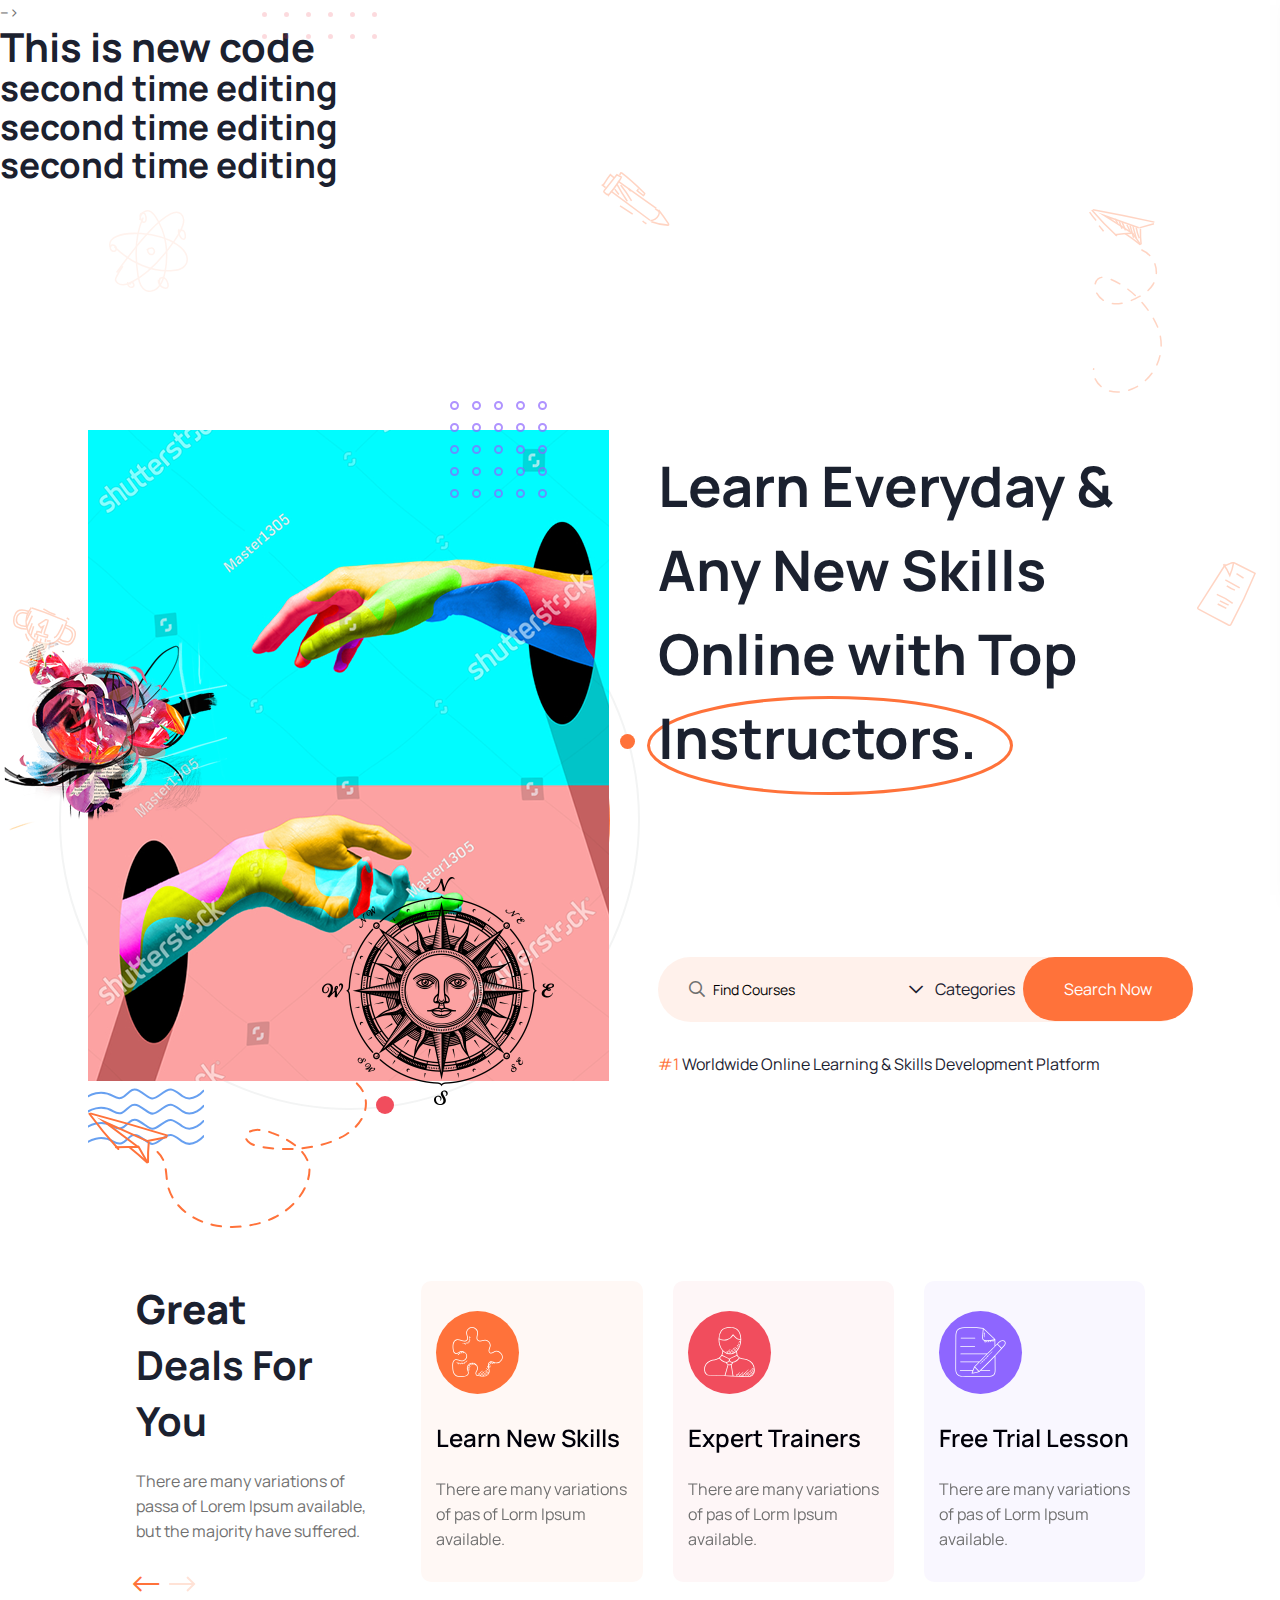
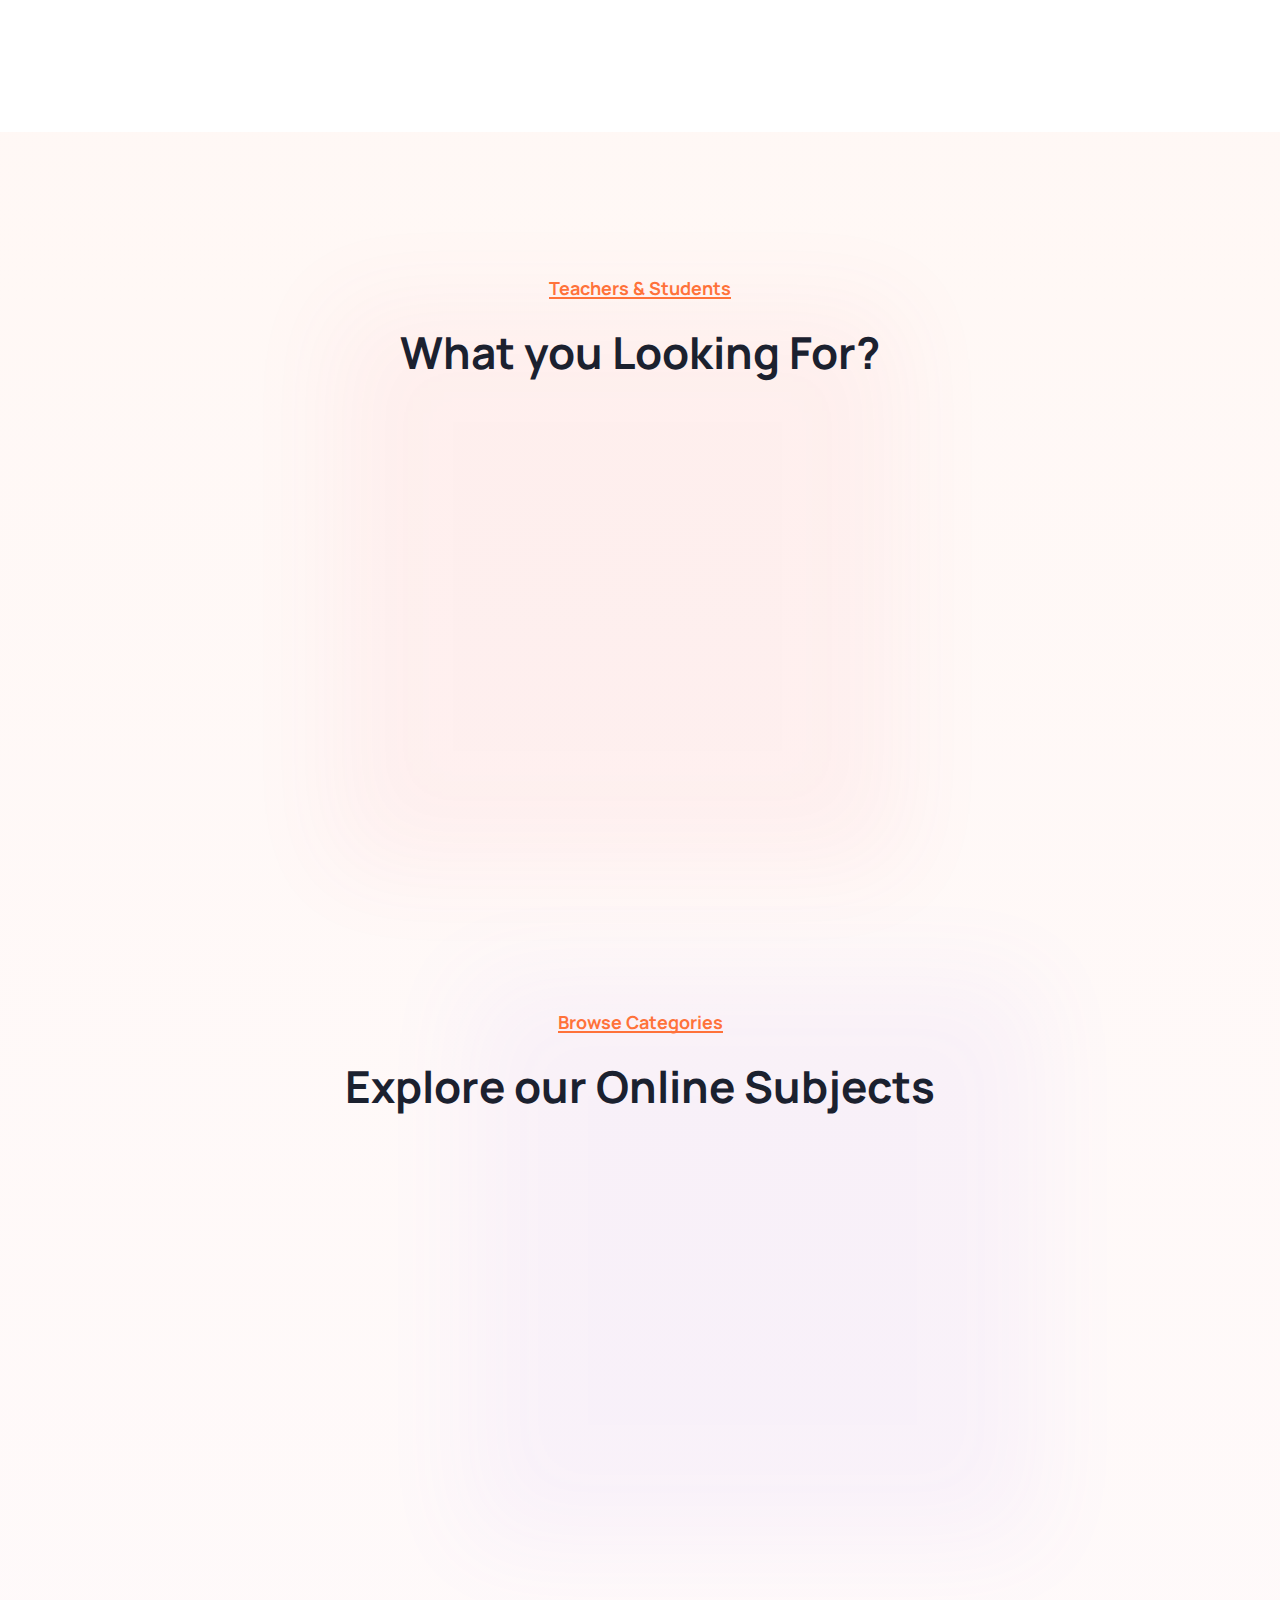
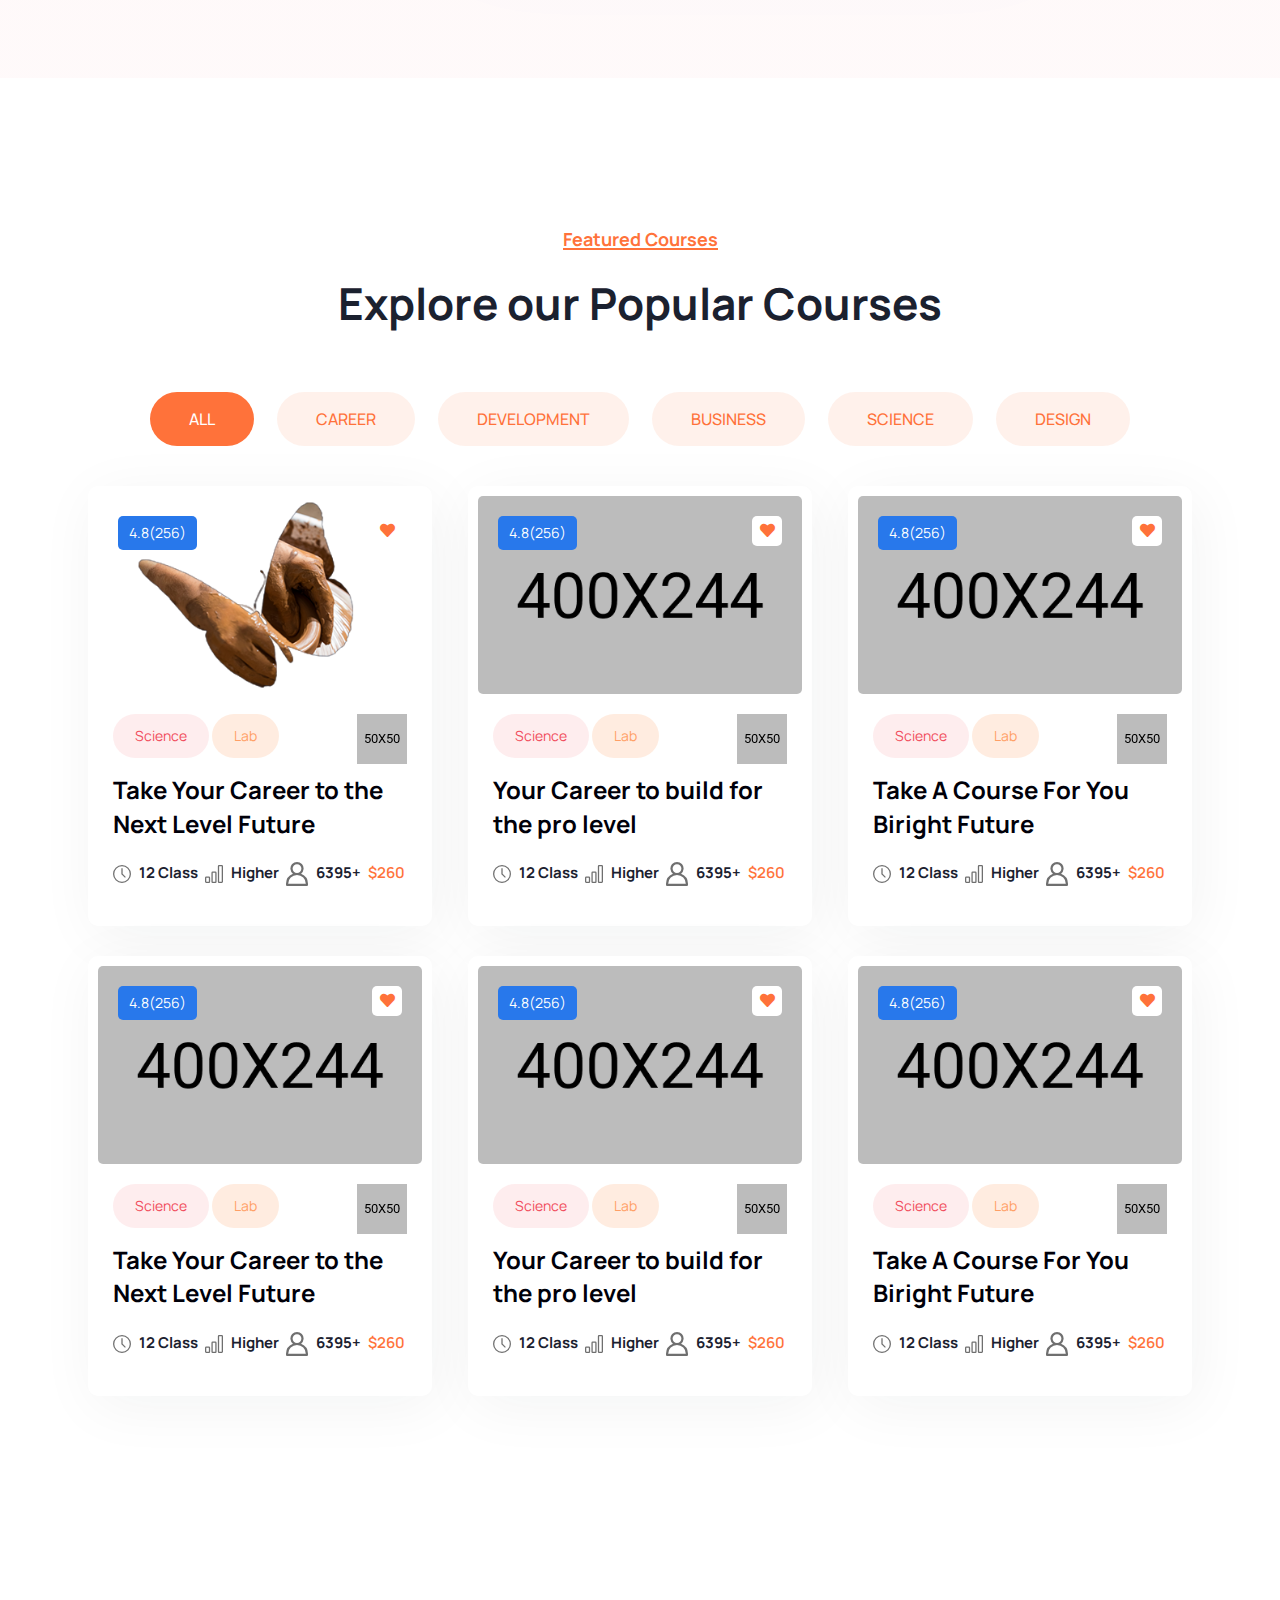
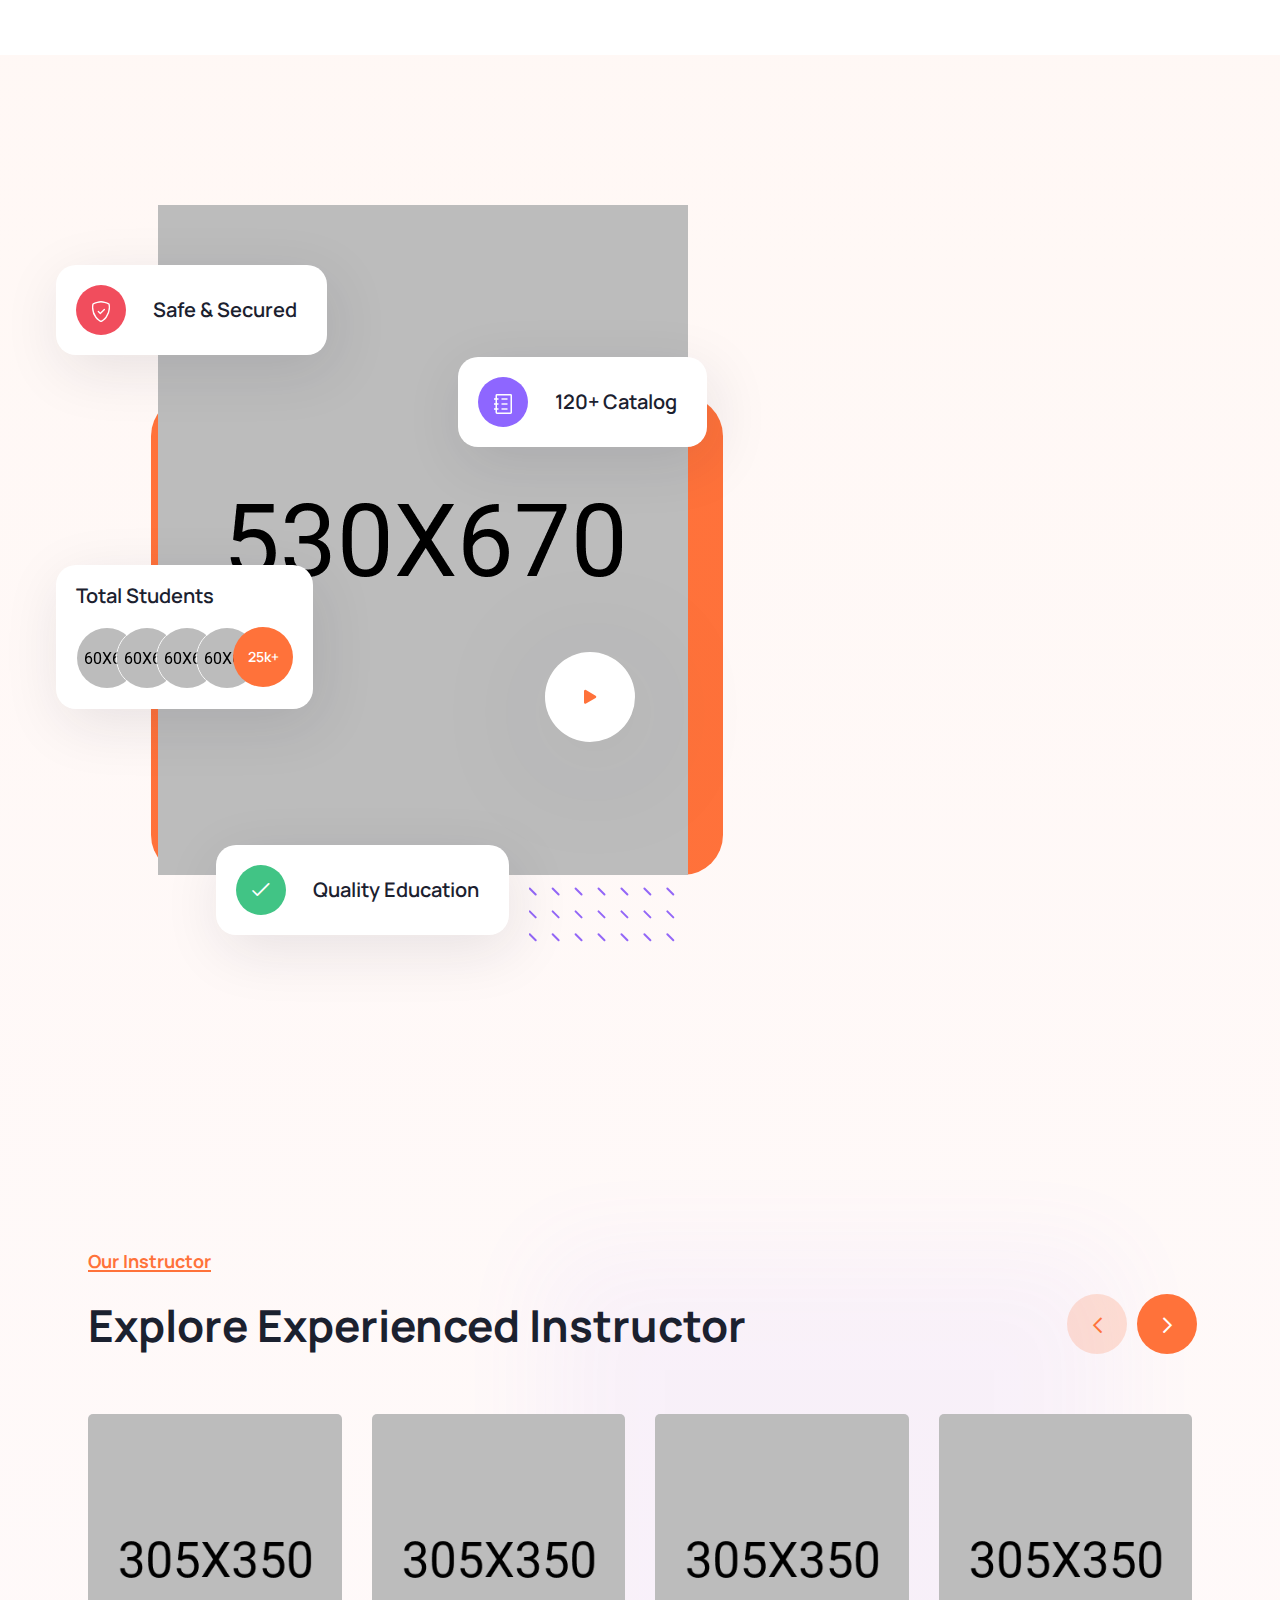
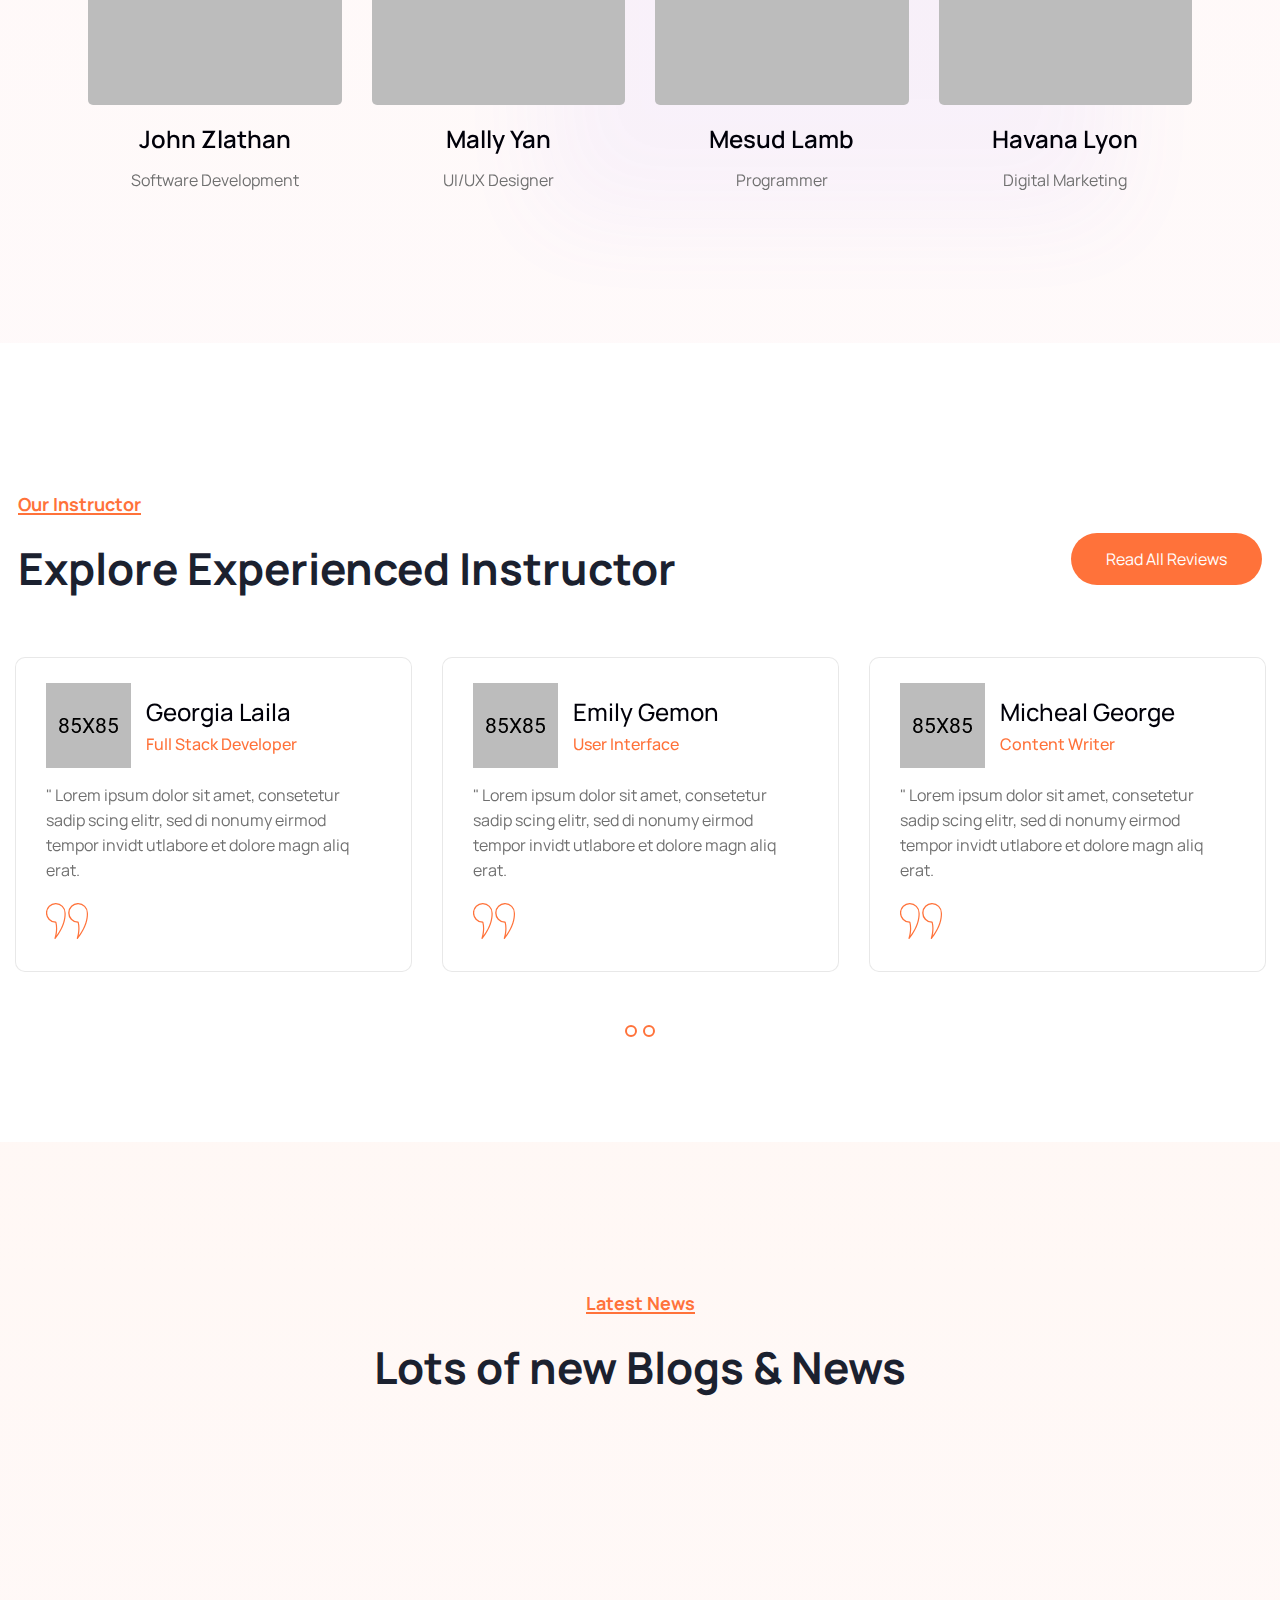
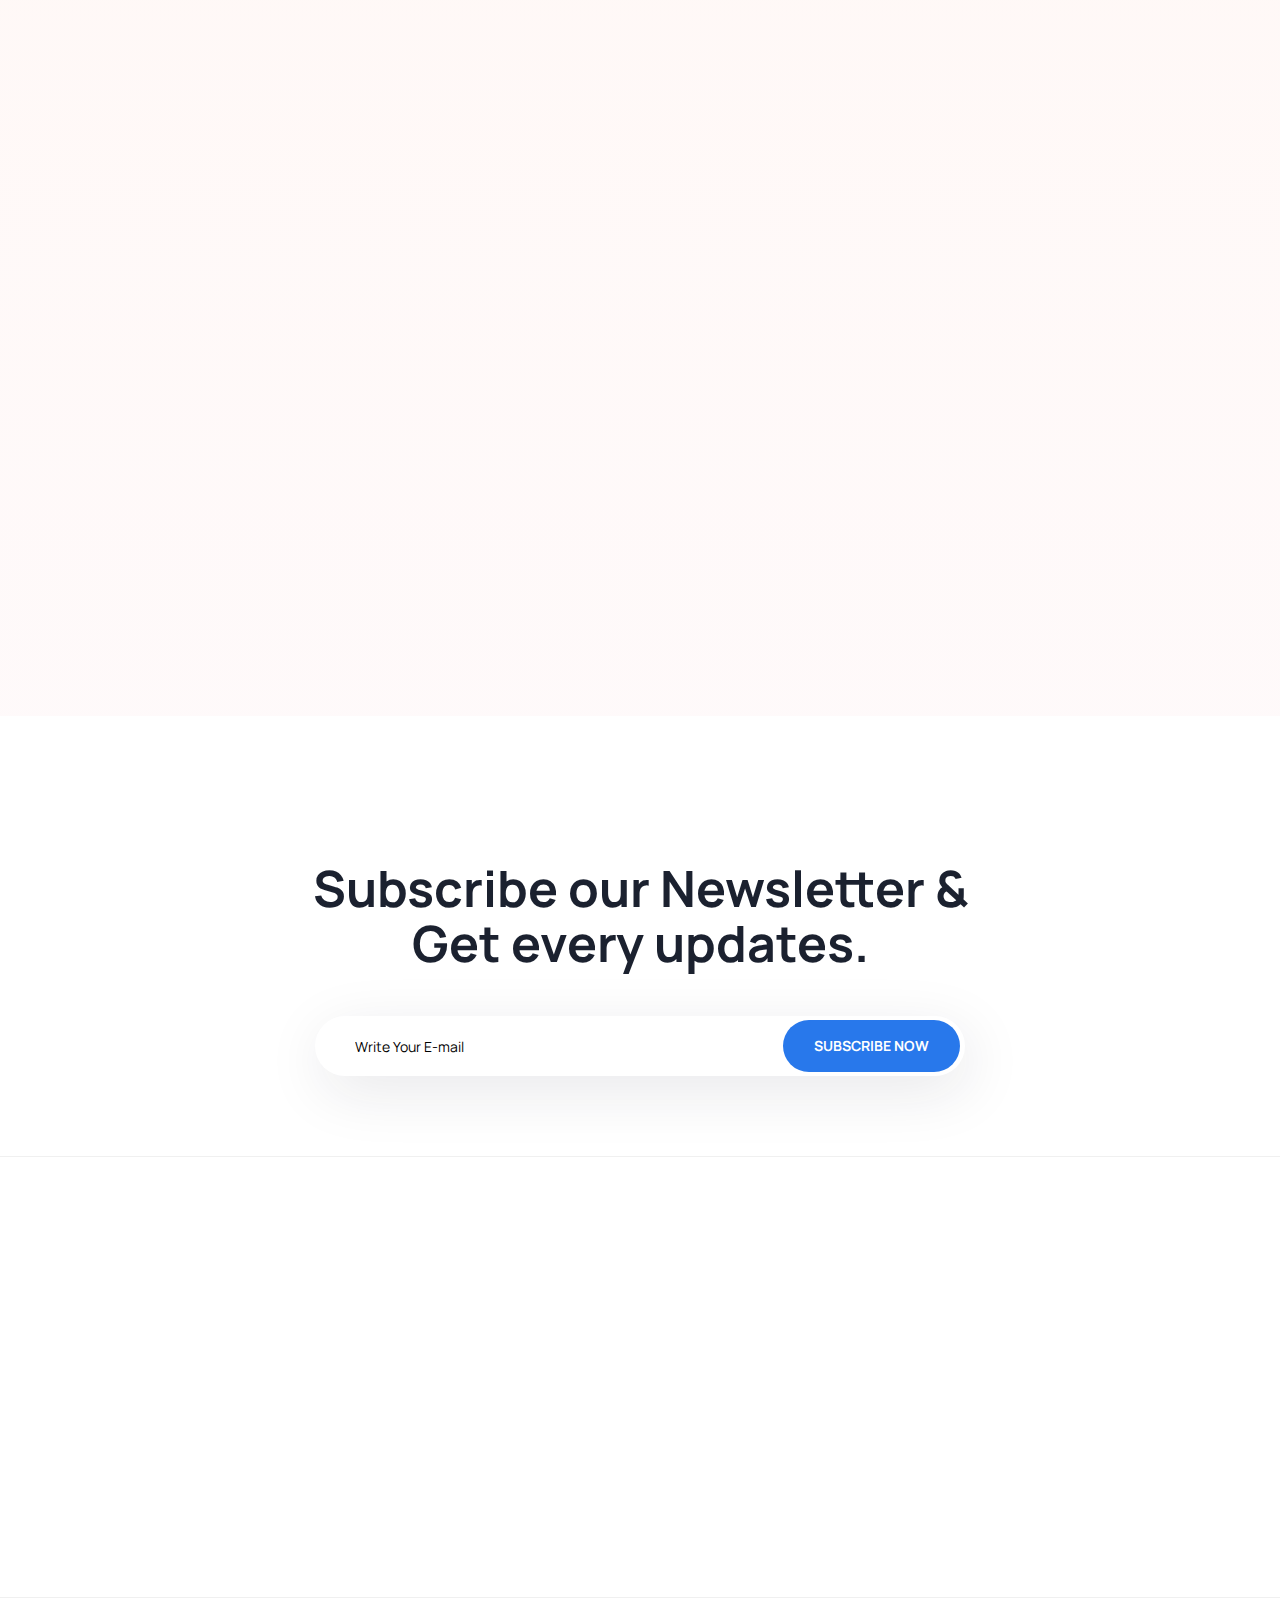
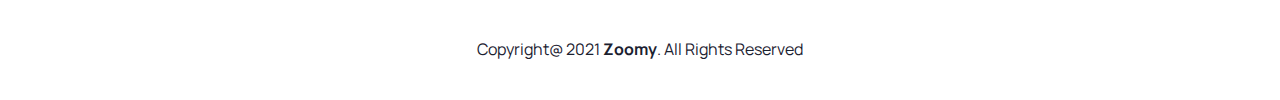
<file: index.html>
<!DOCTYPE html>
<html class="no-js" lang="en">

<head>
    <meta charset="utf-8">
    <meta http-equiv="x-ua-compatible" content="ie=edge">
    <title>Zoomy - E-learning HTML5 Template</title>
    <meta name="keywords" content="online education, e-learning, coaching, education, teaching, learning">
    <meta name="description" content="Zoomy is a e-learnibg HTML template for all kinds of education, coaching, online education website">
    <meta name="viewport" content="width=device-width, initial-scale=1">

    <link rel="manifest" href="site.webmanifest">
    <link rel="shortcut icon" type="image/x-icon" href="assets/img/favicon.png">
    <!-- Place favicon.ico in the root directory -->

    <!-- CSS here -->
    <link rel="stylesheet" href="assets/css/bootstrap.min.css">
    <link rel="stylesheet" href="assets/css/owl.carousel.min.css">
    <link rel="stylesheet" href="assets/css/animate.css">
    <link rel="stylesheet" href="assets/css/magnific-popup.css">
    <link rel="stylesheet" href="assets/css/all.min.css">
    <link rel="stylesheet" href="assets/css/flaticon.css">
    <link rel="stylesheet" href="assets/css/font.css">
    <link rel="stylesheet" href="assets/css/metisMenu.css">
    <link rel="stylesheet" href="assets/css/nice-select.css">
    <link rel="stylesheet" href="assets/css/slick.css">
    <link rel="stylesheet" href="assets/css/spacing.css">
    <link rel="stylesheet" href="assets/css/main.css">
</head>

<body>
    <!--[if lte IE 9]>
            <p class="browserupgrade">You are using an <strong>outdated</strong> browser. Please <a href="https://browsehappy.com/">upgrade your browser</a> to improve your experience and security.</p>
        <![endif]-->

    <!-- Add your site or application content here -->
    <!-- preloader -->
    <div id="preloader">
        <div class="preloader">
            <span></span>
            <span></span>
        </div>
    </div>
    <!-- preloader end  -->
<!-- 
    <header>
        <div id="theme-menu-one" class="main-header-area pl-100 pr-100 pt-20 pb-15">
            <div class="container-fluid">
                <div class="row align-items-center">
                    <div class="col-xl-2 col-lg-2 col-5">
                        <div class="logo"><a href="index.html"><img src="assets/img/logo/mainlogo.png" alt=""></a></div>
                    </div>
                    <div class="col-xl-7 col-lg-8 d-none d-lg-block">
                        <nav class="main-menu navbar navbar-expand-lg justify-content-center">
                            <div class="nav-container">
                                <div class="collapse navbar-collapse" id="navbarSupportedContent">
                                    <ul class="navbar-nav">
                                        <li class="nav-item dropdown mega-menu">
                                            <a class="nav-link dropdown-toggle" href="#" id="navbarDropdown" role="button" data-bs-toggle="dropdown" aria-expanded="false">
                                            All Categories 
                                            </a>
                                            <ul class="dropdown-menu submenu mega-menu__sub-menu-box" aria-labelledby="navbarDropdown">
                                                <li><a href="index.html"><span><img src="assets/img/icon/icon7.svg" alt=""></span> Business</a></li>
                                                <li><a href="index-2.html"><span><img src="assets/img/icon/icon8.svg" alt=""></span> Technology</a></li>
                                                <li><a href="index.html"><span><img src="assets/img/icon/icon9.svg" alt=""></span> Development</a></li>
                                                <li><a href="index-2.html"><span><img src="assets/img/icon/icon10.svg" alt=""></span> Photography</a></li>
                                                <li><a href="index.html"><span><img src="assets/img/icon/icon11.svg" alt=""></span> Digital Marketing</a></li>
                                                <li><a href="index-2.html"><span><img src="assets/img/icon/icon12.svg" alt=""></span> Programming</a></li>
                                                <li><a href="index.html"><span><img src="assets/img/icon/icon14.svg" alt=""></span> Videograpgy</a></li>
                                                <li><a href="index-2.html"><span><img src="assets/img/icon/icon13.svg" alt=""></span> Illustration</a></li>
                                            </ul>
                                        </li>
                                        <li class="nav-item dropdown active">
                                            <a class="nav-link dropdown-toggle" href="#" id="navbarDropdown2" role="button" data-bs-toggle="dropdown" aria-expanded="false">
                                                Home
                                            </a>
                                            <ul class="dropdown-menu" aria-labelledby="navbarDropdown2">
                                                <li><a class="dropdown-item" href="index.html">Home Style 1</a></li>
                                                <li><a class="dropdown-item" href="index-2.html">Home Style 2</a></li>
                                                <li><a class="dropdown-item" href="index-3.html">Home Style 3</a></li>
                                            </ul>
                                        </li>
                                        <li class="nav-item dropdown">
                                            <a class="nav-link dropdown-toggle" href="#" id="navbarDropdown3" role="button" data-bs-toggle="dropdown" aria-expanded="false">Pages</a>
                                            <ul class="dropdown-menu" aria-labelledby="navbarDropdown3">
                                                <li><a class="dropdown-item" href="about.html">About Us</a></li>
                                                <li><a class="dropdown-item" href="courses.html">Course One</a></li>
                                                <li><a class="dropdown-item" href="courses-2.html">Course Two</a></li>
                                                <li><a class="dropdown-item" href="course-details.html">Courses Details</a></li>
                                                <li><a class="dropdown-item" href="price.html">Price</a></li>
                                                <li><a class="dropdown-item" href="instructor.html">Instructor</a></li>
                                                <li><a class="dropdown-item" href="instructor-profile.html">Instructor Profile</a></li>
                                                <li><a class="dropdown-item" href="faq.html">FAQ</a></li>
                                            </ul>
                                        </li>
                                        <li class="nav-item dropdown">
                                            <a class="nav-link dropdown-toggle" href="#" id="navbarDropdown4" role="button" data-bs-toggle="dropdown" aria-expanded="false">
                                                Blog
                                            </a>
                                            <ul class="dropdown-menu" aria-labelledby="navbarDropdown4">
                                                <li><a class="dropdown-item" href="blog.html">Blog Grid</a></li>
                                                <li><a class="dropdown-item" href="blog-details.html">Blog Details</a></li>
                                            </ul>
                                        </li>
                                        <li class="nav-item">
                                            <a class="nav-link" href="contact.html" id="navbarDropdown5" role="button"  aria-expanded="false">Contact</a></li>
                                    </ul>
                                </div>
                            </div>
                        </nav>
                    </div>
                    <div class="col-xl-3 col-lg-2 col-7">
                        <div class="right-nav d-flex align-items-center justify-content-end">
                            <div class="right-btn mr-25 mr-xs-15">
                                <ul class="d-flex align-items-center">
                                    <li><a href="contact.html" class="theme_btn free_btn">Try Free Now</a></li>
                                    <li><a class="sign-in ml-20" href="login.html"><img src="assets/img/icon/user.svg" alt=""></a></li>
                                </ul>
                            </div>
                            <div class="hamburger-menu d-md-inline-block d-lg-none text-right">
                                <a href="javascript:void(0);">
                                    <i class="far fa-bars"></i>
                                </a>
                            </div>
                        </div>
                    </div>
                </div>
            </div>
        </div> <!-- /.theme-main-menu -->
    </header> -->

    <div class="new_code">
        <h1>This is new code</h1>
        <h2>second time editing</h2>
        <h2>second time editing</h2>
        <h2>second time editing</h2>
        
    </div>


    <!-- slide-bar start -->
    <aside class="slide-bar">
        <div class="close-mobile-menu">
            <a href="javascript:void(0);"><i class="fas fa-times"></i></a>
        </div>

        <!-- offset-sidebar start -->
        <div class="offset-sidebar">
            <div class="offset-widget offset-logo mb-30">
                <a href="index.html">
                    <img src="assets/img/logo/header_logo_one.svg" alt="logo">
                </a>
            </div>
            <div class="offset-widget mb-40">
                <div class="info-widget">
                    <h4 class="offset-title mb-20">About Us</h4>
                    <p class="mb-30">
                        But I must explain to you how all this mistaken idea of denouncing pleasure and praising pain
                        was born and will give you a complete account of the system and expound the actual teachings of
                        the great explore
                    </p>
                    <a class="theme_btn theme_btn_bg" href="contact.html">Contact Us</a>
                </div>
            </div>
            <div class="offset-widget mb-30 pr-10">
                <div class="info-widget info-widget2">
                    <h4 class="offset-title mb-20">Contact Info</h4>
                    <p> <i class="fal fa-address-book"></i> 23/A, Miranda City Likaoli Prikano, Dope</p>
                    <p> <i class="fal fa-phone"></i> +0989 7876 9865 9 </p>
                    <p> <i class="fal fa-envelope-open"></i> info@example.com </p>
                </div>
            </div>
        </div>
        <!-- offset-sidebar end -->

        <!-- side-mobile-menu start -->
        <nav class="side-mobile-menu">
            <ul id="mobile-menu-active">
                <li class="has-dropdown">
                    <a href="index.html">Home</a>
                    <ul class="sub-menu">
                        <li><a href="index.html">Home Style 1</a></li>
                        <li><a href="index-2.html">Home Style 2</a></li>
                        <li><a href="index-3.html">Home Style 3</a></li>
                    </ul>
                </li>
                <li><a href="about.html">About</a></li>
                <li class="has-dropdown">
                    <a href="#">Pages</a>
                    <ul class="sub-menu">
                        <li><a href="courses.html">Course One</a></li>
                        <li><a href="courses-2.html">Course Two</a></li>
                        <li><a href="course-details.html">Courses Details</a></li>
                        <li><a href="price.html">Price</a></li>
                        <li><a href="instructor.html">Instructor</a></li>
                        <li><a href="instructor-profile.html">Instructor Profile</a></li>
                        <li><a href="faq.html">FAQ</a></li>
                        <li><a href="login.html">login</a></li>
                    </ul>
                </li>
                <li class="has-dropdown"><a href="#">Blogs</a>
                    <ul class="sub-menu">
                        <li><a href="blog.html">Blog Grid</a></li>
                        <li><a href="blog-details.html">Blog Details</a></li>
                    </ul>
                </li>
                <li><a href="contact.html">Contacts Us</a></li>
            </ul>
        </nav>
        <!-- side-mobile-menu end -->
    </aside>
    <div class="body-overlay"></div>
    <!-- slide-bar end -->
    

    <main>
       <!--slider-area start-->
       <section class="slider-area pt-180 pt-xs-150 pt-150 pb-xs-35">
           <img class="sl-shape shape_01" src="assets/img/icon/01.svg" alt="">
            <img class="sl-shape shape_02" src="assets/img/icon/02.svg" alt="">
            <img class="sl-shape shape_03" src="assets/img/icon/03.svg" alt="">
            <img class="sl-shape shape_04" src="assets/img/icon/04.svg" alt="">
            <img class="sl-shape shape_05" src="assets/img/icon/05.svg" alt="">
            <img class="sl-shape shape_06" src="assets/img/icon/06.svg" alt="">
            <img class="sl-shape shape_07" src="assets/img/shape/dot-box-5.svg" alt="">
           <div class="main-slider pt-10">
               <div class="container">
                   <div class="row align-items-center">
                       <div class="col-xl-6 col-lg-6 order-last order-lg-first">
                           <div class="slider__img__box mb-50 pr-30">
                               <img class="img-one mt-55 pr-70" src="assets/img/slider/01.png" alt="">
                               <img class="slide-shape img-two" src="assets/img/slider/02.png" alt="">
                               <img class="slide-shape img-three" src="assets/img/slider/03.png" alt="">
                               <img class="slide-shape img-four" src="assets/img/shape/dot-box-1.svg" alt="">
                               <img class="slide-shape img-five" src="assets/img/shape/dot-box-2.svg" alt="">
                               <img class="slide-shape img-six" src="assets/img/shape/zigzg-1.svg" alt="">
                               <img class="slide-shape img-seven wow fadeInRight animated" data-delay="1.5s" src="assets/img/icon/dot-plan-1.svg" alt="Chose-img">
                               <img class="slide-shape img-eight" src="assets/img/slider/earth-bg.svg" alt="">
                           </div>
                       </div>
                       <div class="col-xl-6 col-lg-6">
                            <div class="slider__content pt-15">
                                <h1 class="main-title mb-40 wow fadeInUp2 animated" data-wow-delay='.1s'>Learn Everyday & Any New Skills Online with Top <span class="vec-shape">Instructors.</span></h1>
                                <h5 class="mb-35 wow fadeInUp2 animated" data-wow-delay='.2s'>There are many variations of passages of Lorem Ipsum available, but the majority have suffered alteration in some form.</h5>
                                <ul class="search__area d-md-inline-flex align-items-center justify-content-between mb-30">
                                    <li>
                                        <div class="widget__search">
                                            <form class="input-form" action="#">
                                                <input type="text" placeholder="Find Courses">
                                            </form>
                                            <button class="search-icon"><i class="far fa-search"></i></button>
                                        </div>
                                    </li>
                                    <li>
                                        <div class="widget__select">
                                            <select name="select-cat" id="select">
                                                <option value="">Categories</option>
                                                <option value="">Class One</option>
                                                <option value="">Class Two</option>
                                                <option value="">Class Three</option>
                                                <option value="">Class Four</option>
                                                <option value="">Class Five</option>
                                            </select>
                                        </div>
                                    </li>
                                    <li>
                                        <button class="theme_btn search_btn ml-35">Search Now</button>
                                    </li>
                                </ul>
                                <p class="highlight-text"><span>#1</span> Worldwide Online Learning & Skills Development Platform</p>
                            </div>
                       </div>
                   </div>
               </div>
           </div>
       </section>
       <!--slider-area end-->
       <!--great-deal-area start-->
       <section class="great-deal-area pt-150 pb-90 pt-md-100 pb-md-40 pt-xs-100 pb-xs-40">
           <div class="container">
               <div class="row justify-content-lg-center justify-content-start">
                   <div class="col-xl-3 col-lg-8">
                       <div class="deal-box mb-30 text-center text-xl-start">
                           <h2 class="mb-20"><b>Great</b> Deals For You</h2>
                           <p>There are many variations of passa of Lorem Ipsum available, but the majority have suffered.</p>
                       </div>
                   </div>
                   <div class="col-xl-8">
                       <div class="deal-active owl-carousel mb-30">
                            <div class="single-item">
                                <div class="single-box mb-30">
                                    <div class="single-box__icon mb-25">
                                        <img src="assets/img/icon/puzzle.svg" alt="">
                                    </div>
                                    <h4 class="sub-title mb-20">Learn New Skills</h4>
                                    <p>There are many variations of pas of Lorm Ipsum available.</p>
                                </div>
                            </div>
                            <div class="single-item">
                                <div class="single-box s-box2 mb-30">
                                    <div class="single-box__icon mb-25">
                                        <img src="assets/img/icon/manager.svg" alt="">
                                    </div>
                                    <h4 class="sub-title mb-20">Expert Trainers</h4>
                                    <p>There are many variations of pas of Lorm Ipsum available.</p>
                                </div>
                            </div>
                            <div class="single-item">
                                <div class="single-box s-box3 mb-30">
                                    <div class="single-box__icon mb-25">
                                        <img src="assets/img/icon/notepad.svg" alt="">
                                    </div>
                                    <h4 class="sub-title mb-20">Free Trial Lesson</h4>
                                    <p>There are many variations of pas of Lorm Ipsum available.</p>
                                </div>
                            </div>
                            <div class="single-item">
                                <div class="single-box mb-30">
                                    <div class="single-box__icon mb-25">
                                        <img src="assets/img/icon/puzzle.svg" alt="">
                                    </div>
                                    <h4 class="sub-title mb-20">Learn New Skills</h4>
                                    <p>There are many variations of pas of Lorm Ipsum available.</p>
                                </div>
                            </div>
                            <div class="single-item">
                                <div class="single-box s-box2 mb-30">
                                    <div class="single-box__icon mb-25">
                                        <img src="assets/img/icon/manager.svg" alt="">
                                    </div>
                                    <h4 class="sub-title mb-20">Expert Trainers</h4>
                                    <p>There are many variations of pas of Lorm Ipsum available.</p>
                                </div>
                            </div>
                       </div>
                   </div>
               </div>
           </div>
       </section>
       <!--great-deal-area end-->
       <!--what-loking-for start-->
       <section class="what-looking-for pos-rel">
           <div class="what-blur-shape-one"></div>
           <div class="what-blur-shape-two"></div>
           <div class="what-look-bg gradient-bg pt-145 pb-130 pt-md-95 pb-md-80 pt-xs-95 pb-xs-80">
                <div class="container">
                    <div class="row justify-content-center">
                        <div class="col-lg-8">
                            <div class="section-title text-center mb-55">
                                <h5 class="bottom-line mb-25">Teachers & Students</h5>
                                <h2>What you Looking For?</h2>
                            </div>
                        </div>
                    </div>
                    <div class="row mb-85">
                        <div class="col-xl-6 col-lg-6 col-md-6">
                            <div class="what-box text-center mb-35 wow fadeInUp2 animated" data-wow-delay='.3s'>
                                <div class="what-box__icon mb-30">
                                    <img src="assets/img/icon/phone-operator.svg" alt="">
                                </div>
                                <h3>Do you want to teach here?</h3>
                                <p>Lorem ipsum dolor sit amet, consetetur sadipscing elitr, sed di nonumy eirmod tempor invidunt ut labore et dolore magn aliq erat.</p>
                                <a href="contact.html" class="theme_btn border_btn">Register Now</a>
                            </div>
                        </div>
                        <div class="col-xl-6 col-lg-6 col-md-6">
                            <div class="what-box text-center mb-35 wow fadeInUp2 animated" data-wow-delay='.3s'>
                                <div class="what-box__icon mb-30">
                                    <img src="assets/img/icon/graduate.svg" alt="">
                                </div>
                                <h3>Do you want to learn here?</h3>
                                <p>Lorem ipsum dolor sit amet, consetetur sadipscing elitr, sed di nonumy eirmod tempor invidunt ut labore et dolore magn aliq erat.</p>
                                <a href="contact.html" class="theme_btn border_btn active">Register Now</a>
                            </div>
                        </div>
                    </div>
                    <div class="categoris-container">
                        <div class="col-xl-12">
                            <div class="section-title text-center mb-55">
                                <h5 class="bottom-line mb-25">Browse Categories</h5>
                                <h2>Explore our Online Subjects</h2>
                            </div>
                        </div>
                        <div class="row row-cols-1 row-cols-sm-2 row-cols-md-3 row-cols-lg-3 row-cols-xl-5">
                            <div class="col">
                                <div class="single-category text-center mb-30 wow fadeInUp2 animated" data-wow-delay='.1s'>
                                    <img class="mb-30" src="assets/img/category-icon/atom.svg" alt="">
                                    <h4 class="sub-title mb-10"><a href="course-details.html">Science</a></h4>
                                    <p>126+ Courses Available</p>
                                </div>
                            </div>
                            <div class="col">
                                <div class="single-category text-center mb-30 wow fadeInUp2 animated" data-wow-delay='.2s'>
                                    <img class="mb-30" src="assets/img/category-icon/web-development.svg" alt="">
                                    <h4 class="sub-title mb-10"><a href="course-details.html">Development</a></h4>
                                    <p>325+ Courses Available</p>
                                </div>
                            </div>
                            <div class="col">
                                <div class="single-category text-center mb-30 wow fadeInUp2 animated" data-wow-delay='.3s'>
                                    <img class="mb-30" src="assets/img/category-icon/atom.svg" alt="">
                                    <h4 class="sub-title mb-10"><a href="course-details.html">Science</a></h4>
                                    <p>95+ Courses Available</p>
                                </div>
                            </div>
                            <div class="col">
                                <div class="single-category text-center mb-30 wow fadeInUp2 animated" data-wow-delay='.4s'>
                                    <img class="mb-30" src="assets/img/category-icon/career-path.svg" alt="">
                                    <h4 class="sub-title mb-10"><a href="course-details.html">Career</a></h4>
                                    <p>156+ Courses Available</p>
                                </div>
                            </div>
                            <div class="col">
                                <div class="single-category text-center mb-30 wow fadeInUp2 animated" data-wow-delay='.5s'>
                                    <img class="mb-30" src="assets/img/category-icon/graphic-tool.svg" alt="">
                                    <h4 class="sub-title mb-10"><a href="course-details.html">Arts & Design</a></h4>
                                    <p>136+ Courses Available</p>
                                </div>
                            </div>
                        </div>
                        <div class="row justify-content-center">
                            <div class="col-md-12 mt-20 text-center mb-20 wow fadeInUp2 animated" data-wow-delay='.6s'>
                                <a href="courses.html" class="theme_btn">All Categories</a>
                            </div>
                        </div>
                    </div>
                </div>
           </div>   
       </section>
       <!--what-loking-for end-->
        <!-- case-gallery start -->
        <section class="feature-course pt-150 pb-130 pt-md-95 pb-md-80 pt-xs-95 pb-xs-80">
            <div class="container">
                <div class="row">
                   <div class="col-xl-12">
                        <div class="section-title text-center mb-50">
                            <h5 class="bottom-line mb-25">Featured Courses</h5>
                            <h2>Explore our Popular Courses</h2>
                        </div>
                    </div> 
                </div>
                <div class="row justify-content-center">
                    <div class="col-xl-12 text-center">
                        <div class="portfolio-menu mb-30">
                            <button class="gf_btn active" data-filter='*'>All</button>
                            <button class="gf_btn" data-filter='.cat1'>Career</button>
                            <button class="gf_btn" data-filter='.cat2'>Development</button>
                            <button class="gf_btn" data-filter='.cat3'>Business</button>
                            <button class="gf_btn" data-filter='.cat4'>science</button>
                            <button class="gf_btn" data-filter='.cat5'>Design</button>
                        </div>
                    </div>
                </div>
                <div class="grid row">
                    <div class="col-lg-4 col-md-6 grid-item cat2 cat3">
                        <div class="z-gallery mb-30">
                            <div class="z-gallery__thumb mb-20">
                                <a href="course-details.html"><img class="img-fluid" src="assets/img/course/01.png" alt=""></a>
                                <div class="feedback-tag">4.8(256)</div>
                                <div class="heart-icon"><i class="fas fa-heart"></i></div>
                            </div>
                            <div class="z-gallery__content">
                                <div class="course__tag mb-15">
                                    <span>Science</span>
                                    <span>Lab</span>
                                    <a class="f-right" href="instructor-details.html"><img src="assets/img/course/in1.png" alt=""></a>
                                </div>
                                <h4 class="sub-title mb-20"><a href="course-details.html">Take Your Career to the Next Level Future</a></h4>
                                <div class="course__meta">
                                    <span><img class="icon" src="assets/img/icon/time.svg" alt="course-meta"> 12 Class</span>
                                    <span><img class="icon" src="assets/img/icon/bar-chart.svg" alt="course-meta"> Higher</span>
                                    <span><img class="icon" src="assets/img/icon/user.svg" alt="course-meta"> 6395+</span>
                                    <span>$260</span>
                                </div>
                            </div>
                        </div>
                    </div>
                    <div class="col-lg-4 col-md-6 grid-item cat1 cat3 cat4">
                       <div class="z-gallery mb-30">
                            <div class="z-gallery__thumb mb-20">
                                <a href="course-details.html"><img class="img-fluid" src="assets/img/course/02.png" alt=""></a>
                                <div class="feedback-tag">4.8(256)</div>
                                <div class="heart-icon"><i class="fas fa-heart"></i></div>
                            </div>
                            <div class="z-gallery__content">
                                <div class="course__tag mb-15">
                                    <span>Science</span>
                                    <span>Lab</span>
                                    <a class="f-right" href="instructor-details.html"><img src="assets/img/course/in2.png" alt=""></a>
                                </div>
                                <h4 class="sub-title mb-20"><a href="course-details.html">Your Career to build for the pro level</a></h4>
                                <div class="course__meta">
                                    <span><img class="icon" src="assets/img/icon/time.svg" alt="course-meta"> 12 Class</span>
                                    <span><img class="icon" src="assets/img/icon/bar-chart.svg" alt="course-meta"> Higher</span>
                                    <span><img class="icon" src="assets/img/icon/user.svg" alt="course-meta"> 6395+</span>
                                    <span>$260</span>
                                </div>
                            </div>
                        </div>
                    </div>
                    <div class="col-lg-4 col-md-6 grid-item cat2 cat1 cat5">
                        <div class="z-gallery mb-30">
                            <div class="z-gallery__thumb mb-20">
                                <a href="course-details.html"><img class="img-fluid" src="assets/img/course/03.png" alt=""></a>
                                <div class="feedback-tag">4.8(256)</div>
                                <div class="heart-icon"><i class="fas fa-heart"></i></div>
                            </div>
                            <div class="z-gallery__content">
                                <div class="course__tag mb-15">
                                    <span>Science</span>
                                    <span>Lab</span>
                                    <a class="f-right" href="instructor-details.html"><img src="assets/img/course/in3.png" alt=""></a>
                                </div>
                                <h4 class="sub-title mb-20"><a href="course-details.html">Take A Course For You Biright Future</a></h4>
                                <div class="course__meta">
                                    <span><img class="icon" src="assets/img/icon/time.svg" alt="course-meta"> 12 Class</span>
                                    <span><img class="icon" src="assets/img/icon/bar-chart.svg" alt="course-meta"> Higher</span>
                                    <span><img class="icon" src="assets/img/icon/user.svg" alt="course-meta"> 6395+</span>
                                    <span>$260</span>
                                </div>
                            </div>
                        </div>
                    </div>
                    <div class="col-lg-4 col-md-6 grid-item cat2 cat3">
                        <div class="z-gallery mb-30">
                            <div class="z-gallery__thumb mb-20">
                                <a href="course-details.html"><img class="img-fluid" src="assets/img/course/04.png" alt=""></a>
                                <div class="feedback-tag">4.8(256)</div>
                                <div class="heart-icon"><i class="fas fa-heart"></i></div>
                            </div>
                            <div class="z-gallery__content">
                                <div class="course__tag mb-15">
                                    <span>Science</span>
                                    <span>Lab</span>
                                    <a class="f-right" href="instructor-details.html"><img src="assets/img/course/in4.png" alt=""></a>
                                </div>
                                <h4 class="sub-title mb-20"><a href="course-details.html">Take Your Career to the Next Level Future</a></h4>
                                <div class="course__meta">
                                    <span><img class="icon" src="assets/img/icon/time.svg" alt="course-meta"> 12 Class</span>
                                    <span><img class="icon" src="assets/img/icon/bar-chart.svg" alt="course-meta"> Higher</span>
                                    <span><img class="icon" src="assets/img/icon/user.svg" alt="course-meta"> 6395+</span>
                                    <span>$260</span>
                                </div>
                            </div>
                        </div>
                    </div>
                    <div class="col-lg-4 col-md-6 grid-item cat5 cat4">
                        <div class="z-gallery mb-30">
                            <div class="z-gallery__thumb mb-20">
                                <a href="course-details.html"><img class="img-fluid" src="assets/img/course/05.png" alt=""></a>
                                <div class="feedback-tag">4.8(256)</div>
                                <div class="heart-icon"><i class="fas fa-heart"></i></div>
                            </div>
                            <div class="z-gallery__content">
                                <div class="course__tag mb-15">
                                    <span>Science</span>
                                    <span>Lab</span>
                                    <a class="f-right" href="instructor-details.html"><img src="assets/img/course/in5.png" alt=""></a>
                                </div>
                                <h4 class="sub-title mb-20"><a href="course-details.html">Your Career to build for the pro level</a></h4>
                                <div class="course__meta">
                                    <span><img class="icon" src="assets/img/icon/time.svg" alt="course-meta"> 12 Class</span>
                                    <span><img class="icon" src="assets/img/icon/bar-chart.svg" alt="course-meta"> Higher</span>
                                    <span><img class="icon" src="assets/img/icon/user.svg" alt="course-meta"> 6395+</span>
                                    <span>$260</span>
                                </div>
                            </div>
                        </div>
                    </div>
                    <div class="col-lg-4 col-md-6 grid-item cat3 cat1">
                        <div class="z-gallery mb-30">
                            <div class="z-gallery__thumb mb-20">
                                <a href="course-details.html"><img class="img-fluid" src="assets/img/course/06.png" alt=""></a>
                                <div class="feedback-tag">4.8(256)</div>
                                <div class="heart-icon"><i class="fas fa-heart"></i></div>
                            </div>
                            <div class="z-gallery__content">
                                <div class="course__tag mb-15">
                                    <span>Science</span>
                                    <span>Lab</span>
                                    <a class="f-right" href="instructor-details.html"><img src="assets/img/course/in6.png" alt=""></a>
                                </div>
                                <h4 class="sub-title mb-20"><a href="course-details.html">Take A Course For You Biright Future</a></h4>
                                <div class="course__meta">
                                    <span><img class="icon" src="assets/img/icon/time.svg" alt="course-meta"> 12 Class</span>
                                    <span><img class="icon" src="assets/img/icon/bar-chart.svg" alt="course-meta"> Higher</span>
                                    <span><img class="icon" src="assets/img/icon/user.svg" alt="course-meta"> 6395+</span>
                                    <span>$260</span>
                                </div>
                            </div>
                        </div>
                    </div>
                </div>
                <div class="row">
                     <div class="col-lg-12 mt-20 text-center mb-20 wow fadeInUp2 animated" data-wow-delay='.3s'>
                        <a href="courses.html" class="theme_btn">All Categories</a>
                    </div>
                </div>
            </div>
        </section>
        <!-- case-gallery end -->
        <!-- why-chose-section-wrapper start -->
        <div class="why-chose-section-wrapper gradient-bg mr-100 ml-100">
            <!-- why-chose-us start -->
            <section class="why-chose-us">
                <div class="why-chose-us-bg pt-150 pb-175 pt-md-95 pb-md-90 pt-xs-95 pb-xs-90">
                    <div class="container">
                        <div class="row align-items-center">
                            <div class="col-xl-7 col-lg-7">
                                <div class="chose-img-wrapper mb-50 pos-rel">
                                    <div class="coures-member">
                                        <h5>Total Students</h5>
                                        <img class="choses chose_01" src="assets/img/chose/01.png" alt="Chose-img">
                                        <img class="choses chose_02" src="assets/img/chose/02.png" alt="Chose-img">
                                        <img class="choses chose_03" src="assets/img/chose/03.png" alt="Chose-img">
                                        <img class="choses chose_04" src="assets/img/chose/04.png" alt="Chose-img">
                                        <span>25k+</span>
                                    </div>
                                    <div class="feature tag_01"><span><img src="assets/img/icon/shield-check.svg" alt=""></span> Safe & Secured</div>
                                    <div class="feature tag_02"><span><img src="assets/img/icon/catalog.svg" alt=""></span> 120+ Catalog</div>
                                    <div class="feature tag_03"><span><i class="fal fa-check"></i></span> Quality Education</div>
                                    <div class="video-wrapper">
                                        <a href="https://www.youtube.com/watch?v=7omGYwdcS04" class="popup-video"><i class="fas fa-play"></i></a>
                                    </div>
                                    <div class="img-bg pos-rel">
                                        <img class="chose_05 pl-70 pl-lg-0 pl-md-0 pl-xs-0" src="assets/img/chose/05.png" alt="Chose-img">
                                    </div>
                                    <img class="chose chose_06" src="assets/img/shape/dot-box3.svg" alt="Chose-img">
                                </div>
                            </div>
                            <div class="col-xl-5 col-lg-5">
                                <div class="chose-wrapper pl-25 pl-lg-0 pl-md-0 pl-xs-0">
                                    <div class="section-title mb-30 wow fadeInUp2 animated" data-wow-delay='.1s'>
                                        <h5 class="bottom-line mb-25">Explore Zoomy</h5>
                                        <h2 class="mb-25">Why Choose Zoomy?</h2>
                                        <p>There are many variations of passages of Lorem Ipsum available, but the majority have suffered alteration in some form. There are many variations of passages of Lorem Ipsum available.</p>
                                    </div>
                                    <ul class="text-list mb-40 wow fadeInUp2 animated" data-wow-delay='.2s'>
                                        <li>There are many variations of passages of Lorem Ipsum.</li>
                                        <li>The majority have suffered alteration in some form. </li>
                                        <li>There are many variations of passages of Lorem Ipsum.</li>
                                    </ul>
                                    <a href="about.html" class="theme_btn wow fadeInUp2 animated" data-wow-delay='.3s'>More Details</a>
                                </div>
                            </div>
                        </div>
                    </div>
                </div>
            </section>
            <!-- why-chose-us end -->
            <!-- course-instructor start -->
            <section class="course-instructor nav-style-two pos-rel">
                <div class="course-blur-shape"></div>
                <div class="course-bg-space pt-150 pb-120 pt-md-95 pb-md-70 pt-xs-95 pb-xs-70">
                    <div class="container">
                        <div class="row">
                            <div class="col-xl-8 col-lg-9">
                                <div class="section-title text-center text-md-start mb-60">
                                    <h5 class="bottom-line mb-25">Our Instructor</h5>
                                    <h2 class="mb-25">Explore Experienced Instructor</h2>
                                </div>
                            </div>
                        </div>
                        <div class="instructor-active owl-carousel">
                            <div class="item">
                                <div class="z-instructors text-center mb-30">
                                    <div class="z-instructors__thumb mb-15">
                                        <img src="assets/img/instructor/01.jpg" alt="">
                                        <div class="social-media">
                                            <a href="#"><i class="fab fa-facebook-f"></i></a>
                                            <a href="#"><i class="fab fa-twitter"></i></a>
                                            <a href="#"><i class="fab fa-instagram"></i></a>
                                            <a href="#"><i class="fab fa-youtube"></i></a>
                                        </div>
                                    </div>
                                    <div class="z-instructors__content">
                                        <h4 class="sub-title mb-10"><a href="instructor-profile.html">John Zlathan</a></h4>
                                        <p>Software Development</p>
                                    </div>
                                </div>
                            </div>
                            <div class="item">
                                <div class="z-instructors text-center mb-30">
                                    <div class="z-instructors__thumb mb-15">
                                        <img src="assets/img/instructor/02.jpg" alt="">
                                        <div class="social-media">
                                            <a href="#"><i class="fab fa-facebook-f"></i></a>
                                            <a href="#"><i class="fab fa-twitter"></i></a>
                                            <a href="#"><i class="fab fa-instagram"></i></a>
                                            <a href="#"><i class="fab fa-youtube"></i></a>
                                        </div>
                                    </div>
                                    <div class="z-instructors__content">
                                        <h4 class="sub-title mb-10"><a href="instructor-profile.html">Mally Yan</a></h4>
                                        <p>UI/UX Designer</p>
                                    </div>
                                </div>
                            </div>
                            <div class="item">
                                <div class="z-instructors text-center mb-30">
                                    <div class="z-instructors__thumb mb-15">
                                        <img src="assets/img/instructor/03.jpg" alt="">
                                        <div class="social-media">
                                            <a href="#"><i class="fab fa-facebook-f"></i></a>
                                            <a href="#"><i class="fab fa-twitter"></i></a>
                                            <a href="#"><i class="fab fa-instagram"></i></a>
                                            <a href="#"><i class="fab fa-youtube"></i></a>
                                        </div>
                                    </div>
                                    <div class="z-instructors__content">
                                        <h4 class="sub-title mb-10"><a href="instructor-profile.html">Mesud Lamb</a></h4>
                                        <p>Programmer</p>
                                    </div>
                                </div>
                            </div>
                            <div class="item">
                                <div class="z-instructors text-center mb-30">
                                    <div class="z-instructors__thumb mb-15">
                                        <img src="assets/img/instructor/04.jpg" alt="">
                                        <div class="social-media">
                                            <a href="#"><i class="fab fa-facebook-f"></i></a>
                                            <a href="#"><i class="fab fa-twitter"></i></a>
                                            <a href="#"><i class="fab fa-instagram"></i></a>
                                            <a href="#"><i class="fab fa-youtube"></i></a>
                                        </div>
                                    </div>
                                    <div class="z-instructors__content">
                                        <h4 class="sub-title mb-10"><a href="instructor-profile.html">Havana Lyon</a></h4>
                                        <p>Digital Marketing</p>
                                    </div>
                                </div>
                            </div>
                            <div class="item">
                                <div class="z-instructors text-center mb-30">
                                    <div class="z-instructors__thumb mb-15">
                                        <img src="assets/img/instructor/01.jpg" alt="">
                                        <div class="social-media">
                                            <a href="#"><i class="fab fa-facebook-f"></i></a>
                                            <a href="#"><i class="fab fa-twitter"></i></a>
                                            <a href="#"><i class="fab fa-instagram"></i></a>
                                            <a href="#"><i class="fab fa-youtube"></i></a>
                                        </div>
                                    </div>
                                    <div class="z-instructors__content">
                                        <h4 class="sub-title mb-10"><a href="instructor-profile.html">John Zlathan</a></h4>
                                        <p>Software Development</p>
                                    </div>
                                </div>
                            </div>
                            <div class="item">
                                <div class="z-instructors text-center mb-30">
                                    <div class="z-instructors__thumb mb-15">
                                        <img src="assets/img/instructor/02.jpg" alt="">
                                        <div class="social-media">
                                            <a href="#"><i class="fab fa-facebook-f"></i></a>
                                            <a href="#"><i class="fab fa-twitter"></i></a>
                                            <a href="#"><i class="fab fa-instagram"></i></a>
                                            <a href="#"><i class="fab fa-youtube"></i></a>
                                        </div>
                                    </div>
                                    <div class="z-instructors__content">
                                        <h4 class="sub-title mb-10"><a href="instructor-profile.html">Mally Yan</a></h4>
                                        <p>UI/UX Designer</p>
                                    </div>
                                </div>
                            </div>
                        </div>
                    </div>
                </div>
            </section>
            <!-- course-instructor end -->
        </div>
        <!-- why-chose-section-wrapper start -->
        <!-- testimonial-area start -->
        <section class="testimonial-area testimonial-pad pt-150 pb-120 pt-md-95 pb-md-70 pt-xs-95 pb-xs-70">
            <div class="container custom-container-testimonial">
                <div class="row align-items-center">
                    <div class="col-lg-8">
                        <div class="section-title text-center text-md-start mb-35">
                            <h5 class="bottom-line mb-25">Our Instructor</h5>
                            <h2 class="mb-25">Explore Experienced Instructor</h2>
                        </div>
                    </div>
                    <div class="col-lg-4 text-center text-lg-end">
                        <a href="instructor.html" class="theme_btn">Read All Reviews</a>
                    </div>
                </div>
                <div class="row testimonial-active-01">
                    <div class="col-xl-3">
                        <div class="item">
                        <div class="testimonial-wrapper mb-30">
                            <div class="testimonial-authors overflow-hidden mb-15">
                                <div class="testimonial-authors__avatar">
                                      <img  src="assets/img/testimonial/01.png" alt="testi-author">
                                </div>
                                <div class="testimonial-authors__content mt-10">
                                    <h4 class="sub-title">Georgia Laila</h4>
                                    <p>Full Stack Developer</p>
                                </div>
                            </div>
                            <p>" Lorem ipsum dolor sit amet, consetetur sadip scing elitr, sed di nonumy eirmod tempor invidt utlabore et dolore magn aliq erat.</p>
                            <div class="quote-icon mt-20">
                                <img src="assets/img/icon/quote.svg" alt="quote-icon">
                            </div>
                        </div>
                    </div>
                    </div>
                    <div class="col-xl-3">
                         <div class="item">
                            <div class="testimonial-wrapper mb-30">
                                <div class="testimonial-authors overflow-hidden mb-15">
                                    <div class="testimonial-authors__avatar">
                                        <img  src="assets/img/testimonial/02.png" alt="testi-author">
                                    </div>
                                    <div class="testimonial-authors__content mt-10">
                                        <h4 class="sub-title">Emily Gemon</h4>
                                        <p>User Interface</p>
                                    </div>
                                </div>
                                <p>" Lorem ipsum dolor sit amet, consetetur sadip scing elitr, sed di nonumy eirmod tempor invidt utlabore et dolore magn aliq erat.</p>
                                <div class="quote-icon mt-20">
                                    <img src="assets/img/icon/quote.svg" alt="quote-icon">
                                </div>
                            </div>
                        </div>
                    </div>
                    <div class="col-xl-3">
                        <div class="item">
                            <div class="testimonial-wrapper mb-30">
                                <div class="testimonial-authors overflow-hidden mb-15">
                                    <div class="testimonial-authors__avatar">
                                        <img  src="assets/img/testimonial/03.png" alt="testi-author">
                                    </div>
                                    <div class="testimonial-authors__content mt-10">
                                        <h4 class="sub-title">Micheal George</h4>
                                        <p>Content Writer</p>
                                    </div>
                                </div>
                                <p>" Lorem ipsum dolor sit amet, consetetur sadip scing elitr, sed di nonumy eirmod tempor invidt utlabore et dolore magn aliq erat.</p>
                                <div class="quote-icon mt-20">
                                    <img src="assets/img/icon/quote.svg" alt="quote-icon">
                                </div>
                            </div>
                        </div>
                    </div>
                    <div class="col-xl-3">
                         <div class="item">
                            <div class="testimonial-wrapper mb-30">
                                <div class="testimonial-authors overflow-hidden mb-15">
                                    <div class="testimonial-authors__avatar">
                                        <img  src="assets/img/testimonial/01.png" alt="testi-author">
                                    </div>
                                    <div class="testimonial-authors__content mt-10">
                                        <h4 class="sub-title">Georgia Laila</h4>
                                        <p>Full Stack Developer</p>
                                    </div>
                                </div>
                                <p>" Lorem ipsum dolor sit amet, consetetur sadip scing elitr, sed di nonumy eirmod tempor invidt utlabore et dolore magn aliq erat.</p>
                                <div class="quote-icon mt-20">
                                    <img src="assets/img/icon/quote.svg" alt="quote-icon">
                                </div>
                            </div>
                        </div>
                    </div>
                </div>
            </div>
        </section>
        <!-- testimonial-area end -->
        <!-- blog-area start -->
        <section class="blog-area mr-100 ml-100">
            <div class="blog-bg gradient-bg pl-100 pr-100 pt-150 pb-120 pt-md-100 pb-md-70 pt-xs-100 pb-xs-70">
                <div class="container">
                    <div class="row justify-content-center">
                        <div class="col-lg-8">
                            <div class="section-title text-center mb-60">
                                <h5 class="bottom-line mb-25">Latest News</h5>
                                <h2 class="mb-25">Lots of new Blogs & News</h2>
                            </div>
                        </div>
                    </div>
                    <div class="row">
                        <div class="col-lg-4 col-md-6">
                            <div class="z-blogs mb-30 wow fadeInUp2 animated" data-wow-delay='.1s'>
                                <div class="z-blogs__thumb mb-30">
                                <a href="blog-details.html"><img src="assets/img/blog/01.jpg" alt="blog-img"></a>
                                </div>
                                <div class="z-blogs__content">
                                    <h5 class="mb-25">Online . School . Skill</h5>
                                    <h4 class="sub-title mb-15"><a href="blog-details.html">5 Ways to Use Padlet in Higher -Ed Online Classroom</a></h4>
                                    <div class="z-blogs__meta d-sm-flex justify-content-between pt-20">
                                        <span>Date : June 15 , 2021</span>
                                        <span>By Guest Admin</span>
                                    </div>
                                </div>
                            </div>
                        </div>
                        <div class="col-lg-4 col-md-6">
                            <div class="z-blogs mb-30 wow fadeInUp2 animated" data-wow-delay='.2s'>
                                <div class="z-blogs__thumb mb-30">
                                <a href="blog-details.html"><img src="assets/img/blog/02.jpg" alt="blog-img"></a>
                                </div>
                                <div class="z-blogs__content">
                                    <h5 class="mb-25">Education . Expert</h5>
                                    <h4 class="sub-title mb-15"><a href="blog-details.html">4 New Zoom Features Enhance Virtual Teaching & Learning</a></h4>
                                    <div class="z-blogs__meta d-sm-flex justify-content-between pt-20">
                                        <span>Date : June 15 , 2021</span>
                                        <span>By Guest Admin</span>
                                    </div>
                                </div>
                            </div>
                        </div>
                        <div class="col-lg-4 col-md-6">
                            <div class="z-blogs mb-30 wow fadeInUp2 animated" data-wow-delay='.3s'>
                                <div class="z-blogs__thumb mb-30">
                                <a href="blog-details.html"><img src="assets/img/blog/03.jpg" alt="blog-img"></a>
                                </div>
                                <div class="z-blogs__content">
                                    <h5 class="mb-25">Creative . Programmer</h5>
                                    <h4 class="sub-title mb-15"><a href="blog-details.html">Using Social Media to Support Online Teaching</a></h4>
                                    <div class="z-blogs__meta d-sm-flex justify-content-between pt-20">
                                        <span>Date : June 15 , 2021</span>
                                        <span>By Guest Admin</span>
                                    </div>
                                </div>
                            </div>
                        </div>
                    </div>
                    <div class="row">
                        <div class="col-lg-12 text-center mt-20 mb-30 wow fadeInUp2 animated" data-wow-delay='.4s'>
                            <a href="blog-details.html" class="theme_btn">Load More</a>
                        </div>
                    </div>
                </div>
            </div>
        </section>
        <!-- blog-area end -->
        <!-- subscribe-area start -->
        <section class="subscribe-area border-bot pt-145 pb-50 pt-md-90 pt-xs-90">
            <div class="container">
                <div class="row justify-content-center">
                    <div class="col-xl-8">
                        <div class="subscribe-wrapper text-center mb-30">
                            <h2>Subscribe our Newsletter & Get every updates.</h2>
                           <div class="subscribe-form-box pos-rel">
                                <form class="subscribe-form">
                                    <input type="text" placeholder="Write Your E-mail">
                                </form>
                                <button class="sub_btn">Subscribe Now</button>
                           </div>
                        </div>
                    </div>
                </div>
            </div>
        </section>
        <!-- subscribe-area end -->
    </main>
    <!--footer-area start-->
    <footer class="footer-area pt-70 pb-40">
        <div class="container">
            <div class="row mb-15">
                <div class="col-xl-3 col-lg-4 col-md-6  wow fadeInUp2 animated" data-wow-delay='.1s'>
                    <div class="footer__widget mb-30">
                        <div class="footer-log mb-20">
                            <a href="index.html" class="logo">
                                <img src="assets/img/logo/header_logo_one.svg" alt="">
                            </a>
                        </div>
                        <p>Lorem ipsum dolor sit amet, consetetur sadip scing elitr, sed di nonumy eirmod temporinvi dunt ut labore lorem ipsum.</p>
                        <div class="social-media footer__social mt-30">
                            <a href="#"><i class="fab fa-facebook-f"></i></a>
                            <a href="#"><i class="fab fa-twitter"></i></a>
                            <a href="#"><i class="fab fa-linkedin-in"></i></a>
                            <a href="#"><i class="fab fa-google-plus-g"></i></a>
                        </div>
                    </div>
                </div>
                <div class="col-xl-3 col-lg-4 col-md-6 wow fadeInUp2 animated" data-wow-delay='.3s'>
                    <div class="footer__widget mb-30 pl-40 pl-md-0 pl-xs-0">
                        <h6 class="widget-title mb-35">Contact us</h6>
                        <ul class="fot-list">
                            <li><a href="#">info@example.com</a></li>
                            <li><a href="#">+00 235 695 58</a></li>
                            <li><a href="#">Terms & Conditions</a></li>
                            <li><a href="#">Privacy Policy</a></li>
                            <li><a href="contact.html">Contacts</a></li>
                            <li><a href="#">Our Careers</a></li>
                        </ul>
                    </div>
                </div>
                <div class="col-xl-3 col-lg-4 col-md-6  wow fadeInUp2 animated" data-wow-delay='.5s'>
                    <div class="footer__widget mb-25 pl-90 pl-md-0 pl-xs-0">
                        <h6 class="widget-title mb-35">Quick Links</h6>
                        <ul class="fot-list">
                            <li><a href="about.html">About US</a></li>
                            <li><a href="#">Explore Pages</a></li>
                            <li><a href="#">Our Services</a></li>
                            <li><a href="#">Destinations</a></li>
                        </ul>
                    </div>
                </div>
                <div class="col-xl-3 col-lg-6 col-md-6  wow fadeInUp2 animated" data-wow-delay='.7s'>
                    <div class="footer__widget mb-30 pl-150 pl-lg-0 pl-md-0 pl-xs-0">
                        <h6 class="widget-title mb-35">Features</h6>
                        <ul class="fot-list mb-30">
                            <li><a href="index.html">Home Page</a> </li>
                            <li><a href="#">Testimonials</a></li>
                            <li><a href="blog.html">Latest News</a></li>
                            <li><a href="#">Help Center</a></li>
                        </ul>
                    </div>
                </div>
            </div>
        </div>
        <div class="copy-right-area border-bot pt-40">
            <div class="container">
                <div class="row align-items-center">
                    <div class="col-lg-12">
                        <div class="copyright text-center">
                            <h5>Copyright@ 2021 <a href="#">Zoomy</a>. All Rights Reserved</h5>
                        </div>
                    </div>
                </div>
            </div>
        </div>
    </footer>
    <!--footer-area end-->




    <!-- JS here -->

    <script src="assets/js/vendor/modernizr-3.5.0.min.js"></script>
    <script src="assets/js/vendor/jquery-2.2.4.min.js"></script>
    <script src="assets/js/popper.min.js"></script>
    <script src="assets/js/bootstrap.min.js"></script>
    <script src="assets/js/owl.carousel.min.js"></script>
    <script src="assets/js/isotope.pkgd.min.js"></script>
    <script src="assets/js/slick.min.js"></script>
    <script src="assets/js/metisMenu.min.js"></script>
    <script src="assets/js/jquery.nice-select.js"></script>
    <script src="assets/js/ajax-form.js"></script>
    <script src="assets/js/wow.min.js"></script>
    <script src="assets/js/jquery.counterup.min.js"></script>
    <script src="assets/js/waypoints.min.js"></script>
    <script src="assets/js/jquery.scrollUp.min.js"></script>
    <script src="assets/js/imagesloaded.pkgd.min.js"></script>
    <script src="assets/js/jquery.magnific-popup.min.js"></script>
    <script src="assets/js/jquery.easypiechart.js"></script>
    <script src="assets/js/plugins.js"></script>
    <script src="assets/js/main.js"></script>
</body>

</html>
</file>
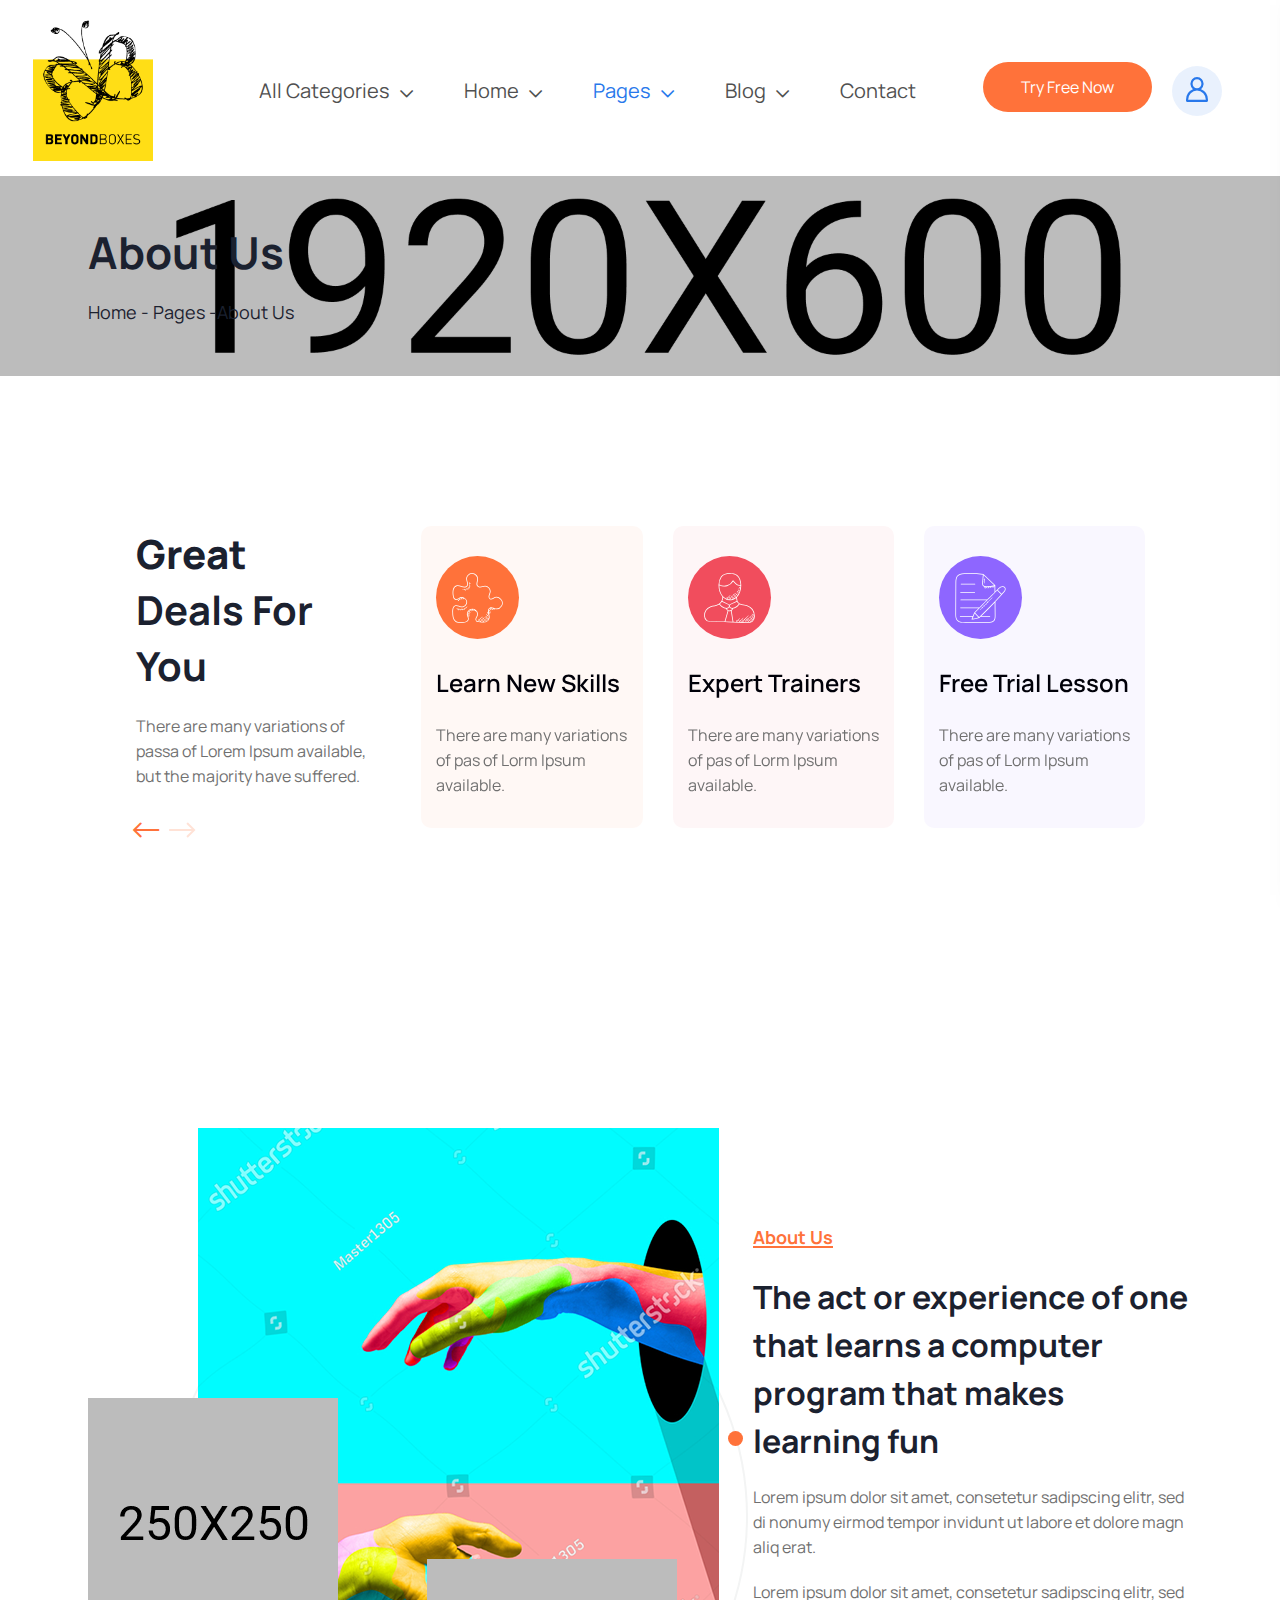
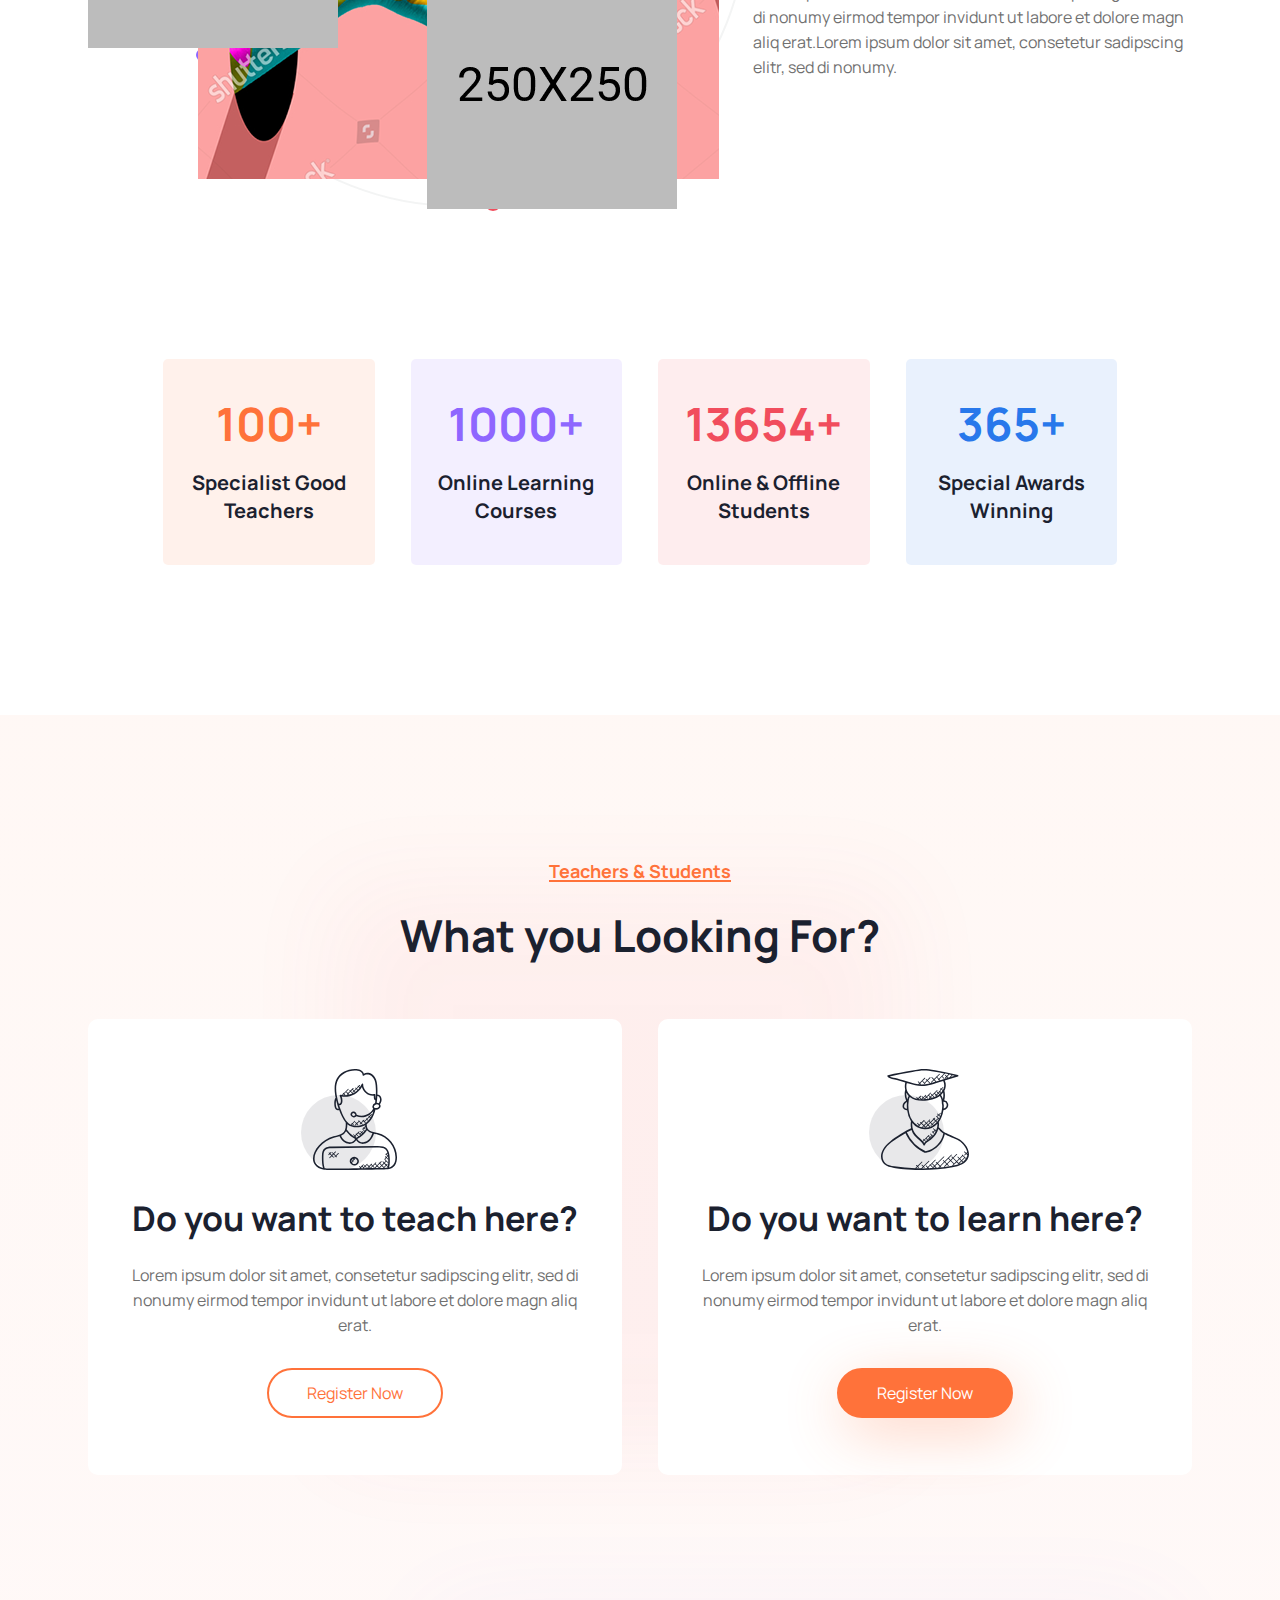
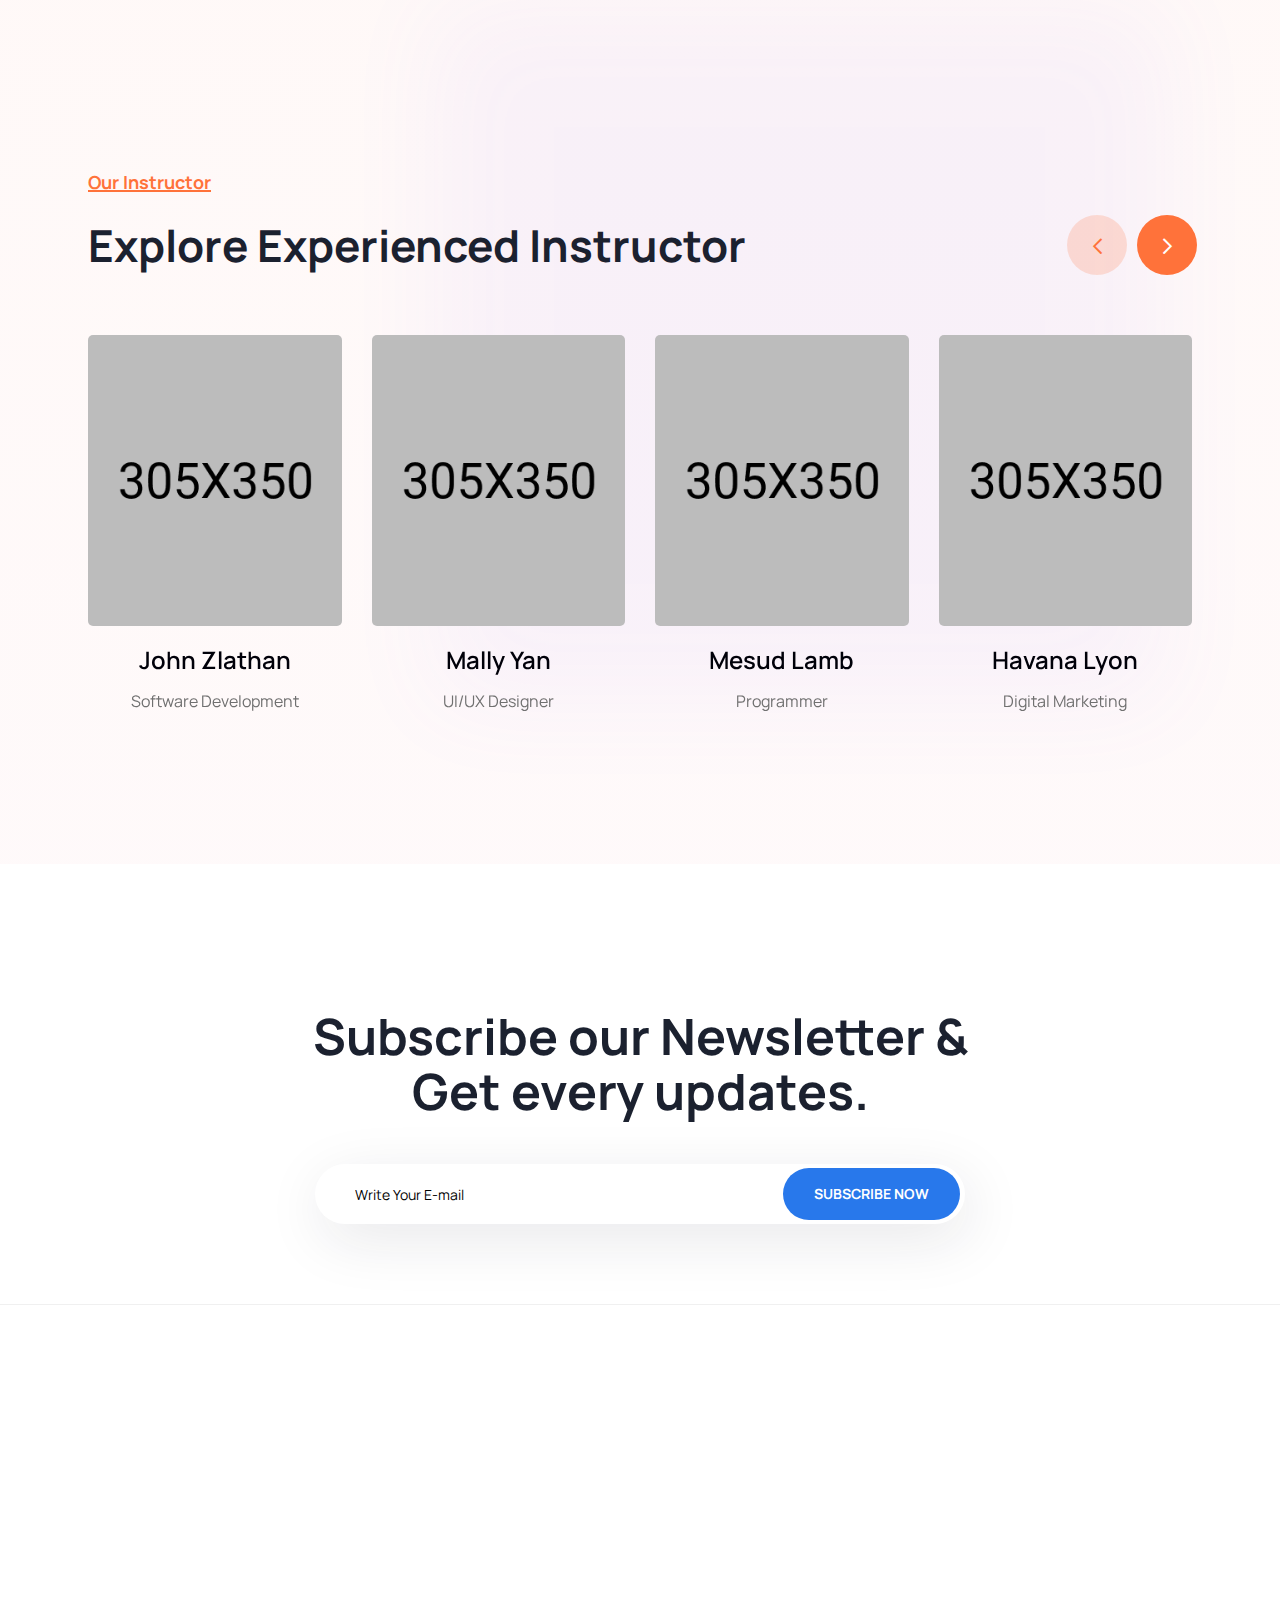
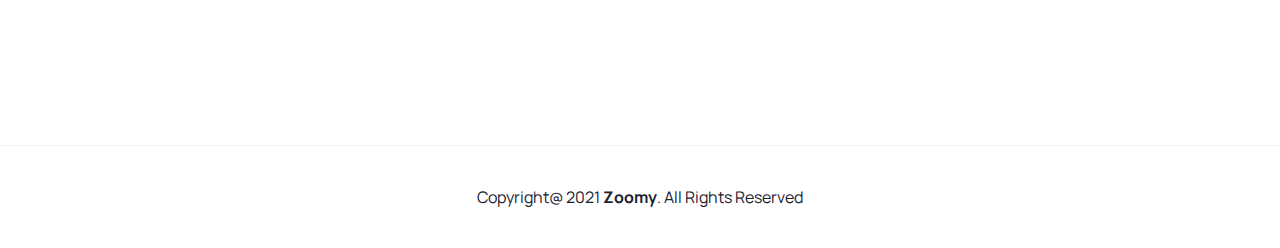
<file: about.html>
<!DOCTYPE html>
<html class="no-js" lang="en">

<head>
    <meta charset="utf-8">
    <meta http-equiv="x-ua-compatible" content="ie=edge">
    <title>Zoomy - E-learning HTML5 Template</title>
    <meta name="keywords" content="online education, e-learning, coaching, education, teaching, learning">
    <meta name="description" content="Zoomy is a e-learnibg HTML template for all kinds of education, coaching, online education website">
    <meta name="viewport" content="width=device-width, initial-scale=1">

    <link rel="manifest" href="site.webmanifest">
    <link rel="shortcut icon" type="image/x-icon" href="assets/img/favicon.png">
    <!-- Place favicon.ico in the root directory -->

    <!-- CSS here -->
    <link rel="stylesheet" href="assets/css/bootstrap.min.css">
    <link rel="stylesheet" href="assets/css/owl.carousel.min.css">
    <link rel="stylesheet" href="assets/css/animate.css">
    <link rel="stylesheet" href="assets/css/magnific-popup.css">
    <link rel="stylesheet" href="assets/css/all.min.css">
    <link rel="stylesheet" href="assets/css/flaticon.css">
    <link rel="stylesheet" href="assets/css/font.css">
    <link rel="stylesheet" href="assets/css/metisMenu.css">
    <link rel="stylesheet" href="assets/css/nice-select.css">
    <link rel="stylesheet" href="assets/css/slick.css">
    <link rel="stylesheet" href="assets/css/spacing.css">
    <link rel="stylesheet" href="assets/css/main.css">
</head>

<body>
    <!--[if lte IE 9]>
            <p class="browserupgrade">You are using an <strong>outdated</strong> browser. Please <a href="https://browsehappy.com/">upgrade your browser</a> to improve your experience and security.</p>
        <![endif]-->

    <!-- Add your site or application content here -->
    <!-- preloader -->
    <div id="preloader">
        <div class="preloader">
            <span></span>
            <span></span>
        </div>
    </div>
    <!-- preloader end  -->

    <header>
        <div id="theme-menu-two" class="main-header-area main-head-three pl-100 pr-100 pt-20 pb-15">
            <div class="container-fluid">
                <div class="row align-items-center">
                    <div class="col-xl-2 col-lg-2 col-5">
                        <div class="logo"><a href="index.html"><img src="assets/img/logo/mainlogo.png" alt=""></a></div>
                    </div>
                    <div class="col-xl-7 col-lg-8 d-none d-lg-block">
                        <nav class="main-menu navbar navbar-expand-lg justify-content-center">
                            <div class="nav-container">
                                <div class="collapse navbar-collapse" id="navbarSupportedContent">
                                    <ul class="navbar-nav">
                                        <li class="nav-item dropdown mega-menu">
                                            <a class="nav-link dropdown-toggle" href="#" id="navbarDropdown" role="button" data-bs-toggle="dropdown" aria-expanded="false">
                                            All Categories 
                                            </a>
                                            <ul class="dropdown-menu submenu mega-menu__sub-menu-box" aria-labelledby="navbarDropdown">
                                                <li><a href="index.html"><span><img src="assets/img/icon/icon7.svg" alt=""></span> Business</a></li>
                                                <li><a href="index-2.html"><span><img src="assets/img/icon/icon8.svg" alt=""></span> Technology</a></li>
                                                <li><a href="index.html"><span><img src="assets/img/icon/icon9.svg" alt=""></span> Development</a></li>
                                                <li><a href="index-2.html"><span><img src="assets/img/icon/icon10.svg" alt=""></span> Photography</a></li>
                                                <li><a href="index.html"><span><img src="assets/img/icon/icon11.svg" alt=""></span> Digital Marketing</a></li>
                                                <li><a href="index-2.html"><span><img src="assets/img/icon/icon12.svg" alt=""></span> Programming</a></li>
                                                <li><a href="index.html"><span><img src="assets/img/icon/icon14.svg" alt=""></span> Videograpgy</a></li>
                                                <li><a href="index-2.html"><span><img src="assets/img/icon/icon13.svg" alt=""></span> Illustration</a></li>
                                            </ul>
                                        </li>
                                        <li class="nav-item dropdown">
                                            <a class="nav-link dropdown-toggle" href="#" id="navbarDropdown2" role="button" data-bs-toggle="dropdown" aria-expanded="false">
                                                Home
                                            </a>
                                            <ul class="dropdown-menu" aria-labelledby="navbarDropdown2">
                                                <li><a class="dropdown-item" href="index.html">Home Style 1</a></li>
                                                <li><a class="dropdown-item" href="index-2.html">Home Style 2</a></li>
                                                <li><a class="dropdown-item" href="index-3.html">Home Style 3</a></li>
                                            </ul>
                                        </li>
                                        <li class="nav-item dropdown active">
                                            <a class="nav-link dropdown-toggle" href="#" id="navbarDropdown3" role="button" data-bs-toggle="dropdown" aria-expanded="false">Pages</a>
                                            <ul class="dropdown-menu" aria-labelledby="navbarDropdown3">
                                                <li><a class="dropdown-item" href="about.html">About Us</a></li>
                                                <li><a class="dropdown-item" href="courses.html">Course One</a></li>
                                                <li><a class="dropdown-item" href="courses-2.html">Course Two</a></li>
                                                <li><a class="dropdown-item" href="course-details.html">Courses Details</a></li>
                                                <li><a class="dropdown-item" href="price.html">Price</a></li>
                                                <li><a class="dropdown-item" href="instructor.html">Instructor</a></li>
                                                <li><a class="dropdown-item" href="instructor-profile.html">Instructor Profile</a></li>
                                                <li><a class="dropdown-item" href="faq.html">FAQ</a></li>
                                            </ul>
                                        </li>
                                        <li class="nav-item dropdown">
                                            <a class="nav-link dropdown-toggle" href="#" id="navbarDropdown4" role="button" data-bs-toggle="dropdown" aria-expanded="false">
                                                Blog
                                            </a>
                                            <ul class="dropdown-menu" aria-labelledby="navbarDropdown4">
                                                <li><a class="dropdown-item" href="blog.html">Blog Grid</a></li>
                                                <li><a class="dropdown-item" href="blog-details.html">Blog Details</a></li>
                                            </ul>
                                        </li>
                                        <li class="nav-item">
                                            <a class="nav-link" href="contact.html" id="navbarDropdown5" role="button"  aria-expanded="false">Contact</a></li>
                                    </ul>
                                </div>
                            </div>
                        </nav>
                    </div>
                    <div class="col-xl-3 col-lg-2 col-7">
                        <div class="right-nav d-flex align-items-center justify-content-end">
                            <div class="right-btn mr-25 mr-xs-15">
                                <ul class="d-flex align-items-center">
                                    <li><a href="contact.html" class="theme_btn free_btn">Try Free Now</a></li>
                                    <li><a class="sign-in ml-20" href="login.html"><img src="assets/img/icon/user.svg" alt=""></a></li>
                                </ul>
                            </div>
                            <div class="hamburger-menu d-md-inline-block d-lg-none text-right">
                                <a href="javascript:void(0);">
                                    <i class="far fa-bars"></i>
                                </a>
                            </div>
                        </div>
                    </div>
                </div>
            </div>
        </div> <!-- /.theme-main-menu -->
    </header>

    <!-- slide-bar start -->
    <aside class="slide-bar">
        <div class="close-mobile-menu">
            <a href="javascript:void(0);"><i class="fas fa-times"></i></a>
        </div>

        <!-- offset-sidebar start -->
        <div class="offset-sidebar">
            <div class="offset-widget offset-logo mb-30">
                <a href="index.html">
                    <img src="assets/img/logo/header_logo_one.svg" alt="logo">
                </a>
            </div>
            <div class="offset-widget mb-40">
                <div class="info-widget">
                    <h4 class="offset-title mb-20">About Us</h4>
                    <p class="mb-30">
                        But I must explain to you how all this mistaken idea of denouncing pleasure and praising pain
                        was born and will give you a complete account of the system and expound the actual teachings of
                        the great explore
                    </p>
                    <a class="theme_btn theme_btn_bg" href="contact.html">Contact Us</a>
                </div>
            </div>
            <div class="offset-widget mb-30 pr-10">
                <div class="info-widget info-widget2">
                    <h4 class="offset-title mb-20">Contact Info</h4>
                    <p> <i class="fal fa-address-book"></i> 23/A, Miranda City Likaoli Prikano, Dope</p>
                    <p> <i class="fal fa-phone"></i> +0989 7876 9865 9 </p>
                    <p> <i class="fal fa-envelope-open"></i> info@example.com </p>
                </div>
            </div>
        </div>
        <!-- offset-sidebar end -->

        <!-- side-mobile-menu start -->
         <nav class="side-mobile-menu">
            <ul id="mobile-menu-active">
                <li class="has-dropdown">
                    <a href="index.html">Home</a>
                    <ul class="sub-menu">
                        <li><a href="index.html">Home Style 1</a></li>
                        <li><a href="index-2.html">Home Style 2</a></li>
                        <li><a href="index-3.html">Home Style 3</a></li>
                    </ul>
                </li>
                <li><a href="about.html">About</a></li>
                <li class="has-dropdown">
                    <a href="#">Pages</a>
                    <ul class="sub-menu">
                        <li><a href="courses.html">Course One</a></li>
                        <li><a href="courses-2.html">Course Two</a></li>
                        <li><a href="course-details.html">Courses Details</a></li>
                        <li><a href="price.html">Price</a></li>
                        <li><a href="instructor.html">Instructor</a></li>
                        <li><a href="instructor-profile.html">Instructor Profile</a></li>
                        <li><a href="faq.html">FAQ</a></li>
                        <li><a href="login.html">login</a></li>
                    </ul>
                </li>
                <li class="has-dropdown"><a href="#">Blogs</a>
                    <ul class="sub-menu">
                        <li><a href="blog.html">Blog Grid</a></li>
                        <li><a href="blog-details.html">Blog Details</a></li>
                    </ul>
                </li>
                <li><a href="contact.html">Contacts Us</a></li>
            </ul>
        </nav>
        <!-- side-mobile-menu end -->
    </aside>
    <div class="body-overlay"></div>
    <!-- slide-bar end -->
    

    <main>
     <!--page-title-area start-->
      <section class="page-title-area d-flex align-items-end" style="background-image: url(assets/img/page-title-bg/01.jpg);">
          <div class="container">
              <div class="row align-items-end">
                  <div class="col-lg-12">
                      <div class="page-title-wrapper mb-50">
                         <h1 class="page-title mb-25">About Us</h1>
                         <div class="breadcrumb-list">
                            <ul class="breadcrumb">
                                <li><a href="index.html">Home - Pages -</a></li>
                                <li><a href="#">About Us</a></li>
                            </ul>
                         </div>
                    </div>
                  </div>
              </div>
          </div>
      </section>
      <!--page-title-area end-->
       <!--great-deal-area start-->
       <section class="great-deal-area pt-150 pb-90 pt-md-100 pb-md-40 pt-xs-100 pb-xs-40">
           <div class="container">
               <div class="row justify-content-lg-center justify-content-start">
                   <div class="col-xl-3 col-lg-8">
                       <div class="deal-box mb-30 text-center text-xl-start">
                           <h2 class="mb-20"><b>Great</b> Deals For You</h2>
                           <p>There are many variations of passa of Lorem Ipsum available, but the majority have suffered.</p>
                       </div>
                   </div>
                   <div class="col-xl-8">
                       <div class="deal-active owl-carousel mb-30">
                            <div class="single-item">
                                <div class="single-box mb-30">
                                    <div class="single-box__icon mb-25">
                                        <img src="assets/img/icon/puzzle.svg" alt="">
                                    </div>
                                    <h4 class="sub-title mb-20">Learn New Skills</h4>
                                    <p>There are many variations of pas of Lorm Ipsum available.</p>
                                </div>
                            </div>
                            <div class="single-item">
                                <div class="single-box s-box2 mb-30">
                                    <div class="single-box__icon mb-25">
                                        <img src="assets/img/icon/manager.svg" alt="">
                                    </div>
                                    <h4 class="sub-title mb-20">Expert Trainers</h4>
                                    <p>There are many variations of pas of Lorm Ipsum available.</p>
                                </div>
                            </div>
                            <div class="single-item">
                                <div class="single-box s-box3 mb-30">
                                    <div class="single-box__icon mb-25">
                                        <img src="assets/img/icon/notepad.svg" alt="">
                                    </div>
                                    <h4 class="sub-title mb-20">Free Trial Lesson</h4>
                                    <p>There are many variations of pas of Lorm Ipsum available.</p>
                                </div>
                            </div>
                            <div class="single-item">
                                <div class="single-box mb-30">
                                    <div class="single-box__icon mb-25">
                                        <img src="assets/img/icon/puzzle.svg" alt="">
                                    </div>
                                    <h4 class="sub-title mb-20">Learn New Skills</h4>
                                    <p>There are many variations of pas of Lorm Ipsum available.</p>
                                </div>
                            </div>
                            <div class="single-item">
                                <div class="single-box s-box2 mb-30">
                                    <div class="single-box__icon mb-25">
                                        <img src="assets/img/icon/manager.svg" alt="">
                                    </div>
                                    <h4 class="sub-title mb-20">Expert Trainers</h4>
                                    <p>There are many variations of pas of Lorm Ipsum available.</p>
                                </div>
                            </div>
                       </div>
                   </div>
               </div>
           </div>
       </section>
       <!--great-deal-area end-->
      <!--about-us-area start-->
      <section class="about-us-area pt-150 pb-120 pt-md-100 pb-md-70 pt-xs-100 pb-xs-70">
          <div class="container">
              <div class="row align-items-center mb-120">
                 <div class="col-lg-7">
                     <div class="about__img__box mb-60">
                        <img class="about-main-thumb pl-110" src="assets/img/slider/01.png" alt="about-img">
                        <img class="about-img about_01" src="assets/img/about/01.png" alt="about-img">
                        <img class="about-img about_02" src="assets/img/about/02.png" alt="about-img">
                        <img class="about-img about_03" src="assets/img/slider/earth-bg.svg" alt="about-img">
                    </div>
                 </div>
                 <div class="col-lg-5">
                     <div class="about-wrapper">
                         <div class="section-title section-title-4 mb-60">
                            <h5 class="bottom-line mb-25">About Us</h5>
                            <h2 class="mb-20">The act or experience of one that learns a computer program that makes learning fun</h2>
                            <p class="mb-20">Lorem ipsum dolor sit amet, consetetur sadipscing elitr, sed di nonumy eirmod tempor invidunt ut labore et dolore magn aliq erat.</p>
                            <p>Lorem ipsum dolor sit amet, consetetur sadipscing elitr, sed di nonumy eirmod tempor invidunt ut labore et dolore magn aliq erat.Lorem ipsum dolor sit amet, consetetur sadipscing elitr, sed di nonumy.</p>
                        </div>
                     </div>
                 </div>
              </div>
              <div class="row pl-75 pr-75 pr-lg-0 pr-md-0 pr-xs-0 pl-lg-0 pl-md-0 pl-xs-0">
                   <div class="col-lg-3 col-md-6 col-sm-6">
                       <div class="counters text-center mb-30">
                           <h2><span class="counter">100</span>+</h2>
                           <h5>Specialist Good Teachers</h5>
                       </div>
                   </div>
                   <div class="col-lg-3 col-md-6 col-sm-6">
                       <div class="counters count-1 text-center mb-30">
                           <h2><span class="counter">1000</span>+</h2>
                           <h5>Online Learning Courses</h5>
                       </div>
                   </div>
                   <div class="col-lg-3 col-md-6 col-sm-6">
                       <div class="counters count-2 text-center mb-30">
                           <h2><span class="counter">13654</span>+</h2>
                           <h5>Online & Offline Students</h5>
                       </div>
                   </div>
                   <div class="col-lg-3 col-md-6 col-sm-6">
                       <div class="counters count-3 text-center mb-30">
                           <h2><span class="counter">365</span>+</h2>
                           <h5>Special Awards Winning</h5>
                       </div>
                   </div>
               </div>
          </div>
      </section>
      <!--about-us-area end-->
      <!--about-section-wrapper start-->
      <div class="about-section-wrapper pos-rel gradient-bg">
          <div class="what-blur-shape-one"></div>
           <div class="what-blur-shape-two"></div>
            <!--what-loking-for start-->
            <section class="what-looking-for pt-145 pb-130 pt-md-95 pb-md-80 pt-xs-95 pb-xs-80">
                    <div class="container">
                        <div class="row justify-content-center">
                            <div class="col-lg-8">
                                <div class="section-title text-center mb-55">
                                    <h5 class="bottom-line mb-25">Teachers & Students</h5>
                                    <h2>What you Looking For?</h2>
                                </div>
                            </div>
                        </div>
                        <div class="row">
                            <div class="col-xl-6 col-lg-6 col-md-6">
                                <div class="what-box text-center mb-3">
                                    <div class="what-box__icon mb-30">
                                        <img src="assets/img/icon/phone-operator.svg" alt="">
                                    </div>
                                    <h3>Do you want to teach here?</h3>
                                    <p>Lorem ipsum dolor sit amet, consetetur sadipscing elitr, sed di nonumy eirmod tempor invidunt ut labore et dolore magn aliq erat.</p>
                                    <a href="contact.html" class="theme_btn border_btn">Register Now</a>
                                </div>
                            </div>
                            <div class="col-xl-6 col-lg-6 col-md-6">
                                <div class="what-box text-center mb-3">
                                    <div class="what-box__icon mb-30">
                                        <img src="assets/img/icon/graduate.svg" alt="">
                                    </div>
                                    <h3>Do you want to learn here?</h3>
                                    <p>Lorem ipsum dolor sit amet, consetetur sadipscing elitr, sed di nonumy eirmod tempor invidunt ut labore et dolore magn aliq erat.</p>
                                    <a href="contact.html" class="theme_btn border_btn active">Register Now</a>
                                </div>
                            </div>
                        </div>
                    </div>
            </section>
            <!--what-loking-for end-->
            <!-- course-instructor start -->
            <section class="course-instructor nav-style-two f-round-bg pt-150 pb-120 pt-md-95 pt-xs-95">
                <div class="container">
                    <div class="row">
                        <div class="col-xl-8 col-lg-9">
                            <div class="section-title text-center text-md-start mb-60">
                                <h5 class="bottom-line mb-25">Our Instructor</h5>
                                <h2 class="mb-25">Explore Experienced Instructor</h2>
                            </div>
                        </div>
                    </div>
                    <div class="instructor-active owl-carousel">
                        <div class="item">
                            <div class="z-instructors text-center mb-30">
                                <div class="z-instructors__thumb mb-15">
                                    <img src="assets/img/instructor/01.jpg" alt="">
                                    <div class="social-media">
                                        <a href="#"><i class="fab fa-facebook-f"></i></a>
                                        <a href="#"><i class="fab fa-twitter"></i></a>
                                        <a href="#"><i class="fab fa-instagram"></i></a>
                                        <a href="#"><i class="fab fa-youtube"></i></a>
                                    </div>
                                </div>
                                <div class="z-instructors__content">
                                    <h4 class="sub-title mb-10"><a href="instructor-profile.html">John Zlathan</a></h4>
                                    <p>Software Development</p>
                                </div>
                            </div>
                        </div>
                        <div class="item">
                            <div class="z-instructors text-center mb-30">
                                <div class="z-instructors__thumb mb-15">
                                    <img src="assets/img/instructor/02.jpg" alt="">
                                    <div class="social-media">
                                        <a href="#"><i class="fab fa-facebook-f"></i></a>
                                        <a href="#"><i class="fab fa-twitter"></i></a>
                                        <a href="#"><i class="fab fa-instagram"></i></a>
                                        <a href="#"><i class="fab fa-youtube"></i></a>
                                    </div>
                                </div>
                                <div class="z-instructors__content">
                                    <h4 class="sub-title mb-10"><a href="instructor-profile.html">Mally Yan</a></h4>
                                    <p>UI/UX Designer</p>
                                </div>
                            </div>
                        </div>
                        <div class="item">
                            <div class="z-instructors text-center mb-30">
                                <div class="z-instructors__thumb mb-15">
                                    <img src="assets/img/instructor/03.jpg" alt="">
                                    <div class="social-media">
                                        <a href="#"><i class="fab fa-facebook-f"></i></a>
                                        <a href="#"><i class="fab fa-twitter"></i></a>
                                        <a href="#"><i class="fab fa-instagram"></i></a>
                                        <a href="#"><i class="fab fa-youtube"></i></a>
                                    </div>
                                </div>
                                <div class="z-instructors__content">
                                    <h4 class="sub-title mb-10"><a href="instructor-profile.html">Mesud Lamb</a></h4>
                                    <p>Programmer</p>
                                </div>
                            </div>
                        </div>
                        <div class="item">
                            <div class="z-instructors text-center mb-30">
                                <div class="z-instructors__thumb mb-15">
                                    <img src="assets/img/instructor/04.jpg" alt="">
                                    <div class="social-media">
                                        <a href="#"><i class="fab fa-facebook-f"></i></a>
                                        <a href="#"><i class="fab fa-twitter"></i></a>
                                        <a href="#"><i class="fab fa-instagram"></i></a>
                                        <a href="#"><i class="fab fa-youtube"></i></a>
                                    </div>
                                </div>
                                <div class="z-instructors__content">
                                    <h4 class="sub-title mb-10"><a href="instructor-profile.html">Havana Lyon</a></h4>
                                    <p>Digital Marketing</p>
                                </div>
                            </div>
                        </div>
                        <div class="item">
                            <div class="z-instructors text-center mb-30">
                                <div class="z-instructors__thumb mb-15">
                                    <img src="assets/img/instructor/01.jpg" alt="">
                                    <div class="social-media">
                                        <a href="#"><i class="fab fa-facebook-f"></i></a>
                                        <a href="#"><i class="fab fa-twitter"></i></a>
                                        <a href="#"><i class="fab fa-instagram"></i></a>
                                        <a href="#"><i class="fab fa-youtube"></i></a>
                                    </div>
                                </div>
                                <div class="z-instructors__content">
                                    <h4 class="sub-title mb-10"><a href="instructor-profile.html">John Zlathan</a></h4>
                                    <p>Software Development</p>
                                </div>
                            </div>
                        </div>
                        <div class="item">
                            <div class="z-instructors text-center mb-30">
                                <div class="z-instructors__thumb mb-15">
                                    <img src="assets/img/instructor/02.jpg" alt="">
                                    <div class="social-media">
                                        <a href="#"><i class="fab fa-facebook-f"></i></a>
                                        <a href="#"><i class="fab fa-twitter"></i></a>
                                        <a href="#"><i class="fab fa-instagram"></i></a>
                                        <a href="#"><i class="fab fa-youtube"></i></a>
                                    </div>
                                </div>
                                <div class="z-instructors__content">
                                    <h4 class="sub-title mb-10"><a href="instructor-profile.html">Mally Yan</a></h4>
                                    <p>UI/UX Designer</p>
                                </div>
                            </div>
                        </div>
                    </div>
                </div>
            </section>
            <!-- course-instructor end -->
      </div>
       <!--about-section-wrapper start-->
        <!-- subscribe-area start -->
        <section class="subscribe-area border-bot pt-145 pb-50 pt-md-90 pt-xs-90">
            <div class="container">
                <div class="row justify-content-center">
                    <div class="col-xl-8">
                        <div class="subscribe-wrapper text-center mb-30">
                            <h2>Subscribe our Newsletter & Get every updates.</h2>
                           <div class="subscribe-form-box pos-rel">
                                <form class="subscribe-form">
                                    <input type="text" placeholder="Write Your E-mail">
                                </form>
                                <button class="sub_btn">Subscribe Now</button>
                           </div>
                        </div>
                    </div>
                </div>
            </div>
        </section>
        <!-- subscribe-area end -->
    </main>
    <!--footer-area start-->
    <footer class="footer-area pt-70 pb-40">
        <div class="container">
            <div class="row mb-15">
                <div class="col-xl-3 col-lg-4 col-md-6  wow fadeInUp2 animated" data-wow-delay='.1s'>
                    <div class="footer__widget mb-30">
                        <div class="footer-log mb-20">
                            <a href="index.html" class="logo">
                                <img src="assets/img/logo/header_logo_one.svg" alt="">
                            </a>
                        </div>
                        <p>Lorem ipsum dolor sit amet, consetetur sadip scing elitr, sed di nonumy eirmod temporinvi dunt ut labore lorem ipsum.</p>
                        <div class="social-media footer__social mt-30">
                            <a href="#"><i class="fab fa-facebook-f"></i></a>
                            <a href="#"><i class="fab fa-twitter"></i></a>
                            <a href="#"><i class="fab fa-linkedin-in"></i></a>
                            <a href="#"><i class="fab fa-google-plus-g"></i></a>
                        </div>
                    </div>
                </div>
                <div class="col-xl-3 col-lg-4 col-md-6 wow fadeInUp2 animated" data-wow-delay='.3s'>
                    <div class="footer__widget mb-30 pl-40 pl-md-0 pl-xs-0">
                        <h6 class="widget-title mb-35">Contact us</h6>
                        <ul class="fot-list">
                            <li><a href="#">info@example.com</a></li>
                            <li><a href="#">+00 235 695 58</a></li>
                            <li><a href="#">Terms & Conditions</a></li>
                            <li><a href="#">Privacy Policy</a></li>
                            <li><a href="contact.html">Contacts</a></li>
                            <li><a href="#">Our Careers</a></li>
                        </ul>
                    </div>
                </div>
                <div class="col-xl-3 col-lg-4 col-md-6  wow fadeInUp2 animated" data-wow-delay='.5s'>
                    <div class="footer__widget mb-25 pl-90 pl-md-0 pl-xs-0">
                        <h6 class="widget-title mb-35">Quick Links</h6>
                        <ul class="fot-list">
                            <li><a href="about.html">About US</a></li>
                            <li><a href="#">Explore Pages</a></li>
                            <li><a href="#">Our Services</a></li>
                            <li><a href="#">Destinations</a></li>
                        </ul>
                    </div>
                </div>
                <div class="col-xl-3 col-lg-6 col-md-6  wow fadeInUp2 animated" data-wow-delay='.7s'>
                    <div class="footer__widget mb-30 pl-150 pl-lg-0 pl-md-0 pl-xs-0">
                        <h6 class="widget-title mb-35">Features</h6>
                        <ul class="fot-list mb-30">
                            <li><a href="index.html">Home Page</a> </li>
                            <li><a href="#">Testimonials</a></li>
                            <li><a href="blog.html">Latest News</a></li>
                            <li><a href="#">Help Center</a></li>
                        </ul>
                    </div>
                </div>
            </div>
        </div>
        <div class="copy-right-area border-bot pt-40">
            <div class="container">
                <div class="row align-items-center">
                    <div class="col-lg-12">
                        <div class="copyright text-center">
                            <h5>Copyright@ 2021 <a href="#">Zoomy</a>. All Rights Reserved</h5>
                        </div>
                    </div>
                </div>
            </div>
        </div>
    </footer>
    <!--footer-area end-->




    <!-- JS here -->

    <script src="assets/js/vendor/modernizr-3.5.0.min.js"></script>
    <script src="assets/js/vendor/jquery-2.2.4.min.js"></script>
    <script src="assets/js/popper.min.js"></script>
    <script src="assets/js/bootstrap.min.js"></script>
    <script src="assets/js/owl.carousel.min.js"></script>
    <script src="assets/js/isotope.pkgd.min.js"></script>
    <script src="assets/js/slick.min.js"></script>
    <script src="assets/js/metisMenu.min.js"></script>
    <script src="assets/js/jquery.nice-select.js"></script>
    <script src="assets/js/ajax-form.js"></script>
    <script src="assets/js/wow.min.js"></script>
    <script src="assets/js/jquery.counterup.min.js"></script>
    <script src="assets/js/waypoints.min.js"></script>
    <script src="assets/js/jquery.scrollUp.min.js"></script>
    <script src="assets/js/imagesloaded.pkgd.min.js"></script>
    <script src="assets/js/jquery.magnific-popup.min.js"></script>
    <script src="assets/js/jquery.easypiechart.js"></script>
    <script src="assets/js/plugins.js"></script>
    <script src="assets/js/main.js"></script>
</body>

</html>
</file>
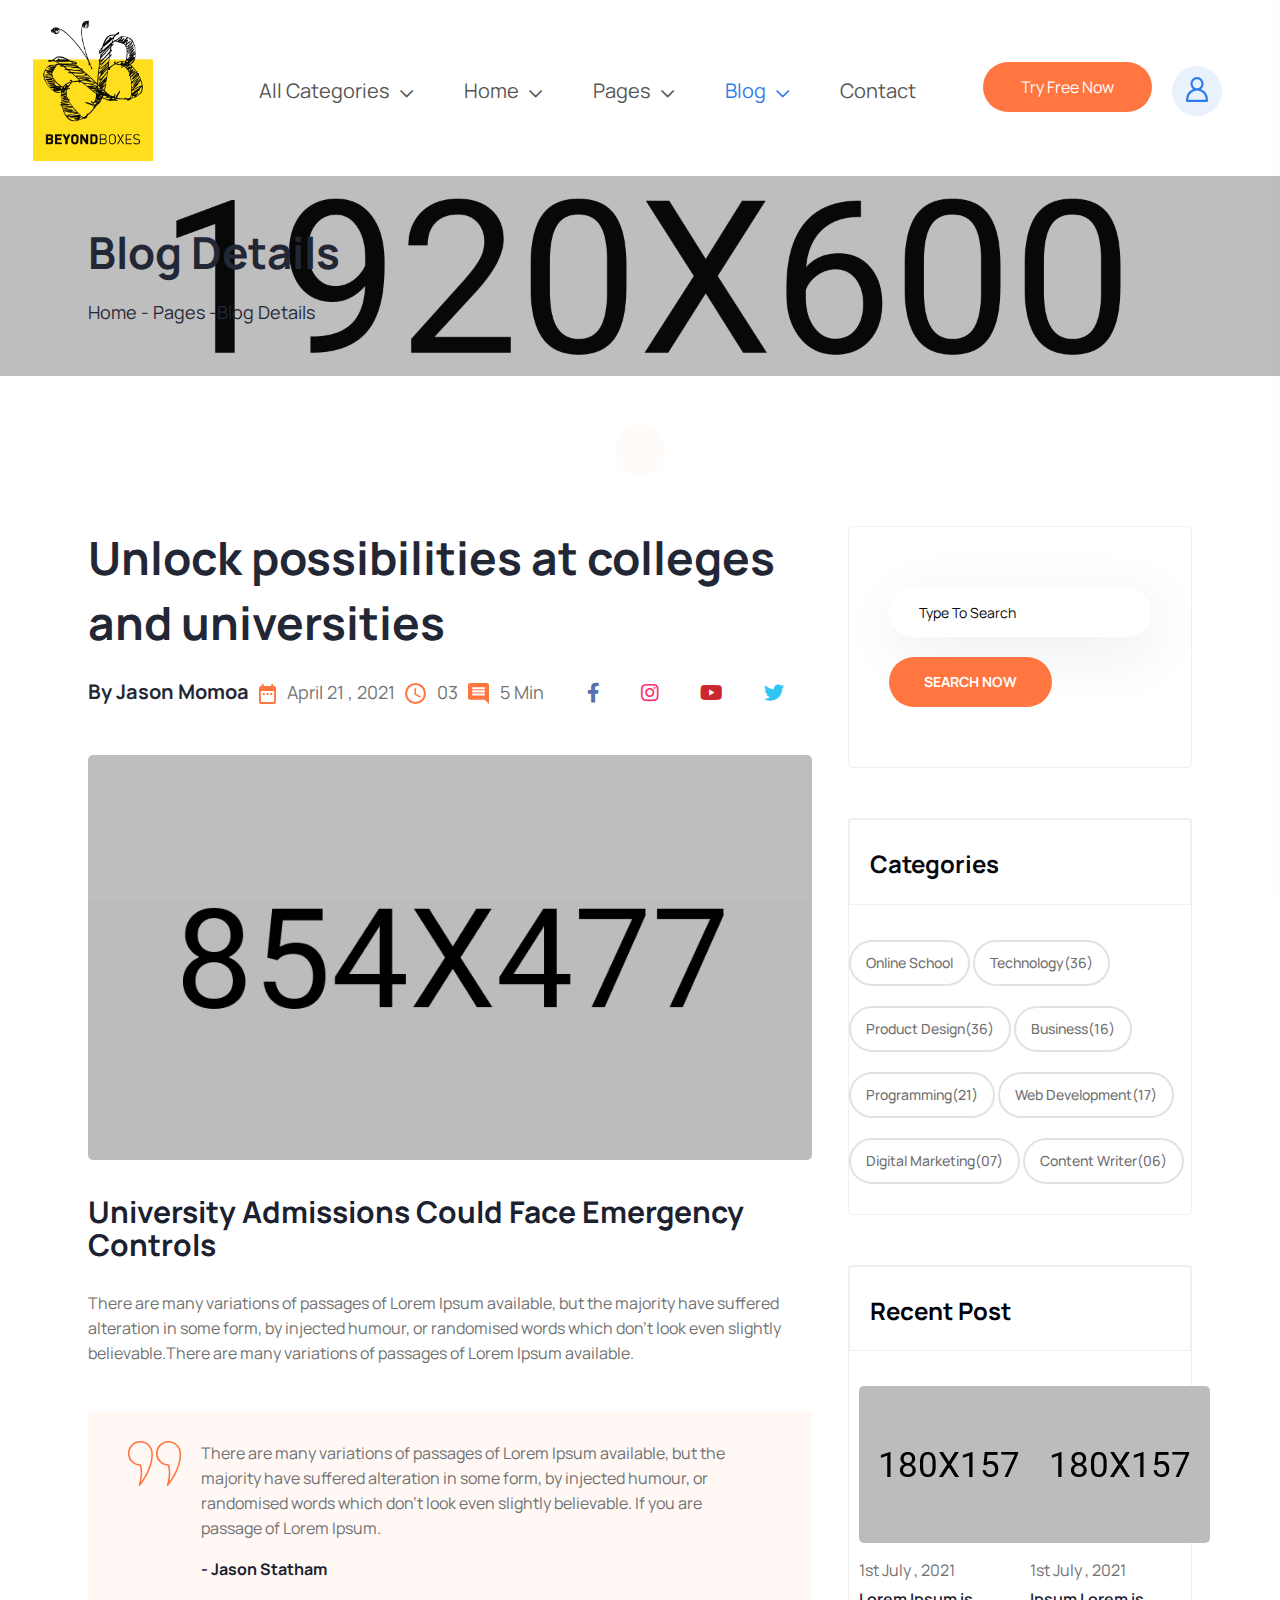
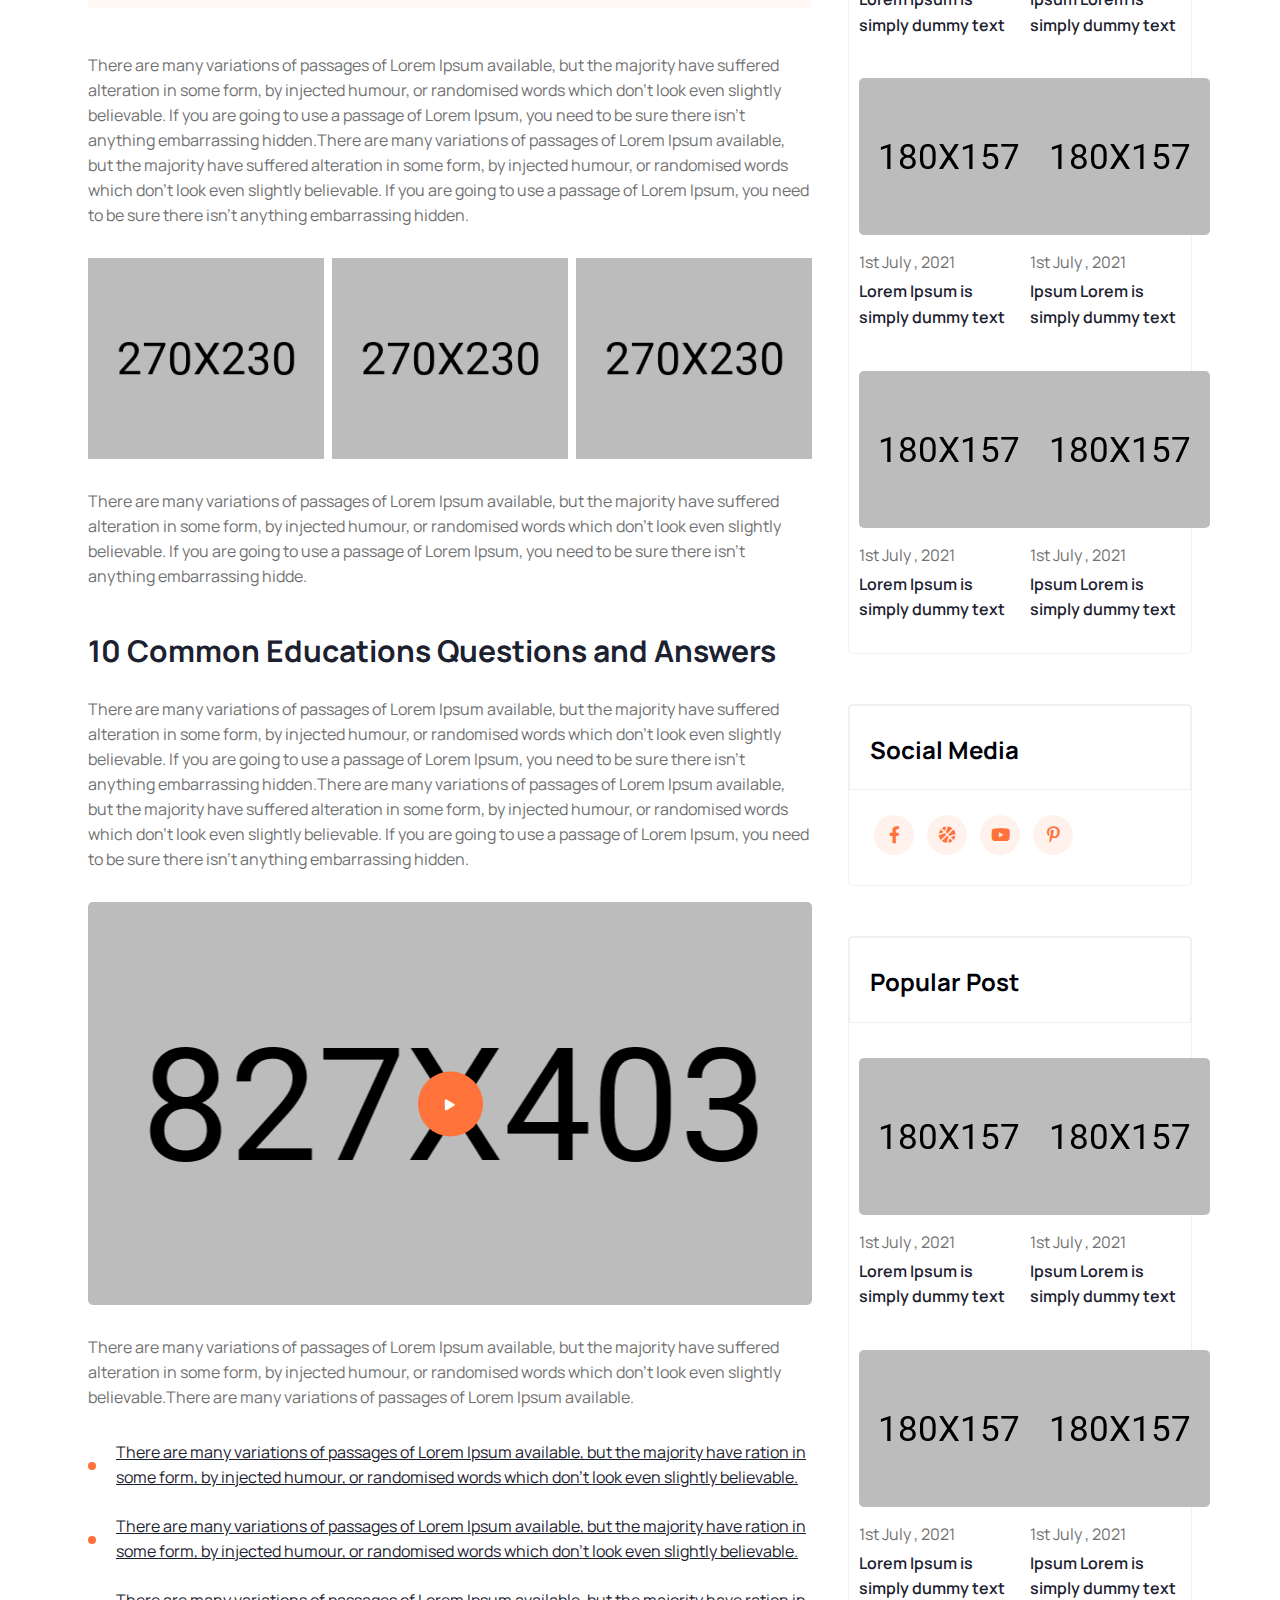
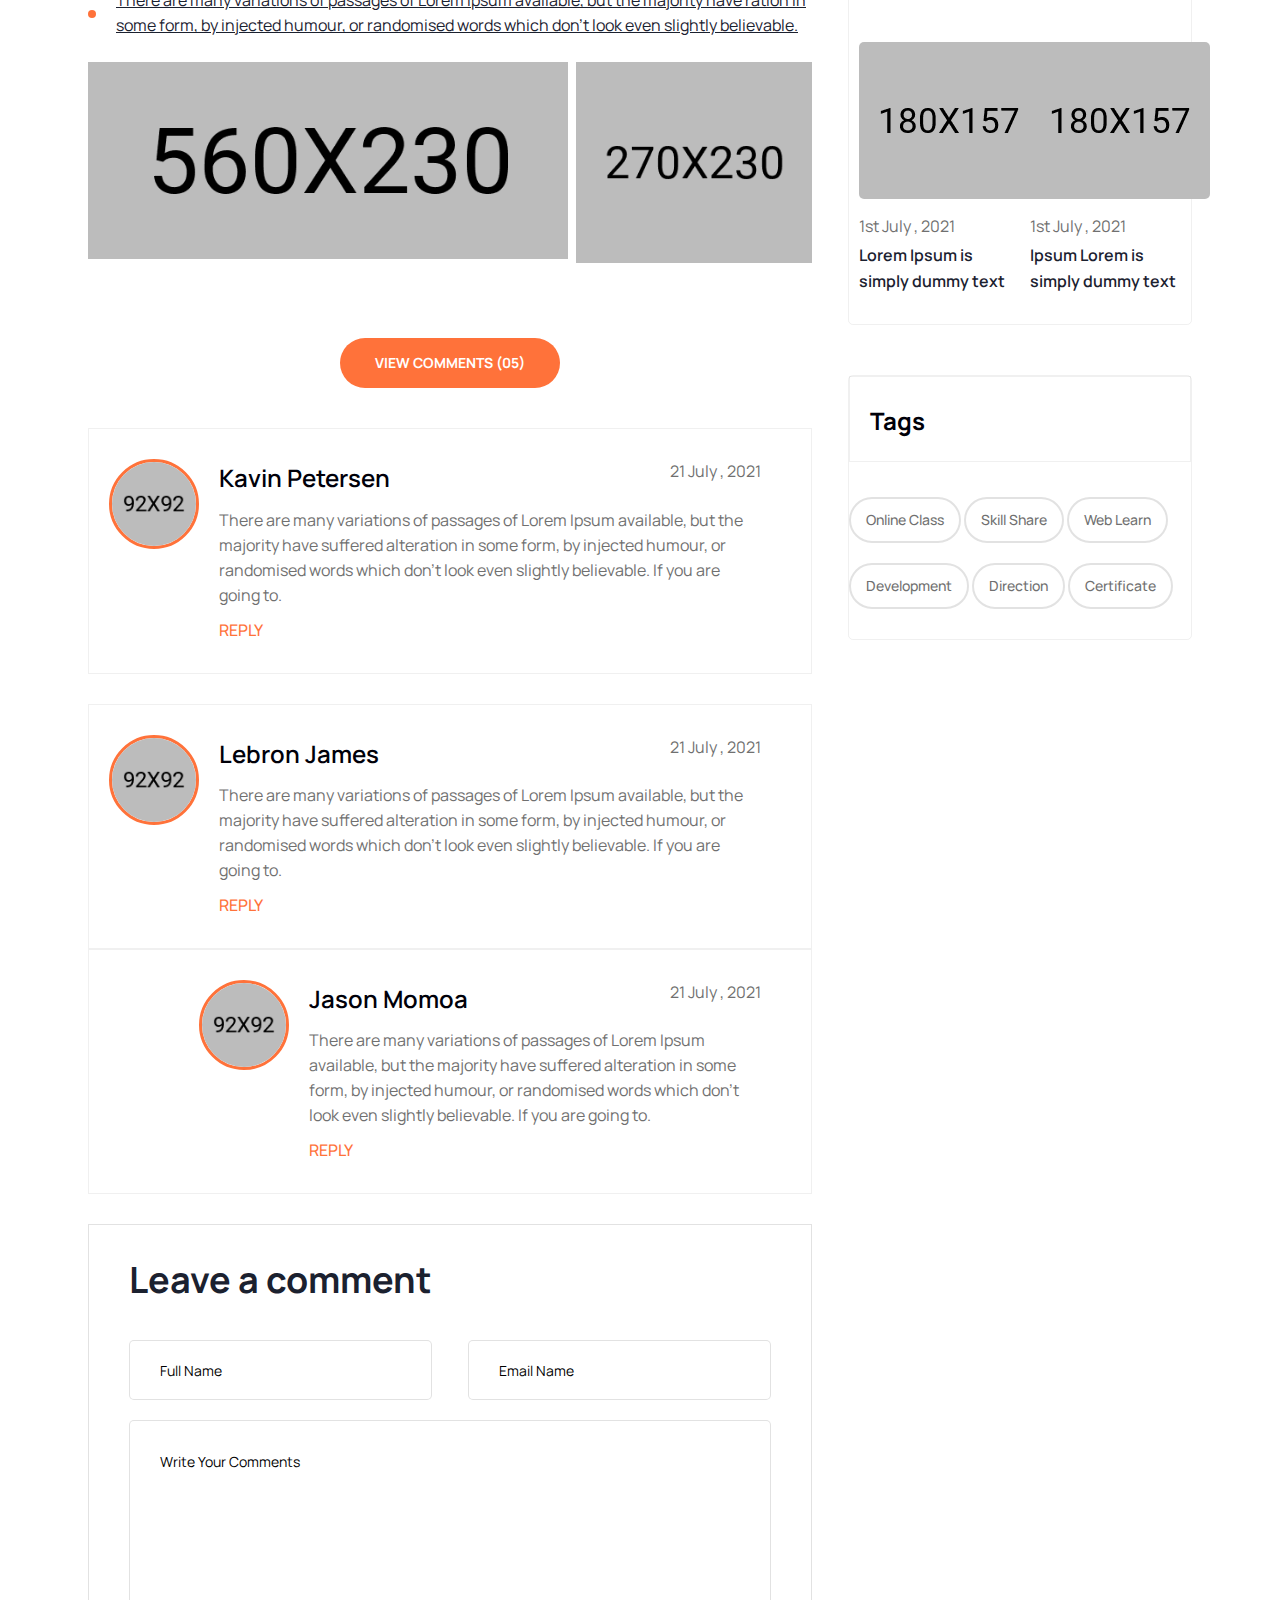
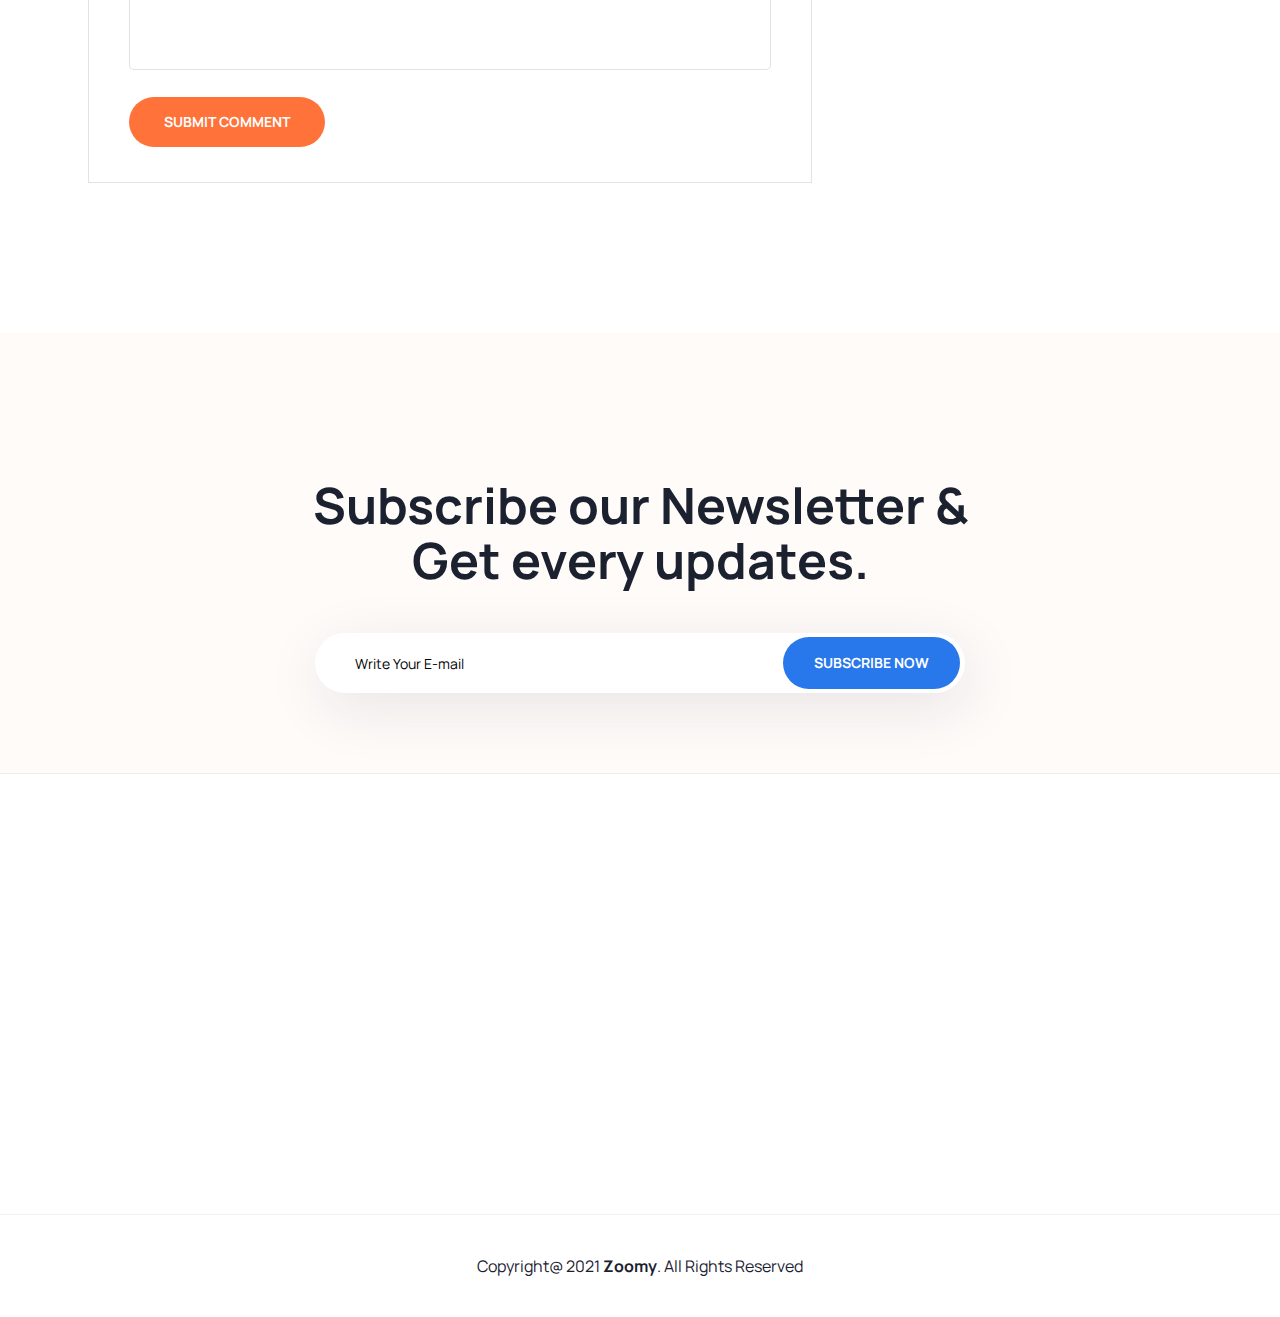
<file: blog-details.html>
<!DOCTYPE html>
<html class="no-js" lang="en">

<head>
    <meta charset="utf-8">
    <meta http-equiv="x-ua-compatible" content="ie=edge">
    <title>Zoomy - E-learning HTML5 Template</title>
    <meta name="keywords" content="online education, e-learning, coaching, education, teaching, learning">
    <meta name="description" content="Zoomy is a e-learnibg HTML template for all kinds of education, coaching, online education website">
    <meta name="viewport" content="width=device-width, initial-scale=1">

    <link rel="manifest" href="site.webmanifest">
    <link rel="shortcut icon" type="image/x-icon" href="assets/img/favicon.png">
    <!-- Place favicon.ico in the root directory -->

    <!-- CSS here -->
    <link rel="stylesheet" href="assets/css/bootstrap.min.css">
    <link rel="stylesheet" href="assets/css/owl.carousel.min.css">
    <link rel="stylesheet" href="assets/css/animate.css">
    <link rel="stylesheet" href="assets/css/magnific-popup.css">
    <link rel="stylesheet" href="assets/css/all.min.css">
    <link rel="stylesheet" href="assets/css/flaticon.css">
    <link rel="stylesheet" href="assets/css/font.css">
    <link rel="stylesheet" href="assets/css/metisMenu.css">
    <link rel="stylesheet" href="assets/css/nice-select.css">
    <link rel="stylesheet" href="assets/css/slick.css">
    <link rel="stylesheet" href="assets/css/spacing.css">
    <link rel="stylesheet" href="assets/css/main.css">
</head>

<body>
    <!--[if lte IE 9]>
            <p class="browserupgrade">You are using an <strong>outdated</strong> browser. Please <a href="https://browsehappy.com/">upgrade your browser</a> to improve your experience and security.</p>
        <![endif]-->

    <!-- Add your site or application content here -->
    <!-- preloader -->
    <div id="preloader">
        <div class="preloader">
            <span></span>
            <span></span>
        </div>
    </div>
    <!-- preloader end  -->
    <header>
        <div id="theme-menu-two" class="main-header-area main-head-three pl-100 pr-100 pt-20 pb-15">
            <div class="container-fluid">
                <div class="row align-items-center">
                    <div class="col-xl-2 col-lg-2 col-5">
                        <div class="logo"><a href="index.html"><img src="assets/img/logo/mainlogo.png" alt=""></a></div>
                    </div>
                    <div class="col-xl-7 col-lg-8 d-none d-lg-block">
                        <nav class="main-menu navbar navbar-expand-lg justify-content-center">
                            <div class="nav-container">
                                <div class="collapse navbar-collapse" id="navbarSupportedContent">
                                    <ul class="navbar-nav">
                                        <li class="nav-item dropdown mega-menu">
                                            <a class="nav-link dropdown-toggle" href="#" id="navbarDropdown" role="button" data-bs-toggle="dropdown" aria-expanded="false">
                                            All Categories 
                                            </a>
                                            <ul class="dropdown-menu submenu mega-menu__sub-menu-box" aria-labelledby="navbarDropdown">
                                                <li><a href="index.html"><span><img src="assets/img/icon/icon7.svg" alt=""></span> Business</a></li>
                                                <li><a href="index-2.html"><span><img src="assets/img/icon/icon8.svg" alt=""></span> Technology</a></li>
                                                <li><a href="index.html"><span><img src="assets/img/icon/icon9.svg" alt=""></span> Development</a></li>
                                                <li><a href="index-2.html"><span><img src="assets/img/icon/icon10.svg" alt=""></span> Photography</a></li>
                                                <li><a href="index.html"><span><img src="assets/img/icon/icon11.svg" alt=""></span> Digital Marketing</a></li>
                                                <li><a href="index-2.html"><span><img src="assets/img/icon/icon12.svg" alt=""></span> Programming</a></li>
                                                <li><a href="index.html"><span><img src="assets/img/icon/icon14.svg" alt=""></span> Videograpgy</a></li>
                                                <li><a href="index-2.html"><span><img src="assets/img/icon/icon13.svg" alt=""></span> Illustration</a></li>
                                            </ul>
                                        </li>
                                        <li class="nav-item dropdown">
                                            <a class="nav-link dropdown-toggle" href="#" id="navbarDropdown2" role="button" data-bs-toggle="dropdown" aria-expanded="false">
                                                Home
                                            </a>
                                            <ul class="dropdown-menu" aria-labelledby="navbarDropdown2">
                                                <li><a class="dropdown-item" href="index.html">Home Style 1</a></li>
                                                <li><a class="dropdown-item" href="index-2.html">Home Style 2</a></li>
                                                <li><a class="dropdown-item" href="index-3.html">Home Style 3</a></li>
                                            </ul>
                                        </li>
                                        <li class="nav-item dropdown">
                                            <a class="nav-link dropdown-toggle" href="#" id="navbarDropdown3" role="button" data-bs-toggle="dropdown" aria-expanded="false">Pages</a>
                                            <ul class="dropdown-menu" aria-labelledby="navbarDropdown3">
                                                <li><a class="dropdown-item" href="about.html">About Us</a></li>
                                                <li><a class="dropdown-item" href="courses.html">Course One</a></li>
                                                <li><a class="dropdown-item" href="courses-2.html">Course Two</a></li>
                                                <li><a class="dropdown-item" href="course-details.html">Courses Details</a></li>
                                                <li><a class="dropdown-item" href="price.html">Price</a></li>
                                                <li><a class="dropdown-item" href="instructor.html">Instructor</a></li>
                                                <li><a class="dropdown-item" href="instructor-profile.html">Instructor Profile</a></li>
                                                <li><a class="dropdown-item" href="faq.html">FAQ</a></li>
                                            </ul>
                                        </li>
                                        <li class="nav-item dropdown active">
                                            <a class="nav-link dropdown-toggle" href="#" id="navbarDropdown4" role="button" data-bs-toggle="dropdown" aria-expanded="false">
                                                Blog
                                            </a>
                                            <ul class="dropdown-menu" aria-labelledby="navbarDropdown4">
                                                <li><a class="dropdown-item" href="blog.html">Blog Grid</a></li>
                                                <li><a class="dropdown-item" href="blog-details.html">Blog Details</a></li>
                                            </ul>
                                        </li>
                                        <li class="nav-item">
                                            <a class="nav-link" href="contact.html" id="navbarDropdown5" role="button"  aria-expanded="false">Contact</a></li>
                                    </ul>
                                </div>
                            </div>
                        </nav>
                    </div>
                    <div class="col-xl-3 col-lg-2 col-7">
                        <div class="right-nav d-flex align-items-center justify-content-end">
                            <div class="right-btn mr-25 mr-xs-15">
                                <ul class="d-flex align-items-center">
                                    <li><a href="contact.html" class="theme_btn free_btn">Try Free Now</a></li>
                                    <li><a class="sign-in ml-20" href="login.html"><img src="assets/img/icon/user.svg" alt=""></a></li>
                                </ul>
                            </div>
                            <div class="hamburger-menu d-md-inline-block d-lg-none text-right">
                                <a href="javascript:void(0);">
                                    <i class="far fa-bars"></i>
                                </a>
                            </div>
                        </div>
                    </div>
                </div>
            </div>
        </div> <!-- /.theme-main-menu -->
    </header>

    <!-- slide-bar start -->
    <aside class="slide-bar">
        <div class="close-mobile-menu">
            <a href="javascript:void(0);"><i class="fas fa-times"></i></a>
        </div>

        <!-- offset-sidebar start -->
        <div class="offset-sidebar">
            <div class="offset-widget offset-logo mb-30">
                <a href="index.html">
                    <img src="assets/img/logo/header_logo_one.svg" alt="logo">
                </a>
            </div>
            <div class="offset-widget mb-40">
                <div class="info-widget">
                    <h4 class="offset-title mb-20">About Us</h4>
                    <p class="mb-30">
                        But I must explain to you how all this mistaken idea of denouncing pleasure and praising pain
                        was born and will give you a complete account of the system and expound the actual teachings of
                        the great explore
                    </p>
                    <a class="theme_btn theme_btn_bg" href="contact.html">Contact Us</a>
                </div>
            </div>
            <div class="offset-widget mb-30 pr-10">
                <div class="info-widget info-widget2">
                    <h4 class="offset-title mb-20">Contact Info</h4>
                    <p> <i class="fal fa-address-book"></i> 23/A, Miranda City Likaoli Prikano, Dope</p>
                    <p> <i class="fal fa-phone"></i> +0989 7876 9865 9 </p>
                    <p> <i class="fal fa-envelope-open"></i> info@example.com </p>
                </div>
            </div>
        </div>
        <!-- offset-sidebar end -->

        <!-- side-mobile-menu start -->
         <nav class="side-mobile-menu">
            <ul id="mobile-menu-active">
                <li class="has-dropdown">
                    <a href="index.html">Home</a>
                    <ul class="sub-menu">
                        <li><a href="index.html">Home Style 1</a></li>
                        <li><a href="index-2.html">Home Style 2</a></li>
                        <li><a href="index-3.html">Home Style 3</a></li>
                    </ul>
                </li>
                <li><a href="about.html">About</a></li>
                <li class="has-dropdown">
                    <a href="#">Pages</a>
                    <ul class="sub-menu">
                        <li><a href="courses.html">Course One</a></li>
                        <li><a href="courses-2.html">Course Two</a></li>
                        <li><a href="course-details.html">Courses Details</a></li>
                        <li><a href="price.html">Price</a></li>
                        <li><a href="instructor.html">Instructor</a></li>
                        <li><a href="instructor-profile.html">Instructor Profile</a></li>
                        <li><a href="faq.html">FAQ</a></li>
                        <li><a href="login.html">login</a></li>
                    </ul>
                </li>
                <li class="has-dropdown"><a href="#">Blogs</a>
                    <ul class="sub-menu">
                        <li><a href="blog.html">Blog Grid</a></li>
                        <li><a href="blog-details.html">Blog Details</a></li>
                    </ul>
                </li>
                <li><a href="contact.html">Contacts Us</a></li>
            </ul>
        </nav>
        <!-- side-mobile-menu end -->
    </aside>
    <div class="body-overlay"></div>
    <!-- slide-bar end -->
    

    <main>
     <!--page-title-area start-->
      <section class="page-title-area d-flex align-items-end" style="background-image: url(assets/img/page-title-bg/01.jpg);">
          <div class="container">
              <div class="row align-items-end">
                  <div class="col-lg-12">
                      <div class="page-title-wrapper mb-50">
                         <h1 class="page-title mb-25">Blog Details</h1>
                         <div class="breadcrumb-list">
                            <ul class="breadcrumb">
                                <li><a href="index.html">Home - Pages -</a></li>
                                <li><a href="#">Blog Details</a></li>
                            </ul>
                         </div>
                    </div>
                  </div>
              </div>
          </div>
      </section>
      <!--page-title-area end-->
      <!-- blog-details-area start -->
        <section class="blog-details-area pt-150 pb-105 pt-md-100 pb-md-55 pt-xs-100 pb-xs-55">
            <div class="container">
                <div class="row">
                    <div class="col-lg-8">
                        <div class="blog-details-box mb-45">
                            <h2>Unlock possibilities at colleges and universities</h2>
                            <ul class="blogs__meta mb-30">
                               <li><span class="blog-author">By Jason Momoa</span></li>
                               <li><span><img src="assets/img/icon/material-date-range.svg" alt="mate-date"> April 21 , 2021</span></li>
                               <li><span><img src="assets/img/icon/material-access-time.svg" alt="mate-date"> 03</span></li>
                               <li> <span><img src="assets/img/icon/material-comment.svg" alt="mate-date"> 5 Min</span></li>
                               <li>
                                   <div class="social-media blog-details-social">
                                        <a href="#"><i class="fab fa-facebook-f"></i></a>
                                        <a href="#"><i class="fab fa-instagram"></i></a>
                                        <a href="#"><i class="fab fa-youtube"></i></a>
                                        <a href="#"><i class="fab fa-twitter"></i></a>
                                    </div>
                                </li>
                            </ul>
                            <img class="img-fluid blog-details-img mb-35" src="assets/img/blog/16.jpg" alt="blog-details-img">
                            <h3 class="blog-details-title mb-30">University Admissions Could Face Emergency Controls</h3>
                            <p>There are many variations of passages of Lorem Ipsum available, but the majority have suffered alteration in some form, by injected humour, or randomised words which don't look even slightly believable.There are many variations of passages of Lorem Ipsum available.</p>
                        </div>
                        <div class="blog-quote-box mb-45">
                            <div class="quote-icon">
                                <img src="assets/img/icon/quote.svg" alt="quote-icon">
                            </div>
                            <div class="quote__text">
                                <p>There are many variations of passages of Lorem Ipsum available, but the majority have suffered alteration in some form, by injected humour, or randomised words which don't look even slightly believable. If you are passage of Lorem Ipsum.</p>
                                <h6>- Jason Statham</h6>
                            </div>
                        </div>
                        <div class="blog-details-text mb-30">
                            <p>There are many variations of passages of Lorem Ipsum available, but the majority have suffered alteration in some form, by injected humour, or randomised words which don't look even slightly believable. If you are going to use a passage of Lorem Ipsum, you need to be sure there isn't anything embarrassing hidden.There are many variations of passages of Lorem Ipsum available, but the majority have suffered alteration in some form, by injected humour, or randomised words which don't look even slightly believable. If you are going to use a passage of Lorem Ipsum, you need to be sure there isn't anything embarrassing hidden.</p>
                        </div>
                        <div class="blog-details-text row gx-2 mb-45">
                            <div class="col-lg-4 col-md-4 col-sm-6">
                               <div class="blog-details-img-box mb-30">
                                    <img class="img-fluid" src="assets/img/blog/17.jpg" alt="">
                               </div>
                            </div>
                            <div class="col-lg-4 col-md-4 col-sm-6">
                               <div class="blog-details-img-box mb-30">
                                    <img class="img-fluid" src="assets/img/blog/18.jpg" alt="">
                               </div>
                            </div>
                            <div class="col-lg-4 col-md-4 col-sm-6">
                               <div class="blog-details-img-box mb-30">
                                    <img class="img-fluid" src="assets/img/blog/18.jpg" alt="">
                               </div>
                            </div>
                            <p>There are many variations of passages of Lorem Ipsum available, but the majority have suffered alteration in some form, by injected humour, or randomised words which don't look even slightly believable. If you are going to use a passage of Lorem Ipsum, you need to be sure there isn't anything embarrassing hidde.</p>
                        </div>
                        <div class="blog-details-video">
                            <h3 class="blog-details-title mb-30">10 Common Educations Questions and Answers</h3>
                            <p class="mb-30">There are many variations of passages of Lorem Ipsum available, but the majority have suffered alteration in some form, by injected humour, or randomised words which don't look even slightly believable. If you are going to use a passage of Lorem Ipsum, you need to be sure there isn't anything embarrassing hidden.There are many variations of passages of Lorem Ipsum available, but the majority have suffered alteration in some form, by injected humour, or randomised words which don't look even slightly believable. If you are going to use a passage of Lorem Ipsum, you need to be sure there isn't anything embarrassing hidden.</p>
                            <div class="video-details-area mb-30" style="background-image: url(assets/img/blog/20.jpg);">
                                 <a href="https://www.youtube.com/watch?v=7omGYwdcS04" class="popup-video"><i class="fas fa-play"></i></a>
                            </div>
                            <p>There are many variations of passages of Lorem Ipsum available, but the majority have suffered alteration in some form, by injected humour, or randomised words which don't look even slightly believable.There are many variations of passages of Lorem Ipsum available.</p>
                            <ul class="blog-details-list mt-30">
                                 <li>There are many variations of passages of Lorem Ipsum available, but the majority have 
                                     ration in some form, by injected humour, or randomised words which don't look even slightly believable.</li>
                                 <li>There are many variations of passages of Lorem Ipsum available, but the majority have 
                                     ration in some form, by injected humour, or randomised words which don't look even slightly believable.</li>
                                 <li>There are many variations of passages of Lorem Ipsum available, but the majority have 
                                     ration in some form, by injected humour, or randomised words which don't look even slightly believable.</li>
                             </ul>
                        </div>
                        <div class="blog-details-gallery row gx-2 mb-45">
                            <div class="col-lg-8 col-md-8">
                               <div class="blog-details-img-box mb-30">
                                    <img class="img-fluid" src="assets/img/blog/21.jpg" alt="">
                               </div>
                            </div>
                            <div class="col-lg-4 col-md-4">
                               <div class="blog-details-img-box mb-30">
                                    <img class="img-fluid" src="assets/img/blog/22.jpg" alt="">
                               </div>
                            </div>
                        </div>
                        <!-- <div class="blog-details-author row gx-2 align-items-center mb-45">
                            <div class="col-lg-6">
                                <div class="author__box mb-30">
                                    <img class="author-img" src="assets/img/blog/23.jpg" alt="">
                                    <div class="author__box-text">
                                        <h4 class="sub-tilte">Jason Momoa</h4>
                                        <p>Admin</p>
                                    </div>
                                </div>
                            </div>
                           <div class="col-lg-6">
                                <div class="social-media blog-details-social mb-30">
                                    <a href="#"><i class="fab fa-facebook-f"></i></a>
                                    <a href="#"><i class="fas fa-basketball-ball"></i></a>
                                    <a href="#"><i class="fab fa-youtube"></i></a>
                                    <a href="#"><i class="fab fa-pinterest-p"></i></a>
                                </div>
                           </div>
                        </div> -->
                        <div class="row">
                            <div class="col-lg-12 text-center mb-40">
                                <button class="theme_btn comment_btn">View Comments (05)</button>
                            </div>
                        </div>
                        <div class="comments-area">
                            <ul class="latest-commmnet">
                                <li>
                                    <div class="single-comments mb-30">
                                        <div class="comments__author">
                                            <img src="assets/img/blog/comment/01.jpg" alt="">
                                        </div>
                                        <div class="comments__text">
                                            <h4 class="sub-title mb-10">Kavin Petersen <span class="float-end date-text">21 July , 2021</span></h4>
                                            <p>There are many variations of passages of Lorem Ipsum available, but the majority have suffered alteration in some form, by injected humour, or randomised words which don't look even slightly believable. If you are going to.</p>
                                            <a href="#" class="reply mt-10">Reply</a>
                                        </div>
                                    </div>
                                </li>
                                <li>
                                    <div class="single-comments">
                                        <div class="comments__author">
                                            <img src="assets/img/blog/comment/02.jpg" alt="">
                                        </div>
                                        <div class="comments__text">
                                            <h4 class="sub-title mb-10">Lebron James <span class="float-end date-text">21 July , 2021</span></h4>
                                            <p>There are many variations of passages of Lorem Ipsum available, but the majority have suffered alteration in some form, by injected humour, or randomised words which don't look even slightly believable. If you are going to.</p>
                                            <a href="#" class="reply mt-10">Reply</a>
                                        </div>
                                    </div>
                                </li>
                                <li>
                                    <div class="single-comments mb-30">
                                        <div class="comments__author ml-90 ml-md-0 ml-xs-0">
                                            <img src="assets/img/blog/comment/03.jpg" alt="">
                                        </div>
                                        <div class="comments__text">
                                            <h4 class="sub-title mb-10">Jason Momoa <span class="float-end date-text">21 July , 2021</span></h4>
                                            <p>There are many variations of passages of Lorem Ipsum available, but the majority have suffered alteration in some form, by injected humour, or randomised words which don't look even slightly believable. If you are going to.</p>
                                            <a href="#" class="reply mt-10">Reply</a>
                                        </div>
                                    </div>
                                </li>
                            </ul>
                        </div>
                        <div class="comments-form-area mb-45">
                            <h2>Leave a comment</h2>
                            <form action="#" class="row comments-form">
                                <div class="col-lg-6 mb-20">
                                    <input type="text" placeholder="Full Name">
                                </div>
                                <div class="col-lg-6 mb-20">
                                    <input type="text" placeholder="Email Name">
                                </div>
                                <div class="col-lg-12 mb-20">
                                    <textarea name="commnent" id="commnent" cols="30" rows="10" placeholder="Write Your Comments"></textarea>
                                </div>
                            </form>
                            <button class="theme_btn comment_btn">Submit Comment</button>
                        </div>
                    </div>
                    <div class="col-lg-4">
                        <div class="blog-widget-area">
                            <div class="widget mb-50">
                                <div class="blog-search-widget">
                                    <form action="#" class="comments-form mb-20">
                                        <input type="text" placeholder="Type To Search">
                                    </form>
                                    <button class="theme_btn comment_btn">Search Now</button>
                                </div>
                            </div>
                            <div class="widget mb-50">
                                <div class="blog-categories-widget">
                                    <h4 class="sub-title pb-20 mb-25 pt-25">Categories</h4>
                                    <div class="courses-tag-btn cat-btn">
                                        <a href="#">Online School</a>
                                        <a href="#">Technology(36)</a>
                                        <a href="#">Product Design(36)</a>
                                        <a href="#">Business(16)</a>
                                        <a href="#">Programming(21)</a>
                                        <a href="#">Web Development(17)</a>
                                        <a href="#">Digital Marketing(07)</a>
                                        <a href="#">Content Writer(06)</a>
                                    </div>
                                </div>
                            </div>
                            <div class="widget mb-50">
                                <div class="blog-categories-widget">
                                    <h4 class="sub-title pb-20 mb-25 pt-25">Recent Post</h4>
                                    <ul class="blog-recent-post">
                                       <li>
                                            <div class="posts mb-20">
                                                <img src="assets/img/blog/24.jpg" alt="" class="posts__thumb mb-15">
                                                <p>1st July , 2021</p>
                                                <h6><a href="blog-details.html">Lorem Ipsum is simply dummy text</a></h6>
                                            </div>
                                       </li>
                                       <li>
                                             <div class="posts mb-20">
                                                <img src="assets/img/blog/25.jpg" alt="" class="posts__thumb mb-15">
                                                <p>1st July , 2021</p>
                                                <h6><a href="blog-details.html">Ipsum Lorem is simply dummy text</a></h6>
                                            </div>
                                       </li>
                                       <li>
                                           <div class="posts mb-20">
                                                <img src="assets/img/blog/26.jpg" alt="" class="posts__thumb mb-15">
                                                <p>1st July , 2021</p>
                                                <h6><a href="blog-details.html">Lorem Ipsum is simply dummy text</a></h6>
                                            </div>
                                       </li>
                                       <li>
                                           <div class="posts mb-20">
                                                <img src="assets/img/blog/27.jpg" alt="" class="posts__thumb mb-15">
                                                <p>1st July , 2021</p>
                                                <h6><a href="blog-details.html">Ipsum Lorem is simply dummy text</a></h6>
                                            </div>
                                       </li>
                                       <li>
                                             <div class="posts mb-20">
                                                <img src="assets/img/blog/28.jpg" alt="" class="posts__thumb mb-15">
                                                <p>1st July , 2021</p>
                                                <h6><a href="blog-details.html">Lorem Ipsum is simply dummy text</a></h6>
                                            </div>
                                       </li>
                                       <li>
                                            <div class="posts mb-20">
                                                <img src="assets/img/blog/29.jpg" alt="" class="posts__thumb mb-15">
                                                <p>1st July , 2021</p>
                                                <h6><a href="blog-details.html">Ipsum Lorem is simply dummy text</a></h6>
                                            </div>
                                       </li>
                                    </ul>
                                </div>
                            </div>
                            <div class="widget mb-50">
                                <h4 class="sub-title pb-20 mb-25 pt-25">Social Media</h4>
                                <div class="blog-social-widget">
                                     <div class="social-media mb-30">
                                        <a href="#"><i class="fab fa-facebook-f"></i></a>
                                        <a href="#"><i class="fas fa-basketball-ball"></i></a>
                                        <a href="#"><i class="fab fa-youtube"></i></a>
                                        <a href="#"><i class="fab fa-pinterest-p"></i></a>
                                    </div>
                                </div>
                            </div>
                            <div class="widget mb-50">
                                <div class="blog-categories-widget">
                                    <h4 class="sub-title pb-20 mb-25 pt-25">Popular Post</h4>
                                    <ul class="blog-recent-post">
                                       <li>
                                            <div class="posts mb-20">
                                                <img src="assets/img/blog/30.jpg" alt="" class="posts__thumb mb-15">
                                                <p>1st July , 2021</p>
                                                <h6><a href="blog-details.html">Lorem Ipsum is simply dummy text</a></h6>
                                            </div>
                                       </li>
                                       <li>
                                             <div class="posts mb-20">
                                                <img src="assets/img/blog/31.jpg" alt="" class="posts__thumb mb-15">
                                                <p>1st July , 2021</p>
                                                <h6><a href="blog-details.html">Ipsum Lorem is simply dummy text</a></h6>
                                            </div>
                                       </li>
                                       <li>
                                           <div class="posts mb-20">
                                                <img src="assets/img/blog/32.jpg" alt="" class="posts__thumb mb-15">
                                                <p>1st July , 2021</p>
                                                <h6><a href="blog-details.html">Lorem Ipsum is simply dummy text</a></h6>
                                            </div>
                                       </li>
                                       <li>
                                           <div class="posts mb-20">
                                                <img src="assets/img/blog/33.jpg" alt="" class="posts__thumb mb-15">
                                                <p>1st July , 2021</p>
                                                <h6><a href="blog-details.html">Ipsum Lorem is simply dummy text</a></h6>
                                            </div>
                                       </li>
                                       <li>
                                             <div class="posts mb-20">
                                                <img src="assets/img/blog/34.jpg" alt="" class="posts__thumb mb-15">
                                                <p>1st July , 2021</p>
                                                <h6><a href="blog-details.html">Lorem Ipsum is simply dummy text</a></h6>
                                            </div>
                                       </li>
                                       <li>
                                            <div class="posts mb-20">
                                                <img src="assets/img/blog/35.jpg" alt="" class="posts__thumb mb-15">
                                                <p>1st July , 2021</p>
                                                <h6><a href="blog-details.html">Ipsum Lorem is simply dummy text</a></h6>
                                            </div>
                                       </li>
                                    </ul>
                                </div>
                            </div>
                             <div class="widget mb-50">
                                <div class="blog-categories-widget">
                                    <h4 class="sub-title pb-20 mb-25 pt-25">Tags</h4>
                                    <div class="courses-tag-btn cat-btn tag-btn">
                                        <a href="#">Online Class</a>
                                        <a href="#">Skill Share</a>
                                        <a href="#">Web Learn</a>
                                        <a href="#">Development</a>
                                        <a href="#">Direction</a>
                                        <a href="#">Certificate</a>
                                    </div>
                                </div>
                            </div>
                        </div>
                    </div>
                </div>
            </div>
        </section>
        <!-- blog-details-area end -->
       <!-- subscribe-area start -->
       <section class="subscribe-area footer-bg border-bot pt-145 pb-50 pt-md-90 pt-xs-90">
            <div class="container">
                <div class="row justify-content-center">
                    <div class="col-xl-8">
                        <div class="subscribe-wrapper text-center mb-30">
                            <h2>Subscribe our Newsletter & Get every updates.</h2>
                           <div class="subscribe-form-box pos-rel">
                                <form class="subscribe-form">
                                    <input type="text" placeholder="Write Your E-mail">
                                </form>
                                <button class="sub_btn">Subscribe Now</button>
                           </div>
                        </div>
                    </div>
                </div>
            </div>
       </section>
       <!-- subscribe-area end -->
    </main>
    <!--footer-area start-->
    <footer class="footer-area pt-70 pb-40">
        <div class="container">
            <div class="row mb-15">
                <div class="col-xl-3 col-lg-4 col-md-6  wow fadeInUp2 animated" data-wow-delay='.1s'>
                    <div class="footer__widget mb-30">
                        <div class="footer-log mb-20">
                            <a href="index.html" class="logo">
                                <img src="assets/img/logo/header_logo_one.svg" alt="">
                            </a>
                        </div>
                        <p>Lorem ipsum dolor sit amet, consetetur sadip scing elitr, sed di nonumy eirmod temporinvi dunt ut labore lorem ipsum.</p>
                        <div class="social-media footer__social mt-30">
                            <a href="#"><i class="fab fa-facebook-f"></i></a>
                            <a href="#"><i class="fab fa-twitter"></i></a>
                            <a href="#"><i class="fab fa-linkedin-in"></i></a>
                            <a href="#"><i class="fab fa-google-plus-g"></i></a>
                        </div>
                    </div>
                </div>
                <div class="col-xl-3 col-lg-4 col-md-6 wow fadeInUp2 animated" data-wow-delay='.3s'>
                    <div class="footer__widget mb-30 pl-40 pl-md-0 pl-xs-0">
                        <h6 class="widget-title mb-35">Contact us</h6>
                        <ul class="fot-list">
                            <li><a href="#">info@example.com</a></li>
                            <li><a href="#">+00 235 695 58</a></li>
                            <li><a href="#">Terms & Conditions</a></li>
                            <li><a href="#">Privacy Policy</a></li>
                            <li><a href="contact.html">Contacts</a></li>
                            <li><a href="#">Our Careers</a></li>
                        </ul>
                    </div>
                </div>
                <div class="col-xl-3 col-lg-4 col-md-6  wow fadeInUp2 animated" data-wow-delay='.5s'>
                    <div class="footer__widget mb-25 pl-90 pl-md-0 pl-xs-0">
                        <h6 class="widget-title mb-35">Quick Links</h6>
                        <ul class="fot-list">
                            <li><a href="about.html">About US</a></li>
                            <li><a href="#">Explore Pages</a></li>
                            <li><a href="#">Our Services</a></li>
                            <li><a href="#">Destinations</a></li>
                        </ul>
                    </div>
                </div>
                <div class="col-xl-3 col-lg-6 col-md-6  wow fadeInUp2 animated" data-wow-delay='.7s'>
                    <div class="footer__widget mb-30 pl-150 pl-lg-0 pl-md-0 pl-xs-0">
                        <h6 class="widget-title mb-35">Features</h6>
                        <ul class="fot-list mb-30">
                            <li><a href="index.html">Home Page</a> </li>
                            <li><a href="#">Testimonials</a></li>
                            <li><a href="blog.html">Latest News</a></li>
                            <li><a href="#">Help Center</a></li>
                        </ul>
                    </div>
                </div>
            </div>
        </div>
        <div class="copy-right-area border-bot pt-40">
            <div class="container">
                <div class="row align-items-center">
                    <div class="col-lg-12">
                        <div class="copyright text-center">
                            <h5>Copyright@ 2021 <a href="#">Zoomy</a>. All Rights Reserved</h5>
                        </div>
                    </div>
                </div>
            </div>
        </div>
    </footer>
    <!--footer-area end-->




    <!-- JS here -->

    <script src="assets/js/vendor/modernizr-3.5.0.min.js"></script>
    <script src="assets/js/vendor/jquery-2.2.4.min.js"></script>
    <script src="assets/js/popper.min.js"></script>
    <script src="assets/js/bootstrap.min.js"></script>
    <script src="assets/js/owl.carousel.min.js"></script>
    <script src="assets/js/isotope.pkgd.min.js"></script>
    <script src="assets/js/slick.min.js"></script>
    <script src="assets/js/metisMenu.min.js"></script>
    <script src="assets/js/jquery.nice-select.js"></script>
    <script src="assets/js/ajax-form.js"></script>
    <script src="assets/js/wow.min.js"></script>
    <script src="assets/js/jquery.counterup.min.js"></script>
    <script src="assets/js/waypoints.min.js"></script>
    <script src="assets/js/jquery.scrollUp.min.js"></script>
    <script src="assets/js/imagesloaded.pkgd.min.js"></script>
    <script src="assets/js/jquery.magnific-popup.min.js"></script>
    <script src="assets/js/jquery.easypiechart.js"></script>
    <script src="assets/js/plugins.js"></script>
    <script src="assets/js/main.js"></script>
</body>

</html>
</file>
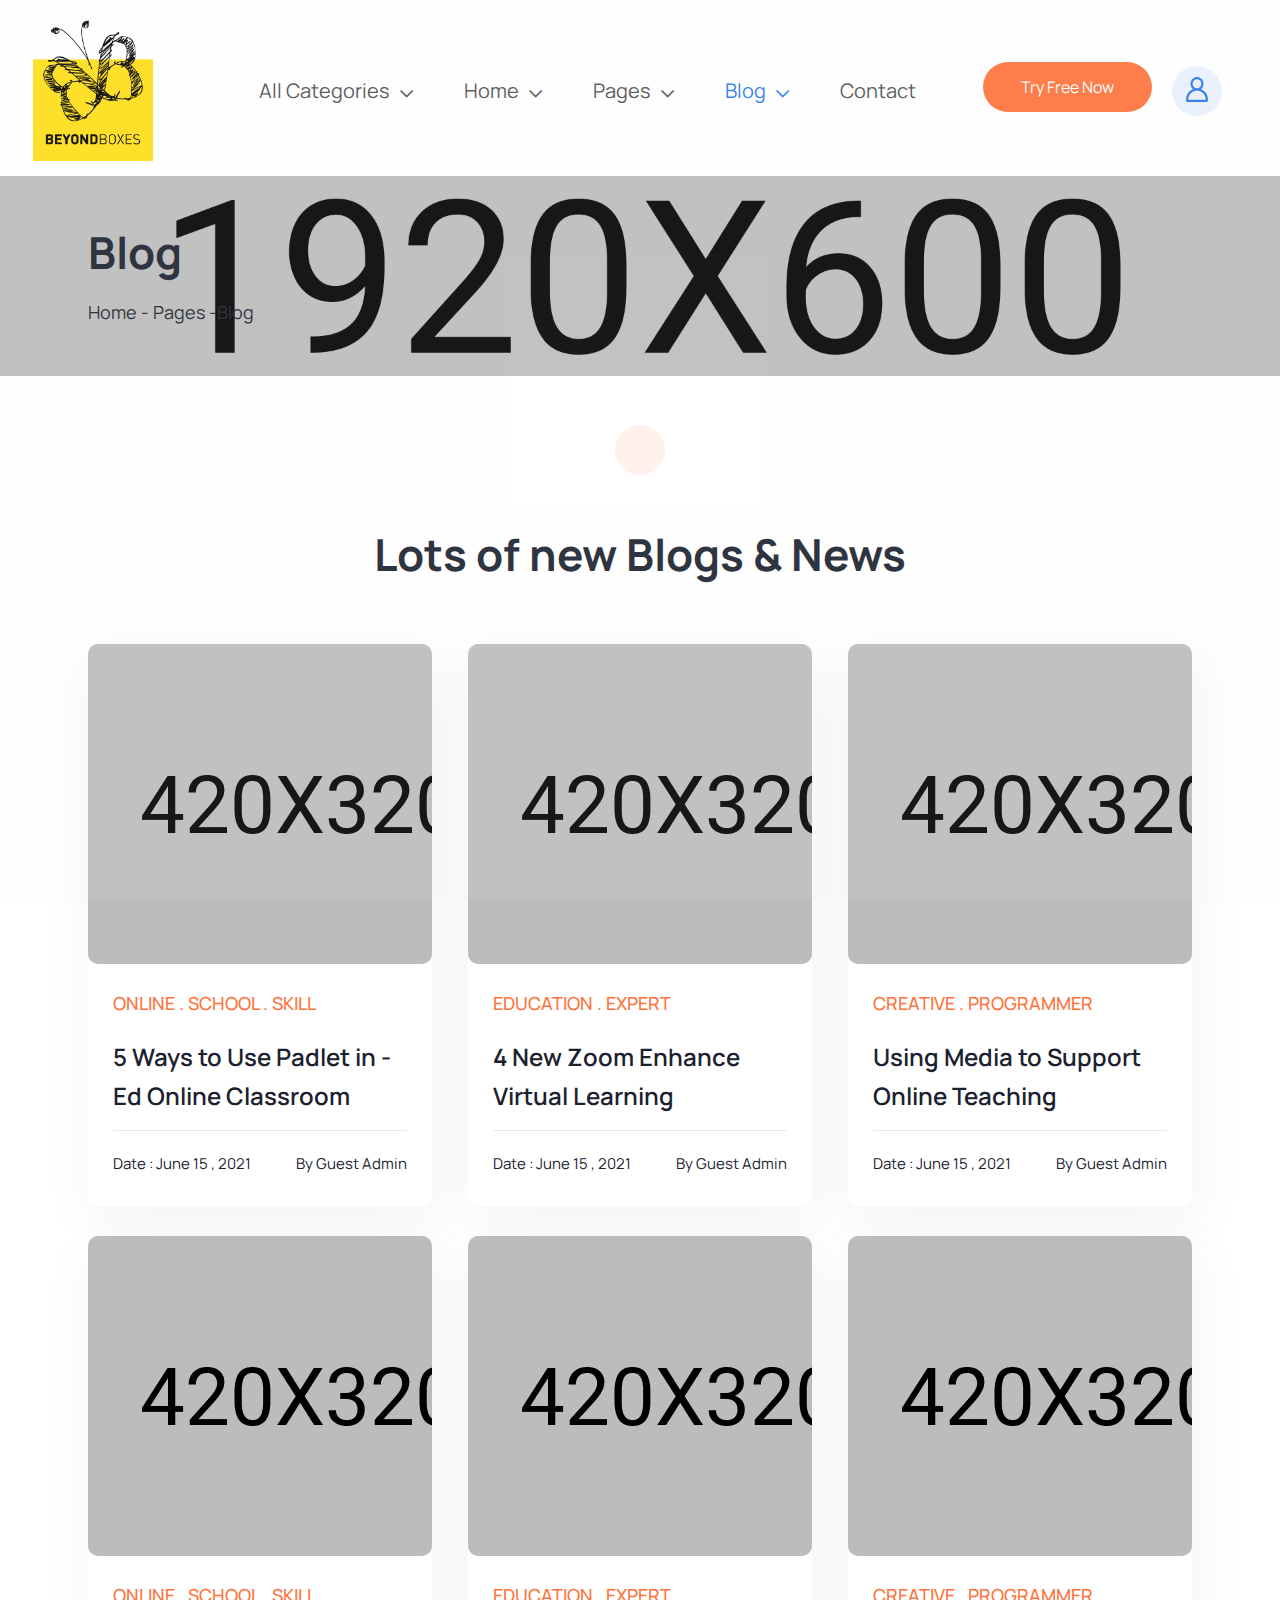
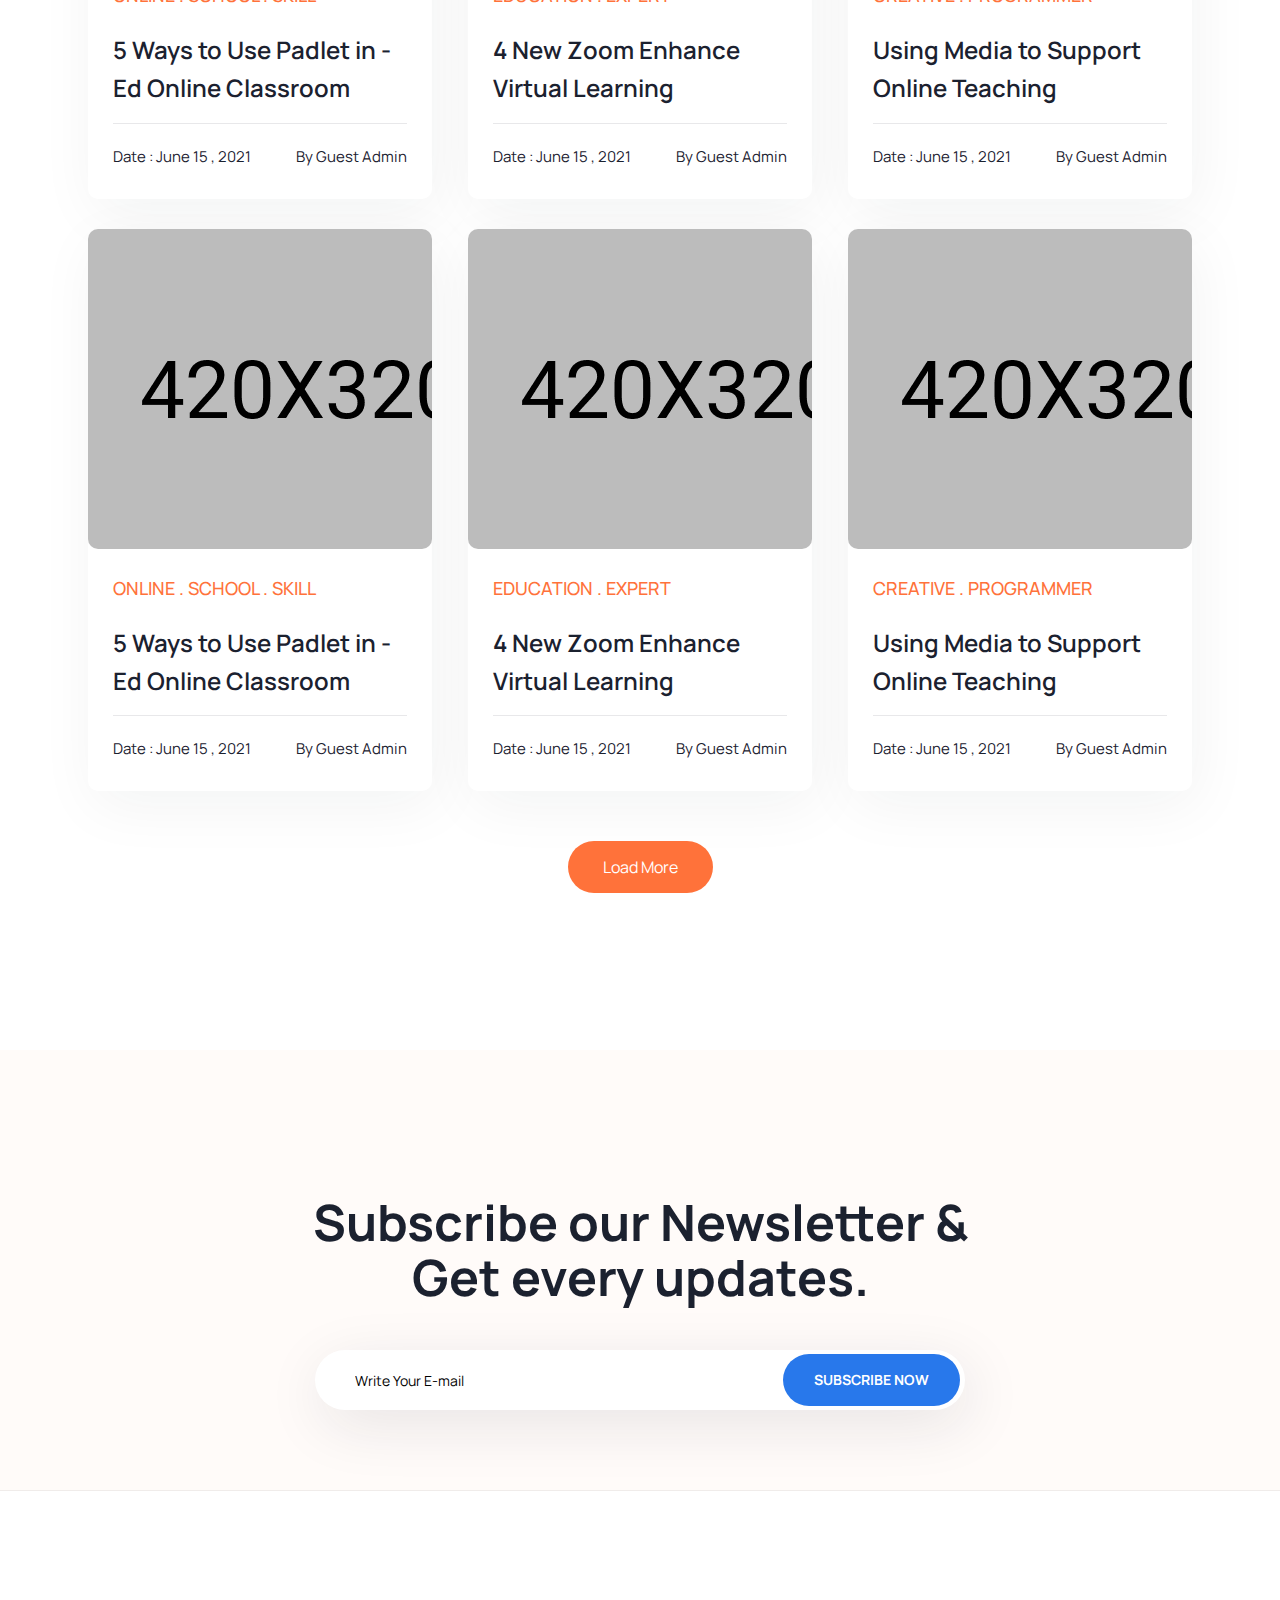
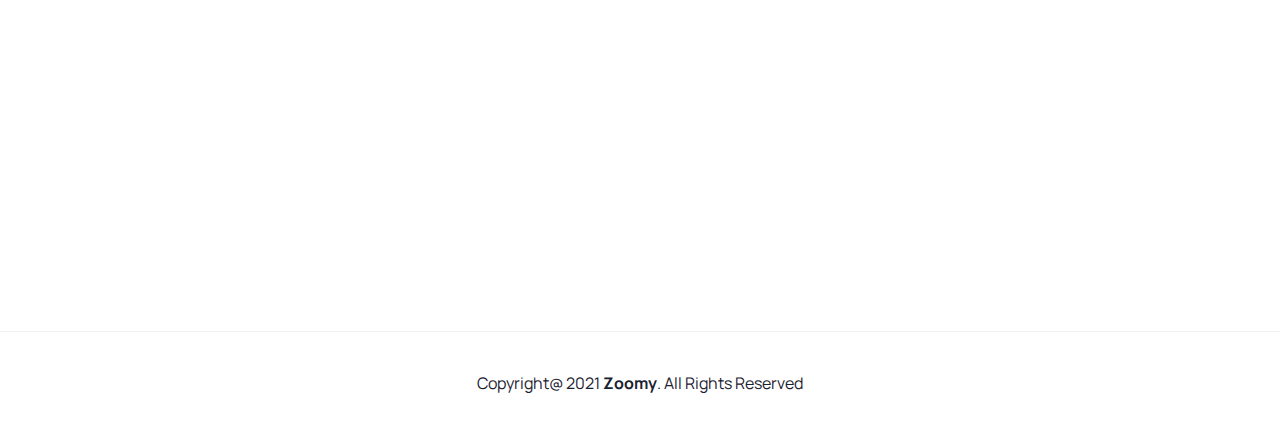
<file: blog.html>
<!DOCTYPE html>
<html class="no-js" lang="en">

<head>
    <meta charset="utf-8">
    <meta http-equiv="x-ua-compatible" content="ie=edge">
    <title>Zoomy - E-learning HTML5 Template</title>
    <meta name="keywords" content="online education, e-learning, coaching, education, teaching, learing">
    <meta name="description" content="Zoomy is a e-learnibg HTML template for all kinds of education, coaching, online education website">
    <meta name="viewport" content="width=device-width, initial-scale=1">

    <link rel="manifest" href="site.webmanifest">
    <link rel="shortcut icon" type="image/x-icon" href="assets/img/favicon.png">
    <!-- Place favicon.ico in the root directory -->

    <!-- CSS here -->
    <link rel="stylesheet" href="assets/css/bootstrap.min.css">
    <link rel="stylesheet" href="assets/css/owl.carousel.min.css">
    <link rel="stylesheet" href="assets/css/animate.css">
    <link rel="stylesheet" href="assets/css/magnific-popup.css">
    <link rel="stylesheet" href="assets/css/all.min.css">
    <link rel="stylesheet" href="assets/css/flaticon.css">
    <link rel="stylesheet" href="assets/css/font.css">
    <link rel="stylesheet" href="assets/css/metisMenu.css">
    <link rel="stylesheet" href="assets/css/nice-select.css">
    <link rel="stylesheet" href="assets/css/slick.css">
    <link rel="stylesheet" href="assets/css/spacing.css">
    <link rel="stylesheet" href="assets/css/main.css">
</head>

<body>
    <!--[if lte IE 9]>
            <p class="browserupgrade">You are using an <strong>outdated</strong> browser. Please <a href="https://browsehappy.com/">upgrade your browser</a> to improve your experience and security.</p>
        <![endif]-->

    <!-- Add your site or application content here -->
    <!-- preloader -->
    <div id="preloader">
        <div class="preloader">
            <span></span>
            <span></span>
        </div>
    </div>
    <!-- preloader end  -->

    
   <header>
        <div id="theme-menu-two" class="main-header-area main-head-three pl-100 pr-100 pt-20 pb-15">
            <div class="container-fluid">
                 <div class="row align-items-center">
                    <div class="col-xl-2 col-lg-2 col-5">
                        <div class="logo"><a href="index.html"><img src="assets/img/logo/mainlogo.png" alt=""></a></div>
                    </div>
                    <div class="col-xl-7 col-lg-8 d-none d-lg-block">
                        <nav class="main-menu navbar navbar-expand-lg justify-content-center">
                            <div class="nav-container">
                                <div class="collapse navbar-collapse" id="navbarSupportedContent">
                                    <ul class="navbar-nav">
                                        <li class="nav-item dropdown mega-menu">
                                            <a class="nav-link dropdown-toggle" href="#" id="navbarDropdown" role="button" data-bs-toggle="dropdown" aria-expanded="false">
                                            All Categories 
                                            </a>
                                            <ul class="dropdown-menu submenu mega-menu__sub-menu-box" aria-labelledby="navbarDropdown">
                                                <li><a href="index.html"><span><img src="assets/img/icon/icon7.svg" alt=""></span> Business</a></li>
                                                <li><a href="index-2.html"><span><img src="assets/img/icon/icon8.svg" alt=""></span> Technology</a></li>
                                                <li><a href="index.html"><span><img src="assets/img/icon/icon9.svg" alt=""></span> Development</a></li>
                                                <li><a href="index-2.html"><span><img src="assets/img/icon/icon10.svg" alt=""></span> Photography</a></li>
                                                <li><a href="index.html"><span><img src="assets/img/icon/icon11.svg" alt=""></span> Digital Marketing</a></li>
                                                <li><a href="index-2.html"><span><img src="assets/img/icon/icon12.svg" alt=""></span> Programming</a></li>
                                                <li><a href="index.html"><span><img src="assets/img/icon/icon14.svg" alt=""></span> Videograpgy</a></li>
                                                <li><a href="index-2.html"><span><img src="assets/img/icon/icon13.svg" alt=""></span> Illustration</a></li>
                                            </ul>
                                        </li>
                                        <li class="nav-item dropdown">
                                            <a class="nav-link dropdown-toggle" href="#" id="navbarDropdown2" role="button" data-bs-toggle="dropdown" aria-expanded="false">
                                                Home
                                            </a>
                                            <ul class="dropdown-menu" aria-labelledby="navbarDropdown2">
                                                <li><a class="dropdown-item" href="index.html">Home Style 1</a></li>
                                                <li><a class="dropdown-item" href="index-2.html">Home Style 2</a></li>
                                                <li><a class="dropdown-item" href="index-3.html">Home Style 3</a></li>
                                            </ul>
                                        </li>
                                        <li class="nav-item dropdown">
                                            <a class="nav-link dropdown-toggle" href="#" id="navbarDropdown3" role="button" data-bs-toggle="dropdown" aria-expanded="false">Pages</a>
                                            <ul class="dropdown-menu" aria-labelledby="navbarDropdown3">
                                                <li><a class="dropdown-item" href="about.html">About Us</a></li>
                                                <li><a class="dropdown-item" href="courses.html">Course One</a></li>
                                                <li><a class="dropdown-item" href="courses-2.html">Course Two</a></li>
                                                <li><a class="dropdown-item" href="course-details.html">Courses Details</a></li>
                                                <li><a class="dropdown-item" href="price.html">Price</a></li>
                                                <li><a class="dropdown-item" href="instructor.html">Instructor</a></li>
                                                <li><a class="dropdown-item" href="instructor-profile.html">Instructor Profile</a></li>
                                                <li><a class="dropdown-item" href="faq.html">FAQ</a></li>
                                            </ul>
                                        </li>
                                        <li class="nav-item dropdown active">
                                            <a class="nav-link dropdown-toggle" href="#" id="navbarDropdown4" role="button" data-bs-toggle="dropdown" aria-expanded="false">
                                                Blog
                                            </a>
                                            <ul class="dropdown-menu" aria-labelledby="navbarDropdown4">
                                                <li><a class="dropdown-item" href="blog.html">Blog Grid</a></li>
                                                <li><a class="dropdown-item" href="blog-details.html">Blog Details</a></li>
                                            </ul>
                                        </li>
                                        <li class="nav-item">
                                            <a class="nav-link" href="contact.html" id="navbarDropdown5" role="button"  aria-expanded="false">Contact</a></li>
                                    </ul>
                                </div>
                            </div>
                        </nav>
                    </div>
                    <div class="col-xl-3 col-lg-2 col-7">
                        <div class="right-nav d-flex align-items-center justify-content-end">
                            <div class="right-btn mr-25 mr-xs-15">
                                <ul class="d-flex align-items-center">
                                    <li><a href="contact.html" class="theme_btn free_btn">Try Free Now</a></li>
                                    <li><a class="sign-in ml-20" href="login.html"><img src="assets/img/icon/user.svg" alt=""></a></li>
                                </ul>
                            </div>
                            <div class="hamburger-menu d-md-inline-block d-lg-none text-right">
                                <a href="javascript:void(0);">
                                    <i class="far fa-bars"></i>
                                </a>
                            </div>
                        </div>
                    </div>
                </div>
            </div>
        </div> <!-- /.theme-main-menu -->
    </header>

    <!-- slide-bar start -->
    <aside class="slide-bar">
        <div class="close-mobile-menu">
            <a href="javascript:void(0);"><i class="fas fa-times"></i></a>
        </div>

        <!-- offset-sidebar start -->
        <div class="offset-sidebar">
            <div class="offset-widget offset-logo mb-30">
                <a href="index.html">
                    <img src="assets/img/logo/header_logo_one.svg" alt="logo">
                </a>
            </div>
            <div class="offset-widget mb-40">
                <div class="info-widget">
                    <h4 class="offset-title mb-20">About Us</h4>
                    <p class="mb-30">
                        But I must explain to you how all this mistaken idea of denouncing pleasure and praising pain
                        was born and will give you a complete account of the system and expound the actual teachings of
                        the great explore
                    </p>
                    <a class="theme_btn theme_btn_bg" href="contact.html">Contact Us</a>
                </div>
            </div>
            <div class="offset-widget mb-30 pr-10">
                <div class="info-widget info-widget2">
                    <h4 class="offset-title mb-20">Contact Info</h4>
                    <p> <i class="fal fa-address-book"></i> 23/A, Miranda City Likaoli Prikano, Dope</p>
                    <p> <i class="fal fa-phone"></i> +0989 7876 9865 9 </p>
                    <p> <i class="fal fa-envelope-open"></i> info@example.com </p>
                </div>
            </div>
        </div>
        <!-- offset-sidebar end -->

        <!-- side-mobile-menu start -->
         <nav class="side-mobile-menu">
            <ul id="mobile-menu-active">
                <li class="has-dropdown">
                    <a href="index.html">Home</a>
                    <ul class="sub-menu">
                        <li><a href="index.html">Home Style 1</a></li>
                        <li><a href="index-2.html">Home Style 2</a></li>
                        <li><a href="index-3.html">Home Style 3</a></li>
                    </ul>
                </li>
                <li><a href="about.html">About</a></li>
                <li class="has-dropdown">
                    <a href="#">Pages</a>
                    <ul class="sub-menu">
                        <li><a href="courses.html">Course One</a></li>
                        <li><a href="courses-2.html">Course Two</a></li>
                        <li><a href="course-details.html">Courses Details</a></li>
                        <li><a href="price.html">Price</a></li>
                        <li><a href="instructor.html">Instructor</a></li>
                        <li><a href="instructor-profile.html">Instructor Profile</a></li>
                        <li><a href="faq.html">FAQ</a></li>
                        <li><a href="login.html">login</a></li>
                    </ul>
                </li>
                <li class="has-dropdown"><a href="#">Blogs</a>
                    <ul class="sub-menu">
                        <li><a href="blog.html">Blog Grid</a></li>
                        <li><a href="blog-details.html">Blog Details</a></li>
                    </ul>
                </li>
                <li><a href="contact.html">Contacts Us</a></li>
            </ul>
        </nav>
        <!-- side-mobile-menu end -->
    </aside>
    <div class="body-overlay"></div>
    <!-- slide-bar end -->
    

    <main>
     <!--page-title-area start-->
      <section class="page-title-area d-flex align-items-end" style="background-image: url(assets/img/page-title-bg/01.jpg);">
          <div class="container">
              <div class="row align-items-end">
                  <div class="col-lg-12">
                      <div class="page-title-wrapper mb-50">
                         <h1 class="page-title mb-25">Blog</h1>
                         <div class="breadcrumb-list">
                            <ul class="breadcrumb">
                                <li><a href="index.html">Home - Pages -</a></li>
                                <li><a href="#">Blog</a></li>
                            </ul>
                         </div>
                    </div>
                  </div>
              </div>
          </div>
      </section>
      <!--page-title-area end-->
      <!-- blog-area start -->
        <section class="blog-area">
            <div class="blog-bg pt-150 pb-120 pt-md-100 pb-md-70 pt-xs-100 pb-xs-70">
                <div class="container">
                    <div class="row justify-content-center">
                        <div class="col-lg-8">
                            <div class="section-title text-center mb-60">
                                <h2 class="mb-25">Lots of new Blogs & News</h2>
                            </div>
                        </div>
                    </div>
                    <div class="row">
                        <div class="col-lg-4 col-md-6">
                            <div class="z-blogs mb-30">
                                <div class="z-blogs__thumb mb-30">
                                <a href="blog-details.html"><img src="assets/img/blog/01.jpg" alt="blog-img"></a>
                                </div>
                                <div class="z-blogs__content">
                                    <h5 class="mb-25">Online . School . Skill</h5>
                                    <h4 class="sub-title mb-15"><a href="blog-details.html">5 Ways to Use Padlet in -Ed Online Classroom</a></h4>
                                    <div class="z-blogs__meta d-sm-flex justify-content-between pt-20">
                                        <span>Date : June 15 , 2021</span>
                                        <span>By Guest Admin</span>
                                    </div>
                                </div>
                            </div>
                        </div>
                        <div class="col-lg-4 col-md-6">
                            <div class="z-blogs mb-30">
                                <div class="z-blogs__thumb mb-30">
                                <a href="blog-details.html"><img src="assets/img/blog/02.jpg" alt="blog-img"></a>
                                </div>
                                <div class="z-blogs__content">
                                    <h5 class="mb-25">Education . Expert</h5>
                                    <h4 class="sub-title mb-15"><a href="blog-details.html">4 New Zoom Enhance Virtual Learning</a></h4>
                                    <div class="z-blogs__meta d-sm-flex justify-content-between pt-20">
                                        <span>Date : June 15 , 2021</span>
                                        <span>By Guest Admin</span>
                                    </div>
                                </div>
                            </div>
                        </div>
                        <div class="col-lg-4 col-md-6">
                            <div class="z-blogs mb-30">
                                <div class="z-blogs__thumb mb-30">
                                <a href="blog-details.html"><img src="assets/img/blog/03.jpg" alt="blog-img"></a>
                                </div>
                                <div class="z-blogs__content">
                                    <h5 class="mb-25">Creative . Programmer</h5>
                                    <h4 class="sub-title mb-15"><a href="blog-details.html">Using Media to Support Online Teaching</a></h4>
                                    <div class="z-blogs__meta d-sm-flex justify-content-between pt-20">
                                        <span>Date : June 15 , 2021</span>
                                        <span>By Guest Admin</span>
                                    </div>
                                </div>
                            </div>
                        </div>
                        <div class="col-lg-4 col-md-6">
                            <div class="z-blogs mb-30">
                                <div class="z-blogs__thumb mb-30">
                                <a href="blog-details.html"><img src="assets/img/blog/10.jpg" alt="blog-img"></a>
                                </div>
                                <div class="z-blogs__content">
                                    <h5 class="mb-25">Online . School . Skill</h5>
                                    <h4 class="sub-title mb-15"><a href="blog-details.html">5 Ways to Use Padlet in -Ed Online Classroom</a></h4>
                                    <div class="z-blogs__meta d-sm-flex justify-content-between pt-20">
                                        <span>Date : June 15 , 2021</span>
                                        <span>By Guest Admin</span>
                                    </div>
                                </div>
                            </div>
                        </div>
                        <div class="col-lg-4 col-md-6">
                            <div class="z-blogs mb-30">
                                <div class="z-blogs__thumb mb-30">
                                <a href="blog-details.html"><img src="assets/img/blog/11.jpg" alt="blog-img"></a>
                                </div>
                                <div class="z-blogs__content">
                                    <h5 class="mb-25">Education . Expert</h5>
                                    <h4 class="sub-title mb-15"><a href="blog-details.html">4 New Zoom Enhance Virtual Learning</a></h4>
                                    <div class="z-blogs__meta d-sm-flex justify-content-between pt-20">
                                        <span>Date : June 15 , 2021</span>
                                        <span>By Guest Admin</span>
                                    </div>
                                </div>
                            </div>
                        </div>
                        <div class="col-lg-4 col-md-6">
                            <div class="z-blogs mb-30">
                                <div class="z-blogs__thumb mb-30">
                                <a href="blog-details.html"><img src="assets/img/blog/12.jpg" alt="blog-img"></a>
                                </div>
                                <div class="z-blogs__content">
                                    <h5 class="mb-25">Creative . Programmer</h5>
                                    <h4 class="sub-title mb-15"><a href="blog-details.html">Using Media to Support Online Teaching</a></h4>
                                    <div class="z-blogs__meta d-sm-flex justify-content-between pt-20">
                                        <span>Date : June 15 , 2021</span>
                                        <span>By Guest Admin</span>
                                    </div>
                                </div>
                            </div>
                        </div>
                        <div class="col-lg-4 col-md-6">
                            <div class="z-blogs mb-30">
                                <div class="z-blogs__thumb mb-30">
                                <a href="blog-details.html"><img src="assets/img/blog/13.jpg" alt="blog-img"></a>
                                </div>
                                <div class="z-blogs__content">
                                    <h5 class="mb-25">Online . School . Skill</h5>
                                    <h4 class="sub-title mb-15"><a href="blog-details.html">5 Ways to Use Padlet in -Ed Online Classroom</a></h4>
                                    <div class="z-blogs__meta d-sm-flex justify-content-between pt-20">
                                        <span>Date : June 15 , 2021</span>
                                        <span>By Guest Admin</span>
                                    </div>
                                </div>
                            </div>
                        </div>
                        <div class="col-lg-4 col-md-6">
                            <div class="z-blogs mb-30">
                                <div class="z-blogs__thumb mb-30">
                                <a href="blog-details.html"><img src="assets/img/blog/14.jpg" alt="blog-img"></a>
                                </div>
                                <div class="z-blogs__content">
                                    <h5 class="mb-25">Education . Expert</h5>
                                    <h4 class="sub-title mb-15"><a href="blog-details.html">4 New Zoom Enhance Virtual Learning</a></h4>
                                    <div class="z-blogs__meta d-sm-flex justify-content-between pt-20">
                                        <span>Date : June 15 , 2021</span>
                                        <span>By Guest Admin</span>
                                    </div>
                                </div>
                            </div>
                        </div>
                        <div class="col-lg-4 col-md-6">
                            <div class="z-blogs mb-30">
                                <div class="z-blogs__thumb mb-30">
                                <a href="blog-details.html"><img src="assets/img/blog/15.jpg" alt="blog-img"></a>
                                </div>
                                <div class="z-blogs__content">
                                    <h5 class="mb-25">Creative . Programmer</h5>
                                    <h4 class="sub-title mb-15"><a href="blog-details.html">Using Media to Support Online Teaching</a></h4>
                                    <div class="z-blogs__meta d-sm-flex justify-content-between pt-20">
                                        <span>Date : June 15 , 2021</span>
                                        <span>By Guest Admin</span>
                                    </div>
                                </div>
                            </div>
                        </div>
                    </div>
                    <div class="row">
                        <div class="col-lg-12 text-center mt-20 mb-30">
                            <a href="blog-details.html" class="theme_btn">Load More</a>
                        </div>
                    </div>
                </div>
            </div>
        </section>
        <!-- blog-area end -->
       <!-- subscribe-area start -->
       <section class="subscribe-area footer-bg border-bot pt-145 pb-50 pt-md-90 pt-xs-90">
            <div class="container">
                <div class="row justify-content-center">
                    <div class="col-xl-8">
                        <div class="subscribe-wrapper text-center mb-30">
                            <h2>Subscribe our Newsletter & Get every updates.</h2>
                           <div class="subscribe-form-box pos-rel">
                                <form class="subscribe-form">
                                    <input type="text" placeholder="Write Your E-mail">
                                </form>
                                <button class="sub_btn">Subscribe Now</button>
                           </div>
                        </div>
                    </div>
                </div>
            </div>
       </section>
       <!-- subscribe-area end -->
    </main>
    <!--footer-area start-->
    <footer class="footer-area pt-70 pb-40">
        <div class="container">
            <div class="row mb-15">
                <div class="col-xl-3 col-lg-4 col-md-6  wow fadeInUp2 animated" data-wow-delay='.1s'>
                    <div class="footer__widget mb-30">
                        <div class="footer-log mb-20">
                            <a href="index.html" class="logo">
                                <img src="assets/img/logo/header_logo_one.svg" alt="">
                            </a>
                        </div>
                        <p>Lorem ipsum dolor sit amet, consetetur sadip scing elitr, sed di nonumy eirmod temporinvi dunt ut labore lorem ipsum.</p>
                        <div class="social-media footer__social mt-30">
                            <a href="#"><i class="fab fa-facebook-f"></i></a>
                            <a href="#"><i class="fab fa-twitter"></i></a>
                            <a href="#"><i class="fab fa-linkedin-in"></i></a>
                            <a href="#"><i class="fab fa-google-plus-g"></i></a>
                        </div>
                    </div>
                </div>
                <div class="col-xl-3 col-lg-4 col-md-6 wow fadeInUp2 animated" data-wow-delay='.3s'>
                    <div class="footer__widget mb-30 pl-40 pl-md-0 pl-xs-0">
                        <h6 class="widget-title mb-35">Contact us</h6>
                        <ul class="fot-list">
                            <li><a href="#">info@example.com</a></li>
                            <li><a href="#">+00 235 695 58</a></li>
                            <li><a href="#">Terms & Conditions</a></li>
                            <li><a href="#">Privacy Policy</a></li>
                            <li><a href="contact.html">Contacts</a></li>
                            <li><a href="#">Our Careers</a></li>
                        </ul>
                    </div>
                </div>
                <div class="col-xl-3 col-lg-4 col-md-6  wow fadeInUp2 animated" data-wow-delay='.5s'>
                    <div class="footer__widget mb-25 pl-90 pl-md-0 pl-xs-0">
                        <h6 class="widget-title mb-35">Quick Links</h6>
                        <ul class="fot-list">
                            <li><a href="about.html">About US</a></li>
                            <li><a href="#">Explore Pages</a></li>
                            <li><a href="#">Our Services</a></li>
                            <li><a href="#">Destinations</a></li>
                        </ul>
                    </div>
                </div>
                <div class="col-xl-3 col-lg-6 col-md-6  wow fadeInUp2 animated" data-wow-delay='.7s'>
                    <div class="footer__widget mb-30 pl-150 pl-lg-0 pl-md-0 pl-xs-0">
                        <h6 class="widget-title mb-35">Features</h6>
                        <ul class="fot-list mb-30">
                            <li><a href="index.html">Home Page</a> </li>
                            <li><a href="#">Testimonials</a></li>
                            <li><a href="blog.html">Latest News</a></li>
                            <li><a href="#">Help Center</a></li>
                        </ul>
                    </div>
                </div>
            </div>
        </div>
        <div class="copy-right-area border-bot pt-40">
            <div class="container">
                <div class="row align-items-center">
                    <div class="col-lg-12">
                        <div class="copyright text-center">
                            <h5>Copyright@ 2021 <a href="#">Zoomy</a>. All Rights Reserved</h5>
                        </div>
                    </div>
                </div>
            </div>
        </div>
    </footer>
    <!--footer-area end-->




    <!-- JS here -->

    <script src="assets/js/vendor/modernizr-3.5.0.min.js"></script>
    <script src="assets/js/vendor/jquery-2.2.4.min.js"></script>
    <script src="assets/js/popper.min.js"></script>
    <script src="assets/js/bootstrap.min.js"></script>
    <script src="assets/js/owl.carousel.min.js"></script>
    <script src="assets/js/isotope.pkgd.min.js"></script>
    <script src="assets/js/slick.min.js"></script>
    <script src="assets/js/metisMenu.min.js"></script>
    <script src="assets/js/jquery.nice-select.js"></script>
    <script src="assets/js/ajax-form.js"></script>
    <script src="assets/js/wow.min.js"></script>
    <script src="assets/js/jquery.counterup.min.js"></script>
    <script src="assets/js/waypoints.min.js"></script>
    <script src="assets/js/jquery.scrollUp.min.js"></script>
    <script src="assets/js/imagesloaded.pkgd.min.js"></script>
    <script src="assets/js/jquery.magnific-popup.min.js"></script>
    <script src="assets/js/jquery.easypiechart.js"></script>
    <script src="assets/js/plugins.js"></script>
    <script src="assets/js/main.js"></script>
</body>

</html>
</file>
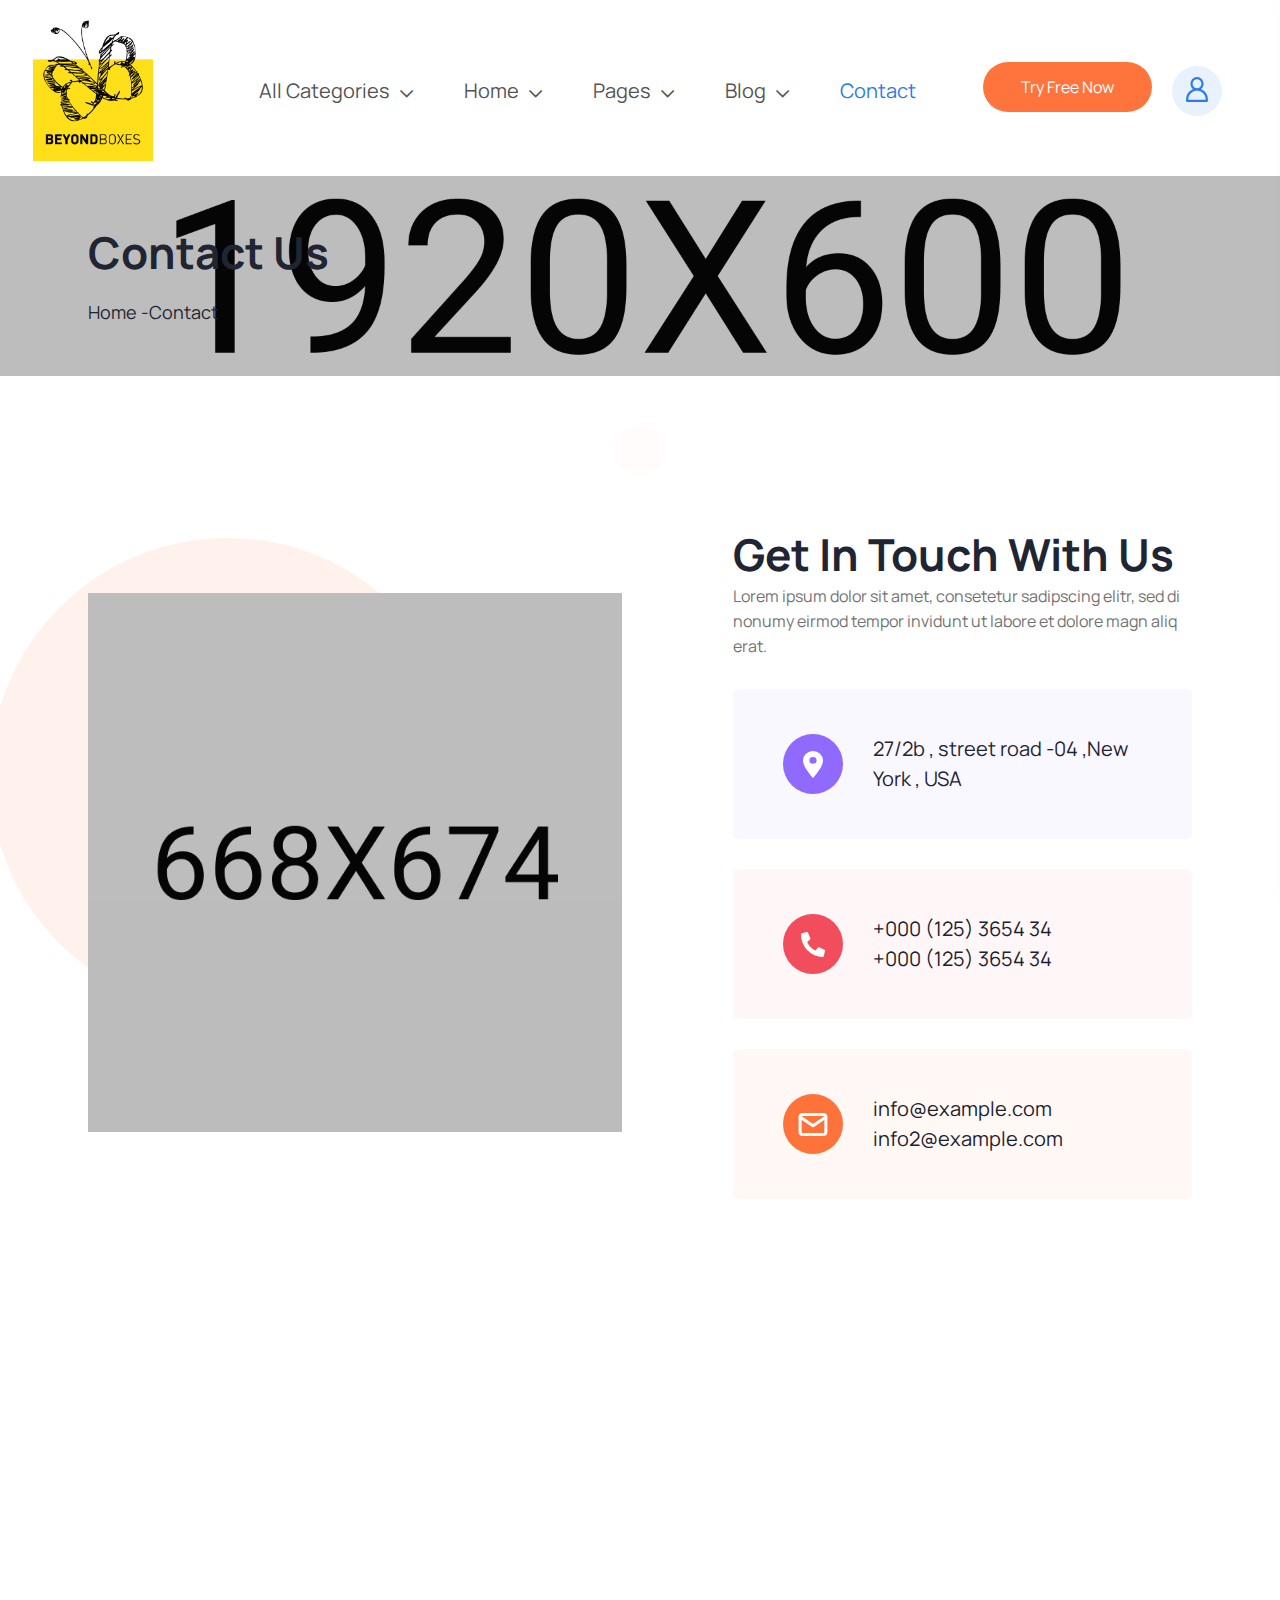
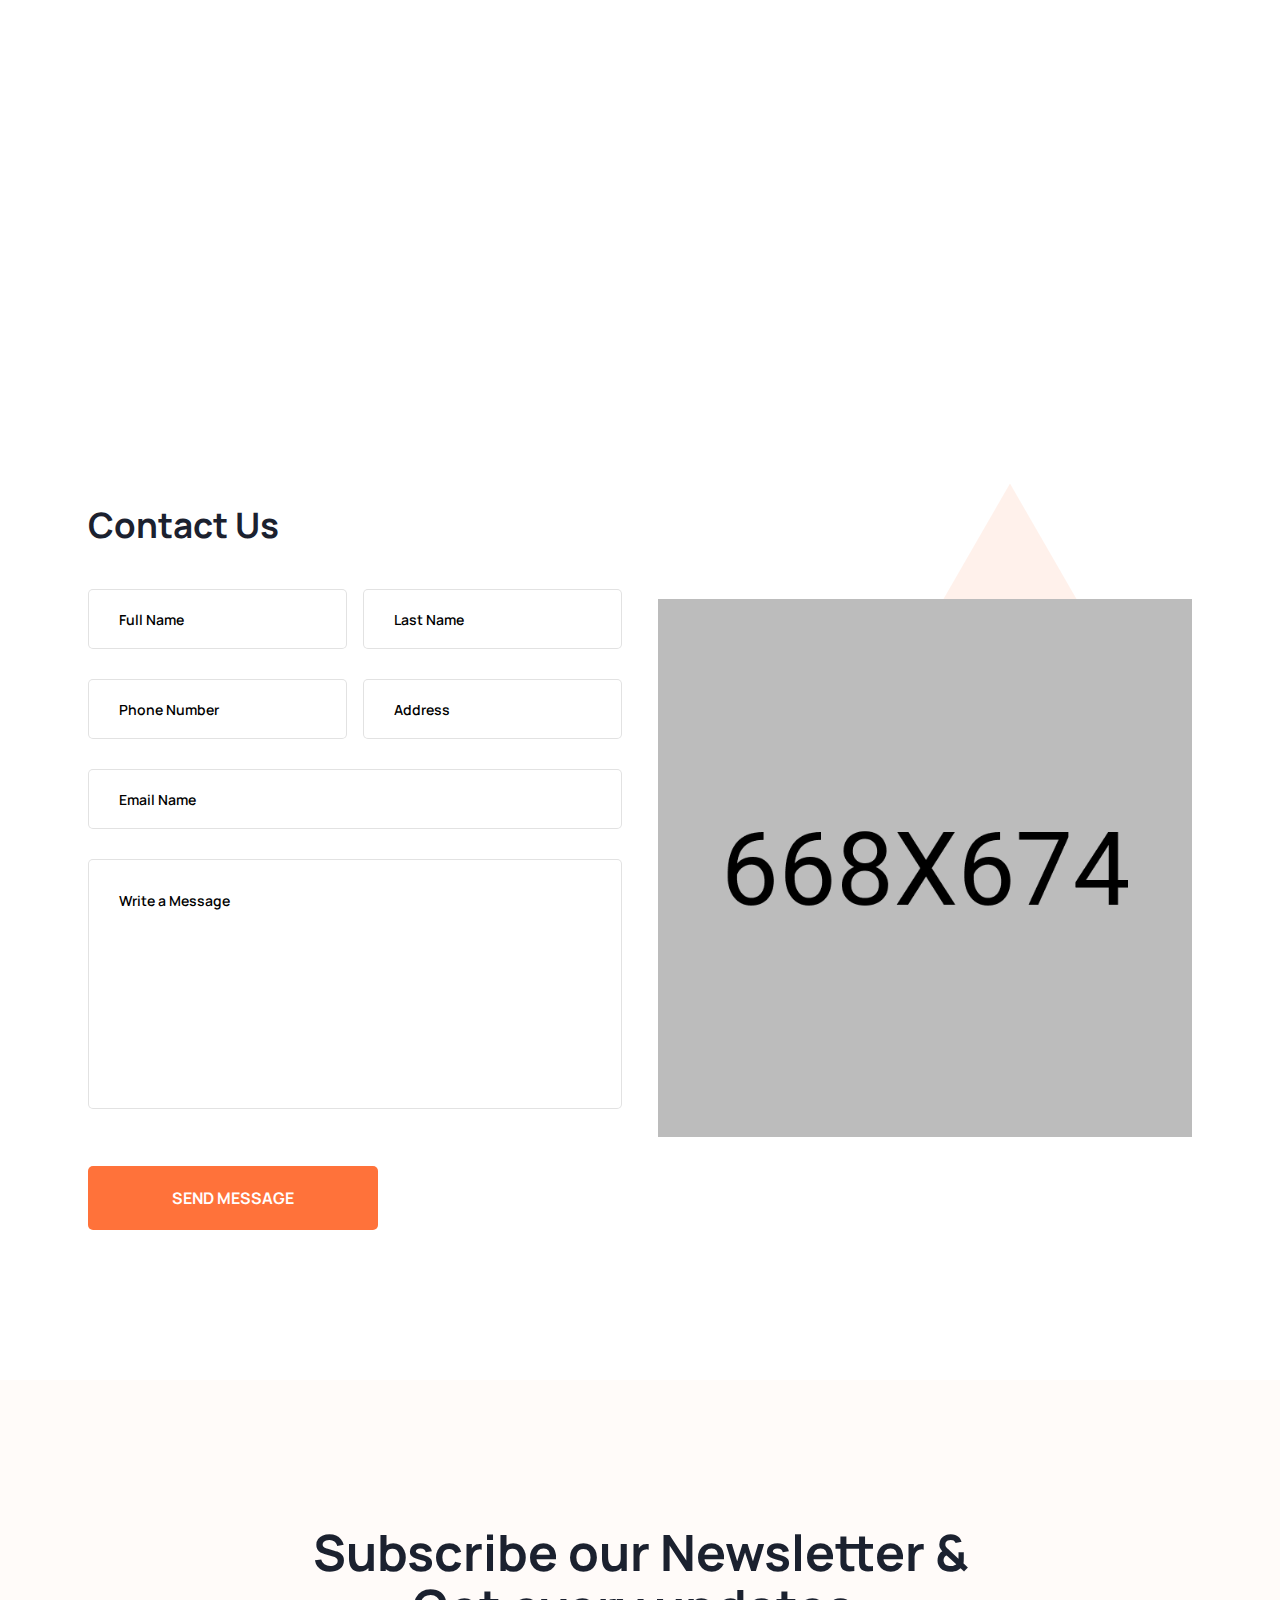
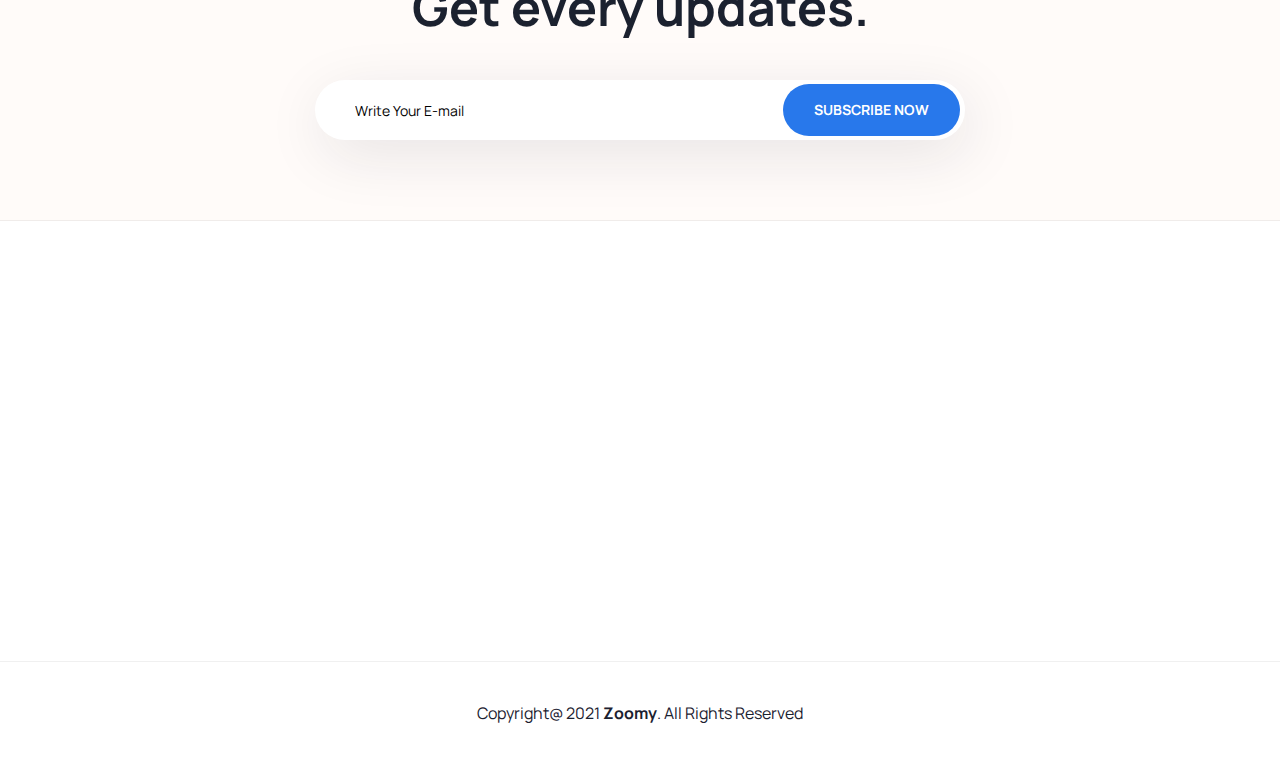
<file: contact.html>
<!DOCTYPE html>
<html class="no-js" lang="en">

<head>
    <meta charset="utf-8">
    <meta http-equiv="x-ua-compatible" content="ie=edge">
    <title>Zoomy - E-learning HTML5 Template</title>
    <meta name="keywords" content="online education, e-learning, coaching, education, teaching, learning">
    <meta name="description" content="Zoomy is a e-learnibg HTML template for all kinds of education, coaching, online education website">
    <meta name="viewport" content="width=device-width, initial-scale=1">

    <link rel="manifest" href="site.webmanifest">
    <link rel="shortcut icon" type="image/x-icon" href="assets/img/favicon.png">
    <!-- Place favicon.ico in the root directory -->

    <!-- CSS here -->
    <link rel="stylesheet" href="assets/css/bootstrap.min.css">
    <link rel="stylesheet" href="assets/css/owl.carousel.min.css">
    <link rel="stylesheet" href="assets/css/animate.css">
    <link rel="stylesheet" href="assets/css/magnific-popup.css">
    <link rel="stylesheet" href="assets/css/all.min.css">
    <link rel="stylesheet" href="assets/css/flaticon.css">
    <link rel="stylesheet" href="assets/css/font.css">
    <link rel="stylesheet" href="assets/css/metisMenu.css">
    <link rel="stylesheet" href="assets/css/nice-select.css">
    <link rel="stylesheet" href="assets/css/slick.css">
    <link rel="stylesheet" href="assets/css/spacing.css">
    <link rel="stylesheet" href="assets/css/main.css">
</head>

<body>
    <!--[if lte IE 9]>
            <p class="browserupgrade">You are using an <strong>outdated</strong> browser. Please <a href="https://browsehappy.com/">upgrade your browser</a> to improve your experience and security.</p>
        <![endif]-->

    <!-- Add your site or application content here -->
    <!-- preloader -->
    <div id="preloader">
        <div class="preloader">
            <span></span>
            <span></span>
        </div>
    </div>
    <!-- preloader end  -->
    <header>
        <div id="theme-menu-two" class="main-header-area main-head-three pl-100 pr-100 pt-20 pb-15">
            <div class="container-fluid">
                <div class="row align-items-center">
                    <div class="col-xl-2 col-lg-2 col-5">
                        <div class="logo"><a href="index.html"><img src="assets/img/logo/mainlogo.png" alt=""></a></div>
                    </div>
                    <div class="col-xl-7 col-lg-8 d-none d-lg-block">
                        <nav class="main-menu navbar navbar-expand-lg justify-content-center">
                            <div class="nav-container">
                                <div class="collapse navbar-collapse" id="navbarSupportedContent">
                                    <ul class="navbar-nav">
                                        <li class="nav-item dropdown mega-menu">
                                            <a class="nav-link dropdown-toggle" href="#" id="navbarDropdown" role="button" data-bs-toggle="dropdown" aria-expanded="false">
                                            All Categories 
                                            </a>
                                            <ul class="dropdown-menu submenu mega-menu__sub-menu-box" aria-labelledby="navbarDropdown">
                                                <li><a href="index.html"><span><img src="assets/img/icon/icon7.svg" alt=""></span> Business</a></li>
                                                <li><a href="index-2.html"><span><img src="assets/img/icon/icon8.svg" alt=""></span> Technology</a></li>
                                                <li><a href="index.html"><span><img src="assets/img/icon/icon9.svg" alt=""></span> Development</a></li>
                                                <li><a href="index-2.html"><span><img src="assets/img/icon/icon10.svg" alt=""></span> Photography</a></li>
                                                <li><a href="index.html"><span><img src="assets/img/icon/icon11.svg" alt=""></span> Digital Marketing</a></li>
                                                <li><a href="index-2.html"><span><img src="assets/img/icon/icon12.svg" alt=""></span> Programming</a></li>
                                                <li><a href="index.html"><span><img src="assets/img/icon/icon14.svg" alt=""></span> Videograpgy</a></li>
                                                <li><a href="index-2.html"><span><img src="assets/img/icon/icon13.svg" alt=""></span> Illustration</a></li>
                                            </ul>
                                        </li>
                                        <li class="nav-item dropdown">
                                            <a class="nav-link dropdown-toggle" href="#" id="navbarDropdown2" role="button" data-bs-toggle="dropdown" aria-expanded="false">
                                                Home
                                            </a>
                                            <ul class="dropdown-menu" aria-labelledby="navbarDropdown2">
                                                <li><a class="dropdown-item" href="index.html">Home Style 1</a></li>
                                                <li><a class="dropdown-item" href="index-2.html">Home Style 2</a></li>
                                                <li><a class="dropdown-item" href="index-3.html">Home Style 3</a></li>
                                            </ul>
                                        </li>
                                        <li class="nav-item dropdown">
                                            <a class="nav-link dropdown-toggle" href="#" id="navbarDropdown3" role="button" data-bs-toggle="dropdown" aria-expanded="false">Pages</a>
                                            <ul class="dropdown-menu" aria-labelledby="navbarDropdown3">
                                                <li><a class="dropdown-item" href="about.html">About Us</a></li>
                                                <li><a class="dropdown-item" href="courses.html">Course One</a></li>
                                                <li><a class="dropdown-item" href="courses-2.html">Course Two</a></li>
                                                <li><a class="dropdown-item" href="course-details.html">Courses Details</a></li>
                                                <li><a class="dropdown-item" href="price.html">Price</a></li>
                                                <li><a class="dropdown-item" href="instructor.html">Instructor</a></li>
                                                <li><a class="dropdown-item" href="instructor-profile.html">Instructor Profile</a></li>
                                                <li><a class="dropdown-item" href="faq.html">FAQ</a></li>
                                            </ul>
                                        </li>
                                        <li class="nav-item dropdown">
                                            <a class="nav-link dropdown-toggle" href="#" id="navbarDropdown4" role="button" data-bs-toggle="dropdown" aria-expanded="false">
                                                Blog
                                            </a>
                                            <ul class="dropdown-menu" aria-labelledby="navbarDropdown4">
                                                <li><a class="dropdown-item" href="blog.html">Blog Grid</a></li>
                                                <li><a class="dropdown-item" href="blog-details.html">Blog Details</a></li>
                                            </ul>
                                        </li>
                                        <li class="nav-item active">
                                            <a class="nav-link" href="contact.html" id="navbarDropdown5" role="button"  aria-expanded="false">Contact</a></li>
                                    </ul>
                                </div>
                            </div>
                        </nav>
                    </div>
                    <div class="col-xl-3 col-lg-2 col-7">
                        <div class="right-nav d-flex align-items-center justify-content-end">
                            <div class="right-btn mr-25 mr-xs-15">
                                <ul class="d-flex align-items-center">
                                    <li><a href="contact.html" class="theme_btn free_btn">Try Free Now</a></li>
                                    <li><a class="sign-in ml-20" href="login.html"><img src="assets/img/icon/user.svg" alt=""></a></li>
                                </ul>
                            </div>
                            <div class="hamburger-menu d-md-inline-block d-lg-none text-right">
                                <a href="javascript:void(0);">
                                    <i class="far fa-bars"></i>
                                </a>
                            </div>
                        </div>
                    </div>
                </div>
            </div>
        </div> <!-- /.theme-main-menu -->
    </header>

    <!-- slide-bar start -->
    <aside class="slide-bar">
        <div class="close-mobile-menu">
            <a href="javascript:void(0);"><i class="fas fa-times"></i></a>
        </div>

        <!-- offset-sidebar start -->
        <div class="offset-sidebar">
            <div class="offset-widget offset-logo mb-30">
                <a href="index.html">
                    <img src="assets/img/logo/header_logo_one.svg" alt="logo">
                </a>
            </div>
            <div class="offset-widget mb-40">
                <div class="info-widget">
                    <h4 class="offset-title mb-20">About Us</h4>
                    <p class="mb-30">
                        But I must explain to you how all this mistaken idea of denouncing pleasure and praising pain
                        was born and will give you a complete account of the system and expound the actual teachings of
                        the great explore
                    </p>
                    <a class="theme_btn theme_btn_bg" href="contact.html">Contact Us</a>
                </div>
            </div>
            <div class="offset-widget mb-30 pr-10">
                <div class="info-widget info-widget2">
                    <h4 class="offset-title mb-20">Contact Info</h4>
                    <p> <i class="fal fa-address-book"></i> 23/A, Miranda City Likaoli Prikano, Dope</p>
                    <p> <i class="fal fa-phone"></i> +0989 7876 9865 9 </p>
                    <p> <i class="fal fa-envelope-open"></i> info@example.com </p>
                </div>
            </div>
        </div>
        <!-- offset-sidebar end -->

        <!-- side-mobile-menu start -->
         <nav class="side-mobile-menu">
            <ul id="mobile-menu-active">
                <li class="has-dropdown">
                    <a href="index.html">Home</a>
                    <ul class="sub-menu">
                        <li><a href="index.html">Home Style 1</a></li>
                        <li><a href="index-2.html">Home Style 2</a></li>
                        <li><a href="index-3.html">Home Style 3</a></li>
                    </ul>
                </li>
                <li><a href="about.html">About</a></li>
                <li class="has-dropdown">
                    <a href="#">Pages</a>
                    <ul class="sub-menu">
                        <li><a href="courses.html">Course One</a></li>
                        <li><a href="courses-2.html">Course Two</a></li>
                        <li><a href="course-details.html">Courses Details</a></li>
                        <li><a href="price.html">Price</a></li>
                        <li><a href="instructor.html">Instructor</a></li>
                        <li><a href="instructor-profile.html">Instructor Profile</a></li>
                        <li><a href="faq.html">FAQ</a></li>
                        <li><a href="login.html">login</a></li>
                    </ul>
                </li>
                <li class="has-dropdown"><a href="#">Blogs</a>
                    <ul class="sub-menu">
                        <li><a href="blog.html">Blog Grid</a></li>
                        <li><a href="blog-details.html">Blog Details</a></li>
                    </ul>
                </li>
                <li><a href="contact.html">Contacts Us</a></li>
            </ul>
        </nav>
        <!-- side-mobile-menu end -->
    </aside>
    <div class="body-overlay"></div>
    <!-- slide-bar end -->
    

    <main>
     <!--page-title-area start-->
      <section class="page-title-area d-flex align-items-end" style="background-image: url(assets/img/page-title-bg/01.jpg);">
          <div class="container">
              <div class="row align-items-end">
                  <div class="col-lg-12">
                      <div class="page-title-wrapper mb-50">
                         <h1 class="page-title mb-25">Contact Us</h1>
                         <div class="breadcrumb-list">
                            <ul class="breadcrumb">
                                <li><a href="index.html">Home -</a></li>
                                <li><a href="#">Contact</a></li>
                            </ul>
                         </div>
                    </div>
                  </div>
              </div>
          </div>
      </section>
      <!--page-title-area end-->
      <!--contact-us-area start-->
      <section class="contact-us-area pt-150 pb-120 pt-md-100 pt-xs-100 pb-md-70 pb-xs-70">
          <div class="container">
              <div class="row align-items-center">
                  <div class="col-xl-6 col-lg-6">
                      <div class="contact-img mb-30">
                         <img class="img-fluid" src="assets/img/contact/01.jpg" alt="">
                      </div>
                  </div>
                  <div class="col-xl-6 col-lg-6">
                      <div class="contact-wrapper pl-75 mb-30">
                          <div class="section-title mb-30">
                              <h2>Get In Touch With Us</h2>
                              <p>Lorem ipsum dolor sit amet, consetetur sadipscing elitr, sed di nonumy eirmod tempor invidunt ut labore et dolore magn aliq erat.</p>
                          </div>
                          <div class="single-contact-box mb-30">
                              <div class="contact__iocn">
                                    <img src="assets/img/icon/material-location-on.svg" alt="">
                              </div>
                              <div class="contact__text">
                                  <h5>27/2b , street road -04 ,New York , USA</h5>
                              </div>
                          </div>
                          <div class="single-contact-box cb-2 mb-30">
                              <div class="contact__iocn">
                                    <img src="assets/img/icon/phone-alt.svg" alt="">
                              </div>
                              <div class="contact__text">
                                  <h5>+000 (125) 3654 34</h5>
                                  <h5>+000 (125) 3654 34</h5>
                              </div>
                          </div>
                          <div class="single-contact-box cb-3 mb-30">
                              <div class="contact__iocn">
                                    <img src="assets/img/icon/feather-mail.svg" alt="">
                              </div>
                              <div class="contact__text">
                                  <h5>info@example.com</h5>
                                  <h5>info2@example.com</h5>
                              </div>
                          </div>
                      </div>
                  </div>
              </div>
          </div>
      </section>
      <!--contact-us-area end-->
      <!--contact-map-area start-->
      <section class="contact-map-area">
          <div class="container-fluid px-0">
              <div class="row gx-0">
                  <div class="col-lg-12">
                        <div class="conatct-map">
                            <iframe src="https://www.google.com/maps/embed?pb=!1m14!1m12!1m3!1d10019.512355675912!2d90.3779420697561!3d23.95217349394493!2m3!1f0!2f0!3f0!3m2!1i1024!2i768!4f13.1!5e0!3m2!1sen!2sbd!4v1625130888507!5m2!1sen!2sbd" style="border:0;" allowfullscreen="" loading="lazy"></iframe>
                        </div>
                  </div>
              </div>
          </div>
      </section>
      <!--contact-map-area end-->
      <!--contact-form-area start-->
      <section class="contact-form-area pt-150 pb-120 pt-md-100 pt-xs-100 pb-md-70 pb-xs-70">
          <div class="container">
              <div class="row align-items-center">
                  <div class="col-lg-6">
                    <div class="contact-form-wrapper mb-30">
                        <h2 class="mb-45">Contact Us</h2>
                        <form action="#" class="row gx-3 comments-form contact-form">
                            <div class="col-lg-6 col-md-6 mb-30">
                                <input type="text" placeholder="Full Name">
                            </div>
                            <div class="col-lg-6 col-md-6 mb-30">
                                <input type="text" placeholder="Last Name">
                            </div>
                            <div class="col-lg-6 col-md-6 mb-30">
                                <input type="text" placeholder="Phone Number">
                            </div>
                            <div class="col-lg-6 col-md-6 mb-30">
                                <input type="text" placeholder="Address">
                            </div>
                            <div class="col-lg-12 mb-30">
                                <input type="text" placeholder="Email Name">
                            </div>
                            <div class="col-lg-12 mb-30">
                                <textarea name="commnent" id="commnent" cols="30" rows="10" placeholder="Write a Message"></textarea>
                            </div>
                        </form>
                        <button class="theme_btn message_btn mt-20">Send Message</button>
                    </div>
                  </div>
                  <div class="col-lg-6">
                      <div class="contact-img contact-img-02 mb-30">
                          <img class="img-fluid" src="assets/img/contact/02.jpg" alt="">
                      </div>
                  </div>
              </div>
          </div>
      </section>
      <!--contact-form-area end-->
       <!-- subscribe-area start -->
       <section class="subscribe-area footer-bg border-bot pt-145 pb-50 pt-md-90 pt-xs-90">
            <div class="container">
                <div class="row justify-content-center">
                    <div class="col-xl-8">
                        <div class="subscribe-wrapper text-center mb-30">
                            <h2>Subscribe our Newsletter & Get every updates.</h2>
                           <div class="subscribe-form-box pos-rel">
                                <form class="subscribe-form">
                                    <input type="text" placeholder="Write Your E-mail">
                                </form>
                                <button class="sub_btn">Subscribe Now</button>
                           </div>
                        </div>
                    </div>
                </div>
            </div>
       </section>
       <!-- subscribe-area end -->
    </main>
    <!--footer-area start-->
    <footer class="footer-area pt-70 pb-40">
        <div class="container">
            <div class="row mb-15">
                <div class="col-xl-3 col-lg-4 col-md-6  wow fadeInUp2 animated" data-wow-delay='.1s'>
                    <div class="footer__widget mb-30">
                        <div class="footer-log mb-20">
                            <a href="index.html" class="logo">
                                <img src="assets/img/logo/header_logo_one.svg" alt="">
                            </a>
                        </div>
                        <p>Lorem ipsum dolor sit amet, consetetur sadip scing elitr, sed di nonumy eirmod temporinvi dunt ut labore lorem ipsum.</p>
                        <div class="social-media footer__social mt-30">
                            <a href="#"><i class="fab fa-facebook-f"></i></a>
                            <a href="#"><i class="fab fa-twitter"></i></a>
                            <a href="#"><i class="fab fa-linkedin-in"></i></a>
                            <a href="#"><i class="fab fa-google-plus-g"></i></a>
                        </div>
                    </div>
                </div>
                <div class="col-xl-3 col-lg-4 col-md-6 wow fadeInUp2 animated" data-wow-delay='.3s'>
                    <div class="footer__widget mb-30 pl-40 pl-md-0 pl-xs-0">
                        <h6 class="widget-title mb-35">Contact us</h6>
                        <ul class="fot-list">
                            <li><a href="#">info@example.com</a></li>
                            <li><a href="#">+00 235 695 58</a></li>
                            <li><a href="#">Terms & Conditions</a></li>
                            <li><a href="#">Privacy Policy</a></li>
                            <li><a href="contact.html">Contacts</a></li>
                            <li><a href="#">Our Careers</a></li>
                        </ul>
                    </div>
                </div>
                <div class="col-xl-3 col-lg-4 col-md-6  wow fadeInUp2 animated" data-wow-delay='.5s'>
                    <div class="footer__widget mb-25 pl-90 pl-md-0 pl-xs-0">
                        <h6 class="widget-title mb-35">Quick Links</h6>
                        <ul class="fot-list">
                            <li><a href="about.html">About US</a></li>
                            <li><a href="#">Explore Pages</a></li>
                            <li><a href="#">Our Services</a></li>
                            <li><a href="#">Destinations</a></li>
                        </ul>
                    </div>
                </div>
                <div class="col-xl-3 col-lg-6 col-md-6  wow fadeInUp2 animated" data-wow-delay='.7s'>
                    <div class="footer__widget mb-30 pl-150 pl-lg-0 pl-md-0 pl-xs-0">
                        <h6 class="widget-title mb-35">Features</h6>
                        <ul class="fot-list mb-30">
                            <li><a href="index.html">Home Page</a> </li>
                            <li><a href="#">Testimonials</a></li>
                            <li><a href="blog.html">Latest News</a></li>
                            <li><a href="#">Help Center</a></li>
                        </ul>
                    </div>
                </div>
            </div>
        </div>
        <div class="copy-right-area border-bot pt-40">
            <div class="container">
                <div class="row align-items-center">
                    <div class="col-lg-12">
                        <div class="copyright text-center">
                            <h5>Copyright@ 2021 <a href="#">Zoomy</a>. All Rights Reserved</h5>
                        </div>
                    </div>
                </div>
            </div>
        </div>
    </footer>
    <!--footer-area end-->




    <!-- JS here -->

    <script src="assets/js/vendor/modernizr-3.5.0.min.js"></script>
    <script src="assets/js/vendor/jquery-2.2.4.min.js"></script>
    <script src="assets/js/popper.min.js"></script>
    <script src="assets/js/bootstrap.min.js"></script>
    <script src="assets/js/owl.carousel.min.js"></script>
    <script src="assets/js/isotope.pkgd.min.js"></script>
    <script src="assets/js/slick.min.js"></script>
    <script src="assets/js/metisMenu.min.js"></script>
    <script src="assets/js/jquery.nice-select.js"></script>
    <script src="assets/js/ajax-form.js"></script>
    <script src="assets/js/wow.min.js"></script>
    <script src="assets/js/jquery.counterup.min.js"></script>
    <script src="assets/js/waypoints.min.js"></script>
    <script src="assets/js/jquery.scrollUp.min.js"></script>
    <script src="assets/js/imagesloaded.pkgd.min.js"></script>
    <script src="assets/js/jquery.magnific-popup.min.js"></script>
    <script src="assets/js/jquery.easypiechart.js"></script>
    <script src="assets/js/plugins.js"></script>
    <script src="assets/js/main.js"></script>
</body>

</html>
</file>
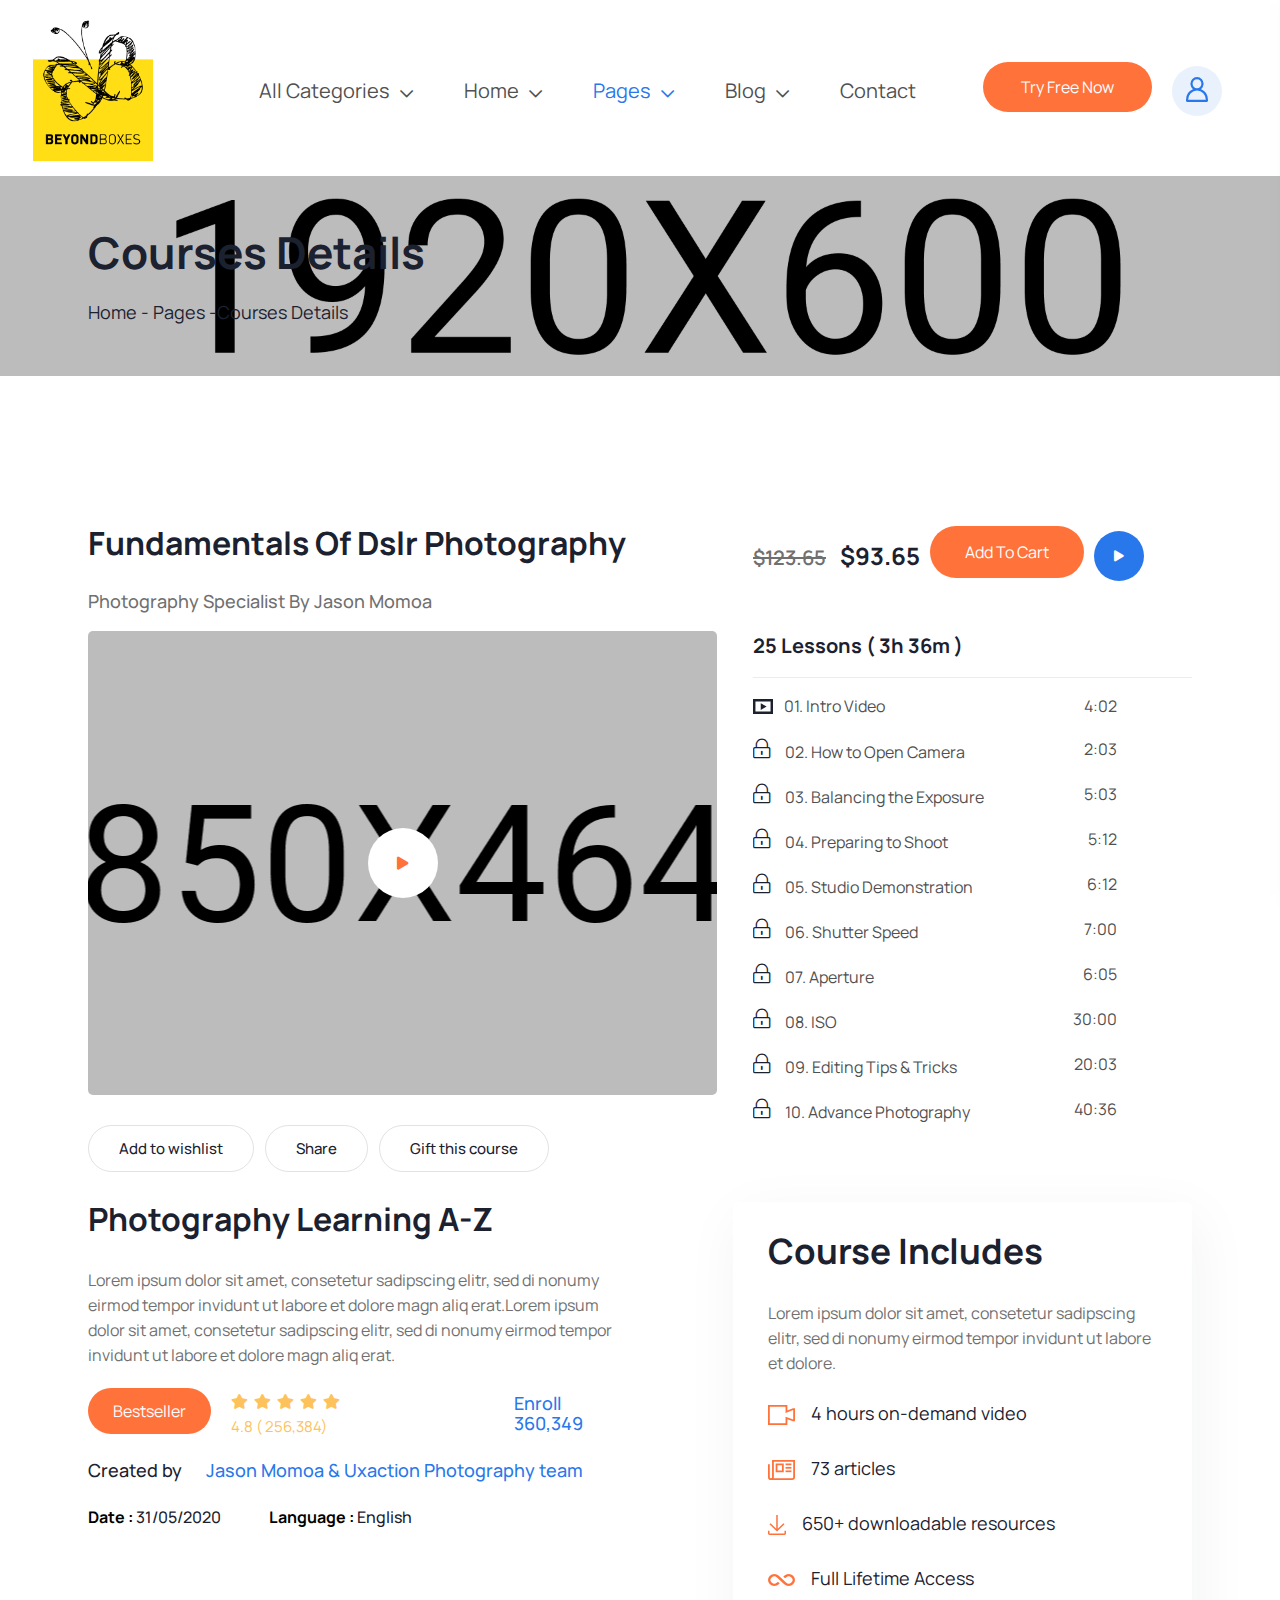
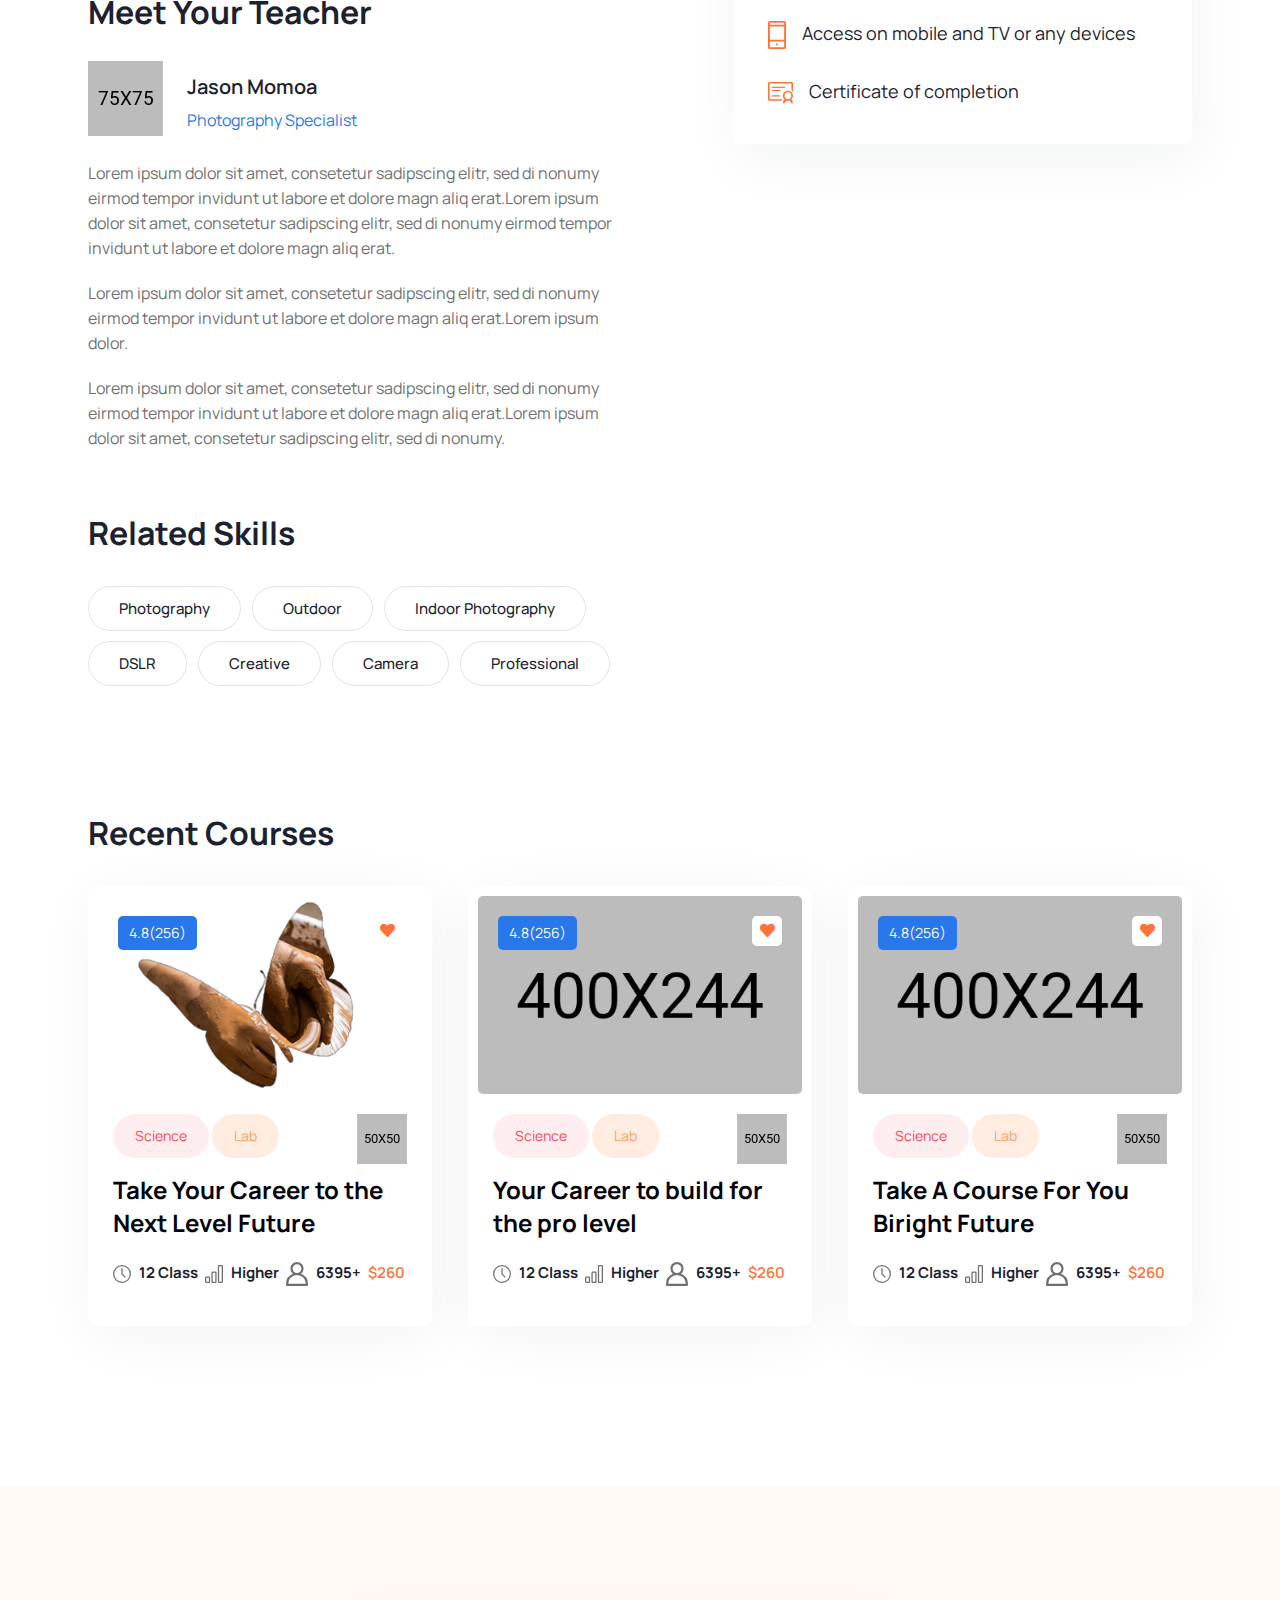
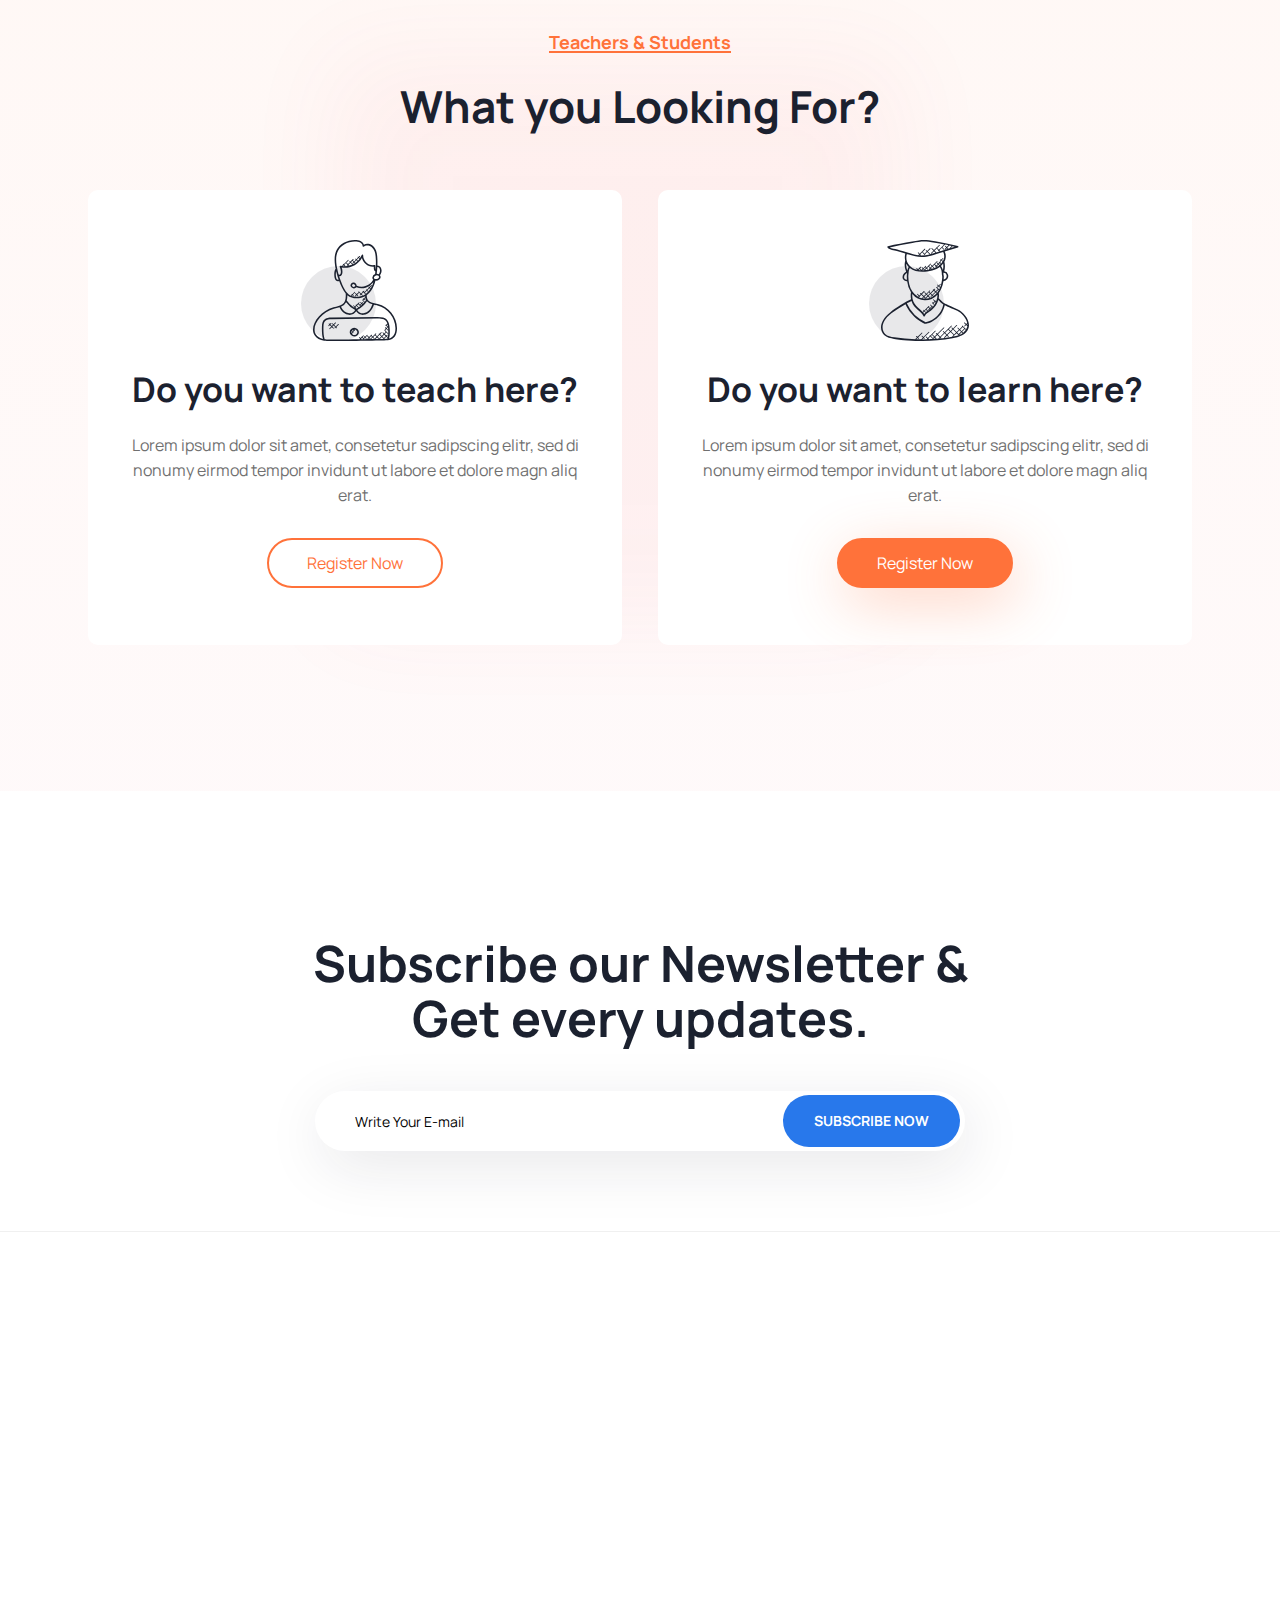
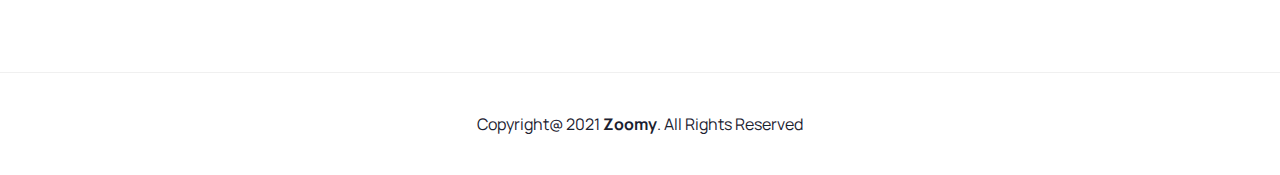
<file: course-details.html>
<!DOCTYPE html>
<html class="no-js" lang="en">

<head>
    <meta charset="utf-8">
    <meta http-equiv="x-ua-compatible" content="ie=edge">
    <title>Zoomy - E-learning HTML5 Template</title>
    <meta name="keywords" content="online education, e-learning, coaching, education, teaching, learning">
    <meta name="description" content="Zoomy is a e-learnibg HTML template for all kinds of education, coaching, online education website">
    <meta name="viewport" content="width=device-width, initial-scale=1">

    <link rel="manifest" href="site.webmanifest">
    <link rel="shortcut icon" type="image/x-icon" href="assets/img/favicon.png">
    <!-- Place favicon.ico in the root directory -->

    <!-- CSS here -->
    <link rel="stylesheet" href="assets/css/bootstrap.min.css">
    <link rel="stylesheet" href="assets/css/owl.carousel.min.css">
    <link rel="stylesheet" href="assets/css/animate.css">
    <link rel="stylesheet" href="assets/css/magnific-popup.css">
    <link rel="stylesheet" href="assets/css/all.min.css">
    <link rel="stylesheet" href="assets/css/flaticon.css">
    <link rel="stylesheet" href="assets/css/font.css">
    <link rel="stylesheet" href="assets/css/metisMenu.css">
    <link rel="stylesheet" href="assets/css/nice-select.css">
    <link rel="stylesheet" href="assets/css/slick.css">
    <link rel="stylesheet" href="assets/css/spacing.css">
    <link rel="stylesheet" href="assets/css/main.css">
</head>

<body>
    <!--[if lte IE 9]>
            <p class="browserupgrade">You are using an <strong>outdated</strong> browser. Please <a href="https://browsehappy.com/">upgrade your browser</a> to improve your experience and security.</p>
        <![endif]-->

    <!-- Add your site or application content here -->
    <!-- preloader -->
    <div id="preloader">
        <div class="preloader">
            <span></span>
            <span></span>
        </div>
    </div>
    <!-- preloader end  -->
    <header>
        <div id="theme-menu-two" class="main-header-area main-head-three pl-100 pr-100 pt-20 pb-15">
            <div class="container-fluid">
                <div class="row align-items-center">
                    <div class="col-xl-2 col-lg-2 col-5">
                        <div class="logo"><a href="index.html"><img src="assets/img/logo/mainlogo.png" alt=""></a></div>
                    </div>
                    <div class="col-xl-7 col-lg-8 d-none d-lg-block">
                        <nav class="main-menu navbar navbar-expand-lg justify-content-center">
                            <div class="nav-container">
                                <div class="collapse navbar-collapse" id="navbarSupportedContent">
                                    <ul class="navbar-nav">
                                        <li class="nav-item dropdown mega-menu">
                                            <a class="nav-link dropdown-toggle" href="#" id="navbarDropdown" role="button" data-bs-toggle="dropdown" aria-expanded="false">
                                            All Categories 
                                            </a>
                                            <ul class="dropdown-menu submenu mega-menu__sub-menu-box" aria-labelledby="navbarDropdown">
                                                <li><a href="index.html"><span><img src="assets/img/icon/icon7.svg" alt=""></span> Business</a></li>
                                                <li><a href="index-2.html"><span><img src="assets/img/icon/icon8.svg" alt=""></span> Technology</a></li>
                                                <li><a href="index.html"><span><img src="assets/img/icon/icon9.svg" alt=""></span> Development</a></li>
                                                <li><a href="index-2.html"><span><img src="assets/img/icon/icon10.svg" alt=""></span> Photography</a></li>
                                                <li><a href="index.html"><span><img src="assets/img/icon/icon11.svg" alt=""></span> Digital Marketing</a></li>
                                                <li><a href="index-2.html"><span><img src="assets/img/icon/icon12.svg" alt=""></span> Programming</a></li>
                                                <li><a href="index.html"><span><img src="assets/img/icon/icon14.svg" alt=""></span> Videograpgy</a></li>
                                                <li><a href="index-2.html"><span><img src="assets/img/icon/icon13.svg" alt=""></span> Illustration</a></li>
                                            </ul>
                                        </li>
                                        <li class="nav-item dropdown">
                                            <a class="nav-link dropdown-toggle" href="#" id="navbarDropdown2" role="button" data-bs-toggle="dropdown" aria-expanded="false">
                                                Home
                                            </a>
                                            <ul class="dropdown-menu" aria-labelledby="navbarDropdown2">
                                                <li><a class="dropdown-item" href="index.html">Home Style 1</a></li>
                                                <li><a class="dropdown-item" href="index-2.html">Home Style 2</a></li>
                                                <li><a class="dropdown-item" href="index-3.html">Home Style 3</a></li>
                                            </ul>
                                        </li>
                                        <li class="nav-item dropdown active">
                                            <a class="nav-link dropdown-toggle" href="#" id="navbarDropdown3" role="button" data-bs-toggle="dropdown" aria-expanded="false">Pages</a>
                                            <ul class="dropdown-menu" aria-labelledby="navbarDropdown3">
                                                <li><a class="dropdown-item" href="about.html">About Us</a></li>
                                                <li><a class="dropdown-item" href="courses.html">Course One</a></li>
                                                <li><a class="dropdown-item" href="courses-2.html">Course Two</a></li>
                                                <li><a class="dropdown-item" href="course-details.html">Courses Details</a></li>
                                                <li><a class="dropdown-item" href="price.html">Price</a></li>
                                                <li><a class="dropdown-item" href="instructor.html">Instructor</a></li>
                                                <li><a class="dropdown-item" href="instructor-profile.html">Instructor Profile</a></li>
                                                <li><a class="dropdown-item" href="faq.html">FAQ</a></li>
                                            </ul>
                                        </li>
                                        <li class="nav-item dropdown">
                                            <a class="nav-link dropdown-toggle" href="#" id="navbarDropdown4" role="button" data-bs-toggle="dropdown" aria-expanded="false">
                                                Blog
                                            </a>
                                            <ul class="dropdown-menu" aria-labelledby="navbarDropdown4">
                                                <li><a class="dropdown-item" href="blog.html">Blog Grid</a></li>
                                                <li><a class="dropdown-item" href="blog-details.html">Blog Details</a></li>
                                            </ul>
                                        </li>
                                        <li class="nav-item">
                                            <a class="nav-link" href="contact.html" id="navbarDropdown5" role="button"  aria-expanded="false">Contact</a></li>
                                    </ul>
                                </div>
                            </div>
                        </nav>
                    </div>
                    <div class="col-xl-3 col-lg-2 col-7">
                        <div class="right-nav d-flex align-items-center justify-content-end">
                            <div class="right-btn mr-25 mr-xs-15">
                                <ul class="d-flex align-items-center">
                                    <li><a href="contact.html" class="theme_btn free_btn">Try Free Now</a></li>
                                    <li><a class="sign-in ml-20" href="login.html"><img src="assets/img/icon/user.svg" alt=""></a></li>
                                </ul>
                            </div>
                            <div class="hamburger-menu d-md-inline-block d-lg-none text-right">
                                <a href="javascript:void(0);">
                                    <i class="far fa-bars"></i>
                                </a>
                            </div>
                        </div>
                    </div>
                </div>
            </div>
        </div> <!-- /.theme-main-menu -->
    </header>

    <!-- slide-bar start -->
    <aside class="slide-bar">
        <div class="close-mobile-menu">
            <a href="javascript:void(0);"><i class="fas fa-times"></i></a>
        </div>

        <!-- offset-sidebar start -->
        <div class="offset-sidebar">
            <div class="offset-widget offset-logo mb-30">
                <a href="index.html">
                    <img src="assets/img/logo/header_logo_one.svg" alt="logo">
                </a>
            </div>
            <div class="offset-widget mb-40">
                <div class="info-widget">
                    <h4 class="offset-title mb-20">About Us</h4>
                    <p class="mb-30">
                        But I must explain to you how all this mistaken idea of denouncing pleasure and praising pain
                        was born and will give you a complete account of the system and expound the actual teachings of
                        the great explore
                    </p>
                    <a class="theme_btn theme_btn_bg" href="contact.html">Contact Us</a>
                </div>
            </div>
            <div class="offset-widget mb-30 pr-10">
                <div class="info-widget info-widget2">
                    <h4 class="offset-title mb-20">Contact Info</h4>
                    <p> <i class="fal fa-address-book"></i> 23/A, Miranda City Likaoli Prikano, Dope</p>
                    <p> <i class="fal fa-phone"></i> +0989 7876 9865 9 </p>
                    <p> <i class="fal fa-envelope-open"></i> info@example.com </p>
                </div>
            </div>
        </div>
        <!-- offset-sidebar end -->

        <!-- side-mobile-menu start -->
         <nav class="side-mobile-menu">
            <ul id="mobile-menu-active">
                <li class="has-dropdown">
                    <a href="index.html">Home</a>
                    <ul class="sub-menu">
                        <li><a href="index.html">Home Style 1</a></li>
                        <li><a href="index-2.html">Home Style 2</a></li>
                        <li><a href="index-3.html">Home Style 3</a></li>
                    </ul>
                </li>
                <li><a href="about.html">About</a></li>
                <li class="has-dropdown">
                    <a href="#">Pages</a>
                    <ul class="sub-menu">
                        <li><a href="courses.html">Course One</a></li>
                        <li><a href="courses-2.html">Course Two</a></li>
                        <li><a href="course-details.html">Courses Details</a></li>
                        <li><a href="price.html">Price</a></li>
                        <li><a href="instructor.html">Instructor</a></li>
                        <li><a href="instructor-profile.html">Instructor Profile</a></li>
                        <li><a href="faq.html">FAQ</a></li>
                        <li><a href="login.html">login</a></li>
                    </ul>
                </li>
                <li class="has-dropdown"><a href="#">Blogs</a>
                    <ul class="sub-menu">
                        <li><a href="blog.html">Blog Grid</a></li>
                        <li><a href="blog-details.html">Blog Details</a></li>
                    </ul>
                </li>
                <li><a href="contact.html">Contacts Us</a></li>
            </ul>
        </nav>
        <!-- side-mobile-menu end -->
    </aside>
    <div class="body-overlay"></div>
    <!-- slide-bar end -->
    

    <main>
     <!--page-title-area start-->
      <section class="page-title-area d-flex align-items-end" style="background-image: url(assets/img/page-title-bg/01.jpg);">
          <div class="container">
              <div class="row align-items-end">
                  <div class="col-lg-12">
                      <div class="page-title-wrapper mb-50">
                         <h1 class="page-title mb-25">Courses Details</h1>
                         <div class="breadcrumb-list">
                            <ul class="breadcrumb">
                                <li><a href="index.html">Home - Pages -</a></li>
                                <li><a href="#">Courses Details</a></li>
                            </ul>
                         </div>
                    </div>
                  </div>
              </div>
          </div>
      </section>
      <!--page-title-area end-->
      <!--course-details-area start-->
      <section class="course-details-area pt-150 pb-120 pt-md-100 pb-md-70 pt-xs-100 pb-xs-70">
          <div class="container">
                  <div class="row">
                      <div class="col-xxl-8 col-xl-7">
                          <div class="courses-details-wrapper mb-30">
                              <h2 class="courses-title mb-30">Fundamentals Of Dslr Photography</h2>
                              <h5>Photography Specialist By Jason Momoa</h5>
                              <div class="course-details-img mb-30" style="background-image: url(assets/img/course/details/01.jpg);">
                                <div class="video-wrapper">
                                    <a href="https://www.youtube.com/watch?v=7omGYwdcS04" class="popup-video"><i class="fas fa-play"></i></a>
                                    </div>
                                </div>
                                <div class="courses-tag-btn">
                                    <a href="#">Add to wishlist</a>
                                    <a href="#">Share</a>
                                    <a href="#">Gift this course</a>
                                </div>
                          </div>
                      </div>
                      <div class="col-xxl-4 col-xl-5">
                          <div class="learn-area mb-30">
                              <ul class="cart-list-tag d-sm-inline-flex align-items-center mb-50">
                                  <li>
                                      <div class="price-list">
                                          <h5><span>$123.65</span> <b class="sub-title">$93.65</b></h5>
                                      </div>
                                  </li>
                                  <li>
                                       <div class="cart-btn">
                                            <a class="theme_btn" href="#">Add To Cart</a>
                                        </div>
                                  </li>
                                  <li>
                                     <div class="video-wrapper courses-cart-video">
                                        <a href="https://www.youtube.com/watch?v=7omGYwdcS04" class="popup-video"><i class="fas fa-play"></i></a>
                                     </div>
                                  </li>
                              </ul>
                              <div class="learn-box">
                                  <h5>25 Lessons ( 3h 36m )</h5>
                                  <ul class="learn-list">
                                      <li>
                                          <a href="https://www.youtube.com/watch?v=7omGYwdcS04">
                                              <span class="play-video"><img src="assets/img/icon/video-player.svg" alt="course-list"></span> 01. Intro Video <span class="time float-end">4:02</span>
                                            </a>
                                        </li>
                                      <li>
                                          <a href="https://www.youtube.com/watch?v=7omGYwdcS04">
                                              <span class="play-video"><i class="fal fa-lock-alt"></i></span> 02. How to Open Camera <span class="time float-end">2:03</span>
                                          </a>
                                      </li>
                                      <li>
                                          <a href="https://www.youtube.com/watch?v=7omGYwdcS04">
                                              <span class="play-video"><i class="fal fa-lock-alt"></i></span> 03. Balancing the Exposure <span class="time float-end">5:03</span>
                                          </a>
                                      </li>
                                      <li>
                                          <a href="https://www.youtube.com/watch?v=7omGYwdcS04">
                                              <span class="play-video"><i class="fal fa-lock-alt"></i></span> 04. Preparing to Shoot <span class="time float-end">5:12</span>
                                          </a>
                                      </li>
                                      <li>
                                          <a href="https://www.youtube.com/watch?v=7omGYwdcS04">
                                              <span class="play-video"><i class="fal fa-lock-alt"></i></span> 05. Studio Demonstration <span class="time float-end">6:12</span>
                                          </a>
                                      </li>
                                      <li>
                                          <a href="https://www.youtube.com/watch?v=7omGYwdcS04">
                                              <span class="play-video"><i class="fal fa-lock-alt"></i></span> 06. Shutter Speed <span class="time float-end">7:00</span>
                                          </a>
                                      </li>
                                      <li>
                                          <a href="https://www.youtube.com/watch?v=7omGYwdcS04">
                                              <span class="play-video"><i class="fal fa-lock-alt"></i></span> 07. Aperture <span class="time float-end">6:05</span>
                                          </a>
                                      </li>
                                      <li>
                                          <a href="https://www.youtube.com/watch?v=7omGYwdcS04">
                                              <span class="play-video"><i class="fal fa-lock-alt"></i></span> 08. ISO <span class="time float-end">30:00</span>
                                          </a>
                                      </li>
                                      <li>
                                          <a href="https://www.youtube.com/watch?v=7omGYwdcS04">
                                              <span class="play-video"><i class="fal fa-lock-alt"></i></span> 09. Editing Tips & Tricks <span class="time float-end">20:03</span>
                                          </a>
                                      </li>
                                      <li>
                                          <a href="https://www.youtube.com/watch?v=7omGYwdcS04">
                                              <span class="play-video"><i class="fal fa-lock-alt"></i></span> 10. Advance Photography <span class="time float-end">40:36</span>
                                          </a>
                                      </li>
                                      <li>
                                          <a href="https://www.youtube.com/watch?v=7omGYwdcS04">
                                              <span class="play-video"><i class="fal fa-lock-alt"></i></span> 10. Advance Photography-2 <span class="time float-end">40:36</span>
                                          </a>
                                      </li>
                                      <li>
                                          <a href="https://www.youtube.com/watch?v=7omGYwdcS04">
                                              <span class="play-video"><i class="fal fa-lock-alt"></i></span> 10. Advance Photography-3 <span class="time float-end">40:36</span>
                                          </a>
                                      </li>
                                      <li>
                                          <a href="https://www.youtube.com/watch?v=7omGYwdcS04">
                                              <span class="play-video"><i class="fal fa-lock-alt"></i></span> 10. Advance Photography-4 <span class="time float-end">40:36</span>
                                          </a>
                                      </li>
                                  </ul>
                              </div>
                          </div>
                      </div>
                  </div>
                  <div class="row">
                      <div class="col-xl-6 col-lg-7">
                          <div class="project-details mb-65">
                              <h2 class="courses-title mb-30">Photography Learning A-Z</h2>
                              <p>Lorem ipsum dolor sit amet, consetetur sadipscing elitr, sed di nonumy eirmod tempor invidunt ut labore et dolore magn aliq erat.Lorem ipsum dolor sit amet, consetetur sadipscing elitr, sed di nonumy eirmod tempor invidunt ut labore et dolore magn aliq erat.</p>
                              <ul class="seller-rating d-md-inline-flex align-items-center mt-20 mb-10">
                                  <li>
                                      <a href="#" class="theme_btn mb-10">Bestseller</a>
                                  </li>
                                  <li>
                                    <div class="star-icon mb-10">
                                        <a href="#"><i class="fas fa-star"></i></a>
                                        <a href="#"><i class="fas fa-star"></i></a>
                                        <a href="#"><i class="fas fa-star"></i></a>
                                        <a href="#"><i class="fas fa-star"></i></a>
                                        <a href="#"><i class="fas fa-star"></i></a>
                                        <a href="#">4.8 ( 256,384)</a>
                                    </div>
                                  </li>
                                  <li>
                                      <h5 class="mb-10">Enroll 360,349</h5>
                                  </li>
                              </ul>
                              <h5 class="mb-25"><span>Created by</span> Jason Momoa & Uxaction Photography team</h5>
                              <div class="date-lang">
                                  <span><b>Date :</b> 31/05/2020</span>
                                  <span><b>Language :</b> English</span>
                              </div>
                          </div>
                          <div class="meet-our-teacher mb-65">
                               <h2 class="courses-title mb-30">Meet Your Teacher</h2>
                               <div class="teachers-content mb-25">
                                   <img class="teacher_01" src="assets/img/course/details/teacher.png" alt="">
                                   <div class="teachers-content__text">
                                       <h5>Jason Momoa</h5>
                                       <p>Photography Specialist</p>
                                   </div>
                               </div>
                               <p class="mb-20">Lorem ipsum dolor sit amet, consetetur sadipscing elitr, sed di nonumy eirmod tempor invidunt ut labore et dolore magn aliq erat.Lorem ipsum dolor sit amet, consetetur sadipscing elitr, sed di nonumy eirmod tempor invidunt ut labore et dolore magn aliq erat.</p>
                               <p class="mb-20">Lorem ipsum dolor sit amet, consetetur sadipscing elitr, sed di nonumy eirmod tempor invidunt ut labore et dolore magn aliq erat.Lorem ipsum dolor.</p>
                               <p>Lorem ipsum dolor sit amet, consetetur sadipscing elitr, sed di nonumy eirmod tempor invidunt ut labore et dolore magn aliq erat.Lorem ipsum dolor sit amet, consetetur sadipscing elitr, sed di nonumy.</p>
                          </div>
                          <div class="skill-area">
                              <h2 class="courses-title mb-35">Related Skills</h2>
                              <div class="courses-tag-btn">
                                    <a href="#">Photography</a>
                                    <a href="#">Outdoor</a>
                                    <a href="#">Indoor Photography</a>
                                    <a href="#">DSLR</a>
                                    <a href="#">Creative</a>
                                    <a href="#">Camera</a>
                                    <a href="#">Professional</a>
                              </div>
                          </div>
                      </div>
                      <div class="col-xl-6 col-lg-5">
                          <div class="courses-ingredients">
                              <h2 class="corses-title mb-30">Course Includes</h2>
                              <p>Lorem ipsum dolor sit amet, consetetur sadipscing elitr, sed di nonumy eirmod tempor invidunt ut labore et dolore.</p>
                              <ul class="courses-item mt-25">
                                  <li><img src="assets/img/icon/video.svg" alt=""> 4 hours on-demand video</li>
                                  <li><img src="assets/img/icon/newspaper.svg" alt=""> 73 articles</li>
                                  <li><img src="assets/img/icon/download.svg" alt=""> 650+ downloadable resources</li>
                                  <li><img src="assets/img/icon/infinity.svg" alt=""> Full Lifetime Access</li>
                                  <li><img src="assets/img/icon/mobile.svg" alt=""> Access on mobile and TV or any devices</li>
                                  <li><img src="assets/img/icon/certificate-line.svg" alt=""> Certificate of completion</li>
                              </ul>
                          </div>
                      </div>
                  </div>
              </div>
      </section>
      <!--course-details-area end-->
       <!-- feature-course start -->
       <section class="feature-course pb-130 pt-md-95 pb-md-80 pt-xs-95 pb-xs-80">
            <div class="container">
               <h2 class="courses-title mb-35">Recent Courses</h2>
                <div class="row">
                    <div class="col-lg-4 col-md-6">
                        <div class="z-gallery mb-30">
                            <div class="z-gallery__thumb mb-20">
                                <a href="course-details.html"><img class="img-fluid" src="assets/img/course/01.png" alt=""></a>
                                <div class="feedback-tag">4.8(256)</div>
                                <div class="heart-icon"><i class="fas fa-heart"></i></div>
                            </div>
                            <div class="z-gallery__content">
                                <div class="course__tag mb-15">
                                    <span>Science</span>
                                    <span>Lab</span>
                                    <a class="f-right" href="instructor-details.html"><img src="assets/img/course/in1.png" alt=""></a>
                                </div>
                                <h4 class="sub-title mb-20"><a href="course-details.html">Take Your Career to the Next Level Future</a></h4>
                                <div class="course__meta">
                                    <span><img class="icon" src="assets/img/icon/time.svg" alt="course-meta"> 12 Class</span>
                                    <span><img class="icon" src="assets/img/icon/bar-chart.svg" alt="course-meta"> Higher</span>
                                    <span><img class="icon" src="assets/img/icon/user.svg" alt="course-meta"> 6395+</span>
                                    <span>$260</span>
                                </div>
                            </div>
                        </div>
                    </div>
                    <div class="col-lg-4 col-md-6">
                       <div class="z-gallery mb-30">
                            <div class="z-gallery__thumb mb-20">
                                <a href="course-details.html"><img class="img-fluid" src="assets/img/course/02.png" alt=""></a>
                                <div class="feedback-tag">4.8(256)</div>
                                <div class="heart-icon"><i class="fas fa-heart"></i></div>
                            </div>
                            <div class="z-gallery__content">
                                <div class="course__tag mb-15">
                                    <span>Science</span>
                                    <span>Lab</span>
                                    <a class="f-right" href="instructor-details.html"><img src="assets/img/course/in2.png" alt=""></a>
                                </div>
                                <h4 class="sub-title mb-20"><a href="course-details.html">Your Career to build for the pro level</a></h4>
                                <div class="course__meta">
                                    <span><img class="icon" src="assets/img/icon/time.svg" alt="course-meta"> 12 Class</span>
                                    <span><img class="icon" src="assets/img/icon/bar-chart.svg" alt="course-meta"> Higher</span>
                                    <span><img class="icon" src="assets/img/icon/user.svg" alt="course-meta"> 6395+</span>
                                    <span>$260</span>
                                </div>
                            </div>
                        </div>
                    </div>
                    <div class="col-lg-4 col-md-6">
                        <div class="z-gallery mb-30">
                            <div class="z-gallery__thumb mb-20">
                                <a href="course-details.html"><img class="img-fluid" src="assets/img/course/03.png" alt=""></a>
                                <div class="feedback-tag">4.8(256)</div>
                                <div class="heart-icon"><i class="fas fa-heart"></i></div>
                            </div>
                            <div class="z-gallery__content">
                                <div class="course__tag mb-15">
                                    <span>Science</span>
                                    <span>Lab</span>
                                    <a class="f-right" href="instructor-details.html"><img src="assets/img/course/in3.png" alt=""></a>
                                </div>
                                <h4 class="sub-title mb-20"><a href="course-details.html">Take A Course For You Biright Future</a></h4>
                                <div class="course__meta">
                                    <span><img class="icon" src="assets/img/icon/time.svg" alt="course-meta"> 12 Class</span>
                                    <span><img class="icon" src="assets/img/icon/bar-chart.svg" alt="course-meta"> Higher</span>
                                    <span><img class="icon" src="assets/img/icon/user.svg" alt="course-meta"> 6395+</span>
                                    <span>$260</span>
                                </div>
                            </div>
                        </div>
                    </div>
                </div>
            </div>
       </section>
       <!-- feature-course end -->
       <!--what-loking-for start-->
       <section class="what-looking-for pos-rel gradient-bg pt-145 pb-130 pt-md-95 pb-md-80 pt-xs-95 pb-xs-80">
           <div class="what-blur-shape-one"></div>
            <div class="container">
                <div class="row justify-content-center">
                    <div class="col-lg-8">
                        <div class="section-title text-center mb-55">
                            <h5 class="bottom-line mb-25">Teachers & Students</h5>
                            <h2>What you Looking For?</h2>
                        </div>
                    </div>
                </div>
                <div class="row">
                    <div class="col-xl-6 col-lg-6 col-md-6">
                        <div class="what-box text-center mb-3">
                            <div class="what-box__icon mb-30">
                                <img src="assets/img/icon/phone-operator.svg" alt="">
                            </div>
                            <h3>Do you want to teach here?</h3>
                            <p>Lorem ipsum dolor sit amet, consetetur sadipscing elitr, sed di nonumy eirmod tempor invidunt ut labore et dolore magn aliq erat.</p>
                            <a href="course-details.html" class="theme_btn border_btn">Register Now</a>
                        </div>
                    </div>
                    <div class="col-xl-6 col-lg-6 col-md-6">
                        <div class="what-box text-center mb-3">
                            <div class="what-box__icon mb-30">
                                <img src="assets/img/icon/graduate.svg" alt="">
                            </div>
                            <h3>Do you want to learn here?</h3>
                            <p>Lorem ipsum dolor sit amet, consetetur sadipscing elitr, sed di nonumy eirmod tempor invidunt ut labore et dolore magn aliq erat.</p>
                            <a href="course-details.html" class="theme_btn border_btn active">Register Now</a>
                        </div>
                    </div>
                </div>
            </div>
       </section>
       <!--what-loking-for end-->
       <!-- subscribe-area start -->
       <section class="subscribe-area border-bot pt-145 pb-50 pt-md-90 pt-xs-90">
            <div class="container">
                <div class="row justify-content-center">
                    <div class="col-xl-8">
                        <div class="subscribe-wrapper text-center mb-30">
                            <h2>Subscribe our Newsletter & Get every updates.</h2>
                           <div class="subscribe-form-box pos-rel">
                                <form class="subscribe-form">
                                    <input type="text" placeholder="Write Your E-mail">
                                </form>
                                <button class="sub_btn">Subscribe Now</button>
                           </div>
                        </div>
                    </div>
                </div>
            </div>
       </section>
       <!-- subscribe-area end -->
    </main>
    <!--footer-area start-->
    <footer class="footer-area pt-70 pb-40">
        <div class="container">
            <div class="row mb-15">
                <div class="col-xl-3 col-lg-4 col-md-6  wow fadeInUp2 animated" data-wow-delay='.1s'>
                    <div class="footer__widget mb-30">
                        <div class="footer-log mb-20">
                            <a href="index.html" class="logo">
                                <img src="assets/img/logo/header_logo_one.svg" alt="">
                            </a>
                        </div>
                        <p>Lorem ipsum dolor sit amet, consetetur sadip scing elitr, sed di nonumy eirmod temporinvi dunt ut labore lorem ipsum.</p>
                        <div class="social-media footer__social mt-30">
                            <a href="#"><i class="fab fa-facebook-f"></i></a>
                            <a href="#"><i class="fab fa-twitter"></i></a>
                            <a href="#"><i class="fab fa-linkedin-in"></i></a>
                            <a href="#"><i class="fab fa-google-plus-g"></i></a>
                        </div>
                    </div>
                </div>
                <div class="col-xl-3 col-lg-4 col-md-6 wow fadeInUp2 animated" data-wow-delay='.3s'>
                    <div class="footer__widget mb-30 pl-40 pl-md-0 pl-xs-0">
                        <h6 class="widget-title mb-35">Contact us</h6>
                        <ul class="fot-list">
                            <li><a href="#">info@example.com</a></li>
                            <li><a href="#">+00 235 695 58</a></li>
                            <li><a href="#">Terms & Conditions</a></li>
                            <li><a href="#">Privacy Policy</a></li>
                            <li><a href="contact.html">Contacts</a></li>
                            <li><a href="#">Our Careers</a></li>
                        </ul>
                    </div>
                </div>
                <div class="col-xl-3 col-lg-4 col-md-6  wow fadeInUp2 animated" data-wow-delay='.5s'>
                    <div class="footer__widget mb-25 pl-90 pl-md-0 pl-xs-0">
                        <h6 class="widget-title mb-35">Quick Links</h6>
                        <ul class="fot-list">
                            <li><a href="about.html">About US</a></li>
                            <li><a href="#">Explore Pages</a></li>
                            <li><a href="#">Our Services</a></li>
                            <li><a href="#">Destinations</a></li>
                        </ul>
                    </div>
                </div>
                <div class="col-xl-3 col-lg-6 col-md-6  wow fadeInUp2 animated" data-wow-delay='.7s'>
                    <div class="footer__widget mb-30 pl-150 pl-lg-0 pl-md-0 pl-xs-0">
                        <h6 class="widget-title mb-35">Features</h6>
                        <ul class="fot-list mb-30">
                            <li><a href="index.html">Home Page</a> </li>
                            <li><a href="#">Testimonials</a></li>
                            <li><a href="blog.html">Latest News</a></li>
                            <li><a href="#">Help Center</a></li>
                        </ul>
                    </div>
                </div>
            </div>
        </div>
        <div class="copy-right-area border-bot pt-40">
            <div class="container">
                <div class="row align-items-center">
                    <div class="col-lg-12">
                        <div class="copyright text-center">
                            <h5>Copyright@ 2021 <a href="#">Zoomy</a>. All Rights Reserved</h5>
                        </div>
                    </div>
                </div>
            </div>
        </div>
    </footer>
    <!--footer-area end-->




    <!-- JS here -->

    <script src="assets/js/vendor/modernizr-3.5.0.min.js"></script>
    <script src="assets/js/vendor/jquery-2.2.4.min.js"></script>
    <script src="assets/js/popper.min.js"></script>
    <script src="assets/js/bootstrap.min.js"></script>
    <script src="assets/js/owl.carousel.min.js"></script>
    <script src="assets/js/isotope.pkgd.min.js"></script>
    <script src="assets/js/slick.min.js"></script>
    <script src="assets/js/metisMenu.min.js"></script>
    <script src="assets/js/jquery.nice-select.js"></script>
    <script src="assets/js/ajax-form.js"></script>
    <script src="assets/js/wow.min.js"></script>
    <script src="assets/js/jquery.counterup.min.js"></script>
    <script src="assets/js/waypoints.min.js"></script>
    <script src="assets/js/jquery.scrollUp.min.js"></script>
    <script src="assets/js/imagesloaded.pkgd.min.js"></script>
    <script src="assets/js/jquery.magnific-popup.min.js"></script>
    <script src="assets/js/jquery.easypiechart.js"></script>
    <script src="assets/js/plugins.js"></script>
    <script src="assets/js/main.js"></script>
</body>

</html>
</file>
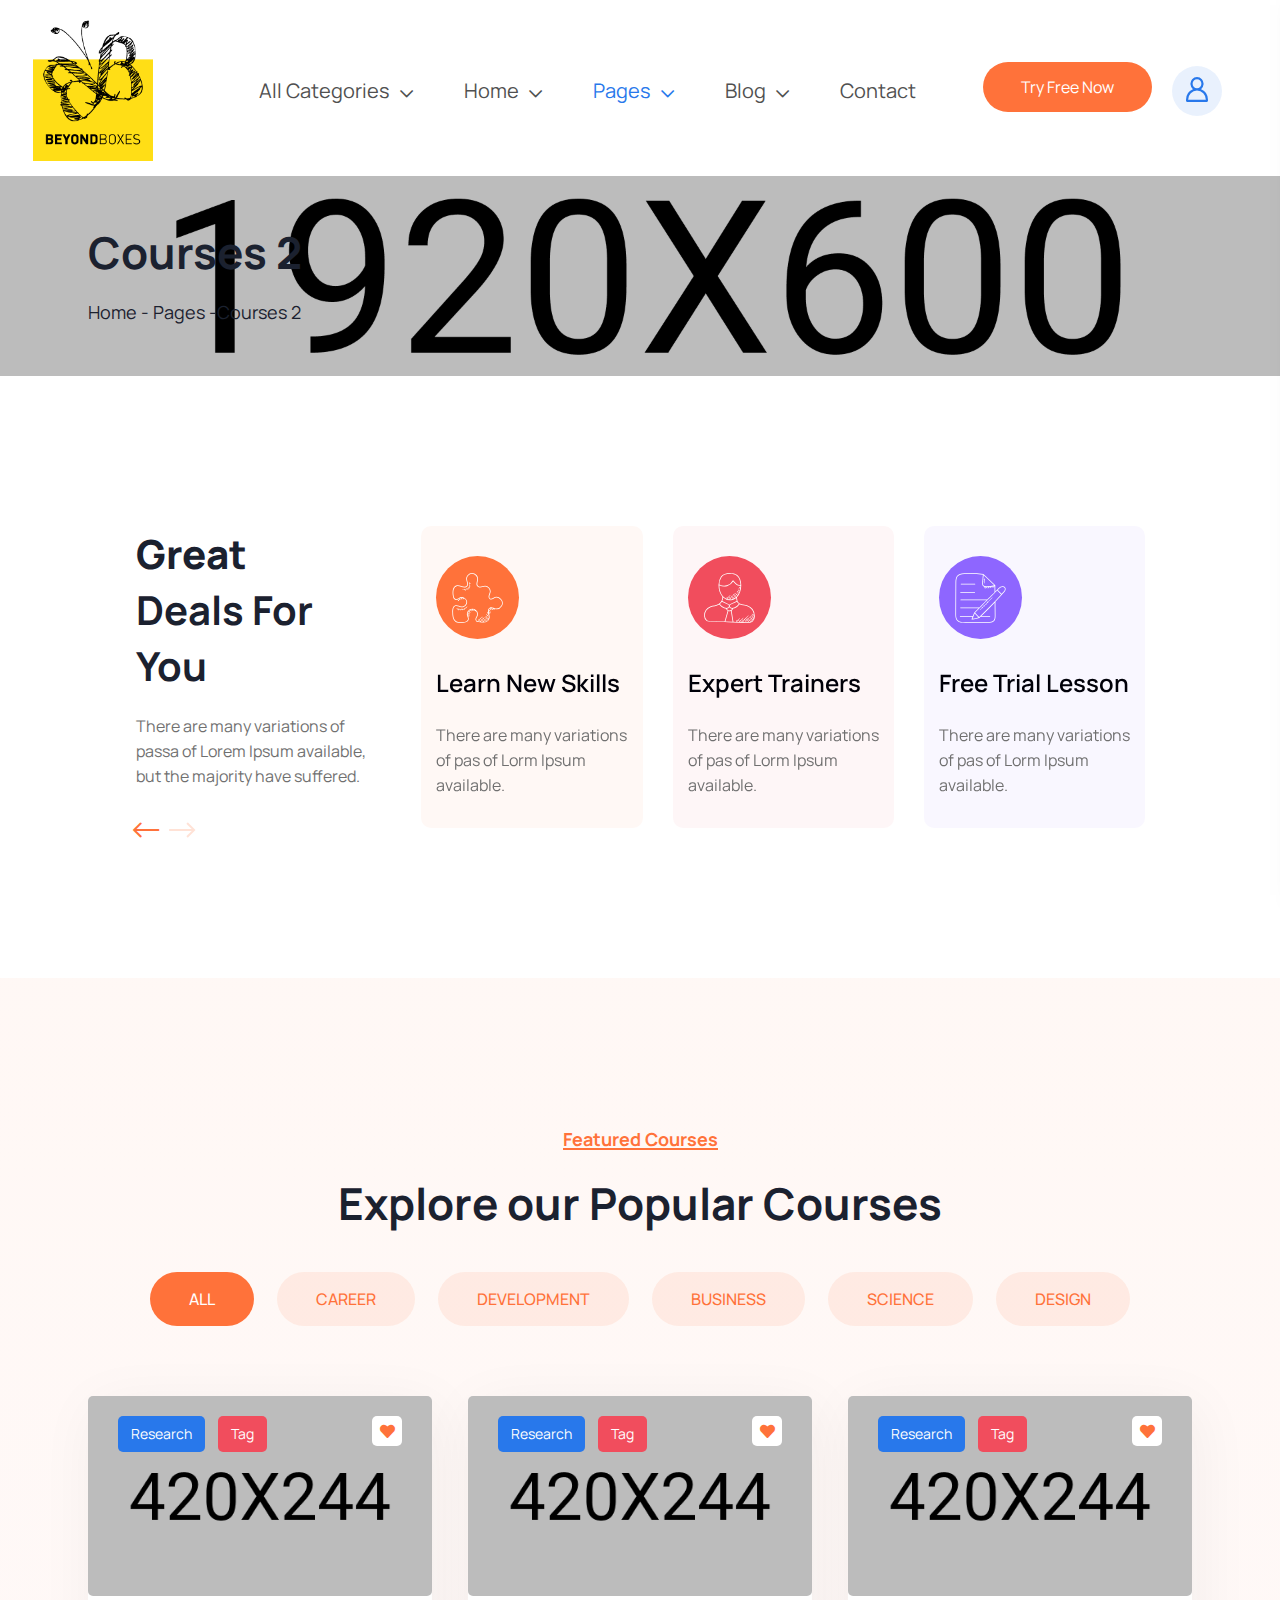
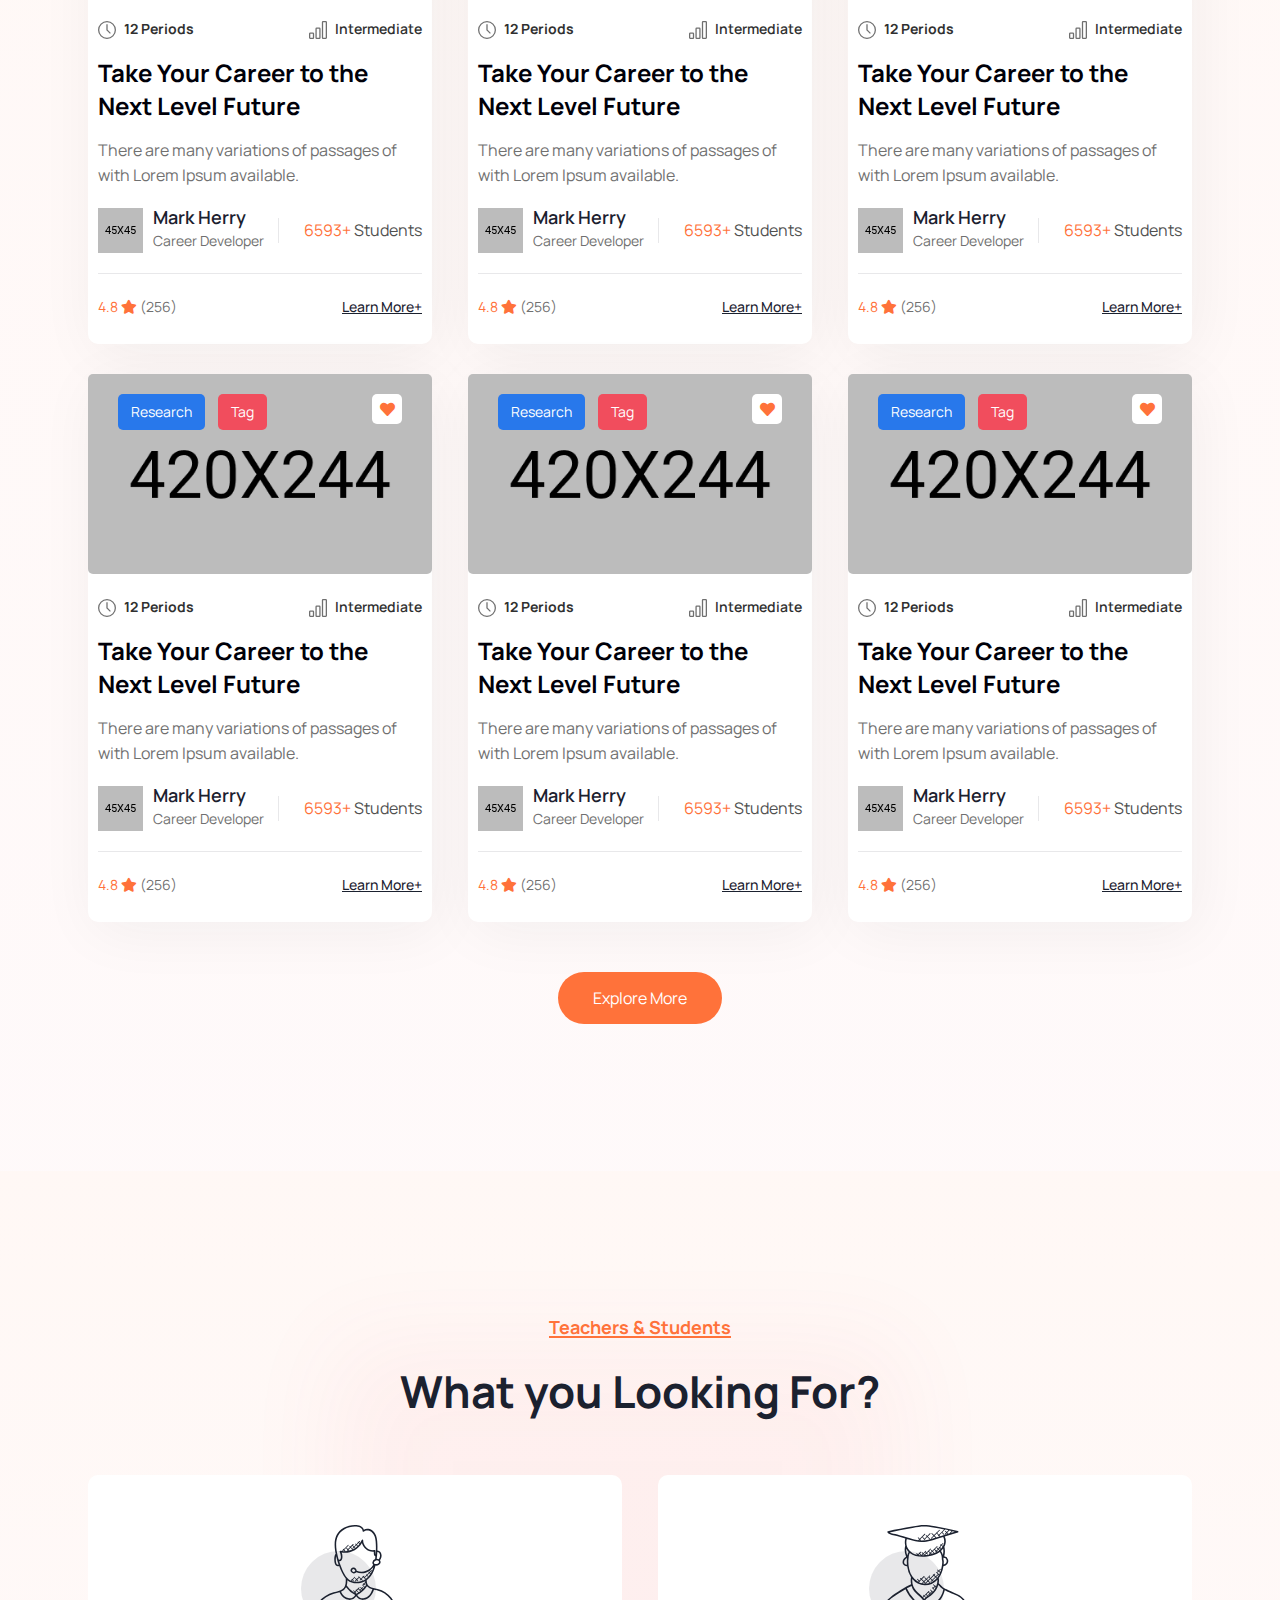
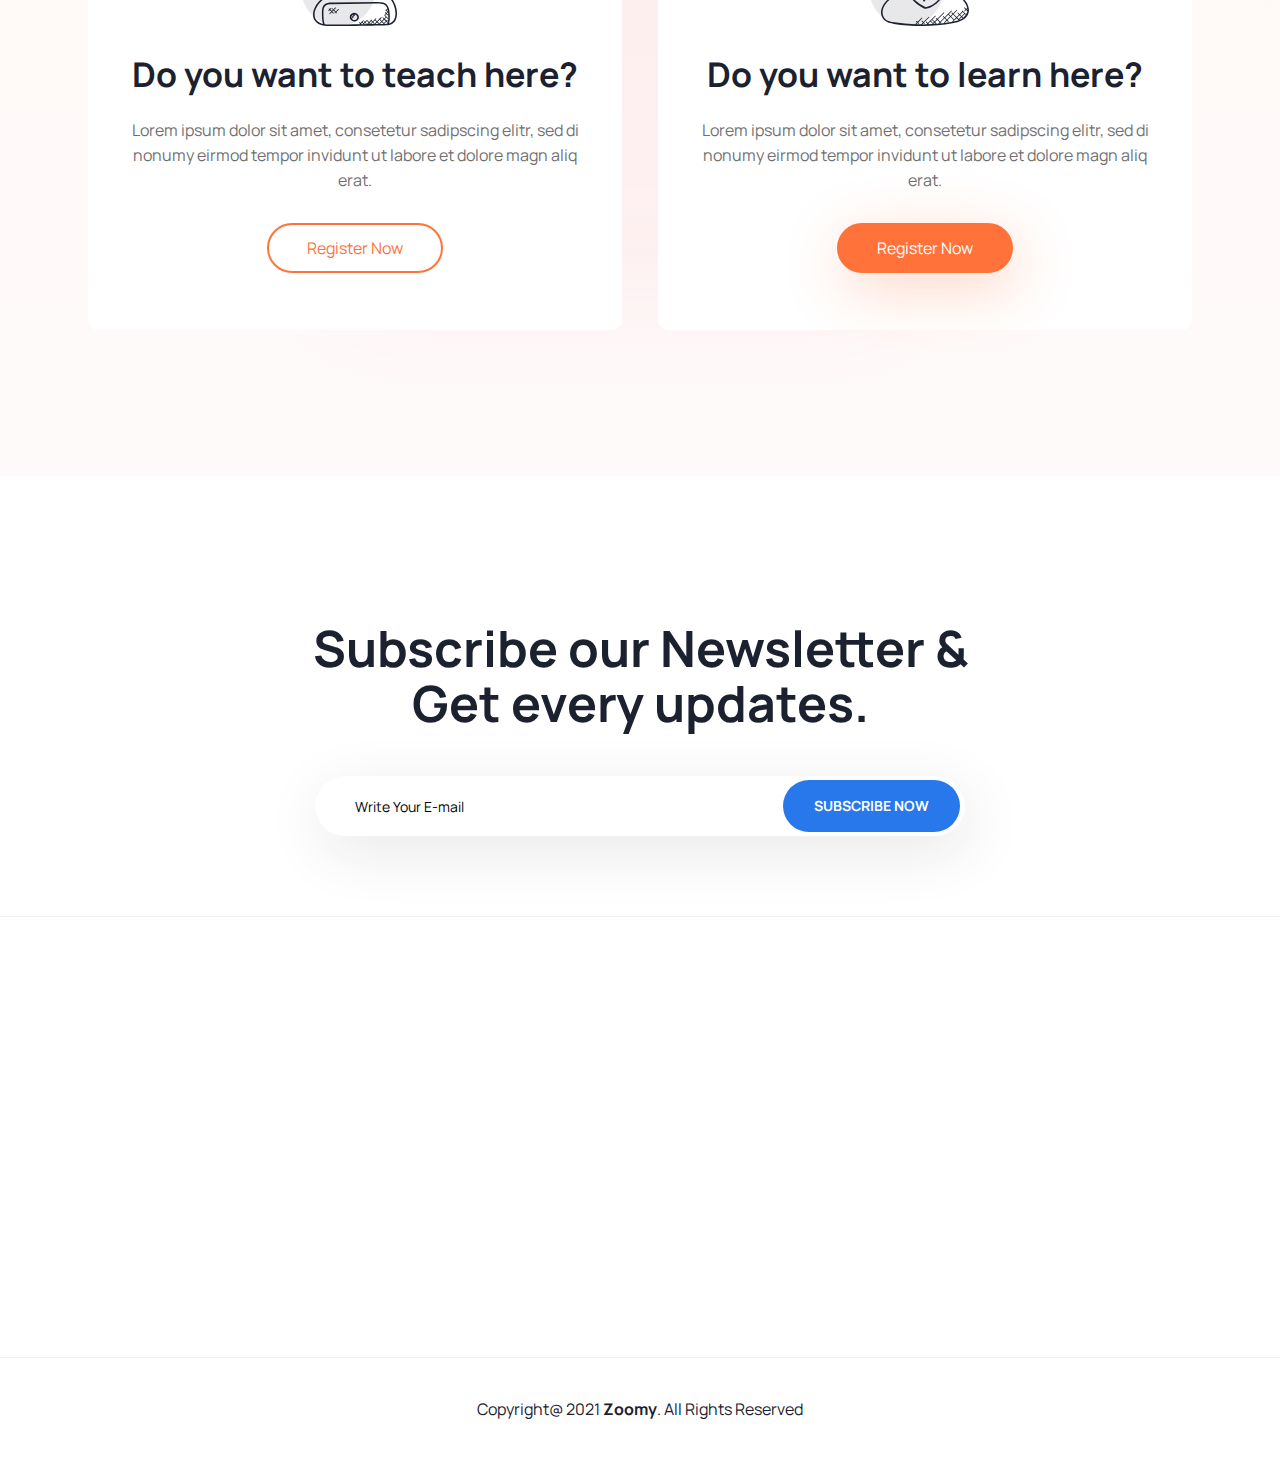
<file: courses-2.html>
<!DOCTYPE html>
<html class="no-js" lang="en">

<head>
    <meta charset="utf-8">
    <meta http-equiv="x-ua-compatible" content="ie=edge">
    <title>Zoomy - E-learning HTML5 Template</title>
    <meta name="keywords" content="online education, e-learning, coaching, education, teaching, learning">
    <meta name="description" content="Zoomy is a e-learnibg HTML template for all kinds of education, coaching, online education website">
    <meta name="viewport" content="width=device-width, initial-scale=1">

    <link rel="manifest" href="site.webmanifest">
    <link rel="shortcut icon" type="image/x-icon" href="assets/img/favicon.png">
    <!-- Place favicon.ico in the root directory -->

    <!-- CSS here -->
    <link rel="stylesheet" href="assets/css/bootstrap.min.css">
    <link rel="stylesheet" href="assets/css/owl.carousel.min.css">
    <link rel="stylesheet" href="assets/css/animate.css">
    <link rel="stylesheet" href="assets/css/magnific-popup.css">
    <link rel="stylesheet" href="assets/css/all.min.css">
    <link rel="stylesheet" href="assets/css/flaticon.css">
    <link rel="stylesheet" href="assets/css/font.css">
    <link rel="stylesheet" href="assets/css/metisMenu.css">
    <link rel="stylesheet" href="assets/css/nice-select.css">
    <link rel="stylesheet" href="assets/css/slick.css">
    <link rel="stylesheet" href="assets/css/spacing.css">
    <link rel="stylesheet" href="assets/css/main.css">
</head>

<body>
    <!--[if lte IE 9]>
            <p class="browserupgrade">You are using an <strong>outdated</strong> browser. Please <a href="https://browsehappy.com/">upgrade your browser</a> to improve your experience and security.</p>
        <![endif]-->

    <!-- Add your site or application content here -->
    <!-- preloader -->
    <div id="preloader">
        <div class="preloader">
            <span></span>
            <span></span>
        </div>
    </div>
    <!-- preloader end  -->
    <header>
        <div id="theme-menu-two" class="main-header-area main-head-three pl-100 pr-100 pt-20 pb-15">
            <div class="container-fluid">
                <div class="row align-items-center">
                    <div class="col-xl-2 col-lg-2 col-5">
                        <div class="logo"><a href="index.html"><img src="assets/img/logo/mainlogo.png" alt=""></a></div>
                    </div>
                    <div class="col-xl-7 col-lg-8 d-none d-lg-block">
                        <nav class="main-menu navbar navbar-expand-lg justify-content-center">
                            <div class="nav-container">
                                <div class="collapse navbar-collapse" id="navbarSupportedContent">
                                    <ul class="navbar-nav">
                                        <li class="nav-item dropdown mega-menu">
                                            <a class="nav-link dropdown-toggle" href="#" id="navbarDropdown" role="button" data-bs-toggle="dropdown" aria-expanded="false">
                                            All Categories 
                                            </a>
                                            <ul class="dropdown-menu submenu mega-menu__sub-menu-box" aria-labelledby="navbarDropdown">
                                                <li><a href="index.html"><span><img src="assets/img/icon/icon7.svg" alt=""></span> Business</a></li>
                                                <li><a href="index-2.html"><span><img src="assets/img/icon/icon8.svg" alt=""></span> Technology</a></li>
                                                <li><a href="index.html"><span><img src="assets/img/icon/icon9.svg" alt=""></span> Development</a></li>
                                                <li><a href="index-2.html"><span><img src="assets/img/icon/icon10.svg" alt=""></span> Photography</a></li>
                                                <li><a href="index.html"><span><img src="assets/img/icon/icon11.svg" alt=""></span> Digital Marketing</a></li>
                                                <li><a href="index-2.html"><span><img src="assets/img/icon/icon12.svg" alt=""></span> Programming</a></li>
                                                <li><a href="index.html"><span><img src="assets/img/icon/icon14.svg" alt=""></span> Videograpgy</a></li>
                                                <li><a href="index-2.html"><span><img src="assets/img/icon/icon13.svg" alt=""></span> Illustration</a></li>
                                            </ul>
                                        </li>
                                        <li class="nav-item dropdown">
                                            <a class="nav-link dropdown-toggle" href="#" id="navbarDropdown2" role="button" data-bs-toggle="dropdown" aria-expanded="false">
                                                Home
                                            </a>
                                            <ul class="dropdown-menu" aria-labelledby="navbarDropdown2">
                                                <li><a class="dropdown-item" href="index.html">Home Style 1</a></li>
                                                <li><a class="dropdown-item" href="index-2.html">Home Style 2</a></li>
                                                <li><a class="dropdown-item" href="index-3.html">Home Style 3</a></li>
                                            </ul>
                                        </li>
                                        <li class="nav-item dropdown active">
                                            <a class="nav-link dropdown-toggle" href="#" id="navbarDropdown3" role="button" data-bs-toggle="dropdown" aria-expanded="false">Pages</a>
                                            <ul class="dropdown-menu" aria-labelledby="navbarDropdown3">
                                                <li><a class="dropdown-item" href="about.html">About Us</a></li>
                                                <li><a class="dropdown-item" href="courses.html">Course One</a></li>
                                                <li><a class="dropdown-item" href="courses-2.html">Course Two</a></li>
                                                <li><a class="dropdown-item" href="course-details.html">Courses Details</a></li>
                                                <li><a class="dropdown-item" href="price.html">Price</a></li>
                                                <li><a class="dropdown-item" href="instructor.html">Instructor</a></li>
                                                <li><a class="dropdown-item" href="instructor-profile.html">Instructor Profile</a></li>
                                                <li><a class="dropdown-item" href="faq.html">FAQ</a></li>
                                            </ul>
                                        </li>
                                        <li class="nav-item dropdown">
                                            <a class="nav-link dropdown-toggle" href="#" id="navbarDropdown4" role="button" data-bs-toggle="dropdown" aria-expanded="false">
                                                Blog
                                            </a>
                                            <ul class="dropdown-menu" aria-labelledby="navbarDropdown4">
                                                <li><a class="dropdown-item" href="blog.html">Blog Grid</a></li>
                                                <li><a class="dropdown-item" href="blog-details.html">Blog Details</a></li>
                                            </ul>
                                        </li>
                                        <li class="nav-item">
                                            <a class="nav-link" href="contact.html" id="navbarDropdown5" role="button"  aria-expanded="false">Contact</a></li>
                                    </ul>
                                </div>
                            </div>
                        </nav>
                    </div>
                    <div class="col-xl-3 col-lg-2 col-7">
                        <div class="right-nav d-flex align-items-center justify-content-end">
                            <div class="right-btn mr-25 mr-xs-15">
                                <ul class="d-flex align-items-center">
                                    <li><a href="contact.html" class="theme_btn free_btn">Try Free Now</a></li>
                                    <li><a class="sign-in ml-20" href="login.html"><img src="assets/img/icon/user.svg" alt=""></a></li>
                                </ul>
                            </div>
                            <div class="hamburger-menu d-md-inline-block d-lg-none text-right">
                                <a href="javascript:void(0);">
                                    <i class="far fa-bars"></i>
                                </a>
                            </div>
                        </div>
                    </div>
                </div>
            </div>
        </div> <!-- /.theme-main-menu -->
    </header>

    <!-- slide-bar start -->
    <aside class="slide-bar">
        <div class="close-mobile-menu">
            <a href="javascript:void(0);"><i class="fas fa-times"></i></a>
        </div>

        <!-- offset-sidebar start -->
        <div class="offset-sidebar">
            <div class="offset-widget offset-logo mb-30">
                <a href="index.html">
                    <img src="assets/img/logo/header_logo_one.svg" alt="logo">
                </a>
            </div>
            <div class="offset-widget mb-40">
                <div class="info-widget">
                    <h4 class="offset-title mb-20">About Us</h4>
                    <p class="mb-30">
                        But I must explain to you how all this mistaken idea of denouncing pleasure and praising pain
                        was born and will give you a complete account of the system and expound the actual teachings of
                        the great explore
                    </p>
                    <a class="theme_btn theme_btn_bg" href="contact.html">Contact Us</a>
                </div>
            </div>
            <div class="offset-widget mb-30 pr-10">
                <div class="info-widget info-widget2">
                    <h4 class="offset-title mb-20">Contact Info</h4>
                    <p> <i class="fal fa-address-book"></i> 23/A, Miranda City Likaoli Prikano, Dope</p>
                    <p> <i class="fal fa-phone"></i> +0989 7876 9865 9 </p>
                    <p> <i class="fal fa-envelope-open"></i> info@example.com </p>
                </div>
            </div>
        </div>
        <!-- offset-sidebar end -->

        <!-- side-mobile-menu start -->
         <nav class="side-mobile-menu">
            <ul id="mobile-menu-active">
                <li class="has-dropdown">
                    <a href="index.html">Home</a>
                    <ul class="sub-menu">
                        <li><a href="index.html">Home Style 1</a></li>
                        <li><a href="index-2.html">Home Style 2</a></li>
                        <li><a href="index-3.html">Home Style 3</a></li>
                    </ul>
                </li>
                <li><a href="about.html">About</a></li>
                <li class="has-dropdown">
                    <a href="#">Pages</a>
                    <ul class="sub-menu">
                        <li><a href="courses.html">Course One</a></li>
                        <li><a href="courses-2.html">Course Two</a></li>
                        <li><a href="course-details.html">Courses Details</a></li>
                        <li><a href="price.html">Price</a></li>
                        <li><a href="instructor.html">Instructor</a></li>
                        <li><a href="instructor-profile.html">Instructor Profile</a></li>
                        <li><a href="faq.html">FAQ</a></li>
                        <li><a href="login.html">login</a></li>
                    </ul>
                </li>
                <li class="has-dropdown"><a href="#">Blogs</a>
                    <ul class="sub-menu">
                        <li><a href="blog.html">Blog Grid</a></li>
                        <li><a href="blog-details.html">Blog Details</a></li>
                    </ul>
                </li>
                <li><a href="contact.html">Contacts Us</a></li>
            </ul>
        </nav>
        <!-- side-mobile-menu end -->
    </aside>
    <div class="body-overlay"></div>
    <!-- slide-bar end -->
    

    <main>
     <!--page-title-area start-->
      <section class="page-title-area d-flex align-items-end" style="background-image: url(assets/img/page-title-bg/01.jpg);">
          <div class="container">
              <div class="row align-items-end">
                  <div class="col-lg-12">
                      <div class="page-title-wrapper mb-50">
                         <h1 class="page-title mb-25">Courses 2</h1>
                         <div class="breadcrumb-list">
                            <ul class="breadcrumb">
                                <li><a href="index.html">Home - Pages -</a></li>
                                <li><a href="#">Courses 2</a></li>
                            </ul>
                         </div>
                    </div>
                  </div>
              </div>
          </div>
      </section>
      <!--page-title-area end-->
       <!--great-deal-area start-->
       <section class="great-deal-area pt-150 pb-90 pt-md-100 pb-md-40 pt-xs-100 pb-xs-40">
           <div class="container">
               <div class="row justify-content-lg-center justify-content-start">
                   <div class="col-xl-3 col-lg-8">
                       <div class="deal-box mb-30 text-center text-xl-start">
                           <h2 class="mb-20"><b>Great</b> Deals For You</h2>
                           <p>There are many variations of passa of Lorem Ipsum available, but the majority have suffered.</p>
                       </div>
                   </div>
                   <div class="col-xl-8">
                       <div class="deal-active owl-carousel mb-30">
                            <div class="single-item">
                                <div class="single-box mb-30">
                                    <div class="single-box__icon mb-25">
                                        <img src="assets/img/icon/puzzle.svg" alt="">
                                    </div>
                                    <h4 class="sub-title mb-20">Learn New Skills</h4>
                                    <p>There are many variations of pas of Lorm Ipsum available.</p>
                                </div>
                            </div>
                            <div class="single-item">
                                <div class="single-box s-box2 mb-30">
                                    <div class="single-box__icon mb-25">
                                        <img src="assets/img/icon/manager.svg" alt="">
                                    </div>
                                    <h4 class="sub-title mb-20">Expert Trainers</h4>
                                    <p>There are many variations of pas of Lorm Ipsum available.</p>
                                </div>
                            </div>
                            <div class="single-item">
                                <div class="single-box s-box3 mb-30">
                                    <div class="single-box__icon mb-25">
                                        <img src="assets/img/icon/notepad.svg" alt="">
                                    </div>
                                    <h4 class="sub-title mb-20">Free Trial Lesson</h4>
                                    <p>There are many variations of pas of Lorm Ipsum available.</p>
                                </div>
                            </div>
                            <div class="single-item">
                                <div class="single-box mb-30">
                                    <div class="single-box__icon mb-25">
                                        <img src="assets/img/icon/puzzle.svg" alt="">
                                    </div>
                                    <h4 class="sub-title mb-20">Learn New Skills</h4>
                                    <p>There are many variations of pas of Lorm Ipsum available.</p>
                                </div>
                            </div>
                            <div class="single-item">
                                <div class="single-box s-box2 mb-30">
                                    <div class="single-box__icon mb-25">
                                        <img src="assets/img/icon/manager.svg" alt="">
                                    </div>
                                    <h4 class="sub-title mb-20">Expert Trainers</h4>
                                    <p>There are many variations of pas of Lorm Ipsum available.</p>
                                </div>
                            </div>
                       </div>
                   </div>
               </div>
           </div>
       </section>
       <!--great-deal-area end-->
       <!-- feature-course start -->
       <section class="feature-course gradient-bg pt-150 pb-120 pt-md-95 pb-md-75 pt-xs-95 pb-xs-70">
        <div class="container">
           <div class="row">
                <div class="col-xl-12">
                    <div class="section-title text-center mb-30">
                        <h5 class="bottom-line mb-25">Featured Courses</h5>
                        <h2>Explore our Popular Courses</h2>
                    </div>
                </div> 
            </div>
            <div class="row justify-content-center">
                <div class="col-xl-12 text-center">
                    <div class="portfolio-menu mb-60">
                        <button class="gf_btn active" data-filter='*'>All</button>
                        <button class="gf_btn" data-filter='.cat1'>Career</button>
                        <button class="gf_btn" data-filter='.cat2'>Development</button>
                        <button class="gf_btn" data-filter='.cat3'>Business</button>
                        <button class="gf_btn" data-filter='.cat4'>science</button>
                        <button class="gf_btn" data-filter='.cat5'>Design</button>
                    </div>
                </div>
            </div>
            <div class="grid row">
                <div class="col-lg-4 col-md-6 grid-item cat2 cat3">
                    <div class="z-gallery z-gallery-two gallery-03 mb-30">
                        <div class="z-gallery__thumb mb-20">
                            <a href="course-details.html"><img class="img-fluid" src="assets/img/course/13.jpg" alt=""></a>
                            <div class="heart-icon"><i class="fas fa-heart"></i></div>
                            <div class="research-tag">
                                <span>Research</span>
                                <span>Tag</span>
                            </div>
                        </div>
                        <div class="z-gallery__content pos-rel">
                            <div class="course__meta d-flex align-items-center justify-content-between mb-15">
                                <span><img class="icon" src="assets/img/icon/time.svg" alt="course-meta"> 12 Periods</span>
                               <span><img class="icon" src="assets/img/icon/bar-chart.svg" alt="course-meta"> Intermediate</span>
                            </div>
                            <h4 class="sub-title mb-15"><a href="course-details.html">Take Your Career to the Next Level Future</a></h4>
                            <p class="mb-20">There are many variations of passages of with Lorem Ipsum available.</p>
                            <div class="course__authors  d-xl-flex align-items-center justify-content-between mb-20">
                                <div class="course__authors-box d-flex align-items-center">
                                    <img src="assets/img/course/in7.png" alt="">
                                    <div class="course__authors-box-text ml-10">
                                        <h5>Mark Herry</h5>
                                        <span>Career Developer</span>
                                    </div>
                                </div>
                                <p><span>6593+</span> Students</p>
                            </div>
                            <div class="feedback-tag pt-20">
                                <span>4.8 <i class="fas fa-star"></i> <b>(256)</b></span>
                                <a href="course-details.html" class="read_more float-end">Learn More+</a>
                            </div>
                        </div>
                    </div>
                </div>
                <div class="col-lg-4 col-md-6 grid-item cat1 cat2">
                    <div class="z-gallery z-gallery-two gallery-03 mb-30">
                        <div class="z-gallery__thumb mb-20">
                            <a href="course-details.html"><img class="img-fluid" src="assets/img/course/14.jpg" alt=""></a>
                            <div class="heart-icon"><i class="fas fa-heart"></i></div>
                            <div class="research-tag">
                                <span>Research</span>
                                <span>Tag</span>
                            </div>
                        </div>
                        <div class="z-gallery__content pos-rel">
                            <div class="course__meta d-flex align-items-center justify-content-between mb-15">
                                <span><img class="icon" src="assets/img/icon/time.svg" alt="course-meta"> 12 Periods</span>
                               <span><img class="icon" src="assets/img/icon/bar-chart.svg" alt="course-meta"> Intermediate</span>
                            </div>
                            <h4 class="sub-title mb-15"><a href="course-details.html">Take Your Career to the Next Level Future</a></h4>
                            <p class="mb-20">There are many variations of passages of with Lorem Ipsum available.</p>
                            <div class="course__authors  d-xl-flex align-items-center justify-content-between mb-20">
                                <div class="course__authors-box d-flex align-items-center">
                                    <img src="assets/img/course/in7.png" alt="">
                                    <div class="course__authors-box-text ml-10">
                                        <h5>Mark Herry</h5>
                                        <span>Career Developer</span>
                                    </div>
                                </div>
                                <p><span>6593+</span> Students</p>
                            </div>
                            <div class="feedback-tag pt-20">
                                <span>4.8 <i class="fas fa-star"></i> <b>(256)</b></span>
                                <a href="course-details.html" class="read_more float-end">Learn More+</a>
                            </div>
                        </div>
                    </div>
                </div>
                <div class="col-lg-4 col-md-6 grid-item cat2">
                    <div class="z-gallery z-gallery-two gallery-03 mb-30">
                        <div class="z-gallery__thumb mb-20">
                            <a href="course-details.html"><img class="img-fluid" src="assets/img/course/15.jpg" alt=""></a>
                            <div class="heart-icon"><i class="fas fa-heart"></i></div>
                            <div class="research-tag">
                                <span>Research</span>
                                <span>Tag</span>
                            </div>
                        </div>
                        <div class="z-gallery__content pos-rel">
                            <div class="course__meta d-flex align-items-center justify-content-between mb-15">
                                <span><img class="icon" src="assets/img/icon/time.svg" alt="course-meta"> 12 Periods</span>
                               <span><img class="icon" src="assets/img/icon/bar-chart.svg" alt="course-meta"> Intermediate</span>
                            </div>
                            <h4 class="sub-title mb-15"><a href="course-details.html">Take Your Career to the Next Level Future</a></h4>
                            <p class="mb-20">There are many variations of passages of with Lorem Ipsum available.</p>
                            <div class="course__authors  d-xl-flex align-items-center justify-content-between mb-20">
                                <div class="course__authors-box d-flex align-items-center">
                                    <img src="assets/img/course/in7.png" alt="">
                                    <div class="course__authors-box-text ml-10">
                                        <h5>Mark Herry</h5>
                                        <span>Career Developer</span>
                                    </div>
                                </div>
                                <p><span>6593+</span> Students</p>
                            </div>
                            <div class="feedback-tag pt-20">
                                <span>4.8 <i class="fas fa-star"></i> <b>(256)</b></span>
                                <a href="course-details.html" class="read_more float-end">Learn More+</a>
                            </div>
                        </div>
                    </div>
                </div>
                <div class="col-lg-4 col-md-6 grid-item cat1">
                    <div class="z-gallery z-gallery-two gallery-03 mb-30">
                        <div class="z-gallery__thumb mb-20">
                            <a href="course-details.html"><img class="img-fluid" src="assets/img/course/16.jpg" alt=""></a>
                            <div class="heart-icon"><i class="fas fa-heart"></i></div>
                            <div class="research-tag">
                                <span>Research</span>
                                <span>Tag</span>
                            </div>
                        </div>
                        <div class="z-gallery__content pos-rel">
                            <div class="course__meta d-flex align-items-center justify-content-between mb-15">
                                <span><img class="icon" src="assets/img/icon/time.svg" alt="course-meta"> 12 Periods</span>
                               <span><img class="icon" src="assets/img/icon/bar-chart.svg" alt="course-meta"> Intermediate</span>
                            </div>
                            <h4 class="sub-title mb-15"><a href="course-details.html">Take Your Career to the Next Level Future</a></h4>
                            <p class="mb-20">There are many variations of passages of with Lorem Ipsum available.</p>
                            <div class="course__authors  d-xl-flex align-items-center justify-content-between mb-20">
                                <div class="course__authors-box d-flex align-items-center">
                                    <img src="assets/img/course/in7.png" alt="">
                                    <div class="course__authors-box-text ml-10">
                                        <h5>Mark Herry</h5>
                                        <span>Career Developer</span>
                                    </div>
                                </div>
                                <p><span>6593+</span> Students</p>
                            </div>
                            <div class="feedback-tag pt-20">
                                <span>4.8 <i class="fas fa-star"></i> <b>(256)</b></span>
                                <a href="course-details.html" class="read_more float-end">Learn More+</a>
                            </div>
                        </div>
                    </div>
                </div>
                <div class="col-lg-4 col-md-6 grid-item cat3">
                    <div class="z-gallery z-gallery-two gallery-03 mb-30">
                        <div class="z-gallery__thumb mb-20">
                            <a href="course-details.html"><img class="img-fluid" src="assets/img/course/17.jpg" alt=""></a>
                            <div class="heart-icon"><i class="fas fa-heart"></i></div>
                            <div class="research-tag">
                                <span>Research</span>
                                <span>Tag</span>
                            </div>
                        </div>
                        <div class="z-gallery__content pos-rel">
                            <div class="course__meta d-flex align-items-center justify-content-between mb-15">
                                <span><img class="icon" src="assets/img/icon/time.svg" alt="course-meta"> 12 Periods</span>
                               <span><img class="icon" src="assets/img/icon/bar-chart.svg" alt="course-meta"> Intermediate</span>
                            </div>
                            <h4 class="sub-title mb-15"><a href="course-details.html">Take Your Career to the Next Level Future</a></h4>
                            <p class="mb-20">There are many variations of passages of with Lorem Ipsum available.</p>
                            <div class="course__authors  d-xl-flex align-items-center justify-content-between mb-20">
                                <div class="course__authors-box d-flex align-items-center">
                                    <img src="assets/img/course/in7.png" alt="">
                                    <div class="course__authors-box-text ml-10">
                                        <h5>Mark Herry</h5>
                                        <span>Career Developer</span>
                                    </div>
                                </div>
                                <p><span>6593+</span> Students</p>
                            </div>
                            <div class="feedback-tag pt-20">
                                <span>4.8 <i class="fas fa-star"></i> <b>(256)</b></span>
                                <a href="course-details.html" class="read_more float-end">Learn More+</a>
                            </div>
                        </div>
                    </div>
                </div>
                <div class="col-lg-4 col-md-6 grid-item cat2 cat1">
                    <div class="z-gallery z-gallery-two gallery-03 mb-30">
                        <div class="z-gallery__thumb mb-20">
                            <a href="course-details.html"><img class="img-fluid" src="assets/img/course/18.jpg" alt=""></a>
                            <div class="heart-icon"><i class="fas fa-heart"></i></div>
                            <div class="research-tag">
                                <span>Research</span>
                                <span>Tag</span>
                            </div>
                        </div>
                        <div class="z-gallery__content pos-rel">
                            <div class="course__meta d-flex align-items-center justify-content-between mb-15">
                                <span><img class="icon" src="assets/img/icon/time.svg" alt="course-meta"> 12 Periods</span>
                               <span><img class="icon" src="assets/img/icon/bar-chart.svg" alt="course-meta"> Intermediate</span>
                            </div>
                            <h4 class="sub-title mb-15"><a href="course-details.html">Take Your Career to the Next Level Future</a></h4>
                            <p class="mb-20">There are many variations of passages of with Lorem Ipsum available.</p>
                            <div class="course__authors  d-xl-flex align-items-center justify-content-between mb-20">
                                <div class="course__authors-box d-flex align-items-center">
                                    <img src="assets/img/course/in7.png" alt="">
                                    <div class="course__authors-box-text ml-10">
                                        <h5>Mark Herry</h5>
                                        <span>Career Developer</span>
                                    </div>
                                </div>
                                <p><span>6593+</span> Students</p>
                            </div>
                            <div class="feedback-tag pt-20">
                                <span>4.8 <i class="fas fa-star"></i> <b>(256)</b></span>
                                <a href="course-details.html" class="read_more float-end">Learn More+</a>
                            </div>
                        </div>
                    </div>
                </div>
            </div>
            <div class="row">
                    <div class="col-xxl-12 mt-20 text-center mb-20">
                    <a href="courses.html" class="theme_btn">Explore More</a>
                </div>
            </div>
        </div>
       </section>
       <!-- feature-course end -->
       <!--what-loking-for start-->
       <section class="what-looking-for pos-rel gradient-bg pt-145 pb-130 pt-md-95 pb-md-80 pt-xs-95 pb-xs-80">
           <div class="what-blur-shape-one"></div>
            <div class="container">
                <div class="row justify-content-center">
                    <div class="col-lg-8">
                        <div class="section-title text-center mb-55">
                            <h5 class="bottom-line mb-25">Teachers & Students</h5>
                            <h2>What you Looking For?</h2>
                        </div>
                    </div>
                </div>
                <div class="row">
                    <div class="col-xl-6 col-lg-6 col-md-6">
                        <div class="what-box text-center mb-3">
                            <div class="what-box__icon mb-30">
                                <img src="assets/img/icon/phone-operator.svg" alt="">
                            </div>
                            <h3>Do you want to teach here?</h3>
                            <p>Lorem ipsum dolor sit amet, consetetur sadipscing elitr, sed di nonumy eirmod tempor invidunt ut labore et dolore magn aliq erat.</p>
                            <a href="contact.html" class="theme_btn border_btn">Register Now</a>
                        </div>
                    </div>
                    <div class="col-xl-6 col-lg-6 col-md-6">
                        <div class="what-box text-center mb-3">
                            <div class="what-box__icon mb-30">
                                <img src="assets/img/icon/graduate.svg" alt="">
                            </div>
                            <h3>Do you want to learn here?</h3>
                            <p>Lorem ipsum dolor sit amet, consetetur sadipscing elitr, sed di nonumy eirmod tempor invidunt ut labore et dolore magn aliq erat.</p>
                            <a href="contact.html" class="theme_btn border_btn active">Register Now</a>
                        </div>
                    </div>
                </div>
            </div>
       </section>
       <!--what-loking-for end-->
       <!-- subscribe-area start -->
       <section class="subscribe-area border-bot pt-145 pb-50 pt-md-90 pt-xs-90">
            <div class="container">
                <div class="row justify-content-center">
                    <div class="col-xl-8">
                        <div class="subscribe-wrapper text-center mb-30">
                            <h2>Subscribe our Newsletter & Get every updates.</h2>
                           <div class="subscribe-form-box pos-rel">
                                <form class="subscribe-form">
                                    <input type="text" placeholder="Write Your E-mail">
                                </form>
                                <button class="sub_btn">Subscribe Now</button>
                           </div>
                        </div>
                    </div>
                </div>
            </div>
       </section>
       <!-- subscribe-area end -->
    </main>
    <!--footer-area start-->
    <footer class="footer-area pt-70 pb-40">
        <div class="container">
            <div class="row mb-15">
                <div class="col-xl-3 col-lg-4 col-md-6  wow fadeInUp2 animated" data-wow-delay='.1s'>
                    <div class="footer__widget mb-30">
                        <div class="footer-log mb-20">
                            <a href="index.html" class="logo">
                                <img src="assets/img/logo/header_logo_one.svg" alt="">
                            </a>
                        </div>
                        <p>Lorem ipsum dolor sit amet, consetetur sadip scing elitr, sed di nonumy eirmod temporinvi dunt ut labore lorem ipsum.</p>
                        <div class="social-media footer__social mt-30">
                            <a href="#"><i class="fab fa-facebook-f"></i></a>
                            <a href="#"><i class="fab fa-twitter"></i></a>
                            <a href="#"><i class="fab fa-linkedin-in"></i></a>
                            <a href="#"><i class="fab fa-google-plus-g"></i></a>
                        </div>
                    </div>
                </div>
                <div class="col-xl-3 col-lg-4 col-md-6 wow fadeInUp2 animated" data-wow-delay='.3s'>
                    <div class="footer__widget mb-30 pl-40 pl-md-0 pl-xs-0">
                        <h6 class="widget-title mb-35">Contact us</h6>
                        <ul class="fot-list">
                            <li><a href="#">info@example.com</a></li>
                            <li><a href="#">+00 235 695 58</a></li>
                            <li><a href="#">Terms & Conditions</a></li>
                            <li><a href="#">Privacy Policy</a></li>
                            <li><a href="contact.html">Contacts</a></li>
                            <li><a href="#">Our Careers</a></li>
                        </ul>
                    </div>
                </div>
                <div class="col-xl-3 col-lg-4 col-md-6  wow fadeInUp2 animated" data-wow-delay='.5s'>
                    <div class="footer__widget mb-25 pl-90 pl-md-0 pl-xs-0">
                        <h6 class="widget-title mb-35">Quick Links</h6>
                        <ul class="fot-list">
                            <li><a href="about.html">About US</a></li>
                            <li><a href="#">Explore Pages</a></li>
                            <li><a href="#">Our Services</a></li>
                            <li><a href="#">Destinations</a></li>
                        </ul>
                    </div>
                </div>
                <div class="col-xl-3 col-lg-6 col-md-6  wow fadeInUp2 animated" data-wow-delay='.7s'>
                    <div class="footer__widget mb-30 pl-150 pl-lg-0 pl-md-0 pl-xs-0">
                        <h6 class="widget-title mb-35">Features</h6>
                        <ul class="fot-list mb-30">
                            <li><a href="index.html">Home Page</a> </li>
                            <li><a href="#">Testimonials</a></li>
                            <li><a href="blog.html">Latest News</a></li>
                            <li><a href="#">Help Center</a></li>
                        </ul>
                    </div>
                </div>
            </div>
        </div>
        <div class="copy-right-area border-bot pt-40">
            <div class="container">
                <div class="row align-items-center">
                    <div class="col-lg-12">
                        <div class="copyright text-center">
                            <h5>Copyright@ 2021 <a href="#">Zoomy</a>. All Rights Reserved</h5>
                        </div>
                    </div>
                </div>
            </div>
        </div>
    </footer>
    <!--footer-area end-->




    <!-- JS here -->

    <script src="assets/js/vendor/modernizr-3.5.0.min.js"></script>
    <script src="assets/js/vendor/jquery-2.2.4.min.js"></script>
    <script src="assets/js/popper.min.js"></script>
    <script src="assets/js/bootstrap.min.js"></script>
    <script src="assets/js/owl.carousel.min.js"></script>
    <script src="assets/js/isotope.pkgd.min.js"></script>
    <script src="assets/js/slick.min.js"></script>
    <script src="assets/js/metisMenu.min.js"></script>
    <script src="assets/js/jquery.nice-select.js"></script>
    <script src="assets/js/ajax-form.js"></script>
    <script src="assets/js/wow.min.js"></script>
    <script src="assets/js/jquery.counterup.min.js"></script>
    <script src="assets/js/waypoints.min.js"></script>
    <script src="assets/js/jquery.scrollUp.min.js"></script>
    <script src="assets/js/imagesloaded.pkgd.min.js"></script>
    <script src="assets/js/jquery.magnific-popup.min.js"></script>
    <script src="assets/js/jquery.easypiechart.js"></script>
    <script src="assets/js/plugins.js"></script>
    <script src="assets/js/main.js"></script>
</body>

</html>
</file>
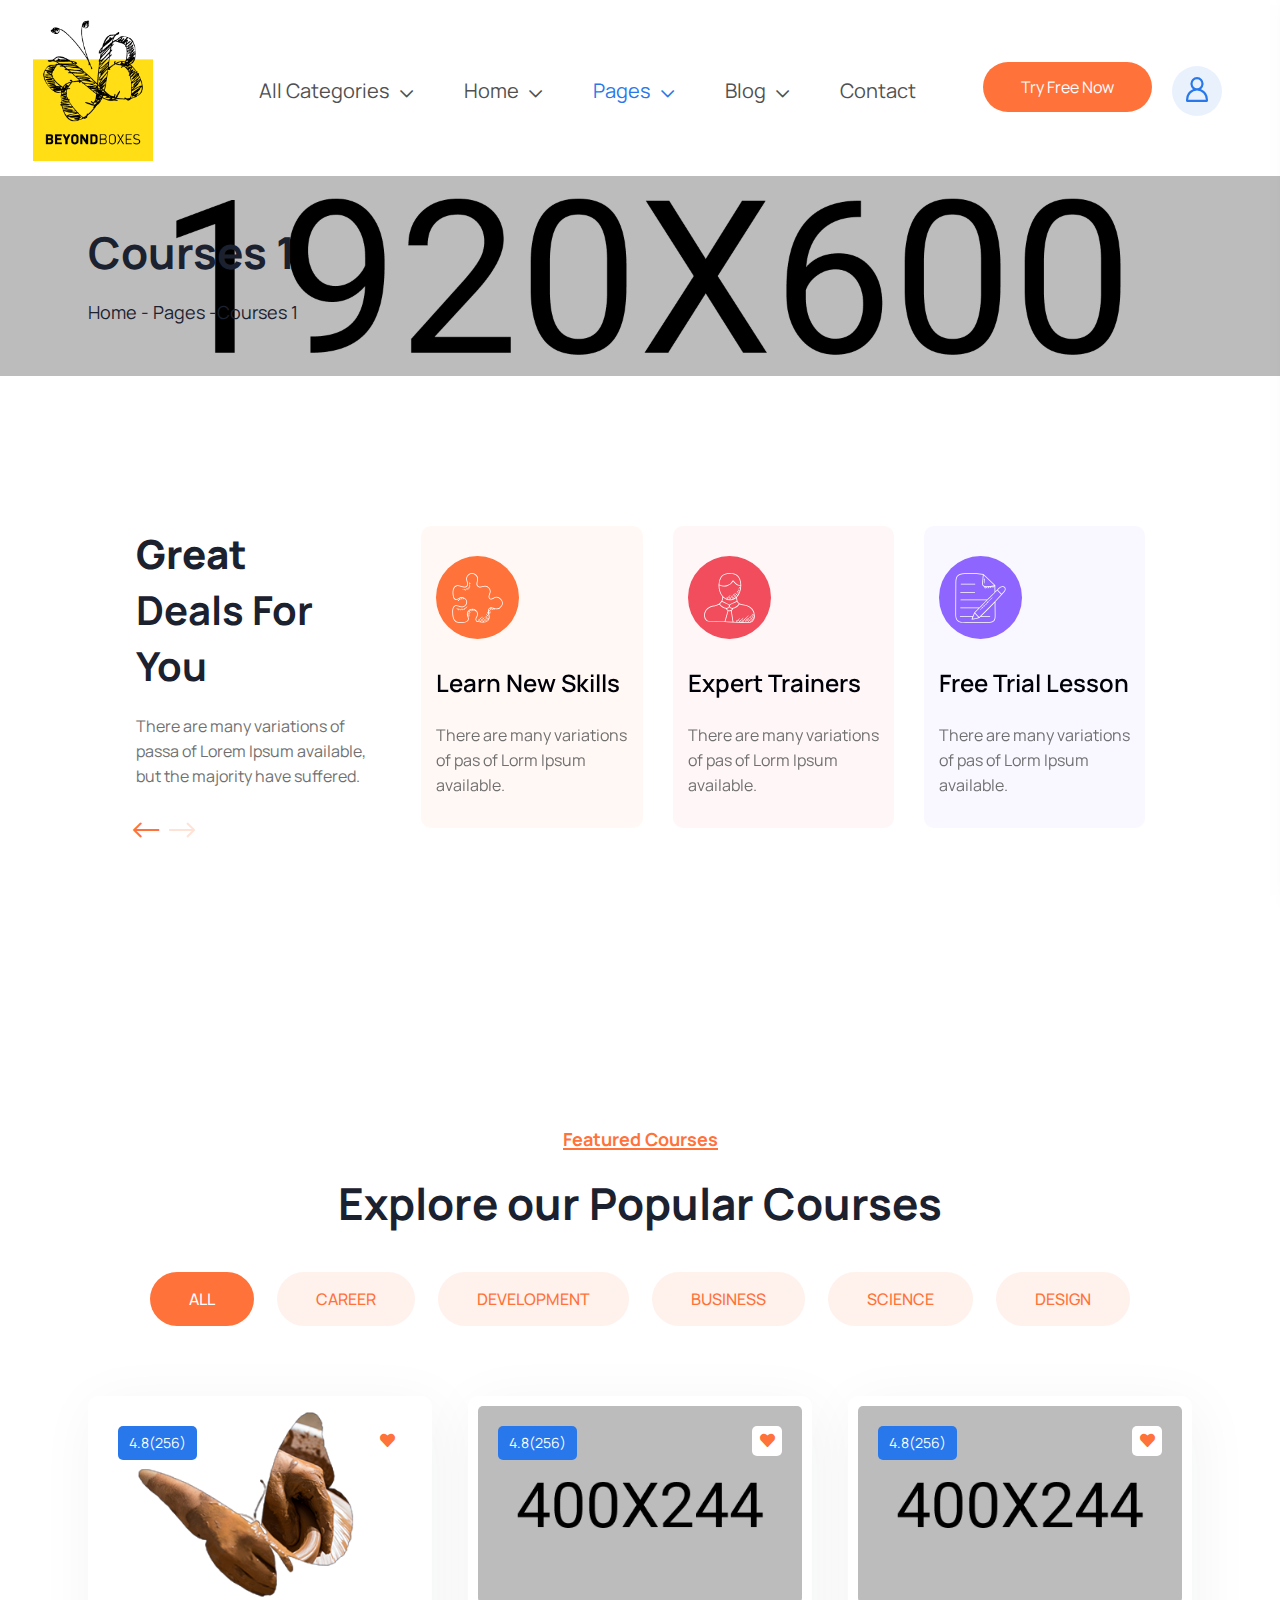
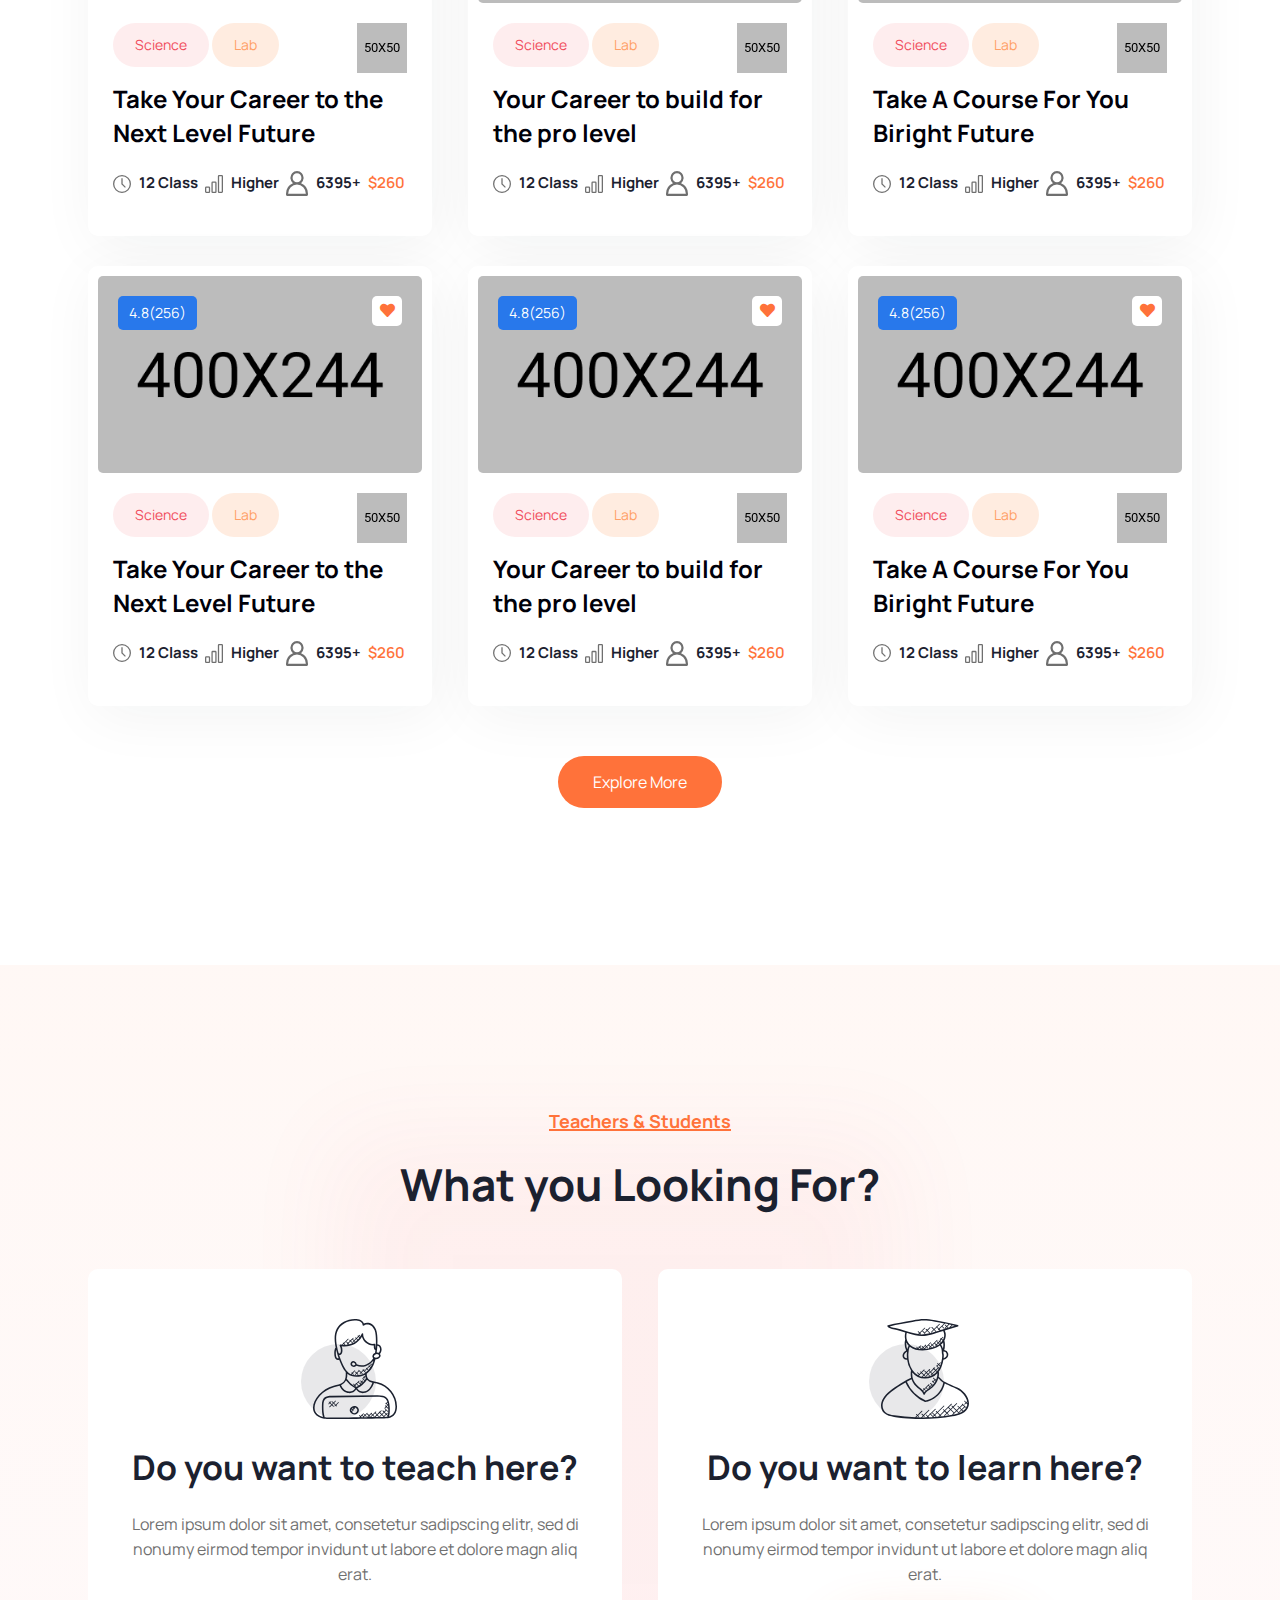
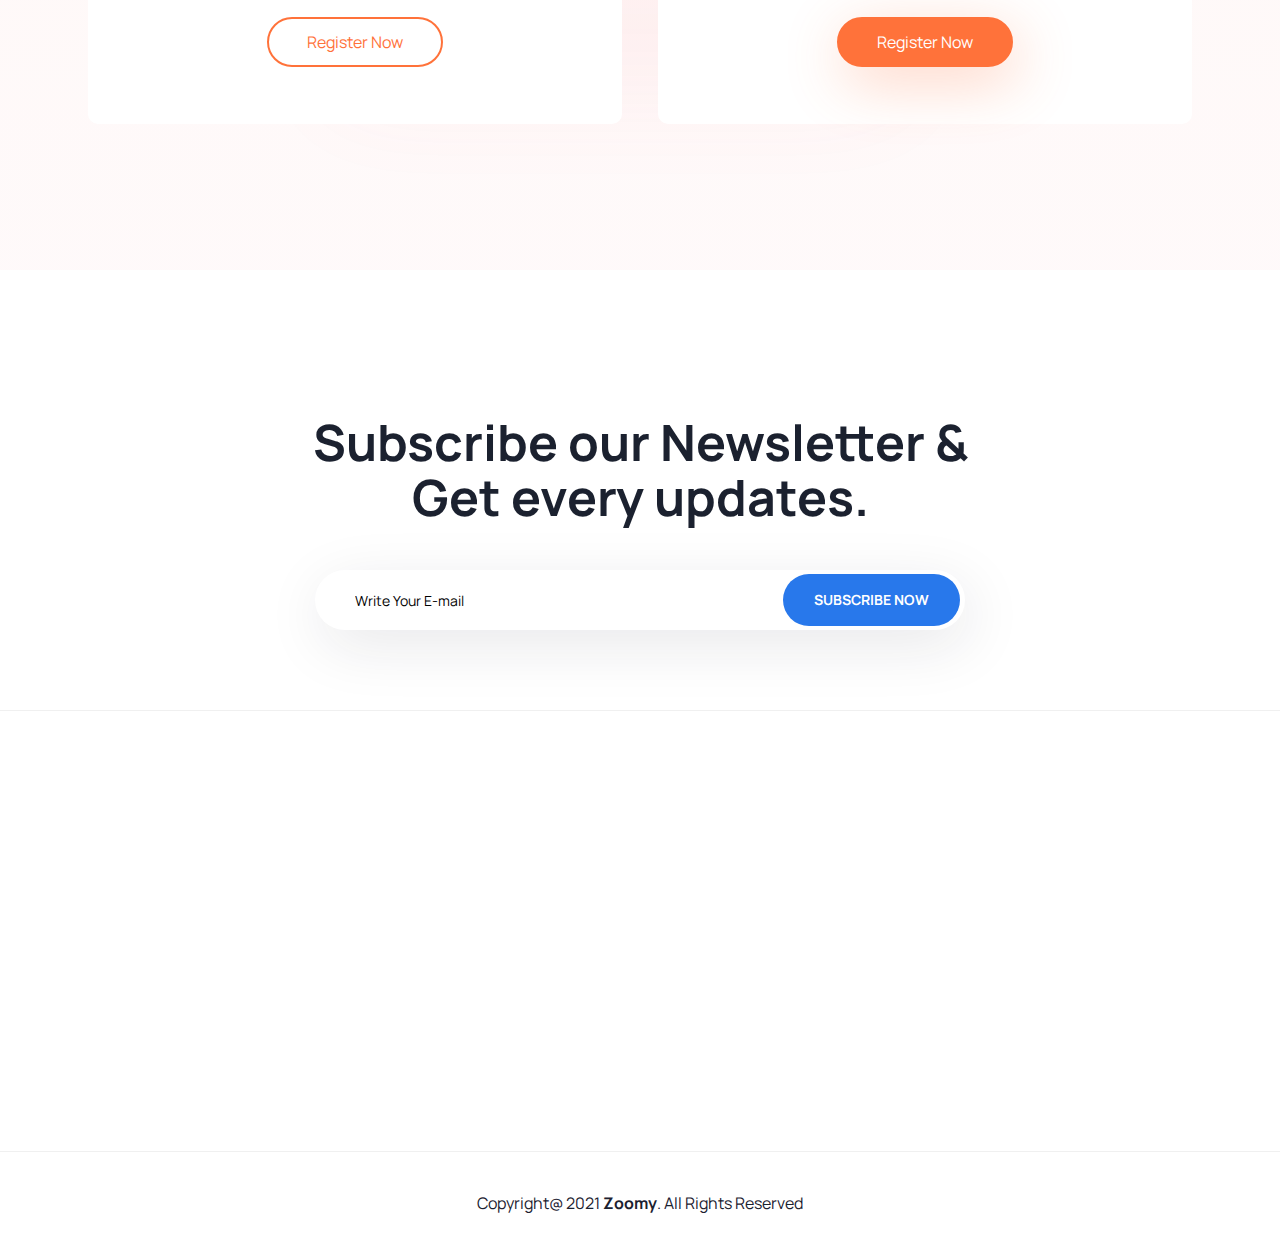
<file: courses.html>
<!DOCTYPE html>
<html class="no-js" lang="en">

<head>
    <meta charset="utf-8">
    <meta http-equiv="x-ua-compatible" content="ie=edge">
    <title>Zoomy - E-learning HTML5 Template</title>
    <meta name="keywords" content="online education, e-learning, coaching, education, teaching, learning">
    <meta name="description" content="Zoomy is a e-learnibg HTML template for all kinds of education, coaching, online education website">
    <meta name="viewport" content="width=device-width, initial-scale=1">

    <link rel="manifest" href="site.webmanifest">
    <link rel="shortcut icon" type="image/x-icon" href="assets/img/favicon.png">
    <!-- Place favicon.ico in the root directory -->

    <!-- CSS here -->
    <link rel="stylesheet" href="assets/css/bootstrap.min.css">
    <link rel="stylesheet" href="assets/css/owl.carousel.min.css">
    <link rel="stylesheet" href="assets/css/animate.css">
    <link rel="stylesheet" href="assets/css/magnific-popup.css">
    <link rel="stylesheet" href="assets/css/all.min.css">
    <link rel="stylesheet" href="assets/css/flaticon.css">
    <link rel="stylesheet" href="assets/css/font.css">
    <link rel="stylesheet" href="assets/css/metisMenu.css">
    <link rel="stylesheet" href="assets/css/nice-select.css">
    <link rel="stylesheet" href="assets/css/slick.css">
    <link rel="stylesheet" href="assets/css/spacing.css">
    <link rel="stylesheet" href="assets/css/main.css">
</head>


<body>
    <!--[if lte IE 9]>
            <p class="browserupgrade">You are using an <strong>outdated</strong> browser. Please <a href="https://browsehappy.com/">upgrade your browser</a> to improve your experience and security.</p>
        <![endif]-->

    <!-- Add your site or application content here -->
    <!-- preloader -->
    <div id="preloader">
        <div class="preloader">
            <span></span>
            <span></span>
        </div>
    </div>
    <!-- preloader end  -->
    <header>
        <div id="theme-menu-two" class="main-header-area main-head-three pl-100 pr-100 pt-20 pb-15">
            <div class="container-fluid">
                <div class="row align-items-center">
                    <div class="col-xl-2 col-lg-2 col-5">
                        <div class="logo"><a href="index.html"><img src="assets/img/logo/mainlogo.png" alt=""></a></div>
                    </div>
                    <div class="col-xl-7 col-lg-8 d-none d-lg-block">
                        <nav class="main-menu navbar navbar-expand-lg justify-content-center">
                            <div class="nav-container">
                                <div class="collapse navbar-collapse" id="navbarSupportedContent">
                                    <ul class="navbar-nav">
                                        <li class="nav-item dropdown mega-menu">
                                            <a class="nav-link dropdown-toggle" href="#" id="navbarDropdown" role="button" data-bs-toggle="dropdown" aria-expanded="false">
                                            All Categories 
                                            </a>
                                            <ul class="dropdown-menu submenu mega-menu__sub-menu-box" aria-labelledby="navbarDropdown">
                                                <li><a href="index.html"><span><img src="assets/img/icon/icon7.svg" alt=""></span> Business</a></li>
                                                <li><a href="index-2.html"><span><img src="assets/img/icon/icon8.svg" alt=""></span> Technology</a></li>
                                                <li><a href="index.html"><span><img src="assets/img/icon/icon9.svg" alt=""></span> Development</a></li>
                                                <li><a href="index-2.html"><span><img src="assets/img/icon/icon10.svg" alt=""></span> Photography</a></li>
                                                <li><a href="index.html"><span><img src="assets/img/icon/icon11.svg" alt=""></span> Digital Marketing</a></li>
                                                <li><a href="index-2.html"><span><img src="assets/img/icon/icon12.svg" alt=""></span> Programming</a></li>
                                                <li><a href="index.html"><span><img src="assets/img/icon/icon14.svg" alt=""></span> Videograpgy</a></li>
                                                <li><a href="index-2.html"><span><img src="assets/img/icon/icon13.svg" alt=""></span> Illustration</a></li>
                                            </ul>
                                        </li>
                                        <li class="nav-item dropdown">
                                            <a class="nav-link dropdown-toggle" href="#" id="navbarDropdown2" role="button" data-bs-toggle="dropdown" aria-expanded="false">
                                                Home
                                            </a>
                                            <ul class="dropdown-menu" aria-labelledby="navbarDropdown2">
                                                <li><a class="dropdown-item" href="index.html">Home Style 1</a></li>
                                                <li><a class="dropdown-item" href="index-2.html">Home Style 2</a></li>
                                                <li><a class="dropdown-item" href="index-3.html">Home Style 3</a></li>
                                            </ul>
                                        </li>
                                        <li class="nav-item dropdown active">
                                            <a class="nav-link dropdown-toggle" href="#" id="navbarDropdown3" role="button" data-bs-toggle="dropdown" aria-expanded="false">Pages</a>
                                            <ul class="dropdown-menu" aria-labelledby="navbarDropdown3">
                                                <li><a class="dropdown-item" href="about.html">About Us</a></li>
                                                <li><a class="dropdown-item" href="courses.html">Course One</a></li>
                                                <li><a class="dropdown-item" href="courses-2.html">Course Two</a></li>
                                                <li><a class="dropdown-item" href="course-details.html">Courses Details</a></li>
                                                <li><a class="dropdown-item" href="price.html">Price</a></li>
                                                <li><a class="dropdown-item" href="instructor.html">Instructor</a></li>
                                                <li><a class="dropdown-item" href="instructor-profile.html">Instructor Profile</a></li>
                                                <li><a class="dropdown-item" href="faq.html">FAQ</a></li>
                                            </ul>
                                        </li>
                                        <li class="nav-item dropdown">
                                            <a class="nav-link dropdown-toggle" href="#" id="navbarDropdown4" role="button" data-bs-toggle="dropdown" aria-expanded="false">
                                                Blog
                                            </a>
                                            <ul class="dropdown-menu" aria-labelledby="navbarDropdown4">
                                                <li><a class="dropdown-item" href="blog.html">Blog Grid</a></li>
                                                <li><a class="dropdown-item" href="blog-details.html">Blog Details</a></li>
                                            </ul>
                                        </li>
                                        <li class="nav-item">
                                            <a class="nav-link" href="contact.html" id="navbarDropdown5" role="button"  aria-expanded="false">Contact</a></li>
                                    </ul>
                                </div>
                            </div>
                        </nav>
                    </div>
                    <div class="col-xl-3 col-lg-2 col-7">
                        <div class="right-nav d-flex align-items-center justify-content-end">
                            <div class="right-btn mr-25 mr-xs-15">
                                <ul class="d-flex align-items-center">
                                    <li><a href="contact.html" class="theme_btn free_btn">Try Free Now</a></li>
                                    <li><a class="sign-in ml-20" href="login.html"><img src="assets/img/icon/user.svg" alt=""></a></li>
                                </ul>
                            </div>
                            <div class="hamburger-menu d-md-inline-block d-lg-none text-right">
                                <a href="javascript:void(0);">
                                    <i class="far fa-bars"></i>
                                </a>
                            </div>
                        </div>
                    </div>
                </div>
            </div>
        </div> <!-- /.theme-main-menu -->
    </header>

    <!-- slide-bar start -->
    <aside class="slide-bar">
        <div class="close-mobile-menu">
            <a href="javascript:void(0);"><i class="fas fa-times"></i></a>
        </div>

        <!-- offset-sidebar start -->
        <div class="offset-sidebar">
            <div class="offset-widget offset-logo mb-30">
                <a href="index.html">
                    <img src="assets/img/logo/header_logo_one.svg" alt="logo">
                </a>
            </div>
            <div class="offset-widget mb-40">
                <div class="info-widget">
                    <h4 class="offset-title mb-20">About Us</h4>
                    <p class="mb-30">
                        But I must explain to you how all this mistaken idea of denouncing pleasure and praising pain
                        was born and will give you a complete account of the system and expound the actual teachings of
                        the great explore
                    </p>
                    <a class="theme_btn theme_btn_bg" href="contact.html">Contact Us</a>
                </div>
            </div>
            <div class="offset-widget mb-30 pr-10">
                <div class="info-widget info-widget2">
                    <h4 class="offset-title mb-20">Contact Info</h4>
                    <p> <i class="fal fa-address-book"></i> 23/A, Miranda City Likaoli Prikano, Dope</p>
                    <p> <i class="fal fa-phone"></i> +0989 7876 9865 9 </p>
                    <p> <i class="fal fa-envelope-open"></i> info@example.com </p>
                </div>
            </div>
        </div>
        <!-- offset-sidebar end -->

        <!-- side-mobile-menu start -->
         <nav class="side-mobile-menu">
            <ul id="mobile-menu-active">
                <li class="has-dropdown">
                    <a href="index.html">Home</a>
                    <ul class="sub-menu">
                        <li><a href="index.html">Home Style 1</a></li>
                        <li><a href="index-2.html">Home Style 2</a></li>
                        <li><a href="index-3.html">Home Style 3</a></li>
                    </ul>
                </li>
                <li><a href="about.html">About</a></li>
                <li class="has-dropdown">
                    <a href="#">Pages</a>
                    <ul class="sub-menu">
                        <li><a href="courses.html">Course One</a></li>
                        <li><a href="courses-2.html">Course Two</a></li>
                        <li><a href="course-details.html">Courses Details</a></li>
                        <li><a href="price.html">Price</a></li>
                        <li><a href="instructor.html">Instructor</a></li>
                        <li><a href="instructor-profile.html">Instructor Profile</a></li>
                        <li><a href="faq.html">FAQ</a></li>
                        <li><a href="login.html">login</a></li>
                    </ul>
                </li>
                <li class="has-dropdown"><a href="#">Blogs</a>
                    <ul class="sub-menu">
                        <li><a href="blog.html">Blog Grid</a></li>
                        <li><a href="blog-details.html">Blog Details</a></li>
                    </ul>
                </li>
                <li><a href="contact.html">Contacts Us</a></li>
            </ul>
        </nav>
        <!-- side-mobile-menu end -->
    </aside>
    <div class="body-overlay"></div>
    <!-- slide-bar end -->
    

    <main>
     <!--page-title-area start-->
      <section class="page-title-area d-flex align-items-end" style="background-image: url(assets/img/page-title-bg/01.jpg);">
          <div class="container">
              <div class="row align-items-end">
                  <div class="col-lg-12">
                      <div class="page-title-wrapper mb-50">
                         <h1 class="page-title mb-25">Courses 1</h1>
                         <div class="breadcrumb-list">
                            <ul class="breadcrumb">
                                <li><a href="index.html">Home - Pages -</a></li>
                                <li><a href="#">Courses 1</a></li>
                            </ul>
                         </div>
                    </div>
                  </div>
              </div>
          </div>
      </section>
      <!--page-title-area end-->
       <!--great-deal-area start-->
       <section class="great-deal-area pt-150 pb-90 pt-md-90 pb-md-40 pt-xs-100 pb-xs-40">
           <div class="container">
               <div class="row justify-content-lg-center justify-content-start">
                   <div class="col-xl-3 col-lg-8">
                       <div class="deal-box mb-30 text-center text-xl-start">
                           <h2 class="mb-20"><b>Great</b> Deals For You</h2>
                           <p>There are many variations of passa of Lorem Ipsum available, but the majority have suffered.</p>
                       </div>
                   </div>
                   <div class="col-xl-8">
                       <div class="deal-active owl-carousel mb-30">
                            <div class="single-item">
                                <div class="single-box mb-30">
                                    <div class="single-box__icon mb-25">
                                        <img src="assets/img/icon/puzzle.svg" alt="">
                                    </div>
                                    <h4 class="sub-title mb-20">Learn New Skills</h4>
                                    <p>There are many variations of pas of Lorm Ipsum available.</p>
                                </div>
                            </div>
                            <div class="single-item">
                                <div class="single-box s-box2 mb-30">
                                    <div class="single-box__icon mb-25">
                                        <img src="assets/img/icon/manager.svg" alt="">
                                    </div>
                                    <h4 class="sub-title mb-20">Expert Trainers</h4>
                                    <p>There are many variations of pas of Lorm Ipsum available.</p>
                                </div>
                            </div>
                            <div class="single-item">
                                <div class="single-box s-box3 mb-30">
                                    <div class="single-box__icon mb-25">
                                        <img src="assets/img/icon/notepad.svg" alt="">
                                    </div>
                                    <h4 class="sub-title mb-20">Free Trial Lesson</h4>
                                    <p>There are many variations of pas of Lorm Ipsum available.</p>
                                </div>
                            </div>
                            <div class="single-item">
                                <div class="single-box mb-30">
                                    <div class="single-box__icon mb-25">
                                        <img src="assets/img/icon/puzzle.svg" alt="">
                                    </div>
                                    <h4 class="sub-title mb-20">Learn New Skills</h4>
                                    <p>There are many variations of pas of Lorm Ipsum available.</p>
                                </div>
                            </div>
                            <div class="single-item">
                                <div class="single-box s-box2 mb-30">
                                    <div class="single-box__icon mb-25">
                                        <img src="assets/img/icon/manager.svg" alt="">
                                    </div>
                                    <h4 class="sub-title mb-20">Expert Trainers</h4>
                                    <p>There are many variations of pas of Lorm Ipsum available.</p>
                                </div>
                            </div>
                       </div>
                   </div>
               </div>
           </div>
       </section>
       <!--great-deal-area end-->
       <!-- feature-course start -->
        <section class="feature-course pt-150 pb-130 pt-md-95 pb-md-80 pt-xs-95 pb-xs-80">
            <div class="container">
                <div class="row">
                   <div class="col-xl-12">
                        <div class="section-title text-center mb-30">
                            <h5 class="bottom-line mb-25">Featured Courses</h5>
                            <h2>Explore our Popular Courses</h2>
                        </div>
                    </div> 
                </div>
                <div class="row justify-content-center">
                    <div class="col-xl-12 text-center">
                        <div class="portfolio-menu mb-60">
                            <button class="gf_btn active" data-filter='*'>All</button>
                            <button class="gf_btn" data-filter='.cat1'>Career</button>
                            <button class="gf_btn" data-filter='.cat2'>Development</button>
                            <button class="gf_btn" data-filter='.cat3'>Business</button>
                            <button class="gf_btn" data-filter='.cat4'>science</button>
                            <button class="gf_btn" data-filter='.cat5'>Design</button>
                        </div>
                    </div>
                </div>
                <div class="grid row">
                    <div class="col-lg-4 col-md-6 grid-item cat2 cat3">
                        <div class="z-gallery mb-30">
                            <div class="z-gallery__thumb mb-20">
                                <a href="course-details.html"><img class="img-fluid" src="assets/img/course/01.png" alt=""></a>
                                <div class="feedback-tag">4.8(256)</div>
                                <div class="heart-icon"><i class="fas fa-heart"></i></div>
                            </div>
                            <div class="z-gallery__content">
                                <div class="course__tag mb-15">
                                    <span>Science</span>
                                    <span>Lab</span>
                                    <a class="f-right" href="instructor-details.html"><img src="assets/img/course/in1.png" alt=""></a>
                                </div>
                                <h4 class="sub-title mb-20"><a href="course-details.html">Take Your Career to the Next Level Future</a></h4>
                                <div class="course__meta">
                                    <span><img class="icon" src="assets/img/icon/time.svg" alt="course-meta"> 12 Class</span>
                                    <span><img class="icon" src="assets/img/icon/bar-chart.svg" alt="course-meta"> Higher</span>
                                    <span><img class="icon" src="assets/img/icon/user.svg" alt="course-meta"> 6395+</span>
                                    <span>$260</span>
                                </div>
                            </div>
                        </div>
                    </div>
                    <div class="col-lg-4 col-md-6 grid-item cat1 cat3 cat4">
                       <div class="z-gallery mb-30">
                            <div class="z-gallery__thumb mb-20">
                                <a href="course-details.html"><img class="img-fluid" src="assets/img/course/02.png" alt=""></a>
                                <div class="feedback-tag">4.8(256)</div>
                                <div class="heart-icon"><i class="fas fa-heart"></i></div>
                            </div>
                            <div class="z-gallery__content">
                                <div class="course__tag mb-15">
                                    <span>Science</span>
                                    <span>Lab</span>
                                    <a class="f-right" href="instructor-details.html"><img src="assets/img/course/in2.png" alt=""></a>
                                </div>
                                <h4 class="sub-title mb-20"><a href="course-details.html">Your Career to build for the pro level</a></h4>
                                <div class="course__meta">
                                    <span><img class="icon" src="assets/img/icon/time.svg" alt="course-meta"> 12 Class</span>
                                    <span><img class="icon" src="assets/img/icon/bar-chart.svg" alt="course-meta"> Higher</span>
                                    <span><img class="icon" src="assets/img/icon/user.svg" alt="course-meta"> 6395+</span>
                                    <span>$260</span>
                                </div>
                            </div>
                        </div>
                    </div>
                    <div class="col-lg-4 col-md-6 grid-item cat2 cat1 cat5">
                        <div class="z-gallery mb-30">
                            <div class="z-gallery__thumb mb-20">
                                <a href="course-details.html"><img class="img-fluid" src="assets/img/course/03.png" alt=""></a>
                                <div class="feedback-tag">4.8(256)</div>
                                <div class="heart-icon"><i class="fas fa-heart"></i></div>
                            </div>
                            <div class="z-gallery__content">
                                <div class="course__tag mb-15">
                                    <span>Science</span>
                                    <span>Lab</span>
                                    <a class="f-right" href="instructor-details.html"><img src="assets/img/course/in3.png" alt=""></a>
                                </div>
                                <h4 class="sub-title mb-20"><a href="course-details.html">Take A Course For You Biright Future</a></h4>
                                <div class="course__meta">
                                    <span><img class="icon" src="assets/img/icon/time.svg" alt="course-meta"> 12 Class</span>
                                    <span><img class="icon" src="assets/img/icon/bar-chart.svg" alt="course-meta"> Higher</span>
                                    <span><img class="icon" src="assets/img/icon/user.svg" alt="course-meta"> 6395+</span>
                                    <span>$260</span>
                                </div>
                            </div>
                        </div>
                    </div>
                    <div class="col-lg-4 col-md-6 grid-item cat2 cat3">
                        <div class="z-gallery mb-30">
                            <div class="z-gallery__thumb mb-20">
                                <a href="course-details.html"><img class="img-fluid" src="assets/img/course/04.png" alt=""></a>
                                <div class="feedback-tag">4.8(256)</div>
                                <div class="heart-icon"><i class="fas fa-heart"></i></div>
                            </div>
                            <div class="z-gallery__content">
                                <div class="course__tag mb-15">
                                    <span>Science</span>
                                    <span>Lab</span>
                                    <a class="f-right" href="instructor-details.html"><img src="assets/img/course/in4.png" alt=""></a>
                                </div>
                                <h4 class="sub-title mb-20"><a href="course-details.html">Take Your Career to the Next Level Future</a></h4>
                                <div class="course__meta">
                                    <span><img class="icon" src="assets/img/icon/time.svg" alt="course-meta"> 12 Class</span>
                                    <span><img class="icon" src="assets/img/icon/bar-chart.svg" alt="course-meta"> Higher</span>
                                    <span><img class="icon" src="assets/img/icon/user.svg" alt="course-meta"> 6395+</span>
                                    <span>$260</span>
                                </div>
                            </div>
                        </div>
                    </div>
                    <div class="col-lg-4 col-md-6 grid-item cat5 cat4">
                        <div class="z-gallery mb-30">
                            <div class="z-gallery__thumb mb-20">
                                <a href="course-details.html"><img class="img-fluid" src="assets/img/course/05.png" alt=""></a>
                                <div class="feedback-tag">4.8(256)</div>
                                <div class="heart-icon"><i class="fas fa-heart"></i></div>
                            </div>
                            <div class="z-gallery__content">
                                <div class="course__tag mb-15">
                                    <span>Science</span>
                                    <span>Lab</span>
                                    <a class="f-right" href="instructor-details.html"><img src="assets/img/course/in5.png" alt=""></a>
                                </div>
                                <h4 class="sub-title mb-20"><a href="course-details.html">Your Career to build for the pro level</a></h4>
                                <div class="course__meta">
                                    <span><img class="icon" src="assets/img/icon/time.svg" alt="course-meta"> 12 Class</span>
                                    <span><img class="icon" src="assets/img/icon/bar-chart.svg" alt="course-meta"> Higher</span>
                                    <span><img class="icon" src="assets/img/icon/user.svg" alt="course-meta"> 6395+</span>
                                    <span>$260</span>
                                </div>
                            </div>
                        </div>
                    </div>
                    <div class="col-lg-4 col-md-6 grid-item cat3 cat1">
                        <div class="z-gallery mb-30">
                            <div class="z-gallery__thumb mb-20">
                                <a href="course-details.html"><img class="img-fluid" src="assets/img/course/06.png" alt=""></a>
                                <div class="feedback-tag">4.8(256)</div>
                                <div class="heart-icon"><i class="fas fa-heart"></i></div>
                            </div>
                            <div class="z-gallery__content">
                                <div class="course__tag mb-15">
                                    <span>Science</span>
                                    <span>Lab</span>
                                    <a class="f-right" href="instructor-details.html"><img src="assets/img/course/in6.png" alt=""></a>
                                </div>
                                <h4 class="sub-title mb-20"><a href="course-details.html">Take A Course For You Biright Future</a></h4>
                                <div class="course__meta">
                                    <span><img class="icon" src="assets/img/icon/time.svg" alt="course-meta"> 12 Class</span>
                                    <span><img class="icon" src="assets/img/icon/bar-chart.svg" alt="course-meta"> Higher</span>
                                    <span><img class="icon" src="assets/img/icon/user.svg" alt="course-meta"> 6395+</span>
                                    <span>$260</span>
                                </div>
                            </div>
                        </div>
                    </div>
                </div>
                <div class="row">
                     <div class="col-xxl-12 mt-20 text-center mb-20">
                        <a href="courses.html" class="theme_btn">Explore More</a>
                    </div>
                </div>
            </div>
        </section>
        <!-- feature-course end -->
       <!--what-loking-for start-->
       <section class="what-looking-for pos-rel gradient-bg pt-145 pb-130 pt-md-95 pb-md-80 pt-xs-95 pb-xs-80">
           <div class="what-blur-shape-one"></div>
            <div class="container">
                <div class="row justify-content-center">
                    <div class="col-lg-8">
                        <div class="section-title text-center mb-55">
                            <h5 class="bottom-line mb-25">Teachers & Students</h5>
                            <h2>What you Looking For?</h2>
                        </div>
                    </div>
                </div>
                <div class="row">
                    <div class="col-xl-6 col-lg-6 col-md-6">
                        <div class="what-box text-center mb-3">
                            <div class="what-box__icon mb-30">
                                <img src="assets/img/icon/phone-operator.svg" alt="">
                            </div>
                            <h3>Do you want to teach here?</h3>
                            <p>Lorem ipsum dolor sit amet, consetetur sadipscing elitr, sed di nonumy eirmod tempor invidunt ut labore et dolore magn aliq erat.</p>
                            <a href="contact.html" class="theme_btn border_btn">Register Now</a>
                        </div>
                    </div>
                    <div class="col-xl-6 col-lg-6 col-md-6">
                        <div class="what-box text-center mb-3">
                            <div class="what-box__icon mb-30">
                                <img src="assets/img/icon/graduate.svg" alt="">
                            </div>
                            <h3>Do you want to learn here?</h3>
                            <p>Lorem ipsum dolor sit amet, consetetur sadipscing elitr, sed di nonumy eirmod tempor invidunt ut labore et dolore magn aliq erat.</p>
                            <a href="contact.html" class="theme_btn border_btn active">Register Now</a>
                        </div>
                    </div>
                </div>
            </div>
       </section>
       <!--what-loking-for end-->
       <!-- subscribe-area start -->
       <section class="subscribe-area border-bot pt-145 pb-50 pt-md-90 pt-xs-90">
            <div class="container">
                <div class="row justify-content-center">
                    <div class="col-xl-8">
                        <div class="subscribe-wrapper text-center mb-30">
                            <h2>Subscribe our Newsletter & Get every updates.</h2>
                           <div class="subscribe-form-box pos-rel">
                                <form class="subscribe-form">
                                    <input type="text" placeholder="Write Your E-mail">
                                </form>
                                <button class="sub_btn">Subscribe Now</button>
                           </div>
                        </div>
                    </div>
                </div>
            </div>
       </section>
       <!-- subscribe-area end -->
    </main>
    <!--footer-area start-->
    <footer class="footer-area pt-70 pb-40">
        <div class="container">
            <div class="row mb-15">
                <div class="col-xl-3 col-lg-4 col-md-6  wow fadeInUp2 animated" data-wow-delay='.1s'>
                    <div class="footer__widget mb-30">
                        <div class="footer-log mb-20">
                            <a href="index.html" class="logo">
                                <img src="assets/img/logo/header_logo_one.svg" alt="">
                            </a>
                        </div>
                        <p>Lorem ipsum dolor sit amet, consetetur sadip scing elitr, sed di nonumy eirmod temporinvi dunt ut labore lorem ipsum.</p>
                        <div class="social-media footer__social mt-30">
                            <a href="#"><i class="fab fa-facebook-f"></i></a>
                            <a href="#"><i class="fab fa-twitter"></i></a>
                            <a href="#"><i class="fab fa-linkedin-in"></i></a>
                            <a href="#"><i class="fab fa-google-plus-g"></i></a>
                        </div>
                    </div>
                </div>
                <div class="col-xl-3 col-lg-4 col-md-6 wow fadeInUp2 animated" data-wow-delay='.3s'>
                    <div class="footer__widget mb-30 pl-40 pl-md-0 pl-xs-0">
                        <h6 class="widget-title mb-35">Contact us</h6>
                        <ul class="fot-list">
                            <li><a href="#">info@example.com</a></li>
                            <li><a href="#">+00 235 695 58</a></li>
                            <li><a href="#">Terms & Conditions</a></li>
                            <li><a href="#">Privacy Policy</a></li>
                            <li><a href="contact.html">Contacts</a></li>
                            <li><a href="#">Our Careers</a></li>
                        </ul>
                    </div>
                </div>
                <div class="col-xl-3 col-lg-4 col-md-6  wow fadeInUp2 animated" data-wow-delay='.5s'>
                    <div class="footer__widget mb-25 pl-90 pl-md-0 pl-xs-0">
                        <h6 class="widget-title mb-35">Quick Links</h6>
                        <ul class="fot-list">
                            <li><a href="about.html">About US</a></li>
                            <li><a href="#">Explore Pages</a></li>
                            <li><a href="#">Our Services</a></li>
                            <li><a href="#">Destinations</a></li>
                        </ul>
                    </div>
                </div>
                <div class="col-xl-3 col-lg-6 col-md-6  wow fadeInUp2 animated" data-wow-delay='.7s'>
                    <div class="footer__widget mb-30 pl-150 pl-lg-0 pl-md-0 pl-xs-0">
                        <h6 class="widget-title mb-35">Features</h6>
                        <ul class="fot-list mb-30">
                            <li><a href="index.html">Home Page</a> </li>
                            <li><a href="#">Testimonials</a></li>
                            <li><a href="blog.html">Latest News</a></li>
                            <li><a href="#">Help Center</a></li>
                        </ul>
                    </div>
                </div>
            </div>
        </div>
        <div class="copy-right-area border-bot pt-40">
            <div class="container">
                <div class="row align-items-center">
                    <div class="col-lg-12">
                        <div class="copyright text-center">
                            <h5>Copyright@ 2021 <a href="#">Zoomy</a>. All Rights Reserved</h5>
                        </div>
                    </div>
                </div>
            </div>
        </div>
    </footer>
    <!--footer-area end-->




    <!-- JS here -->

    <script src="assets/js/vendor/modernizr-3.5.0.min.js"></script>
    <script src="assets/js/vendor/jquery-2.2.4.min.js"></script>
    <script src="assets/js/popper.min.js"></script>
    <script src="assets/js/bootstrap.min.js"></script>
    <script src="assets/js/owl.carousel.min.js"></script>
    <script src="assets/js/isotope.pkgd.min.js"></script>
    <script src="assets/js/slick.min.js"></script>
    <script src="assets/js/metisMenu.min.js"></script>
    <script src="assets/js/jquery.nice-select.js"></script>
    <script src="assets/js/ajax-form.js"></script>
    <script src="assets/js/wow.min.js"></script>
    <script src="assets/js/jquery.counterup.min.js"></script>
    <script src="assets/js/waypoints.min.js"></script>
    <script src="assets/js/jquery.scrollUp.min.js"></script>
    <script src="assets/js/imagesloaded.pkgd.min.js"></script>
    <script src="assets/js/jquery.magnific-popup.min.js"></script>
    <script src="assets/js/jquery.easypiechart.js"></script>
    <script src="assets/js/plugins.js"></script>
    <script src="assets/js/main.js"></script>
</body>

</html>
</file>
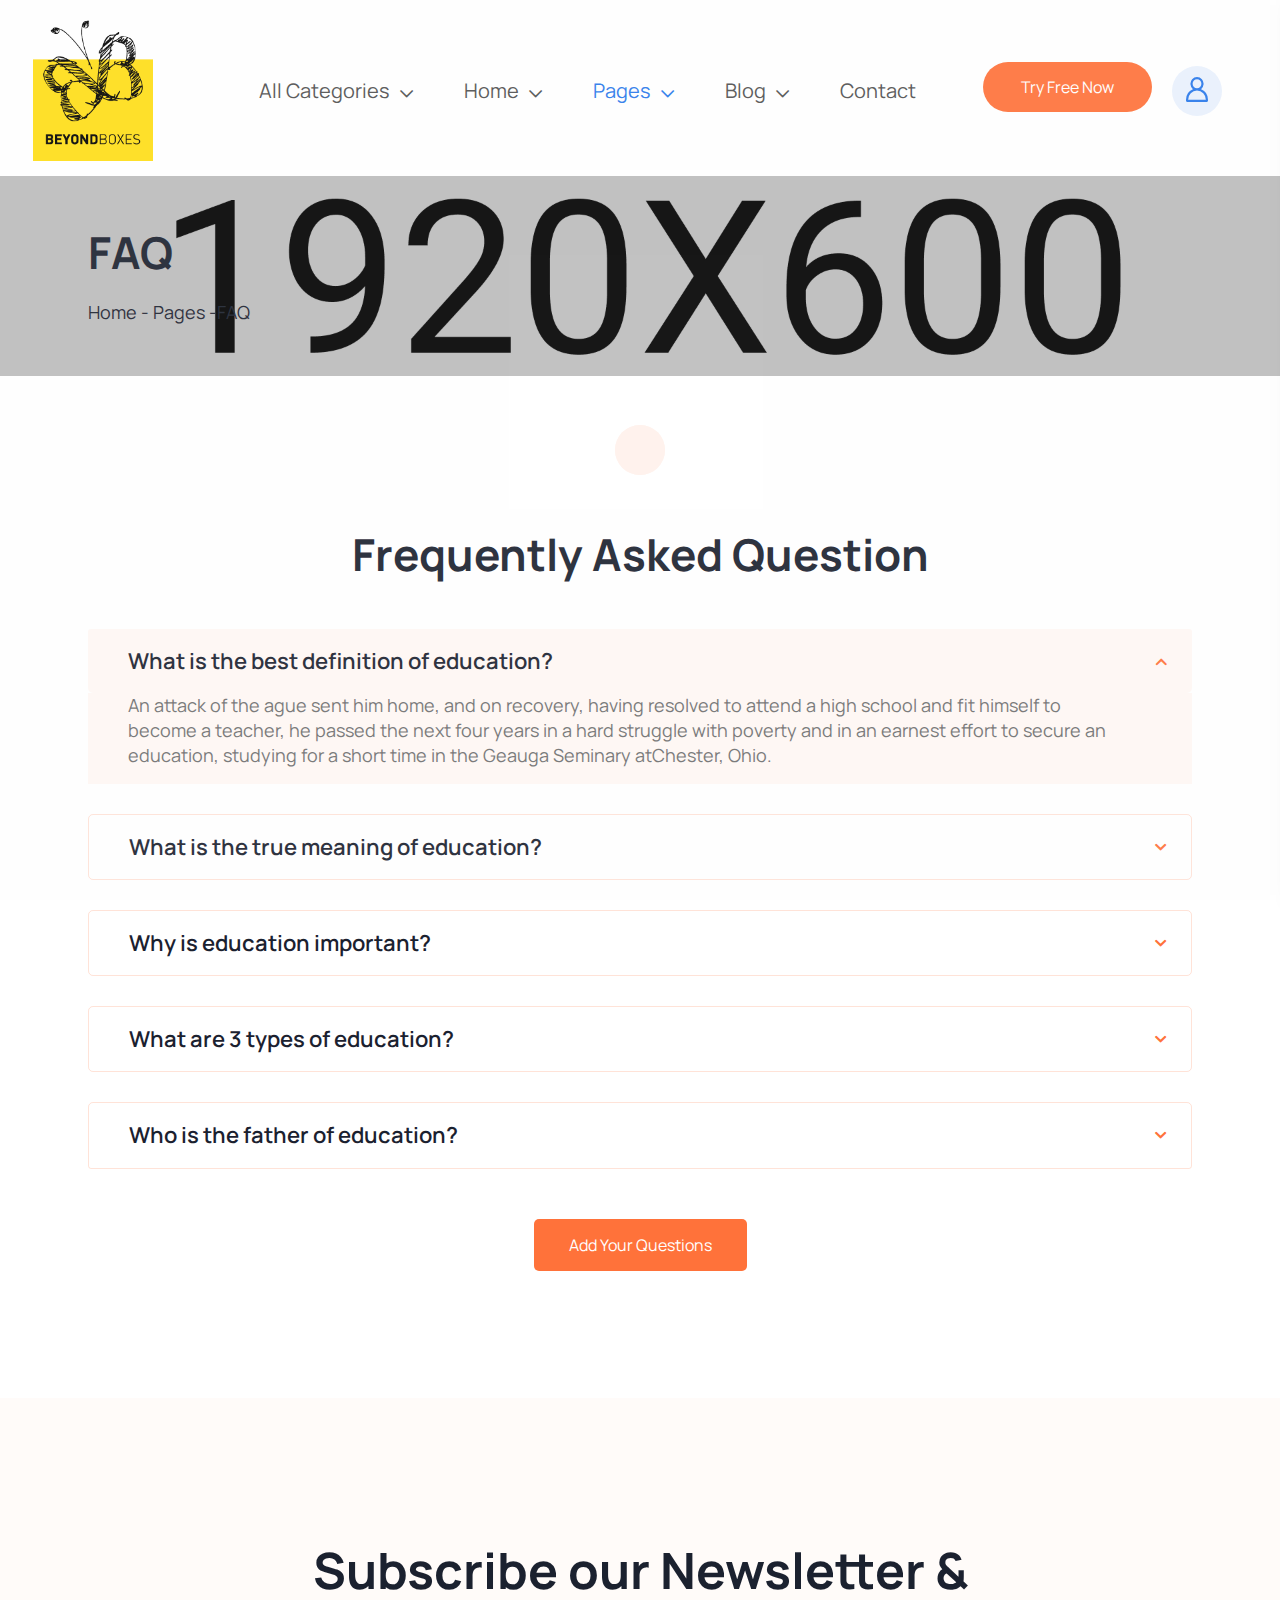
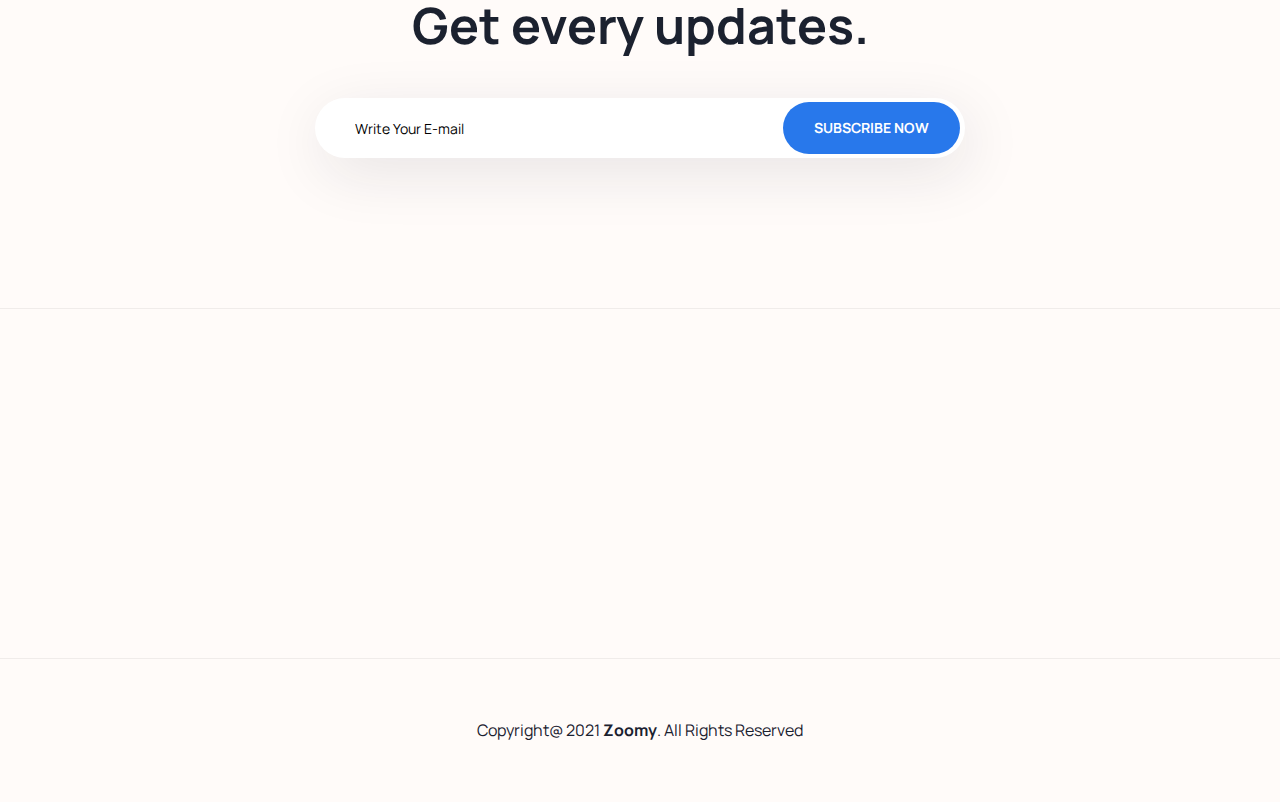
<file: faq.html>
<!DOCTYPE html>
<html class="no-js" lang="en">

<head>
    <meta charset="utf-8">
    <meta http-equiv="x-ua-compatible" content="ie=edge">
    <title>Zoomy - E-learning HTML5 Template</title>
    <meta name="keywords" content="online education, e-learning, coaching, education, teaching, learning">
    <meta name="description" content="Zoomy is a e-learnibg HTML template for all kinds of education, coaching, online education website">
    <meta name="viewport" content="width=device-width, initial-scale=1">

    <link rel="manifest" href="site.webmanifest">
    <link rel="shortcut icon" type="image/x-icon" href="assets/img/favicon.png">
    <!-- Place favicon.ico in the root directory -->

    <!-- CSS here -->
    <link rel="stylesheet" href="assets/css/bootstrap.min.css">
    <link rel="stylesheet" href="assets/css/owl.carousel.min.css">
    <link rel="stylesheet" href="assets/css/animate.css">
    <link rel="stylesheet" href="assets/css/magnific-popup.css">
    <link rel="stylesheet" href="assets/css/all.min.css">
    <link rel="stylesheet" href="assets/css/flaticon.css">
    <link rel="stylesheet" href="assets/css/font.css">
    <link rel="stylesheet" href="assets/css/metisMenu.css">
    <link rel="stylesheet" href="assets/css/nice-select.css">
    <link rel="stylesheet" href="assets/css/slick.css">
    <link rel="stylesheet" href="assets/css/spacing.css">
    <link rel="stylesheet" href="assets/css/main.css">
</head>


<body>
    <!--[if lte IE 9]>
            <p class="browserupgrade">You are using an <strong>outdated</strong> browser. Please <a href="https://browsehappy.com/">upgrade your browser</a> to improve your experience and security.</p>
        <![endif]-->

    <!-- Add your site or application content here -->
    <!-- preloader -->
    <div id="preloader">
        <div class="preloader">
            <span></span>
            <span></span>
        </div>
    </div>
    <!-- preloader end  -->
    <header>
        <div id="theme-menu-two" class="main-header-area main-head-three pl-100 pr-100 pt-20 pb-15">
            <div class="container-fluid">
                <div class="row align-items-center">
                    <div class="col-xl-2 col-lg-2 col-5">
                        <div class="logo"><a href="index.html"><img src="assets/img/logo/mainlogo.png" alt=""></a></div>
                    </div>
                    <div class="col-xl-7 col-lg-8 d-none d-lg-block">
                        <nav class="main-menu navbar navbar-expand-lg justify-content-center">
                            <div class="nav-container">
                                <div class="collapse navbar-collapse" id="navbarSupportedContent">
                                    <ul class="navbar-nav">
                                        <li class="nav-item dropdown mega-menu">
                                            <a class="nav-link dropdown-toggle" href="#" id="navbarDropdown" role="button" data-bs-toggle="dropdown" aria-expanded="false">
                                            All Categories 
                                            </a>
                                            <ul class="dropdown-menu submenu mega-menu__sub-menu-box" aria-labelledby="navbarDropdown">
                                                <li><a href="index.html"><span><img src="assets/img/icon/icon7.svg" alt=""></span> Business</a></li>
                                                <li><a href="index-2.html"><span><img src="assets/img/icon/icon8.svg" alt=""></span> Technology</a></li>
                                                <li><a href="index.html"><span><img src="assets/img/icon/icon9.svg" alt=""></span> Development</a></li>
                                                <li><a href="index-2.html"><span><img src="assets/img/icon/icon10.svg" alt=""></span> Photography</a></li>
                                                <li><a href="index.html"><span><img src="assets/img/icon/icon11.svg" alt=""></span> Digital Marketing</a></li>
                                                <li><a href="index-2.html"><span><img src="assets/img/icon/icon12.svg" alt=""></span> Programming</a></li>
                                                <li><a href="index.html"><span><img src="assets/img/icon/icon14.svg" alt=""></span> Videograpgy</a></li>
                                                <li><a href="index-2.html"><span><img src="assets/img/icon/icon13.svg" alt=""></span> Illustration</a></li>
                                            </ul>
                                        </li>
                                        <li class="nav-item dropdown">
                                            <a class="nav-link dropdown-toggle" href="#" id="navbarDropdown2" role="button" data-bs-toggle="dropdown" aria-expanded="false">
                                                Home
                                            </a>
                                            <ul class="dropdown-menu" aria-labelledby="navbarDropdown2">
                                                <li><a class="dropdown-item" href="index.html">Home Style 1</a></li>
                                                <li><a class="dropdown-item" href="index-2.html">Home Style 2</a></li>
                                                <li><a class="dropdown-item" href="index-3.html">Home Style 3</a></li>
                                            </ul>
                                        </li>
                                        <li class="nav-item dropdown active">
                                            <a class="nav-link dropdown-toggle" href="#" id="navbarDropdown3" role="button" data-bs-toggle="dropdown" aria-expanded="false">Pages</a>
                                            <ul class="dropdown-menu" aria-labelledby="navbarDropdown3">
                                                <li><a class="dropdown-item" href="about.html">About Us</a></li>
                                                <li><a class="dropdown-item" href="courses.html">Course One</a></li>
                                                <li><a class="dropdown-item" href="courses-2.html">Course Two</a></li>
                                                <li><a class="dropdown-item" href="course-details.html">Courses Details</a></li>
                                                <li><a class="dropdown-item" href="price.html">Price</a></li>
                                                <li><a class="dropdown-item" href="instructor.html">Instructor</a></li>
                                                <li><a class="dropdown-item" href="instructor-profile.html">Instructor Profile</a></li>
                                                <li><a class="dropdown-item" href="faq.html">FAQ</a></li>
                                            </ul>
                                        </li>
                                        <li class="nav-item dropdown">
                                            <a class="nav-link dropdown-toggle" href="#" id="navbarDropdown4" role="button" data-bs-toggle="dropdown" aria-expanded="false">
                                                Blog
                                            </a>
                                            <ul class="dropdown-menu" aria-labelledby="navbarDropdown4">
                                                <li><a class="dropdown-item" href="blog.html">Blog Grid</a></li>
                                                <li><a class="dropdown-item" href="blog-details.html">Blog Details</a></li>
                                            </ul>
                                        </li>
                                        <li class="nav-item">
                                            <a class="nav-link" href="contact.html" id="navbarDropdown5" role="button"  aria-expanded="false">Contact</a></li>
                                    </ul>
                                </div>
                            </div>
                        </nav>
                    </div>
                    <div class="col-xl-3 col-lg-2 col-7">
                        <div class="right-nav d-flex align-items-center justify-content-end">
                            <div class="right-btn mr-25 mr-xs-15">
                                <ul class="d-flex align-items-center">
                                    <li><a href="contact.html" class="theme_btn free_btn">Try Free Now</a></li>
                                    <li><a class="sign-in ml-20" href="login.html"><img src="assets/img/icon/user.svg" alt=""></a></li>
                                </ul>
                            </div>
                            <div class="hamburger-menu d-md-inline-block d-lg-none text-right">
                                <a href="javascript:void(0);">
                                    <i class="far fa-bars"></i>
                                </a>
                            </div>
                        </div>
                    </div>
                </div>
            </div>
        </div> <!-- /.theme-main-menu -->
    </header>

    <!-- slide-bar start -->
    <aside class="slide-bar">
        <div class="close-mobile-menu">
            <a href="javascript:void(0);"><i class="fas fa-times"></i></a>
        </div>

        <!-- offset-sidebar start -->
        <div class="offset-sidebar">
            <div class="offset-widget offset-logo mb-30">
                <a href="index.html">
                    <img src="assets/img/logo/header_logo_one.svg" alt="logo">
                </a>
            </div>
            <div class="offset-widget mb-40">
                <div class="info-widget">
                    <h4 class="offset-title mb-20">About Us</h4>
                    <p class="mb-30">
                        But I must explain to you how all this mistaken idea of denouncing pleasure and praising pain
                        was born and will give you a complete account of the system and expound the actual teachings of
                        the great explore
                    </p>
                    <a class="theme_btn theme_btn_bg" href="contact.html">Contact Us</a>
                </div>
            </div>
            <div class="offset-widget mb-30 pr-10">
                <div class="info-widget info-widget2">
                    <h4 class="offset-title mb-20">Contact Info</h4>
                    <p> <i class="fal fa-address-book"></i> 23/A, Miranda City Likaoli Prikano, Dope</p>
                    <p> <i class="fal fa-phone"></i> +0989 7876 9865 9 </p>
                    <p> <i class="fal fa-envelope-open"></i> info@example.com </p>
                </div>
            </div>
        </div>
        <!-- offset-sidebar end -->

        <!-- side-mobile-menu start -->
         <nav class="side-mobile-menu">
            <ul id="mobile-menu-active">
                <li class="has-dropdown">
                    <a href="index.html">Home</a>
                    <ul class="sub-menu">
                        <li><a href="index.html">Home Style 1</a></li>
                        <li><a href="index-2.html">Home Style 2</a></li>
                        <li><a href="index-3.html">Home Style 3</a></li>
                    </ul>
                </li>
                <li><a href="about.html">About</a></li>
                <li class="has-dropdown">
                    <a href="#">Pages</a>
                    <ul class="sub-menu">
                        <li><a href="courses.html">Course One</a></li>
                        <li><a href="courses-2.html">Course Two</a></li>
                        <li><a href="course-details.html">Courses Details</a></li>
                        <li><a href="price.html">Price</a></li>
                        <li><a href="instructor.html">Instructor</a></li>
                        <li><a href="instructor-profile.html">Instructor Profile</a></li>
                        <li><a href="faq.html">FAQ</a></li>
                        <li><a href="login.html">login</a></li>
                    </ul>
                </li>
                <li class="has-dropdown"><a href="#">Blogs</a>
                    <ul class="sub-menu">
                        <li><a href="blog.html">Blog Grid</a></li>
                        <li><a href="blog-details.html">Blog Details</a></li>
                    </ul>
                </li>
                <li><a href="contact.html">Contacts Us</a></li>
            </ul>
        </nav>
        <!-- side-mobile-menu end -->
    </aside>
    <div class="body-overlay"></div>
    <!-- slide-bar end -->
    

    <main>
     <!--page-title-area start-->
      <section class="page-title-area d-flex align-items-end" style="background-image: url(assets/img/page-title-bg/01.jpg);">
          <div class="container">
              <div class="row align-items-end">
                  <div class="col-lg-12">
                      <div class="page-title-wrapper mb-50">
                         <h1 class="page-title mb-25">FAQ</h1>
                         <div class="breadcrumb-list">
                            <ul class="breadcrumb">
                                <li><a href="index.html">Home - Pages -</a></li>
                                <li><a href="#">FAQ</a></li>
                            </ul>
                         </div>
                    </div>
                  </div>
              </div>
          </div>
      </section>
      <!--page-title-area end-->
      <!-- faq-area start -->
       <section class="faq-area pt-150 pb-120 pt-xs-95 pb-xs-90">
        <div class="container">
            <div class="row align-items-center">
                <div class="col-lg-12">
                    <div class="faq-que-list mb-30">
                        <div class="section-title text-center mb-45">
                            <h2 class="mb-25">Frequently Asked Question</h2>
                        </div>
                        <div class="accordion accordion-two" id="accoedion-ex-two">
                            <div class="accordion-item mb-30">
                                <h2 class="accordion-header" id="headingOne">
                                    <button class="accordion-button" type="button" data-bs-toggle="collapse" data-bs-target="#collapseOne" aria-expanded="true" aria-controls="collapseOne">
                                        What is the best definition of education?
                                    </button>
                                </h2>
                                <div id="collapseOne" class="accordion-collapse collapse show" aria-labelledby="headingOne" data-bs-parent="#accoedion-ex-two">
                                    <div class="accordion-body">
                                       <p>An attack of the ague sent him home, and on recovery, having resolved to attend a high school and fit himself to become a teacher, he passed the next four years in a hard struggle with poverty and in an earnest effort to secure an education, studying for a short time in the Geauga Seminary atChester, Ohio.</p>
                                    </div>
                                </div>
                            </div>
                            <div class="accordion-item mb-30">
                                <h2 class="accordion-header" id="headingTwo">
                                    <button class="accordion-button collapsed" type="button" data-bs-toggle="collapse" data-bs-target="#collapseTwo" aria-expanded="false" aria-controls="collapseTwo">
                                        What is the true meaning of education?
                                    </button>
                                </h2>
                                <div id="collapseTwo" class="accordion-collapse collapse" aria-labelledby="headingTwo" data-bs-parent="#accoedion-ex-two">
                                    <div class="accordion-body">
                                        <p>An attack of the ague sent him home, and on recovery, having resolved to attend a high school and fit himself to become a teacher, he passed the next four years in a hard struggle with poverty and in an earnest effort to secure an education, studying for a short time in the Geauga Seminary atChester, Ohio.</p>
                                    </div>
                                </div>
                            </div>
                            <div class="accordion-item mb-30">
                                <h2 class="accordion-header" id="headingThree">
                                    <button class="accordion-button collapsed" type="button" data-bs-toggle="collapse" data-bs-target="#collapseThree" aria-expanded="false" aria-controls="collapseThree">
                                        Why is education important?
                                    </button>
                                </h2>
                                <div id="collapseThree" class="accordion-collapse collapse" aria-labelledby="headingThree" data-bs-parent="#accoedion-ex-two">
                                    <div class="accordion-body">
                                        <p>An attack of the ague sent him home, and on recovery, having resolved to attend a high school and fit himself to become a teacher, he passed the next four years in a hard struggle with poverty and in an earnest effort to secure an education, studying for a short time in the Geauga Seminary atChester, Ohio.</p>
                                    </div>
                                </div>
                            </div>
                            <div class="accordion-item mb-30">
                                <h2 class="accordion-header" id="headingFour">
                                    <button class="accordion-button collapsed" type="button" data-bs-toggle="collapse" data-bs-target="#collapseFour" aria-expanded="false" aria-controls="collapseFour">
                                        What are 3 types of education?
                                    </button>
                                </h2>
                                <div id="collapseFour" class="accordion-collapse collapse" aria-labelledby="headingFour" data-bs-parent="#accoedion-ex-two">
                                    <div class="accordion-body">
                                        <p>An attack of the ague sent him home, and on recovery, having resolved to attend a high school and fit himself to become a teacher, he passed the next four years in a hard struggle with poverty and in an earnest effort to secure an education, studying for a short time in the Geauga Seminary atChester, Ohio.</p>
                                    </div>
                                </div>
                            </div>
                            <div class="accordion-item mb-30">
                                <h2 class="accordion-header" id="headingFive">
                                    <button class="accordion-button collapsed" type="button" data-bs-toggle="collapse" data-bs-target="#collapseFive" aria-expanded="false" aria-controls="collapseFive">
                                        Who is the father of education?
                                    </button>
                                </h2>
                                <div id="collapseFive" class="accordion-collapse collapse" aria-labelledby="collapseFour" data-bs-parent="#accoedion-ex-two">
                                    <div class="accordion-body">
                                        <p>An attack of the ague sent him home, and on recovery, having resolved to attend a high school and fit himself to become a teacher, he passed the next four years in a hard struggle with poverty and in an earnest effort to secure an education, studying for a short time in the Geauga Seminary atChester, Ohio.</p>
                                    </div>
                                </div>
                            </div>
                        </div>
                    </div>
                    <div class="faq-btn text-center mt-50">
                        <a href="faq.html" class="theme_btn faq_btn">Add Your Questions</a>
                    </div>
                </div>
            </div>
        </div>
       </section>
       <!-- faq-area end -->
       <!-- subscribe-area start -->
       <section class="subscribe-area footer-bg border-bot pt-145 pb-120 pt-xs-90 pb-xs-70">
            <div class="container">
                <div class="row justify-content-center">
                    <div class="col-xl-8">
                        <div class="subscribe-wrapper text-center mb-30">
                            <h2>Subscribe our Newsletter & Get every updates.</h2>
                           <div class="subscribe-form-box pos-rel">
                                <form class="subscribe-form">
                                    <input type="text" placeholder="Write Your E-mail">
                                </form>
                                <button class="sub_btn">Subscribe Now</button>
                           </div>
                        </div>
                    </div>
                </div>
            </div>
       </section>
       <!-- subscribe-area end -->
    </main>
    <!--footer-area start-->
    <footer class="footer-area footer-bg pb-25 pt-70">
        <div class="container">
             <div class="row mb-15">
                <div class="col-xl-3 col-lg-4 col-md-6  wow fadeInUp2 animated" data-wow-delay='.1s'>
                    <div class="footer__widget mb-30">
                        <div class="footer-log mb-20">
                            <a href="index.html" class="logo">
                                <img src="assets/img/logo/header_logo_one.svg" alt="">
                            </a>
                        </div>
                        <p>Lorem ipsum dolor sit amet, consetetur sadip scing elitr, sed di nonumy eirmod temporinvi dunt ut labore lorem ipsum.</p>
                        <div class="social-media footer__social mt-30">
                            <a href="#"><i class="fab fa-facebook-f"></i></a>
                            <a href="#"><i class="fab fa-twitter"></i></a>
                            <a href="#"><i class="fab fa-linkedin-in"></i></a>
                            <a href="#"><i class="fab fa-google-plus-g"></i></a>
                        </div>
                    </div>
                </div>
                <div class="col-xl-3 col-lg-4 col-md-6 wow fadeInUp2 animated" data-wow-delay='.3s'>
                    <div class="footer__widget mb-30 pl-40 pl-md-0 pl-xs-0">
                        <h6 class="widget-title mb-35">Contact us</h6>
                        <ul class="fot-list">
                            <li><a href="#">info@example.com</a></li>
                            <li><a href="#">+00 235 695 58</a></li>
                            <li><a href="#">Terms & Conditions</a></li>
                            <li><a href="#">Privacy Policy</a></li>
                        </ul>
                    </div>
                </div>
                <div class="col-xl-3 col-lg-4 col-md-6  wow fadeInUp2 animated" data-wow-delay='.5s'>
                    <div class="footer__widget mb-25 pl-90 pl-md-0 pl-xs-0">
                        <h6 class="widget-title mb-35">Quick Links</h6>
                        <ul class="fot-list">
                            <li><a href="#">About US</a></li>
                            <li><a href="#">Explore Pages</a></li>
                            <li><a href="#">Our Services</a></li>
                            <li><a href="#">Destinations</a></li>
                        </ul>
                    </div>
                </div>
                <div class="col-xl-3 col-lg-6 col-md-6  wow fadeInUp2 animated" data-wow-delay='.7s'>
                    <div class="footer__widget mb-30 pl-150 pl-lg-0 pl-md-0 pl-xs-0">
                        <h6 class="widget-title mb-35">Features</h6>
                        <ul class="fot-list mb-30">
                            <li><a href="#">Home Page</a> </li>
                            <li><a href="#">Testimonials</a></li>
                            <li><a href="blog.html">Latest News</a></li>
                            <li><a href="#">Help Center</a></li>
                        </ul>
                    </div>
                </div>
            </div>
        </div>
        <div class="copy-right-area border-bot pt-60">
            <div class="container">
                <div class="row align-items-center">
                    <div class="col-lg-12">
                        <div class="copyright mb-35 text-center">
                            <h5>Copyright@ 2021 <a href="#">Zoomy</a>. All Rights Reserved</h5>
                        </div>
                    </div>
                </div>
            </div>
        </div>
    </footer>
    <!--footer-area end-->




    <!-- JS here -->

    <script src="assets/js/vendor/modernizr-3.5.0.min.js"></script>
    <script src="assets/js/vendor/jquery-2.2.4.min.js"></script>
    <script src="assets/js/popper.min.js"></script>
    <script src="assets/js/bootstrap.min.js"></script>
    <script src="assets/js/owl.carousel.min.js"></script>
    <script src="assets/js/isotope.pkgd.min.js"></script>
    <script src="assets/js/slick.min.js"></script>
    <script src="assets/js/metisMenu.min.js"></script>
    <script src="assets/js/jquery.nice-select.js"></script>
    <script src="assets/js/ajax-form.js"></script>
    <script src="assets/js/wow.min.js"></script>
    <script src="assets/js/jquery.counterup.min.js"></script>
    <script src="assets/js/waypoints.min.js"></script>
    <script src="assets/js/jquery.scrollUp.min.js"></script>
    <script src="assets/js/imagesloaded.pkgd.min.js"></script>
    <script src="assets/js/jquery.magnific-popup.min.js"></script>
    <script src="assets/js/jquery.easypiechart.js"></script>
    <script src="assets/js/plugins.js"></script>
    <script src="assets/js/main.js"></script>
</body>

</html>
</file>
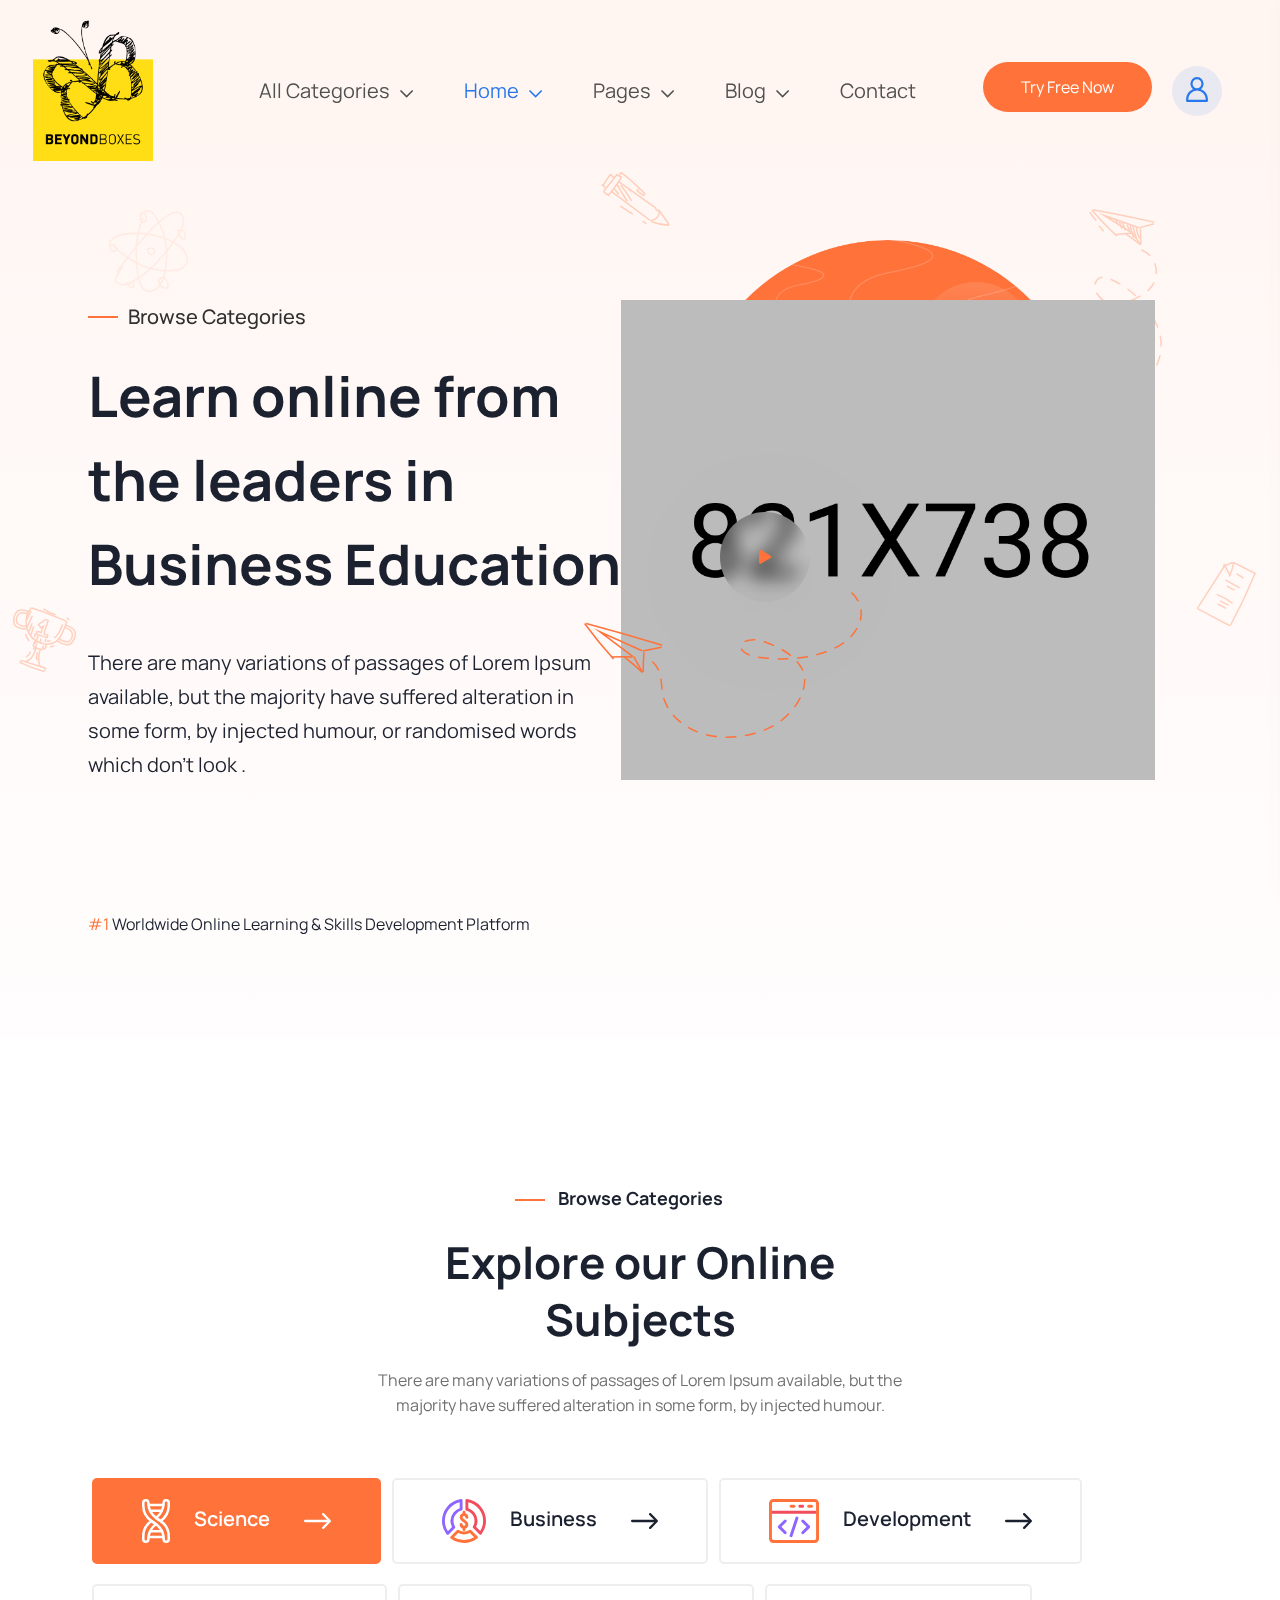
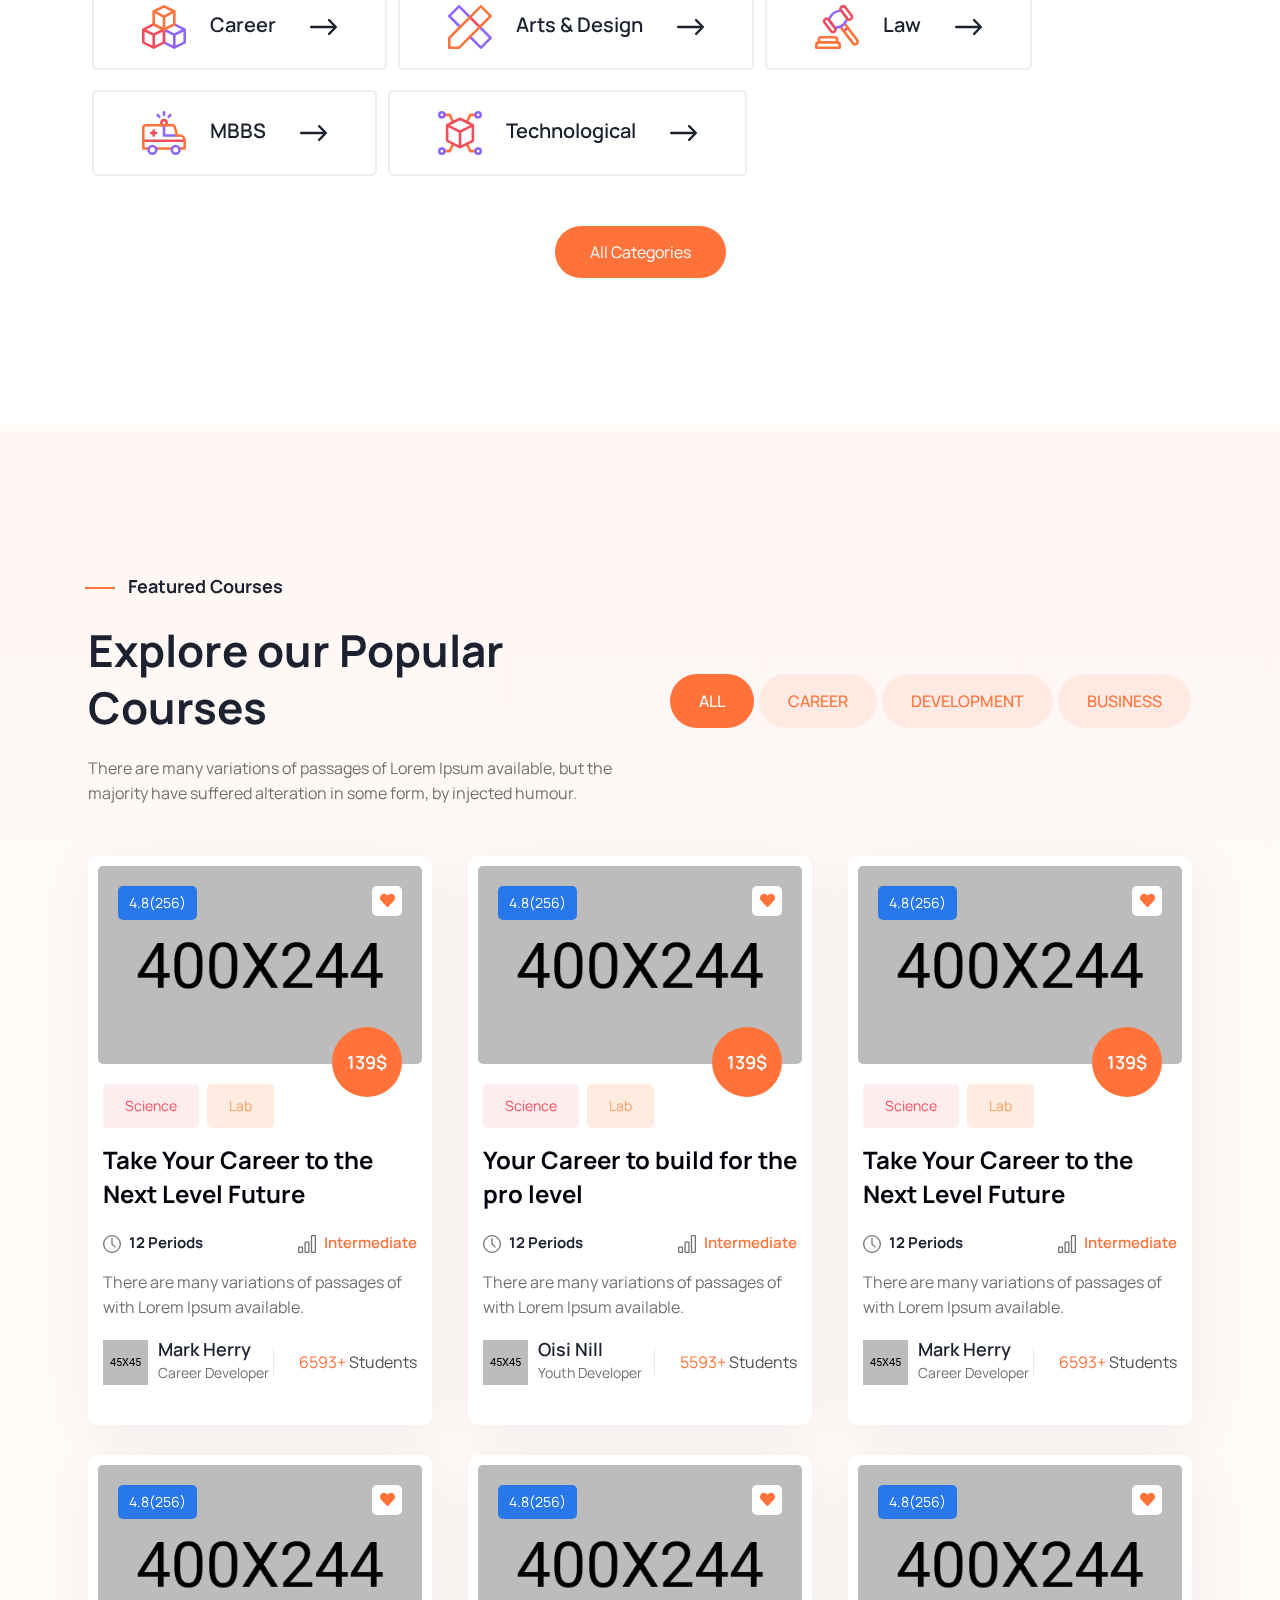
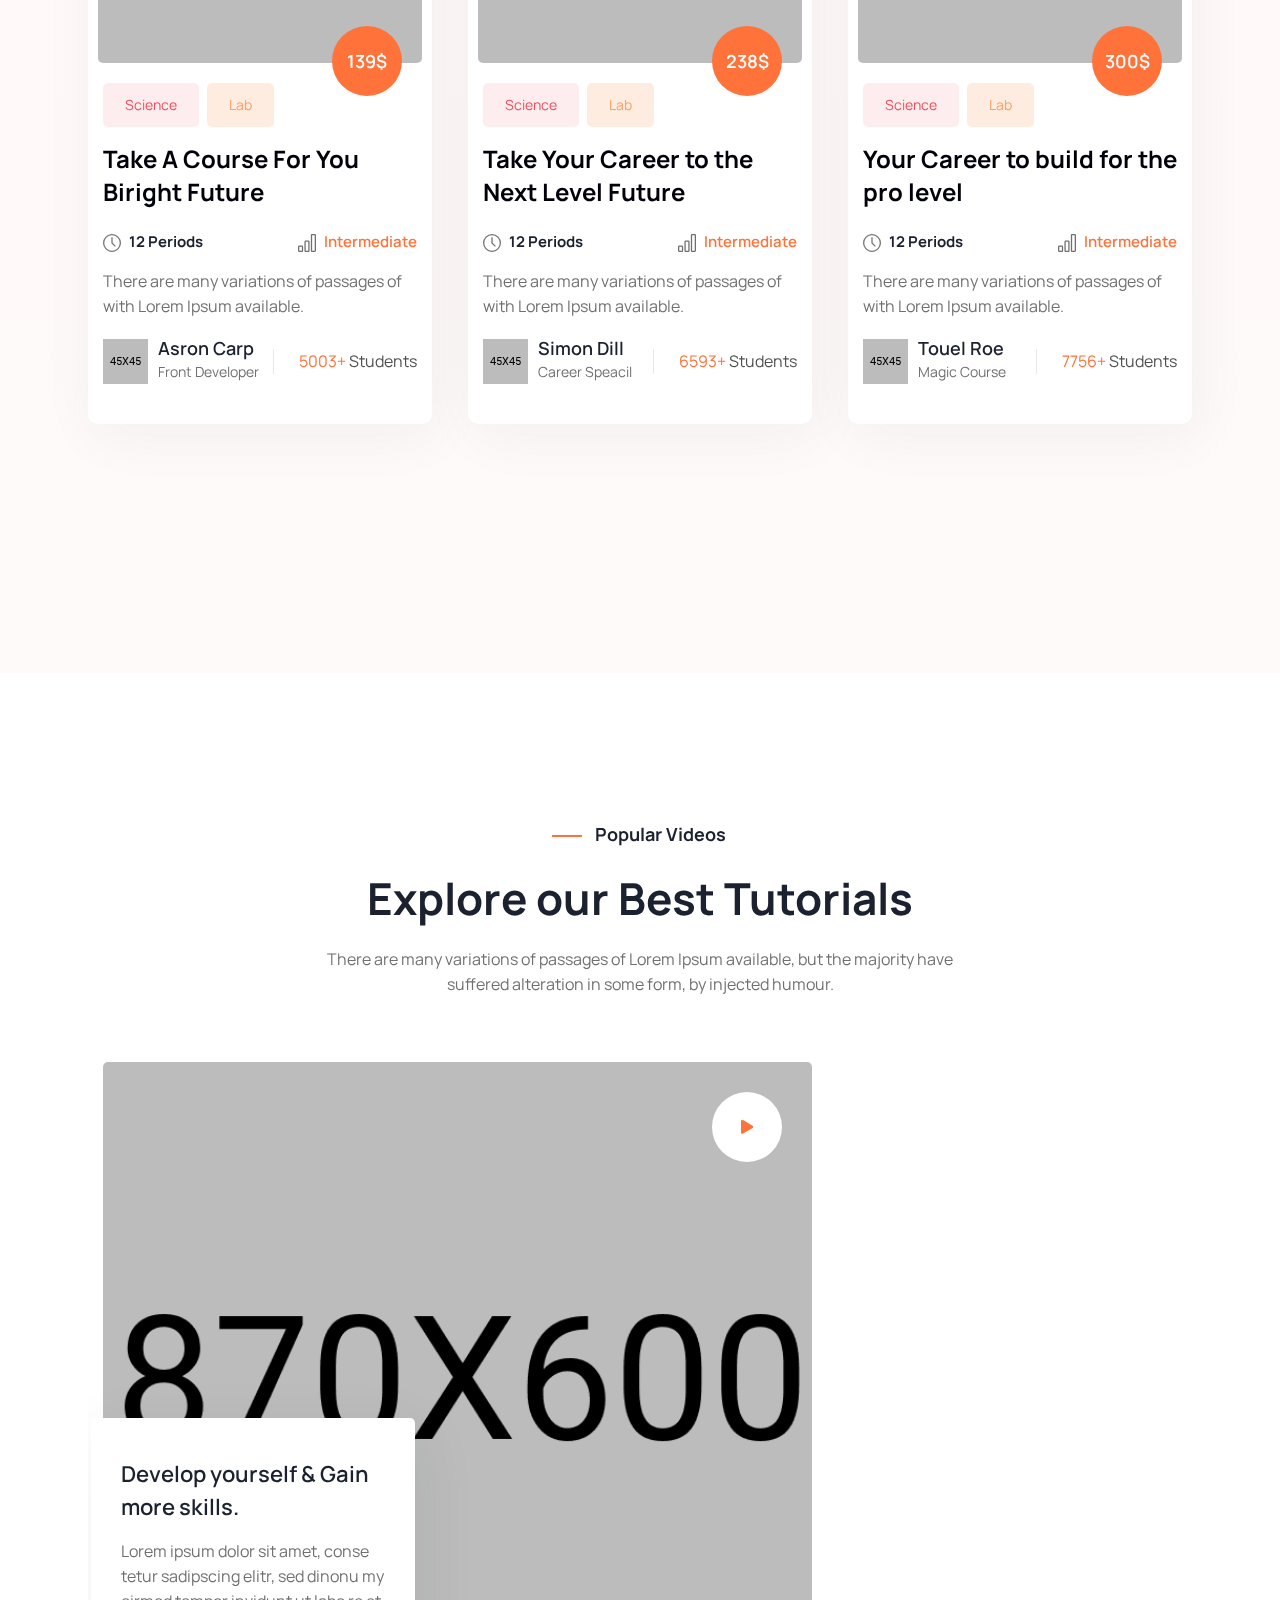
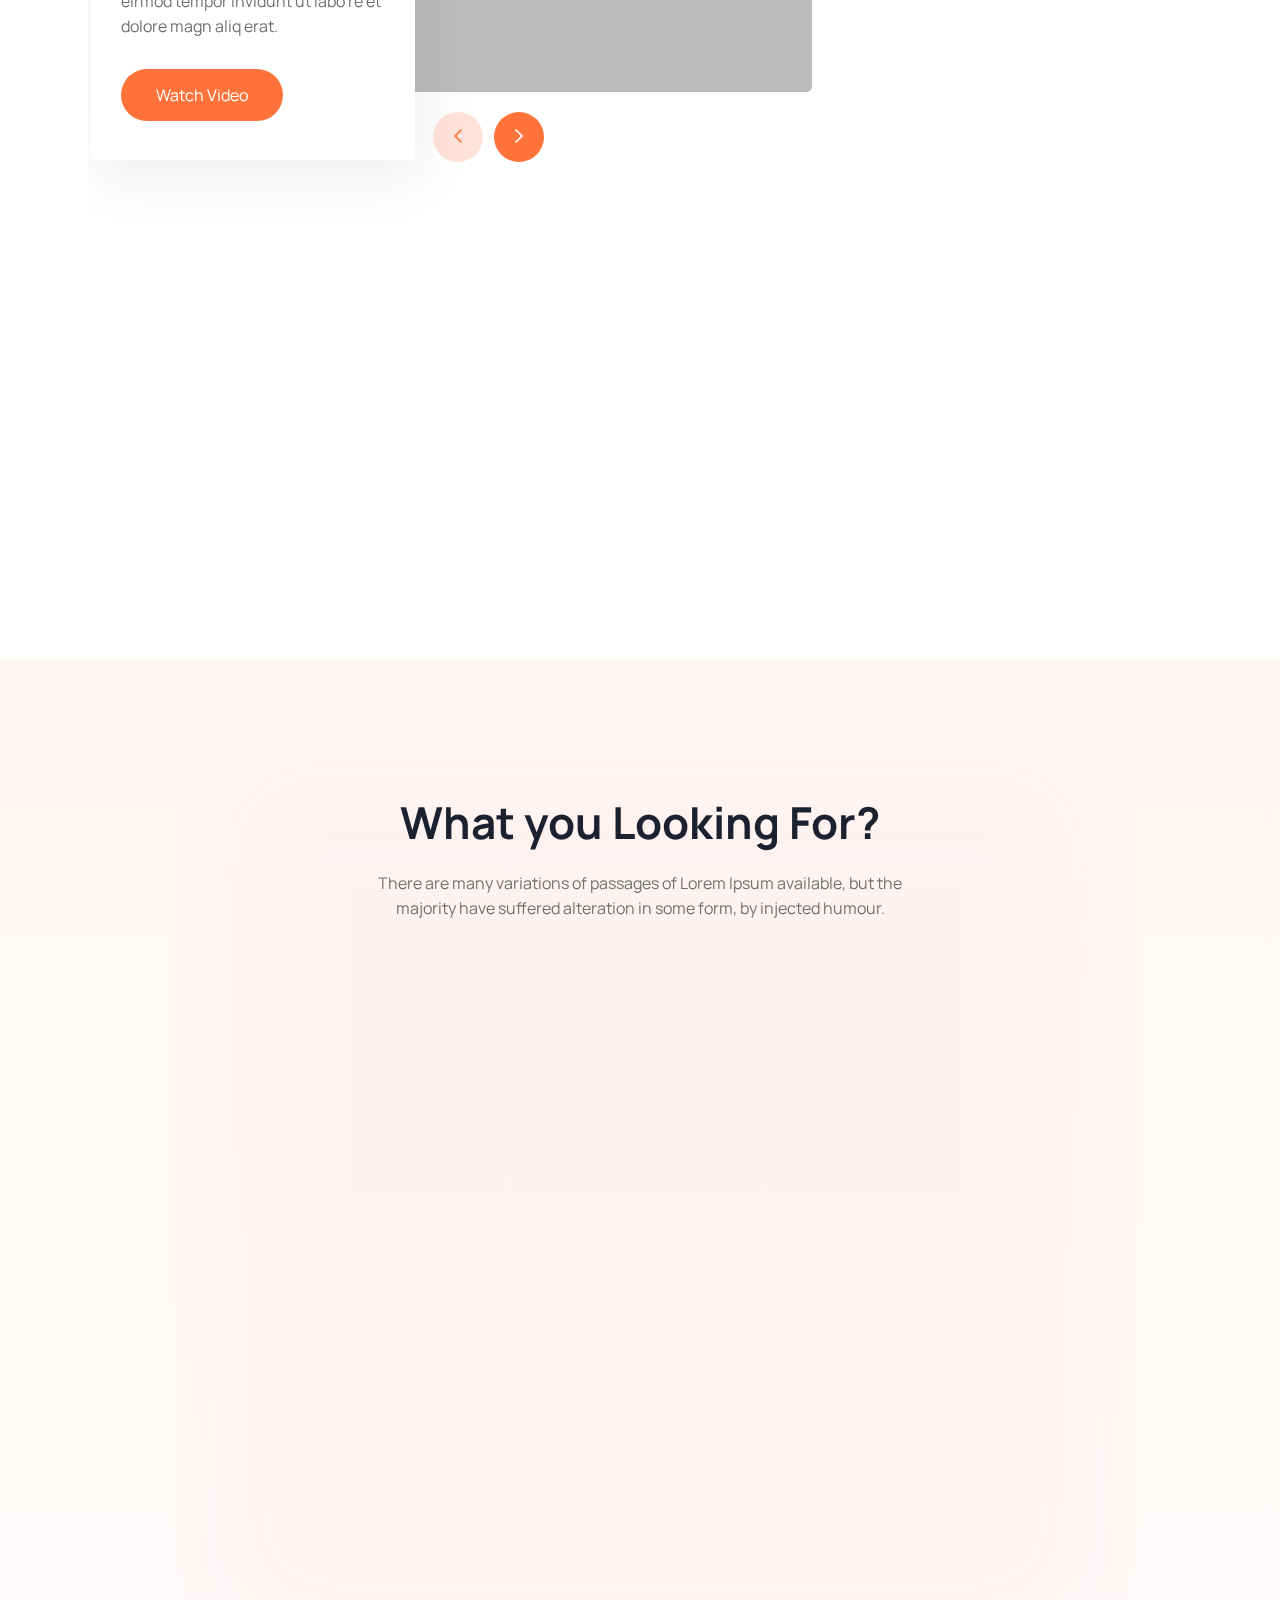
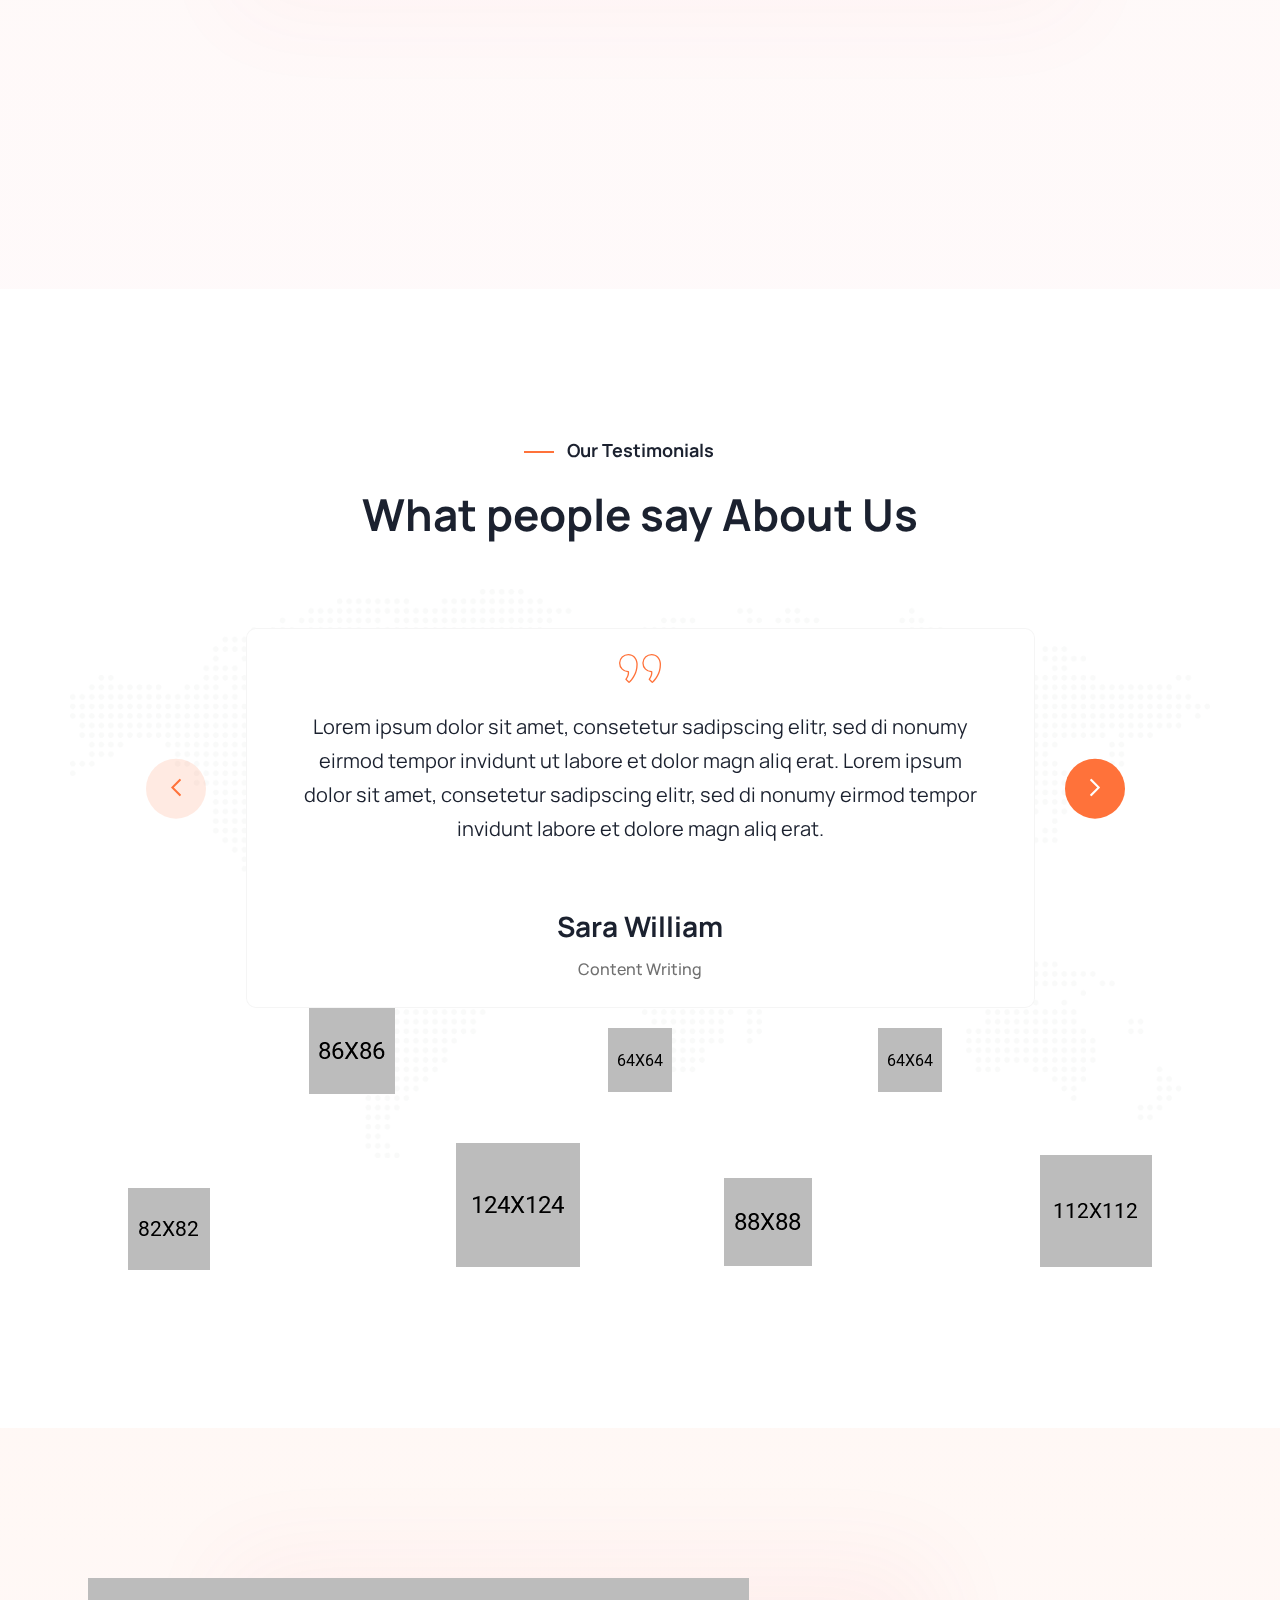
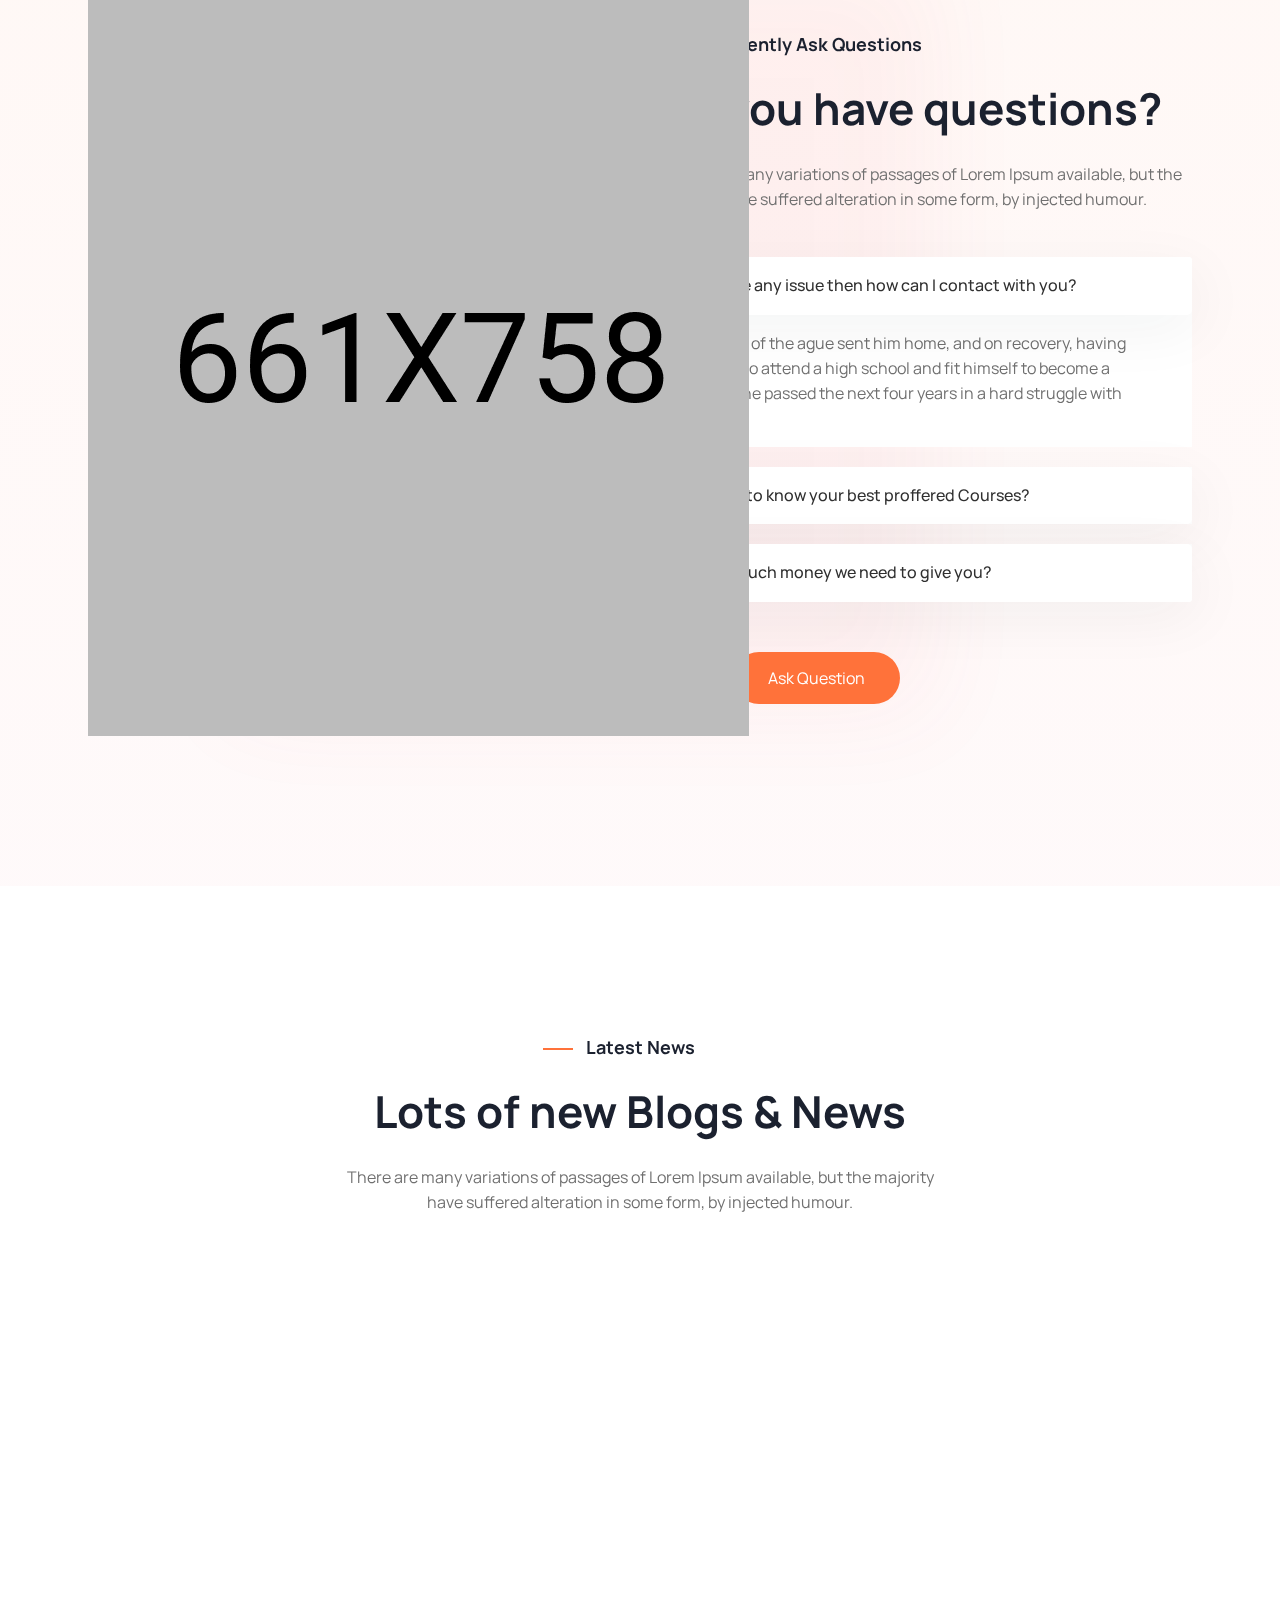
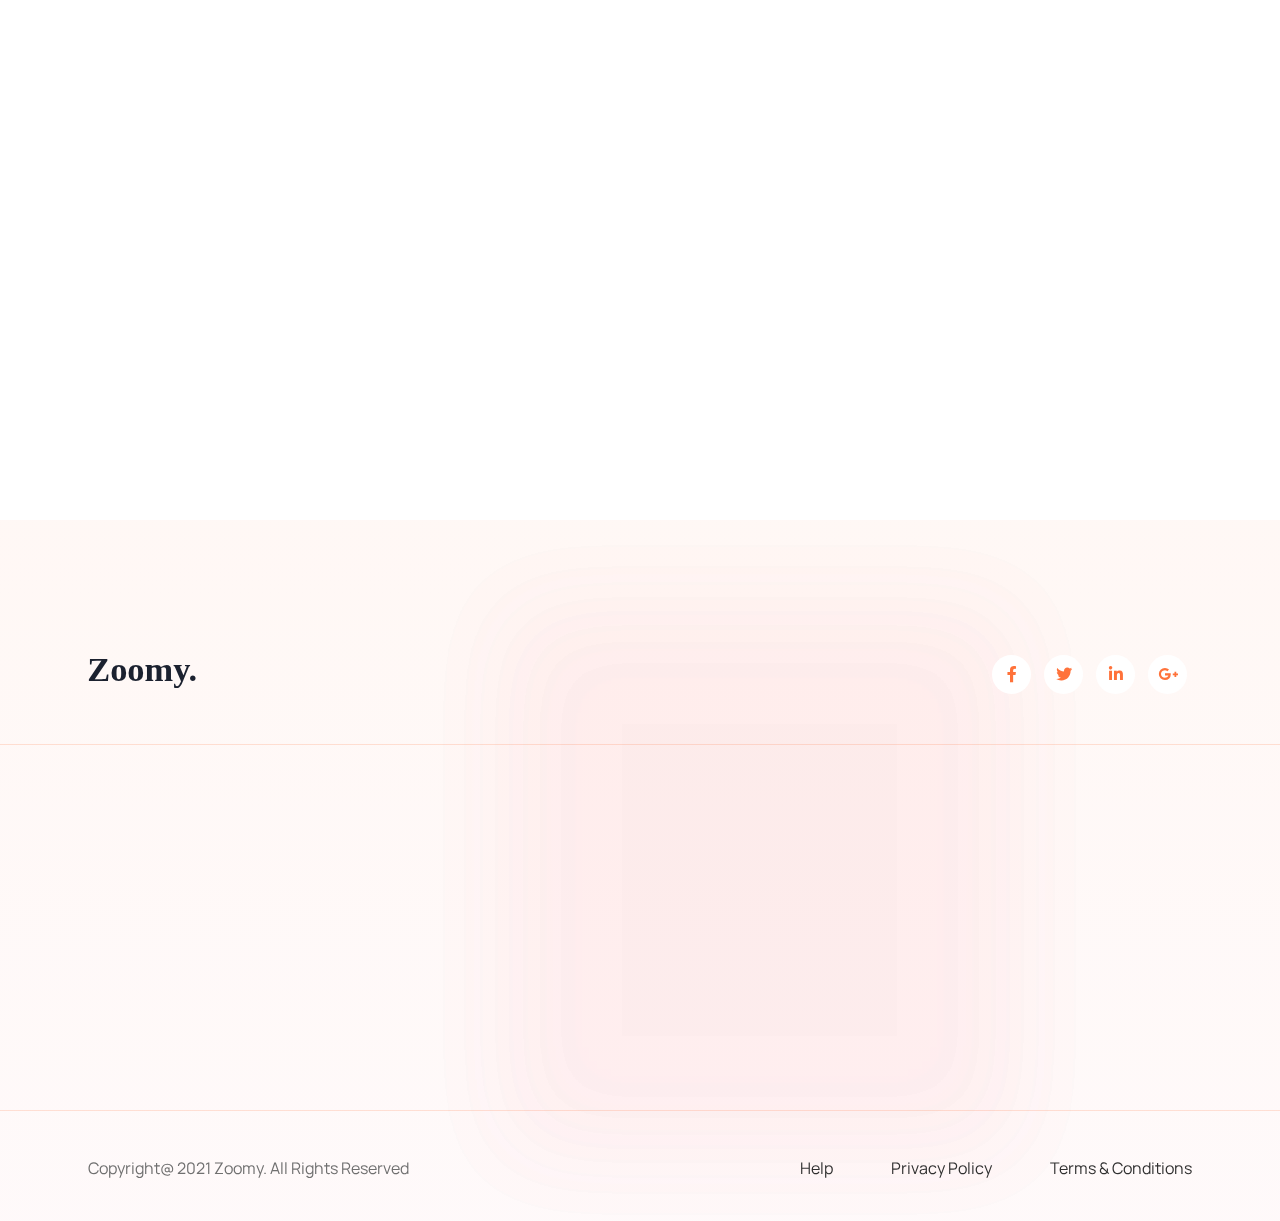
<file: index-2.html>
<!DOCTYPE html>
<html class="no-js" lang="en">

<head>
    <meta charset="utf-8">
    <meta http-equiv="x-ua-compatible" content="ie=edge">
    <title>Zoomy - E-learning HTML5 Template</title>
    <meta name="keywords" content="online education, e-learning, coaching, education, teaching, learning">
    <meta name="description" content="Zoomy is a e-learnibg HTML template for all kinds of education, coaching, online education website">
    <meta name="viewport" content="width=device-width, initial-scale=1">

    <link rel="manifest" href="site.webmanifest">
    <link rel="shortcut icon" type="image/x-icon" href="assets/img/favicon.png">
    <!-- Place favicon.ico in the root directory -->

    <!-- CSS here -->
    <link rel="stylesheet" href="assets/css/bootstrap.min.css">
    <link rel="stylesheet" href="assets/css/owl.carousel.min.css">
    <link rel="stylesheet" href="assets/css/animate.css">
    <link rel="stylesheet" href="assets/css/magnific-popup.css">
    <link rel="stylesheet" href="assets/css/all.min.css">
    <link rel="stylesheet" href="assets/css/flaticon.css">
    <link rel="stylesheet" href="assets/css/font.css">
    <link rel="stylesheet" href="assets/css/metisMenu.css">
    <link rel="stylesheet" href="assets/css/nice-select.css">
    <link rel="stylesheet" href="assets/css/slick.css">
    <link rel="stylesheet" href="assets/css/spacing.css">
    <link rel="stylesheet" href="assets/css/main.css">
</head>

<body>
    <!--[if lte IE 9]>
            <p class="browserupgrade">You are using an <strong>outdated</strong> browser. Please <a href="https://browsehappy.com/">upgrade your browser</a> to improve your experience and security.</p>
        <![endif]-->

    <!-- Add your site or application content here -->
    <!-- preloader -->
    <div id="preloader">
        <div class="preloader">
            <span></span>
            <span></span>
        </div>
    </div>
    <!-- preloader end  -->

    
   <header>
        <div id="theme-menu-two" class="main-header-area pl-100 pr-100 pt-20 pb-15">
            <div class="container-fluid">
                <div class="row align-items-center">
                        <div class="col-xl-2 col-lg-2 col-5">
                            <div class="logo"><a href="index.html"><img src="assets/img/logo/mainlogo.png" alt=""></a></div>
                        </div>
                        <div class="col-xl-7 col-lg-8 d-none d-lg-block">
                            <nav class="main-menu navbar navbar-expand-lg justify-content-center">
                                <div class="nav-container">
                                    <div class="collapse navbar-collapse" id="navbarSupportedContent">
                                        <ul class="navbar-nav">
                                            <li class="nav-item dropdown mega-menu">
                                                <a class="nav-link dropdown-toggle" href="#" id="navbarDropdown" role="button" data-bs-toggle="dropdown" aria-expanded="false">
                                                All Categories 
                                                </a>
                                                <ul class="dropdown-menu submenu mega-menu__sub-menu-box" aria-labelledby="navbarDropdown">
                                                <li><a href="index.html"><span><img src="assets/img/icon/icon7.svg" alt=""></span> Business</a></li>
                                                <li><a href="index-2.html"><span><img src="assets/img/icon/icon8.svg" alt=""></span> Technology</a></li>
                                                <li><a href="index.html"><span><img src="assets/img/icon/icon9.svg" alt=""></span> Development</a></li>
                                                <li><a href="index-2.html"><span><img src="assets/img/icon/icon10.svg" alt=""></span> Photography</a></li>
                                                <li><a href="index.html"><span><img src="assets/img/icon/icon11.svg" alt=""></span> Digital Marketing</a></li>
                                                <li><a href="index-2.html"><span><img src="assets/img/icon/icon12.svg" alt=""></span> Programming</a></li>
                                                <li><a href="index.html"><span><img src="assets/img/icon/icon14.svg" alt=""></span> Videograpgy</a></li>
                                                <li><a href="index-2.html"><span><img src="assets/img/icon/icon13.svg" alt=""></span> Illustration</a></li>
                                            </ul>
                                            </li>
                                            <li class="nav-item dropdown active">
                                                <a class="nav-link dropdown-toggle" href="#" id="navbarDropdown2" role="button" data-bs-toggle="dropdown" aria-expanded="false">
                                                    Home
                                                </a>
                                                <ul class="dropdown-menu" aria-labelledby="navbarDropdown2">
                                                    <li><a class="dropdown-item" href="index.html">Home Style 1</a></li>
                                                    <li><a class="dropdown-item" href="index-2.html">Home Style 2</a></li>
                                                    <li><a class="dropdown-item" href="index-3.html">Home Style 3</a></li>
                                                </ul>
                                            </li>
                                            <li class="nav-item dropdown">
                                                <a class="nav-link dropdown-toggle" href="#" id="navbarDropdown3" role="button" data-bs-toggle="dropdown" aria-expanded="false">Pages</a>
                                                <ul class="dropdown-menu" aria-labelledby="navbarDropdown3">
                                                    <li><a class="dropdown-item" href="about.html">About Us</a></li>
                                                    <li><a class="dropdown-item" href="courses.html">Course One</a></li>
                                                    <li><a class="dropdown-item" href="courses-2.html">Course Two</a></li>
                                                    <li><a class="dropdown-item" href="course-details.html">Courses Details</a></li>
                                                    <li><a class="dropdown-item" href="price.html">Price</a></li>
                                                    <li><a class="dropdown-item" href="instructor.html">Instructor</a></li>
                                                    <li><a class="dropdown-item" href="instructor-profile.html">Instructor Profile</a></li>
                                                    <li><a class="dropdown-item" href="faq.html">FAQ</a></li>
                                                </ul>
                                            </li>
                                            <li class="nav-item dropdown">
                                                <a class="nav-link dropdown-toggle" href="#" id="navbarDropdown4" role="button" data-bs-toggle="dropdown" aria-expanded="false">
                                                    Blog
                                                </a>
                                                <ul class="dropdown-menu" aria-labelledby="navbarDropdown4">
                                                    <li><a class="dropdown-item" href="blog.html">Blog Grid</a></li>
                                                    <li><a class="dropdown-item" href="blog-details.html">Blog Details</a></li>
                                                </ul>
                                            </li>
                                            <li class="nav-item">
                                            <a class="nav-link" href="contact.html" id="navbarDropdown5" role="button"  aria-expanded="false">Contact</a></li>
                                        </ul>
                                    </div>
                                </div>
                            </nav>
                        </div>
                        <div class="col-xl-3 col-lg-2 col-7">
                        <div class="right-nav d-flex align-items-center justify-content-end">
                            <div class="right-btn mr-25 mr-xs-15">
                                <ul class="d-flex align-items-center">
                                    <li><a href="contact.html" class="theme_btn free_btn">Try Free Now</a></li>
                                    <li><a class="sign-in ml-20" href="login.html"><img src="assets/img/icon/user.svg" alt=""></a></li>
                                </ul>
                            </div>
                            <div class="hamburger-menu d-md-inline-block d-lg-none text-right">
                                <a href="javascript:void(0);">
                                    <i class="far fa-bars"></i>
                                </a>
                            </div>
                        </div>
                        </div>
                    </div>
            </div>
        </div> <!-- /.theme-main-menu -->
    </header>

    <!-- slide-bar start -->
    <aside class="slide-bar">
        <div class="close-mobile-menu">
            <a href="javascript:void(0);"><i class="fas fa-times"></i></a>
        </div>

        <!-- offset-sidebar start -->
        <div class="offset-sidebar">
            <div class="offset-widget offset-logo mb-30">
                <a href="index.html">
                    <img src="assets/img/logo/header_logo_one.svg" alt="logo">
                </a>
            </div>
            <div class="offset-widget mb-40">
                <div class="info-widget">
                    <h4 class="offset-title mb-20">About Us</h4>
                    <p class="mb-30">
                        But I must explain to you how all this mistaken idea of denouncing pleasure and praising pain
                        was born and will give you a complete account of the system and expound the actual teachings of
                        the great explore
                    </p>
                    <a class="theme_btn theme_btn_bg" href="contact.html">Contact Us</a>
                </div>
            </div>
            <div class="offset-widget mb-30 pr-10">
                <div class="info-widget info-widget2">
                    <h4 class="offset-title mb-20">Contact Info</h4>
                    <p> <i class="fal fa-address-book"></i> 23/A, Miranda City Likaoli Prikano, Dope</p>
                    <p> <i class="fal fa-phone"></i> +0989 7876 9865 9 </p>
                    <p> <i class="fal fa-envelope-open"></i> info@example.com </p>
                </div>
            </div>
        </div>
        <!-- offset-sidebar end -->

        <!-- side-mobile-menu start -->
         <nav class="side-mobile-menu">
            <ul id="mobile-menu-active">
                <li class="has-dropdown">
                    <a href="index.html">Home</a>
                    <ul class="sub-menu">
                        <li><a href="index.html">Home Style 1</a></li>
                        <li><a href="index-2.html">Home Style 2</a></li>
                        <li><a href="index-3.html">Home Style 3</a></li>
                    </ul>
                </li>
                <li><a href="about.html">About</a></li>
                <li class="has-dropdown">
                    <a href="#">Pages</a>
                    <ul class="sub-menu">
                        <li><a href="courses.html">Course One</a></li>
                        <li><a href="courses-2.html">Course Two</a></li>
                        <li><a href="course-details.html">Courses Details</a></li>
                        <li><a href="price.html">Price</a></li>
                        <li><a href="instructor.html">Instructor</a></li>
                        <li><a href="instructor-profile.html">Instructor Profile</a></li>
                        <li><a href="faq.html">FAQ</a></li>
                        <li><a href="login.html">login</a></li>
                    </ul>
                </li>
                <li class="has-dropdown"><a href="#">Blogs</a>
                    <ul class="sub-menu">
                        <li><a href="blog.html">Blog Grid</a></li>
                        <li><a href="blog-details.html">Blog Details</a></li>
                    </ul>
                </li>
                <li><a href="contact.html">Contacts Us</a></li>
            </ul>
        </nav>
        <!-- side-mobile-menu end -->
    </aside>
    <div class="body-overlay"></div>
    <!-- slide-bar end -->
    

    <main>
       <!--slider-area start-->
       <section class="slider-area slider-gradient-bg pt-180 pb-100 pb-xs-50">
           <img class="sl-shape shape_01" src="assets/img/icon/01.svg" alt="">
            <img class="sl-shape shape_02" src="assets/img/icon/02.svg" alt="">
            <img class="sl-shape shape_03" src="assets/img/icon/03.svg" alt="">
            <img class="sl-shape shape_04" src="assets/img/icon/04.svg" alt="">
            <img class="sl-shape shape_05" src="assets/img/icon/05.svg" alt="">
            <img class="sl-shape shape_06" src="assets/img/icon/06.svg" alt="">
           <div class="main-slider">
                <div class="container">
                    <div class="row">
                        <div class="col-xl-6 col-lg-6">
                            <div class="slider__content slider__content__02 pt-120">
                                <h5 class="left-line mb-20 pl-40 wow fadeInUp2 animated" data-wow-delay='.1s'>Browse Categories</h5>
                                <h1 class="main-title mb-40 wow fadeInUp2 animated" data-wow-delay='.2s'>Learn online from the leaders in Business Education</h1>
                                <h5 class="mb-35 wow fadeInUp2 animated" data-wow-delay='.3s'>There are many variations of passages of Lorem Ipsum available, but the majority have suffered alteration in some form, by injected humour, or randomised words which don't look .</h5>
                                <ul class="search__area d-md-inline-flex align-items-center justify-content-between mb-30 wow fadeInUp animated" data-delay="1.5s">
                                    <li>
                                        <div class="widget__search">
                                            <form class="input-form" action="#">
                                                <input type="text" placeholder="Find Courses">
                                            </form>
                                            <button class="search-icon"><i class="far fa-search"></i></button>
                                        </div>
                                    </li>
                                    <li>
                                        <div class="widget__select">
                                            <select name="select-cat" id="select">
                                                <option value="">Categories</option>
                                                <option value="">Class One</option>
                                                <option value="">Class Two</option>
                                                <option value="">Class Three</option>
                                                <option value="">Class Four</option>
                                                <option value="">Class Five</option>
                                            </select>
                                        </div>
                                    </li>
                                    <li>
                                        <button class="theme_btn search_btn ml-35">Search Now</button>
                                    </li>
                                </ul>
                                <p class="highlight-text"><span>#1</span> Worldwide Online Learning & Skills Development Platform</p>
                            </div>
                        </div>
                        <div class="col-xl-6 col-lg-6">
                            <div class="slider-img-box-two">
                                <div class="chose-img-wrapper mb-50 pos-rel">
                                    <img class="shape-avatar-bg" src="assets/img/slider/avatar-bg.png" alt="">
                                    <div class="coures-member">
                                        <h5>Total Students</h5>
                                        <img class="choses chose_01" src="assets/img/chose/01.png" alt="Chose-img">
                                        <img class="choses chose_02" src="assets/img/chose/02.png" alt="Chose-img">
                                        <img class="choses chose_03" src="assets/img/chose/03.png" alt="Chose-img">
                                        <img class="choses chose_04" src="assets/img/chose/04.png" alt="Chose-img">
                                        <span>25k+</span>
                                    </div>
                                    <div class="feature tag_01"><span><img src="assets/img/icon/shield-check.svg" alt=""></span> Safe & Secured</div>
                                    <div class="feature tag_02"><span><img src="assets/img/icon/catalog.svg" alt=""></span> 120+ Catalog</div>
                                    <div class="feature tag_03"><span><i class="fal fa-check"></i></span> Quality Education</div>
                                    <div class="video-wrapper">
                                        <a href="https://www.youtube.com/watch?v=7omGYwdcS04" class="popup-video"><i class="fas fa-play"></i></a>
                                    </div>
                                    <img class="chose_05 wow fadeInRight animated" data-delay="1.5s" src="assets/img/slider/slide2.png" alt="Chose-img">
                                    <img class="chose_06 wow fadeInRight animated" data-delay="1.5s" src="assets/img/icon/dot-plane.svg" alt="Chose-img">
                                </div>
                            </div>
                        </div>
                    </div>
                </div>
           </div>
       </section>
       <!--slider-area end-->
       <!--course-categories start-->
       <section class="course-categories pt-150 pb-140 pt-md-95 pb-md-90 pt-xs-95 pb-xs-90">
           <div class="container">
              <div class="row justify-content-center">
                    <div class="col-xl-6 col-lg-8">
                        <div class="section-title section-title-2 text-center mb-50">
                            <h5 class="bottom-line left-line mb-25 pl-40 pr-40">Browse Categories</h5>
                            <h2 class="mb-20">Explore our Online Subjects</h2>
                            <p>There are many variations of passages of Lorem Ipsum available, but the majority have suffered alteration in some form, by injected humour.</p>
                        </div>
                    </div>
                </div>
               <div class="row">
                   <div class="col-xxl-12">
                       <ul class="submenu mega-menu__sub-menu-box course__cat__list">
                            <li><a class="active" href="courses.html">
                                <span>
                                    <img class="icon-01" src="assets/img/icon/dna.svg" alt="">
                                    <img class="icon-02" src="assets/img/icon/dna.svg" alt="">
                                </span> Science 
                                <span class="arrow-box">
                                    <img class='arrows-icon' src="assets/img/icon/arrow-right.svg" alt="arrow-right">
                                    <img class='arrows-icon-white' src="assets/img/icon/arrow-right-white.svg" alt="arrow-right">
                                </span>
                            </a></li>

                            <li><a href="courses.html">
                                <span>
                                    <img class="icon-01" src="assets/img/icon/chart.svg" alt="">
                                    <img class="icon-02" src="assets/img/icon/chart-02.svg" alt="">
                                </span> Business <span class="arrow-box">
                                    <img class='arrows-icon' src="assets/img/icon/arrow-right.svg" alt="arrow-right">
                                    <img class='arrows-icon-white' src="assets/img/icon/arrow-right-white.svg" alt="arrow-right">
                                </span></a></li>

                            <li><a href="courses.html">
                                <span>
                                    <img class="icon-01" src="assets/img/icon/code.svg" alt="">
                                    <img class="icon-02" src="assets/img/icon/code-01.svg" alt="">
                                </span> Development <span class="arrow-box">
                                    <img class='arrows-icon' src="assets/img/icon/arrow-right.svg" alt="arrow-right">
                                    <img class='arrows-icon-white' src="assets/img/icon/arrow-right-white.svg" alt="arrow-right">
                                </span></a></li>

                            <li><a href="courses.html">
                                <span>
                                    <img class="icon-01" src="assets/img/icon/cube.svg" alt="">
                                    <img class="icon-02" src="assets/img/icon/cube-02.svg" alt="">
                                </span> Career <span class="arrow-box">
                                    <img class='arrows-icon' src="assets/img/icon/arrow-right.svg" alt="arrow-right">
                                    <img class='arrows-icon-white' src="assets/img/icon/arrow-right-white.svg" alt="arrow-right">
                                </span></a></li>

                            <li><a href="courses.html">
                                <span>
                                    <img class="icon-01" src="assets/img/icon/design-1b.svg" alt="">
                                    <img class="icon-02" src="assets/img/icon/design-02.svg" alt="">
                                </span> Arts & Design <span class="arrow-box">
                                    <img class='arrows-icon' src="assets/img/icon/arrow-right.svg" alt="arrow-right">
                                    <img class='arrows-icon-white' src="assets/img/icon/arrow-right-white.svg" alt="arrow-right">
                                </span></a></li>

                            <li><a href="courses.html">
                                <span>
                                    <img class="icon-01" src="assets/img/icon/mace.svg" alt="">
                                    <img class="icon-02" src="assets/img/icon/mace-02.svg" alt="">
                                </span> Law <span class="arrow-box">
                                    <img class='arrows-icon' src="assets/img/icon/arrow-right.svg" alt="arrow-right">
                                    <img class='arrows-icon-white' src="assets/img/icon/arrow-right-white.svg" alt="arrow-right">
                                </span></a></li>

                            <li><a href="courses.html">
                                <span>
                                    <img class="icon-01" src="assets/img/icon/ambulance.svg" alt="">
                                    <img class="icon-02" src="assets/img/icon/ambulance-02.svg" alt="">
                                </span> MBBS <span class="arrow-box">
                                    <img class='arrows-icon' src="assets/img/icon/arrow-right.svg" alt="arrow-right">
                                    <img class='arrows-icon-white' src="assets/img/icon/arrow-right-white.svg" alt="arrow-right">
                                </span></a></li>

                            <li><a href="courses.html">
                                <span>
                                    <img class="icon-01" src="assets/img/icon/3d.svg" alt="">
                                    <img class="icon-02" src="assets/img/icon/3d-02.svg" alt="">
                                </span> Technological <span class="arrow-box">
                                    <img class='arrows-icon' src="assets/img/icon/arrow-right.svg" alt="arrow-right">
                                    <img class='arrows-icon-white' src="assets/img/icon/arrow-right-white.svg" alt="arrow-right">
                                </span></a></li>
                        </ul>
                   </div>
                   <div class="col-xxl-12 text-center mt-40">
                       <a href="courses.html" class="theme_btn">All Categories</a>
                   </div>
               </div>
           </div>
       </section>
       <!--course-categories end-->
       <!-- feature-course start -->
       <section class="feature-course gradient-bg pt-150 pb-120 pt-md-95 pb-md-70 pt-xs-95 pb-xs-70">
        <div class="container">
            <div class="row align-items-center">
                <div class="col-xl-6 col-lg-12">
                    <div class="section-title section-title-2 text-center text-xl-start mb-50">
                        <h5 class="bottom-line left-line mb-25 pl-40">Featured Courses</h5>
                        <h2 class="mb-20">Explore our Popular Courses</h2>
                        <p>There are many variations of passages of Lorem Ipsum available, but the majority have suffered alteration in some form, by injected humour.</p>
                    </div>
                </div> 
                <div class="col-xl-6 col-lg-12 text-center text-xl-end">
                    <div class="portfolio-menu portfolio-menu-two mb-30">
                        <button class="gf_btn active" data-filter='*'>All</button>
                        <button class="gf_btn" data-filter='.cat1'>Career</button>
                        <button class="gf_btn" data-filter='.cat2'>Development</button>
                        <button class="gf_btn" data-filter='.cat3'>Business</button>
                    </div>
                </div>
            </div>
            <div class="grid row">
                <div class="col-lg-4 col-md-6 grid-item cat2 cat3">
                    <div class="z-gallery z-gallery-two mb-30">
                        <div class="z-gallery__thumb mb-20">
                            <a href="course-details.html"><img class="img-fluid" src="assets/img/course/07.png" alt=""></a>
                            <div class="feedback-tag">4.8(256)</div>
                            <div class="heart-icon"><i class="fas fa-heart"></i></div>
                        </div>
                        <div class="z-gallery__content pos-rel">
                            <div class="course__tag course__tag__two mb-15">
                                <span>Science</span>
                                <span>Lab</span>
                                <a class="price-tag" href="instructor-details.html">139$</a>
                            </div>
                            <h4 class="sub-title mb-20"><a href="course-details.html">Take Your Career to the Next Level Future</a></h4>
                            <div class="course__meta d-flex align-items-center justify-content-between mb-15">
                                <span><img class="icon" src="assets/img/icon/time.svg" alt="course-meta"> 12 Periods</span>
                               <span><img class="icon" src="assets/img/icon/bar-chart.svg" alt="course-meta"> Intermediate</span>
                            </div>
                            <p class="mb-20">There are many variations of passages of with Lorem Ipsum available.</p>
                            <div class="course__authors  d-xl-flex align-items-center justify-content-between">
                                <div class="course__authors-box d-flex align-items-center">
                                    <img src="assets/img/course/in7.png" alt="">
                                    <div class="course__authors-box-text ml-10">
                                        <h5>Mark Herry</h5>
                                        <span>Career Developer</span>
                                    </div>
                                </div>
                                <p><span>6593+</span> Students</p>
                            </div>
                        </div>
                    </div>
                </div>
                <div class="col-lg-4 col-md-6 grid-item cat1 ">
                    <div class="z-gallery z-gallery-two mb-30">
                        <div class="z-gallery__thumb mb-20">
                            <a href="course-details.html"><img class="img-fluid" src="assets/img/course/08.png" alt=""></a>
                            <div class="feedback-tag">4.8(256)</div>
                            <div class="heart-icon"><i class="fas fa-heart"></i></div>
                        </div>
                        <div class="z-gallery__content pos-rel">
                            <div class="course__tag course__tag__two mb-15">
                                <span>Science</span>
                                <span>Lab</span>
                                <a class="price-tag" href="instructor-details.html">139$</a>
                            </div>
                            <h4 class="sub-title mb-20"><a href="course-details.html">Your Career to build for the pro level</a></h4>
                            <div class="course__meta d-flex align-items-center justify-content-between mb-15">
                                <span><img class="icon" src="assets/img/icon/time.svg" alt="course-meta"> 12 Periods</span>
                               <span><img class="icon" src="assets/img/icon/bar-chart.svg" alt="course-meta"> Intermediate</span>
                            </div>
                            <p class="mb-20">There are many variations of passages of with Lorem Ipsum available.</p>
                            <div class="course__authors  d-xl-flex align-items-center justify-content-between">
                                <div class="course__authors-box d-flex align-items-center">
                                    <img src="assets/img/course/in8.png" alt="">
                                    <div class="course__authors-box-text ml-10">
                                        <h5>Oisi Nill</h5>
                                        <span>Youth Developer</span>
                                    </div>
                                </div>
                                <p><span>5593+</span> Students</p>
                            </div>
                        </div>
                    </div>
                </div>
                <div class="col-lg-4 col-md-6 grid-item cat2">
                    <div class="z-gallery z-gallery-two mb-30">
                        <div class="z-gallery__thumb mb-20">
                            <a href="course-details.html"><img class="img-fluid" src="assets/img/course/09.png" alt=""></a>
                            <div class="feedback-tag">4.8(256)</div>
                            <div class="heart-icon"><i class="fas fa-heart"></i></div>
                        </div>
                        <div class="z-gallery__content pos-rel">
                            <div class="course__tag course__tag__two mb-15">
                                <span>Science</span>
                                <span>Lab</span>
                                <a class="price-tag" href="instructor-details.html">139$</a>
                            </div>
                            <h4 class="sub-title mb-20"><a href="course-details.html">Take Your Career to the Next Level Future</a></h4>
                            <div class="course__meta d-flex align-items-center justify-content-between mb-15">
                                <span><img class="icon" src="assets/img/icon/time.svg" alt="course-meta"> 12 Periods</span>
                               <span><img class="icon" src="assets/img/icon/bar-chart.svg" alt="course-meta"> Intermediate</span>
                            </div>
                            <p class="mb-20">There are many variations of passages of with Lorem Ipsum available.</p>
                            <div class="course__authors  d-xl-flex align-items-center justify-content-between">
                                <div class="course__authors-box d-flex align-items-center">
                                    <img src="assets/img/course/in9.png" alt="">
                                    <div class="course__authors-box-text ml-10">
                                        <h5>Mark Herry</h5>
                                        <span>Career Developer</span>
                                    </div>
                                </div>
                                <p><span>6593+</span> Students</p>
                            </div>
                        </div>
                    </div>
                </div>
                <div class="col-lg-4 col-md-6 grid-item cat1">
                    <div class="z-gallery z-gallery-two mb-30">
                        <div class="z-gallery__thumb mb-20">
                            <a href="course-details.html"><img class="img-fluid" src="assets/img/course/10.png" alt=""></a>
                            <div class="feedback-tag">4.8(256)</div>
                            <div class="heart-icon"><i class="fas fa-heart"></i></div>
                        </div>
                        <div class="z-gallery__content pos-rel">
                            <div class="course__tag course__tag__two mb-15">
                                <span>Science</span>
                                <span>Lab</span>
                                <a class="price-tag" href="instructor-details.html">139$</a>
                            </div>
                            <h4 class="sub-title mb-20"><a href="course-details.html">Take A Course For You Biright Future</a></h4>
                            <div class="course__meta d-flex align-items-center justify-content-between mb-15">
                                <span><img class="icon" src="assets/img/icon/time.svg" alt="course-meta"> 12 Periods</span>
                               <span><img class="icon" src="assets/img/icon/bar-chart.svg" alt="course-meta"> Intermediate</span>
                            </div>
                            <p class="mb-20">There are many variations of passages of with Lorem Ipsum available.</p>
                            <div class="course__authors  d-xl-flex align-items-center justify-content-between">
                                <div class="course__authors-box d-flex align-items-center">
                                    <img src="assets/img/course/in10.png" alt="">
                                    <div class="course__authors-box-text ml-10">
                                        <h5>Asron Carp</h5>
                                        <span>Front Developer</span>
                                    </div>
                                </div>
                                <p><span>5003+</span> Students</p>
                            </div>
                        </div>
                    </div>
                </div>
                <div class="col-lg-4 col-md-6 grid-item cat3">
                    <div class="z-gallery z-gallery-two mb-30">
                        <div class="z-gallery__thumb mb-20">
                            <a href="course-details.html"><img class="img-fluid" src="assets/img/course/11.png" alt=""></a>
                            <div class="feedback-tag">4.8(256)</div>
                            <div class="heart-icon"><i class="fas fa-heart"></i></div>
                        </div>
                        <div class="z-gallery__content pos-rel">
                            <div class="course__tag course__tag__two mb-15">
                                <span>Science</span>
                                <span>Lab</span>
                                <a class="price-tag" href="instructor-details.html">238$</a>
                            </div>
                            <h4 class="sub-title mb-20"><a href="course-details.html">Take Your Career to the Next Level Future</a></h4>
                            <div class="course__meta d-flex align-items-center justify-content-between mb-15">
                                <span><img class="icon" src="assets/img/icon/time.svg" alt="course-meta"> 12 Periods</span>
                               <span><img class="icon" src="assets/img/icon/bar-chart.svg" alt="course-meta"> Intermediate</span>
                            </div>
                            <p class="mb-20">There are many variations of passages of with Lorem Ipsum available.</p>
                            <div class="course__authors  d-xl-flex align-items-center justify-content-between">
                                <div class="course__authors-box d-flex align-items-center">
                                    <img src="assets/img/course/in11.png" alt="">
                                    <div class="course__authors-box-text ml-10">
                                        <h5>Simon Dill</h5>
                                        <span>Career Speacil</span>
                                    </div>
                                </div>
                                <p><span>6593+</span> Students</p>
                            </div>
                        </div>
                    </div>
                </div>
                <div class="col-lg-4 col-md-6 grid-item cat2 cat3">
                    <div class="z-gallery z-gallery-two mb-30">
                        <div class="z-gallery__thumb mb-20">
                            <a href="course-details.html"><img class="img-fluid" src="assets/img/course/12.png" alt=""></a>
                            <div class="feedback-tag">4.8(256)</div>
                            <div class="heart-icon"><i class="fas fa-heart"></i></div>
                        </div>
                        <div class="z-gallery__content pos-rel">
                            <div class="course__tag course__tag__two mb-15">
                                <span>Science</span>
                                <span>Lab</span>
                                <a class="price-tag" href="instructor-details.html">300$</a>
                            </div>
                            <h4 class="sub-title mb-20"><a href="course-details.html">Your Career to build for the pro level</a></h4>
                            <div class="course__meta d-flex align-items-center justify-content-between mb-15">
                                <span><img class="icon" src="assets/img/icon/time.svg" alt="course-meta"> 12 Periods</span>
                               <span><img class="icon" src="assets/img/icon/bar-chart.svg" alt="course-meta"> Intermediate</span>
                            </div>
                            <p class="mb-20">There are many variations of passages of with Lorem Ipsum available.</p>
                            <div class="course__authors  d-xl-flex align-items-center justify-content-between">
                                <div class="course__authors-box d-flex align-items-center">
                                    <img src="assets/img/course/in12.png" alt="">
                                    <div class="course__authors-box-text ml-10">
                                        <h5>Touel Roe</h5>
                                        <span>Magic Course</span>
                                    </div>
                                </div>
                                <p><span>7756+</span> Students</p>
                            </div>
                        </div>
                    </div>
                </div>
            </div>
            <div class="row">
                    <div class="col-xxl-12 mt-20 text-center mb-20 wow fadeInUp2 animated" data-wow-delay='.3s'>
                    <a href="courses.html" class="theme_btn">Explore More</a>
                </div>
            </div>
        </div>
       </section>
       <!-- feature-course end -->
       <!-- popular-videos start -->
       <section class="popular-videos pt-150 pb-100 pt-md-95 pb-md-75 pt-xs-95 pb-xs-75">
           <div class="container">
               <div class="row justify-content-center">
                    <div class="col-xl-7">
                        <div class="section-title section-title-2 text-center mb-65">
                            <h5 class="bottom-line left-line mb-25 pl-40">Popular Videos</h5>
                            <h2 class="mb-20">Explore our Best Tutorials</h2>
                            <p>There are many variations of passages of Lorem Ipsum available, but the majority have suffered alteration in some form, by injected humour.</p>
                        </div>
                    </div>
               </div>
               <div class="row mb-100">
                   <div class="col-lg-8 col-md-12 popular-videos-area nav-style-two">
                       <div class="popular-video-active">
                            <div class="popular-videos-wrapper pos-rel">
                                <div class="video__thumb mb-30" style="background-image: url(assets/img/video/01.png);">
                                    <a href="https://www.youtube.com/watch?v=7omGYwdcS04" class="popup-video"><i class="fas fa-play"></i></a>
                                </div>
                                <div class="video__content">
                                    <h4>Develop yourself & Gain more skills.</h4>
                                    <p>Lorem ipsum dolor sit amet, conse tetur sadipscing elitr, sed dinonu my eirmod tempor invidunt ut labo re et dolore magn aliq erat.</p>
                                    <a href="https://www.youtube.com/watch?v=7omGYwdcS04" class="theme_btn">Watch Video</a>
                                </div>
                            </div>
                            <div class="popular-videos-wrapper pos-rel">
                                <div class="video__thumb mb-30" style="background-image: url(assets/img/video/01.png);">
                                    <a href="https://www.youtube.com/watch?v=7omGYwdcS04" class="popup-video"><i class="fas fa-play"></i></a>
                                </div>
                                <div class="video__content">
                                    <h4>Develop yourself & Gain more skills.</h4>
                                    <p>Lorem ipsum dolor sit amet, conse tetur sadipscing elitr, sed dinonu my eirmod tempor invidunt ut labo re et dolore magn aliq erat.</p>
                                    <a href="https://www.youtube.com/watch?v=7omGYwdcS04" class="theme_btn">Watch Video</a>
                                </div>
                            </div>
                        </div>
                   </div>
                   <div class="col-lg-4 col-md-12 video-img-row">
                      <div class="row px-0 row-cols-1 row-cols-sm-2 row-cols-md-2 gx-xs-0 gx-4">
                           <div class="col-lg-12 wow fadeInUp2 animated" data-wow-delay='.1s'>
                                <div class="video__thumb video__thumb-width mb-30 pos-rel">
                                    <img class="img-fluid" src="assets/img/video/02.png" alt="">
                                    <a href="https://www.youtube.com/watch?v=7omGYwdcS04" class="popup-video"><i class="fas fa-play"></i></a>
                                </div>
                            </div>
                            <div class="col-lg-12 wow fadeInUp2 animated" data-wow-delay='.2s'>
                                <div class="video__thumb video__thumb-width pos-rel mb-30">
                                    <img class="img-fluid" src="assets/img/video/03.png" alt="">
                                    <a href="https://www.youtube.com/watch?v=7omGYwdcS04" class="popup-video"><i class="fas fa-play"></i></a>
                                </div>
                            </div>
                      </div>
                   </div>
               </div>
               <div class="row pl-75 pr-75 pr-lg-0 pr-md-0 pr-xs-0 pl-lg-0 pl-md-0 pl-xs-0">
                   <div class="col-lg-3 col-md-6 col-sm-6">
                       <div class="counters text-center mb-30 wow fadeInUp2 animated" data-wow-delay='.1s'>
                           <h2><span class="counter">100</span>+</h2>
                           <h5>Specialist Good Teachers</h5>
                       </div>
                   </div>
                   <div class="col-lg-3 col-md-6 col-sm-6">
                       <div class="counters count-1 text-center mb-30 wow fadeInUp2 animated" data-wow-delay='.2s'>
                           <h2><span class="counter">1000</span>+</h2>
                           <h5>Online Learning Courses</h5>
                       </div>
                   </div>
                   <div class="col-lg-3 col-md-6 col-sm-6">
                       <div class="counters count-2 text-center mb-30 wow fadeInUp2 animated" data-wow-delay='.3s'>
                           <h2><span class="counter">13654</span>+</h2>
                           <h5>Online & Offline Students</h5>
                       </div>
                   </div>
                   <div class="col-lg-3 col-md-6 col-sm-6">
                       <div class="counters count-3 text-center mb-30 wow fadeInUp2 animated" data-wow-delay='.4s'>
                           <h2><span class="counter">365</span>+</h2>
                           <h5>Special Awards Winning</h5>
                       </div>
                   </div>
               </div>
           </div>
       </section>
       <!-- popular-videos end -->
       <!--what-loking-for start-->
       <section class="what-looking-for pos-rel gradient-bg pt-135 pb-115 pt-md-90 pb-md-70 pt-xs-90 pb-xs-70">
           <div class="what-blur-bg-three"></div>
            <div class="container">
                <div class="row justify-content-center">
                    <div class="col-xl-6 col-lg-8">
                        <div class="section-title text-center mb-65">
                            <h2 class="mb-20">What you Looking For?</h2>
                            <p>There are many variations of passages of Lorem Ipsum available, but the majority have suffered alteration in some form, by injected humour.</p>
                        </div>
                    </div>
                </div>
                <div class="row mb-85">
                    <div class="col-xl-6 col-lg-6 col-md-6">
                        <div class="what-box text-center mb-35 wow fadeInUp2 animated" data-wow-delay='.1s'>
                            <div class="what-box__icon wb-icon-2 mb-30">
                                <img src="assets/img/icon/professor.svg" alt="">
                            </div>
                            <h3>Do you want to teach here?</h3>
                            <p>Lorem ipsum dolor sit amet, consetetur sadipscing elitr, sed di nonumy eirmod tempor invidunt ut labore et dolore magn aliq erat.</p>
                            <a href="contact.html" class="theme_btn border_btn">Register Now</a>
                        </div>
                    </div>
                    <div class="col-xl-6 col-lg-6 col-md-6">
                        <div class="what-box text-center mb-35 wow fadeInUp2 animated" data-wow-delay='.2s'>
                            <div class="what-box__icon wb-icon-2 mb-30">
                                <img src="assets/img/icon/reading.svg" alt="">
                            </div>
                            <h3>Do you want to learn here?</h3>
                            <p>Lorem ipsum dolor sit amet, consetetur sadipscing elitr, sed di nonumy eirmod tempor invidunt ut labore et dolore magn aliq erat.</p>
                            <a href="contact.html" class="theme_btn border_btn active">Register Now</a>
                        </div>
                    </div>
                </div>
                <div class="row">
                   <div class="col-lg-4 col-md-6">
                       <div class="single-box s-box-2 mb-30 wow fadeInUp2 animated" data-wow-delay='.1s'>
                            <div class="single-box__icon mb-25">
                                <img src="assets/img/icon/skill-level-intermediate.svg" alt="">
                            </div>
                            <h4 class="sub-title mb-10">Learn New Skills</h4>
                            <p>There are many variations of passag of Lorm Ipsum available.</p>
                        </div>
                   </div>
                   <div class="col-lg-4 col-md-6">
                       <div class="single-box s-box-2 sb-box-01 mb-30 wow fadeInUp2 animated" data-wow-delay='.2s'>
                            <div class="single-box__icon icon_02 mb-25">
                                <img src="assets/img/icon/avatar-outline-alerted.svg" alt="">
                            </div>
                            <h4 class="sub-title mb-10">Expert Trainers</h4>
                            <p>There are many variations of passag of Lorm Ipsum available.</p>
                        </div>
                   </div>
                   <div class="col-lg-4 col-md-6">
                       <div class="single-box s-box-2 sb-box-02 mb-30 wow fadeInUp2 animated" data-wow-delay='.3s'>
                            <div class="single-box__icon icon_03 mb-25">
                                <img src="assets/img/icon/report.svg" alt="">
                            </div>
                            <h4 class="sub-title mb-10">Free Trial Lesson</h4>
                            <p>There are many variations of passag of Lorm Ipsum available.</p>
                        </div>
                   </div>
                </div>
            </div>
       </section>
       <!--what-loking-for end-->
       <!-- testimonial-area start -->
       <section class="testimonial-area nav-style-chevron pt-150 pb-120 pt-md-95 pb-md-70 pt-xs-95 pb-xs-5">
        <div class="container testimonial-bg">
            <div class="row justify-content-center">
                <div class="col-lg-8">
                    <div class="section-title section-title-2 text-center mb-60">
                        <h5 class="bottom-line left-line mb-25 pl-40 pr-40">Our Testimonials</h5>
                        <h2 class="mb-25">What people say About Us</h2>
                    </div>
                </div>
            </div>
            <div class="row justify-content-center">
                <div class="col-lg-9">
                    <div class="testimonial-active-full owl-carousel">
                        <div class="item">
                            <div class="testimonial-wrapper test-wrapper-full text-center mb-30">
                                <div class="quote-icon mb-20">
                                    <img src="assets/img/icon/Quotemarks-right.svg" alt="quote-icon">
                                </div>
                                <h5>Lorem ipsum dolor sit amet, consetetur sadipscing elitr, sed di nonumy eirmod tempor invidunt ut labore et dolor magn aliq erat. Lorem ipsum dolor sit amet, consetetur sadipscing elitr, sed di nonumy eirmod tempor invidunt labore et dolore magn aliq erat.</h5>
                                <div class="testimonial-authors__content mt-65">
                                    <h3 class="mb-15">Sara William</h3>
                                    <p>Content Writing</p>
                                </div>
                            </div>
                        </div>
                        <div class="item">
                            <div class="testimonial-wrapper test-wrapper-full text-center mb-30">
                                <div class="quote-icon mb-20">
                                    <img src="assets/img/icon/Quotemarks-right.svg" alt="quote-icon">
                                </div>
                                <h5>Lorem ipsum dolor sit amet, consetetur sadipscing elitr, sed di nonumy eirmod tempor invidunt ut labore et dolor magn aliq erat. Lorem ipsum dolor sit amet, consetetur sadipscing elitr, sed di nonumy eirmod tempor invidunt labore et dolore magn aliq erat.</h5>
                                <div class="testimonial-authors__content mt-65">
                                    <h3 class="mb-15">Sara William</h3>
                                    <p>Content Writing</p>
                                </div>
                            </div>
                        </div>
                        <div class="item">
                            <div class="testimonial-wrapper test-wrapper-full text-center mb-30">
                                <div class="quote-icon mb-20">
                                    <img src="assets/img/icon/Quotemarks-right.svg" alt="quote-icon">
                                </div>
                                <h5>Lorem ipsum dolor sit amet, consetetur sadipscing elitr, sed di nonumy eirmod tempor invidunt ut labore et dolor magn aliq erat. Lorem ipsum dolor sit amet, consetetur sadipscing elitr, sed di nonumy eirmod tempor invidunt labore et dolore magn aliq erat.</h5>
                                <div class="testimonial-authors__content mt-65">
                                    <h3 class="mb-15">Sara William</h3>
                                    <p>Content Writing</p>
                                </div>
                            </div>
                        </div>
                    </div>
                </div>
            </div>
            <div class="row">
                <div class="col-xl-12">
                    <div class="testimonial-authors-img-list pos-rel pr-20 pl-20">
                        <img src="assets/img/testimonial/04.png" alt="" class="testi t-img-01">
                        <img src="assets/img/testimonial/05.png" alt="" class="testi t-img-02">
                        <img src="assets/img/testimonial/06.png" alt="" class="testi t-img-03">
                        <img src="assets/img/testimonial/07.png" alt="" class="testi t-img-04">
                        <img src="assets/img/testimonial/08.png" alt="" class="testi t-img-05">
                        <img src="assets/img/testimonial/09.png" alt="" class="testi t-img-06">
                        <img src="assets/img/testimonial/10.png" alt="" class="testi t-img-08">
                    </div>
                </div>
            </div>
        </div>
       </section>
       <!-- testimonial-area end -->
       <!-- faq-area start -->
       <section class="faq-area pos-rel gradient-bg pt-150 pb-120 pt-md-95 pb-md-90 pt-xs-95 pb-xs-90">
        <div class="faq-blur-bg"></div>
        <div class="container">
            <div class="row align-items-center">
                <div class="col-lg-6">
                    <div class="faq-img-wrapper pos-rel mb-30">
                        <img class="faq_01" src="assets/img/faq/01.png" alt="">
                        <img class="faq_02" src="assets/img/shape/faq-shape-01.svg" alt="">
                    </div>
                </div>
                <div class="col-lg-6">
                    <div class="faq-que-list pl-75 mb-30">
                        <div class="section-title section-title-2 mb-45">
                            <h5 class="bottom-line left-line mb-25 pl-40">Frequently Ask Questions</h5>
                            <h2 class="mb-25">Do you have questions?</h2>
                            <p>There are many variations of passages of Lorem Ipsum available, but the majority have suffered alteration in some form, by injected humour.</p>
                        </div>
                        <div class="accordion" id="accordionExample">
                            <div class="accordion-item mb-20">
                                <h2 class="accordion-header" id="headingOne">
                                    <button class="accordion-button" type="button" data-bs-toggle="collapse" data-bs-target="#collapseOne" aria-expanded="true" aria-controls="collapseOne">
                                        If I face any issue then how can I contact with you?
                                    </button>
                                </h2>
                                <div id="collapseOne" class="accordion-collapse collapse show" aria-labelledby="headingOne" data-bs-parent="#accordionExample">
                                    <div class="accordion-body">
                                        An attack of the ague sent him home, and on recovery, having resolved to attend a high school and fit himself to become a teacher, he passed the next four years in a hard struggle with poverty.
                                    </div>
                                </div>
                            </div>
                            <div class="accordion-item mb-20">
                                <h2 class="accordion-header" id="headingTwo">
                                    <button class="accordion-button collapsed" type="button" data-bs-toggle="collapse" data-bs-target="#collapseTwo" aria-expanded="false" aria-controls="collapseTwo">
                                        I need to know your best proffered Courses?
                                    </button>
                                </h2>
                                <div id="collapseTwo" class="accordion-collapse collapse" aria-labelledby="headingTwo" data-bs-parent="#accordionExample">
                                    <div class="accordion-body">
                                        An attack of the ague sent him home, and on recovery, having resolved to attend a high school and fit himself to become a teacher, he passed the next four years in a hard struggle with poverty.
                                    </div>
                                </div>
                            </div>
                            <div class="accordion-item mb-20">
                                <h2 class="accordion-header" id="headingThree">
                                    <button class="accordion-button collapsed" type="button" data-bs-toggle="collapse" data-bs-target="#collapseThree" aria-expanded="false" aria-controls="collapseThree">
                                        How much money we need to give you?
                                    </button>
                                </h2>
                                <div id="collapseThree" class="accordion-collapse collapse" aria-labelledby="headingThree" data-bs-parent="#accordionExample">
                                    <div class="accordion-body">
                                        An attack of the ague sent him home, and on recovery, having resolved to attend a high school and fit himself to become a teacher, he passed the next four years in a hard struggle with poverty.
                                    </div>
                                </div>
                            </div>
                        </div>
                    </div>
                    <div class="faq-btn pl-75 mt-50">
                        <a href="faq.html" class="theme_btn">Ask Question</a>
                    </div>
                </div>
            </div>
        </div>
       </section>
       <!-- faq-area end -->
        <!-- blog-area start -->
        <section class="blog-area">
            <div class="blog-bg pl-100 pr-100 pt-150 pb-120 pt-md-95 pb-md-70 pt-xs-95 pb-xs-70">
                <div class="container">
                    <div class="row justify-content-center">
                        <div class="col-xxl-6 col-xl-7 col-lg-8">
                            <div class="section-title section-title-2 text-center mb-65">
                                <h5 class="bottom-line left-line mb-25 pl-40 pr-40">Latest News</h5>
                                <h2 class="mb-25">Lots of new Blogs & News</h2>
                                <p>There are many variations of passages of Lorem Ipsum available, but the majority have suffered alteration in some form, by injected humour.</p>
                            </div>
                        </div>
                    </div>
                    <div class="row">
                        <div class="col-lg-4 col-md-6">
                            <div class="z-blogs mb-30 wow fadeInUp2 animated" data-wow-delay='.1s'>
                                <div class="z-blogs__thumb mb-25">
                                    <a href="blog-details.html"><img src="assets/img/blog/04.png" alt="blog-img"></a>
                                </div>
                                <div class="z-blogs__content z-blogs__content-02">
                                     <div class="z-blogs__meta d-flex justify-content-between mb-10">
                                        <span><img class="mr-5" src="assets/img/icon/date-line.svg" alt=""> 03/06/2021</span>
                                        <span><img class="mr-5" src="assets/img/icon/box-comment-detail.svg" alt=""> 03 Comments</span>
                                    </div>
                                    <h4 class="sub-title mb-15"><a href="blog-details.html">Education means inculcating moral values</a></h4>
                                    <p class="mb-20">Lorem ipsum dolor sit amet, consetetur saps cing elitr, sed di nonumy eirmod temporinvid unt ut labore et dolore.</p>
                                    <a href="blog-details.html" class="blog_btn">Read More</a>
                                </div>
                            </div>
                        </div>
                        <div class="col-lg-4 col-md-6">
                            <div class="z-blogs mb-30 wow fadeInUp2 animated" data-wow-delay='.2s'>
                                <div class="z-blogs__thumb mb-25">
                                    <a href="blog-details.html"><img src="assets/img/blog/05.png" alt="blog-img"></a>
                                </div>
                                <div class="z-blogs__content z-blogs__content-02">
                                     <div class="z-blogs__meta d-flex justify-content-between mb-10">
                                        <span><img class="mr-5" src="assets/img/icon/date-line.svg" alt=""> 03/06/2021</span>
                                        <span><img class="mr-5" src="assets/img/icon/box-comment-detail.svg" alt=""> 03 Comments</span>
                                    </div>
                                    <h4 class="sub-title mb-15"><a href="blog-details.html">Tecnology means inculcating high values</a></h4>
                                    <p class="mb-20">Lorem ipsum dolor sit amet, consetetur saps cing elitr, sed di nonumy eirmod temporinvid unt ut labore et dolore.</p>
                                    <a href="blog-details.html" class="blog_btn">Read More</a>
                                </div>
                            </div>
                        </div>
                        <div class="col-lg-4 col-md-6">
                            <div class="z-blogs mb-30 wow fadeInUp2 animated" data-wow-delay='.1s'>
                                <div class="z-blogs__thumb mb-25">
                                    <a href="blog-details.html"><img src="assets/img/blog/06.png" alt="blog-img"></a>
                                </div>
                                <div class="z-blogs__content z-blogs__content-02">
                                     <div class="z-blogs__meta d-flex justify-content-between mb-10">
                                        <span><img class="mr-5" src="assets/img/icon/date-line.svg" alt=""> 03/06/2021</span>
                                        <span><img class="mr-5" src="assets/img/icon/box-comment-detail.svg" alt=""> 03 Comments</span>
                                    </div>
                                    <h4 class="sub-title mb-15"><a href="blog-details.html">Courses means inculcating moral values</a></h4>
                                    <p class="mb-20">Lorem ipsum dolor sit amet, consetetur saps cing elitr, sed di nonumy eirmod temporinvid unt ut labore et dolore.</p>
                                    <a href="blog-details.html" class="blog_btn">Read More</a>
                                </div>
                            </div>
                        </div>
                    </div>
                    <div class="row">
                        <div class="col-lg-12 text-center mt-20 mb-30 wow fadeInUp2 animated" data-wow-delay='.1s'>
                            <a href="blog-details.html" class="theme_btn">Load More</a>
                        </div>
                    </div>
                </div>
            </div>
        </section>
        <!-- blog-area end -->
    </main>
    <!--footer-area start-->
    <footer class="footer-area footer-area-2 gradient-bg pt-135 pt-md-100 pt-xs-100">
        <div class="footer-blur-bg"></div>
        <div class="top-footer border-bot-2 pb-20 mb-60">
             <div class="container">
                 <div class="row">
                    <div class="col-lg-6 col-md-6">
                        <div class="footer__widget">
                            <div class="footer-log mb-30">
                                <a href="index.html" class="logo">
                                    <img src="assets/img/logo/header_logo_one.svg" alt="">
                                </a>
                            </div>
                        </div>
                    </div>
                    <div class="col-lg-6 col-md-6 text-md-end">
                        <div class="footer__widget__two mb-30">
                            <div class="social-media footer__social">
                                <a href="#"><i class="fab fa-facebook-f"></i></a>
                                <a href="#"><i class="fab fa-twitter"></i></a>
                                <a href="#"><i class="fab fa-linkedin-in"></i></a>
                                <a href="#"><i class="fab fa-google-plus-g"></i></a>
                            </div>
                        </div>
                    </div>
                </div>
            </div>
        </div>
        <div class="container">
            <div class="row pb-15">
                    <div class="col-xl-3 col-lg-4 col-md-6  wow fadeInUp2 animated" data-wow-delay='.1s'>
                        <div class="footer__widget footer__widget__two mb-30">
                            <h4 class="sub-title mb-35">About Us</h4>
                            <p>Lorem ipsum dolor sit amet, consetetur sadip scing elitr, sed di nonumy eirmod temporinvi dunt ut labore lorem ipsum.</p>
                            <h5 class="mail-to mt-25">info@example.com</h5>
                            <p class="phone-num mt-15">+00 235 695 58 , +0239564</p>
                        </div>
                    </div>
                    <div class="col-xl-3 col-lg-4 col-md-6 wow fadeInUp2 animated" data-wow-delay='.3s'>
                        <div class="footer__widget mb-30 pl-40 pl-md-0 pl-xs-0">
                            <h6 class="widget-title mb-35">Contact us</h6>
                            <ul class="fot-list">
                                <li><a href="#">info@example.com</a></li>
                                <li><a href="#">+00 235 695 58</a></li>
                                <li><a href="#">Terms & Conditions</a></li>
                                <li><a href="#">Privacy Policy</a></li>
                            </ul>
                        </div>
                    </div>
                    <div class="col-xl-3 col-lg-4 col-md-6  wow fadeInUp2 animated" data-wow-delay='.5s'>
                        <div class="footer__widget mb-25 pl-65 pl-md-0 pl-xs-0">
                            <h6 class="widget-title mb-35">Quick Links</h6>
                            <ul class="fot-list">
                                <li><a href="about.html">About US</a></li>
                                <li><a href="#">Explore Pages</a></li>
                                <li><a href="#">Our Services</a></li>
                                <li><a href="#">Destinations</a></li>
                            </ul>
                        </div>
                    </div>
                    <div class="col-xl-3 col-lg-6 col-md-6  wow fadeInUp2 animated" data-wow-delay='.7s'>
                        <div class="footer__widget footer__widget__two mb-30">
                             <h6 class="widget-title mb-35">Subscribe Now</h6>
                            <div class="subscribe-form-box pos-rel">
                                <form class="subscribe-form mb-15">
                                    <input type="text" placeholder="Email Here">
                                </form>
                                <button class="sub_btn">Subscribe Now</button>
                           </div>
                        </div>
                    </div>
            </div>
        </div>
         <div class="copy-right-area border-bot-top pt-45">
            <div class="container">
                <div class="row">
                    <div class="col-lg-6 col-md-12 mb-20">
                        <div class="copyright">
                            <p>Copyright@ 2021 <a href="#">Zoomy</a>. All Rights Reserved</p>
                        </div>
                    </div>
                    <div class="col-lg-6 col-md-12 mb-20">
                        <div class="copyright text-lg-end">
                            <ul class="fot-list">
                                <li><a href="#">Help</a></li>
                                <li><a href="#">Privacy Policy</a></li>
                                <li><a href="#">Terms & Conditions</a></li>
                            </ul>
                        </div>
                    </div>
                </div>
            </div>
        </div>
    </footer>
    <!--footer-area end-->




    <!-- JS here -->

    <script src="assets/js/vendor/modernizr-3.5.0.min.js"></script>
    <script src="assets/js/vendor/jquery-2.2.4.min.js"></script>
    <script src="assets/js/popper.min.js"></script>
    <script src="assets/js/bootstrap.min.js"></script>
    <script src="assets/js/owl.carousel.min.js"></script>
    <script src="assets/js/isotope.pkgd.min.js"></script>
    <script src="assets/js/slick.min.js"></script>
    <script src="assets/js/metisMenu.min.js"></script>
    <script src="assets/js/jquery.nice-select.js"></script>
    <script src="assets/js/ajax-form.js"></script>
    <script src="assets/js/wow.min.js"></script>
    <script src="assets/js/jquery.counterup.min.js"></script>
    <script src="assets/js/waypoints.min.js"></script>
    <script src="assets/js/jquery.scrollUp.min.js"></script>
    <script src="assets/js/imagesloaded.pkgd.min.js"></script>
    <script src="assets/js/jquery.magnific-popup.min.js"></script>
    <script src="assets/js/jquery.easypiechart.js"></script>
    <script src="assets/js/plugins.js"></script>
    <script src="assets/js/main.js"></script>
</body>

</html>
</file>
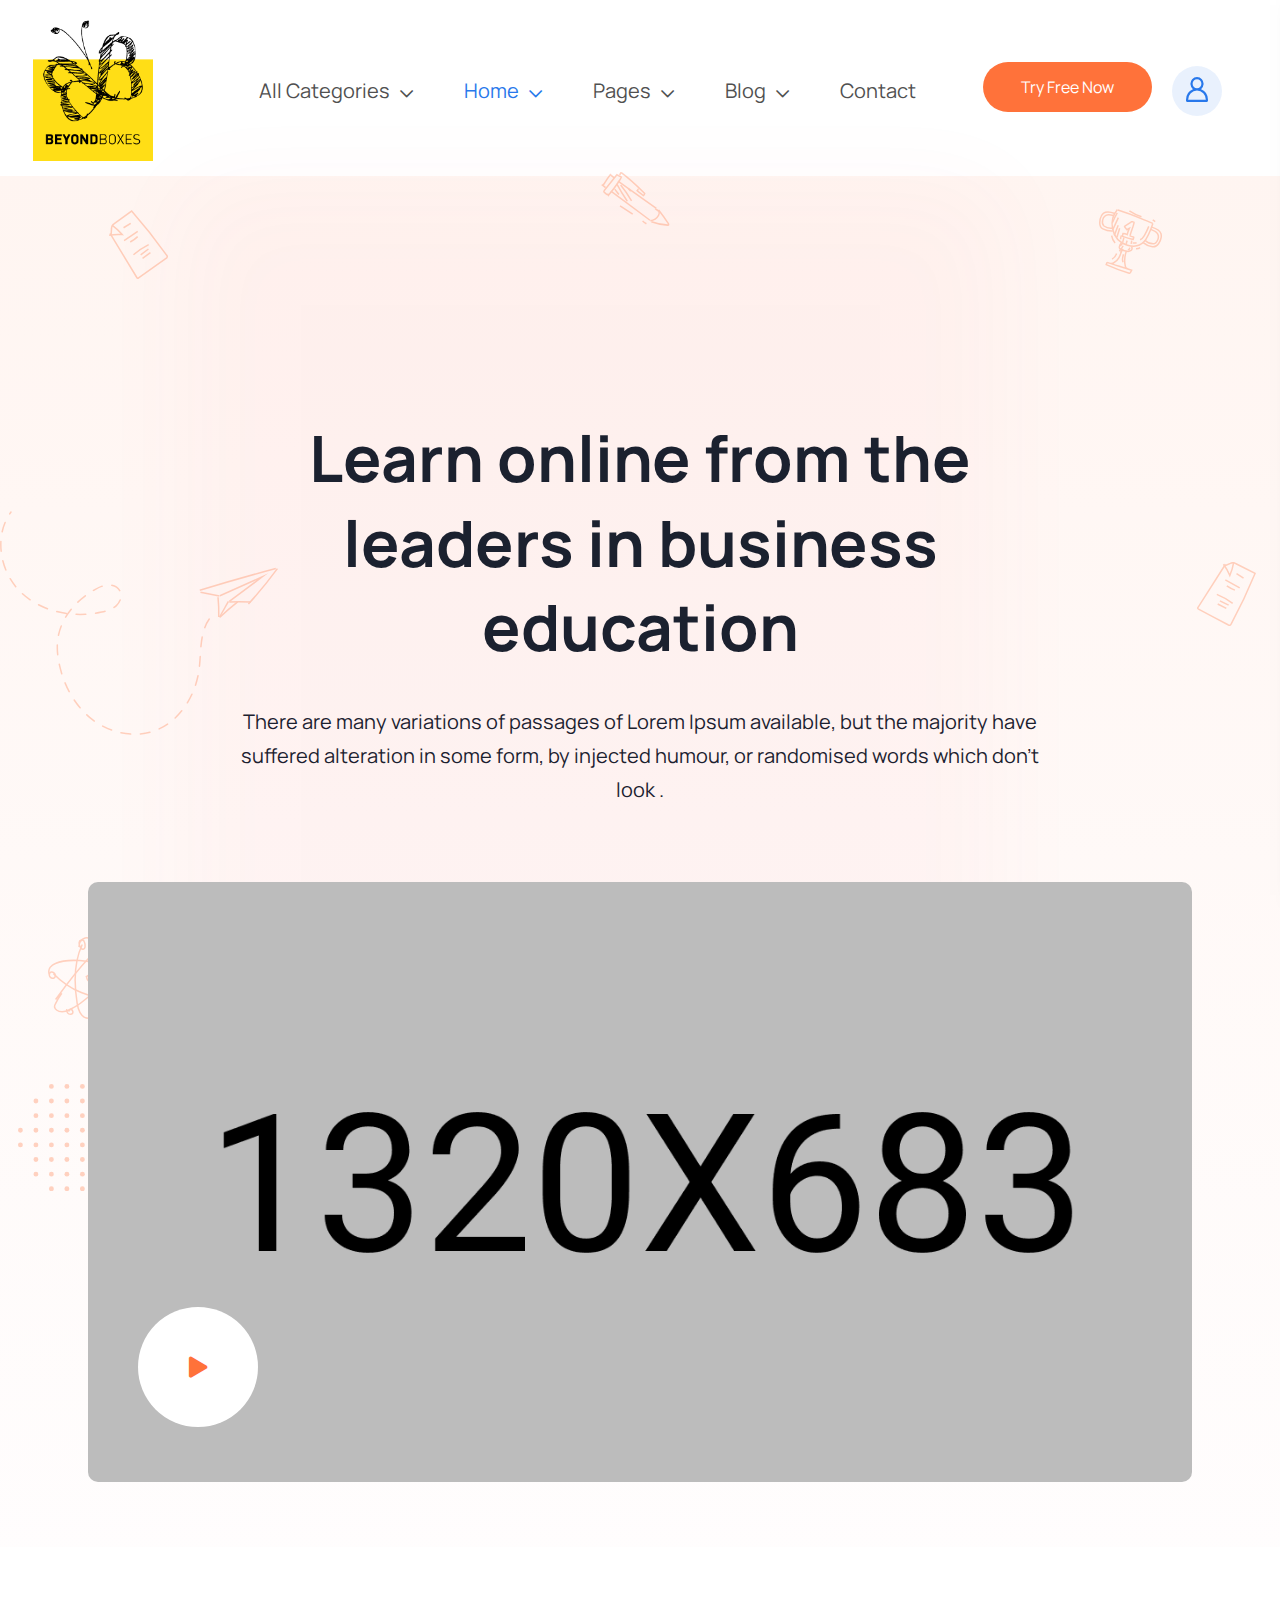
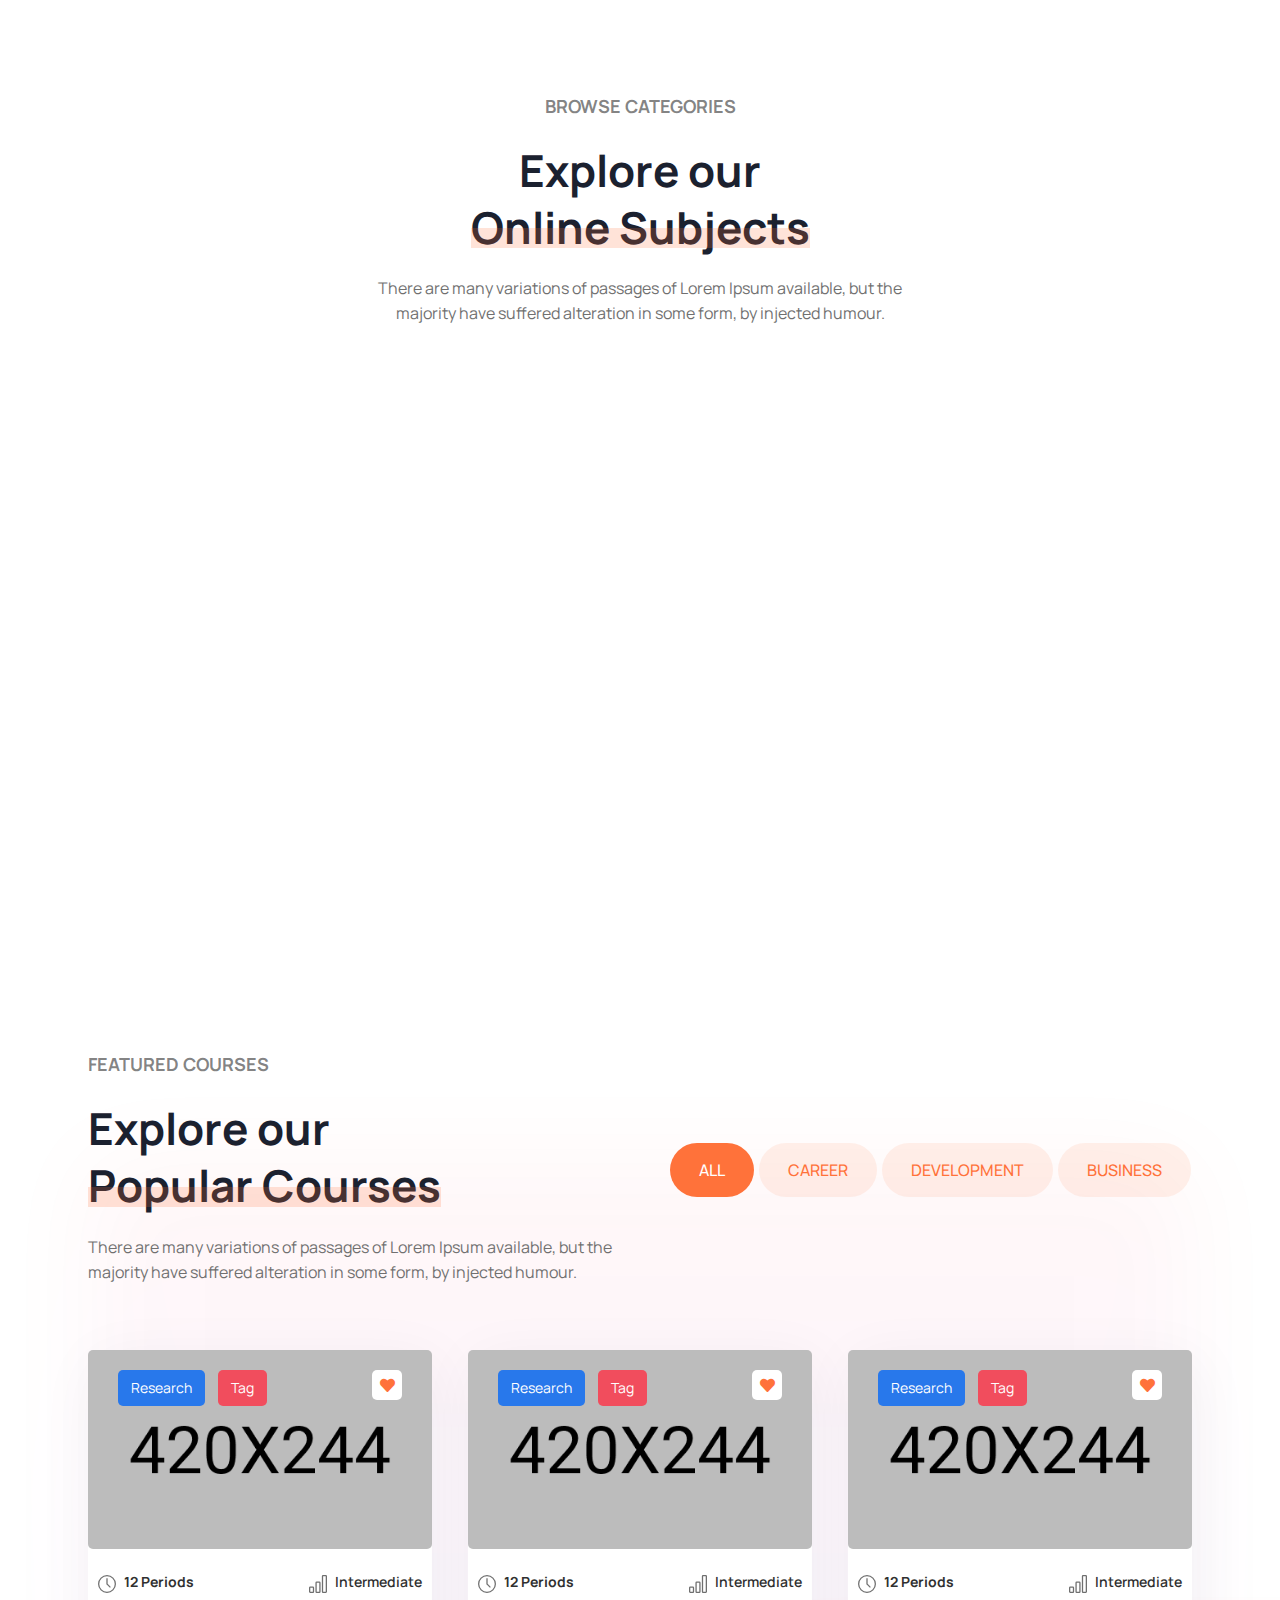
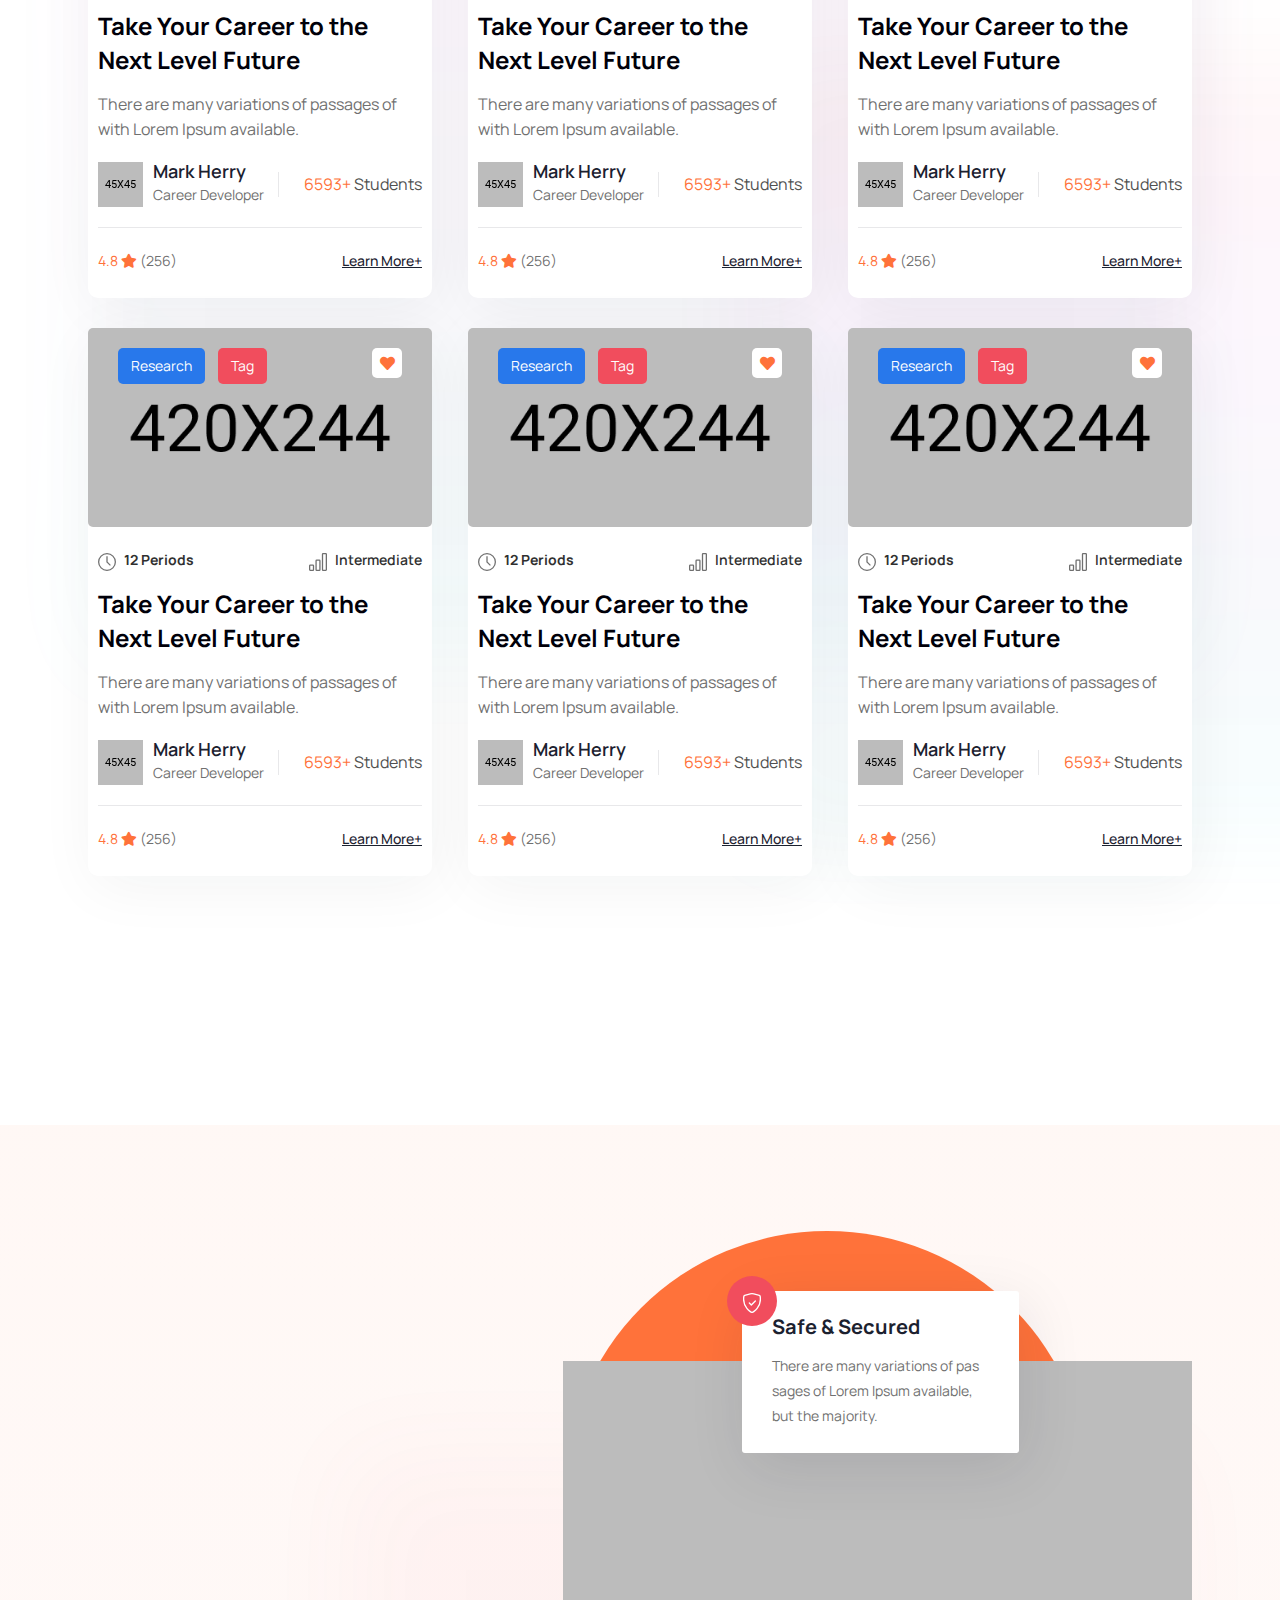
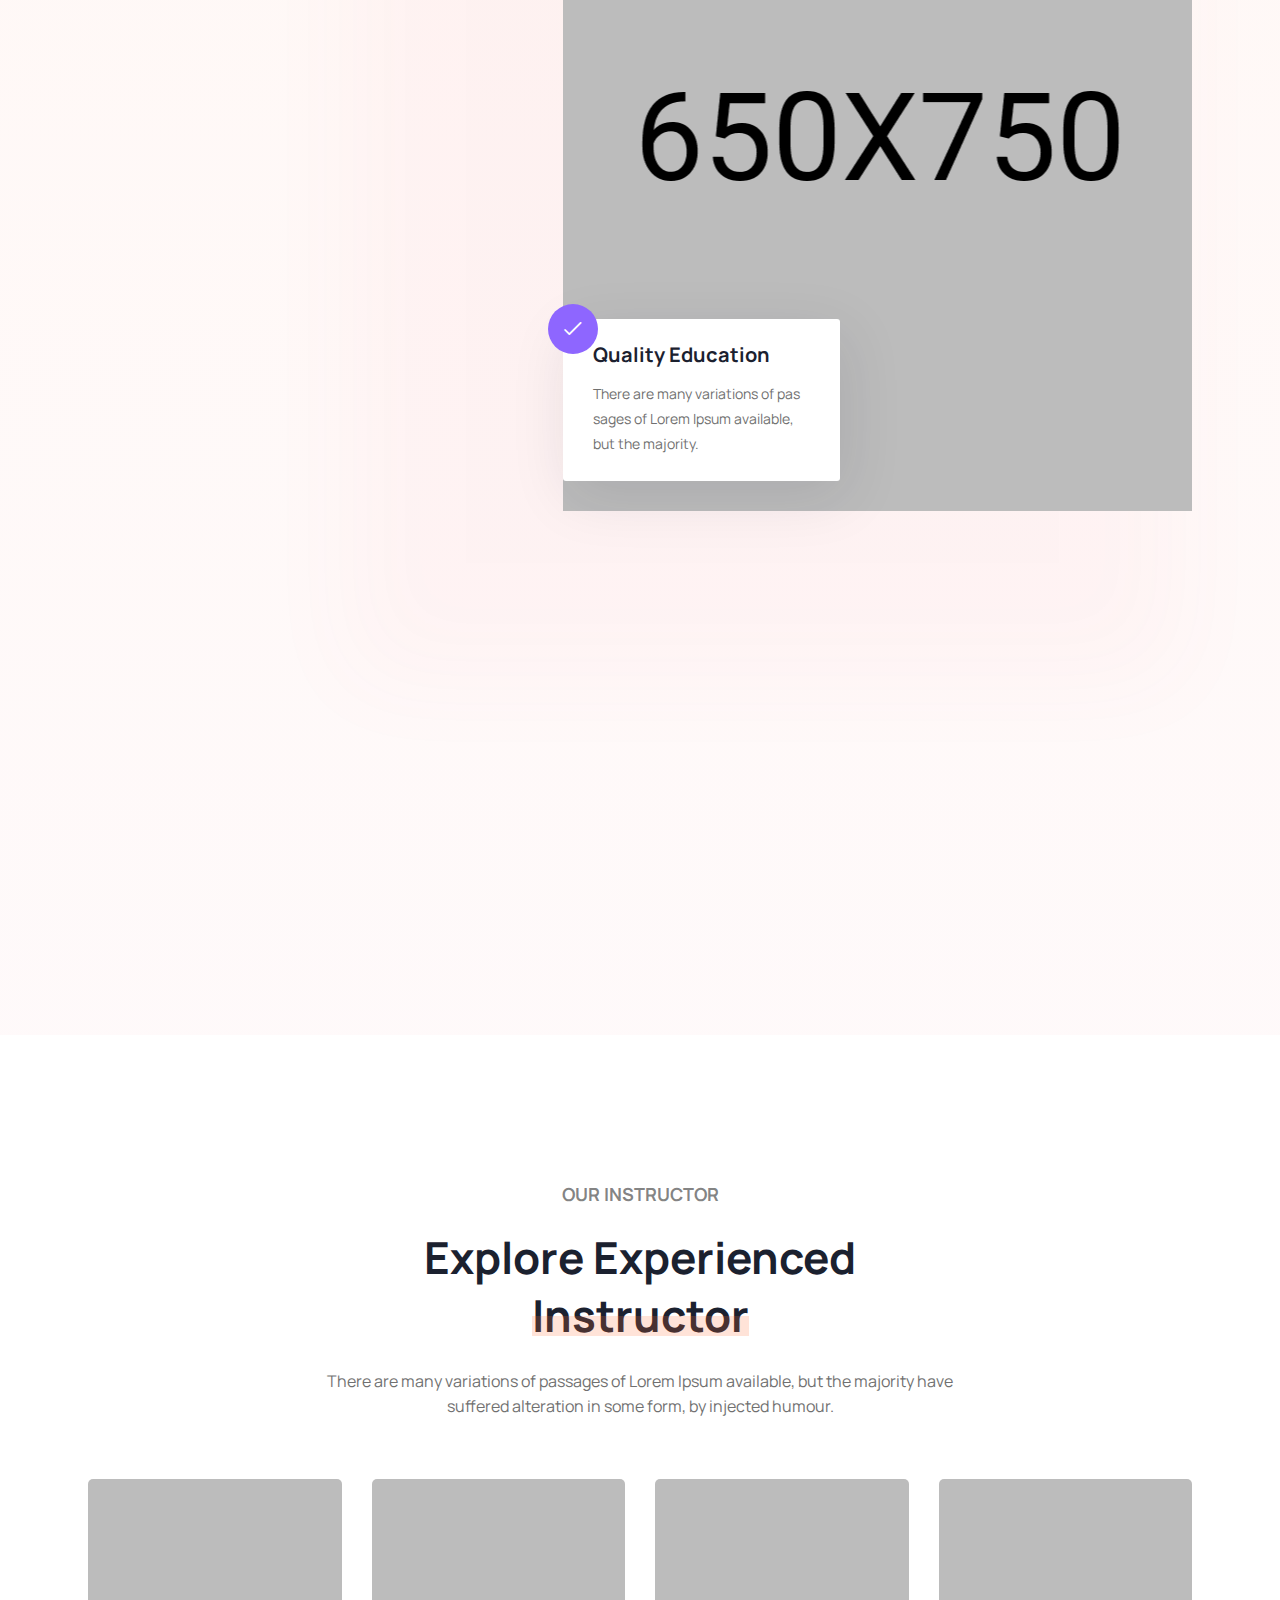
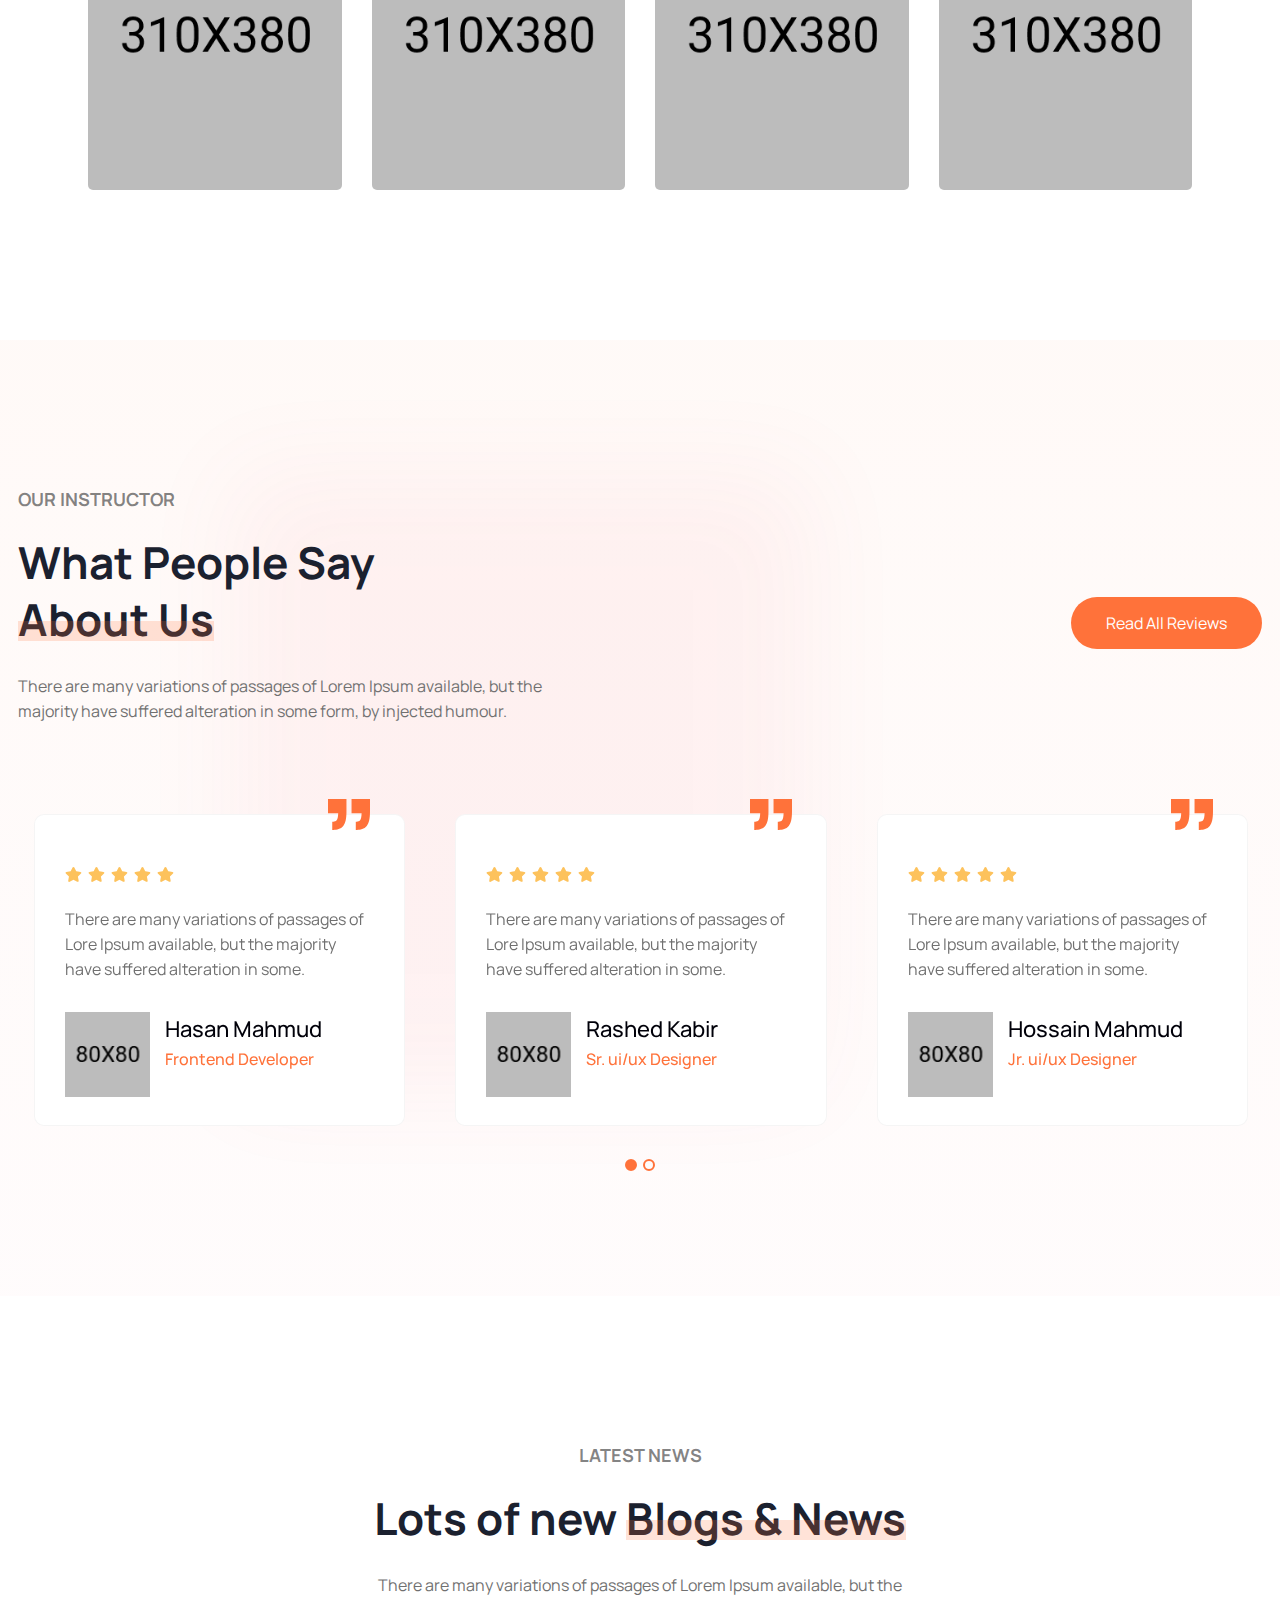
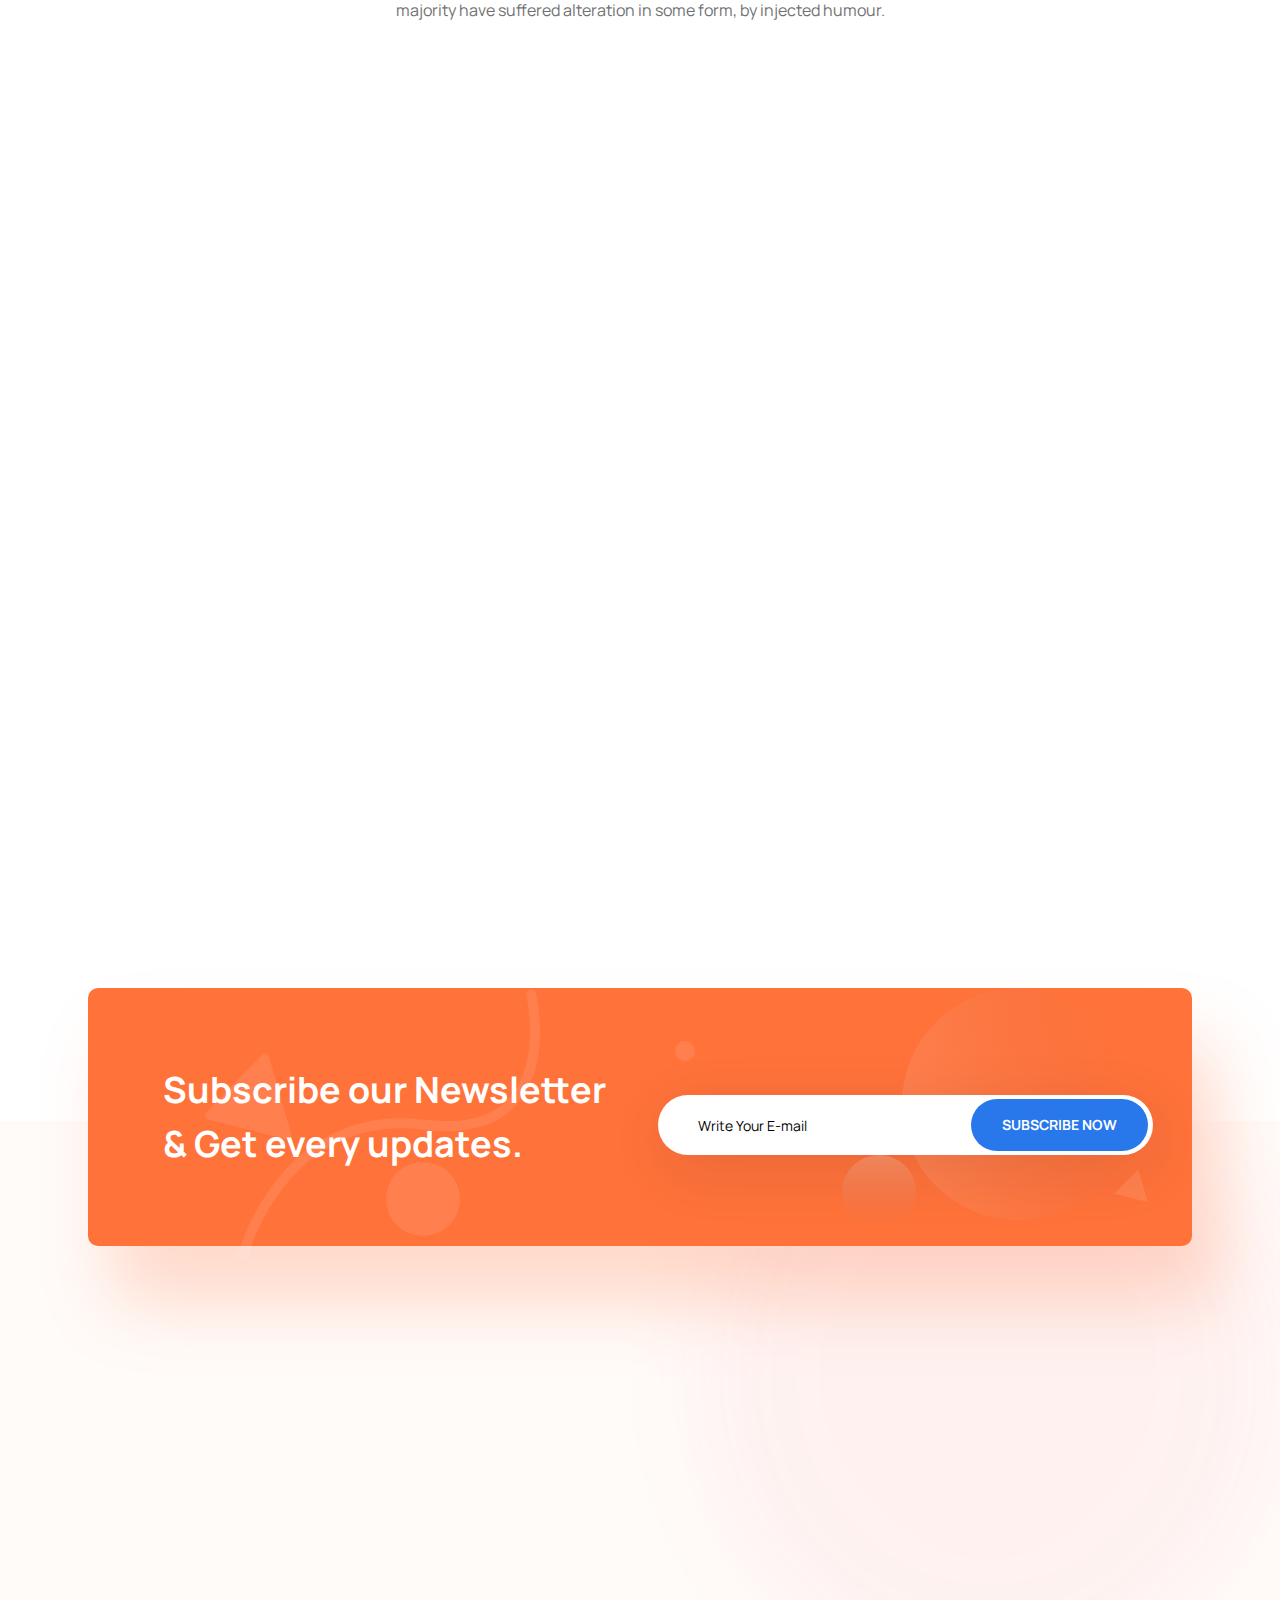
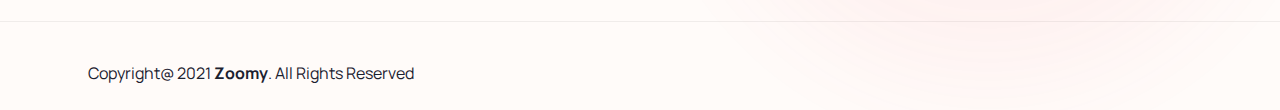
<file: index-3.html>
<!DOCTYPE html>
<html class="no-js" lang="en">

<head>
    <meta charset="utf-8">
    <meta http-equiv="x-ua-compatible" content="ie=edge">
    <title>Zoomy - E-learning HTML5 Template</title>
    <meta name="keywords" content="online education, e-learning, coaching, education, teaching, learning">
    <meta name="description" content="Zoomy is a e-learnibg HTML template for all kinds of education, coaching, online education website">
    <meta name="viewport" content="width=device-width, initial-scale=1">

    <link rel="manifest" href="site.webmanifest">
    <link rel="shortcut icon" type="image/x-icon" href="assets/img/favicon.png">
    <!-- Place favicon.ico in the root directory -->

    <!-- CSS here -->
    <link rel="stylesheet" href="assets/css/bootstrap.min.css">
    <link rel="stylesheet" href="assets/css/owl.carousel.min.css">
    <link rel="stylesheet" href="assets/css/animate.css">
    <link rel="stylesheet" href="assets/css/magnific-popup.css">
    <link rel="stylesheet" href="assets/css/all.min.css">
    <link rel="stylesheet" href="assets/css/flaticon.css">
    <link rel="stylesheet" href="assets/css/font.css">
    <link rel="stylesheet" href="assets/css/metisMenu.css">
    <link rel="stylesheet" href="assets/css/nice-select.css">
    <link rel="stylesheet" href="assets/css/slick.css">
    <link rel="stylesheet" href="assets/css/spacing.css">
    <link rel="stylesheet" href="assets/css/main.css">
</head>

<body>
    <!--[if lte IE 9]>
            <p class="browserupgrade">You are using an <strong>outdated</strong> browser. Please <a href="https://browsehappy.com/">upgrade your browser</a> to improve your experience and security.</p>
        <![endif]-->

    <!-- Add your site or application content here -->
    <!-- preloader -->
    <div id="preloader">
        <div class="preloader">
            <span></span>
            <span></span>
        </div>
    </div>
    <!-- preloader end  -->

    
    <header>
        <div id="theme-menu-two" class="main-header-area main-head-three pl-100 pr-100 pt-20 pb-15">
            <div class="container-fluid">
                <div class="row align-items-center">
                        <div class="col-xl-2 col-lg-2 col-5">
                            <div class="logo"><a href="index.html"><img src="assets/img/logo/mainlogo.png" alt=""></a></div>
                        </div>
                        <div class="col-xl-7 col-lg-8 d-none d-lg-block">
                            <nav class="main-menu navbar navbar-expand-lg justify-content-center">
                                <div class="nav-container">
                                    <div class="collapse navbar-collapse" id="navbarSupportedContent">
                                        <ul class="navbar-nav">
                                            <li class="nav-item dropdown mega-menu">
                                                <a class="nav-link dropdown-toggle" href="#" id="navbarDropdown" role="button" data-bs-toggle="dropdown" aria-expanded="false">
                                                All Categories 
                                                </a>
                                                <ul class="dropdown-menu submenu mega-menu__sub-menu-box" aria-labelledby="navbarDropdown">
                                                <li><a href="index.html"><span><img src="assets/img/icon/icon7.svg" alt=""></span> Business</a></li>
                                                <li><a href="index-2.html"><span><img src="assets/img/icon/icon8.svg" alt=""></span> Technology</a></li>
                                                <li><a href="index.html"><span><img src="assets/img/icon/icon9.svg" alt=""></span> Development</a></li>
                                                <li><a href="index-2.html"><span><img src="assets/img/icon/icon10.svg" alt=""></span> Photography</a></li>
                                                <li><a href="index.html"><span><img src="assets/img/icon/icon11.svg" alt=""></span> Digital Marketing</a></li>
                                                <li><a href="index-2.html"><span><img src="assets/img/icon/icon12.svg" alt=""></span> Programming</a></li>
                                                <li><a href="index.html"><span><img src="assets/img/icon/icon14.svg" alt=""></span> Videograpgy</a></li>
                                                <li><a href="index-2.html"><span><img src="assets/img/icon/icon13.svg" alt=""></span> Illustration</a></li>
                                            </ul>
                                            </li>
                                            <li class="nav-item dropdown active">
                                                <a class="nav-link dropdown-toggle" href="#" id="navbarDropdown2" role="button" data-bs-toggle="dropdown" aria-expanded="false">
                                                    Home
                                                </a>
                                                <ul class="dropdown-menu" aria-labelledby="navbarDropdown2">
                                                    <li><a class="dropdown-item" href="index.html">Home Style 1</a></li>
                                                    <li><a class="dropdown-item" href="index-2.html">Home Style 2</a></li>
                                                    <li><a class="dropdown-item" href="index-3.html">Home Style 3</a></li>
                                                </ul>
                                            </li>
                                            <li class="nav-item dropdown">
                                                <a class="nav-link dropdown-toggle" href="#" id="navbarDropdown3" role="button" data-bs-toggle="dropdown" aria-expanded="false">Pages</a>
                                                <ul class="dropdown-menu" aria-labelledby="navbarDropdown3">
                                                    <li><a class="dropdown-item" href="about.html">About Us</a></li>
                                                    <li><a class="dropdown-item" href="courses.html">Course One</a></li>
                                                    <li><a class="dropdown-item" href="courses-2.html">Course Two</a></li>
                                                    <li><a class="dropdown-item" href="course-details.html">Courses Details</a></li>
                                                    <li><a class="dropdown-item" href="price.html">Price</a></li>
                                                    <li><a class="dropdown-item" href="instructor.html">Instructor</a></li>
                                                    <li><a class="dropdown-item" href="instructor-profile.html">Instructor Profile</a></li>
                                                    <li><a class="dropdown-item" href="faq.html">FAQ</a></li>
                                                </ul>
                                            </li>
                                            <li class="nav-item dropdown">
                                                <a class="nav-link dropdown-toggle" href="#" id="navbarDropdown4" role="button" data-bs-toggle="dropdown" aria-expanded="false">
                                                    Blog
                                                </a>
                                                <ul class="dropdown-menu" aria-labelledby="navbarDropdown4">
                                                    <li><a class="dropdown-item" href="blog.html">Blog Grid</a></li>
                                                    <li><a class="dropdown-item" href="blog-details.html">Blog Details</a></li>
                                                </ul>
                                            </li>
                                            <li class="nav-item">
                                            <a class="nav-link" href="contact.html" id="navbarDropdown5" role="button"  aria-expanded="false">Contact</a></li>
                                        </ul>
                                    </div>
                                </div>
                            </nav>
                        </div>
                        <div class="col-xl-3 col-lg-2 col-7">
                        <div class="right-nav d-flex align-items-center justify-content-end">
                            <div class="right-btn mr-25 mr-xs-15">
                                <ul class="d-flex align-items-center">
                                    <li><a href="contact.html" class="theme_btn free_btn">Try Free Now</a></li>
                                    <li><a class="sign-in ml-20" href="login.html"><img src="assets/img/icon/user.svg" alt=""></a></li>
                                </ul>
                            </div>
                            <div class="hamburger-menu d-md-inline-block d-lg-none text-right">
                                <a href="javascript:void(0);">
                                    <i class="far fa-bars"></i>
                                </a>
                            </div>
                        </div>
                        </div>
                    </div>
            </div>
        </div> <!-- /.theme-main-menu -->
    </header>

    <!-- slide-bar start -->
    <aside class="slide-bar">
        <div class="close-mobile-menu">
            <a href="javascript:void(0);"><i class="fas fa-times"></i></a>
        </div>

        <!-- offset-sidebar start -->
        <div class="offset-sidebar">
            <div class="offset-widget offset-logo mb-30">
                <a href="index.html">
                    <img src="assets/img/logo/header_logo_one.svg" alt="logo">
                </a>
            </div>
            <div class="offset-widget mb-40">
                <div class="info-widget">
                    <h4 class="offset-title mb-20">About Us</h4>
                    <p class="mb-30">
                        But I must explain to you how all this mistaken idea of denouncing pleasure and praising pain
                        was born and will give you a complete account of the system and expound the actual teachings of
                        the great explore
                    </p>
                    <a class="theme_btn theme_btn_bg" href="contact.html">Contact Us</a>
                </div>
            </div>
            <div class="offset-widget mb-30 pr-10">
                <div class="info-widget info-widget2">
                    <h4 class="offset-title mb-20">Contact Info</h4>
                    <p> <i class="fal fa-address-book"></i> 23/A, Miranda City Likaoli Prikano, Dope</p>
                    <p> <i class="fal fa-phone"></i> +0989 7876 9865 9 </p>
                    <p> <i class="fal fa-envelope-open"></i> info@example.com </p>
                </div>
            </div>
        </div>
        <!-- offset-sidebar end -->

        <!-- side-mobile-menu start -->
         <nav class="side-mobile-menu">
            <ul id="mobile-menu-active">
                <li class="has-dropdown">
                    <a href="index.html">Home</a>
                    <ul class="sub-menu">
                        <li><a href="index.html">Home Style 1</a></li>
                        <li><a href="index-2.html">Home Style 2</a></li>
                        <li><a href="index-3.html">Home Style 3</a></li>
                    </ul>
                </li>
                <li><a href="about.html">About</a></li>
                <li class="has-dropdown">
                    <a href="#">Pages</a>
                    <ul class="sub-menu">
                        <li><a href="courses.html">Course One</a></li>
                        <li><a href="courses-2.html">Course Two</a></li>
                        <li><a href="course-details.html">Courses Details</a></li>
                        <li><a href="price.html">Price</a></li>
                        <li><a href="instructor.html">Instructor</a></li>
                        <li><a href="instructor-profile.html">Instructor Profile</a></li>
                        <li><a href="faq.html">FAQ</a></li>
                        <li><a href="login.html">login</a></li>
                    </ul>
                </li>
                <li class="has-dropdown"><a href="#">Blogs</a>
                    <ul class="sub-menu">
                        <li><a href="blog.html">Blog Grid</a></li>
                        <li><a href="blog-details.html">Blog Details</a></li>
                    </ul>
                </li>
                <li><a href="contact.html">Contacts Us</a></li>
            </ul>
        </nav>
        <!-- side-mobile-menu end -->
    </aside>
    <div class="body-overlay"></div>
    <!-- slide-bar end -->
    

    <main>   
       <!--slider-area start-->
       <section class="slider-area slider-three slider-gradient-bg pt-120">
           <img class="sl-shape shape_s13" src="assets/img/icon/01.svg" alt="">
           <img class="sl-shape shape_01" src="assets/img/icon/05.svg" alt="">
            <img class="sl-shape shape_02" src="assets/img/icon/02.svg" alt="">
            <img class="sl-shape shape_03" src="assets/img/icon/04.svg" alt="">
            <img class="sl-shape shape_04" src="assets/img/icon/03a.svg" alt="">
            <img class="sl-shape shape_06" src="assets/img/icon/06.svg" alt="">
            <div class="slider-blur"></div>
           <div class="main-slider">
                <div class="container">
                    <div class="row justify-content-center">
                        <div class="col-lg-10">
                            <div class="slider__content slider__content__03 text-center pt-120 pr-50 pl-50">
                                <h1 class="main-title mb-35 wow fadeInUp2 animated" data-wow-delay='.1s'>Learn online from the leaders in business education</h1>
                                <h5 class="mb-45 wow fadeInUp2 animated" data-wow-delay='.2s'>There are many variations of passages of Lorem Ipsum available, but the majority have suffered alteration in some form, by injected humour, or randomised words which don't look .</h5>
                                <ul class="search__area d-md-inline-flex align-items-center justify-content-between mb-30 wow fadeInUp animated" data-delay="1.5s">
                                    <li>
                                        <div class="widget__search">
                                            <form class="input-form" action="#">
                                                <input type="text" placeholder="Find Courses">
                                            </form>
                                            <button class="search-icon"><i class="far fa-search"></i></button>
                                        </div>
                                    </li>
                                    <li>
                                        <div class="widget__select">
                                            <select name="select-cat" id="select">
                                                <option value="">Categories</option>
                                                <option value="">Class One</option>
                                                <option value="">Class Two</option>
                                                <option value="">Class Three</option>
                                                <option value="">Class Four</option>
                                                <option value="">Class Five</option>
                                            </select>
                                        </div>
                                    </li>
                                    <li>
                                        <button class="theme_btn search_btn ml-35">Search Now</button>
                                    </li>
                                </ul>
                            </div>
                        </div>
                        <div class="col-lg-12">
                            <div class="slider-img-area">
                                <div class="slider-img-box-three" style="background-image: url(assets/img/slider/slide3.jpg);">
                                    <div class="video-wrapper">
                                        <a href="https://www.youtube.com/watch?v=7omGYwdcS04" class="popup-video"><i class="fas fa-play"></i></a>
                                    </div>
                                </div>
                            </div>
                        </div>
                    </div>
                </div>
           </div>
       </section>
       <!--slider-area end-->
       <!--course-categories start-->
       <section class="course-categories pt-150 pb-115 pt-md-95 pb-md-65 pt-xs-95 pb-xs-65">
           <div class="container">
              <div class="row justify-content-center">
                    <div class="col-xl-6 col-lg-8">
                        <div class="section-title section-title-3 text-center mb-60">
                            <h5 class="mb-25">Browse Categories</h5>
                            <h2 class="mb-20">Explore our <span class="bottom-line">Online Subjects</span></h2>
                            <p>There are many variations of passages of Lorem Ipsum available, but the majority have suffered alteration in some form, by injected humour.</p>
                        </div>
                    </div>
                </div>
               <div class="row row-cols-1 row-cols-sm-2 row-cols-md-3 row-cols-lg-3 row-cols-xl-5 gx-4 online__course__cat">
                    <div class="col">
                        <div class="courses_link mb-30 wow fadeInUp2 animated" data-wow-delay='.1s'>
                            <img class="icon-01 mb-35" src="assets/img/icon/dna-color.svg" alt=""> 
                            <h4 class="sub-title mb-25">Science </h4>
                            <a href="courses.html"><img class='arrows-icon' src="assets/img/icon/arrow-right.svg" alt="arrow-right"></a>
                        </div>
                    </div>
                    <div class="col">
                        <div class="courses_link mb-30 wow fadeInUp2 animated" data-wow-delay='.2s'>
                            <img class="icon-01 mb-35" src="assets/img/icon/chart-a.svg" alt=""> 
                            <h4 class="sub-title mb-25">Business</h4>
                            <a href="courses.html"><img class='arrows-icon' src="assets/img/icon/arrow-right.svg" alt="arrow-right"></a>
                        </div>
                    </div>
                    <div class="col">
                        <div class="courses_link mb-30 wow fadeInUp2 animated" data-wow-delay='.3s'>
                            <img class="icon-01 mb-35" src="assets/img/icon/code-a.svg" alt=""> 
                            <h4 class="sub-title mb-25">Development</h4>
                            <a href="courses.html"><img class='arrows-icon' src="assets/img/icon/arrow-right.svg" alt="arrow-right"></a>
                        </div>
                    </div>
                    <div class="col">
                        <div class="courses_link mb-30 wow fadeInUp2 animated" data-wow-delay='.4s'>
                            <img class="icon-01 mb-35" src="assets/img/icon/cube-a.svg" alt="">
                            <h4 class="sub-title mb-25">Career</h4>
                            <a href="courses.html"><img class='arrows-icon' src="assets/img/icon/arrow-right.svg" alt="arrow-right"></a>
                        </div>
                    </div>
                    <div class="col">
                        <div class="courses_link mb-30 wow fadeInUp2 animated" data-wow-delay='.5s'>
                            <img class="icon-01 mb-35" src="assets/img/icon/design-a.svg" alt="">
                            <h4 class="sub-title mb-25">Arts & Design</h4>
                            <a href="courses.html"><img class='arrows-icon' src="assets/img/icon/arrow-right.svg" alt="arrow-right"></a>
                        </div>
                    </div>
                </div>
                <div class="col-xxl-12 text-center mt-20 mb-30 wow fadeInUp2 animated" data-wow-delay='.3s'>
                    <a href="courses.html" class="theme_btn">All Categories</a>
                </div>
            </div>
       </section>
       <!--course-categories end-->
       <!-- feature-course start -->
       <section class="feature-course pos-rel overflow-hidden pt-150 pb-120 pt-md-95 pb-md-75 pt-xs-95 pb-xs-70">
        <div class="feature-blur-one"></div>
        <div class="feature-blur-two"></div>
        <div class="container">
            <div class="row align-items-center mb-35">
                <div class="col-xl-6 col-lg-12">
                    <div class="section-title section-title-3 text-center text-xl-start mb-30">
                        <h5 class="mb-25">Featured Courses</h5>
                        <h2 class="mb-20">Explore our <span class="bottom-line">Popular Courses</span></h2>
                        <p>There are many variations of passages of Lorem Ipsum available, but the majority have suffered alteration in some form, by injected humour.</p>
                    </div>
                </div> 
                <div class="col-xl-6 col-lg-12 text-center text-xl-end">
                    <div class="portfolio-menu portfolio-menu-two mb-30">
                        <button class="gf_btn active" data-filter='*'>All</button>
                        <button class="gf_btn" data-filter='.cat1'>Career</button>
                        <button class="gf_btn" data-filter='.cat2'>Development</button>
                        <button class="gf_btn" data-filter='.cat3'>Business</button>
                    </div>
                </div>
            </div>
            <div class="grid row">
                <div class="col-lg-4 col-md-6 grid-item cat2 cat3">
                    <div class="z-gallery z-gallery-two gallery-03 mb-30">
                        <div class="z-gallery__thumb mb-20">
                            <a href="course-details.html"><img class="img-fluid" src="assets/img/course/13.jpg" alt=""></a>
                            <div class="heart-icon"><i class="fas fa-heart"></i></div>
                            <div class="research-tag">
                                <span>Research</span>
                                <span>Tag</span>
                            </div>
                        </div>
                        <div class="z-gallery__content pos-rel">
                            <div class="course__meta d-flex align-items-center justify-content-between mb-15">
                                <span><img class="icon" src="assets/img/icon/time.svg" alt="course-meta"> 12 Periods</span>
                               <span><img class="icon" src="assets/img/icon/bar-chart.svg" alt="course-meta"> Intermediate</span>
                            </div>
                            <h4 class="sub-title mb-15"><a href="course-details.html">Take Your Career to the Next Level Future</a></h4>
                            <p class="mb-20">There are many variations of passages of with Lorem Ipsum available.</p>
                            <div class="course__authors  d-xl-flex align-items-center justify-content-between mb-20">
                                <div class="course__authors-box d-flex align-items-center">
                                    <img src="assets/img/course/in7.png" alt="">
                                    <div class="course__authors-box-text ml-10">
                                        <h5>Mark Herry</h5>
                                        <span>Career Developer</span>
                                    </div>
                                </div>
                                <p><span>6593+</span> Students</p>
                            </div>
                            <div class="feedback-tag pt-20">
                                <span>4.8 <i class="fas fa-star"></i> <b>(256)</b></span>
                                <a href="course-details.html" class="read_more float-end">Learn More+</a>
                            </div>
                        </div>
                    </div>
                </div>
                <div class="col-lg-4 col-md-6 grid-item cat1 cat2">
                    <div class="z-gallery z-gallery-two gallery-03 mb-30">
                        <div class="z-gallery__thumb mb-20">
                            <a href="course-details.html"><img class="img-fluid" src="assets/img/course/14.jpg" alt=""></a>
                            <div class="heart-icon"><i class="fas fa-heart"></i></div>
                            <div class="research-tag">
                                <span>Research</span>
                                <span>Tag</span>
                            </div>
                        </div>
                        <div class="z-gallery__content pos-rel">
                            <div class="course__meta d-flex align-items-center justify-content-between mb-15">
                                <span><img class="icon" src="assets/img/icon/time.svg" alt="course-meta"> 12 Periods</span>
                               <span><img class="icon" src="assets/img/icon/bar-chart.svg" alt="course-meta"> Intermediate</span>
                            </div>
                            <h4 class="sub-title mb-15"><a href="course-details.html">Take Your Career to the Next Level Future</a></h4>
                            <p class="mb-20">There are many variations of passages of with Lorem Ipsum available.</p>
                            <div class="course__authors  d-xl-flex align-items-center justify-content-between mb-20">
                                <div class="course__authors-box d-flex align-items-center">
                                    <img src="assets/img/course/in7.png" alt="">
                                    <div class="course__authors-box-text ml-10">
                                        <h5>Mark Herry</h5>
                                        <span>Career Developer</span>
                                    </div>
                                </div>
                                <p><span>6593+</span> Students</p>
                            </div>
                            <div class="feedback-tag pt-20">
                                <span>4.8 <i class="fas fa-star"></i> <b>(256)</b></span>
                                <a href="course-details.html" class="read_more float-end">Learn More+</a>
                            </div>
                        </div>
                    </div>
                </div>
                <div class="col-lg-4 col-md-6 grid-item cat2">
                    <div class="z-gallery z-gallery-two gallery-03 mb-30">
                        <div class="z-gallery__thumb mb-20">
                            <a href="course-details.html"><img class="img-fluid" src="assets/img/course/15.jpg" alt=""></a>
                            <div class="heart-icon"><i class="fas fa-heart"></i></div>
                            <div class="research-tag">
                                <span>Research</span>
                                <span>Tag</span>
                            </div>
                        </div>
                        <div class="z-gallery__content pos-rel">
                            <div class="course__meta d-flex align-items-center justify-content-between mb-15">
                                <span><img class="icon" src="assets/img/icon/time.svg" alt="course-meta"> 12 Periods</span>
                               <span><img class="icon" src="assets/img/icon/bar-chart.svg" alt="course-meta"> Intermediate</span>
                            </div>
                            <h4 class="sub-title mb-15"><a href="course-details.html">Take Your Career to the Next Level Future</a></h4>
                            <p class="mb-20">There are many variations of passages of with Lorem Ipsum available.</p>
                            <div class="course__authors  d-xl-flex align-items-center justify-content-between mb-20">
                                <div class="course__authors-box d-flex align-items-center">
                                    <img src="assets/img/course/in7.png" alt="">
                                    <div class="course__authors-box-text ml-10">
                                        <h5>Mark Herry</h5>
                                        <span>Career Developer</span>
                                    </div>
                                </div>
                                <p><span>6593+</span> Students</p>
                            </div>
                            <div class="feedback-tag pt-20">
                                <span>4.8 <i class="fas fa-star"></i> <b>(256)</b></span>
                                <a href="course-details.html" class="read_more float-end">Learn More+</a>
                            </div>
                        </div>
                    </div>
                </div>
                <div class="col-lg-4 col-md-6 grid-item cat1">
                    <div class="z-gallery z-gallery-two gallery-03 mb-30">
                        <div class="z-gallery__thumb mb-20">
                            <a href="course-details.html"><img class="img-fluid" src="assets/img/course/16.jpg" alt=""></a>
                            <div class="heart-icon"><i class="fas fa-heart"></i></div>
                            <div class="research-tag">
                                <span>Research</span>
                                <span>Tag</span>
                            </div>
                        </div>
                        <div class="z-gallery__content pos-rel">
                            <div class="course__meta d-flex align-items-center justify-content-between mb-15">
                                <span><img class="icon" src="assets/img/icon/time.svg" alt="course-meta"> 12 Periods</span>
                               <span><img class="icon" src="assets/img/icon/bar-chart.svg" alt="course-meta"> Intermediate</span>
                            </div>
                            <h4 class="sub-title mb-15"><a href="course-details.html">Take Your Career to the Next Level Future</a></h4>
                            <p class="mb-20">There are many variations of passages of with Lorem Ipsum available.</p>
                            <div class="course__authors  d-xl-flex align-items-center justify-content-between mb-20">
                                <div class="course__authors-box d-flex align-items-center">
                                    <img src="assets/img/course/in7.png" alt="">
                                    <div class="course__authors-box-text ml-10">
                                        <h5>Mark Herry</h5>
                                        <span>Career Developer</span>
                                    </div>
                                </div>
                                <p><span>6593+</span> Students</p>
                            </div>
                            <div class="feedback-tag pt-20">
                                <span>4.8 <i class="fas fa-star"></i> <b>(256)</b></span>
                                <a href="course-details.html" class="read_more float-end">Learn More+</a>
                            </div>
                        </div>
                    </div>
                </div>
                <div class="col-lg-4 col-md-6 grid-item cat3">
                    <div class="z-gallery z-gallery-two gallery-03 mb-30">
                        <div class="z-gallery__thumb mb-20">
                            <a href="course-details.html"><img class="img-fluid" src="assets/img/course/17.jpg" alt=""></a>
                            <div class="heart-icon"><i class="fas fa-heart"></i></div>
                            <div class="research-tag">
                                <span>Research</span>
                                <span>Tag</span>
                            </div>
                        </div>
                        <div class="z-gallery__content pos-rel">
                            <div class="course__meta d-flex align-items-center justify-content-between mb-15">
                                <span><img class="icon" src="assets/img/icon/time.svg" alt="course-meta"> 12 Periods</span>
                               <span><img class="icon" src="assets/img/icon/bar-chart.svg" alt="course-meta"> Intermediate</span>
                            </div>
                            <h4 class="sub-title mb-15"><a href="course-details.html">Take Your Career to the Next Level Future</a></h4>
                            <p class="mb-20">There are many variations of passages of with Lorem Ipsum available.</p>
                            <div class="course__authors  d-xl-flex align-items-center justify-content-between mb-20">
                                <div class="course__authors-box d-flex align-items-center">
                                    <img src="assets/img/course/in7.png" alt="">
                                    <div class="course__authors-box-text ml-10">
                                        <h5>Mark Herry</h5>
                                        <span>Career Developer</span>
                                    </div>
                                </div>
                                <p><span>6593+</span> Students</p>
                            </div>
                            <div class="feedback-tag pt-20">
                                <span>4.8 <i class="fas fa-star"></i> <b>(256)</b></span>
                                <a href="course-details.html" class="read_more float-end">Learn More+</a>
                            </div>
                        </div>
                    </div>
                </div>
                <div class="col-lg-4 col-md-6 grid-item cat2 cat1">
                    <div class="z-gallery z-gallery-two gallery-03 mb-30">
                        <div class="z-gallery__thumb mb-20">
                            <a href="course-details.html"><img class="img-fluid" src="assets/img/course/18.jpg" alt=""></a>
                            <div class="heart-icon"><i class="fas fa-heart"></i></div>
                            <div class="research-tag">
                                <span>Research</span>
                                <span>Tag</span>
                            </div>
                        </div>
                        <div class="z-gallery__content pos-rel">
                            <div class="course__meta d-flex align-items-center justify-content-between mb-15">
                                <span><img class="icon" src="assets/img/icon/time.svg" alt="course-meta"> 12 Periods</span>
                               <span><img class="icon" src="assets/img/icon/bar-chart.svg" alt="course-meta"> Intermediate</span>
                            </div>
                            <h4 class="sub-title mb-15"><a href="course-details.html">Take Your Career to the Next Level Future</a></h4>
                            <p class="mb-20">There are many variations of passages of with Lorem Ipsum available.</p>
                            <div class="course__authors  d-xl-flex align-items-center justify-content-between mb-20">
                                <div class="course__authors-box d-flex align-items-center">
                                    <img src="assets/img/course/in7.png" alt="">
                                    <div class="course__authors-box-text ml-10">
                                        <h5>Mark Herry</h5>
                                        <span>Career Developer</span>
                                    </div>
                                </div>
                                <p><span>6593+</span> Students</p>
                            </div>
                            <div class="feedback-tag pt-20">
                                <span>4.8 <i class="fas fa-star"></i> <b>(256)</b></span>
                                <a href="course-details.html" class="read_more float-end">Learn More+</a>
                            </div>
                        </div>
                    </div>
                </div>
            </div>
            <div class="row">
                <div class="col-xxl-12 mt-20 text-center mb-20 wow fadeInUp2 animated" data-wow-delay='.3s'>
                    <a href="courses.html" class="theme_btn">Explore More</a>
                </div>
            </div>
        </div>
       </section>
       <!-- feature-course end -->
       <!-- why-chose-us start -->
        <section class="why-chose-us chose-round-bg gradient-bg pt-150 pb-120 pt-md-95 pb-md-70 pt-xs-95 pb-xs-70">
            <div class="why-chose-blur-bg"></div>
            <div class="container">
                <div class="row align-items-center mb-50">
                    <div class="col-xl-5 col-lg-12">
                        <div class="chose-wrapper mb-30">
                            <div class="section-title section-title-3 mb-30 wow fadeInUp2 animated" data-wow-delay='.1s'>
                                <h5 class="mb-25">Explore Zoomy</h5>
                                <h2 class="mb-25">Why Choose <span class="bottom-line">Zoomy?</span></h2>
                                <p>There are many variations of passages of Lorem Ipsum available, but the majority have suffered alteration in some form.</p>
                            </div>
                            <ul class="text-list-box mb-40">
                                <li>
                                     <div class="single-box s-box-2 mb-30 wow fadeInUp2 animated" data-wow-delay='.2s'>
                                        <div class="single-box__icon mb-25">
                                            <img src="assets/img/icon/skill-level-intermediate.svg" alt="">
                                        </div>
                                        <h4 class="sub-title mb-10">Learn New Skills</h4>
                                        <p>There are many variations of passag of Lorm Ipsum available.</p>
                                    </div>
                                </li>
                                <li>
                                    <div class="single-box s-box-2 mb-30 wow fadeInUp2 animated" data-wow-delay='.3s'>
                                        <div class="single-box__icon icon_02 mb-25">
                                            <img src="assets/img/icon/avatar-outline-alerted.svg" alt="">
                                        </div>
                                        <h4 class="sub-title mb-10">Expert Trainers</h4>
                                        <p>There are many variations of passag of Lorm Ipsum available.</p>
                                    </div>
                                </li>
                                <li>
                                    <div class="single-box s-box-2 mb-30 wow fadeInUp2 animated" data-wow-delay='.4s'>
                                        <div class="single-box__icon icon_03 mb-25">
                                            <img src="assets/img/icon/report.svg" alt="">
                                        </div>
                                        <h4 class="sub-title mb-10">Free Trial Lesson</h4>
                                        <p>There are many variations of passag of Lorm Ipsum available.</p>
                                    </div>
                                </li>
                            </ul>
                            <a href="about.html" class="theme_btn wow fadeInUp2 animated" data-wow-delay='.5s'>More Details</a>
                        </div>
                    </div>
                    <div class="col-xl-7 col-lg-12">
                        <div class="chose-img-wrapper-03 chose-img-full mb-30 pos-rel" style="background-image: url(assets/img/chose/06.jpg);">
                            <div class="feature tag_01">
                                <span><img src="assets/img/icon/shield-check.svg" alt=""></span> 
                                <h5>Safe & Secured</h5>
                                <p>There are many variations of pas sages of Lorem Ipsum available, but the majority.</p>
                            </div>
                            <div class="feature tag_03">
                                <span><i class="fal fa-check"></i></span> 
                                <h5>Quality Education</h5>
                                <p>There are many variations of pas sages of Lorem Ipsum available, but the majority.</p>
                            </div>
                        </div>
                    </div>
                </div>
                <div class="row pl-75 pr-75 pr-lg-0 pr-md-0 pr-xs-0 pl-lg-0 pl-md-0 pl-xs-0">
                   <div class="col-lg-3 col-md-6 col-sm-6">
                       <div class="counters text-center mb-30 wow fadeInUp2 animated" data-wow-delay='.1s'>
                           <h2><span class="counter">100</span>+</h2>
                           <h5>Specialist Good Teachers</h5>
                       </div>
                   </div>
                   <div class="col-lg-3 col-md-6 col-sm-6">
                       <div class="counters count-1 text-center mb-30 wow fadeInUp2 animated" data-wow-delay='.2s'>
                           <h2><span class="counter">1000</span>+</h2>
                           <h5>Online Learning Courses</h5>
                       </div>
                   </div>
                   <div class="col-lg-3 col-md-6 col-sm-6">
                       <div class="counters count-2 text-center mb-30 wow fadeInUp2 animated" data-wow-delay='.3s'>
                           <h2><span class="counter">13654</span>+</h2>
                           <h5>Online & Offline Students</h5>
                       </div>
                   </div>
                   <div class="col-lg-3 col-md-6 col-sm-6">
                       <div class="counters count-3 text-center mb-30 wow fadeInUp2 animated" data-wow-delay='.4s'>
                           <h2><span class="counter">365</span>+</h2>
                           <h5>Special Awards Winning</h5>
                       </div>
                   </div>
               </div>
            </div>
        </section>
        <!-- why-chose-us end -->
        <!-- course-instructor start -->
        <section class="course-instructor nav-style-two nav-style-three pt-150 pb-120 pt-md-70 pb-md-70 pt-xs-95 pb-xs-70">
            <div class="container">
                <div class="row justify-content-center">
                    <div class="col-xl-7 col-lg-8">
                        <div class="section-title section-title-3 text-center mb-60">
                            <h5 class="mb-25">Our Instructor</h5>
                            <h2 class="mb-25">Explore Experienced <span class="bottom-line">Instructor</span></h2>
                            <p>There are many variations of passages of Lorem Ipsum available, but the majority have suffered alteration in some form, by injected humour.</p>
                        </div>
                    </div>
                </div>
                <div class="instructor-active owl-carousel">
                    <div class="item">
                        <div class="z-instructors z-instructors-02 text-center mb-30">
                            <div class="z-instructors__thumb mb-15">
                                <img src="assets/img/instructor/05.jpg" alt="">
                            </div>
                            <div class="z-instructors__content">
                                <h3 class="semi-title mb-20"><a href="instructor-profile.html">Kevin Petersen</a></h3>
                                <p>15+ Courses <span>15+ Courses</span></p>
                                <div class="social-media">
                                    <a href="#"><i class="fab fa-facebook-f"></i></a>
                                    <a href="#"><i class="fab fa-twitter"></i></a>
                                    <a href="#"><i class="fab fa-instagram"></i></a>
                                    <a href="#"><i class="fab fa-youtube"></i></a>
                                </div>
                            </div>
                        </div>
                    </div>
                    <div class="item">
                        <div class="z-instructors z-instructors-02 text-center mb-30">
                            <div class="z-instructors__thumb mb-15">
                                <img src="assets/img/instructor/06.jpg" alt="">
                            </div>
                            <div class="z-instructors__content">
                                <h3 class="semi-title mb-20"><a href="instructor-profile.html">Mally Yan</a></h3>
                                 <p>15+ Courses <span>15+ Courses</span></p>
                                <div class="social-media">
                                    <a href="#"><i class="fab fa-facebook-f"></i></a>
                                    <a href="#"><i class="fab fa-twitter"></i></a>
                                    <a href="#"><i class="fab fa-instagram"></i></a>
                                    <a href="#"><i class="fab fa-youtube"></i></a>
                                </div>
                            </div>
                        </div>
                    </div>
                    <div class="item">
                        <div class="z-instructors z-instructors-02 text-center mb-30">
                            <div class="z-instructors__thumb mb-15">
                                <img src="assets/img/instructor/07.jpg" alt="">
                            </div>
                            <div class="z-instructors__content">
                                <h3 class="semi-title mb-20"><a href="instructor-profile.html">Mesud Lamb</a></h3>
                                 <p>15+ Courses <span>15+ Courses</span></p>
                                <div class="social-media">
                                    <a href="#"><i class="fab fa-facebook-f"></i></a>
                                    <a href="#"><i class="fab fa-twitter"></i></a>
                                    <a href="#"><i class="fab fa-instagram"></i></a>
                                    <a href="#"><i class="fab fa-youtube"></i></a>
                                </div>
                            </div>
                        </div>
                    </div>
                    <div class="item">
                        <div class="z-instructors z-instructors-02 text-center mb-30">
                            <div class="z-instructors__thumb mb-15">
                                <img src="assets/img/instructor/08.jpg" alt="">
                            </div>
                            <div class="z-instructors__content">
                                <h3 class="semi-title mb-20"><a href="instructor-profile.html">Havana Lyon</a></h3>
                                 <p>15+ Courses <span>15+ Courses</span></p>
                                <div class="social-media">
                                    <a href="#"><i class="fab fa-facebook-f"></i></a>
                                    <a href="#"><i class="fab fa-twitter"></i></a>
                                    <a href="#"><i class="fab fa-instagram"></i></a>
                                    <a href="#"><i class="fab fa-youtube"></i></a>
                                </div>
                            </div>
                        </div>
                    </div>
                    <div class="item">
                        <div class="z-instructors z-instructors-02 text-center mb-30">
                            <div class="z-instructors__thumb mb-15">
                                <img src="assets/img/instructor/05.jpg" alt="">
                            </div>
                            <div class="z-instructors__content">
                                <h3 class="semi-title mb-20"><a href="instructor-profile.html">John Zlathan</a></h3>
                                <p>15+ Courses <span>15+ Courses</span></p>
                                <div class="social-media">
                                    <a href="#"><i class="fab fa-facebook-f"></i></a>
                                    <a href="#"><i class="fab fa-twitter"></i></a>
                                    <a href="#"><i class="fab fa-instagram"></i></a>
                                    <a href="#"><i class="fab fa-youtube"></i></a>
                                </div>
                            </div>
                        </div>
                    </div>
                    <div class="item">
                        <div class="z-instructors z-instructors-02 text-center mb-30">
                            <div class="z-instructors__thumb mb-15">
                                <img src="assets/img/instructor/06.jpg" alt="">
                            </div>
                            <div class="z-instructors__content">
                                <h3 class="semi-title mb-20"><a href="instructor-profile.html">Mally Yan</a></h3>
                                <p>15+ Courses <span>15+ Courses</span></p>
                                <div class="social-media">
                                    <a href="#"><i class="fab fa-facebook-f"></i></a>
                                    <a href="#"><i class="fab fa-twitter"></i></a>
                                    <a href="#"><i class="fab fa-instagram"></i></a>
                                    <a href="#"><i class="fab fa-youtube"></i></a>
                                </div>
                            </div>
                        </div>
                    </div>
                </div>
            </div>
        </section>
        <!-- course-instructor end -->
        <!-- testimonial-area start -->
        <section class="testimonial-area pos-rel gradient-bg-2 pt-150 pb-120 pt-md-95 pb-md-95 pt-xs-95 pb-xs-95">
            <div class="instructor-blur"></div>
            <div class="container custom-container-testimonial">
                <div class="row align-items-center">
                    <div class="col-xl-6 col-lg-8">
                        <div class="section-title section-title-3 text-center text-lg-start mb-40 pr-50 pr-xs-0 pr-md-0">
                            <h5 class="mb-25">Our Instructor</h5>
                            <h2 class="mb-25">What People Say <span class="bottom-line">About Us</span></h2>
                            <p>There are many variations of passages of Lorem Ipsum available, but the majority have suffered alteration in some form, by injected humour.</p>
                        </div>
                    </div>
                    <div class="col-xl-6 col-lg-4 text-center text-lg-end">
                        <a href="blog-details.html" class="theme_btn">Read All Reviews</a>
                    </div>
                </div>
                <div class="testimonial-active owl-carousel">
                    <div class="tem">
                        <div class="testimonial-wrapper test-wrapper-3 mb-30">
                            <div class="quote-icon mt-20">
                                <img src="assets/img/icon/quote-right-3.svg" alt="quote-icon">
                            </div>
                            <div class="testimonial-authors overflow-hidden mb-15">
                                <div class="star-icon mb-20">
                                    <a href="#"><i class="fas fa-star"></i></a>
                                    <a href="#"><i class="fas fa-star"></i></a>
                                    <a href="#"><i class="fas fa-star"></i></a>
                                    <a href="#"><i class="fas fa-star"></i></a>
                                    <a href="#"><i class="fas fa-star"></i></a>
                                </div>
                                <p class="mb-30">There are many variations of passages of Lore Ipsum available, but the majority have suffered alteration in some.</p>
                                <div class="testimonial-authors__avatar">
                                      <img  src="assets/img/testimonial/11.png" alt="testi-author">
                                </div>
                                <div class="testimonial-authors__content mt-10">
                                    <h4 class="sub-title">Hasan Mahmud</h4>
                                    <p>Frontend Developer</p>
                                </div>
                            </div>
                        </div>
                    </div>
                    <div class="item">
                        <div class="testimonial-wrapper test-wrapper-3 mb-30">
                            <div class="quote-icon mt-20">
                                <img src="assets/img/icon/quote-right-3.svg" alt="quote-icon">
                            </div>
                            <div class="testimonial-authors overflow-hidden mb-15">
                                <div class="star-icon mb-20">
                                    <a href="#"><i class="fas fa-star"></i></a>
                                    <a href="#"><i class="fas fa-star"></i></a>
                                    <a href="#"><i class="fas fa-star"></i></a>
                                    <a href="#"><i class="fas fa-star"></i></a>
                                    <a href="#"><i class="fas fa-star"></i></a>
                                </div>
                                <p class="mb-30">There are many variations of passages of Lore Ipsum available, but the majority have suffered alteration in some.</p>
                                <div class="testimonial-authors__avatar">
                                      <img  src="assets/img/testimonial/12.png" alt="testi-author">
                                </div>
                                <div class="testimonial-authors__content mt-10">
                                    <h4 class="sub-title">Rashed Kabir</h4>
                                    <p>Sr. ui/ux Designer</p>
                                </div>
                            </div>
                        </div>
                    </div>
                    <div class="item">
                        <div class="testimonial-wrapper test-wrapper-3 mb-30">
                            <div class="quote-icon mt-20">
                                <img src="assets/img/icon/quote-right-3.svg" alt="quote-icon">
                            </div>
                            <div class="testimonial-authors overflow-hidden mb-15">
                                <div class="star-icon mb-20">
                                    <a href="#"><i class="fas fa-star"></i></a>
                                    <a href="#"><i class="fas fa-star"></i></a>
                                    <a href="#"><i class="fas fa-star"></i></a>
                                    <a href="#"><i class="fas fa-star"></i></a>
                                    <a href="#"><i class="fas fa-star"></i></a>
                                </div>
                                <p class="mb-30">There are many variations of passages of Lore Ipsum available, but the majority have suffered alteration in some.</p>
                                <div class="testimonial-authors__avatar">
                                      <img  src="assets/img/testimonial/13.png" alt="testi-author">
                                </div>
                                <div class="testimonial-authors__content mt-10">
                                    <h4 class="sub-title">Hossain Mahmud</h4>
                                    <p>Jr. ui/ux Designer</p>
                                </div>
                            </div>
                        </div>
                    </div>
                    <div class="item">
                        <div class="testimonial-wrapper test-wrapper-3 mb-30">
                            <div class="quote-icon mt-20">
                                <img src="assets/img/icon/quote-right-3.svg" alt="quote-icon">
                            </div>
                            <div class="testimonial-authors overflow-hidden mb-15">
                                <div class="star-icon mb-20">
                                    <a href="#"><i class="fas fa-star"></i></a>
                                    <a href="#"><i class="fas fa-star"></i></a>
                                    <a href="#"><i class="fas fa-star"></i></a>
                                    <a href="#"><i class="fas fa-star"></i></a>
                                    <a href="#"><i class="fas fa-star"></i></a>
                                </div>
                                <p class="mb-30">There are many variations of passages of Lore Ipsum available, but the majority have suffered alteration in some.</p>
                                <div class="testimonial-authors__avatar">
                                      <img  src="assets/img/testimonial/11.png" alt="testi-author">
                                </div>
                                <div class="testimonial-authors__content mt-10">
                                    <h4 class="sub-title">Hasan Mahmud</h4>
                                    <p>Frontend Developer</p>
                                </div>
                            </div>
                        </div>
                    </div>
                    <div class="item">
                        <div class="testimonial-wrapper test-wrapper-3 mb-30">
                            <div class="quote-icon mt-20">
                                <img src="assets/img/icon/quote-right-3.svg" alt="quote-icon">
                            </div>
                            <div class="testimonial-authors overflow-hidden mb-15">
                                <div class="star-icon mb-20">
                                    <a href="#"><i class="fas fa-star"></i></a>
                                    <a href="#"><i class="fas fa-star"></i></a>
                                    <a href="#"><i class="fas fa-star"></i></a>
                                    <a href="#"><i class="fas fa-star"></i></a>
                                    <a href="#"><i class="fas fa-star"></i></a>
                                </div>
                                <p class="mb-30">There are many variations of passages of Lore Ipsum available, but the majority have suffered alteration in some.</p>
                                <div class="testimonial-authors__avatar">
                                      <img  src="assets/img/testimonial/12.png" alt="testi-author">
                                </div>
                                <div class="testimonial-authors__content mt-10">
                                    <h4 class="sub-title">Rashed Kabir</h4>
                                    <p>Sr. ui/ux Designer</p>
                                </div>
                            </div>
                        </div>
                    </div>
                    <div class="item">
                        <div class="testimonial-wrapper test-wrapper-3 mb-30">
                            <div class="quote-icon mt-20">
                                <img src="assets/img/icon/quote-right-3.svg" alt="quote-icon">
                            </div>
                            <div class="testimonial-authors overflow-hidden mb-15">
                                <div class="star-icon mb-20">
                                    <a href="#"><i class="fas fa-star"></i></a>
                                    <a href="#"><i class="fas fa-star"></i></a>
                                    <a href="#"><i class="fas fa-star"></i></a>
                                    <a href="#"><i class="fas fa-star"></i></a>
                                    <a href="#"><i class="fas fa-star"></i></a>
                                </div>
                                <p class="mb-30">There are many variations of passages of Lore Ipsum available, but the majority have suffered alteration in some.</p>
                                <div class="testimonial-authors__avatar">
                                      <img  src="assets/img/testimonial/13.png" alt="testi-author">
                                </div>
                                <div class="testimonial-authors__content mt-10">
                                    <h4 class="sub-title">Hossain Mahmud</h4>
                                    <p>Jr. ui/ux Designer</p>
                                </div>
                            </div>
                        </div>
                    </div>
                </div>
            </div>
        </section>
        <!-- testimonial-area end -->
        <!-- blog-area start -->
        <section class="blog-area pt-150 pb-120 pt-md-95 pb-md-70 pt-xs-95 pb-xs-70">
            <div class="container">
                    <div class="row justify-content-center">
                        <div class="col-xxl-6 col-xl-7 col-lg-8">
                            <div class="section-title section-title-3 text-center mb-65 pr-30 pl-30">
                                <h5 class="mb-25">Latest News</h5>
                                <h2 class="mb-25">Lots of new <span class="bottom-line">Blogs & News</span></h2>
                                <p>There are many variations of passages of Lorem Ipsum available, but the majority have suffered alteration in some form, by injected humour.</p>
                            </div>
                        </div>
                    </div>
                    <div class="row">
                        <div class="col-lg-4 col-md-6">
                            <div class="z-blogs z-blogs-3 mb-30 wow fadeInUp2 animated" data-wow-delay='.1s'>
                                <div class="z-blogs__thumb mb-25">
                                    <a href="blog-details.html"><img src="assets/img/blog/07.jpg" alt="blog-img"></a>
                                </div>
                                <div class="z-blogs__content">
                                    <div class="blog__tags mb-20">
                                        <span>Business</span>
                                        <span>Research</span>
                                    </div>
                                    <h4 class="sub-title mb-15"><a href="blog-details.html">Education means inculcating moral values</a></h4>
                                    <p class="mb-20">Lorem ipsum dolor sit amet, consetetur saps cing elitr, sed di nonumy eirmod temporinvid unt ut labore et dolore.</p>
                                    <div class="z-blogs__meta d-flex justify-content-between mb-10">
                                        <span><img class="mr-5" src="assets/img/icon/date-line.svg" alt=""> 03/06/2021</span>
                                        <span><img class="mr-5" src="assets/img/icon/box-comment-detail.svg" alt=""> 03 Comments</span>
                                    </div>
                                </div>
                            </div>
                        </div>
                        <div class="col-lg-4 col-md-6">
                            <div class="z-blogs z-blogs-3 mb-30 wow fadeInUp2 animated" data-wow-delay='.2s'>
                                <div class="z-blogs__thumb mb-25">
                                    <a href="blog-details.html"><img src="assets/img/blog/08.jpg" alt="blog-img"></a>
                                </div>
                                <div class="z-blogs__content">
                                    <div class="blog__tags mb-20">
                                        <span>Business</span>
                                        <span>Research</span>
                                    </div>
                                    <h4 class="sub-title mb-15"><a href="blog-details.html">Education means inculcating moral values</a></h4>
                                    <p class="mb-20">Lorem ipsum dolor sit amet, consetetur saps cing elitr, sed di nonumy eirmod temporinvid unt ut labore et dolore.</p>
                                    <div class="z-blogs__meta d-flex justify-content-between mb-10">
                                        <span><img class="mr-5" src="assets/img/icon/date-line.svg" alt=""> 03/06/2021</span>
                                        <span><img class="mr-5" src="assets/img/icon/box-comment-detail.svg" alt=""> 03 Comments</span>
                                    </div>
                                </div>
                            </div>
                        </div>
                        <div class="col-lg-4 col-md-6">
                            <div class="z-blogs z-blogs-3 mb-30 wow fadeInUp2 animated" data-wow-delay='.3s'>
                                <div class="z-blogs__thumb mb-25">
                                    <a href="blog-details.html"><img src="assets/img/blog/09.jpg" alt="blog-img"></a>
                                </div>
                                <div class="z-blogs__content">
                                    <div class="blog__tags mb-20">
                                        <span>Business</span>
                                        <span>Research</span>
                                    </div>
                                    <h4 class="sub-title mb-15"><a href="blog-details.html">Education means inculcating moral values</a></h4>
                                    <p class="mb-20">Lorem ipsum dolor sit amet, consetetur saps cing elitr, sed di nonumy eirmod temporinvid unt ut labore et dolore.</p>
                                    <div class="z-blogs__meta d-flex justify-content-between mb-10">
                                        <span><img class="mr-5" src="assets/img/icon/date-line.svg" alt=""> 03/06/2021</span>
                                        <span><img class="mr-5" src="assets/img/icon/box-comment-detail.svg" alt=""> 03 Comments</span>
                                    </div>
                                </div>
                            </div>
                        </div>
                    </div>
                    <div class="row">
                        <div class="col-lg-12 text-center mt-20 mb-30 wow fadeInUp2 animated" data-wow-delay='.4s'>
                            <a href="blog-details.html" class="theme_btn">Load More</a>
                        </div>
                    </div>
                </div>
        </section>
        <!-- blog-area end -->
        <!-- subscribe-area start -->
        <section class="subscribe-area">
            <div class="container">
                <div class="subscribe-two theme-bg">
                    <img class="cta-shape shape_01" src="assets/img/shape/c1.svg" alt="">
                    <img class="cta-shape shape_02" src="assets/img/shape/c2.svg" alt="">
                    <img class="cta-shape shape_03" src="assets/img/shape/c3.svg" alt="">
                    <img class="cta-shape shape_04" src="assets/img/shape/c4.svg" alt="">
                    <img class="cta-shape shape_05" src="assets/img/shape/c5.svg" alt="">
                    <img class="cta-shape shape_06" src="assets/img/shape/c6.svg" alt="">
                    <img class="cta-shape shape_07" src="assets/img/shape/c7.svg" alt="">
                    <div class="row align-items-center">
                        <div class="col-xl-6">
                            <div class="subscribe-wrapper text-center text-xl-start mb-30">
                                <h2>Subscribe our Newsletter & Get every updates.</h2>
                            </div>
                        </div>
                        <div class="col-xl-6">
                            <div class="subscribe-wrapper text-center mb-30">
                                <div class="subscribe-form-box pos-rel">
                                    <form class="subscribe-form sub-form-2">
                                        <input type="text" placeholder="Write Your E-mail">
                                    </form>
                                    <button class="sub_btn">Subscribe Now</button>
                                </div>
                            </div>
                        </div>
                    </div>
                </div>
            </div>
        </section>
        <!-- subscribe-area end -->
    </main>
    <!--footer-area start-->
    <footer class="footer-area footer-bg pt-220 pb-25 pt-md-100 pt-xs-100">
        <div class="footer-blur"></div>
        <div class="container">
            <div class="row mb-15">
                <div class="col-xl-3 col-lg-4 col-md-6  wow fadeInUp2 animated" data-wow-delay='.1s'>
                    <div class="footer__widget mb-30">
                        <div class="footer-log mb-20">
                            <a href="index.html" class="logo">
                                <img src="assets/img/logo/header_logo_one.svg" alt="">
                            </a>
                        </div>
                        <p>Lorem ipsum dolor sit amet, consetetur sadip scing elitr, sed di nonumy eirmod temporinvi dunt ut labore lorem ipsum.</p>
                        <div class="social-media footer__social mt-30">
                            <a href="#"><i class="fab fa-facebook-f"></i></a>
                            <a href="#"><i class="fab fa-twitter"></i></a>
                            <a href="#"><i class="fab fa-linkedin-in"></i></a>
                            <a href="#"><i class="fab fa-google-plus-g"></i></a>
                        </div>
                    </div>
                </div>
                <div class="col-xl-3 col-lg-4 col-md-6 wow fadeInUp2 animated" data-wow-delay='.3s'>
                    <div class="footer__widget mb-30 pl-40 pl-md-0 pl-xs-0">
                        <h6 class="widget-title mb-35">Contact us</h6>
                        <ul class="fot-list">
                            <li><a href="#">info@example.com</a></li>
                            <li><a href="#">+00 235 695 58</a></li>
                            <li><a href="#">Terms & Conditions</a></li>
                            <li><a href="#">Privacy Policy</a></li>
                        </ul>
                    </div>
                </div>
                <div class="col-xl-3 col-lg-4 col-md-6  wow fadeInUp2 animated" data-wow-delay='.5s'>
                    <div class="footer__widget mb-25 pl-65 pl-md-0 pl-xs-0">
                        <h6 class="widget-title mb-35">Quick Links</h6>
                        <ul class="fot-list">
                            <li><a href="#">About US</a></li>
                            <li><a href="#">Explore Pages</a></li>
                            <li><a href="#">Our Services</a></li>
                            <li><a href="#">Destinations</a></li>
                        </ul>
                    </div>
                </div>
                <div class="col-xl-3 col-lg-6 col-md-6  wow fadeInUp2 animated" data-wow-delay='.7s'>
                    <div class="footer__widget mb-30 pl-150 pl-lg-0 pl-md-0 pl-xs-0">
                        <h6 class="widget-title mb-35">Features</h6>
                        <ul class="fot-list mb-30">
                            <li><a href="#">Home Page</a> </li>
                            <li><a href="#">Testimonials</a></li>
                            <li><a href="blog.html">Latest News</a></li>
                            <li><a href="#">Help Center</a></li>
                        </ul>
                    </div>
                </div>
            </div>
        </div>
         <div class="copy-right-area border-bot pt-40">
            <div class="container">
                <div class="row align-items-center">
                    <div class="col-lg-12">
                        <div class="copyright">
                            <h5>Copyright@ 2021 <a href="#">Zoomy</a>. All Rights Reserved</h5>
                        </div>
                    </div>
                </div>
            </div>
        </div>
    </footer>
    <!--footer-area end-->




    <!-- JS here -->

    <script src="assets/js/vendor/modernizr-3.5.0.min.js"></script>
    <script src="assets/js/vendor/jquery-2.2.4.min.js"></script>
    <script src="assets/js/popper.min.js"></script>
    <script src="assets/js/bootstrap.min.js"></script>
    <script src="assets/js/owl.carousel.min.js"></script>
    <script src="assets/js/isotope.pkgd.min.js"></script>
    <script src="assets/js/slick.min.js"></script>
    <script src="assets/js/metisMenu.min.js"></script>
    <script src="assets/js/jquery.nice-select.js"></script>
    <script src="assets/js/ajax-form.js"></script>
    <script src="assets/js/wow.min.js"></script>
    <script src="assets/js/jquery.counterup.min.js"></script>
    <script src="assets/js/waypoints.min.js"></script>
    <script src="assets/js/jquery.scrollUp.min.js"></script>
    <script src="assets/js/imagesloaded.pkgd.min.js"></script>
    <script src="assets/js/jquery.magnific-popup.min.js"></script>
    <script src="assets/js/jquery.easypiechart.js"></script>
    <script src="assets/js/plugins.js"></script>
    <script src="assets/js/main.js"></script>
</body>

</html>
</file>
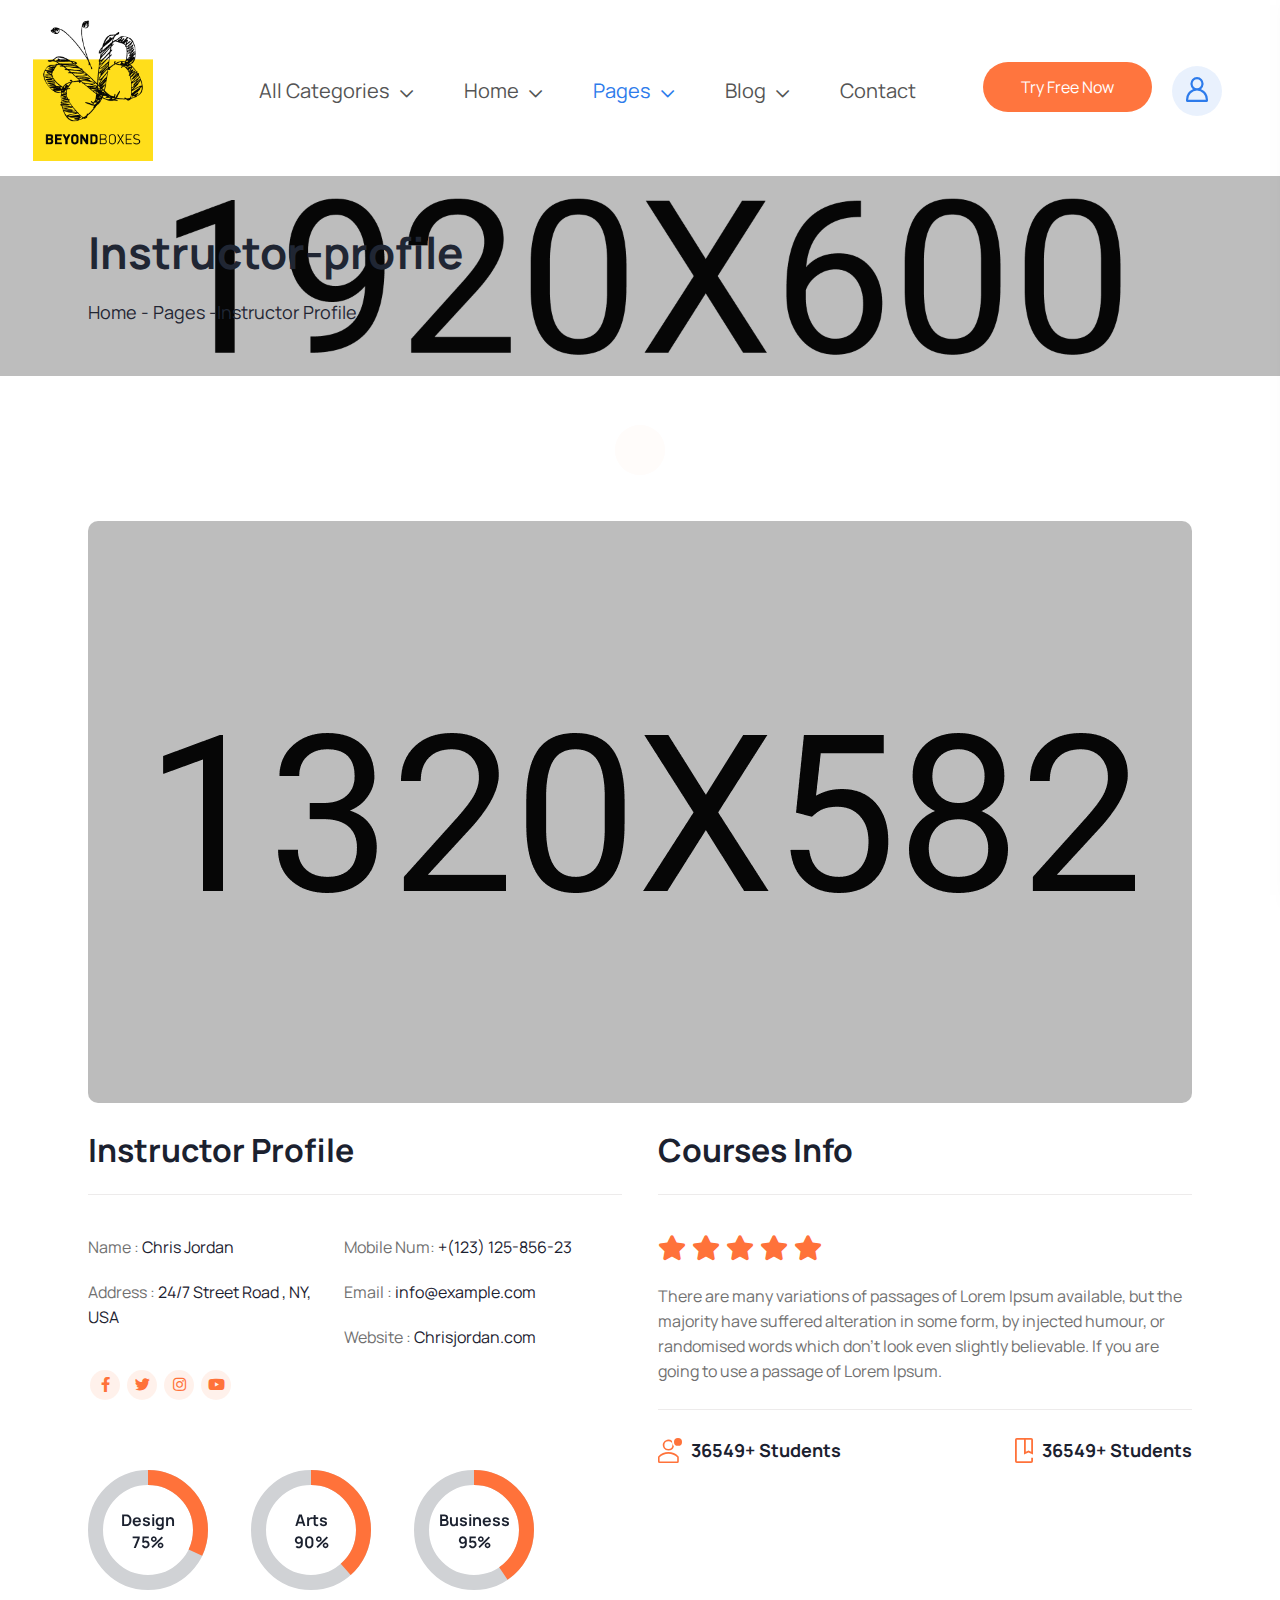
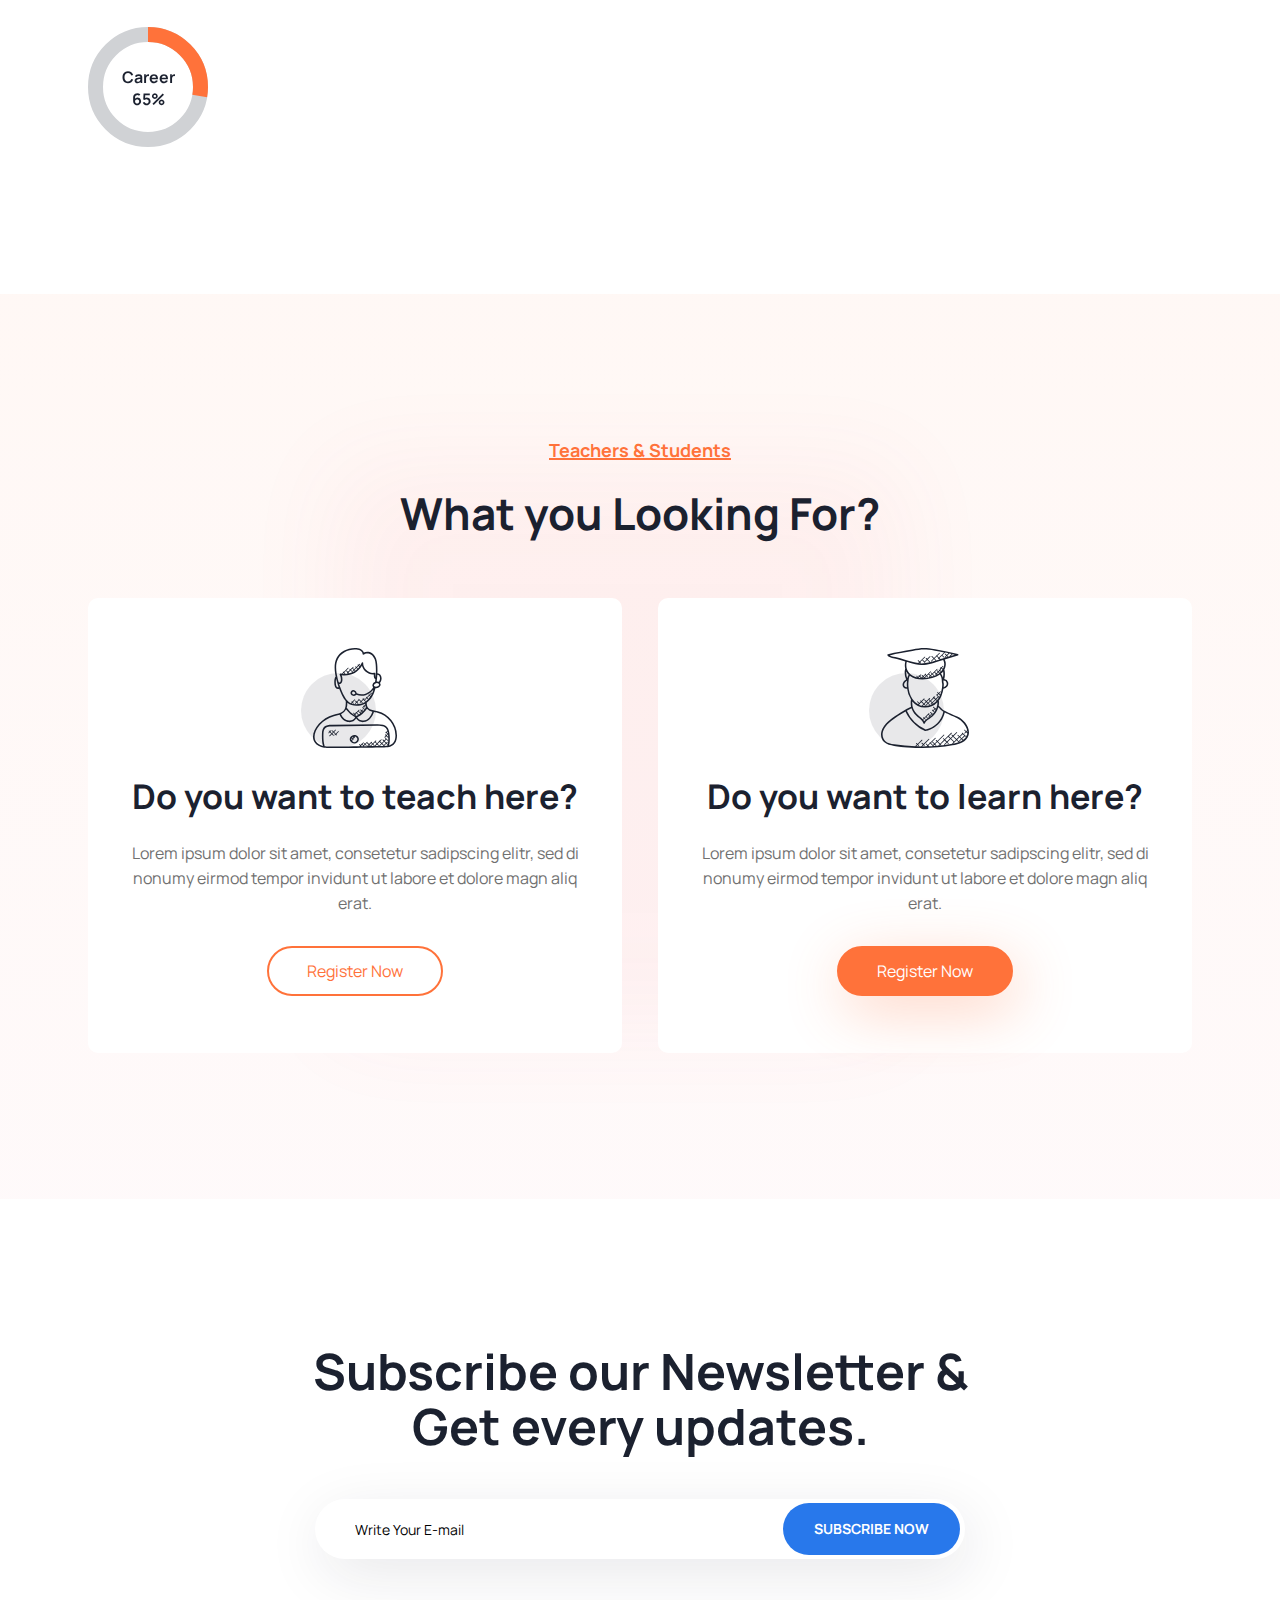
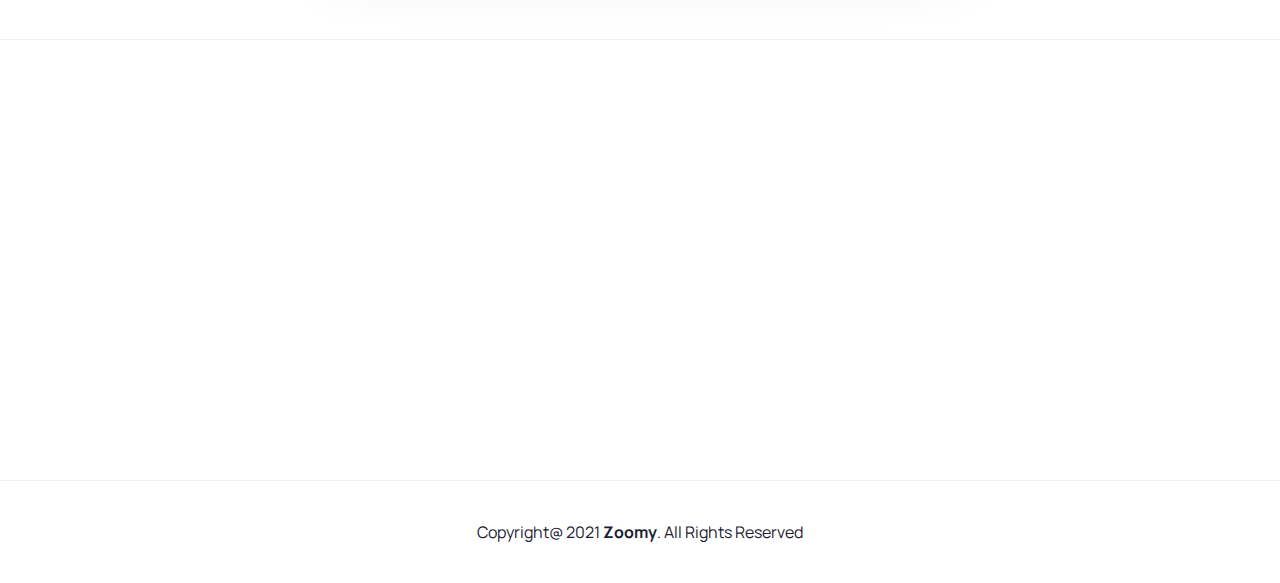
<file: instructor-profile.html>
<!doctype html>
<html class="no-js" lang="">

<head>
    <meta charset="utf-8">
    <meta http-equiv="x-ua-compatible" content="ie=edge">
    <title>Zoomy - E-learning HTML5 Template</title>
    <meta name="keywords" content="online education, e-learning, coaching, education, teaching, learning">
    <meta name="description" content="Zoomy is a e-learnibg HTML template for all kinds of education, coaching, online education website">
    <meta name="viewport" content="width=device-width, initial-scale=1">

    <link rel="manifest" href="site.webmanifest">
    <link rel="shortcut icon" type="image/x-icon" href="assets/img/favicon.png">
    <!-- Place favicon.ico in the root directory -->

    <!-- CSS here -->
    <link rel="stylesheet" href="assets/css/bootstrap.min.css">
    <link rel="stylesheet" href="assets/css/owl.carousel.min.css">
    <link rel="stylesheet" href="assets/css/animate.css">
    <link rel="stylesheet" href="assets/css/magnific-popup.css">
    <link rel="stylesheet" href="assets/css/all.min.css">
    <link rel="stylesheet" href="assets/css/flaticon.css">
    <link rel="stylesheet" href="assets/css/font.css">
    <link rel="stylesheet" href="assets/css/metisMenu.css">
    <link rel="stylesheet" href="assets/css/nice-select.css">
    <link rel="stylesheet" href="assets/css/slick.css">
    <link rel="stylesheet" href="assets/css/spacing.css">
    <link rel="stylesheet" href="assets/css/main.css">
</head>

<body>
    <!--[if lte IE 9]>
            <p class="browserupgrade">You are using an <strong>outdated</strong> browser. Please <a href="https://browsehappy.com/">upgrade your browser</a> to improve your experience and security.</p>
        <![endif]-->

    <!-- Add your site or application content here -->
    <!-- preloader -->
    <div id="preloader">
        <div class="preloader">
            <span></span>
            <span></span>
        </div>
    </div>
    <!-- preloader end  -->
    <header>
        <div id="theme-menu-two" class="main-header-area main-head-three pl-100 pr-100 pt-20 pb-15">
            <div class="container-fluid">
                <div class="row align-items-center">
                    <div class="col-xl-2 col-lg-2 col-5">
                        <div class="logo"><a href="index.html"><img src="assets/img/logo/mainlogo.png" alt=""></a></div>
                    </div>
                    <div class="col-xl-7 col-lg-8 d-none d-lg-block">
                        <nav class="main-menu navbar navbar-expand-lg justify-content-center">
                            <div class="nav-container">
                                <div class="collapse navbar-collapse" id="navbarSupportedContent">
                                    <ul class="navbar-nav">
                                        <li class="nav-item dropdown mega-menu">
                                            <a class="nav-link dropdown-toggle" href="#" id="navbarDropdown" role="button" data-bs-toggle="dropdown" aria-expanded="false">
                                            All Categories 
                                            </a>
                                            <ul class="dropdown-menu submenu mega-menu__sub-menu-box" aria-labelledby="navbarDropdown">
                                                <li><a href="index.html"><span><img src="assets/img/icon/icon7.svg" alt=""></span> Business</a></li>
                                                <li><a href="index-2.html"><span><img src="assets/img/icon/icon8.svg" alt=""></span> Technology</a></li>
                                                <li><a href="index.html"><span><img src="assets/img/icon/icon9.svg" alt=""></span> Development</a></li>
                                                <li><a href="index-2.html"><span><img src="assets/img/icon/icon10.svg" alt=""></span> Photography</a></li>
                                                <li><a href="index.html"><span><img src="assets/img/icon/icon11.svg" alt=""></span> Digital Marketing</a></li>
                                                <li><a href="index-2.html"><span><img src="assets/img/icon/icon12.svg" alt=""></span> Programming</a></li>
                                                <li><a href="index.html"><span><img src="assets/img/icon/icon14.svg" alt=""></span> Videograpgy</a></li>
                                                <li><a href="index-2.html"><span><img src="assets/img/icon/icon13.svg" alt=""></span> Illustration</a></li>
                                            </ul>
                                        </li>
                                        <li class="nav-item dropdown">
                                            <a class="nav-link dropdown-toggle" href="#" id="navbarDropdown2" role="button" data-bs-toggle="dropdown" aria-expanded="false">
                                                Home
                                            </a>
                                            <ul class="dropdown-menu" aria-labelledby="navbarDropdown2">
                                                <li><a class="dropdown-item" href="index.html">Home Style 1</a></li>
                                                <li><a class="dropdown-item" href="index-2.html">Home Style 2</a></li>
                                                <li><a class="dropdown-item" href="index-3.html">Home Style 3</a></li>
                                            </ul>
                                        </li>
                                        <li class="nav-item dropdown active">
                                            <a class="nav-link dropdown-toggle" href="#" id="navbarDropdown3" role="button" data-bs-toggle="dropdown" aria-expanded="false">Pages</a>
                                            <ul class="dropdown-menu" aria-labelledby="navbarDropdown3">
                                                <li><a class="dropdown-item" href="about.html">About Us</a></li>
                                                <li><a class="dropdown-item" href="courses.html">Course One</a></li>
                                                <li><a class="dropdown-item" href="courses-2.html">Course Two</a></li>
                                                <li><a class="dropdown-item" href="course-details.html">Courses Details</a></li>
                                                <li><a class="dropdown-item" href="price.html">Price</a></li>
                                                <li><a class="dropdown-item" href="instructor.html">Instructor</a></li>
                                                <li><a class="dropdown-item" href="instructor-profile.html">Instructor Profile</a></li>
                                                <li><a class="dropdown-item" href="faq.html">FAQ</a></li>
                                            </ul>
                                        </li>
                                        <li class="nav-item dropdown">
                                            <a class="nav-link dropdown-toggle" href="#" id="navbarDropdown4" role="button" data-bs-toggle="dropdown" aria-expanded="false">
                                                Blog
                                            </a>
                                            <ul class="dropdown-menu" aria-labelledby="navbarDropdown4">
                                                <li><a class="dropdown-item" href="blog.html">Blog Grid</a></li>
                                                <li><a class="dropdown-item" href="blog-details.html">Blog Details</a></li>
                                            </ul>
                                        </li>
                                        <li class="nav-item">
                                            <a class="nav-link" href="contact.html" id="navbarDropdown5" role="button"  aria-expanded="false">Contact</a></li>
                                    </ul>
                                </div>
                            </div>
                        </nav>
                    </div>
                    <div class="col-xl-3 col-lg-2 col-7">
                        <div class="right-nav d-flex align-items-center justify-content-end">
                            <div class="right-btn mr-25 mr-xs-15">
                                <ul class="d-flex align-items-center">
                                    <li><a href="contact.html" class="theme_btn free_btn">Try Free Now</a></li>
                                    <li><a class="sign-in ml-20" href="login.html"><img src="assets/img/icon/user.svg" alt=""></a></li>
                                </ul>
                            </div>
                            <div class="hamburger-menu d-md-inline-block d-lg-none text-right">
                                <a href="javascript:void(0);">
                                    <i class="far fa-bars"></i>
                                </a>
                            </div>
                        </div>
                    </div>
                </div>
            </div>
        </div> <!-- /.theme-main-menu -->
    </header>

    <!-- slide-bar start -->
    <aside class="slide-bar">
        <div class="close-mobile-menu">
            <a href="javascript:void(0);"><i class="fas fa-times"></i></a>
        </div>

        <!-- offset-sidebar start -->
        <div class="offset-sidebar">
            <div class="offset-widget offset-logo mb-30">
                <a href="index.html">
                    <img src="assets/img/logo/header_logo_one.svg" alt="logo">
                </a>
            </div>
            <div class="offset-widget mb-40">
                <div class="info-widget">
                    <h4 class="offset-title mb-20">About Us</h4>
                    <p class="mb-30">
                        But I must explain to you how all this mistaken idea of denouncing pleasure and praising pain
                        was born and will give you a complete account of the system and expound the actual teachings of
                        the great explore
                    </p>
                    <a class="theme_btn theme_btn_bg" href="contact.html">Contact Us</a>
                </div>
            </div>
            <div class="offset-widget mb-30 pr-10">
                <div class="info-widget info-widget2">
                    <h4 class="offset-title mb-20">Contact Info</h4>
                    <p> <i class="fal fa-address-book"></i> 23/A, Miranda City Likaoli Prikano, Dope</p>
                    <p> <i class="fal fa-phone"></i> +0989 7876 9865 9 </p>
                    <p> <i class="fal fa-envelope-open"></i> info@example.com </p>
                </div>
            </div>
        </div>
        <!-- offset-sidebar end -->

        <!-- side-mobile-menu start -->
         <nav class="side-mobile-menu">
            <ul id="mobile-menu-active">
                <li class="has-dropdown">
                    <a href="index.html">Home</a>
                    <ul class="sub-menu">
                        <li><a href="index.html">Home Style 1</a></li>
                        <li><a href="index-2.html">Home Style 2</a></li>
                        <li><a href="index-3.html">Home Style 3</a></li>
                    </ul>
                </li>
                <li><a href="about.html">About</a></li>
                <li class="has-dropdown">
                    <a href="#">Pages</a>
                    <ul class="sub-menu">
                        <li><a href="courses.html">Course One</a></li>
                        <li><a href="courses-2.html">Course Two</a></li>
                        <li><a href="course-details.html">Courses Details</a></li>
                        <li><a href="price.html">Price</a></li>
                        <li><a href="instructor.html">Instructor</a></li>
                        <li><a href="instructor-profile.html">Instructor Profile</a></li>
                        <li><a href="faq.html">FAQ</a></li>
                        <li><a href="login.html">login</a></li>
                    </ul>
                </li>
                <li class="has-dropdown"><a href="#">Blogs</a>
                    <ul class="sub-menu">
                        <li><a href="blog.html">Blog Grid</a></li>
                        <li><a href="blog-details.html">Blog Details</a></li>
                    </ul>
                </li>
                <li><a href="contact.html">Contacts Us</a></li>
            </ul>
        </nav>
        <!-- side-mobile-menu end -->
    </aside>
    <div class="body-overlay"></div>
    <!-- slide-bar end -->
    

    <main>
     <!--page-title-area start-->
      <section class="page-title-area d-flex align-items-end" style="background-image: url(assets/img/page-title-bg/01.jpg);">
          <div class="container">
              <div class="row align-items-end">
                  <div class="col-lg-12">
                      <div class="page-title-wrapper mb-50">
                         <h1 class="page-title mb-25">Instructor-profile</h1>
                         <div class="breadcrumb-list">
                            <ul class="breadcrumb">
                                <li><a href="index.html">Home - Pages -</a></li>
                                <li><a href="#">Instructor Profile</a></li>
                            </ul>
                         </div>
                    </div>
                  </div>
              </div>
          </div>
      </section>
      <!--page-title-area end-->
       <!--instructor-details-area start-->
       <section class="instructor-details-area pt-145 pb-110 pt-md-95 pb-md-60 pt-xs-95 pb-xs-60">
           <div class="container">
               <div class="row">
                   <div class="col-xl-12 col-lg-12">
                       <div class="instructor-profile-img mb-30" style="background-image: url(assets/img/instructor/13.jpg);"></div>
                   </div>
                   <div class="col-xl-6 col-lg-12">
                       <div class="instructor-profile">
                           <h2>Instructor Profile</h2>
                           <ul class="profile-list mb-50">
                                <li>Name : <span>Chris Jordan</span></li>
                                <li>Mobile Num: <span>+(123) 125-856-23</span></li>
                                <li>Address : <span>24/7 Street Road , NY, USA</span></li>
                                <li>Email : <span>info@example.com</span></li>
                                <li>Website : <span>Chrisjordan.com</span></li>
                                <li>
                                    <div class="social-media">
                                        <a href="#"><i class="fab fa-facebook-f"></i></a>
                                        <a href="#"><i class="fab fa-twitter"></i></a>
                                        <a href="#"><i class="fab fa-instagram"></i></a>
                                        <a href="#"><i class="fab fa-youtube"></i></a>
                                    </div>
                                </li>
                           </ul>
                           <ul class="work-progress">
                               <li>
                                   <div class="chart1 mb-30" data-percent="75">
                                        <div class="progress-content">
                                            <h6>Design</h6>
                                            <b>75%</b>
                                        </div>
                                    </div>
                               </li>
                               <li>
                                   <div class="chart1 mb-30" data-percent="90">
                                        <div class="progress-content">
                                            <h6>Arts</h6>
                                            <b>90%</b>
                                        </div>
                                    </div>
                               </li>
                               <li>
                                   <div class="chart1 mb-30" data-percent="95">
                                        <div class="progress-content">
                                            <h6>Business</h6>
                                            <b>95%</b>
                                        </div>
                                    </div>
                               </li>
                               <li>
                                   <div class="chart1 mb-30" data-percent="65">
                                        <div class="progress-content">
                                            <h6>Career</h6>
                                            <b>65%</b>
                                        </div>
                                    </div>
                               </li>
                            </ul>
                       </div>
                   </div>
                   <div class="col-xl-6 col-lg-12">
                       <div class="instructor-profile">
                           <h2>Courses Info</h2>
                           <div class="star-icon mb-20">
                                <a href="#"><i class="fas fa-star"></i></a>
                                <a href="#"><i class="fas fa-star"></i></a>
                                <a href="#"><i class="fas fa-star"></i></a>
                                <a href="#"><i class="fas fa-star"></i></a>
                                <a href="#"><i class="fas fa-star"></i></a>
                            </div>
                            <p class="mb-25">There are many variations of passages of Lorem Ipsum available, but the majority have suffered alteration in some form, by injected humour, or randomised words which don't look even slightly believable. If you are going to use a passage of Lorem Ipsum.</p>
                            <h5 class="total-stu pt-30"><span><img src="assets/img/icon/avatar-outline-badged-2.svg" alt=""> 36549+ Students</span> <span class="float-sm-end"><img src="assets/img/icon/course.svg" alt=""> 36549+ Students</span></h5>
                       </div>
                   </div>
               </div>
           </div>
       </section>
       <!--instructor-details-area end-->
       <!--what-loking-for start-->
       <section class="what-looking-for pos-rel gradient-bg pt-145 pb-130 pt-md-95 pb-md-80 pt-xs-95 pb-xs-80">
           <div class="what-blur-shape-one"></div>
            <div class="container">
                <div class="row justify-content-center">
                    <div class="col-lg-8">
                        <div class="section-title text-center mb-55">
                            <h5 class="bottom-line mb-25">Teachers & Students</h5>
                            <h2>What you Looking For?</h2>
                        </div>
                    </div>
                </div>
                <div class="row">
                    <div class="col-xl-6 col-lg-6 col-md-6">
                        <div class="what-box text-center mb-3">
                            <div class="what-box__icon mb-30">
                                <img src="assets/img/icon/phone-operator.svg" alt="">
                            </div>
                            <h3>Do you want to teach here?</h3>
                            <p>Lorem ipsum dolor sit amet, consetetur sadipscing elitr, sed di nonumy eirmod tempor invidunt ut labore et dolore magn aliq erat.</p>
                            <a href="contact.html" class="theme_btn border_btn">Register Now</a>
                        </div>
                    </div>
                    <div class="col-xl-6 col-lg-6 col-md-6">
                        <div class="what-box text-center mb-3">
                            <div class="what-box__icon mb-30">
                                <img src="assets/img/icon/graduate.svg" alt="">
                            </div>
                            <h3>Do you want to learn here?</h3>
                            <p>Lorem ipsum dolor sit amet, consetetur sadipscing elitr, sed di nonumy eirmod tempor invidunt ut labore et dolore magn aliq erat.</p>
                            <a href="contact.html" class="theme_btn border_btn active">Register Now</a>
                        </div>
                    </div>
                </div>
            </div>
       </section>
       <!--what-loking-for end-->
       <!-- subscribe-area start -->
       <section class="subscribe-area border-bot pt-145 pb-50 pt-md-90 pt-xs-90">
            <div class="container">
                <div class="row justify-content-center">
                    <div class="col-xl-8">
                        <div class="subscribe-wrapper text-center mb-30">
                            <h2>Subscribe our Newsletter & Get every updates.</h2>
                           <div class="subscribe-form-box pos-rel">
                                <form class="subscribe-form">
                                    <input type="text" placeholder="Write Your E-mail">
                                </form>
                                <button class="sub_btn">Subscribe Now</button>
                           </div>
                        </div>
                    </div>
                </div>
            </div>
       </section>
       <!-- subscribe-area end -->
    </main>
    <!--footer-area start-->
    <footer class="footer-area pt-70 pb-40">
        <div class="container">
            <div class="row mb-15">
                <div class="col-xl-3 col-lg-4 col-md-6  wow fadeInUp2 animated" data-wow-delay='.1s'>
                    <div class="footer__widget mb-30">
                        <div class="footer-log mb-20">
                            <a href="index.html" class="logo">
                                <img src="assets/img/logo/header_logo_one.svg" alt="">
                            </a>
                        </div>
                        <p>Lorem ipsum dolor sit amet, consetetur sadip scing elitr, sed di nonumy eirmod temporinvi dunt ut labore lorem ipsum.</p>
                        <div class="social-media footer__social mt-30">
                            <a href="#"><i class="fab fa-facebook-f"></i></a>
                            <a href="#"><i class="fab fa-twitter"></i></a>
                            <a href="#"><i class="fab fa-linkedin-in"></i></a>
                            <a href="#"><i class="fab fa-google-plus-g"></i></a>
                        </div>
                    </div>
                </div>
                <div class="col-xl-3 col-lg-4 col-md-6 wow fadeInUp2 animated" data-wow-delay='.3s'>
                    <div class="footer__widget mb-30 pl-40 pl-md-0 pl-xs-0">
                        <h6 class="widget-title mb-35">Contact us</h6>
                        <ul class="fot-list">
                            <li><a href="#">info@example.com</a></li>
                            <li><a href="#">+00 235 695 58</a></li>
                            <li><a href="#">Terms & Conditions</a></li>
                            <li><a href="#">Privacy Policy</a></li>
                            <li><a href="contact.html">Contacts</a></li>
                            <li><a href="#">Our Careers</a></li>
                        </ul>
                    </div>
                </div>
                <div class="col-xl-3 col-lg-4 col-md-6  wow fadeInUp2 animated" data-wow-delay='.5s'>
                    <div class="footer__widget mb-25 pl-90 pl-md-0 pl-xs-0">
                        <h6 class="widget-title mb-35">Quick Links</h6>
                        <ul class="fot-list">
                            <li><a href="about.html">About US</a></li>
                            <li><a href="#">Explore Pages</a></li>
                            <li><a href="#">Our Services</a></li>
                            <li><a href="#">Destinations</a></li>
                        </ul>
                    </div>
                </div>
                <div class="col-xl-3 col-lg-6 col-md-6  wow fadeInUp2 animated" data-wow-delay='.7s'>
                    <div class="footer__widget mb-30 pl-150 pl-lg-0 pl-md-0 pl-xs-0">
                        <h6 class="widget-title mb-35">Features</h6>
                        <ul class="fot-list mb-30">
                            <li><a href="index.html">Home Page</a> </li>
                            <li><a href="#">Testimonials</a></li>
                            <li><a href="blog.html">Latest News</a></li>
                            <li><a href="#">Help Center</a></li>
                        </ul>
                    </div>
                </div>
            </div>
        </div>
        <div class="copy-right-area border-bot pt-40">
            <div class="container">
                <div class="row align-items-center">
                    <div class="col-lg-12">
                        <div class="copyright text-center">
                            <h5>Copyright@ 2021 <a href="#">Zoomy</a>. All Rights Reserved</h5>
                        </div>
                    </div>
                </div>
            </div>
        </div>
    </footer>
    <!--footer-area end-->





    <!-- JS here -->

    <script src="assets/js/vendor/modernizr-3.5.0.min.js"></script>
    <script src="assets/js/vendor/jquery-2.2.4.min.js"></script>
    <script src="assets/js/popper.min.js"></script>
    <script src="assets/js/bootstrap.min.js"></script>
    <script src="assets/js/owl.carousel.min.js"></script>
    <script src="assets/js/isotope.pkgd.min.js"></script>
    <script src="assets/js/slick.min.js"></script>
    <script src="assets/js/metisMenu.min.js"></script>
    <script src="assets/js/jquery.nice-select.js"></script>
    <script src="assets/js/ajax-form.js"></script>
    <script src="assets/js/wow.min.js"></script>
    <script src="assets/js/jquery.counterup.min.js"></script>
    <script src="assets/js/waypoints.min.js"></script>
    <script src="assets/js/jquery.scrollUp.min.js"></script>
    <script src="assets/js/imagesloaded.pkgd.min.js"></script>
    <script src="assets/js/jquery.magnific-popup.min.js"></script>
    <script src="assets/js/jquery.easypiechart.js"></script>
    <script src="assets/js/plugins.js"></script>
    <script src="assets/js/main.js"></script>
</body>

</html>
</file>
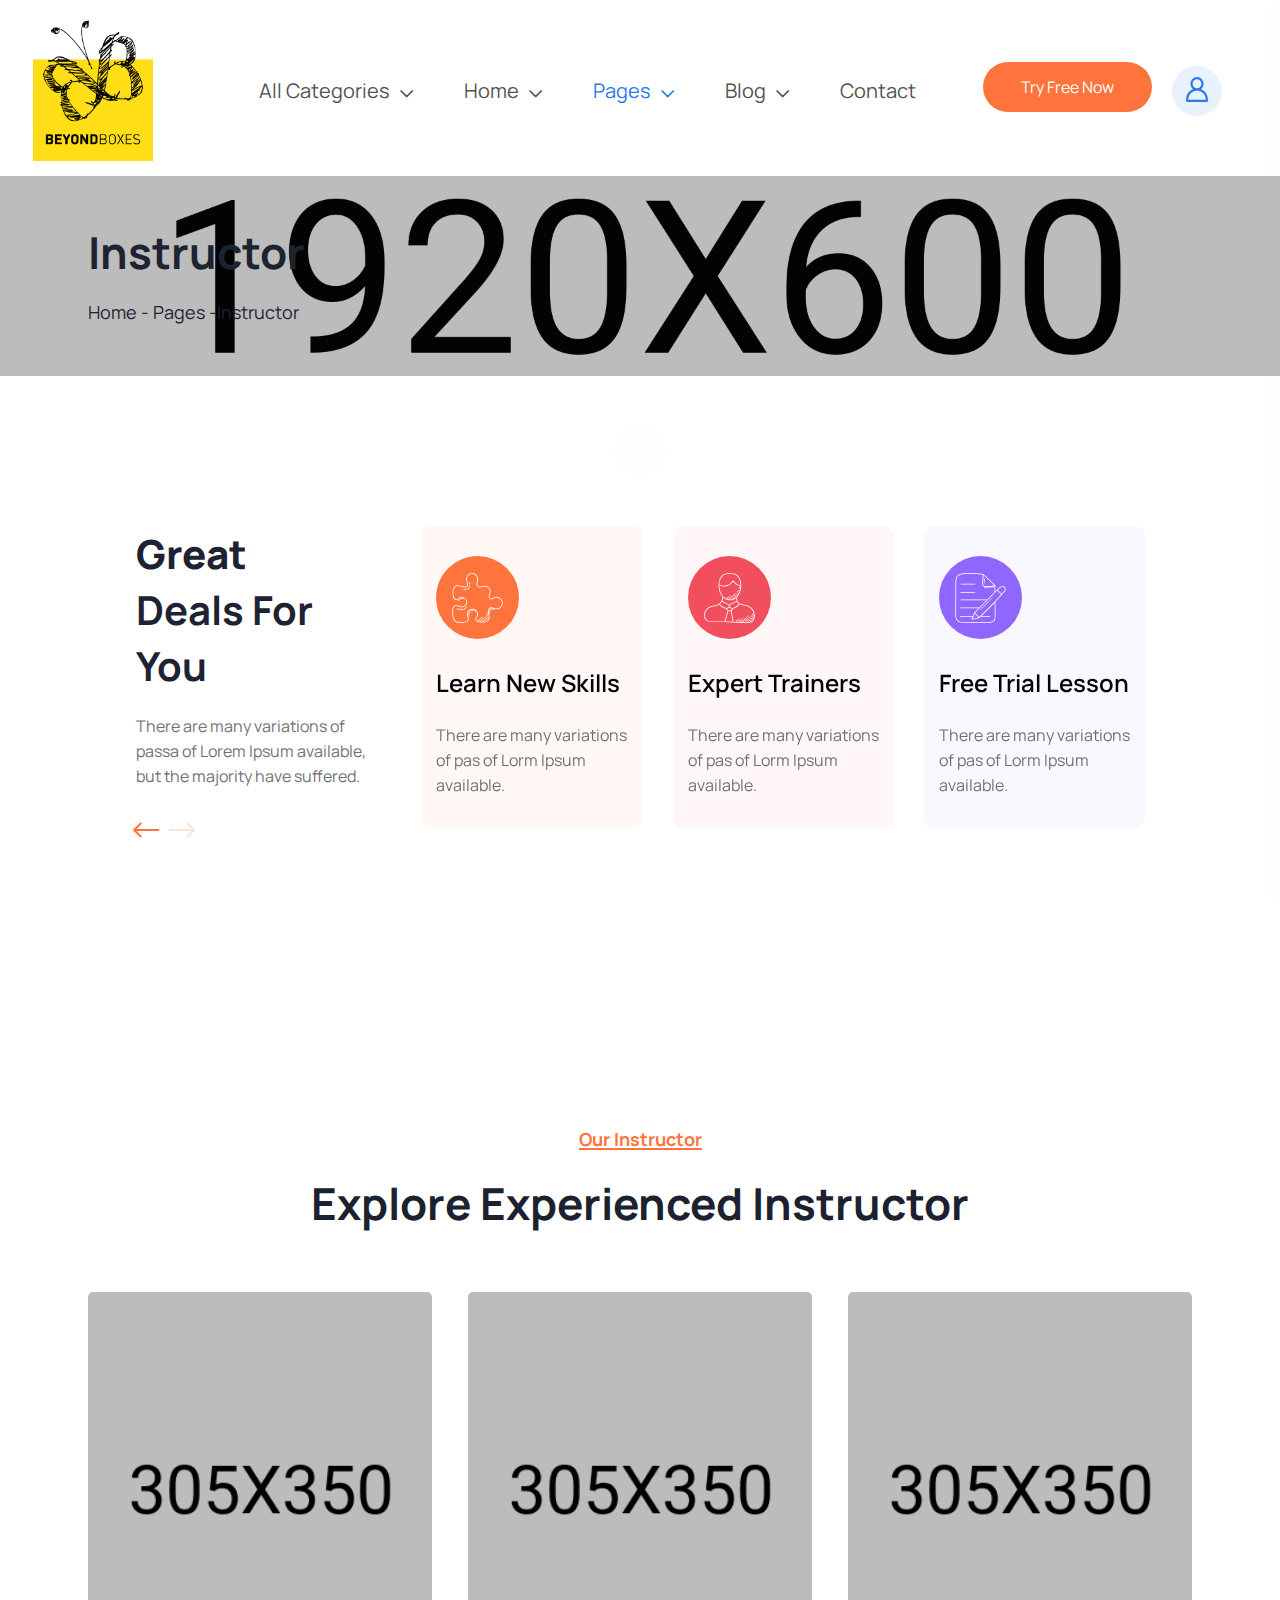
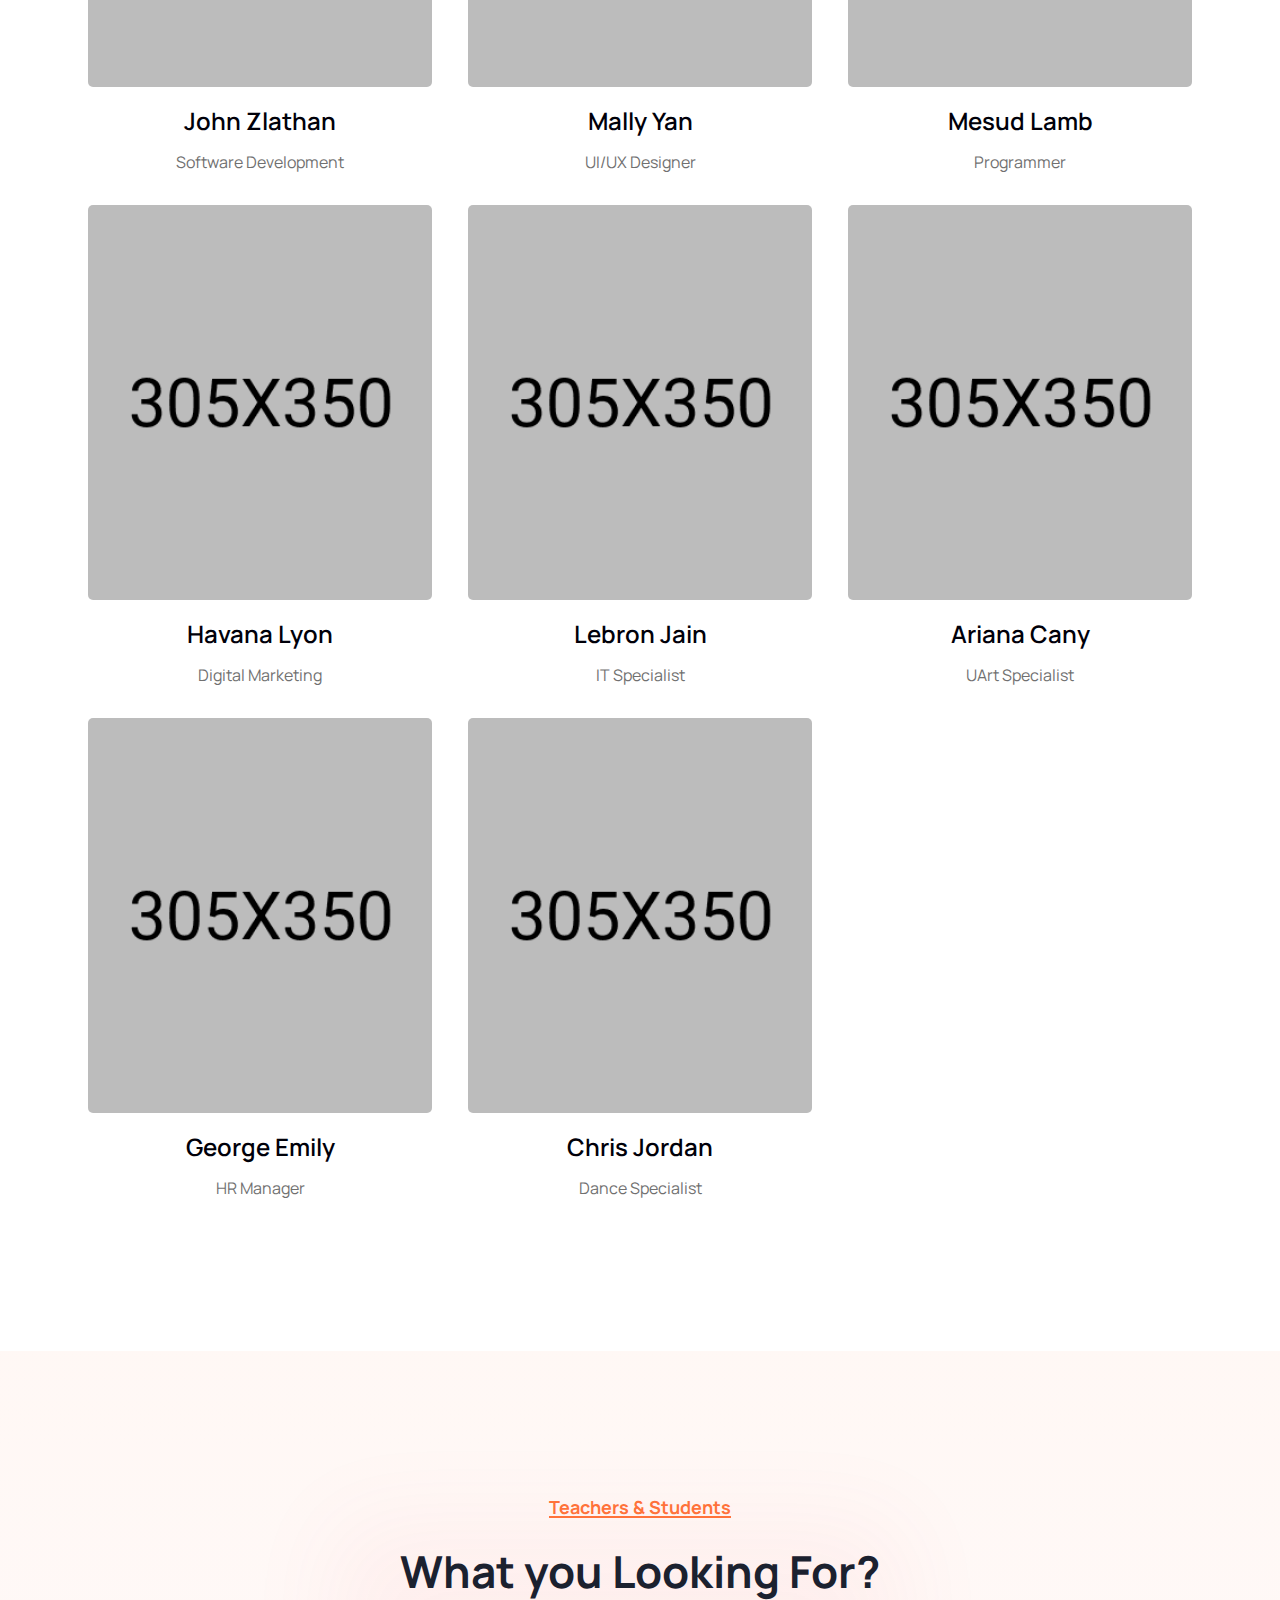
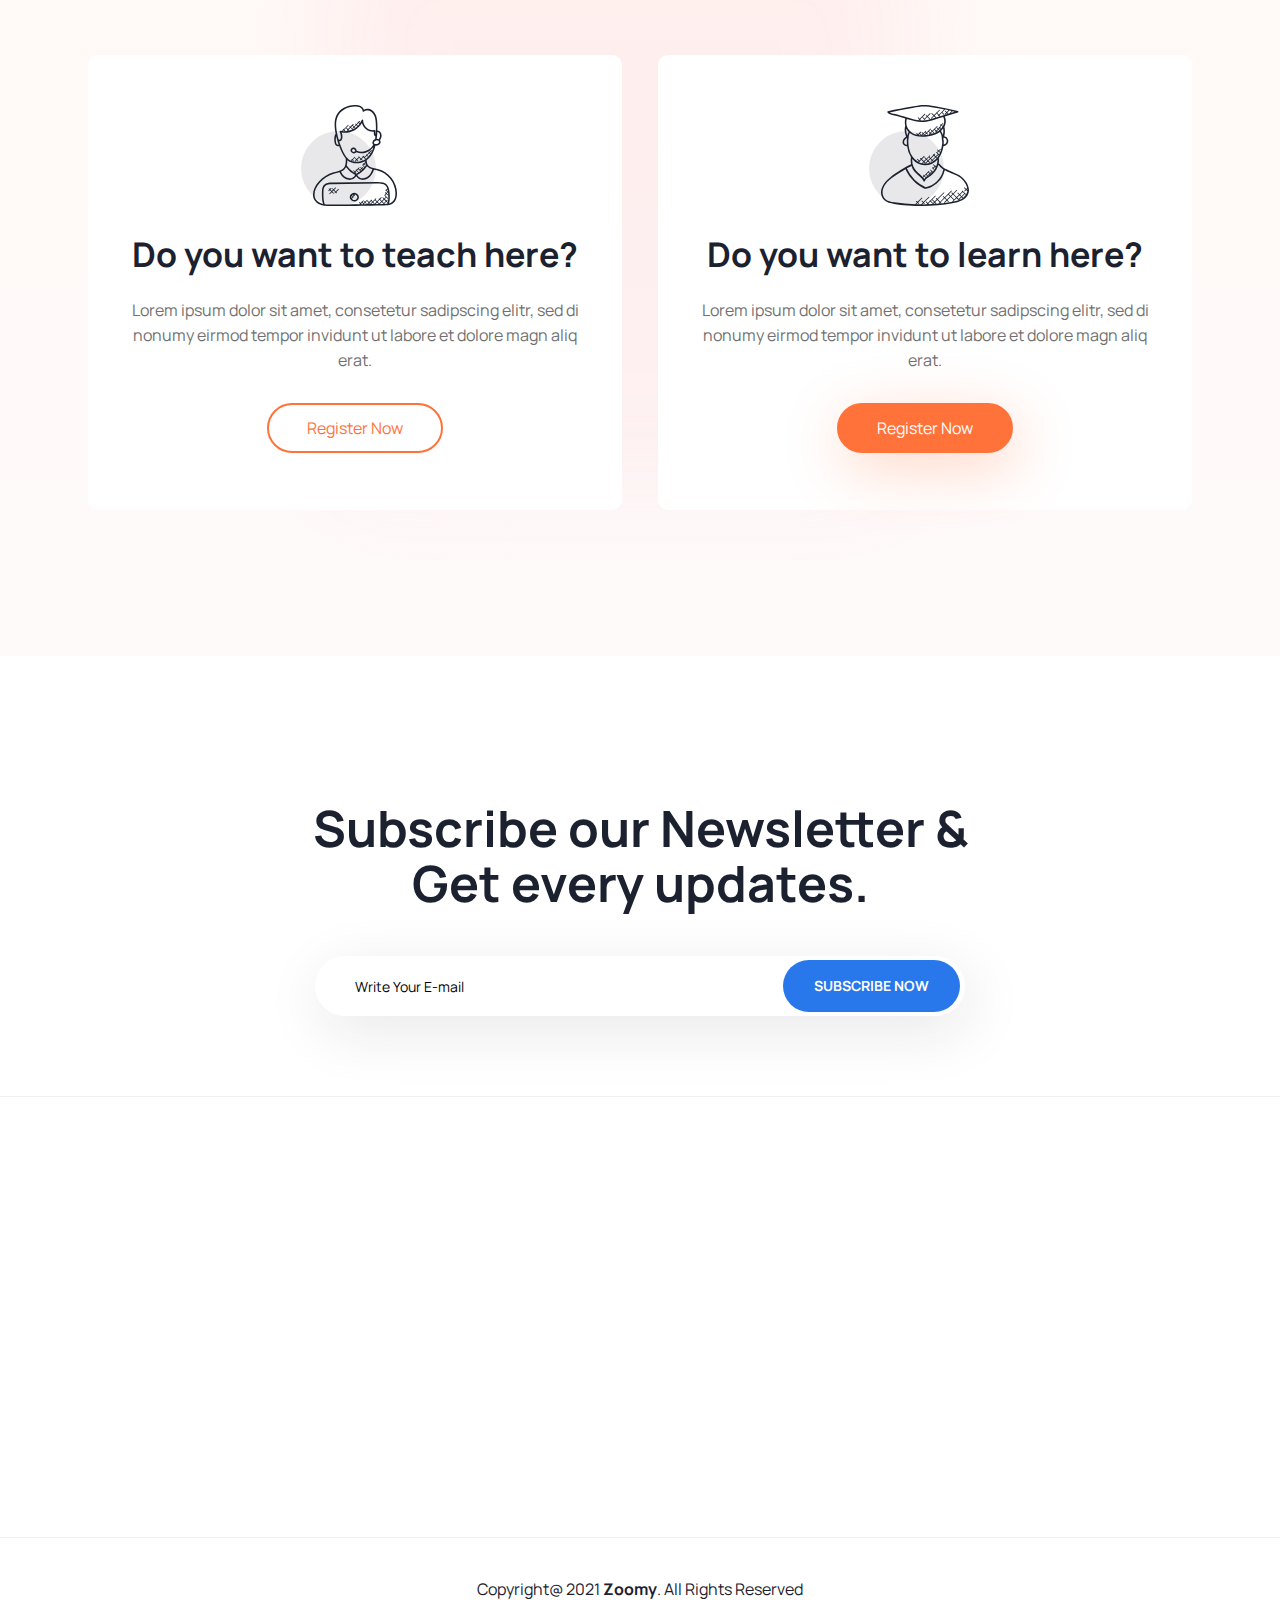
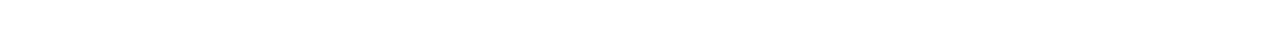
<file: instructor.html>
<!DOCTYPE html>
<html class="no-js" lang="en">

<head>
    <meta charset="utf-8">
    <meta http-equiv="x-ua-compatible" content="ie=edge">
    <title>Zoomy - E-learning HTML5 Template</title>
    <meta name="keywords" content="online education, e-learning, coaching, education, teaching, learning">
    <meta name="description" content="Zoomy is a e-learnibg HTML template for all kinds of education, coaching, online education website">
    <meta name="viewport" content="width=device-width, initial-scale=1">

    <link rel="manifest" href="site.webmanifest">
    <link rel="shortcut icon" type="image/x-icon" href="assets/img/favicon.png">
    <!-- Place favicon.ico in the root directory -->

    <!-- CSS here -->
    <link rel="stylesheet" href="assets/css/bootstrap.min.css">
    <link rel="stylesheet" href="assets/css/owl.carousel.min.css">
    <link rel="stylesheet" href="assets/css/animate.css">
    <link rel="stylesheet" href="assets/css/magnific-popup.css">
    <link rel="stylesheet" href="assets/css/all.min.css">
    <link rel="stylesheet" href="assets/css/flaticon.css">
    <link rel="stylesheet" href="assets/css/font.css">
    <link rel="stylesheet" href="assets/css/metisMenu.css">
    <link rel="stylesheet" href="assets/css/nice-select.css">
    <link rel="stylesheet" href="assets/css/slick.css">
    <link rel="stylesheet" href="assets/css/spacing.css">
    <link rel="stylesheet" href="assets/css/main.css">
</head>

<body>
    <!--[if lte IE 9]>
            <p class="browserupgrade">You are using an <strong>outdated</strong> browser. Please <a href="https://browsehappy.com/">upgrade your browser</a> to improve your experience and security.</p>
        <![endif]-->

    <!-- Add your site or application content here -->
    <!-- preloader -->
    <div id="preloader">
        <div class="preloader">
            <span></span>
            <span></span>
        </div>
    </div>
    <!-- preloader end  -->
    <header>
        <div id="theme-menu-two" class="main-header-area main-head-three pl-100 pr-100 pt-20 pb-15">
            <div class="container-fluid">
                <div class="row align-items-center">
                    <div class="col-xl-2 col-lg-2 col-5">
                        <div class="logo"><a href="index.html"><img src="assets/img/logo/mainlogo.png" alt=""></a></div>
                    </div>
                    <div class="col-xl-7 col-lg-8 d-none d-lg-block">
                        <nav class="main-menu navbar navbar-expand-lg justify-content-center">
                            <div class="nav-container">
                                <div class="collapse navbar-collapse" id="navbarSupportedContent">
                                    <ul class="navbar-nav">
                                        <li class="nav-item dropdown mega-menu">
                                            <a class="nav-link dropdown-toggle" href="#" id="navbarDropdown" role="button" data-bs-toggle="dropdown" aria-expanded="false">
                                            All Categories 
                                            </a>
                                            <ul class="dropdown-menu submenu mega-menu__sub-menu-box" aria-labelledby="navbarDropdown">
                                                <li><a href="index.html"><span><img src="assets/img/icon/icon7.svg" alt=""></span> Business</a></li>
                                                <li><a href="index-2.html"><span><img src="assets/img/icon/icon8.svg" alt=""></span> Technology</a></li>
                                                <li><a href="index.html"><span><img src="assets/img/icon/icon9.svg" alt=""></span> Development</a></li>
                                                <li><a href="index-2.html"><span><img src="assets/img/icon/icon10.svg" alt=""></span> Photography</a></li>
                                                <li><a href="index.html"><span><img src="assets/img/icon/icon11.svg" alt=""></span> Digital Marketing</a></li>
                                                <li><a href="index-2.html"><span><img src="assets/img/icon/icon12.svg" alt=""></span> Programming</a></li>
                                                <li><a href="index.html"><span><img src="assets/img/icon/icon14.svg" alt=""></span> Videograpgy</a></li>
                                                <li><a href="index-2.html"><span><img src="assets/img/icon/icon13.svg" alt=""></span> Illustration</a></li>
                                            </ul>
                                        </li>
                                        <li class="nav-item dropdown">
                                            <a class="nav-link dropdown-toggle" href="#" id="navbarDropdown2" role="button" data-bs-toggle="dropdown" aria-expanded="false">
                                                Home
                                            </a>
                                            <ul class="dropdown-menu" aria-labelledby="navbarDropdown2">
                                                <li><a class="dropdown-item" href="index.html">Home Style 1</a></li>
                                                <li><a class="dropdown-item" href="index-2.html">Home Style 2</a></li>
                                                <li><a class="dropdown-item" href="index-3.html">Home Style 3</a></li>
                                            </ul>
                                        </li>
                                        <li class="nav-item dropdown active">
                                            <a class="nav-link dropdown-toggle" href="#" id="navbarDropdown3" role="button" data-bs-toggle="dropdown" aria-expanded="false">Pages</a>
                                            <ul class="dropdown-menu" aria-labelledby="navbarDropdown3">
                                                <li><a class="dropdown-item" href="about.html">About Us</a></li>
                                                <li><a class="dropdown-item" href="courses.html">Course One</a></li>
                                                <li><a class="dropdown-item" href="courses-2.html">Course Two</a></li>
                                                <li><a class="dropdown-item" href="course-details.html">Courses Details</a></li>
                                                <li><a class="dropdown-item" href="price.html">Price</a></li>
                                                <li><a class="dropdown-item" href="instructor.html">Instructor</a></li>
                                                <li><a class="dropdown-item" href="instructor-profile.html">Instructor Profile</a></li>
                                                <li><a class="dropdown-item" href="faq.html">FAQ</a></li>
                                            </ul>
                                        </li>
                                        <li class="nav-item dropdown">
                                            <a class="nav-link dropdown-toggle" href="#" id="navbarDropdown4" role="button" data-bs-toggle="dropdown" aria-expanded="false">
                                                Blog
                                            </a>
                                            <ul class="dropdown-menu" aria-labelledby="navbarDropdown4">
                                                <li><a class="dropdown-item" href="blog.html">Blog Grid</a></li>
                                                <li><a class="dropdown-item" href="blog-details.html">Blog Details</a></li>
                                            </ul>
                                        </li>
                                        <li class="nav-item">
                                            <a class="nav-link" href="contact.html" id="navbarDropdown5" role="button"  aria-expanded="false">Contact</a></li>
                                    </ul>
                                </div>
                            </div>
                        </nav>
                    </div>
                    <div class="col-xl-3 col-lg-2 col-7">
                        <div class="right-nav d-flex align-items-center justify-content-end">
                            <div class="right-btn mr-25 mr-xs-15">
                                <ul class="d-flex align-items-center">
                                    <li><a href="contact.html" class="theme_btn free_btn">Try Free Now</a></li>
                                    <li><a class="sign-in ml-20" href="login.html"><img src="assets/img/icon/user.svg" alt=""></a></li>
                                </ul>
                            </div>
                            <div class="hamburger-menu d-md-inline-block d-lg-none text-right">
                                <a href="javascript:void(0);">
                                    <i class="far fa-bars"></i>
                                </a>
                            </div>
                        </div>
                    </div>
                </div>
            </div>
        </div> <!-- /.theme-main-menu -->
    </header>

    <!-- slide-bar start -->
    <aside class="slide-bar">
        <div class="close-mobile-menu">
            <a href="javascript:void(0);"><i class="fas fa-times"></i></a>
        </div>

        <!-- offset-sidebar start -->
        <div class="offset-sidebar">
            <div class="offset-widget offset-logo mb-30">
                <a href="index.html">
                    <img src="assets/img/logo/header_logo_one.svg" alt="logo">
                </a>
            </div>
            <div class="offset-widget mb-40">
                <div class="info-widget">
                    <h4 class="offset-title mb-20">About Us</h4>
                    <p class="mb-30">
                        But I must explain to you how all this mistaken idea of denouncing pleasure and praising pain
                        was born and will give you a complete account of the system and expound the actual teachings of
                        the great explore
                    </p>
                    <a class="theme_btn theme_btn_bg" href="contact.html">Contact Us</a>
                </div>
            </div>
            <div class="offset-widget mb-30 pr-10">
                <div class="info-widget info-widget2">
                    <h4 class="offset-title mb-20">Contact Info</h4>
                    <p> <i class="fal fa-address-book"></i> 23/A, Miranda City Likaoli Prikano, Dope</p>
                    <p> <i class="fal fa-phone"></i> +0989 7876 9865 9 </p>
                    <p> <i class="fal fa-envelope-open"></i> info@example.com </p>
                </div>
            </div>
        </div>
        <!-- offset-sidebar end -->

        <!-- side-mobile-menu start -->
         <nav class="side-mobile-menu">
            <ul id="mobile-menu-active">
                <li class="has-dropdown">
                    <a href="index.html">Home</a>
                    <ul class="sub-menu">
                        <li><a href="index.html">Home Style 1</a></li>
                        <li><a href="index-2.html">Home Style 2</a></li>
                        <li><a href="index-3.html">Home Style 3</a></li>
                    </ul>
                </li>
                <li><a href="about.html">About</a></li>
                <li class="has-dropdown">
                    <a href="#">Pages</a>
                    <ul class="sub-menu">
                        <li><a href="courses.html">Course One</a></li>
                        <li><a href="courses-2.html">Course Two</a></li>
                        <li><a href="course-details.html">Courses Details</a></li>
                        <li><a href="price.html">Price</a></li>
                        <li><a href="instructor.html">Instructor</a></li>
                        <li><a href="instructor-profile.html">Instructor Profile</a></li>
                        <li><a href="faq.html">FAQ</a></li>
                        <li><a href="login.html">login</a></li>
                    </ul>
                </li>
                <li class="has-dropdown"><a href="#">Blogs</a>
                    <ul class="sub-menu">
                        <li><a href="blog.html">Blog Grid</a></li>
                        <li><a href="blog-details.html">Blog Details</a></li>
                    </ul>
                </li>
                <li><a href="contact.html">Contacts Us</a></li>
            </ul>
        </nav>
        <!-- side-mobile-menu end -->
    </aside>
    <div class="body-overlay"></div>
    <!-- slide-bar end -->
    

    <main>
     <!--page-title-area start-->
      <section class="page-title-area d-flex align-items-end" style="background-image: url(assets/img/page-title-bg/01.jpg);">
          <div class="container">
              <div class="row align-items-end">
                  <div class="col-lg-12">
                      <div class="page-title-wrapper mb-50">
                         <h1 class="page-title mb-25">Instructor</h1>
                         <div class="breadcrumb-list">
                            <ul class="breadcrumb">
                                <li><a href="index.html">Home - Pages -</a></li>
                                <li><a href="#">Instructor</a></li>
                            </ul>
                         </div>
                    </div>
                  </div>
              </div>
          </div>
      </section>
      <!--page-title-area end-->
       <!--great-deal-area start-->
       <section class="great-deal-area pt-150 pb-90 pt-md-100 pb-md-40 pt-xs-100 pb-xs-40">
           <div class="container">
               <div class="row justify-content-lg-center justify-content-start">
                   <div class="col-xl-3 col-lg-8">
                       <div class="deal-box mb-30 text-center text-xl-start">
                           <h2 class="mb-20"><b>Great</b> Deals For You</h2>
                           <p>There are many variations of passa of Lorem Ipsum available, but the majority have suffered.</p>
                       </div>
                   </div>
                   <div class="col-xl-8">
                       <div class="deal-active owl-carousel mb-30">
                            <div class="single-item">
                                <div class="single-box mb-30">
                                    <div class="single-box__icon mb-25">
                                        <img src="assets/img/icon/puzzle.svg" alt="">
                                    </div>
                                    <h4 class="sub-title mb-20">Learn New Skills</h4>
                                    <p>There are many variations of pas of Lorm Ipsum available.</p>
                                </div>
                            </div>
                            <div class="single-item">
                                <div class="single-box s-box2 mb-30">
                                    <div class="single-box__icon mb-25">
                                        <img src="assets/img/icon/manager.svg" alt="">
                                    </div>
                                    <h4 class="sub-title mb-20">Expert Trainers</h4>
                                    <p>There are many variations of pas of Lorm Ipsum available.</p>
                                </div>
                            </div>
                            <div class="single-item">
                                <div class="single-box s-box3 mb-30">
                                    <div class="single-box__icon mb-25">
                                        <img src="assets/img/icon/notepad.svg" alt="">
                                    </div>
                                    <h4 class="sub-title mb-20">Free Trial Lesson</h4>
                                    <p>There are many variations of pas of Lorm Ipsum available.</p>
                                </div>
                            </div>
                            <div class="single-item">
                                <div class="single-box mb-30">
                                    <div class="single-box__icon mb-25">
                                        <img src="assets/img/icon/puzzle.svg" alt="">
                                    </div>
                                    <h4 class="sub-title mb-20">Learn New Skills</h4>
                                    <p>There are many variations of pas of Lorm Ipsum available.</p>
                                </div>
                            </div>
                            <div class="single-item">
                                <div class="single-box s-box2 mb-30">
                                    <div class="single-box__icon mb-25">
                                        <img src="assets/img/icon/manager.svg" alt="">
                                    </div>
                                    <h4 class="sub-title mb-20">Expert Trainers</h4>
                                    <p>There are many variations of pas of Lorm Ipsum available.</p>
                                </div>
                            </div>
                       </div>
                   </div>
               </div>
           </div>
       </section>
       <!--great-deal-area end-->
       <!-- course-instructor start -->
        <section class="course-instructor nav-style-two pt-150 pb-120 pt-md-95 pb-md-70 pt-xs-95 pb-xs-70">
            <div class="container">
                <div class="row justify-content-center">
                    <div class="col-lg-8">
                        <div class="section-title text-center mb-60">
                            <h5 class="bottom-line mb-25">Our Instructor</h5>
                            <h2 class="mb-25">Explore Experienced Instructor</h2>
                        </div>
                    </div>
                </div>
                <div class="row">
                    <div class="col-xxl-3 col-xl-4 col-lg-4 col-md-6 col-sm-6">
                        <div class="z-instructors text-center mb-30">
                            <div class="z-instructors__thumb mb-15">
                                <img src="assets/img/instructor/01.jpg" alt="">
                                <div class="social-media">
                                    <a href="#"><i class="fab fa-facebook-f"></i></a>
                                    <a href="#"><i class="fab fa-twitter"></i></a>
                                    <a href="#"><i class="fab fa-instagram"></i></a>
                                    <a href="#"><i class="fab fa-youtube"></i></a>
                                </div>
                            </div>
                            <div class="z-instructors__content">
                                <h4 class="sub-title mb-10"><a href="instructor-profile.html">John Zlathan</a></h4>
                                <p>Software Development</p>
                            </div>
                        </div>
                    </div>
                    <div class="col-xxl-3 col-xl-4 col-lg-4 col-md-6 col-sm-6">
                        <div class="z-instructors text-center mb-30">
                            <div class="z-instructors__thumb mb-15">
                                <img src="assets/img/instructor/02.jpg" alt="">
                                <div class="social-media">
                                    <a href="#"><i class="fab fa-facebook-f"></i></a>
                                    <a href="#"><i class="fab fa-twitter"></i></a>
                                    <a href="#"><i class="fab fa-instagram"></i></a>
                                    <a href="#"><i class="fab fa-youtube"></i></a>
                                </div>
                            </div>
                            <div class="z-instructors__content">
                                <h4 class="sub-title mb-10"><a href="instructor-profile.html">Mally Yan</a></h4>
                                <p>UI/UX Designer</p>
                            </div>
                        </div>
                    </div>
                    <div class="col-xxl-3 col-xl-4 col-lg-4 col-md-6 col-sm-6">
                        <div class="z-instructors text-center mb-30">
                            <div class="z-instructors__thumb mb-15">
                                <img src="assets/img/instructor/03.jpg" alt="">
                                <div class="social-media">
                                    <a href="#"><i class="fab fa-facebook-f"></i></a>
                                    <a href="#"><i class="fab fa-twitter"></i></a>
                                    <a href="#"><i class="fab fa-instagram"></i></a>
                                    <a href="#"><i class="fab fa-youtube"></i></a>
                                </div>
                            </div>
                            <div class="z-instructors__content">
                                <h4 class="sub-title mb-10"><a href="instructor-profile.html">Mesud Lamb</a></h4>
                                <p>Programmer</p>
                            </div>
                        </div>
                    </div>
                    <div class="col-xxl-3 col-xl-4 col-lg-4 col-md-6 col-sm-6">
                        <div class="z-instructors text-center mb-30">
                            <div class="z-instructors__thumb mb-15">
                                <img src="assets/img/instructor/04.jpg" alt="">
                                <div class="social-media">
                                    <a href="#"><i class="fab fa-facebook-f"></i></a>
                                    <a href="#"><i class="fab fa-twitter"></i></a>
                                    <a href="#"><i class="fab fa-instagram"></i></a>
                                    <a href="#"><i class="fab fa-youtube"></i></a>
                                </div>
                            </div>
                            <div class="z-instructors__content">
                                <h4 class="sub-title mb-10"><a href="instructor-profile.html">Havana Lyon</a></h4>
                                <p>Digital Marketing</p>
                            </div>
                        </div>
                    </div>
                    <div class="col-xxl-3 col-xl-4 col-lg-4 col-md-6 col-sm-6">
                        <div class="z-instructors text-center mb-30">
                            <div class="z-instructors__thumb mb-15">
                                <img src="assets/img/instructor/09.jpg" alt="">
                                <div class="social-media">
                                    <a href="#"><i class="fab fa-facebook-f"></i></a>
                                    <a href="#"><i class="fab fa-twitter"></i></a>
                                    <a href="#"><i class="fab fa-instagram"></i></a>
                                    <a href="#"><i class="fab fa-youtube"></i></a>
                                </div>
                            </div>
                            <div class="z-instructors__content">
                                <h4 class="sub-title mb-10"><a href="instructor-profile.html">Lebron Jain</a></h4>
                                <p>IT Specialist</p>
                            </div>
                        </div>
                    </div>
                    <div class="col-xxl-3 col-xl-4 col-lg-4 col-md-6 col-sm-6">
                        <div class="z-instructors text-center mb-30">
                            <div class="z-instructors__thumb mb-15">
                                <img src="assets/img/instructor/10.jpg" alt="">
                                <div class="social-media">
                                    <a href="#"><i class="fab fa-facebook-f"></i></a>
                                    <a href="#"><i class="fab fa-twitter"></i></a>
                                    <a href="#"><i class="fab fa-instagram"></i></a>
                                    <a href="#"><i class="fab fa-youtube"></i></a>
                                </div>
                            </div>
                            <div class="z-instructors__content">
                                <h4 class="sub-title mb-10"><a href="instructor-profile.html">Ariana Cany</a></h4>
                                <p>UArt Specialist</p>
                            </div>
                        </div>
                    </div>
                    <div class="col-xxl-3 col-xl-4 col-lg-4 col-md-6 col-sm-6">
                        <div class="z-instructors text-center mb-30">
                            <div class="z-instructors__thumb mb-15">
                                <img src="assets/img/instructor/11.jpg" alt="">
                                <div class="social-media">
                                    <a href="#"><i class="fab fa-facebook-f"></i></a>
                                    <a href="#"><i class="fab fa-twitter"></i></a>
                                    <a href="#"><i class="fab fa-instagram"></i></a>
                                    <a href="#"><i class="fab fa-youtube"></i></a>
                                </div>
                            </div>
                            <div class="z-instructors__content">
                                <h4 class="sub-title mb-10"><a href="instructor-profile.html">George Emily</a></h4>
                                <p>HR Manager</p>
                            </div>
                        </div>
                    </div>
                    <div class="col-xxl-3 col-xl-4 col-lg-4 col-md-6 col-sm-6">
                        <div class="z-instructors text-center mb-30">
                            <div class="z-instructors__thumb mb-15">
                                <img src="assets/img/instructor/12.jpg" alt="">
                                <div class="social-media">
                                    <a href="#"><i class="fab fa-facebook-f"></i></a>
                                    <a href="#"><i class="fab fa-twitter"></i></a>
                                    <a href="#"><i class="fab fa-instagram"></i></a>
                                    <a href="#"><i class="fab fa-youtube"></i></a>
                                </div>
                            </div>
                            <div class="z-instructors__content">
                                <h4 class="sub-title mb-10"><a href="instructor-profile.html">Chris Jordan</a></h4>
                                <p>Dance Specialist</p>
                            </div>
                        </div>
                    </div>
                </div>
            </div>
        </section>
        <!-- course-instructor end -->
        <!--what-loking-for start-->
        <section class="what-looking-for pos-rel gradient-bg pt-145 pb-130 pt-md-95 pb-md-80 pt-xs-95 pb-xs-80">
            <div class="what-blur-shape-one"></div>
            <div class="container">
                <div class="row justify-content-center">
                    <div class="col-lg-8">
                        <div class="section-title text-center mb-55">
                            <h5 class="bottom-line mb-25">Teachers & Students</h5>
                            <h2>What you Looking For?</h2>
                        </div>
                    </div>
                </div>
                <div class="row">
                    <div class="col-xl-6 col-lg-6 col-md-6">
                        <div class="what-box text-center mb-3">
                            <div class="what-box__icon mb-30">
                                <img src="assets/img/icon/phone-operator.svg" alt="">
                            </div>
                            <h3>Do you want to teach here?</h3>
                            <p>Lorem ipsum dolor sit amet, consetetur sadipscing elitr, sed di nonumy eirmod tempor invidunt ut labore et dolore magn aliq erat.</p>
                            <a href="contact.html" class="theme_btn border_btn">Register Now</a>
                        </div>
                    </div>
                    <div class="col-xl-6 col-lg-6 col-md-6">
                        <div class="what-box text-center mb-3">
                            <div class="what-box__icon mb-30">
                                <img src="assets/img/icon/graduate.svg" alt="">
                            </div>
                            <h3>Do you want to learn here?</h3>
                            <p>Lorem ipsum dolor sit amet, consetetur sadipscing elitr, sed di nonumy eirmod tempor invidunt ut labore et dolore magn aliq erat.</p>
                            <a href="contact.html" class="theme_btn border_btn active">Register Now</a>
                        </div>
                    </div>
                </div>
            </div>
        </section>
        <!--what-loking-for end-->
        <!-- subscribe-area start -->
        <section class="subscribe-area border-bot pt-145 pb-50 pt-md-90 pt-xs-90">
            <div class="container">
                <div class="row justify-content-center">
                    <div class="col-xl-8">
                        <div class="subscribe-wrapper text-center mb-30">
                            <h2>Subscribe our Newsletter & Get every updates.</h2>
                           <div class="subscribe-form-box pos-rel">
                                <form class="subscribe-form">
                                    <input type="text" placeholder="Write Your E-mail">
                                </form>
                                <button class="sub_btn">Subscribe Now</button>
                           </div>
                        </div>
                    </div>
                </div>
            </div>
        </section>
        <!-- subscribe-area end -->
    </main>
    <!--footer-area start-->
    <footer class="footer-area pt-70 pb-40">
        <div class="container">
            <div class="row mb-15">
                <div class="col-xl-3 col-lg-4 col-md-6  wow fadeInUp2 animated" data-wow-delay='.1s'>
                    <div class="footer__widget mb-30">
                        <div class="footer-log mb-20">
                            <a href="index.html" class="logo">
                                <img src="assets/img/logo/header_logo_one.svg" alt="">
                            </a>
                        </div>
                        <p>Lorem ipsum dolor sit amet, consetetur sadip scing elitr, sed di nonumy eirmod temporinvi dunt ut labore lorem ipsum.</p>
                        <div class="social-media footer__social mt-30">
                            <a href="#"><i class="fab fa-facebook-f"></i></a>
                            <a href="#"><i class="fab fa-twitter"></i></a>
                            <a href="#"><i class="fab fa-linkedin-in"></i></a>
                            <a href="#"><i class="fab fa-google-plus-g"></i></a>
                        </div>
                    </div>
                </div>
                <div class="col-xl-3 col-lg-4 col-md-6 wow fadeInUp2 animated" data-wow-delay='.3s'>
                    <div class="footer__widget mb-30 pl-40 pl-md-0 pl-xs-0">
                        <h6 class="widget-title mb-35">Contact us</h6>
                        <ul class="fot-list">
                            <li><a href="#">info@example.com</a></li>
                            <li><a href="#">+00 235 695 58</a></li>
                            <li><a href="#">Terms & Conditions</a></li>
                            <li><a href="#">Privacy Policy</a></li>
                            <li><a href="contact.html">Contacts</a></li>
                            <li><a href="#">Our Careers</a></li>
                        </ul>
                    </div>
                </div>
                <div class="col-xl-3 col-lg-4 col-md-6  wow fadeInUp2 animated" data-wow-delay='.5s'>
                    <div class="footer__widget mb-25 pl-90 pl-md-0 pl-xs-0">
                        <h6 class="widget-title mb-35">Quick Links</h6>
                        <ul class="fot-list">
                            <li><a href="about.html">About US</a></li>
                            <li><a href="#">Explore Pages</a></li>
                            <li><a href="#">Our Services</a></li>
                            <li><a href="#">Destinations</a></li>
                        </ul>
                    </div>
                </div>
                <div class="col-xl-3 col-lg-6 col-md-6  wow fadeInUp2 animated" data-wow-delay='.7s'>
                    <div class="footer__widget mb-30 pl-150 pl-lg-0 pl-md-0 pl-xs-0">
                        <h6 class="widget-title mb-35">Features</h6>
                        <ul class="fot-list mb-30">
                            <li><a href="index.html">Home Page</a> </li>
                            <li><a href="#">Testimonials</a></li>
                            <li><a href="blog.html">Latest News</a></li>
                            <li><a href="#">Help Center</a></li>
                        </ul>
                    </div>
                </div>
            </div>
        </div>
        <div class="copy-right-area border-bot pt-40">
            <div class="container">
                <div class="row align-items-center">
                    <div class="col-lg-12">
                        <div class="copyright text-center">
                            <h5>Copyright@ 2021 <a href="#">Zoomy</a>. All Rights Reserved</h5>
                        </div>
                    </div>
                </div>
            </div>
        </div>
    </footer>
    <!--footer-area end-->




    <!-- JS here -->

    <script src="assets/js/vendor/modernizr-3.5.0.min.js"></script>
    <script src="assets/js/vendor/jquery-2.2.4.min.js"></script>
    <script src="assets/js/popper.min.js"></script>
    <script src="assets/js/bootstrap.min.js"></script>
    <script src="assets/js/owl.carousel.min.js"></script>
    <script src="assets/js/isotope.pkgd.min.js"></script>
    <script src="assets/js/slick.min.js"></script>
    <script src="assets/js/metisMenu.min.js"></script>
    <script src="assets/js/jquery.nice-select.js"></script>
    <script src="assets/js/ajax-form.js"></script>
    <script src="assets/js/wow.min.js"></script>
    <script src="assets/js/jquery.counterup.min.js"></script>
    <script src="assets/js/waypoints.min.js"></script>
    <script src="assets/js/jquery.scrollUp.min.js"></script>
    <script src="assets/js/imagesloaded.pkgd.min.js"></script>
    <script src="assets/js/jquery.magnific-popup.min.js"></script>
    <script src="assets/js/jquery.easypiechart.js"></script>
    <script src="assets/js/plugins.js"></script>
    <script src="assets/js/main.js"></script>
</body>

</html>
</file>
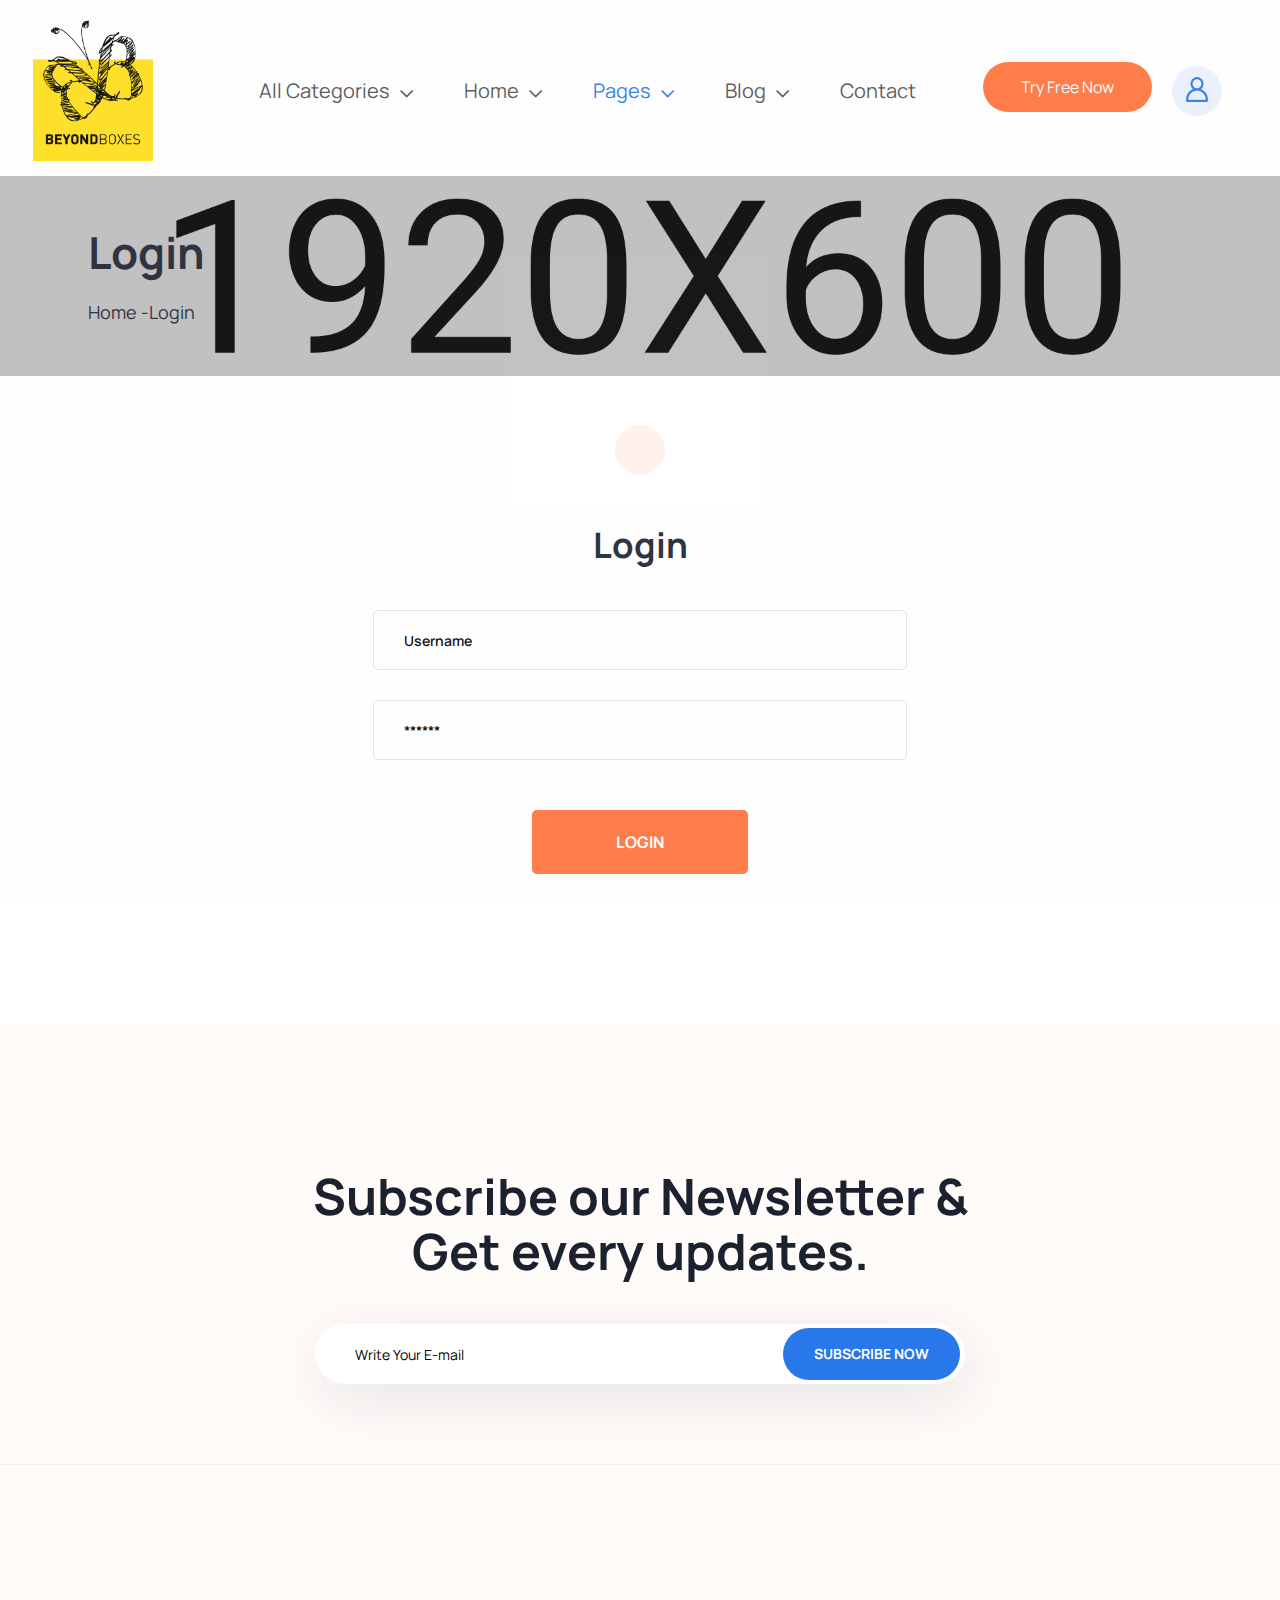
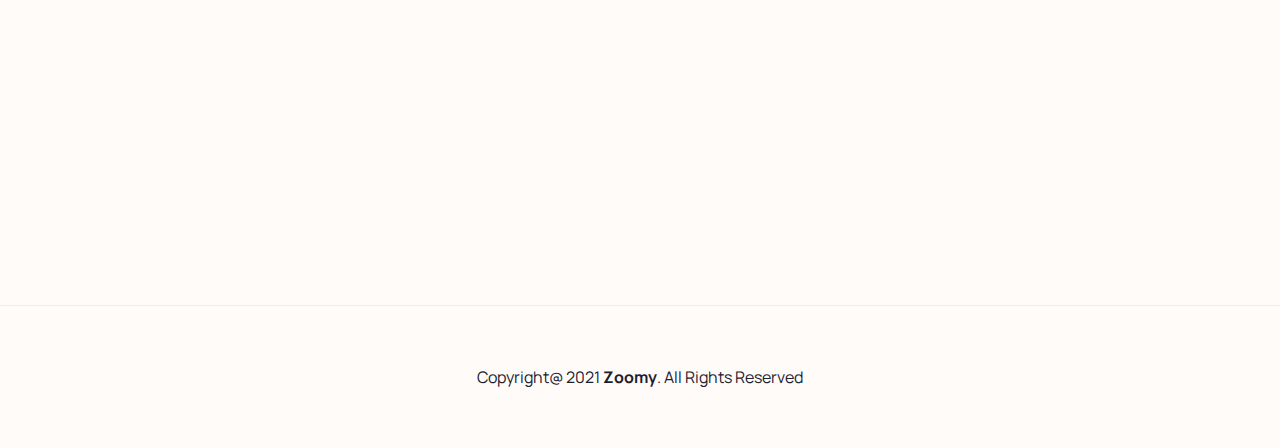
<file: login.html>
<!DOCTYPE html>
<html class="no-js" lang="en">

<head>
    <meta charset="utf-8">
    <meta http-equiv="x-ua-compatible" content="ie=edge">
    <title>Zoomy - E-learning HTML5 Template</title>
    <meta name="keywords" content="online education, e-learning, coaching, education, teaching, learning">
    <meta name="description" content="Zoomy is a e-learnibg HTML template for all kinds of education, coaching, online education website">
    <meta name="viewport" content="width=device-width, initial-scale=1">

    <link rel="manifest" href="site.webmanifest">
    <link rel="shortcut icon" type="image/x-icon" href="assets/img/favicon.png">
    <!-- Place favicon.ico in the root directory -->

    <!-- CSS here -->
    <link rel="stylesheet" href="assets/css/bootstrap.min.css">
    <link rel="stylesheet" href="assets/css/owl.carousel.min.css">
    <link rel="stylesheet" href="assets/css/animate.css">
    <link rel="stylesheet" href="assets/css/magnific-popup.css">
    <link rel="stylesheet" href="assets/css/all.min.css">
    <link rel="stylesheet" href="assets/css/flaticon.css">
    <link rel="stylesheet" href="assets/css/font.css">
    <link rel="stylesheet" href="assets/css/metisMenu.css">
    <link rel="stylesheet" href="assets/css/nice-select.css">
    <link rel="stylesheet" href="assets/css/slick.css">
    <link rel="stylesheet" href="assets/css/spacing.css">
    <link rel="stylesheet" href="assets/css/main.css">
</head>

<body>
    <!--[if lte IE 9]>
            <p class="browserupgrade">You are using an <strong>outdated</strong> browser. Please <a href="https://browsehappy.com/">upgrade your browser</a> to improve your experience and security.</p>
        <![endif]-->

    <!-- Add your site or application content here -->
    <!-- preloader -->
    <div id="preloader">
        <div class="preloader">
            <span></span>
            <span></span>
        </div>
    </div>
    <!-- preloader end  -->
    <header>
        <div id="theme-menu-two" class="main-header-area main-head-three pl-100 pr-100 pt-20 pb-15">
            <div class="container-fluid">
                <div class="row align-items-center">
                        <div class="col-xl-2">
                            <div class="logo"><a href="index.html"><img src="assets/img/logo/mainlogo.png" alt=""></a></div>
                        </div>
                        <div class="col-xl-7">
                            <nav class="main-menu navbar navbar-expand-lg justify-content-center">
                                <div class="nav-container">
                                    <div class="collapse navbar-collapse" id="navbarSupportedContent">
                                        <ul class="navbar-nav">
                                            <li class="nav-item dropdown mega-menu">
                                                <a class="nav-link dropdown-toggle" href="#" id="navbarDropdown" role="button" data-bs-toggle="dropdown" aria-expanded="false">
                                                All Categories 
                                                </a>
                                                <ul class="dropdown-menu submenu mega-menu__sub-menu-box" aria-labelledby="navbarDropdown">
                                                <li><a href="index.html"><span><img src="assets/img/icon/icon7.svg" alt=""></span> Business</a></li>
                                                <li><a href="index-2.html"><span><img src="assets/img/icon/icon8.svg" alt=""></span> Technology</a></li>
                                                <li><a href="index.html"><span><img src="assets/img/icon/icon9.svg" alt=""></span> Development</a></li>
                                                <li><a href="index-2.html"><span><img src="assets/img/icon/icon10.svg" alt=""></span> Photography</a></li>
                                                <li><a href="index.html"><span><img src="assets/img/icon/icon11.svg" alt=""></span> Digital Marketing</a></li>
                                                <li><a href="index-2.html"><span><img src="assets/img/icon/icon12.svg" alt=""></span> Programming</a></li>
                                                <li><a href="index.html"><span><img src="assets/img/icon/icon14.svg" alt=""></span> Videograpgy</a></li>
                                                <li><a href="index-2.html"><span><img src="assets/img/icon/icon13.svg" alt=""></span> Illustration</a></li>
                                            </ul>
                                            </li>
                                            <li class="nav-item dropdown">
                                                <a class="nav-link dropdown-toggle" href="#" id="navbarDropdown2" role="button" data-bs-toggle="dropdown" aria-expanded="false">
                                                    Home
                                                </a>
                                                <ul class="dropdown-menu" aria-labelledby="navbarDropdown2">
                                                    <li><a class="dropdown-item" href="index.html">Home Style 1</a></li>
                                                    <li><a class="dropdown-item" href="index-2.html">Home Style 2</a></li>
                                                    <li><a class="dropdown-item" href="index-3.html">Home Style 3</a></li>
                                                </ul>
                                            </li>
                                            <li class="nav-item dropdown active">
                                                <a class="nav-link dropdown-toggle" href="#" id="navbarDropdown3" role="button" data-bs-toggle="dropdown" aria-expanded="false">Pages</a>
                                                <ul class="dropdown-menu" aria-labelledby="navbarDropdown3">
                                                    <li><a class="dropdown-item" href="about.html">About Us</a></li>
                                                    <li><a class="dropdown-item" href="courses.html">Course One</a></li>
                                                    <li><a class="dropdown-item" href="courses-2.html">Course Two</a></li>
                                                    <li><a class="dropdown-item" href="course-details.html">Courses Details</a></li>
                                                    <li><a class="dropdown-item" href="price.html">Price</a></li>
                                                    <li><a class="dropdown-item" href="instructor.html">Instructor</a></li>
                                                    <li><a class="dropdown-item" href="instructor-profile.html">Instructor Profile</a></li>
                                                    <li><a class="dropdown-item" href="faq.html">FAQ</a></li>
                                                </ul>
                                            </li>
                                            <li class="nav-item dropdown">
                                                <a class="nav-link dropdown-toggle" href="#" id="navbarDropdown4" role="button" data-bs-toggle="dropdown" aria-expanded="false">
                                                    Blog
                                                </a>
                                                <ul class="dropdown-menu" aria-labelledby="navbarDropdown4">
                                                    <li><a class="dropdown-item" href="blog.html">Blog Grid</a></li>
                                                    <li><a class="dropdown-item" href="blog-details.html">Blog Details</a></li>
                                                </ul>
                                            </li>
                                            <li class="nav-item">
                                                <a class="nav-link" href="contact.html" id="navbarDropdown5" role="button"  aria-expanded="false">Contact</a></li>
                                        </ul>
                                    </div>
                                </div>
                            </nav>
                        </div>
                        <div class="col-xl-3 col-lg-2 col-7">
                            <div class="right-nav d-flex align-items-center justify-content-end">
                                <div class="right-btn mr-25 mr-xs-15">
                                    <ul class="d-flex align-items-center">
                                        <li><a href="contact.html" class="theme_btn free_btn">Try Free Now</a></li>
                                        <li><a class="sign-in ml-20" href="login.html"><img src="assets/img/icon/user.svg" alt=""></a></li>
                                    </ul>
                                </div>
                                <div class="hamburger-menu d-md-inline-block d-lg-none text-right">
                                    <a href="javascript:void(0);">
                                        <i class="far fa-bars"></i>
                                    </a>
                                </div>
                            </div>
                        </div>
                    </div>
            </div>
        </div> <!-- /.theme-main-menu -->
    </header>

    <!-- slide-bar start -->
    <aside class="slide-bar">
        <div class="close-mobile-menu">
            <a href="javascript:void(0);"><i class="fas fa-times"></i></a>
        </div>

        <!-- offset-sidebar start -->
        <div class="offset-sidebar">
            <div class="offset-widget offset-logo mb-30">
                <a href="index.html">
                    <img src="assets/img/logo/header_logo_one.svg" alt="logo">
                </a>
            </div>
            <div class="offset-widget mb-40">
                <div class="info-widget">
                    <h4 class="offset-title mb-20">About Us</h4>
                    <p class="mb-30">
                        But I must explain to you how all this mistaken idea of denouncing pleasure and praising pain
                        was born and will give you a complete account of the system and expound the actual teachings of
                        the great explore
                    </p>
                    <a class="theme_btn theme_btn_bg" href="contact.html">Contact Us</a>
                </div>
            </div>
            <div class="offset-widget mb-30 pr-10">
                <div class="info-widget info-widget2">
                    <h4 class="offset-title mb-20">Contact Info</h4>
                    <p> <i class="fal fa-address-book"></i> 23/A, Miranda City Likaoli Prikano, Dope</p>
                    <p> <i class="fal fa-phone"></i> +0989 7876 9865 9 </p>
                    <p> <i class="fal fa-envelope-open"></i> info@example.com </p>
                </div>
            </div>
        </div>
        <!-- offset-sidebar end -->

        <!-- side-mobile-menu start -->
         <nav class="side-mobile-menu">
            <ul id="mobile-menu-active">
                <li class="has-dropdown">
                    <a href="index.html">Home</a>
                    <ul class="sub-menu">
                        <li><a href="index.html">Home Style 1</a></li>
                        <li><a href="index-2.html">Home Style 2</a></li>
                        <li><a href="index-3.html">Home Style 3</a></li>
                    </ul>
                </li>
                <li><a href="about.html">About</a></li>
                <li class="has-dropdown">
                    <a href="#">Pages</a>
                    <ul class="sub-menu">
                        <li><a href="courses.html">Course One</a></li>
                        <li><a href="courses-2.html">Course Two</a></li>
                        <li><a href="course-details.html">Courses Details</a></li>
                        <li><a href="price.html">Price</a></li>
                        <li><a href="instructor.html">Instructor</a></li>
                        <li><a href="instructor-profile.html">Instructor Profile</a></li>
                        <li><a href="faq.html">FAQ</a></li>
                    </ul>
                </li>
                <li class="has-dropdown"><a href="#">Blogs</a>
                    <ul class="sub-menu">
                        <li><a href="blog.html">Blog Grid</a></li>
                        <li><a href="blog-details.html">Blog Details</a></li>
                    </ul>
                </li>
                <li><a href="contact.html">Contacts Us</a></li>
            </ul>
        </nav>
        <!-- side-mobile-menu end -->
    </aside>
    <div class="body-overlay"></div>
    <!-- slide-bar end -->
    

    <main>
     <!--page-title-area start-->
      <section class="page-title-area d-flex align-items-end" style="background-image: url(assets/img/page-title-bg/01.jpg);">
          <div class="container">
              <div class="row align-items-end">
                  <div class="col-lg-12">
                      <div class="page-title-wrapper mb-50">
                         <h1 class="page-title mb-25">Login</h1>
                         <div class="breadcrumb-list">
                            <ul class="breadcrumb">
                                <li><a href="index.html">Home -</a></li>
                                <li><a href="#">Login</a></li>
                            </ul>
                         </div>
                    </div>
                  </div>
              </div>
          </div>
      </section>
      <!--page-title-area end-->
      <!--contact-form-area start-->
      <section class="contact-form-area pt-150 pb-120 pt-md-100 pt-xs-100 pb-md-70 pb-xs-70">
          <div class="container">
              <div class="row justify-content-center align-items-center">
                  <div class="col-lg-6">
                    <div class="contact-form-wrapper text-center mb-30">
                        <h2 class="mb-45">Login</h2>
                        <form action="#" class="row gx-3 comments-form contact-form">
                            <div class="col-lg-12 mb-30">
                                <input type="text" placeholder="Username">
                            </div>
                            <div class="col-lg-12 mb-30">
                                <input type="password" placeholder="******">
                            </div>
                        </form>
                        <button class="theme_btn message_btn mt-20">Login</button>
                    </div>
                  </div>
              </div>
          </div>
      </section>
      <!--contact-form-area end-->
       <!-- subscribe-area start -->
       <section class="subscribe-area footer-bg border-bot pt-145 pb-50 pt-md-90 pt-xs-90">
            <div class="container">
                <div class="row justify-content-center">
                    <div class="col-xl-8">
                        <div class="subscribe-wrapper text-center mb-30">
                            <h2>Subscribe our Newsletter & Get every updates.</h2>
                           <div class="subscribe-form-box pos-rel">
                                <form class="subscribe-form">
                                    <input type="text" placeholder="Write Your E-mail">
                                </form>
                                <button class="sub_btn">Subscribe Now</button>
                           </div>
                        </div>
                    </div>
                </div>
            </div>
       </section>
       <!-- subscribe-area end -->
    </main>
    <!--footer-area start-->
    <footer class="footer-area footer-bg pb-25 pt-70">
        <div class="container">
            <div class="row mb-15">
                <div class="col-xl-3 col-lg-4 col-md-6  wow fadeInUp2 animated" data-wow-delay='.1s'>
                    <div class="footer__widget mb-30">
                        <div class="footer-log mb-20">
                            <a href="index.html" class="logo">
                                <img src="assets/img/logo/header_logo_one.svg" alt="">
                            </a>
                        </div>
                        <p>Lorem ipsum dolor sit amet, consetetur sadip scing elitr, sed di nonumy eirmod temporinvi dunt ut labore lorem ipsum.</p>
                        <div class="social-media footer__social mt-30">
                            <a href="#"><i class="fab fa-facebook-f"></i></a>
                            <a href="#"><i class="fab fa-twitter"></i></a>
                            <a href="#"><i class="fab fa-linkedin-in"></i></a>
                            <a href="#"><i class="fab fa-google-plus-g"></i></a>
                        </div>
                    </div>
                </div>
                <div class="col-xl-3 col-lg-4 col-md-6 wow fadeInUp2 animated" data-wow-delay='.3s'>
                    <div class="footer__widget mb-30 pl-40 pl-md-0 pl-xs-0">
                        <h6 class="widget-title mb-35">Contact us</h6>
                        <ul class="fot-list">
                            <li><a href="#">info@example.com</a></li>
                            <li><a href="#">+00 235 695 58</a></li>
                            <li><a href="#">Terms & Conditions</a></li>
                            <li><a href="#">Privacy Policy</a></li>
                            <li><a href="#">Contacts</a></li>
                            <li><a href="#">Our Careers</a></li>
                        </ul>
                    </div>
                </div>
                <div class="col-xl-3 col-lg-4 col-md-6  wow fadeInUp2 animated" data-wow-delay='.5s'>
                    <div class="footer__widget mb-25 pl-65 pl-md-0 pl-xs-0">
                        <h6 class="widget-title mb-35">Quick Links</h6>
                        <ul class="fot-list">
                            <li><a href="#">About US</a></li>
                            <li><a href="#">Explore Pages</a></li>
                            <li><a href="#">Our Services</a></li>
                            <li><a href="#">Destinations</a></li>
                        </ul>
                    </div>
                </div>
                <div class="col-xl-3 col-lg-6 col-md-6  wow fadeInUp2 animated" data-wow-delay='.7s'>
                    <div class="footer__widget mb-30">
                        <h6 class="widget-title mb-35">Features</h6>
                        <ul class="fot-list mb-30">
                            <li><a href="#">Home Page</a> </li>
                            <li><a href="#">Testimonials</a></li>
                            <li><a href="blog.html">Latest News</a></li>
                            <li><a href="#">Help Center</a></li>
                        </ul>
                    </div>
                </div>
            </div>
        </div>
        <div class="copy-right-area border-bot pt-60">
            <div class="container">
                <div class="row align-items-center">
                    <div class="col-lg-12">
                        <div class="copyright mb-35 text-center">
                            <h5>Copyright@ 2021 <a href="#">Zoomy</a>. All Rights Reserved</h5>
                        </div>
                    </div>
                </div>
            </div>
        </div>
    </footer>
    <!--footer-area end-->




    <!-- JS here -->

    <script src="assets/js/vendor/modernizr-3.5.0.min.js"></script>
    <script src="assets/js/vendor/jquery-2.2.4.min.js"></script>
    <script src="assets/js/popper.min.js"></script>
    <script src="assets/js/bootstrap.min.js"></script>
    <script src="assets/js/owl.carousel.min.js"></script>
    <script src="assets/js/isotope.pkgd.min.js"></script>
    <script src="assets/js/slick.min.js"></script>
    <script src="assets/js/metisMenu.min.js"></script>
    <script src="assets/js/jquery.nice-select.js"></script>
    <script src="assets/js/ajax-form.js"></script>
    <script src="assets/js/wow.min.js"></script>
    <script src="assets/js/jquery.counterup.min.js"></script>
    <script src="assets/js/waypoints.min.js"></script>
    <script src="assets/js/jquery.scrollUp.min.js"></script>
    <script src="assets/js/imagesloaded.pkgd.min.js"></script>
    <script src="assets/js/jquery.magnific-popup.min.js"></script>
    <script src="assets/js/jquery.easypiechart.js"></script>
    <script src="assets/js/plugins.js"></script>
    <script src="assets/js/main.js"></script>
</body>

</html>
</file>
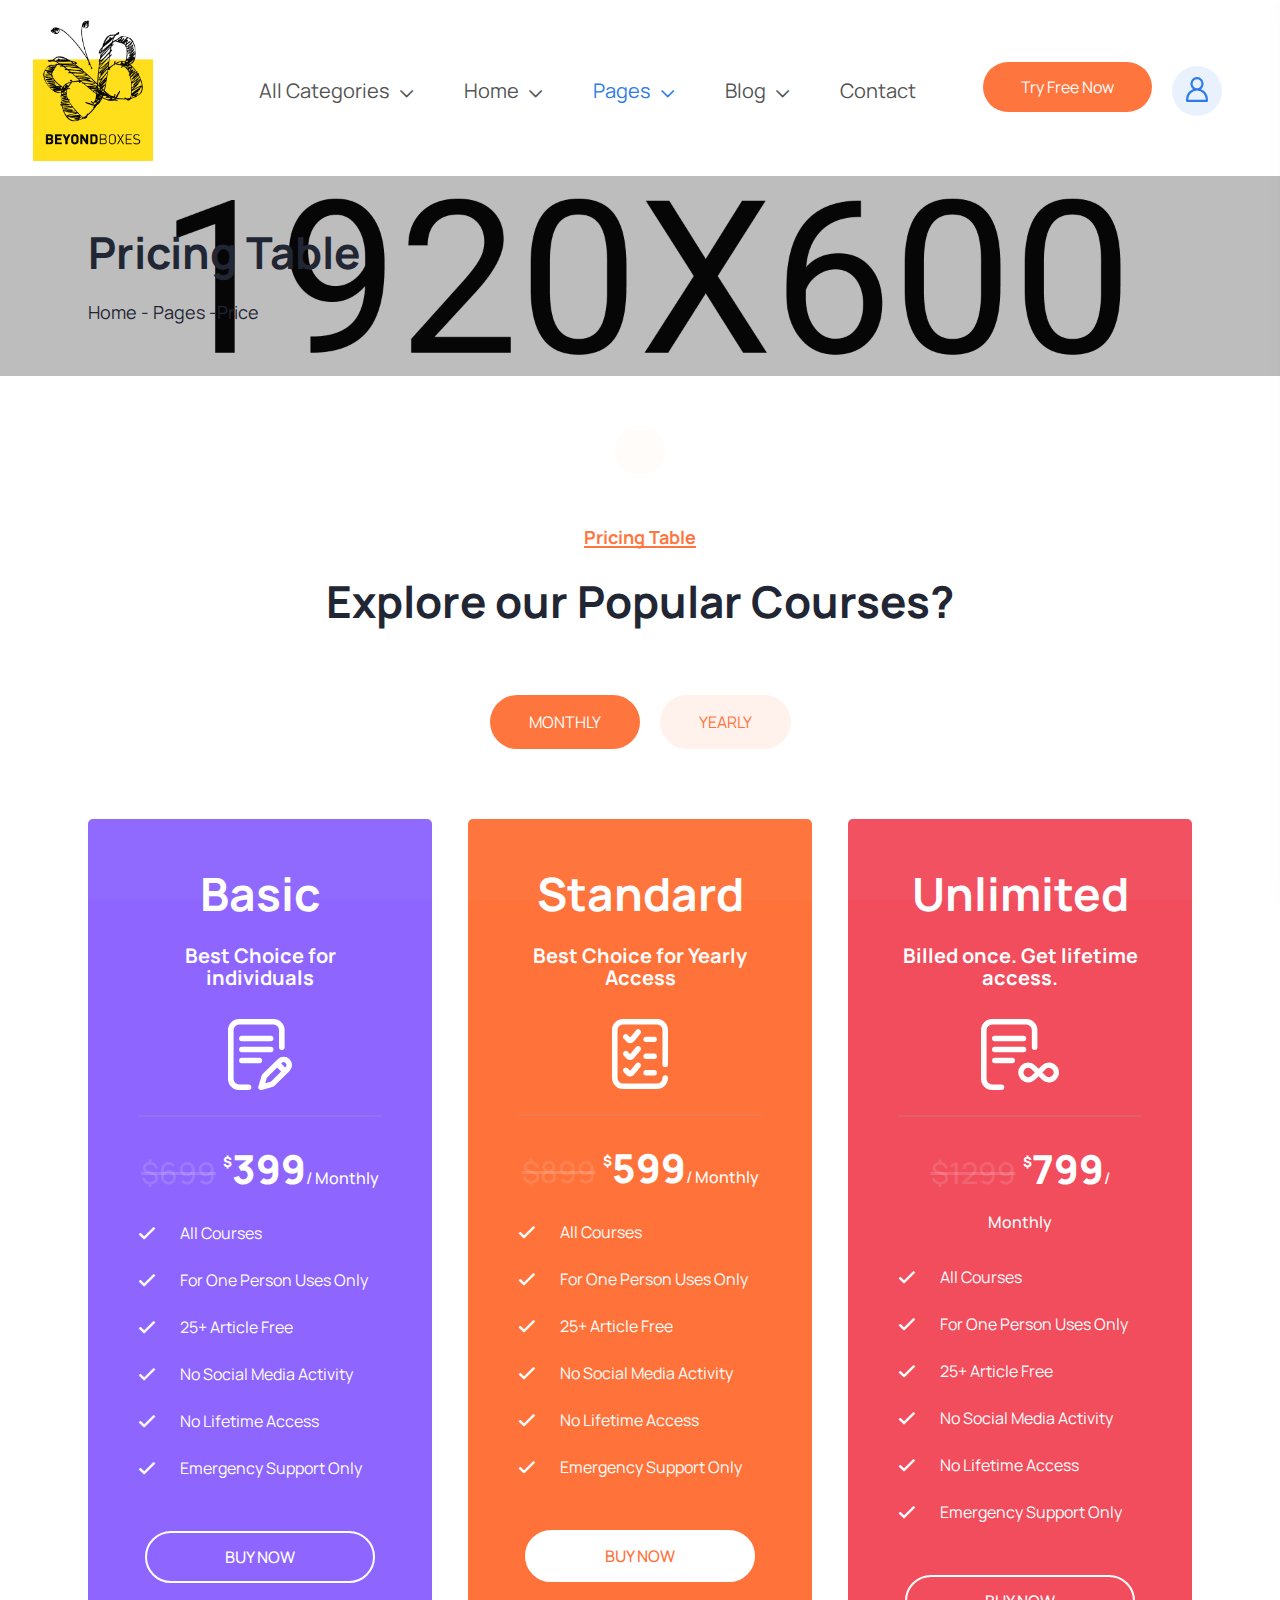
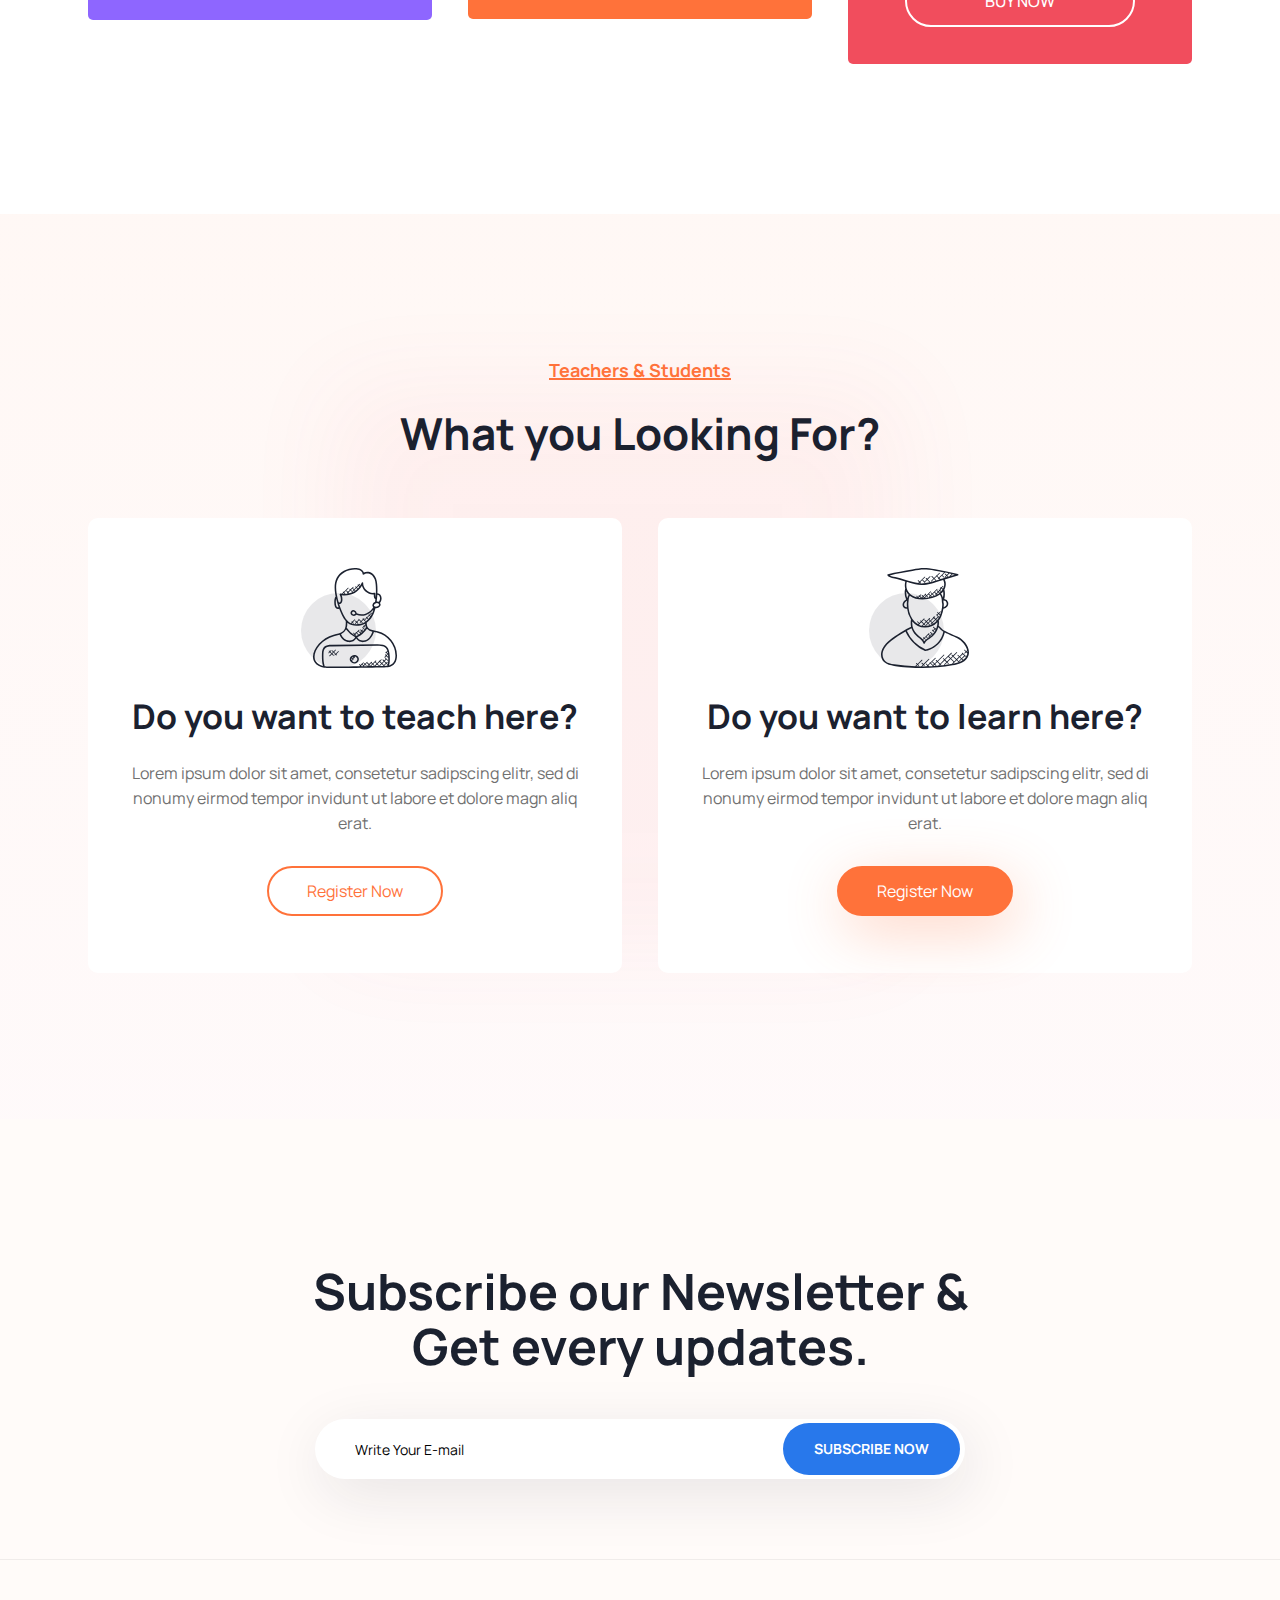
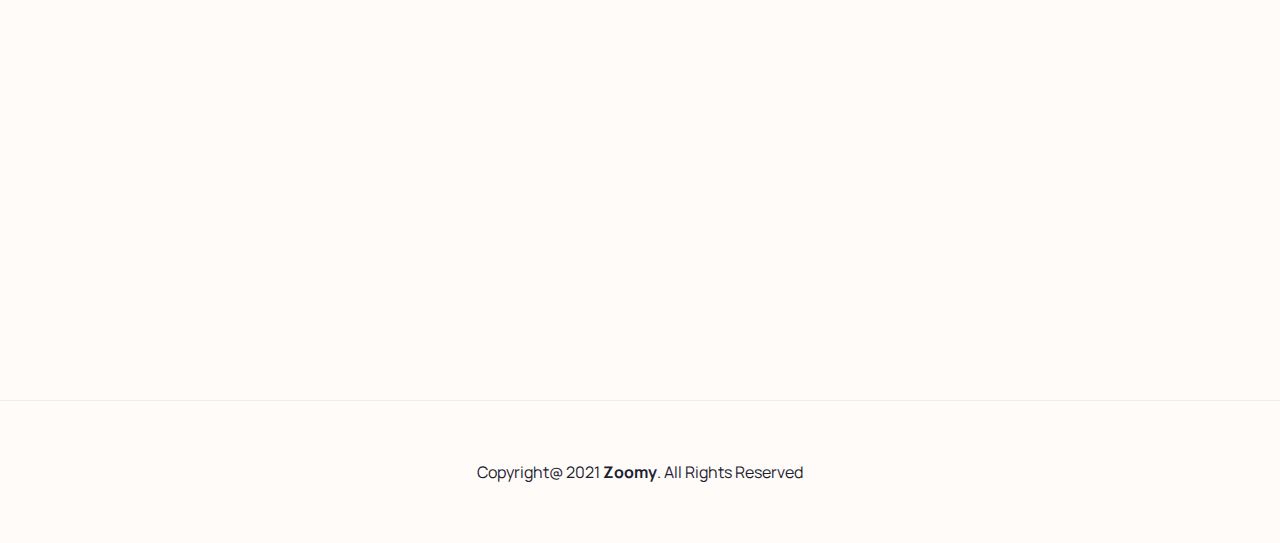
<file: price.html>
<!DOCTYPE html>
<html class="no-js" lang="en">

<head>
    <meta charset="utf-8">
    <meta http-equiv="x-ua-compatible" content="ie=edge">
    <title>Zoomy - E-learning HTML5 Template</title>
    <meta name="keywords" content="online education, e-learning, coaching, education, teaching, learning">
    <meta name="description" content="Zoomy is a e-learnibg HTML template for all kinds of education, coaching, online education website">
    <meta name="viewport" content="width=device-width, initial-scale=1">

    <link rel="manifest" href="site.webmanifest">
    <link rel="shortcut icon" type="image/x-icon" href="assets/img/favicon.png">
    <!-- Place favicon.ico in the root directory -->

    <!-- CSS here -->
    <link rel="stylesheet" href="assets/css/bootstrap.min.css">
    <link rel="stylesheet" href="assets/css/owl.carousel.min.css">
    <link rel="stylesheet" href="assets/css/animate.css">
    <link rel="stylesheet" href="assets/css/magnific-popup.css">
    <link rel="stylesheet" href="assets/css/all.min.css">
    <link rel="stylesheet" href="assets/css/flaticon.css">
    <link rel="stylesheet" href="assets/css/font.css">
    <link rel="stylesheet" href="assets/css/metisMenu.css">
    <link rel="stylesheet" href="assets/css/nice-select.css">
    <link rel="stylesheet" href="assets/css/slick.css">
    <link rel="stylesheet" href="assets/css/spacing.css">
    <link rel="stylesheet" href="assets/css/main.css">
</head>

<body>
    <!--[if lte IE 9]>
            <p class="browserupgrade">You are using an <strong>outdated</strong> browser. Please <a href="https://browsehappy.com/">upgrade your browser</a> to improve your experience and security.</p>
        <![endif]-->

    <!-- Add your site or application content here -->
    <!-- preloader -->
    <div id="preloader">
        <div class="preloader">
            <span></span>
            <span></span>
        </div>
    </div>
    <!-- preloader end  -->
    <header>
        <div id="theme-menu-two" class="main-header-area main-head-three pl-100 pr-100 pt-20 pb-15">
            <div class="container-fluid">
                <div class="row align-items-center">
                    <div class="col-xl-2 col-lg-2 col-5">
                        <div class="logo"><a href="index.html"><img src="assets/img/logo/mainlogo.png" alt=""></a></div>
                    </div>
                    <div class="col-xl-7 col-lg-8 d-none d-lg-block">
                        <nav class="main-menu navbar navbar-expand-lg justify-content-center">
                            <div class="nav-container">
                                <div class="collapse navbar-collapse" id="navbarSupportedContent">
                                    <ul class="navbar-nav">
                                        <li class="nav-item dropdown mega-menu">
                                            <a class="nav-link dropdown-toggle" href="#" id="navbarDropdown" role="button" data-bs-toggle="dropdown" aria-expanded="false">
                                            All Categories 
                                            </a>
                                            <ul class="dropdown-menu submenu mega-menu__sub-menu-box" aria-labelledby="navbarDropdown">
                                                <li><a href="index.html"><span><img src="assets/img/icon/icon7.svg" alt=""></span> Business</a></li>
                                                <li><a href="index-2.html"><span><img src="assets/img/icon/icon8.svg" alt=""></span> Technology</a></li>
                                                <li><a href="index.html"><span><img src="assets/img/icon/icon9.svg" alt=""></span> Development</a></li>
                                                <li><a href="index-2.html"><span><img src="assets/img/icon/icon10.svg" alt=""></span> Photography</a></li>
                                                <li><a href="index.html"><span><img src="assets/img/icon/icon11.svg" alt=""></span> Digital Marketing</a></li>
                                                <li><a href="index-2.html"><span><img src="assets/img/icon/icon12.svg" alt=""></span> Programming</a></li>
                                                <li><a href="index.html"><span><img src="assets/img/icon/icon14.svg" alt=""></span> Videograpgy</a></li>
                                                <li><a href="index-2.html"><span><img src="assets/img/icon/icon13.svg" alt=""></span> Illustration</a></li>
                                            </ul>
                                        </li>
                                        <li class="nav-item dropdown">
                                            <a class="nav-link dropdown-toggle" href="#" id="navbarDropdown2" role="button" data-bs-toggle="dropdown" aria-expanded="false">
                                                Home
                                            </a>
                                            <ul class="dropdown-menu" aria-labelledby="navbarDropdown2">
                                                <li><a class="dropdown-item" href="index.html">Home Style 1</a></li>
                                                <li><a class="dropdown-item" href="index-2.html">Home Style 2</a></li>
                                                <li><a class="dropdown-item" href="index-3.html">Home Style 3</a></li>
                                            </ul>
                                        </li>
                                        <li class="nav-item dropdown active">
                                            <a class="nav-link dropdown-toggle" href="#" id="navbarDropdown3" role="button" data-bs-toggle="dropdown" aria-expanded="false">Pages</a>
                                            <ul class="dropdown-menu" aria-labelledby="navbarDropdown3">
                                                <li><a class="dropdown-item" href="about.html">About Us</a></li>
                                                <li><a class="dropdown-item" href="courses.html">Course One</a></li>
                                                <li><a class="dropdown-item" href="courses-2.html">Course Two</a></li>
                                                <li><a class="dropdown-item" href="course-details.html">Courses Details</a></li>
                                                <li><a class="dropdown-item" href="price.html">Price</a></li>
                                                <li><a class="dropdown-item" href="instructor.html">Instructor</a></li>
                                                <li><a class="dropdown-item" href="instructor-profile.html">Instructor Profile</a></li>
                                                <li><a class="dropdown-item" href="faq.html">FAQ</a></li>
                                            </ul>
                                        </li>
                                        <li class="nav-item dropdown">
                                            <a class="nav-link dropdown-toggle" href="#" id="navbarDropdown4" role="button" data-bs-toggle="dropdown" aria-expanded="false">
                                                Blog
                                            </a>
                                            <ul class="dropdown-menu" aria-labelledby="navbarDropdown4">
                                                <li><a class="dropdown-item" href="blog.html">Blog Grid</a></li>
                                                <li><a class="dropdown-item" href="blog-details.html">Blog Details</a></li>
                                            </ul>
                                        </li>
                                        <li class="nav-item">
                                            <a class="nav-link" href="contact.html" id="navbarDropdown5" role="button"  aria-expanded="false">Contact</a></li>
                                    </ul>
                                </div>
                            </div>
                        </nav>
                    </div>
                    <div class="col-xl-3 col-lg-2 col-7">
                        <div class="right-nav d-flex align-items-center justify-content-end">
                            <div class="right-btn mr-25">
                                <ul class="d-flex align-items-center">
                                    <li><a href="contact.html" class="theme_btn free_btn">Try Free Now</a></li>
                                    <li><a class="sign-in ml-20" href="login.html"><img src="assets/img/icon/user.svg" alt=""></a></li>
                                </ul>
                            </div>
                            <div class="hamburger-menu d-md-inline-block d-lg-none text-right">
                                <a href="javascript:void(0);">
                                    <i class="far fa-bars"></i>
                                </a>
                            </div>
                        </div>
                    </div>
                </div>
            </div>
        </div> <!-- /.theme-main-menu -->
    </header>

    <!-- slide-bar start -->
    <aside class="slide-bar">
        <div class="close-mobile-menu">
            <a href="javascript:void(0);"><i class="fas fa-times"></i></a>
        </div>

        <!-- offset-sidebar start -->
        <div class="offset-sidebar">
            <div class="offset-widget offset-logo mb-30">
                <a href="index.html">
                    <img src="assets/img/logo/header_logo_one.svg" alt="logo">
                </a>
            </div>
            <div class="offset-widget mb-40">
                <div class="info-widget">
                    <h4 class="offset-title mb-20">About Us</h4>
                    <p class="mb-30">
                        But I must explain to you how all this mistaken idea of denouncing pleasure and praising pain
                        was born and will give you a complete account of the system and expound the actual teachings of
                        the great explore
                    </p>
                    <a class="theme_btn theme_btn_bg" href="contact.html">Contact Us</a>
                </div>
            </div>
            <div class="offset-widget mb-30 pr-10">
                <div class="info-widget info-widget2">
                    <h4 class="offset-title mb-20">Contact Info</h4>
                    <p> <i class="fal fa-address-book"></i> 23/A, Miranda City Likaoli Prikano, Dope</p>
                    <p> <i class="fal fa-phone"></i> +0989 7876 9865 9 </p>
                    <p> <i class="fal fa-envelope-open"></i> info@example.com </p>
                </div>
            </div>
        </div>
        <!-- offset-sidebar end -->

        <!-- side-mobile-menu start -->
         <nav class="side-mobile-menu">
            <ul id="mobile-menu-active">
                <li class="has-dropdown">
                    <a href="index.html">Home</a>
                    <ul class="sub-menu">
                        <li><a href="index.html">Home Style 1</a></li>
                        <li><a href="index-2.html">Home Style 2</a></li>
                        <li><a href="index-3.html">Home Style 3</a></li>
                    </ul>
                </li>
                <li><a href="about.html">About</a></li>
                <li class="has-dropdown">
                    <a href="#">Pages</a>
                    <ul class="sub-menu">
                        <li><a href="courses.html">Course One</a></li>
                        <li><a href="courses-2.html">Course Two</a></li>
                        <li><a href="course-details.html">Courses Details</a></li>
                        <li><a href="price.html">Price</a></li>
                        <li><a href="instructor.html">Instructor</a></li>
                        <li><a href="instructor-profile.html">Instructor Profile</a></li>
                        <li><a href="faq.html">FAQ</a></li>
                        <li><a href="login.html">login</a></li>
                    </ul>
                </li>
                <li class="has-dropdown"><a href="#">Blogs</a>
                    <ul class="sub-menu">
                        <li><a href="blog.html">Blog Grid</a></li>
                        <li><a href="blog-details.html">Blog Details</a></li>
                    </ul>
                </li>
                <li><a href="contact.html">Contacts Us</a></li>
            </ul>
        </nav>
        <!-- side-mobile-menu end -->
    </aside>
    <div class="body-overlay"></div>
    <!-- slide-bar end -->
    

    <main>
     <!--page-title-area start-->
      <section class="page-title-area d-flex align-items-end" style="background-image: url(assets/img/page-title-bg/01.jpg);">
          <div class="container">
              <div class="row align-items-end">
                  <div class="col-lg-12">
                      <div class="page-title-wrapper mb-50">
                         <h1 class="page-title mb-25">Pricing Table</h1>
                         <div class="breadcrumb-list">
                            <ul class="breadcrumb">
                                <li><a href="index.html">Home - Pages -</a></li>
                                <li><a href="#">Price</a></li>
                            </ul>
                         </div>
                    </div>
                  </div>
              </div>
          </div>
      </section>
      <!--page-title-area end-->
      <!--plan-area start-->
      <section class="plan-area pt-150 pb-120 pt-md-100 pb-md-70 pt-xs-100 pb-xs-70">
          <div class="container">
            <div class="row justify-content-center">
                <div class="col-xl-8 col-lg-9">
                    <div class="section-title text-center mb-55">
                        <h5 class="bottom-line mb-25">Pricing Table</h5>
                        <h2>Explore our Popular Courses?</h2>
                    </div>
                </div>
            </div>
            <div class="row">
                <div class="col-lg-12 text-center">
                    <div class="plan-tab mb-60">
                        <nav>
                            <div class="nav nav-tabs" id="nav-tab" role="tablist">
                                <button class="nav-link theme_btn active" id="nav-home-tab" data-bs-toggle="tab" data-bs-target="#nav-home" type="button" role="tab" aria-controls="nav-home" aria-selected="true">Monthly</button>
                                <button class="nav-link theme_btn" id="nav-profile-tab" data-bs-toggle="tab" data-bs-target="#nav-profile" type="button" role="tab" aria-controls="nav-profile" aria-selected="false">Yearly</button>
                            </div>
                        </nav>
                    </div>
                </div>
            </div>
            <div class="tab-content" id="nav-tabContent">
                <div class="tab-pane fade show active" id="nav-home" role="tabpanel" aria-labelledby="nav-home-tab">
                     <div class="row">
                        <div class="col-lg-4 col-md-6">
                            <div class="plan text-center mb-30">
                                <div class="pr__header mb-30">
                                    <h2>Basic</h2>
                                    <h5>Best Choice for individuals</h5>
                                    <img src="assets/img/icon/writing.svg" alt="" class="pr-icon">
                                </div>
                                <div class="pr__body">
                                    <h2 class="mb-30"><span class="old-price">$699</span> <b><sup>$</sup>399<span class="new-price">/ Monthly</span> </b></h2>
                                    <ul class="price-list">
                                        <li>All Courses</li>
                                        <li>For One Person Uses Only</li>
                                        <li>25+ Article Free</li>
                                        <li>No Social Media Activity</li>
                                        <li>No Lifetime Access</li>
                                        <li>Emergency Support Only</li>
                                    </ul>
                                </div>
                                <div class="pr__footer mt-50">
                                    <a href="#" class="theme_btn price_btn">Buy Now</a>
                                </div>
                            </div>
                        </div>
                        <div class="col-lg-4 col-md-6">
                            <div class="plan plan-2 text-center mb-30">
                                <div class="pr__header mb-30">
                                    <h2>Standard</h2>
                                    <h5>Best Choice for Yearly Access</h5>
                                    <img src="assets/img/icon/test.svg" alt="" class="pr-icon">
                                </div>
                                <div class="pr__body">
                                    <h2 class="mb-30"><span class="old-price">$899</span> <b><sup>$</sup>599<span class="new-price">/ Monthly</span> </b></h2>
                                    <ul class="price-list">
                                        <li>All Courses</li>
                                        <li>For One Person Uses Only</li>
                                        <li>25+ Article Free</li>
                                        <li>No Social Media Activity</li>
                                        <li>No Lifetime Access</li>
                                        <li>Emergency Support Only</li>
                                    </ul>
                                </div>
                                <div class="pr__footer mt-50">
                                    <a href="#" class="theme_btn price_btn active">Buy Now</a>
                                </div>
                            </div>
                        </div>
                        <div class="col-lg-4 col-md-6">
                            <div class="plan plan-2a text-center mb-30">
                                <div class="pr__header mb-30">
                                    <h2>Unlimited</h2>
                                    <h5>Billed once. Get lifetime access.</h5>
                                    <img src="assets/img/icon/lifetime.svg" alt="" class="pr-icon">
                                </div>
                                <div class="pr__body">
                                    <h2 class="mb-30"><span class="old-price">$1299</span> <b><sup>$</sup>799<span class="new-price">/ Monthly</span> </b></h2>
                                    <ul class="price-list">
                                        <li>All Courses</li>
                                        <li>For One Person Uses Only</li>
                                        <li>25+ Article Free</li>
                                        <li>No Social Media Activity</li>
                                        <li>No Lifetime Access</li>
                                        <li>Emergency Support Only</li>
                                    </ul>
                                </div>
                                <div class="pr__footer mt-50">
                                    <a href="#" class="theme_btn price_btn">Buy Now</a>
                                </div>
                            </div>
                        </div>
                    </div>
                </div>
                <div class="tab-pane fade" id="nav-profile" role="tabpanel" aria-labelledby="nav-profile-tab">
                     <div class="row">
                        <div class="col-lg-4 col-md-6">
                            <div class="plan text-center mb-30">
                                <div class="pr__header mb-30">
                                    <h2>Basic</h2>
                                    <h5>Best Choice for individuals</h5>
                                    <img src="assets/img/icon/writing.svg" alt="" class="pr-icon">
                                </div>
                                <div class="pr__body">
                                    <h2 class="mb-30"><span class="old-price">$699</span> <b><sup>$</sup>399<span class="new-price">/ Monthly</span> </b></h2>
                                    <ul class="price-list">
                                        <li>All Courses</li>
                                        <li>For One Person Uses Only</li>
                                        <li>25+ Article Free</li>
                                        <li>No Social Media Activity</li>
                                        <li>No Lifetime Access</li>
                                        <li>Emergency Support Only</li>
                                    </ul>
                                </div>
                                <div class="pr__footer mt-50">
                                    <a href="#" class="theme_btn price_btn">Buy Now</a>
                                </div>
                            </div>
                        </div>
                        <div class="col-lg-4 col-md-6">
                            <div class="plan plan-2 text-center mb-30">
                                <div class="pr__header mb-30">
                                    <h2>Standard</h2>
                                    <h5>Best Choice for Yearly Access</h5>
                                    <img src="assets/img/icon/test.svg" alt="" class="pr-icon">
                                </div>
                                <div class="pr__body">
                                    <h2 class="mb-30"><span class="old-price">$899</span> <b><sup>$</sup>599<span class="new-price">/ Monthly</span> </b></h2>
                                    <ul class="price-list">
                                        <li>All Courses</li>
                                        <li>For One Person Uses Only</li>
                                        <li>25+ Article Free</li>
                                        <li>No Social Media Activity</li>
                                        <li>No Lifetime Access</li>
                                        <li>Emergency Support Only</li>
                                    </ul>
                                </div>
                                <div class="pr__footer mt-50">
                                    <a href="#" class="theme_btn price_btn active">Buy Now</a>
                                </div>
                            </div>
                        </div>
                        <div class="col-lg-4 col-md-6">
                            <div class="plan plan-2a text-center mb-30">
                                <div class="pr__header mb-30">
                                    <h2>Unlimited</h2>
                                    <h5>Billed once. Get lifetime access.</h5>
                                    <img src="assets/img/icon/lifetime.svg" alt="" class="pr-icon">
                                </div>
                                <div class="pr__body">
                                    <h2 class="mb-30"><span class="old-price">$1299</span> <b><sup>$</sup>799<span class="new-price">/ Monthly</span> </b></h2>
                                    <ul class="price-list">
                                        <li>All Courses</li>
                                        <li>For One Person Uses Only</li>
                                        <li>25+ Article Free</li>
                                        <li>No Social Media Activity</li>
                                        <li>No Lifetime Access</li>
                                        <li>Emergency Support Only</li>
                                    </ul>
                                </div>
                                <div class="pr__footer mt-50">
                                    <a href="#" class="theme_btn price_btn">Buy Now</a>
                                </div>
                            </div>
                        </div>
                    </div>
                </div>
            </div>
          </div>
      </section>
      <!--plan-area end-->
       <!--what-loking-for start-->
       <section class="what-looking-for pos-rel gradient-bg pt-145 pb-130 pt-md-95 pb-xs-80 pt-xs-95 pb-xs-80">
           <div class="what-blur-shape-one"></div>
            <div class="container">
                <div class="row justify-content-center">
                    <div class="col-lg-8">
                        <div class="section-title text-center mb-55">
                            <h5 class="bottom-line mb-25">Teachers & Students</h5>
                            <h2>What you Looking For?</h2>
                        </div>
                    </div>
                </div>
                <div class="row">
                    <div class="col-xl-6 col-lg-6 col-md-6">
                        <div class="what-box text-center mb-3">
                            <div class="what-box__icon mb-30">
                                <img src="assets/img/icon/phone-operator.svg" alt="">
                            </div>
                            <h3>Do you want to teach here?</h3>
                            <p>Lorem ipsum dolor sit amet, consetetur sadipscing elitr, sed di nonumy eirmod tempor invidunt ut labore et dolore magn aliq erat.</p>
                            <a href="contact.html" class="theme_btn border_btn">Register Now</a>
                        </div>
                    </div>
                    <div class="col-xl-6 col-lg-6 col-md-6">
                        <div class="what-box text-center mb-3">
                            <div class="what-box__icon mb-30">
                                <img src="assets/img/icon/graduate.svg" alt="">
                            </div>
                            <h3>Do you want to learn here?</h3>
                            <p>Lorem ipsum dolor sit amet, consetetur sadipscing elitr, sed di nonumy eirmod tempor invidunt ut labore et dolore magn aliq erat.</p>
                            <a href="contact.html" class="theme_btn border_btn active">Register Now</a>
                        </div>
                    </div>
                </div>
            </div>
       </section>
       <!--what-loking-for end-->
       <!-- subscribe-area start -->
       <section class="subscribe-area footer-bg border-bot pt-145 pb-50 pt-md-90 pt-xs-90">
            <div class="container">
                <div class="row justify-content-center">
                    <div class="col-xl-8">
                        <div class="subscribe-wrapper text-center mb-30">
                            <h2>Subscribe our Newsletter & Get every updates.</h2>
                           <div class="subscribe-form-box pos-rel">
                                <form class="subscribe-form">
                                    <input type="text" placeholder="Write Your E-mail">
                                </form>
                                <button class="sub_btn">Subscribe Now</button>
                           </div>
                        </div>
                    </div>
                </div>
            </div>
       </section>
       <!-- subscribe-area end -->
    </main>
    <!--footer-area start-->
    <footer class="footer-area footer-bg pb-25 pt-70">
        <div class="container">
            <div class="row mb-15">
                <div class="col-xl-3 col-lg-4 col-md-6  wow fadeInUp2 animated" data-wow-delay='.1s'>
                    <div class="footer__widget mb-30">
                        <div class="footer-log mb-20">
                            <a href="index.html" class="logo">
                                <img src="assets/img/logo/header_logo_one.svg" alt="">
                            </a>
                        </div>
                        <p>Lorem ipsum dolor sit amet, consetetur sadip scing elitr, sed di nonumy eirmod temporinvi dunt ut labore lorem ipsum.</p>
                        <div class="social-media footer__social mt-30">
                            <a href="#"><i class="fab fa-facebook-f"></i></a>
                            <a href="#"><i class="fab fa-twitter"></i></a>
                            <a href="#"><i class="fab fa-linkedin-in"></i></a>
                            <a href="#"><i class="fab fa-google-plus-g"></i></a>
                        </div>
                    </div>
                </div>
                <div class="col-xl-3 col-lg-4 col-md-6 wow fadeInUp2 animated" data-wow-delay='.3s'>
                    <div class="footer__widget mb-30 pl-40 pl-md-0 pl-xs-0">
                        <h6 class="widget-title mb-35">Contact us</h6>
                        <ul class="fot-list">
                            <li><a href="#">info@example.com</a></li>
                            <li><a href="#">+00 235 695 58</a></li>
                            <li><a href="#">Terms & Conditions</a></li>
                            <li><a href="#">Privacy Policy</a></li>
                            <li><a href="#">Contacts</a></li>
                            <li><a href="#">Our Careers</a></li>
                        </ul>
                    </div>
                </div>
                <div class="col-xl-3 col-lg-4 col-md-6  wow fadeInUp2 animated" data-wow-delay='.5s'>
                    <div class="footer__widget mb-25 pl-65 pl-md-0 pl-xs-0">
                        <h6 class="widget-title mb-35">Quick Links</h6>
                        <ul class="fot-list">
                            <li><a href="#">About US</a></li>
                            <li><a href="#">Explore Pages</a></li>
                            <li><a href="#">Our Services</a></li>
                            <li><a href="#">Destinations</a></li>
                        </ul>
                    </div>
                </div>
                <div class="col-xl-3 col-lg-6 col-md-6  wow fadeInUp2 animated" data-wow-delay='.7s'>
                    <div class="footer__widget mb-30">
                        <h6 class="widget-title mb-35">Features</h6>
                        <ul class="fot-list mb-30">
                            <li><a href="#">Home Page</a> </li>
                            <li><a href="#">Testimonials</a></li>
                            <li><a href="blog.html">Latest News</a></li>
                            <li><a href="#">Help Center</a></li>
                        </ul>
                    </div>
                </div>
            </div>
        </div>
        <div class="copy-right-area border-bot pt-60">
            <div class="container">
                <div class="row align-items-center">
                    <div class="col-lg-12">
                        <div class="copyright mb-35 text-center">
                            <h5>Copyright@ 2021 <a href="#">Zoomy</a>. All Rights Reserved</h5>
                        </div>
                    </div>
                </div>
            </div>
        </div>
    </footer>
    <!--footer-area end-->




    <!-- JS here -->

    <script src="assets/js/vendor/modernizr-3.5.0.min.js"></script>
    <script src="assets/js/vendor/jquery-2.2.4.min.js"></script>
    <script src="assets/js/popper.min.js"></script>
    <script src="assets/js/bootstrap.min.js"></script>
    <script src="assets/js/owl.carousel.min.js"></script>
    <script src="assets/js/isotope.pkgd.min.js"></script>
    <script src="assets/js/slick.min.js"></script>
    <script src="assets/js/metisMenu.min.js"></script>
    <script src="assets/js/jquery.nice-select.js"></script>
    <script src="assets/js/ajax-form.js"></script>
    <script src="assets/js/wow.min.js"></script>
    <script src="assets/js/jquery.counterup.min.js"></script>
    <script src="assets/js/waypoints.min.js"></script>
    <script src="assets/js/jquery.scrollUp.min.js"></script>
    <script src="assets/js/imagesloaded.pkgd.min.js"></script>
    <script src="assets/js/jquery.magnific-popup.min.js"></script>
    <script src="assets/js/jquery.easypiechart.js"></script>
    <script src="assets/js/plugins.js"></script>
    <script src="assets/js/main.js"></script>
</body>

</html>
</file>
<file: assets/css/flaticon.css>
@font-face {
    font-family: "flaticon";
    src: url("./flaticon.ttf?2db7b555443fe323de9d3af8428b51c7") format("truetype"),
url("./flaticon.woff?2db7b555443fe323de9d3af8428b51c7") format("woff"),
url("./flaticon.woff2?2db7b555443fe323de9d3af8428b51c7") format("woff2"),
url("./flaticon.eot?2db7b555443fe323de9d3af8428b51c7#iefix") format("embedded-opentype"),
url("./flaticon.svg?2db7b555443fe323de9d3af8428b51c7#flaticon") format("svg");
}

i[class^="flaticon-"]:before, i[class*=" flaticon-"]:before {
    font-family: flaticon !important;
    font-style: normal;
    font-weight: normal !important;
    font-variant: normal;
    text-transform: none;
    line-height: 1;
    -webkit-font-smoothing: antialiased;
    -moz-osx-font-smoothing: grayscale;
}

.flaticon-next:before {
    content: "\f101";
}
.flaticon-right-arrow:before {
    content: "\f102";
}
</file>
<file: assets/css/font.css>
@font-face {
    font-family: 'thinkregular';
    src: url('beginning_of_summer_3.woff2') format('woff2'),
         url('beginning_of_summer_3.woff') format('woff');
    font-weight: normal;
    font-style: normal;

}


@font-face {
    font-family: 'Beginning of Summer';
    src: url('../fonts/BeginningofSummer.woff2') format('woff2'),
        url('../fonts/BeginningofSummer.woff') format('woff'),
        url('../fonts/BeginningofSummer.ttf') format('truetype');
    font-weight: normal;
    font-style: normal;
    font-display: swap;
}

@font-face {
    font-family: 'Beginning of Summer';
    src: url('../fonts/BeginningofSummer_1.woff2') format('woff2'),
        url('../fonts/BeginningofSummer_1.woff') format('woff'),
        url('../fonts/BeginningofSummer_1.ttf') format('truetype');
    font-weight: normal;
    font-style: normal;
    font-display: swap;
}
</file>
<file: assets/css/nice-select.css>
.nice-select {
  -webkit-tap-highlight-color: transparent;
  background-color: #fff;
  border-radius: 5px;
  border: solid 1px #e8e8e8;
  box-sizing: border-box;
  clear: both;
  cursor: pointer;
  display: block;
  float: left;
  font-family: inherit;
  font-size: 14px;
  font-weight: normal;
  height: 42px;
  line-height: 40px;
  outline: none;
  padding-left: 18px;
  padding-right: 30px;
  position: relative;
  text-align: left !important;
  -webkit-transition: all 0.2s ease-in-out;
  transition: all 0.2s ease-in-out;
  -webkit-user-select: none;
     -moz-user-select: none;
      -ms-user-select: none;
          user-select: none;
  white-space: nowrap;
  width: auto; }
  .nice-select:hover {
    border-color: #dbdbdb; }
  .nice-select:active, .nice-select.open, .nice-select:focus {
    border-color: #999; }
  .nice-select:after {
    border-bottom: 2px solid #999;
    border-right: 2px solid #999;
    content: '';
    display: block;
    height: 5px;
    margin-top: -4px;
    pointer-events: none;
    position: absolute;
    right: 12px;
    top: 50%;
    -webkit-transform-origin: 66% 66%;
        -ms-transform-origin: 66% 66%;
            transform-origin: 66% 66%;
    -webkit-transform: rotate(45deg);
        -ms-transform: rotate(45deg);
            transform: rotate(45deg);
    -webkit-transition: all 0.15s ease-in-out;
    transition: all 0.15s ease-in-out;
    width: 5px; }
  .nice-select.open:after {
    -webkit-transform: rotate(-135deg);
        -ms-transform: rotate(-135deg);
            transform: rotate(-135deg); }
  .nice-select.open .list {
    opacity: 1;
    pointer-events: auto;
    -webkit-transform: scale(1) translateY(0);
        -ms-transform: scale(1) translateY(0);
            transform: scale(1) translateY(0); }
  .nice-select.disabled {
    border-color: #ededed;
    color: #999;
    pointer-events: none; }
    .nice-select.disabled:after {
      border-color: #cccccc; }
  .nice-select.wide {
    width: 100%; }
    .nice-select.wide .list {
      left: 0 !important;
      right: 0 !important; }
  .nice-select.right {
    float: right; }
    .nice-select.right .list {
      left: auto;
      right: 0; }
  .nice-select.small {
    font-size: 12px;
    height: 36px;
    line-height: 34px; }
    .nice-select.small:after {
      height: 4px;
      width: 4px; }
    .nice-select.small .option {
      line-height: 34px;
      min-height: 34px; }
  .nice-select .list {
    background-color: #fff;
    border-radius: 5px;
    box-shadow: 0 0 0 1px rgba(68, 68, 68, 0.11);
    box-sizing: border-box;
    margin-top: 4px;
    opacity: 0;
    overflow: hidden;
    padding: 0;
    pointer-events: none;
    position: absolute;
    top: 100%;
    left: 0;
    -webkit-transform-origin: 50% 0;
        -ms-transform-origin: 50% 0;
            transform-origin: 50% 0;
    -webkit-transform: scale(0.75) translateY(-21px);
        -ms-transform: scale(0.75) translateY(-21px);
            transform: scale(0.75) translateY(-21px);
    -webkit-transition: all 0.2s cubic-bezier(0.5, 0, 0, 1.25), opacity 0.15s ease-out;
    transition: all 0.2s cubic-bezier(0.5, 0, 0, 1.25), opacity 0.15s ease-out;
    z-index: 9; }
    .nice-select .list:hover .option:not(:hover) {
      background-color: transparent !important; }
  .nice-select .option {
    cursor: pointer;
    font-weight: 400;
    line-height: 40px;
    list-style: none;
    min-height: 40px;
    outline: none;
    padding-left: 18px;
    padding-right: 29px;
    text-align: left;
    -webkit-transition: all 0.2s;
    transition: all 0.2s; }
    .nice-select .option:hover, .nice-select .option.focus, .nice-select .option.selected.focus {
      background-color: #f6f6f6; }
    .nice-select .option.selected {
      font-weight: bold; }
    .nice-select .option.disabled {
      background-color: transparent;
      color: #999;
      cursor: default; }

.no-csspointerevents .nice-select .list {
  display: none; }

.no-csspointerevents .nice-select.open .list {
  display: block; }
</file>
<file: assets/css/spacing.css>
/* Margin Top */
.mt-5 {
  margin-top: 5px;
}

.mt-10 {
  margin-top: 10px;
}

.mt-15 {
  margin-top: 15px;
}

.mt-20 {
  margin-top: 20px;
}

.mt-25 {
  margin-top: 25px;
}

.mt-30 {
  margin-top: 30px;
}

.mt-35 {
  margin-top: 35px;
}

.mt-40 {
  margin-top: 40px;
}

.mt-45 {
  margin-top: 45px;
}

.mt-50 {
  margin-top: 50px;
}

.mt-55 {
  margin-top: 55px;
}

.mt-60 {
  margin-top: 60px;
}

.mt-65 {
  margin-top: 65px;
}

.mt-70 {
  margin-top: 70px;
}

.mt-75 {
  margin-top: 75px;
}

.mt-80 {
  margin-top: 80px;
}

.mt-85 {
  margin-top: 85px;
}

.mt-90 {
  margin-top: 90px;
}

.mt-95 {
  margin-top: 95px;
}

.mt-100 {
  margin-top: 100px;
}

.mt-105 {
  margin-top: 105px;
}

.mt-110 {
  margin-top: 110px;
}

.mt-115 {
  margin-top: 115px;
}

.mt-120 {
  margin-top: 120px;
}

.mt-125 {
  margin-top: 125px;
}

.mt-130 {
  margin-top: 130px;
}

.mt-135 {
  margin-top: 135px;
}

.mt-140 {
  margin-top: 140px;
}

.mt-145 {
  margin-top: 145px;
}

.mt-150 {
  margin-top: 150px;
}

.mt-155 {
  margin-top: 155px;
}

.mt-160 {
  margin-top: 160px;
}

.mt-165 {
  margin-top: 165px;
}

.mt-170 {
  margin-top: 170px;
}

.mt-175 {
  margin-top: 175px;
}

.mt-180 {
  margin-top: 180px;
}

.mt-185 {
  margin-top: 185px;
}

.mt-190 {
  margin-top: 190px;
}

.mt-195 {
  margin-top: 195px;
}

.mt-200 {
  margin-top: 200px;
}

.mt-205 {
  margin-top: 205px;
}

.mt-210 {
  margin-top: 210px;
}

.mt-215 {
  margin-top: 215px;
}

.mt-220 {
  margin-top: 220px;
}

.mt-225 {
  margin-top: 225px;
}

.mt-230 {
  margin-top: 230px;
}

.mt-235 {
  margin-top: 235px;
}

.mt-240 {
  margin-top: 240px;
}

.mt-245 {
  margin-top: 245px;
}

.mt-250 {
  margin-top: 250px;
}

.mt-255 {
  margin-top: 255px;
}

.mt-260 {
  margin-top: 260px;
}

.mt-265 {
  margin-top: 265px;
}

.mt-270 {
  margin-top: 270px;
}

.mt-275 {
  margin-top: 275px;
}

.mt-280 {
  margin-top: 280px;
}

.mt-285 {
  margin-top: 285px;
}

.mt-290 {
  margin-top: 290px;
}

.mt-295 {
  margin-top: 295px;
}

.mt-300 {
  margin-top: 300px;
}

.mt-305 {
  margin-top: 305px;
}

.mt-310 {
  margin-top: 310px;
}

.mt-315 {
  margin-top: 315px;
}

.mt-320 {
  margin-top: 320px;
}

.mt-325 {
  margin-top: 325px;
}

.mt--5 {
  margin-top: -5px;
}

.mt--10 {
  margin-top: -10px;
}

.mt--15 {
  margin-top: -15px;
}

.mt--20 {
  margin-top: -20px;
}

.mt--25 {
  margin-top: -25px;
}

.mt--30 {
  margin-top: -30px;
}

.mt--35 {
  margin-top: -35px;
}

.mt--40 {
  margin-top: -40px;
}

.mt--45 {
  margin-top: -45px;
}

.mt--50 {
  margin-top: -50px;
}

.mt--55 {
  margin-top: -55px;
}

.mt--60 {
  margin-top: -60px;
}

.mt--65 {
  margin-top: -65px;
}

.mt--70 {
  margin-top: -70px;
}

.mt--75 {
  margin-top: -75px;
}

.mt--80 {
  margin-top: -80px;
}

.mt--85 {
  margin-top: -85px;
}

.mt--90 {
  margin-top: -90px;
}

.mt--95 {
  margin-top: -95px;
}

.mt--100 {
  margin-top: -100px;
}

.mt--105 {
  margin-top: -105px;
}

.mt--110 {
  margin-top: -110px;
}

.mt--115 {
  margin-top: -115px;
}

.mt--120 {
  margin-top: -120px;
}

.mt--125 {
  margin-top: -125px;
}

.mt--130 {
  margin-top: -130px;
}

.mt--135 {
  margin-top: -135px;
}

.mt--140 {
  margin-top: -140px;
}

.mt--145 {
  margin-top: -145px;
}

.mt--150 {
  margin-top: -150px;
}

.mt--155 {
  margin-top: -155px;
}

.mt--160 {
  margin-top: -160px;
}

.mt--165 {
  margin-top: -165px;
}

.mt--170 {
  margin-top: -170px;
}

.mt--175 {
  margin-top: -175px;
}

.mt--180 {
  margin-top: -180px;
}

.mt--185 {
  margin-top: -185px;
}

.mt--190 {
  margin-top: -190px;
}

.mt--195 {
  margin-top: -195px;
}

.mt--200 {
  margin-top: -200px;
}

.mt--205 {
  margin-top: -205px;
}

.mt--210 {
  margin-top: -210px;
}

.mt--215 {
  margin-top: -215px;
}

.mt--220 {
  margin-top: -220px;
}

.mt--225 {
  margin-top: -225px;
}

.mt--230 {
  margin-top: -230px;
}

.mt--235 {
  margin-top: -235px;
}

.mt--240 {
  margin-top: -240px;
}

.mt--245 {
  margin-top: -245px;
}

.mt--250 {
  margin-top: -250px;
}

.mt--255 {
  margin-top: -255px;
}

.mt--260 {
  margin-top: -260px;
}

.mt--265 {
  margin-top: -265px;
}

.mt--270 {
  margin-top: -270px;
}

.mt--275 {
  margin-top: -275px;
}

.mt--280 {
  margin-top: -280px;
}

.mt--285 {
  margin-top: -285px;
}

.mt--290 {
  margin-top: -290px;
}

.mt--295 {
  margin-top: -295px;
}

.mt--300 {
  margin-top: -300px;
}

.mt--305 {
  margin-top: -305px;
}

.mt--310 {
  margin-top: -310px;
}

.mt--315 {
  margin-top: -315px;
}

.mt--320 {
  margin-top: -320px;
}

.mt--325 {
  margin-top: -325px;
}

/* Margin Bottom */
.mb-5 {
  margin-bottom: 5px;
}

.mb-10 {
  margin-bottom: 10px;
}

.mb-15 {
  margin-bottom: 15px;
}

.mb-20 {
  margin-bottom: 20px;
}

.mb-25 {
  margin-bottom: 25px;
}

.mb-30 {
  margin-bottom: 30px;
}

.mb-35 {
  margin-bottom: 35px;
}

.mb-40 {
  margin-bottom: 40px;
}

.mb-45 {
  margin-bottom: 45px;
}

.mb-50 {
  margin-bottom: 50px;
}

.mb-55 {
  margin-bottom: 55px;
}

.mb-60 {
  margin-bottom: 60px;
}

.mb-65 {
  margin-bottom: 65px;
}

.mb-70 {
  margin-bottom: 70px;
}

.mb-75 {
  margin-bottom: 75px;
}

.mb-80 {
  margin-bottom: 80px;
}

.mb-85 {
  margin-bottom: 85px;
}

.mb-90 {
  margin-bottom: 90px;
}

.mb-95 {
  margin-bottom: 95px;
}

.mb-100 {
  margin-bottom: 100px;
}

.mb-105 {
  margin-bottom: 105px;
}

.mb-110 {
  margin-bottom: 110px;
}

.mb-115 {
  margin-bottom: 115px;
}

.mb-120 {
  margin-bottom: 120px;
}

.mb-125 {
  margin-bottom: 125px;
}

.mb-130 {
  margin-bottom: 130px;
}

.mb-135 {
  margin-bottom: 135px;
}

.mb-140 {
  margin-bottom: 140px;
}

.mb-145 {
  margin-bottom: 145px;
}

.mb-150 {
  margin-bottom: 150px;
}

.mb-155 {
  margin-bottom: 155px;
}

.mb-160 {
  margin-bottom: 160px;
}

.mb-165 {
  margin-bottom: 165px;
}

.mb-170 {
  margin-bottom: 170px;
}

.mb-175 {
  margin-bottom: 175px;
}

.mb-180 {
  margin-bottom: 180px;
}

.mb-185 {
  margin-bottom: 185px;
}

.mb-190 {
  margin-bottom: 190px;
}

.mb-195 {
  margin-bottom: 195px;
}

.mb-200 {
  margin-bottom: 200px;
}

.mb-205 {
  margin-bottom: 205px;
}

.mb-210 {
  margin-bottom: 210px;
}

.mb-215 {
  margin-bottom: 215px;
}

.mb-220 {
  margin-bottom: 220px;
}

.mb-225 {
  margin-bottom: 225px;
}

.mb-230 {
  margin-bottom: 230px;
}

.mb-235 {
  margin-bottom: 235px;
}

.mb-240 {
  margin-bottom: 240px;
}

.mb-245 {
  margin-bottom: 245px;
}

.mb-250 {
  margin-bottom: 250px;
}

.mb-255 {
  margin-bottom: 255px;
}

.mb-260 {
  margin-bottom: 260px;
}

.mb-265 {
  margin-bottom: 265px;
}

.mb-270 {
  margin-bottom: 270px;
}

.mb-275 {
  margin-bottom: 275px;
}

.mb-280 {
  margin-bottom: 280px;
}

.mb-285 {
  margin-bottom: 285px;
}

.mb-290 {
  margin-bottom: 290px;
}

.mb-295 {
  margin-bottom: 295px;
}

.mb-300 {
  margin-bottom: 300px;
}

.mb-305 {
  margin-bottom: 305px;
}

.mb-310 {
  margin-bottom: 310px;
}

.mb-315 {
  margin-bottom: 315px;
}

.mb-320 {
  margin-bottom: 320px;
}

.mb-325 {
  margin-bottom: 325px;
}

.mb--5 {
  margin-bottom: -5px;
}

.mb--10 {
  margin-bottom: -10px;
}

.mb--15 {
  margin-bottom: -15px;
}

.mb--20 {
  margin-bottom: -20px;
}

.mb--25 {
  margin-bottom: -25px;
}

.mb--30 {
  margin-bottom: -30px;
}

.mb--35 {
  margin-bottom: -35px;
}

.mb--40 {
  margin-bottom: -40px;
}

.mb--45 {
  margin-bottom: -45px;
}

.mb--50 {
  margin-bottom: -50px;
}

.mb--55 {
  margin-bottom: -55px;
}

.mb--60 {
  margin-bottom: -60px;
}

.mb--65 {
  margin-bottom: -65px;
}

.mb--70 {
  margin-bottom: -70px;
}

.mb--75 {
  margin-bottom: -75px;
}

.mb--80 {
  margin-bottom: -80px;
}

.mb--85 {
  margin-bottom: -85px;
}

.mb--90 {
  margin-bottom: -90px;
}

.mb--95 {
  margin-bottom: -95px;
}

.mb--100 {
  margin-bottom: -100px;
}

.mb--105 {
  margin-bottom: -105px;
}

.mb--110 {
  margin-bottom: -110px;
}

.mb--115 {
  margin-bottom: -115px;
}

.mb--120 {
  margin-bottom: -120px;
}

.mb--125 {
  margin-bottom: -125px;
}

.mb--130 {
  margin-bottom: -130px;
}

.mb--135 {
  margin-bottom: -135px;
}

.mb--140 {
  margin-bottom: -140px;
}

.mb--145 {
  margin-bottom: -145px;
}

.mb--150 {
  margin-bottom: -150px;
}

.mb--155 {
  margin-bottom: -155px;
}

.mb--160 {
  margin-bottom: -160px;
}

.mb--165 {
  margin-bottom: -165px;
}

.mb--170 {
  margin-bottom: -170px;
}

.mb--175 {
  margin-bottom: -175px;
}

.mb--180 {
  margin-bottom: -180px;
}

.mb--185 {
  margin-bottom: -185px;
}

.mb--190 {
  margin-bottom: -190px;
}

.mb--195 {
  margin-bottom: -195px;
}

.mb--200 {
  margin-bottom: -200px;
}

.mb--205 {
  margin-bottom: -205px;
}

.mb--210 {
  margin-bottom: -210px;
}

.mb--215 {
  margin-bottom: -215px;
}

.mb--220 {
  margin-bottom: -220px;
}

.mb--225 {
  margin-bottom: -225px;
}

.mb--230 {
  margin-bottom: -230px;
}

.mb--235 {
  margin-bottom: -235px;
}

.mb--240 {
  margin-bottom: -240px;
}

.mb--245 {
  margin-bottom: -245px;
}

.mb--250 {
  margin-bottom: -250px;
}

.mb--255 {
  margin-bottom: -255px;
}

.mb--260 {
  margin-bottom: -260px;
}

.mb--265 {
  margin-bottom: -265px;
}

.mb--270 {
  margin-bottom: -270px;
}

.mb--275 {
  margin-bottom: -275px;
}

.mb--280 {
  margin-bottom: -280px;
}

.mb--285 {
  margin-bottom: -285px;
}

.mb--290 {
  margin-bottom: -290px;
}

.mb--295 {
  margin-bottom: -295px;
}

.mb--300 {
  margin-bottom: -300px;
}

.mb--305 {
  margin-bottom: -305px;
}

.mb--310 {
  margin-bottom: -310px;
}

.mb--315 {
  margin-bottom: -315px;
}

.mb--320 {
  margin-bottom: -320px;
}

.mb--325 {
  margin-bottom: -325px;
}

/* Margin Left */
.ml-5 {
  margin-left: 5px;
}

.ml-10 {
  margin-left: 10px;
}

.ml-15 {
  margin-left: 15px;
}

.ml-20 {
  margin-left: 20px;
}

.ml-25 {
  margin-left: 25px;
}

.ml-30 {
  margin-left: 30px;
}

.ml-35 {
  margin-left: 35px;
}

.ml-40 {
  margin-left: 40px;
}

.ml-45 {
  margin-left: 45px;
}

.ml-50 {
  margin-left: 50px;
}

.ml-55 {
  margin-left: 55px;
}

.ml-60 {
  margin-left: 60px;
}

.ml-65 {
  margin-left: 65px;
}

.ml-70 {
  margin-left: 70px;
}

.ml-75 {
  margin-left: 75px;
}

.ml-80 {
  margin-left: 80px;
}

.ml-85 {
  margin-left: 85px;
}

.ml-90 {
  margin-left: 90px;
}

.ml-95 {
  margin-left: 95px;
}

.ml-100 {
  margin-left: 100px;
}

.ml-105 {
  margin-left: 105px;
}

.ml-110 {
  margin-left: 110px;
}

.ml-115 {
  margin-left: 115px;
}

.ml-120 {
  margin-left: 120px;
}

.ml-125 {
  margin-left: 125px;
}

.ml-130 {
  margin-left: 130px;
}

.ml-135 {
  margin-left: 135px;
}

.ml-140 {
  margin-left: 140px;
}

.ml-145 {
  margin-left: 145px;
}

.ml-150 {
  margin-left: 150px;
}

.ml-155 {
  margin-left: 155px;
}

.ml-160 {
  margin-left: 160px;
}

.ml-165 {
  margin-left: 165px;
}

.ml-170 {
  margin-left: 170px;
}

.ml-175 {
  margin-left: 175px;
}

.ml-180 {
  margin-left: 180px;
}

.ml-185 {
  margin-left: 185px;
}

.ml-190 {
  margin-left: 190px;
}

.ml-195 {
  margin-left: 195px;
}

.ml-200 {
  margin-left: 200px;
}

.ml-205 {
  margin-left: 205px;
}

.ml-210 {
  margin-left: 210px;
}

.ml-215 {
  margin-left: 215px;
}

.ml-220 {
  margin-left: 220px;
}

.ml-225 {
  margin-left: 225px;
}

.ml-230 {
  margin-left: 230px;
}

.ml-235 {
  margin-left: 235px;
}

.ml-240 {
  margin-left: 240px;
}

.ml-245 {
  margin-left: 245px;
}

.ml-250 {
  margin-left: 250px;
}

.ml-255 {
  margin-left: 255px;
}

.ml-260 {
  margin-left: 260px;
}

.ml-265 {
  margin-left: 265px;
}

.ml-270 {
  margin-left: 270px;
}

.ml-275 {
  margin-left: 275px;
}

.ml-280 {
  margin-left: 280px;
}

.ml-285 {
  margin-left: 285px;
}

.ml-290 {
  margin-left: 290px;
}

.ml-295 {
  margin-left: 295px;
}

.ml-300 {
  margin-left: 300px;
}

.ml-305 {
  margin-left: 305px;
}

.ml-310 {
  margin-left: 310px;
}

.ml-315 {
  margin-left: 315px;
}

.ml-320 {
  margin-left: 320px;
}

.ml-325 {
  margin-left: 325px;
}

/* Margin Right */
.mr-5 {
  margin-right: 5px;
}

.mr-10 {
  margin-right: 10px;
}

.mr-15 {
  margin-right: 15px;
}

.mr-20 {
  margin-right: 20px;
}

.mr-25 {
  margin-right: 25px;
}

.mr-30 {
  margin-right: 30px;
}

.mr-35 {
  margin-right: 35px;
}

.mr-40 {
  margin-right: 40px;
}

.mr-45 {
  margin-right: 45px;
}

.mr-50 {
  margin-right: 50px;
}

.mr-55 {
  margin-right: 55px;
}

.mr-60 {
  margin-right: 60px;
}

.mr-65 {
  margin-right: 65px;
}

.mr-70 {
  margin-right: 70px;
}

.mr-75 {
  margin-right: 75px;
}

.mr-80 {
  margin-right: 80px;
}

.mr-85 {
  margin-right: 85px;
}

.mr-90 {
  margin-right: 90px;
}

.mr-95 {
  margin-right: 95px;
}

.mr-100 {
  margin-right: 100px;
}

.mr-105 {
  margin-right: 105px;
}

.mr-110 {
  margin-right: 110px;
}

.mr-115 {
  margin-right: 115px;
}

.mr-120 {
  margin-right: 120px;
}

.mr-125 {
  margin-right: 125px;
}

.mr-130 {
  margin-right: 130px;
}

.mr-135 {
  margin-right: 135px;
}

.mr-140 {
  margin-right: 140px;
}

.mr-145 {
  margin-right: 145px;
}

.mr-150 {
  margin-right: 150px;
}

.mr-155 {
  margin-right: 155px;
}

.mr-160 {
  margin-right: 160px;
}

.mr-165 {
  margin-right: 165px;
}

.mr-170 {
  margin-right: 170px;
}

.mr-175 {
  margin-right: 175px;
}

.mr-180 {
  margin-right: 180px;
}

.mr-185 {
  margin-right: 185px;
}

.mr-190 {
  margin-right: 190px;
}

.mr-195 {
  margin-right: 195px;
}

.mr-200 {
  margin-right: 200px;
}

.mr-205 {
  margin-right: 205px;
}

.mr-210 {
  margin-right: 210px;
}

.mr-215 {
  margin-right: 215px;
}

.mr-220 {
  margin-right: 220px;
}

.mr-225 {
  margin-right: 225px;
}

.mr-230 {
  margin-right: 230px;
}

.mr-235 {
  margin-right: 235px;
}

.mr-240 {
  margin-right: 240px;
}

.mr-245 {
  margin-right: 245px;
}

.mr-250 {
  margin-right: 250px;
}

.mr-255 {
  margin-right: 255px;
}

.mr-260 {
  margin-right: 260px;
}

.mr-265 {
  margin-right: 265px;
}

.mr-270 {
  margin-right: 270px;
}

.mr-275 {
  margin-right: 275px;
}

.mr-280 {
  margin-right: 280px;
}

.mr-285 {
  margin-right: 285px;
}

.mr-290 {
  margin-right: 290px;
}

.mr-295 {
  margin-right: 295px;
}

.mr-300 {
  margin-right: 300px;
}

.mr-305 {
  margin-right: 305px;
}

.mr-310 {
  margin-right: 310px;
}

.mr-315 {
  margin-right: 315px;
}

.mr-320 {
  margin-right: 320px;
}

.mr-325 {
  margin-right: 325px;
}

/* Margin LG */
@media (min-width: 992px) and (max-width: 1200px) {
  .mt-lg-5 {
    margin-top: 5px;
  }

  .mt-lg-10 {
    margin-top: 10px;
  }

  .mt-lg-15 {
    margin-top: 15px;
  }

  .mt-lg-20 {
    margin-top: 20px;
  }

  .mt-lg-25 {
    margin-top: 25px;
  }

  .mt-lg-30 {
    margin-top: 30px;
  }

  .mt-lg-35 {
    margin-top: 35px;
  }

  .mt-lg-40 {
    margin-top: 40px;
  }

  .mt-lg-45 {
    margin-top: 45px;
  }

  .mt-lg-50 {
    margin-top: 50px;
  }

  .mt-lg-55 {
    margin-top: 55px;
  }

  .mt-lg-60 {
    margin-top: 60px;
  }

  .mt-lg-65 {
    margin-top: 65px;
  }

  .mt-lg-70 {
    margin-top: 70px;
  }

  .mt-lg-75 {
    margin-top: 75px;
  }

  .mt-lg-80 {
    margin-top: 80px;
  }

  .mt-lg-85 {
    margin-top: 85px;
  }

  .mt-lg-90 {
    margin-top: 90px;
  }

  .mt-lg-95 {
    margin-top: 95px;
  }

  .mt-lg-100 {
    margin-top: 100px;
  }

  .mt-lg-105 {
    margin-top: 105px;
  }

  .mt-lg-110 {
    margin-top: 110px;
  }

  .mt-lg-115 {
    margin-top: 115px;
  }

  .mt-lg-120 {
    margin-top: 120px;
  }

  .mt-lg-125 {
    margin-top: 125px;
  }

  .mt-lg-130 {
    margin-top: 130px;
  }

  .mt-lg-135 {
    margin-top: 135px;
  }

  .mt-lg-140 {
    margin-top: 140px;
  }

  .mt-lg-145 {
    margin-top: 145px;
  }

  .mt-lg-150 {
    margin-top: 150px;
  }

  .mt-lg-155 {
    margin-top: 155px;
  }

  .mt-lg-160 {
    margin-top: 160px;
  }

  .mt-lg-165 {
    margin-top: 165px;
  }

  .mt-lg-170 {
    margin-top: 170px;
  }

  .mt-lg-175 {
    margin-top: 175px;
  }

  .mt-lg-180 {
    margin-top: 180px;
  }

  .mt-lg-185 {
    margin-top: 185px;
  }

  .mt-lg-190 {
    margin-top: 190px;
  }

  .mt-lg-195 {
    margin-top: 195px;
  }

  .mt-lg-200 {
    margin-top: 200px;
  }

  .mt-lg-205 {
    margin-top: 205px;
  }

  .mt-lg-210 {
    margin-top: 210px;
  }

  .mt-lg-215 {
    margin-top: 215px;
  }

  .mt-lg-220 {
    margin-top: 220px;
  }

  .mt-lg-225 {
    margin-top: 225px;
  }

  .mt-lg-230 {
    margin-top: 230px;
  }

  .mt-lg-235 {
    margin-top: 235px;
  }

  .mt-lg-240 {
    margin-top: 240px;
  }

  .mt-lg-245 {
    margin-top: 245px;
  }

  .mt-lg-250 {
    margin-top: 250px;
  }

  .mt-lg-255 {
    margin-top: 255px;
  }

  .mt-lg-260 {
    margin-top: 260px;
  }

  .mt-lg-265 {
    margin-top: 265px;
  }

  .mt-lg-270 {
    margin-top: 270px;
  }

  .mt-lg-275 {
    margin-top: 275px;
  }

  .mt-lg-280 {
    margin-top: 280px;
  }

  .mt-lg-285 {
    margin-top: 285px;
  }

  .mt-lg-290 {
    margin-top: 290px;
  }

  .mt-lg-295 {
    margin-top: 295px;
  }

  .mt-lg-300 {
    margin-top: 300px;
  }

  .mt-lg-305 {
    margin-top: 305px;
  }

  .mt-lg-310 {
    margin-top: 310px;
  }

  .mt-lg-315 {
    margin-top: 315px;
  }

  .mt-lg-320 {
    margin-top: 320px;
  }

  .mt-lg-325 {
    margin-top: 325px;
  }

  .mb-lg-5 {
    margin-bottom: 5px;
  }

  .mb-lg-10 {
    margin-bottom: 10px;
  }

  .mb-lg-15 {
    margin-bottom: 15px;
  }

  .mb-lg-20 {
    margin-bottom: 20px;
  }

  .mb-lg-25 {
    margin-bottom: 25px;
  }

  .mb-lg-30 {
    margin-bottom: 30px;
  }

  .mb-lg-35 {
    margin-bottom: 35px;
  }

  .mb-lg-40 {
    margin-bottom: 40px;
  }

  .mb-lg-45 {
    margin-bottom: 45px;
  }

  .mb-lg-50 {
    margin-bottom: 50px;
  }

  .mb-lg-55 {
    margin-bottom: 55px;
  }

  .mb-lg-60 {
    margin-bottom: 60px;
  }

  .mb-lg-65 {
    margin-bottom: 65px;
  }

  .mb-lg-70 {
    margin-bottom: 70px;
  }

  .mb-lg-75 {
    margin-bottom: 75px;
  }

  .mb-lg-80 {
    margin-bottom: 80px;
  }

  .mb-lg-85 {
    margin-bottom: 85px;
  }

  .mb-lg-90 {
    margin-bottom: 90px;
  }

  .mb-lg-95 {
    margin-bottom: 95px;
  }

  .mb-lg-100 {
    margin-bottom: 100px;
  }

  .mb-lg-105 {
    margin-bottom: 105px;
  }

  .mb-lg-110 {
    margin-bottom: 110px;
  }

  .mb-lg-115 {
    margin-bottom: 115px;
  }

  .mb-lg-120 {
    margin-bottom: 120px;
  }

  .mb-lg-125 {
    margin-bottom: 125px;
  }

  .mb-lg-130 {
    margin-bottom: 130px;
  }

  .mb-lg-135 {
    margin-bottom: 135px;
  }

  .mb-lg-140 {
    margin-bottom: 140px;
  }

  .mb-lg-145 {
    margin-bottom: 145px;
  }

  .mb-lg-150 {
    margin-bottom: 150px;
  }

  .mb-lg-155 {
    margin-bottom: 155px;
  }

  .mb-lg-160 {
    margin-bottom: 160px;
  }

  .mb-lg-165 {
    margin-bottom: 165px;
  }

  .mb-lg-170 {
    margin-bottom: 170px;
  }

  .mb-lg-175 {
    margin-bottom: 175px;
  }

  .mb-lg-180 {
    margin-bottom: 180px;
  }

  .mb-lg-185 {
    margin-bottom: 185px;
  }

  .mb-lg-190 {
    margin-bottom: 190px;
  }

  .mb-lg-195 {
    margin-bottom: 195px;
  }

  .mb-lg-200 {
    margin-bottom: 200px;
  }

  .mb-lg-205 {
    margin-bottom: 205px;
  }

  .mb-lg-210 {
    margin-bottom: 210px;
  }

  .mb-lg-215 {
    margin-bottom: 215px;
  }

  .mb-lg-220 {
    margin-bottom: 220px;
  }

  .mb-lg-225 {
    margin-bottom: 225px;
  }

  .mb-lg-230 {
    margin-bottom: 230px;
  }

  .mb-lg-235 {
    margin-bottom: 235px;
  }

  .mb-lg-240 {
    margin-bottom: 240px;
  }

  .mb-lg-245 {
    margin-bottom: 245px;
  }

  .mb-lg-250 {
    margin-bottom: 250px;
  }

  .mb-lg-255 {
    margin-bottom: 255px;
  }

  .mb-lg-260 {
    margin-bottom: 260px;
  }

  .mb-lg-265 {
    margin-bottom: 265px;
  }

  .mb-lg-270 {
    margin-bottom: 270px;
  }

  .mb-lg-275 {
    margin-bottom: 275px;
  }

  .mb-lg-280 {
    margin-bottom: 280px;
  }

  .mb-lg-285 {
    margin-bottom: 285px;
  }

  .mb-lg-290 {
    margin-bottom: 290px;
  }

  .mb-lg-295 {
    margin-bottom: 295px;
  }

  .mb-lg-300 {
    margin-bottom: 300px;
  }

  .mb-lg-305 {
    margin-bottom: 305px;
  }

  .mb-lg-310 {
    margin-bottom: 310px;
  }

  .mb-lg-315 {
    margin-bottom: 315px;
  }

  .mb-lg-320 {
    margin-bottom: 320px;
  }

  .mb-lg-325 {
    margin-bottom: 325px;
  }

  .ml-lg-5 {
    margin-left: 5px;
  }

  .ml-lg-10 {
    margin-left: 10px;
  }

  .ml-lg-15 {
    margin-left: 15px;
  }

  .ml-lg-20 {
    margin-left: 20px;
  }

  .ml-lg-25 {
    margin-left: 25px;
  }

  .ml-lg-30 {
    margin-left: 30px;
  }

  .ml-lg-35 {
    margin-left: 35px;
  }

  .ml-lg-40 {
    margin-left: 40px;
  }

  .ml-lg-45 {
    margin-left: 45px;
  }

  .ml-lg-50 {
    margin-left: 50px;
  }

  .ml-lg-55 {
    margin-left: 55px;
  }

  .ml-lg-60 {
    margin-left: 60px;
  }

  .ml-lg-65 {
    margin-left: 65px;
  }

  .ml-lg-70 {
    margin-left: 70px;
  }

  .ml-lg-75 {
    margin-left: 75px;
  }

  .ml-lg-80 {
    margin-left: 80px;
  }

  .ml-lg-85 {
    margin-left: 85px;
  }

  .ml-lg-90 {
    margin-left: 90px;
  }

  .ml-lg-95 {
    margin-left: 95px;
  }

  .ml-lg-100 {
    margin-left: 100px;
  }

  .ml-lg-105 {
    margin-left: 105px;
  }

  .ml-lg-110 {
    margin-left: 110px;
  }

  .ml-lg-115 {
    margin-left: 115px;
  }

  .ml-lg-120 {
    margin-left: 120px;
  }

  .ml-lg-125 {
    margin-left: 125px;
  }

  .ml-lg-130 {
    margin-left: 130px;
  }

  .ml-lg-135 {
    margin-left: 135px;
  }

  .ml-lg-140 {
    margin-left: 140px;
  }

  .ml-lg-145 {
    margin-left: 145px;
  }

  .ml-lg-150 {
    margin-left: 150px;
  }

  .ml-lg-155 {
    margin-left: 155px;
  }

  .ml-lg-160 {
    margin-left: 160px;
  }

  .ml-lg-165 {
    margin-left: 165px;
  }

  .ml-lg-170 {
    margin-left: 170px;
  }

  .ml-lg-175 {
    margin-left: 175px;
  }

  .ml-lg-180 {
    margin-left: 180px;
  }

  .ml-lg-185 {
    margin-left: 185px;
  }

  .ml-lg-190 {
    margin-left: 190px;
  }

  .ml-lg-195 {
    margin-left: 195px;
  }

  .ml-lg-200 {
    margin-left: 200px;
  }

  .ml-lg-205 {
    margin-left: 205px;
  }

  .ml-lg-210 {
    margin-left: 210px;
  }

  .ml-lg-215 {
    margin-left: 215px;
  }

  .ml-lg-220 {
    margin-left: 220px;
  }

  .ml-lg-225 {
    margin-left: 225px;
  }

  .ml-lg-230 {
    margin-left: 230px;
  }

  .ml-lg-235 {
    margin-left: 235px;
  }

  .ml-lg-240 {
    margin-left: 240px;
  }

  .ml-lg-245 {
    margin-left: 245px;
  }

  .ml-lg-250 {
    margin-left: 250px;
  }

  .ml-lg-255 {
    margin-left: 255px;
  }

  .ml-lg-260 {
    margin-left: 260px;
  }

  .ml-lg-265 {
    margin-left: 265px;
  }

  .ml-lg-270 {
    margin-left: 270px;
  }

  .ml-lg-275 {
    margin-left: 275px;
  }

  .ml-lg-280 {
    margin-left: 280px;
  }

  .ml-lg-285 {
    margin-left: 285px;
  }

  .ml-lg-290 {
    margin-left: 290px;
  }

  .ml-lg-295 {
    margin-left: 295px;
  }

  .ml-lg-300 {
    margin-left: 300px;
  }

  .ml-lg-305 {
    margin-left: 305px;
  }

  .ml-lg-310 {
    margin-left: 310px;
  }

  .ml-lg-315 {
    margin-left: 315px;
  }

  .ml-lg-320 {
    margin-left: 320px;
  }

  .ml-lg-325 {
    margin-left: 325px;
  }

  .mr-lg-5 {
    margin-right: 5px;
  }

  .mr-lg-10 {
    margin-right: 10px;
  }

  .mr-lg-15 {
    margin-right: 15px;
  }

  .mr-lg-20 {
    margin-right: 20px;
  }

  .mr-lg-25 {
    margin-right: 25px;
  }

  .mr-lg-30 {
    margin-right: 30px;
  }

  .mr-lg-35 {
    margin-right: 35px;
  }

  .mr-lg-40 {
    margin-right: 40px;
  }

  .mr-lg-45 {
    margin-right: 45px;
  }

  .mr-lg-50 {
    margin-right: 50px;
  }

  .mr-lg-55 {
    margin-right: 55px;
  }

  .mr-lg-60 {
    margin-right: 60px;
  }

  .mr-lg-65 {
    margin-right: 65px;
  }

  .mr-lg-70 {
    margin-right: 70px;
  }

  .mr-lg-75 {
    margin-right: 75px;
  }

  .mr-lg-80 {
    margin-right: 80px;
  }

  .mr-lg-85 {
    margin-right: 85px;
  }

  .mr-lg-90 {
    margin-right: 90px;
  }

  .mr-lg-95 {
    margin-right: 95px;
  }

  .mr-lg-100 {
    margin-right: 100px;
  }

  .mr-lg-105 {
    margin-right: 105px;
  }

  .mr-lg-110 {
    margin-right: 110px;
  }

  .mr-lg-115 {
    margin-right: 115px;
  }

  .mr-lg-120 {
    margin-right: 120px;
  }

  .mr-lg-125 {
    margin-right: 125px;
  }

  .mr-lg-130 {
    margin-right: 130px;
  }

  .mr-lg-135 {
    margin-right: 135px;
  }

  .mr-lg-140 {
    margin-right: 140px;
  }

  .mr-lg-145 {
    margin-right: 145px;
  }

  .mr-lg-150 {
    margin-right: 150px;
  }

  .mr-lg-155 {
    margin-right: 155px;
  }

  .mr-lg-160 {
    margin-right: 160px;
  }

  .mr-lg-165 {
    margin-right: 165px;
  }

  .mr-lg-170 {
    margin-right: 170px;
  }

  .mr-lg-175 {
    margin-right: 175px;
  }

  .mr-lg-180 {
    margin-right: 180px;
  }

  .mr-lg-185 {
    margin-right: 185px;
  }

  .mr-lg-190 {
    margin-right: 190px;
  }

  .mr-lg-195 {
    margin-right: 195px;
  }

  .mr-lg-200 {
    margin-right: 200px;
  }

  .mr-lg-205 {
    margin-right: 205px;
  }

  .mr-lg-210 {
    margin-right: 210px;
  }

  .mr-lg-215 {
    margin-right: 215px;
  }

  .mr-lg-220 {
    margin-right: 220px;
  }

  .mr-lg-225 {
    margin-right: 225px;
  }

  .mr-lg-230 {
    margin-right: 230px;
  }

  .mr-lg-235 {
    margin-right: 235px;
  }

  .mr-lg-240 {
    margin-right: 240px;
  }

  .mr-lg-245 {
    margin-right: 245px;
  }

  .mr-lg-250 {
    margin-right: 250px;
  }

  .mr-lg-255 {
    margin-right: 255px;
  }

  .mr-lg-260 {
    margin-right: 260px;
  }

  .mr-lg-265 {
    margin-right: 265px;
  }

  .mr-lg-270 {
    margin-right: 270px;
  }

  .mr-lg-275 {
    margin-right: 275px;
  }

  .mr-lg-280 {
    margin-right: 280px;
  }

  .mr-lg-285 {
    margin-right: 285px;
  }

  .mr-lg-290 {
    margin-right: 290px;
  }

  .mr-lg-295 {
    margin-right: 295px;
  }

  .mr-lg-300 {
    margin-right: 300px;
  }

  .mr-lg-305 {
    margin-right: 305px;
  }

  .mr-lg-310 {
    margin-right: 310px;
  }

  .mr-lg-315 {
    margin-right: 315px;
  }

  .mr-lg-320 {
    margin-right: 320px;
  }

  .mr-lg-325 {
    margin-right: 325px;
  }

  .mt-lg--5 {
    margin-top: -5px;
  }

  .mt-lg--10 {
    margin-top: -10px;
  }

  .mt-lg--15 {
    margin-top: -15px;
  }

  .mt-lg--20 {
    margin-top: -20px;
  }

  .mt-lg--25 {
    margin-top: -25px;
  }

  .mt-lg--30 {
    margin-top: -30px;
  }

  .mt-lg--35 {
    margin-top: -35px;
  }

  .mt-lg--40 {
    margin-top: -40px;
  }

  .mt-lg--45 {
    margin-top: -45px;
  }

  .mt-lg--50 {
    margin-top: -50px;
  }

  .mt-lg--55 {
    margin-top: -55px;
  }

  .mt-lg--60 {
    margin-top: -60px;
  }

  .mt-lg--65 {
    margin-top: -65px;
  }

  .mt-lg--70 {
    margin-top: -70px;
  }

  .mt-lg--75 {
    margin-top: -75px;
  }

  .mt-lg--80 {
    margin-top: -80px;
  }

  .mt-lg--85 {
    margin-top: -85px;
  }

  .mt-lg--90 {
    margin-top: -90px;
  }

  .mt-lg--95 {
    margin-top: -95px;
  }

  .mt-lg--100 {
    margin-top: -100px;
  }

  .mt-lg--105 {
    margin-top: -105px;
  }

  .mt-lg--110 {
    margin-top: -110px;
  }

  .mt-lg--115 {
    margin-top: -115px;
  }

  .mt-lg--120 {
    margin-top: -120px;
  }

  .mt-lg--125 {
    margin-top: -125px;
  }

  .mt-lg--130 {
    margin-top: -130px;
  }

  .mt-lg--135 {
    margin-top: -135px;
  }

  .mt-lg--140 {
    margin-top: -140px;
  }

  .mt-lg--145 {
    margin-top: -145px;
  }

  .mt-lg--150 {
    margin-top: -150px;
  }

  .mt-lg--155 {
    margin-top: -155px;
  }

  .mt-lg--160 {
    margin-top: -160px;
  }

  .mt-lg--165 {
    margin-top: -165px;
  }

  .mt-lg--170 {
    margin-top: -170px;
  }

  .mt-lg--175 {
    margin-top: -175px;
  }

  .mt-lg--180 {
    margin-top: -180px;
  }

  .mt-lg--185 {
    margin-top: -185px;
  }

  .mt-lg--190 {
    margin-top: -190px;
  }

  .mt-lg--195 {
    margin-top: -195px;
  }

  .mt-lg--200 {
    margin-top: -200px;
  }

  .mt-lg--205 {
    margin-top: -205px;
  }

  .mt-lg--210 {
    margin-top: -210px;
  }

  .mt-lg--215 {
    margin-top: -215px;
  }

  .mt-lg--220 {
    margin-top: -220px;
  }

  .mt-lg--225 {
    margin-top: -225px;
  }

  .mt-lg--230 {
    margin-top: -230px;
  }

  .mt-lg--235 {
    margin-top: -235px;
  }

  .mt-lg--240 {
    margin-top: -240px;
  }

  .mt-lg--245 {
    margin-top: -245px;
  }

  .mt-lg--250 {
    margin-top: -250px;
  }

  .mt-lg--255 {
    margin-top: -255px;
  }

  .mt-lg--260 {
    margin-top: -260px;
  }

  .mt-lg--265 {
    margin-top: -265px;
  }

  .mt-lg--270 {
    margin-top: -270px;
  }

  .mt-lg--275 {
    margin-top: -275px;
  }

  .mt-lg--280 {
    margin-top: -280px;
  }

  .mt-lg--285 {
    margin-top: -285px;
  }

  .mt-lg--290 {
    margin-top: -290px;
  }

  .mt-lg--295 {
    margin-top: -295px;
  }

  .mt-lg--300 {
    margin-top: -300px;
  }

  .mt-lg--305 {
    margin-top: -305px;
  }

  .mt-lg--310 {
    margin-top: -310px;
  }

  .mt-lg--315 {
    margin-top: -315px;
  }

  .mt-lg--320 {
    margin-top: -320px;
  }

  .mt-lg--325 {
    margin-top: -325px;
  }

  .mb-lg--5 {
    margin-bottom: -5px;
  }

  .mb-lg--10 {
    margin-bottom: -10px;
  }

  .mb-lg--15 {
    margin-bottom: -15px;
  }

  .mb-lg--20 {
    margin-bottom: -20px;
  }

  .mb-lg--25 {
    margin-bottom: -25px;
  }

  .mb-lg--30 {
    margin-bottom: -30px;
  }

  .mb-lg--35 {
    margin-bottom: -35px;
  }

  .mb-lg--40 {
    margin-bottom: -40px;
  }

  .mb-lg--45 {
    margin-bottom: -45px;
  }

  .mb-lg--50 {
    margin-bottom: -50px;
  }

  .mb-lg--55 {
    margin-bottom: -55px;
  }

  .mb-lg--60 {
    margin-bottom: -60px;
  }

  .mb-lg--65 {
    margin-bottom: -65px;
  }

  .mb-lg--70 {
    margin-bottom: -70px;
  }

  .mb-lg--75 {
    margin-bottom: -75px;
  }

  .mb-lg--80 {
    margin-bottom: -80px;
  }

  .mb-lg--85 {
    margin-bottom: -85px;
  }

  .mb-lg--90 {
    margin-bottom: -90px;
  }

  .mb-lg--95 {
    margin-bottom: -95px;
  }

  .mb-lg--100 {
    margin-bottom: -100px;
  }

  .mb-lg--105 {
    margin-bottom: -105px;
  }

  .mb-lg--110 {
    margin-bottom: -110px;
  }

  .mb-lg--115 {
    margin-bottom: -115px;
  }

  .mb-lg--120 {
    margin-bottom: -120px;
  }

  .mb-lg--125 {
    margin-bottom: -125px;
  }

  .mb-lg--130 {
    margin-bottom: -130px;
  }

  .mb-lg--135 {
    margin-bottom: -135px;
  }

  .mb-lg--140 {
    margin-bottom: -140px;
  }

  .mb-lg--145 {
    margin-bottom: -145px;
  }

  .mb-lg--150 {
    margin-bottom: -150px;
  }

  .mb-lg--155 {
    margin-bottom: -155px;
  }

  .mb-lg--160 {
    margin-bottom: -160px;
  }

  .mb-lg--165 {
    margin-bottom: -165px;
  }

  .mb-lg--170 {
    margin-bottom: -170px;
  }

  .mb-lg--175 {
    margin-bottom: -175px;
  }

  .mb-lg--180 {
    margin-bottom: -180px;
  }

  .mb-lg--185 {
    margin-bottom: -185px;
  }

  .mb-lg--190 {
    margin-bottom: -190px;
  }

  .mb-lg--195 {
    margin-bottom: -195px;
  }

  .mb-lg--200 {
    margin-bottom: -200px;
  }

  .mb-lg--205 {
    margin-bottom: -205px;
  }

  .mb-lg--210 {
    margin-bottom: -210px;
  }

  .mb-lg--215 {
    margin-bottom: -215px;
  }

  .mb-lg--220 {
    margin-bottom: -220px;
  }

  .mb-lg--225 {
    margin-bottom: -225px;
  }

  .mb-lg--230 {
    margin-bottom: -230px;
  }

  .mb-lg--235 {
    margin-bottom: -235px;
  }

  .mb-lg--240 {
    margin-bottom: -240px;
  }

  .mb-lg--245 {
    margin-bottom: -245px;
  }

  .mb-lg--250 {
    margin-bottom: -250px;
  }

  .mb-lg--255 {
    margin-bottom: -255px;
  }

  .mb-lg--260 {
    margin-bottom: -260px;
  }

  .mb-lg--265 {
    margin-bottom: -265px;
  }

  .mb-lg--270 {
    margin-bottom: -270px;
  }

  .mb-lg--275 {
    margin-bottom: -275px;
  }

  .mb-lg--280 {
    margin-bottom: -280px;
  }

  .mb-lg--285 {
    margin-bottom: -285px;
  }

  .mb-lg--290 {
    margin-bottom: -290px;
  }

  .mb-lg--295 {
    margin-bottom: -295px;
  }

  .mb-lg--300 {
    margin-bottom: -300px;
  }

  .mb-lg--305 {
    margin-bottom: -305px;
  }

  .mb-lg--310 {
    margin-bottom: -310px;
  }

  .mb-lg--315 {
    margin-bottom: -315px;
  }

  .mb-lg--320 {
    margin-bottom: -320px;
  }

  .mb-lg--325 {
    margin-bottom: -325px;
  }

  .mt-lg-0 {
    margin-top: 0;
  }

  .mb-lg-0 {
    margin-bottom: 0;
  }

  .ml-lg-0 {
    margin-left: 0;
  }

  .mr-lg-0 {
    margin-right: 0;
  }
}
/* Margin MD */
@media (min-width: 768px) and (max-width: 991px) {
  .mt-md-5 {
    margin-top: 5px;
  }

  .mt-md-10 {
    margin-top: 10px;
  }

  .mt-md-15 {
    margin-top: 15px;
  }

  .mt-md-20 {
    margin-top: 20px;
  }

  .mt-md-25 {
    margin-top: 25px;
  }

  .mt-md-30 {
    margin-top: 30px;
  }

  .mt-md-35 {
    margin-top: 35px;
  }

  .mt-md-40 {
    margin-top: 40px;
  }

  .mt-md-45 {
    margin-top: 45px;
  }

  .mt-md-50 {
    margin-top: 50px;
  }

  .mt-md-55 {
    margin-top: 55px;
  }

  .mt-md-60 {
    margin-top: 60px;
  }

  .mt-md-65 {
    margin-top: 65px;
  }

  .mt-md-70 {
    margin-top: 70px;
  }

  .mt-md-75 {
    margin-top: 75px;
  }

  .mt-md-80 {
    margin-top: 80px;
  }

  .mt-md-85 {
    margin-top: 85px;
  }

  .mt-md-90 {
    margin-top: 90px;
  }

  .mt-md-95 {
    margin-top: 95px;
  }

  .mt-md-100 {
    margin-top: 100px;
  }

  .mt-md-105 {
    margin-top: 105px;
  }

  .mt-md-110 {
    margin-top: 110px;
  }

  .mt-md-115 {
    margin-top: 115px;
  }

  .mt-md-120 {
    margin-top: 120px;
  }

  .mt-md-125 {
    margin-top: 125px;
  }

  .mt-md-130 {
    margin-top: 130px;
  }

  .mt-md-135 {
    margin-top: 135px;
  }

  .mt-md-140 {
    margin-top: 140px;
  }

  .mt-md-145 {
    margin-top: 145px;
  }

  .mt-md-150 {
    margin-top: 150px;
  }

  .mt-md-155 {
    margin-top: 155px;
  }

  .mt-md-160 {
    margin-top: 160px;
  }

  .mt-md-165 {
    margin-top: 165px;
  }

  .mt-md-170 {
    margin-top: 170px;
  }

  .mt-md-175 {
    margin-top: 175px;
  }

  .mt-md-180 {
    margin-top: 180px;
  }

  .mt-md-185 {
    margin-top: 185px;
  }

  .mt-md-190 {
    margin-top: 190px;
  }

  .mt-md-195 {
    margin-top: 195px;
  }

  .mt-md-200 {
    margin-top: 200px;
  }

  .mt-md-205 {
    margin-top: 205px;
  }

  .mt-md-210 {
    margin-top: 210px;
  }

  .mt-md-215 {
    margin-top: 215px;
  }

  .mt-md-220 {
    margin-top: 220px;
  }

  .mt-md-225 {
    margin-top: 225px;
  }

  .mt-md-230 {
    margin-top: 230px;
  }

  .mt-md-235 {
    margin-top: 235px;
  }

  .mt-md-240 {
    margin-top: 240px;
  }

  .mt-md-245 {
    margin-top: 245px;
  }

  .mt-md-250 {
    margin-top: 250px;
  }

  .mt-md-255 {
    margin-top: 255px;
  }

  .mt-md-260 {
    margin-top: 260px;
  }

  .mt-md-265 {
    margin-top: 265px;
  }

  .mt-md-270 {
    margin-top: 270px;
  }

  .mt-md-275 {
    margin-top: 275px;
  }

  .mt-md-280 {
    margin-top: 280px;
  }

  .mt-md-285 {
    margin-top: 285px;
  }

  .mt-md-290 {
    margin-top: 290px;
  }

  .mt-md-295 {
    margin-top: 295px;
  }

  .mt-md-300 {
    margin-top: 300px;
  }

  .mt-md-305 {
    margin-top: 305px;
  }

  .mt-md-310 {
    margin-top: 310px;
  }

  .mt-md-315 {
    margin-top: 315px;
  }

  .mt-md-320 {
    margin-top: 320px;
  }

  .mt-md-325 {
    margin-top: 325px;
  }

  .mb-md-5 {
    margin-bottom: 5px;
  }

  .mb-md-10 {
    margin-bottom: 10px;
  }

  .mb-md-15 {
    margin-bottom: 15px;
  }

  .mb-md-20 {
    margin-bottom: 20px;
  }

  .mb-md-25 {
    margin-bottom: 25px;
  }

  .mb-md-30 {
    margin-bottom: 30px;
  }

  .mb-md-35 {
    margin-bottom: 35px;
  }

  .mb-md-40 {
    margin-bottom: 40px;
  }

  .mb-md-45 {
    margin-bottom: 45px;
  }

  .mb-md-50 {
    margin-bottom: 50px;
  }

  .mb-md-55 {
    margin-bottom: 55px;
  }

  .mb-md-60 {
    margin-bottom: 60px;
  }

  .mb-md-65 {
    margin-bottom: 65px;
  }

  .mb-md-70 {
    margin-bottom: 70px;
  }

  .mb-md-75 {
    margin-bottom: 75px;
  }

  .mb-md-80 {
    margin-bottom: 80px;
  }

  .mb-md-85 {
    margin-bottom: 85px;
  }

  .mb-md-90 {
    margin-bottom: 90px;
  }

  .mb-md-95 {
    margin-bottom: 95px;
  }

  .mb-md-100 {
    margin-bottom: 100px;
  }

  .mb-md-105 {
    margin-bottom: 105px;
  }

  .mb-md-110 {
    margin-bottom: 110px;
  }

  .mb-md-115 {
    margin-bottom: 115px;
  }

  .mb-md-120 {
    margin-bottom: 120px;
  }

  .mb-md-125 {
    margin-bottom: 125px;
  }

  .mb-md-130 {
    margin-bottom: 130px;
  }

  .mb-md-135 {
    margin-bottom: 135px;
  }

  .mb-md-140 {
    margin-bottom: 140px;
  }

  .mb-md-145 {
    margin-bottom: 145px;
  }

  .mb-md-150 {
    margin-bottom: 150px;
  }

  .mb-md-155 {
    margin-bottom: 155px;
  }

  .mb-md-160 {
    margin-bottom: 160px;
  }

  .mb-md-165 {
    margin-bottom: 165px;
  }

  .mb-md-170 {
    margin-bottom: 170px;
  }

  .mb-md-175 {
    margin-bottom: 175px;
  }

  .mb-md-180 {
    margin-bottom: 180px;
  }

  .mb-md-185 {
    margin-bottom: 185px;
  }

  .mb-md-190 {
    margin-bottom: 190px;
  }

  .mb-md-195 {
    margin-bottom: 195px;
  }

  .mb-md-200 {
    margin-bottom: 200px;
  }

  .mb-md-205 {
    margin-bottom: 205px;
  }

  .mb-md-210 {
    margin-bottom: 210px;
  }

  .mb-md-215 {
    margin-bottom: 215px;
  }

  .mb-md-220 {
    margin-bottom: 220px;
  }

  .mb-md-225 {
    margin-bottom: 225px;
  }

  .mb-md-230 {
    margin-bottom: 230px;
  }

  .mb-md-235 {
    margin-bottom: 235px;
  }

  .mb-md-240 {
    margin-bottom: 240px;
  }

  .mb-md-245 {
    margin-bottom: 245px;
  }

  .mb-md-250 {
    margin-bottom: 250px;
  }

  .mb-md-255 {
    margin-bottom: 255px;
  }

  .mb-md-260 {
    margin-bottom: 260px;
  }

  .mb-md-265 {
    margin-bottom: 265px;
  }

  .mb-md-270 {
    margin-bottom: 270px;
  }

  .mb-md-275 {
    margin-bottom: 275px;
  }

  .mb-md-280 {
    margin-bottom: 280px;
  }

  .mb-md-285 {
    margin-bottom: 285px;
  }

  .mb-md-290 {
    margin-bottom: 290px;
  }

  .mb-md-295 {
    margin-bottom: 295px;
  }

  .mb-md-300 {
    margin-bottom: 300px;
  }

  .mb-md-305 {
    margin-bottom: 305px;
  }

  .mb-md-310 {
    margin-bottom: 310px;
  }

  .mb-md-315 {
    margin-bottom: 315px;
  }

  .mb-md-320 {
    margin-bottom: 320px;
  }

  .mb-md-325 {
    margin-bottom: 325px;
  }

  .ml-md-5 {
    margin-left: 5px;
  }

  .ml-md-10 {
    margin-left: 10px;
  }

  .ml-md-15 {
    margin-left: 15px;
  }

  .ml-md-20 {
    margin-left: 20px;
  }

  .ml-md-25 {
    margin-left: 25px;
  }

  .ml-md-30 {
    margin-left: 30px;
  }

  .ml-md-35 {
    margin-left: 35px;
  }

  .ml-md-40 {
    margin-left: 40px;
  }

  .ml-md-45 {
    margin-left: 45px;
  }

  .ml-md-50 {
    margin-left: 50px;
  }

  .ml-md-55 {
    margin-left: 55px;
  }

  .ml-md-60 {
    margin-left: 60px;
  }

  .ml-md-65 {
    margin-left: 65px;
  }

  .ml-md-70 {
    margin-left: 70px;
  }

  .ml-md-75 {
    margin-left: 75px;
  }

  .ml-md-80 {
    margin-left: 80px;
  }

  .ml-md-85 {
    margin-left: 85px;
  }

  .ml-md-90 {
    margin-left: 90px;
  }

  .ml-md-95 {
    margin-left: 95px;
  }

  .ml-md-100 {
    margin-left: 100px;
  }

  .ml-md-105 {
    margin-left: 105px;
  }

  .ml-md-110 {
    margin-left: 110px;
  }

  .ml-md-115 {
    margin-left: 115px;
  }

  .ml-md-120 {
    margin-left: 120px;
  }

  .ml-md-125 {
    margin-left: 125px;
  }

  .ml-md-130 {
    margin-left: 130px;
  }

  .ml-md-135 {
    margin-left: 135px;
  }

  .ml-md-140 {
    margin-left: 140px;
  }

  .ml-md-145 {
    margin-left: 145px;
  }

  .ml-md-150 {
    margin-left: 150px;
  }

  .ml-md-155 {
    margin-left: 155px;
  }

  .ml-md-160 {
    margin-left: 160px;
  }

  .ml-md-165 {
    margin-left: 165px;
  }

  .ml-md-170 {
    margin-left: 170px;
  }

  .ml-md-175 {
    margin-left: 175px;
  }

  .ml-md-180 {
    margin-left: 180px;
  }

  .ml-md-185 {
    margin-left: 185px;
  }

  .ml-md-190 {
    margin-left: 190px;
  }

  .ml-md-195 {
    margin-left: 195px;
  }

  .ml-md-200 {
    margin-left: 200px;
  }

  .ml-md-205 {
    margin-left: 205px;
  }

  .ml-md-210 {
    margin-left: 210px;
  }

  .ml-md-215 {
    margin-left: 215px;
  }

  .ml-md-220 {
    margin-left: 220px;
  }

  .ml-md-225 {
    margin-left: 225px;
  }

  .ml-md-230 {
    margin-left: 230px;
  }

  .ml-md-235 {
    margin-left: 235px;
  }

  .ml-md-240 {
    margin-left: 240px;
  }

  .ml-md-245 {
    margin-left: 245px;
  }

  .ml-md-250 {
    margin-left: 250px;
  }

  .ml-md-255 {
    margin-left: 255px;
  }

  .ml-md-260 {
    margin-left: 260px;
  }

  .ml-md-265 {
    margin-left: 265px;
  }

  .ml-md-270 {
    margin-left: 270px;
  }

  .ml-md-275 {
    margin-left: 275px;
  }

  .ml-md-280 {
    margin-left: 280px;
  }

  .ml-md-285 {
    margin-left: 285px;
  }

  .ml-md-290 {
    margin-left: 290px;
  }

  .ml-md-295 {
    margin-left: 295px;
  }

  .ml-md-300 {
    margin-left: 300px;
  }

  .ml-md-305 {
    margin-left: 305px;
  }

  .ml-md-310 {
    margin-left: 310px;
  }

  .ml-md-315 {
    margin-left: 315px;
  }

  .ml-md-320 {
    margin-left: 320px;
  }

  .ml-md-325 {
    margin-left: 325px;
  }

  .mr-md-5 {
    margin-right: 5px;
  }

  .mr-md-10 {
    margin-right: 10px;
  }

  .mr-md-15 {
    margin-right: 15px;
  }

  .mr-md-20 {
    margin-right: 20px;
  }

  .mr-md-25 {
    margin-right: 25px;
  }

  .mr-md-30 {
    margin-right: 30px;
  }

  .mr-md-35 {
    margin-right: 35px;
  }

  .mr-md-40 {
    margin-right: 40px;
  }

  .mr-md-45 {
    margin-right: 45px;
  }

  .mr-md-50 {
    margin-right: 50px;
  }

  .mr-md-55 {
    margin-right: 55px;
  }

  .mr-md-60 {
    margin-right: 60px;
  }

  .mr-md-65 {
    margin-right: 65px;
  }

  .mr-md-70 {
    margin-right: 70px;
  }

  .mr-md-75 {
    margin-right: 75px;
  }

  .mr-md-80 {
    margin-right: 80px;
  }

  .mr-md-85 {
    margin-right: 85px;
  }

  .mr-md-90 {
    margin-right: 90px;
  }

  .mr-md-95 {
    margin-right: 95px;
  }

  .mr-md-100 {
    margin-right: 100px;
  }

  .mr-md-105 {
    margin-right: 105px;
  }

  .mr-md-110 {
    margin-right: 110px;
  }

  .mr-md-115 {
    margin-right: 115px;
  }

  .mr-md-120 {
    margin-right: 120px;
  }

  .mr-md-125 {
    margin-right: 125px;
  }

  .mr-md-130 {
    margin-right: 130px;
  }

  .mr-md-135 {
    margin-right: 135px;
  }

  .mr-md-140 {
    margin-right: 140px;
  }

  .mr-md-145 {
    margin-right: 145px;
  }

  .mr-md-150 {
    margin-right: 150px;
  }

  .mr-md-155 {
    margin-right: 155px;
  }

  .mr-md-160 {
    margin-right: 160px;
  }

  .mr-md-165 {
    margin-right: 165px;
  }

  .mr-md-170 {
    margin-right: 170px;
  }

  .mr-md-175 {
    margin-right: 175px;
  }

  .mr-md-180 {
    margin-right: 180px;
  }

  .mr-md-185 {
    margin-right: 185px;
  }

  .mr-md-190 {
    margin-right: 190px;
  }

  .mr-md-195 {
    margin-right: 195px;
  }

  .mr-md-200 {
    margin-right: 200px;
  }

  .mr-md-205 {
    margin-right: 205px;
  }

  .mr-md-210 {
    margin-right: 210px;
  }

  .mr-md-215 {
    margin-right: 215px;
  }

  .mr-md-220 {
    margin-right: 220px;
  }

  .mr-md-225 {
    margin-right: 225px;
  }

  .mr-md-230 {
    margin-right: 230px;
  }

  .mr-md-235 {
    margin-right: 235px;
  }

  .mr-md-240 {
    margin-right: 240px;
  }

  .mr-md-245 {
    margin-right: 245px;
  }

  .mr-md-250 {
    margin-right: 250px;
  }

  .mr-md-255 {
    margin-right: 255px;
  }

  .mr-md-260 {
    margin-right: 260px;
  }

  .mr-md-265 {
    margin-right: 265px;
  }

  .mr-md-270 {
    margin-right: 270px;
  }

  .mr-md-275 {
    margin-right: 275px;
  }

  .mr-md-280 {
    margin-right: 280px;
  }

  .mr-md-285 {
    margin-right: 285px;
  }

  .mr-md-290 {
    margin-right: 290px;
  }

  .mr-md-295 {
    margin-right: 295px;
  }

  .mr-md-300 {
    margin-right: 300px;
  }

  .mr-md-305 {
    margin-right: 305px;
  }

  .mr-md-310 {
    margin-right: 310px;
  }

  .mr-md-315 {
    margin-right: 315px;
  }

  .mr-md-320 {
    margin-right: 320px;
  }

  .mr-md-325 {
    margin-right: 325px;
  }

  .mt-md--5 {
    margin-top: -5px;
  }

  .mt-md--10 {
    margin-top: -10px;
  }

  .mt-md--15 {
    margin-top: -15px;
  }

  .mt-md--20 {
    margin-top: -20px;
  }

  .mt-md--25 {
    margin-top: -25px;
  }

  .mt-md--30 {
    margin-top: -30px;
  }

  .mt-md--35 {
    margin-top: -35px;
  }

  .mt-md--40 {
    margin-top: -40px;
  }

  .mt-md--45 {
    margin-top: -45px;
  }

  .mt-md--50 {
    margin-top: -50px;
  }

  .mt-md--55 {
    margin-top: -55px;
  }

  .mt-md--60 {
    margin-top: -60px;
  }

  .mt-md--65 {
    margin-top: -65px;
  }

  .mt-md--70 {
    margin-top: -70px;
  }

  .mt-md--75 {
    margin-top: -75px;
  }

  .mt-md--80 {
    margin-top: -80px;
  }

  .mt-md--85 {
    margin-top: -85px;
  }

  .mt-md--90 {
    margin-top: -90px;
  }

  .mt-md--95 {
    margin-top: -95px;
  }

  .mt-md--100 {
    margin-top: -100px;
  }

  .mt-md--105 {
    margin-top: -105px;
  }

  .mt-md--110 {
    margin-top: -110px;
  }

  .mt-md--115 {
    margin-top: -115px;
  }

  .mt-md--120 {
    margin-top: -120px;
  }

  .mt-md--125 {
    margin-top: -125px;
  }

  .mt-md--130 {
    margin-top: -130px;
  }

  .mt-md--135 {
    margin-top: -135px;
  }

  .mt-md--140 {
    margin-top: -140px;
  }

  .mt-md--145 {
    margin-top: -145px;
  }

  .mt-md--150 {
    margin-top: -150px;
  }

  .mt-md--155 {
    margin-top: -155px;
  }

  .mt-md--160 {
    margin-top: -160px;
  }

  .mt-md--165 {
    margin-top: -165px;
  }

  .mt-md--170 {
    margin-top: -170px;
  }

  .mt-md--175 {
    margin-top: -175px;
  }

  .mt-md--180 {
    margin-top: -180px;
  }

  .mt-md--185 {
    margin-top: -185px;
  }

  .mt-md--190 {
    margin-top: -190px;
  }

  .mt-md--195 {
    margin-top: -195px;
  }

  .mt-md--200 {
    margin-top: -200px;
  }

  .mt-md--205 {
    margin-top: -205px;
  }

  .mt-md--210 {
    margin-top: -210px;
  }

  .mt-md--215 {
    margin-top: -215px;
  }

  .mt-md--220 {
    margin-top: -220px;
  }

  .mt-md--225 {
    margin-top: -225px;
  }

  .mt-md--230 {
    margin-top: -230px;
  }

  .mt-md--235 {
    margin-top: -235px;
  }

  .mt-md--240 {
    margin-top: -240px;
  }

  .mt-md--245 {
    margin-top: -245px;
  }

  .mt-md--250 {
    margin-top: -250px;
  }

  .mt-md--255 {
    margin-top: -255px;
  }

  .mt-md--260 {
    margin-top: -260px;
  }

  .mt-md--265 {
    margin-top: -265px;
  }

  .mt-md--270 {
    margin-top: -270px;
  }

  .mt-md--275 {
    margin-top: -275px;
  }

  .mt-md--280 {
    margin-top: -280px;
  }

  .mt-md--285 {
    margin-top: -285px;
  }

  .mt-md--290 {
    margin-top: -290px;
  }

  .mt-md--295 {
    margin-top: -295px;
  }

  .mt-md--300 {
    margin-top: -300px;
  }

  .mt-md--305 {
    margin-top: -305px;
  }

  .mt-md--310 {
    margin-top: -310px;
  }

  .mt-md--315 {
    margin-top: -315px;
  }

  .mt-md--320 {
    margin-top: -320px;
  }

  .mt-md--325 {
    margin-top: -325px;
  }

  .mb-md--5 {
    margin-bottom: -5px;
  }

  .mb-md--10 {
    margin-bottom: -10px;
  }

  .mb-md--15 {
    margin-bottom: -15px;
  }

  .mb-md--20 {
    margin-bottom: -20px;
  }

  .mb-md--25 {
    margin-bottom: -25px;
  }

  .mb-md--30 {
    margin-bottom: -30px;
  }

  .mb-md--35 {
    margin-bottom: -35px;
  }

  .mb-md--40 {
    margin-bottom: -40px;
  }

  .mb-md--45 {
    margin-bottom: -45px;
  }

  .mb-md--50 {
    margin-bottom: -50px;
  }

  .mb-md--55 {
    margin-bottom: -55px;
  }

  .mb-md--60 {
    margin-bottom: -60px;
  }

  .mb-md--65 {
    margin-bottom: -65px;
  }

  .mb-md--70 {
    margin-bottom: -70px;
  }

  .mb-md--75 {
    margin-bottom: -75px;
  }

  .mb-md--80 {
    margin-bottom: -80px;
  }

  .mb-md--85 {
    margin-bottom: -85px;
  }

  .mb-md--90 {
    margin-bottom: -90px;
  }

  .mb-md--95 {
    margin-bottom: -95px;
  }

  .mb-md--100 {
    margin-bottom: -100px;
  }

  .mb-md--105 {
    margin-bottom: -105px;
  }

  .mb-md--110 {
    margin-bottom: -110px;
  }

  .mb-md--115 {
    margin-bottom: -115px;
  }

  .mb-md--120 {
    margin-bottom: -120px;
  }

  .mb-md--125 {
    margin-bottom: -125px;
  }

  .mb-md--130 {
    margin-bottom: -130px;
  }

  .mb-md--135 {
    margin-bottom: -135px;
  }

  .mb-md--140 {
    margin-bottom: -140px;
  }

  .mb-md--145 {
    margin-bottom: -145px;
  }

  .mb-md--150 {
    margin-bottom: -150px;
  }

  .mb-md--155 {
    margin-bottom: -155px;
  }

  .mb-md--160 {
    margin-bottom: -160px;
  }

  .mb-md--165 {
    margin-bottom: -165px;
  }

  .mb-md--170 {
    margin-bottom: -170px;
  }

  .mb-md--175 {
    margin-bottom: -175px;
  }

  .mb-md--180 {
    margin-bottom: -180px;
  }

  .mb-md--185 {
    margin-bottom: -185px;
  }

  .mb-md--190 {
    margin-bottom: -190px;
  }

  .mb-md--195 {
    margin-bottom: -195px;
  }

  .mb-md--200 {
    margin-bottom: -200px;
  }

  .mb-md--205 {
    margin-bottom: -205px;
  }

  .mb-md--210 {
    margin-bottom: -210px;
  }

  .mb-md--215 {
    margin-bottom: -215px;
  }

  .mb-md--220 {
    margin-bottom: -220px;
  }

  .mb-md--225 {
    margin-bottom: -225px;
  }

  .mb-md--230 {
    margin-bottom: -230px;
  }

  .mb-md--235 {
    margin-bottom: -235px;
  }

  .mb-md--240 {
    margin-bottom: -240px;
  }

  .mb-md--245 {
    margin-bottom: -245px;
  }

  .mb-md--250 {
    margin-bottom: -250px;
  }

  .mb-md--255 {
    margin-bottom: -255px;
  }

  .mb-md--260 {
    margin-bottom: -260px;
  }

  .mb-md--265 {
    margin-bottom: -265px;
  }

  .mb-md--270 {
    margin-bottom: -270px;
  }

  .mb-md--275 {
    margin-bottom: -275px;
  }

  .mb-md--280 {
    margin-bottom: -280px;
  }

  .mb-md--285 {
    margin-bottom: -285px;
  }

  .mb-md--290 {
    margin-bottom: -290px;
  }

  .mb-md--295 {
    margin-bottom: -295px;
  }

  .mb-md--300 {
    margin-bottom: -300px;
  }

  .mb-md--305 {
    margin-bottom: -305px;
  }

  .mb-md--310 {
    margin-bottom: -310px;
  }

  .mb-md--315 {
    margin-bottom: -315px;
  }

  .mb-md--320 {
    margin-bottom: -320px;
  }

  .mb-md--325 {
    margin-bottom: -325px;
  }

  .mt-md-0 {
    margin-top: 0;
  }

  .mb-md-0 {
    margin-bottom: 0;
  }

  .ml-md-0 {
    margin-left: 0;
  }

  .mr-md-0 {
    margin-right: 0;
  }
}
/* Margin XS */
@media (max-width: 767px) {
  .mt-xs-5 {
    margin-top: 5px;
  }

  .mt-xs-10 {
    margin-top: 10px;
  }

  .mt-xs-15 {
    margin-top: 15px;
  }

  .mt-xs-20 {
    margin-top: 20px;
  }

  .mt-xs-25 {
    margin-top: 25px;
  }

  .mt-xs-30 {
    margin-top: 30px;
  }

  .mt-xs-35 {
    margin-top: 35px;
  }

  .mt-xs-40 {
    margin-top: 40px;
  }

  .mt-xs-45 {
    margin-top: 45px;
  }

  .mt-xs-50 {
    margin-top: 50px;
  }

  .mt-xs-55 {
    margin-top: 55px;
  }

  .mt-xs-60 {
    margin-top: 60px;
  }

  .mt-xs-65 {
    margin-top: 65px;
  }

  .mt-xs-70 {
    margin-top: 70px;
  }

  .mt-xs-75 {
    margin-top: 75px;
  }

  .mt-xs-80 {
    margin-top: 80px;
  }

  .mt-xs-85 {
    margin-top: 85px;
  }

  .mt-xs-90 {
    margin-top: 90px;
  }

  .mt-xs-95 {
    margin-top: 95px;
  }

  .mt-xs-100 {
    margin-top: 100px;
  }

  .mt-xs-105 {
    margin-top: 105px;
  }

  .mt-xs-110 {
    margin-top: 110px;
  }

  .mt-xs-115 {
    margin-top: 115px;
  }

  .mt-xs-120 {
    margin-top: 120px;
  }

  .mt-xs-125 {
    margin-top: 125px;
  }

  .mt-xs-130 {
    margin-top: 130px;
  }

  .mt-xs-135 {
    margin-top: 135px;
  }

  .mt-xs-140 {
    margin-top: 140px;
  }

  .mt-xs-145 {
    margin-top: 145px;
  }

  .mt-xs-150 {
    margin-top: 150px;
  }

  .mt-xs-155 {
    margin-top: 155px;
  }

  .mt-xs-160 {
    margin-top: 160px;
  }

  .mt-xs-165 {
    margin-top: 165px;
  }

  .mt-xs-170 {
    margin-top: 170px;
  }

  .mt-xs-175 {
    margin-top: 175px;
  }

  .mt-xs-180 {
    margin-top: 180px;
  }

  .mt-xs-185 {
    margin-top: 185px;
  }

  .mt-xs-190 {
    margin-top: 190px;
  }

  .mt-xs-195 {
    margin-top: 195px;
  }

  .mt-xs-200 {
    margin-top: 200px;
  }

  .mt-xs-205 {
    margin-top: 205px;
  }

  .mt-xs-210 {
    margin-top: 210px;
  }

  .mt-xs-215 {
    margin-top: 215px;
  }

  .mt-xs-220 {
    margin-top: 220px;
  }

  .mt-xs-225 {
    margin-top: 225px;
  }

  .mt-xs-230 {
    margin-top: 230px;
  }

  .mt-xs-235 {
    margin-top: 235px;
  }

  .mt-xs-240 {
    margin-top: 240px;
  }

  .mt-xs-245 {
    margin-top: 245px;
  }

  .mt-xs-250 {
    margin-top: 250px;
  }

  .mt-xs-255 {
    margin-top: 255px;
  }

  .mt-xs-260 {
    margin-top: 260px;
  }

  .mt-xs-265 {
    margin-top: 265px;
  }

  .mt-xs-270 {
    margin-top: 270px;
  }

  .mt-xs-275 {
    margin-top: 275px;
  }

  .mt-xs-280 {
    margin-top: 280px;
  }

  .mt-xs-285 {
    margin-top: 285px;
  }

  .mt-xs-290 {
    margin-top: 290px;
  }

  .mt-xs-295 {
    margin-top: 295px;
  }

  .mt-xs-300 {
    margin-top: 300px;
  }

  .mt-xs-305 {
    margin-top: 305px;
  }

  .mt-xs-310 {
    margin-top: 310px;
  }

  .mt-xs-315 {
    margin-top: 315px;
  }

  .mt-xs-320 {
    margin-top: 320px;
  }

  .mt-xs-325 {
    margin-top: 325px;
  }

  .mb-xs-5 {
    margin-bottom: 5px;
  }

  .mb-xs-10 {
    margin-bottom: 10px;
  }

  .mb-xs-15 {
    margin-bottom: 15px;
  }

  .mb-xs-20 {
    margin-bottom: 20px;
  }

  .mb-xs-25 {
    margin-bottom: 25px;
  }

  .mb-xs-30 {
    margin-bottom: 30px;
  }

  .mb-xs-35 {
    margin-bottom: 35px;
  }

  .mb-xs-40 {
    margin-bottom: 40px;
  }

  .mb-xs-45 {
    margin-bottom: 45px;
  }

  .mb-xs-50 {
    margin-bottom: 50px;
  }

  .mb-xs-55 {
    margin-bottom: 55px;
  }

  .mb-xs-60 {
    margin-bottom: 60px;
  }

  .mb-xs-65 {
    margin-bottom: 65px;
  }

  .mb-xs-70 {
    margin-bottom: 70px;
  }

  .mb-xs-75 {
    margin-bottom: 75px;
  }

  .mb-xs-80 {
    margin-bottom: 80px;
  }

  .mb-xs-85 {
    margin-bottom: 85px;
  }

  .mb-xs-90 {
    margin-bottom: 90px;
  }

  .mb-xs-95 {
    margin-bottom: 95px;
  }

  .mb-xs-100 {
    margin-bottom: 100px;
  }

  .mb-xs-105 {
    margin-bottom: 105px;
  }

  .mb-xs-110 {
    margin-bottom: 110px;
  }

  .mb-xs-115 {
    margin-bottom: 115px;
  }

  .mb-xs-120 {
    margin-bottom: 120px;
  }

  .mb-xs-125 {
    margin-bottom: 125px;
  }

  .mb-xs-130 {
    margin-bottom: 130px;
  }

  .mb-xs-135 {
    margin-bottom: 135px;
  }

  .mb-xs-140 {
    margin-bottom: 140px;
  }

  .mb-xs-145 {
    margin-bottom: 145px;
  }

  .mb-xs-150 {
    margin-bottom: 150px;
  }

  .mb-xs-155 {
    margin-bottom: 155px;
  }

  .mb-xs-160 {
    margin-bottom: 160px;
  }

  .mb-xs-165 {
    margin-bottom: 165px;
  }

  .mb-xs-170 {
    margin-bottom: 170px;
  }

  .mb-xs-175 {
    margin-bottom: 175px;
  }

  .mb-xs-180 {
    margin-bottom: 180px;
  }

  .mb-xs-185 {
    margin-bottom: 185px;
  }

  .mb-xs-190 {
    margin-bottom: 190px;
  }

  .mb-xs-195 {
    margin-bottom: 195px;
  }

  .mb-xs-200 {
    margin-bottom: 200px;
  }

  .mb-xs-205 {
    margin-bottom: 205px;
  }

  .mb-xs-210 {
    margin-bottom: 210px;
  }

  .mb-xs-215 {
    margin-bottom: 215px;
  }

  .mb-xs-220 {
    margin-bottom: 220px;
  }

  .mb-xs-225 {
    margin-bottom: 225px;
  }

  .mb-xs-230 {
    margin-bottom: 230px;
  }

  .mb-xs-235 {
    margin-bottom: 235px;
  }

  .mb-xs-240 {
    margin-bottom: 240px;
  }

  .mb-xs-245 {
    margin-bottom: 245px;
  }

  .mb-xs-250 {
    margin-bottom: 250px;
  }

  .mb-xs-255 {
    margin-bottom: 255px;
  }

  .mb-xs-260 {
    margin-bottom: 260px;
  }

  .mb-xs-265 {
    margin-bottom: 265px;
  }

  .mb-xs-270 {
    margin-bottom: 270px;
  }

  .mb-xs-275 {
    margin-bottom: 275px;
  }

  .mb-xs-280 {
    margin-bottom: 280px;
  }

  .mb-xs-285 {
    margin-bottom: 285px;
  }

  .mb-xs-290 {
    margin-bottom: 290px;
  }

  .mb-xs-295 {
    margin-bottom: 295px;
  }

  .mb-xs-300 {
    margin-bottom: 300px;
  }

  .mb-xs-305 {
    margin-bottom: 305px;
  }

  .mb-xs-310 {
    margin-bottom: 310px;
  }

  .mb-xs-315 {
    margin-bottom: 315px;
  }

  .mb-xs-320 {
    margin-bottom: 320px;
  }

  .mb-xs-325 {
    margin-bottom: 325px;
  }

  .ml-xs-5 {
    margin-left: 5px;
  }

  .ml-xs-10 {
    margin-left: 10px;
  }

  .ml-xs-15 {
    margin-left: 15px;
  }

  .ml-xs-20 {
    margin-left: 20px;
  }

  .ml-xs-25 {
    margin-left: 25px;
  }

  .ml-xs-30 {
    margin-left: 30px;
  }

  .ml-xs-35 {
    margin-left: 35px;
  }

  .ml-xs-40 {
    margin-left: 40px;
  }

  .ml-xs-45 {
    margin-left: 45px;
  }

  .ml-xs-50 {
    margin-left: 50px;
  }

  .ml-xs-55 {
    margin-left: 55px;
  }

  .ml-xs-60 {
    margin-left: 60px;
  }

  .ml-xs-65 {
    margin-left: 65px;
  }

  .ml-xs-70 {
    margin-left: 70px;
  }

  .ml-xs-75 {
    margin-left: 75px;
  }

  .ml-xs-80 {
    margin-left: 80px;
  }

  .ml-xs-85 {
    margin-left: 85px;
  }

  .ml-xs-90 {
    margin-left: 90px;
  }

  .ml-xs-95 {
    margin-left: 95px;
  }

  .ml-xs-100 {
    margin-left: 100px;
  }

  .ml-xs-105 {
    margin-left: 105px;
  }

  .ml-xs-110 {
    margin-left: 110px;
  }

  .ml-xs-115 {
    margin-left: 115px;
  }

  .ml-xs-120 {
    margin-left: 120px;
  }

  .ml-xs-125 {
    margin-left: 125px;
  }

  .ml-xs-130 {
    margin-left: 130px;
  }

  .ml-xs-135 {
    margin-left: 135px;
  }

  .ml-xs-140 {
    margin-left: 140px;
  }

  .ml-xs-145 {
    margin-left: 145px;
  }

  .ml-xs-150 {
    margin-left: 150px;
  }

  .ml-xs-155 {
    margin-left: 155px;
  }

  .ml-xs-160 {
    margin-left: 160px;
  }

  .ml-xs-165 {
    margin-left: 165px;
  }

  .ml-xs-170 {
    margin-left: 170px;
  }

  .ml-xs-175 {
    margin-left: 175px;
  }

  .ml-xs-180 {
    margin-left: 180px;
  }

  .ml-xs-185 {
    margin-left: 185px;
  }

  .ml-xs-190 {
    margin-left: 190px;
  }

  .ml-xs-195 {
    margin-left: 195px;
  }

  .ml-xs-200 {
    margin-left: 200px;
  }

  .ml-xs-205 {
    margin-left: 205px;
  }

  .ml-xs-210 {
    margin-left: 210px;
  }

  .ml-xs-215 {
    margin-left: 215px;
  }

  .ml-xs-220 {
    margin-left: 220px;
  }

  .ml-xs-225 {
    margin-left: 225px;
  }

  .ml-xs-230 {
    margin-left: 230px;
  }

  .ml-xs-235 {
    margin-left: 235px;
  }

  .ml-xs-240 {
    margin-left: 240px;
  }

  .ml-xs-245 {
    margin-left: 245px;
  }

  .ml-xs-250 {
    margin-left: 250px;
  }

  .ml-xs-255 {
    margin-left: 255px;
  }

  .ml-xs-260 {
    margin-left: 260px;
  }

  .ml-xs-265 {
    margin-left: 265px;
  }

  .ml-xs-270 {
    margin-left: 270px;
  }

  .ml-xs-275 {
    margin-left: 275px;
  }

  .ml-xs-280 {
    margin-left: 280px;
  }

  .ml-xs-285 {
    margin-left: 285px;
  }

  .ml-xs-290 {
    margin-left: 290px;
  }

  .ml-xs-295 {
    margin-left: 295px;
  }

  .ml-xs-300 {
    margin-left: 300px;
  }

  .ml-xs-305 {
    margin-left: 305px;
  }

  .ml-xs-310 {
    margin-left: 310px;
  }

  .ml-xs-315 {
    margin-left: 315px;
  }

  .ml-xs-320 {
    margin-left: 320px;
  }

  .ml-xs-325 {
    margin-left: 325px;
  }

  .mr-xs-5 {
    margin-right: 5px;
  }

  .mr-xs-10 {
    margin-right: 10px;
  }

  .mr-xs-15 {
    margin-right: 15px;
  }

  .mr-xs-20 {
    margin-right: 20px;
  }

  .mr-xs-25 {
    margin-right: 25px;
  }

  .mr-xs-30 {
    margin-right: 30px;
  }

  .mr-xs-35 {
    margin-right: 35px;
  }

  .mr-xs-40 {
    margin-right: 40px;
  }

  .mr-xs-45 {
    margin-right: 45px;
  }

  .mr-xs-50 {
    margin-right: 50px;
  }

  .mr-xs-55 {
    margin-right: 55px;
  }

  .mr-xs-60 {
    margin-right: 60px;
  }

  .mr-xs-65 {
    margin-right: 65px;
  }

  .mr-xs-70 {
    margin-right: 70px;
  }

  .mr-xs-75 {
    margin-right: 75px;
  }

  .mr-xs-80 {
    margin-right: 80px;
  }

  .mr-xs-85 {
    margin-right: 85px;
  }

  .mr-xs-90 {
    margin-right: 90px;
  }

  .mr-xs-95 {
    margin-right: 95px;
  }

  .mr-xs-100 {
    margin-right: 100px;
  }

  .mr-xs-105 {
    margin-right: 105px;
  }

  .mr-xs-110 {
    margin-right: 110px;
  }

  .mr-xs-115 {
    margin-right: 115px;
  }

  .mr-xs-120 {
    margin-right: 120px;
  }

  .mr-xs-125 {
    margin-right: 125px;
  }

  .mr-xs-130 {
    margin-right: 130px;
  }

  .mr-xs-135 {
    margin-right: 135px;
  }

  .mr-xs-140 {
    margin-right: 140px;
  }

  .mr-xs-145 {
    margin-right: 145px;
  }

  .mr-xs-150 {
    margin-right: 150px;
  }

  .mr-xs-155 {
    margin-right: 155px;
  }

  .mr-xs-160 {
    margin-right: 160px;
  }

  .mr-xs-165 {
    margin-right: 165px;
  }

  .mr-xs-170 {
    margin-right: 170px;
  }

  .mr-xs-175 {
    margin-right: 175px;
  }

  .mr-xs-180 {
    margin-right: 180px;
  }

  .mr-xs-185 {
    margin-right: 185px;
  }

  .mr-xs-190 {
    margin-right: 190px;
  }

  .mr-xs-195 {
    margin-right: 195px;
  }

  .mr-xs-200 {
    margin-right: 200px;
  }

  .mr-xs-205 {
    margin-right: 205px;
  }

  .mr-xs-210 {
    margin-right: 210px;
  }

  .mr-xs-215 {
    margin-right: 215px;
  }

  .mr-xs-220 {
    margin-right: 220px;
  }

  .mr-xs-225 {
    margin-right: 225px;
  }

  .mr-xs-230 {
    margin-right: 230px;
  }

  .mr-xs-235 {
    margin-right: 235px;
  }

  .mr-xs-240 {
    margin-right: 240px;
  }

  .mr-xs-245 {
    margin-right: 245px;
  }

  .mr-xs-250 {
    margin-right: 250px;
  }

  .mr-xs-255 {
    margin-right: 255px;
  }

  .mr-xs-260 {
    margin-right: 260px;
  }

  .mr-xs-265 {
    margin-right: 265px;
  }

  .mr-xs-270 {
    margin-right: 270px;
  }

  .mr-xs-275 {
    margin-right: 275px;
  }

  .mr-xs-280 {
    margin-right: 280px;
  }

  .mr-xs-285 {
    margin-right: 285px;
  }

  .mr-xs-290 {
    margin-right: 290px;
  }

  .mr-xs-295 {
    margin-right: 295px;
  }

  .mr-xs-300 {
    margin-right: 300px;
  }

  .mr-xs-305 {
    margin-right: 305px;
  }

  .mr-xs-310 {
    margin-right: 310px;
  }

  .mr-xs-315 {
    margin-right: 315px;
  }

  .mr-xs-320 {
    margin-right: 320px;
  }

  .mr-xs-325 {
    margin-right: 325px;
  }

  .mt-xs--5 {
    margin-top: -5px;
  }

  .mt-xs--10 {
    margin-top: -10px;
  }

  .mt-xs--15 {
    margin-top: -15px;
  }

  .mt-xs--20 {
    margin-top: -20px;
  }

  .mt-xs--25 {
    margin-top: -25px;
  }

  .mt-xs--30 {
    margin-top: -30px;
  }

  .mt-xs--35 {
    margin-top: -35px;
  }

  .mt-xs--40 {
    margin-top: -40px;
  }

  .mt-xs--45 {
    margin-top: -45px;
  }

  .mt-xs--50 {
    margin-top: -50px;
  }

  .mt-xs--55 {
    margin-top: -55px;
  }

  .mt-xs--60 {
    margin-top: -60px;
  }

  .mt-xs--65 {
    margin-top: -65px;
  }

  .mt-xs--70 {
    margin-top: -70px;
  }

  .mt-xs--75 {
    margin-top: -75px;
  }

  .mt-xs--80 {
    margin-top: -80px;
  }

  .mt-xs--85 {
    margin-top: -85px;
  }

  .mt-xs--90 {
    margin-top: -90px;
  }

  .mt-xs--95 {
    margin-top: -95px;
  }

  .mt-xs--100 {
    margin-top: -100px;
  }

  .mt-xs--105 {
    margin-top: -105px;
  }

  .mt-xs--110 {
    margin-top: -110px;
  }

  .mt-xs--115 {
    margin-top: -115px;
  }

  .mt-xs--120 {
    margin-top: -120px;
  }

  .mt-xs--125 {
    margin-top: -125px;
  }

  .mt-xs--130 {
    margin-top: -130px;
  }

  .mt-xs--135 {
    margin-top: -135px;
  }

  .mt-xs--140 {
    margin-top: -140px;
  }

  .mt-xs--145 {
    margin-top: -145px;
  }

  .mt-xs--150 {
    margin-top: -150px;
  }

  .mt-xs--155 {
    margin-top: -155px;
  }

  .mt-xs--160 {
    margin-top: -160px;
  }

  .mt-xs--165 {
    margin-top: -165px;
  }

  .mt-xs--170 {
    margin-top: -170px;
  }

  .mt-xs--175 {
    margin-top: -175px;
  }

  .mt-xs--180 {
    margin-top: -180px;
  }

  .mt-xs--185 {
    margin-top: -185px;
  }

  .mt-xs--190 {
    margin-top: -190px;
  }

  .mt-xs--195 {
    margin-top: -195px;
  }

  .mt-xs--200 {
    margin-top: -200px;
  }

  .mt-xs--205 {
    margin-top: -205px;
  }

  .mt-xs--210 {
    margin-top: -210px;
  }

  .mt-xs--215 {
    margin-top: -215px;
  }

  .mt-xs--220 {
    margin-top: -220px;
  }

  .mt-xs--225 {
    margin-top: -225px;
  }

  .mt-xs--230 {
    margin-top: -230px;
  }

  .mt-xs--235 {
    margin-top: -235px;
  }

  .mt-xs--240 {
    margin-top: -240px;
  }

  .mt-xs--245 {
    margin-top: -245px;
  }

  .mt-xs--250 {
    margin-top: -250px;
  }

  .mt-xs--255 {
    margin-top: -255px;
  }

  .mt-xs--260 {
    margin-top: -260px;
  }

  .mt-xs--265 {
    margin-top: -265px;
  }

  .mt-xs--270 {
    margin-top: -270px;
  }

  .mt-xs--275 {
    margin-top: -275px;
  }

  .mt-xs--280 {
    margin-top: -280px;
  }

  .mt-xs--285 {
    margin-top: -285px;
  }

  .mt-xs--290 {
    margin-top: -290px;
  }

  .mt-xs--295 {
    margin-top: -295px;
  }

  .mt-xs--300 {
    margin-top: -300px;
  }

  .mt-xs--305 {
    margin-top: -305px;
  }

  .mt-xs--310 {
    margin-top: -310px;
  }

  .mt-xs--315 {
    margin-top: -315px;
  }

  .mt-xs--320 {
    margin-top: -320px;
  }

  .mt-xs--325 {
    margin-top: -325px;
  }

  .mb-xs--5 {
    margin-bottom: -5px;
  }

  .mb-xs--10 {
    margin-bottom: -10px;
  }

  .mb-xs--15 {
    margin-bottom: -15px;
  }

  .mb-xs--20 {
    margin-bottom: -20px;
  }

  .mb-xs--25 {
    margin-bottom: -25px;
  }

  .mb-xs--30 {
    margin-bottom: -30px;
  }

  .mb-xs--35 {
    margin-bottom: -35px;
  }

  .mb-xs--40 {
    margin-bottom: -40px;
  }

  .mb-xs--45 {
    margin-bottom: -45px;
  }

  .mb-xs--50 {
    margin-bottom: -50px;
  }

  .mb-xs--55 {
    margin-bottom: -55px;
  }

  .mb-xs--60 {
    margin-bottom: -60px;
  }

  .mb-xs--65 {
    margin-bottom: -65px;
  }

  .mb-xs--70 {
    margin-bottom: -70px;
  }

  .mb-xs--75 {
    margin-bottom: -75px;
  }

  .mb-xs--80 {
    margin-bottom: -80px;
  }

  .mb-xs--85 {
    margin-bottom: -85px;
  }

  .mb-xs--90 {
    margin-bottom: -90px;
  }

  .mb-xs--95 {
    margin-bottom: -95px;
  }

  .mb-xs--100 {
    margin-bottom: -100px;
  }

  .mb-xs--105 {
    margin-bottom: -105px;
  }

  .mb-xs--110 {
    margin-bottom: -110px;
  }

  .mb-xs--115 {
    margin-bottom: -115px;
  }

  .mb-xs--120 {
    margin-bottom: -120px;
  }

  .mb-xs--125 {
    margin-bottom: -125px;
  }

  .mb-xs--130 {
    margin-bottom: -130px;
  }

  .mb-xs--135 {
    margin-bottom: -135px;
  }

  .mb-xs--140 {
    margin-bottom: -140px;
  }

  .mb-xs--145 {
    margin-bottom: -145px;
  }

  .mb-xs--150 {
    margin-bottom: -150px;
  }

  .mb-xs--155 {
    margin-bottom: -155px;
  }

  .mb-xs--160 {
    margin-bottom: -160px;
  }

  .mb-xs--165 {
    margin-bottom: -165px;
  }

  .mb-xs--170 {
    margin-bottom: -170px;
  }

  .mb-xs--175 {
    margin-bottom: -175px;
  }

  .mb-xs--180 {
    margin-bottom: -180px;
  }

  .mb-xs--185 {
    margin-bottom: -185px;
  }

  .mb-xs--190 {
    margin-bottom: -190px;
  }

  .mb-xs--195 {
    margin-bottom: -195px;
  }

  .mb-xs--200 {
    margin-bottom: -200px;
  }

  .mb-xs--205 {
    margin-bottom: -205px;
  }

  .mb-xs--210 {
    margin-bottom: -210px;
  }

  .mb-xs--215 {
    margin-bottom: -215px;
  }

  .mb-xs--220 {
    margin-bottom: -220px;
  }

  .mb-xs--225 {
    margin-bottom: -225px;
  }

  .mb-xs--230 {
    margin-bottom: -230px;
  }

  .mb-xs--235 {
    margin-bottom: -235px;
  }

  .mb-xs--240 {
    margin-bottom: -240px;
  }

  .mb-xs--245 {
    margin-bottom: -245px;
  }

  .mb-xs--250 {
    margin-bottom: -250px;
  }

  .mb-xs--255 {
    margin-bottom: -255px;
  }

  .mb-xs--260 {
    margin-bottom: -260px;
  }

  .mb-xs--265 {
    margin-bottom: -265px;
  }

  .mb-xs--270 {
    margin-bottom: -270px;
  }

  .mb-xs--275 {
    margin-bottom: -275px;
  }

  .mb-xs--280 {
    margin-bottom: -280px;
  }

  .mb-xs--285 {
    margin-bottom: -285px;
  }

  .mb-xs--290 {
    margin-bottom: -290px;
  }

  .mb-xs--295 {
    margin-bottom: -295px;
  }

  .mb-xs--300 {
    margin-bottom: -300px;
  }

  .mb-xs--305 {
    margin-bottom: -305px;
  }

  .mb-xs--310 {
    margin-bottom: -310px;
  }

  .mb-xs--315 {
    margin-bottom: -315px;
  }

  .mb-xs--320 {
    margin-bottom: -320px;
  }

  .mb-xs--325 {
    margin-bottom: -325px;
  }

  .mt-xs-0 {
    margin-top: 0;
  }

  .mb-xs-0 {
    margin-bottom: 0;
  }

  .ml-xs-0 {
    margin-left: 0;
  }

  .mr-xs-0 {
    margin-right: 0;
  }
}
/* Padding Top */
.pt-5 {
  padding-top: 5px;
}

.pt-10 {
  padding-top: 10px;
}

.pt-15 {
  padding-top: 15px;
}

.pt-20 {
  padding-top: 20px;
}

.pt-25 {
  padding-top: 25px;
}

.pt-30 {
  padding-top: 30px;
}

.pt-35 {
  padding-top: 35px;
}

.pt-40 {
  padding-top: 40px;
}

.pt-45 {
  padding-top: 45px;
}

.pt-50 {
  padding-top: 50px;
}

.pt-55 {
  padding-top: 55px;
}

.pt-60 {
  padding-top: 60px;
}

.pt-65 {
  padding-top: 65px;
}

.pt-70 {
  padding-top: 70px;
}

.pt-75 {
  padding-top: 75px;
}

.pt-80 {
  padding-top: 80px;
}

.pt-85 {
  padding-top: 85px;
}

.pt-90 {
  padding-top: 90px;
}

.pt-95 {
  padding-top: 95px;
}

.pt-100 {
  padding-top: 100px;
}

.pt-105 {
  padding-top: 105px;
}

.pt-110 {
  padding-top: 110px;
}

.pt-115 {
  padding-top: 115px;
}

.pt-120 {
  padding-top: 120px;
}

.pt-125 {
  padding-top: 125px;
}

.pt-130 {
  padding-top: 130px;
}

.pt-135 {
  padding-top: 135px;
}

.pt-140 {
  padding-top: 140px;
}

.pt-145 {
  padding-top: 145px;
}

.pt-150 {
  padding-top: 150px;
}

.pt-155 {
  padding-top: 155px;
}

.pt-160 {
  padding-top: 160px;
}

.pt-165 {
  padding-top: 165px;
}

.pt-170 {
  padding-top: 170px;
}

.pt-175 {
  padding-top: 175px;
}

.pt-180 {
  padding-top: 180px;
}

.pt-185 {
  padding-top: 185px;
}

.pt-190 {
  padding-top: 190px;
}

.pt-195 {
  padding-top: 195px;
}

.pt-200 {
  padding-top: 200px;
}

.pt-205 {
  padding-top: 205px;
}

.pt-210 {
  padding-top: 210px;
}

.pt-215 {
  padding-top: 215px;
}

.pt-220 {
  padding-top: 220px;
}

.pt-225 {
  padding-top: 225px;
}

.pt-230 {
  padding-top: 230px;
}

.pt-235 {
  padding-top: 235px;
}

.pt-240 {
  padding-top: 240px;
}

.pt-245 {
  padding-top: 245px;
}

.pt-250 {
  padding-top: 250px;
}

.pt-255 {
  padding-top: 255px;
}

.pt-260 {
  padding-top: 260px;
}

.pt-265 {
  padding-top: 265px;
}

.pt-270 {
  padding-top: 270px;
}

.pt-275 {
  padding-top: 275px;
}

.pt-280 {
  padding-top: 280px;
}

.pt-285 {
  padding-top: 285px;
}

.pt-290 {
  padding-top: 290px;
}

.pt-295 {
  padding-top: 295px;
}

.pt-300 {
  padding-top: 300px;
}

.pt-305 {
  padding-top: 305px;
}

.pt-310 {
  padding-top: 310px;
}

.pt-315 {
  padding-top: 315px;
}

.pt-320 {
  padding-top: 320px;
}

.pt-325 {
  padding-top: 325px;
}

.pt--5 {
  padding-top: -5px;
}

.pt--10 {
  padding-top: -10px;
}

.pt--15 {
  padding-top: -15px;
}

.pt--20 {
  padding-top: -20px;
}

.pt--25 {
  padding-top: -25px;
}

.pt--30 {
  padding-top: -30px;
}

.pt--35 {
  padding-top: -35px;
}

.pt--40 {
  padding-top: -40px;
}

.pt--45 {
  padding-top: -45px;
}

.pt--50 {
  padding-top: -50px;
}

.pt--55 {
  padding-top: -55px;
}

.pt--60 {
  padding-top: -60px;
}

.pt--65 {
  padding-top: -65px;
}

.pt--70 {
  padding-top: -70px;
}

.pt--75 {
  padding-top: -75px;
}

.pt--80 {
  padding-top: -80px;
}

.pt--85 {
  padding-top: -85px;
}

.pt--90 {
  padding-top: -90px;
}

.pt--95 {
  padding-top: -95px;
}

.pt--100 {
  padding-top: -100px;
}

.pt--105 {
  padding-top: -105px;
}

.pt--110 {
  padding-top: -110px;
}

.pt--115 {
  padding-top: -115px;
}

.pt--120 {
  padding-top: -120px;
}

.pt--125 {
  padding-top: -125px;
}

.pt--130 {
  padding-top: -130px;
}

.pt--135 {
  padding-top: -135px;
}

.pt--140 {
  padding-top: -140px;
}

.pt--145 {
  padding-top: -145px;
}

.pt--150 {
  padding-top: -150px;
}

.pt--155 {
  padding-top: -155px;
}

.pt--160 {
  padding-top: -160px;
}

.pt--165 {
  padding-top: -165px;
}

.pt--170 {
  padding-top: -170px;
}

.pt--175 {
  padding-top: -175px;
}

.pt--180 {
  padding-top: -180px;
}

.pt--185 {
  padding-top: -185px;
}

.pt--190 {
  padding-top: -190px;
}

.pt--195 {
  padding-top: -195px;
}

.pt--200 {
  padding-top: -200px;
}

.pt--205 {
  padding-top: -205px;
}

.pt--210 {
  padding-top: -210px;
}

.pt--215 {
  padding-top: -215px;
}

.pt--220 {
  padding-top: -220px;
}

.pt--225 {
  padding-top: -225px;
}

.pt--230 {
  padding-top: -230px;
}

.pt--235 {
  padding-top: -235px;
}

.pt--240 {
  padding-top: -240px;
}

.pt--245 {
  padding-top: -245px;
}

.pt--250 {
  padding-top: -250px;
}

.pt--255 {
  padding-top: -255px;
}

.pt--260 {
  padding-top: -260px;
}

.pt--265 {
  padding-top: -265px;
}

.pt--270 {
  padding-top: -270px;
}

.pt--275 {
  padding-top: -275px;
}

.pt--280 {
  padding-top: -280px;
}

.pt--285 {
  padding-top: -285px;
}

.pt--290 {
  padding-top: -290px;
}

.pt--295 {
  padding-top: -295px;
}

.pt--300 {
  padding-top: -300px;
}

.pt--305 {
  padding-top: -305px;
}

.pt--310 {
  padding-top: -310px;
}

.pt--315 {
  padding-top: -315px;
}

.pt--320 {
  padding-top: -320px;
}

.pt--325 {
  padding-top: -325px;
}

/* Padding Bottom */
.pb-5 {
  padding-bottom: 5px;
}

.pb-10 {
  padding-bottom: 10px;
}

.pb-15 {
  padding-bottom: 15px;
}

.pb-20 {
  padding-bottom: 20px;
}

.pb-25 {
  padding-bottom: 25px;
}

.pb-30 {
  padding-bottom: 30px;
}

.pb-35 {
  padding-bottom: 35px;
}

.pb-40 {
  padding-bottom: 40px;
}

.pb-45 {
  padding-bottom: 45px;
}

.pb-50 {
  padding-bottom: 50px;
}

.pb-55 {
  padding-bottom: 55px;
}

.pb-60 {
  padding-bottom: 60px;
}

.pb-65 {
  padding-bottom: 65px;
}

.pb-70 {
  padding-bottom: 70px;
}

.pb-75 {
  padding-bottom: 75px;
}

.pb-80 {
  padding-bottom: 80px;
}

.pb-85 {
  padding-bottom: 85px;
}

.pb-90 {
  padding-bottom: 90px;
}

.pb-95 {
  padding-bottom: 95px;
}

.pb-100 {
  padding-bottom: 100px;
}

.pb-105 {
  padding-bottom: 105px;
}

.pb-110 {
  padding-bottom: 110px;
}

.pb-115 {
  padding-bottom: 115px;
}

.pb-120 {
  padding-bottom: 120px;
}

.pb-125 {
  padding-bottom: 125px;
}

.pb-130 {
  padding-bottom: 130px;
}

.pb-135 {
  padding-bottom: 135px;
}

.pb-140 {
  padding-bottom: 140px;
}

.pb-145 {
  padding-bottom: 145px;
}

.pb-150 {
  padding-bottom: 150px;
}

.pb-155 {
  padding-bottom: 155px;
}

.pb-160 {
  padding-bottom: 160px;
}

.pb-165 {
  padding-bottom: 165px;
}

.pb-170 {
  padding-bottom: 170px;
}

.pb-175 {
  padding-bottom: 175px;
}

.pb-180 {
  padding-bottom: 180px;
}

.pb-185 {
  padding-bottom: 185px;
}

.pb-190 {
  padding-bottom: 190px;
}

.pb-195 {
  padding-bottom: 195px;
}

.pb-200 {
  padding-bottom: 200px;
}

.pb-205 {
  padding-bottom: 205px;
}

.pb-210 {
  padding-bottom: 210px;
}

.pb-215 {
  padding-bottom: 215px;
}

.pb-220 {
  padding-bottom: 220px;
}

.pb-225 {
  padding-bottom: 225px;
}

.pb-230 {
  padding-bottom: 230px;
}

.pb-235 {
  padding-bottom: 235px;
}

.pb-240 {
  padding-bottom: 240px;
}

.pb-245 {
  padding-bottom: 245px;
}

.pb-250 {
  padding-bottom: 250px;
}

.pb-255 {
  padding-bottom: 255px;
}

.pb-260 {
  padding-bottom: 260px;
}

.pb-265 {
  padding-bottom: 265px;
}

.pb-270 {
  padding-bottom: 270px;
}

.pb-275 {
  padding-bottom: 275px;
}

.pb-280 {
  padding-bottom: 280px;
}

.pb-285 {
  padding-bottom: 285px;
}

.pb-290 {
  padding-bottom: 290px;
}

.pb-295 {
  padding-bottom: 295px;
}

.pb-300 {
  padding-bottom: 300px;
}

.pb-305 {
  padding-bottom: 305px;
}

.pb-310 {
  padding-bottom: 310px;
}

.pb-315 {
  padding-bottom: 315px;
}

.pb-320 {
  padding-bottom: 320px;
}

.pb-325 {
  padding-bottom: 325px;
}

.pb--5 {
  padding-bottom: -5px;
}

.pb--10 {
  padding-bottom: -10px;
}

.pb--15 {
  padding-bottom: -15px;
}

.pb--20 {
  padding-bottom: -20px;
}

.pb--25 {
  padding-bottom: -25px;
}

.pb--30 {
  padding-bottom: -30px;
}

.pb--35 {
  padding-bottom: -35px;
}

.pb--40 {
  padding-bottom: -40px;
}

.pb--45 {
  padding-bottom: -45px;
}

.pb--50 {
  padding-bottom: -50px;
}

.pb--55 {
  padding-bottom: -55px;
}

.pb--60 {
  padding-bottom: -60px;
}

.pb--65 {
  padding-bottom: -65px;
}

.pb--70 {
  padding-bottom: -70px;
}

.pb--75 {
  padding-bottom: -75px;
}

.pb--80 {
  padding-bottom: -80px;
}

.pb--85 {
  padding-bottom: -85px;
}

.pb--90 {
  padding-bottom: -90px;
}

.pb--95 {
  padding-bottom: -95px;
}

.pb--100 {
  padding-bottom: -100px;
}

.pb--105 {
  padding-bottom: -105px;
}

.pb--110 {
  padding-bottom: -110px;
}

.pb--115 {
  padding-bottom: -115px;
}

.pb--120 {
  padding-bottom: -120px;
}

.pb--125 {
  padding-bottom: -125px;
}

.pb--130 {
  padding-bottom: -130px;
}

.pb--135 {
  padding-bottom: -135px;
}

.pb--140 {
  padding-bottom: -140px;
}

.pb--145 {
  padding-bottom: -145px;
}

.pb--150 {
  padding-bottom: -150px;
}

.pb--155 {
  padding-bottom: -155px;
}

.pb--160 {
  padding-bottom: -160px;
}

.pb--165 {
  padding-bottom: -165px;
}

.pb--170 {
  padding-bottom: -170px;
}

.pb--175 {
  padding-bottom: -175px;
}

.pb--180 {
  padding-bottom: -180px;
}

.pb--185 {
  padding-bottom: -185px;
}

.pb--190 {
  padding-bottom: -190px;
}

.pb--195 {
  padding-bottom: -195px;
}

.pb--200 {
  padding-bottom: -200px;
}

.pb--205 {
  padding-bottom: -205px;
}

.pb--210 {
  padding-bottom: -210px;
}

.pb--215 {
  padding-bottom: -215px;
}

.pb--220 {
  padding-bottom: -220px;
}

.pb--225 {
  padding-bottom: -225px;
}

.pb--230 {
  padding-bottom: -230px;
}

.pb--235 {
  padding-bottom: -235px;
}

.pb--240 {
  padding-bottom: -240px;
}

.pb--245 {
  padding-bottom: -245px;
}

.pb--250 {
  padding-bottom: -250px;
}

.pb--255 {
  padding-bottom: -255px;
}

.pb--260 {
  padding-bottom: -260px;
}

.pb--265 {
  padding-bottom: -265px;
}

.pb--270 {
  padding-bottom: -270px;
}

.pb--275 {
  padding-bottom: -275px;
}

.pb--280 {
  padding-bottom: -280px;
}

.pb--285 {
  padding-bottom: -285px;
}

.pb--290 {
  padding-bottom: -290px;
}

.pb--295 {
  padding-bottom: -295px;
}

.pb--300 {
  padding-bottom: -300px;
}

.pb--305 {
  padding-bottom: -305px;
}

.pb--310 {
  padding-bottom: -310px;
}

.pb--315 {
  padding-bottom: -315px;
}

.pb--320 {
  padding-bottom: -320px;
}

.pb--325 {
  padding-bottom: -325px;
}

/* Padding Left */
.pl-5 {
  padding-left: 5px;
}

.pl-5 {
  padding-left: 5px;
}

.pl-10 {
  padding-left: 10px;
}

.pl-10 {
  padding-left: 10px;
}

.pl-15 {
  padding-left: 15px;
}

.pl-15 {
  padding-left: 15px;
}

.pl-20 {
  padding-left: 20px;
}

.pl-20 {
  padding-left: 20px;
}

.pl-25 {
  padding-left: 25px;
}

.pl-25 {
  padding-left: 25px;
}

.pl-30 {
  padding-left: 30px;
}

.pl-30 {
  padding-left: 30px;
}

.pl-35 {
  padding-left: 35px;
}

.pl-35 {
  padding-left: 35px;
}

.pl-40 {
  padding-left: 40px;
}

.pl-40 {
  padding-left: 40px;
}

.pl-45 {
  padding-left: 45px;
}

.pl-45 {
  padding-left: 45px;
}

.pl-50 {
  padding-left: 50px;
}

.pl-50 {
  padding-left: 50px;
}

.pl-55 {
  padding-left: 55px;
}

.pl-55 {
  padding-left: 55px;
}

.pl-60 {
  padding-left: 60px;
}

.pl-60 {
  padding-left: 60px;
}

.pl-65 {
  padding-left: 65px;
}

.pl-65 {
  padding-left: 65px;
}

.pl-70 {
  padding-left: 70px;
}

.pl-70 {
  padding-left: 70px;
}

.pl-75 {
  padding-left: 75px;
}

.pl-75 {
  padding-left: 75px;
}

.pl-80 {
  padding-left: 80px;
}

.pl-80 {
  padding-left: 80px;
}

.pl-85 {
  padding-left: 85px;
}

.pl-85 {
  padding-left: 85px;
}

.pl-90 {
  padding-left: 90px;
}

.pl-90 {
  padding-left: 90px;
}

.pl-95 {
  padding-left: 95px;
}

.pl-95 {
  padding-left: 95px;
}

.pl-100 {
  padding-left: 100px;
}

.pl-100 {
  padding-left: 100px;
}

.pl-105 {
  padding-left: 105px;
}

.pl-105 {
  padding-left: 105px;
}

.pl-110 {
  padding-left: 110px;
}

.pl-110 {
  padding-left: 110px;
}

.pl-115 {
  padding-left: 115px;
}

.pl-115 {
  padding-left: 115px;
}

.pl-120 {
  padding-left: 120px;
}

.pl-120 {
  padding-left: 120px;
}

.pl-125 {
  padding-left: 125px;
}

.pl-125 {
  padding-left: 125px;
}

.pl-130 {
  padding-left: 130px;
}

.pl-130 {
  padding-left: 130px;
}

.pl-135 {
  padding-left: 135px;
}

.pl-135 {
  padding-left: 135px;
}

.pl-140 {
  padding-left: 140px;
}

.pl-140 {
  padding-left: 140px;
}

.pl-145 {
  padding-left: 145px;
}

.pl-145 {
  padding-left: 145px;
}

.pl-150 {
  padding-left: 150px;
}

.pl-150 {
  padding-left: 150px;
}

.pl-155 {
  padding-left: 155px;
}

.pl-155 {
  padding-left: 155px;
}

.pl-160 {
  padding-left: 160px;
}

.pl-160 {
  padding-left: 160px;
}

.pl-165 {
  padding-left: 165px;
}

.pl-165 {
  padding-left: 165px;
}

.pl-170 {
  padding-left: 170px;
}

.pl-170 {
  padding-left: 170px;
}

.pl-175 {
  padding-left: 175px;
}

.pl-175 {
  padding-left: 175px;
}

.pl-180 {
  padding-left: 180px;
}

.pl-180 {
  padding-left: 180px;
}

.pl-185 {
  padding-left: 185px;
}

.pl-185 {
  padding-left: 185px;
}

.pl-190 {
  padding-left: 190px;
}

.pl-190 {
  padding-left: 190px;
}

.pl-195 {
  padding-left: 195px;
}

.pl-195 {
  padding-left: 195px;
}

.pl-200 {
  padding-left: 200px;
}

.pl-200 {
  padding-left: 200px;
}

.pl-205 {
  padding-left: 205px;
}

.pl-205 {
  padding-left: 205px;
}

.pl-210 {
  padding-left: 210px;
}

.pl-210 {
  padding-left: 210px;
}

.pl-215 {
  padding-left: 215px;
}

.pl-215 {
  padding-left: 215px;
}

.pl-220 {
  padding-left: 220px;
}

.pl-220 {
  padding-left: 220px;
}

.pl-225 {
  padding-left: 225px;
}

.pl-225 {
  padding-left: 225px;
}

.pl-230 {
  padding-left: 230px;
}

.pl-230 {
  padding-left: 230px;
}

.pl-235 {
  padding-left: 235px;
}

.pl-235 {
  padding-left: 235px;
}

.pl-240 {
  padding-left: 240px;
}

.pl-240 {
  padding-left: 240px;
}

.pl-245 {
  padding-left: 245px;
}

.pl-245 {
  padding-left: 245px;
}

.pl-250 {
  padding-left: 250px;
}

.pl-250 {
  padding-left: 250px;
}

.pl-255 {
  padding-left: 255px;
}

.pl-255 {
  padding-left: 255px;
}

.pl-260 {
  padding-left: 260px;
}

.pl-260 {
  padding-left: 260px;
}

.pl-265 {
  padding-left: 265px;
}

.pl-265 {
  padding-left: 265px;
}

.pl-270 {
  padding-left: 270px;
}

.pl-270 {
  padding-left: 270px;
}

.pl-275 {
  padding-left: 275px;
}

.pl-275 {
  padding-left: 275px;
}

.pl-280 {
  padding-left: 280px;
}

.pl-280 {
  padding-left: 280px;
}

.pl-285 {
  padding-left: 285px;
}

.pl-285 {
  padding-left: 285px;
}

.pl-290 {
  padding-left: 290px;
}

.pl-290 {
  padding-left: 290px;
}

.pl-295 {
  padding-left: 295px;
}

.pl-295 {
  padding-left: 295px;
}

.pl-300 {
  padding-left: 300px;
}

.pl-300 {
  padding-left: 300px;
}

.pl-305 {
  padding-left: 305px;
}

.pl-305 {
  padding-left: 305px;
}

.pl-310 {
  padding-left: 310px;
}

.pl-310 {
  padding-left: 310px;
}

.pl-315 {
  padding-left: 315px;
}

.pl-315 {
  padding-left: 315px;
}

.pl-320 {
  padding-left: 320px;
}

.pl-320 {
  padding-left: 320px;
}

.pl-325 {
  padding-left: 325px;
}

.pl-325 {
  padding-left: 325px;
}

/* Padding Right */
.pr-5 {
  padding-right: 5px;
}

.pr-5 {
  padding-right: 5px;
}

.pr-10 {
  padding-right: 10px;
}

.pr-10 {
  padding-right: 10px;
}

.pr-15 {
  padding-right: 15px;
}

.pr-15 {
  padding-right: 15px;
}

.pr-20 {
  padding-right: 20px;
}

.pr-20 {
  padding-right: 20px;
}

.pr-25 {
  padding-right: 25px;
}

.pr-25 {
  padding-right: 25px;
}

.pr-30 {
  padding-right: 30px;
}

.pr-30 {
  padding-right: 30px;
}

.pr-35 {
  padding-right: 35px;
}

.pr-35 {
  padding-right: 35px;
}

.pr-40 {
  padding-right: 40px;
}

.pr-40 {
  padding-right: 40px;
}

.pr-45 {
  padding-right: 45px;
}

.pr-45 {
  padding-right: 45px;
}

.pr-50 {
  padding-right: 50px;
}

.pr-50 {
  padding-right: 50px;
}

.pr-55 {
  padding-right: 55px;
}

.pr-55 {
  padding-right: 55px;
}

.pr-60 {
  padding-right: 60px;
}

.pr-60 {
  padding-right: 60px;
}

.pr-65 {
  padding-right: 65px;
}

.pr-65 {
  padding-right: 65px;
}

.pr-70 {
  padding-right: 70px;
}

.pr-70 {
  padding-right: 70px;
}

.pr-75 {
  padding-right: 75px;
}

.pr-75 {
  padding-right: 75px;
}

.pr-80 {
  padding-right: 80px;
}

.pr-80 {
  padding-right: 80px;
}

.pr-85 {
  padding-right: 85px;
}

.pr-85 {
  padding-right: 85px;
}

.pr-90 {
  padding-right: 90px;
}

.pr-90 {
  padding-right: 90px;
}

.pr-95 {
  padding-right: 95px;
}

.pr-95 {
  padding-right: 95px;
}

.pr-100 {
  padding-right: 100px;
}

.pr-100 {
  padding-right: 100px;
}

.pr-105 {
  padding-right: 105px;
}

.pr-105 {
  padding-right: 105px;
}

.pr-110 {
  padding-right: 110px;
}

.pr-110 {
  padding-right: 110px;
}

.pr-115 {
  padding-right: 115px;
}

.pr-115 {
  padding-right: 115px;
}

.pr-120 {
  padding-right: 120px;
}

.pr-120 {
  padding-right: 120px;
}

.pr-125 {
  padding-right: 125px;
}

.pr-125 {
  padding-right: 125px;
}

.pr-130 {
  padding-right: 130px;
}

.pr-130 {
  padding-right: 130px;
}

.pr-135 {
  padding-right: 135px;
}

.pr-135 {
  padding-right: 135px;
}

.pr-140 {
  padding-right: 140px;
}

.pr-140 {
  padding-right: 140px;
}

.pr-145 {
  padding-right: 145px;
}

.pr-145 {
  padding-right: 145px;
}

.pr-150 {
  padding-right: 150px;
}

.pr-150 {
  padding-right: 150px;
}

.pr-155 {
  padding-right: 155px;
}

.pr-155 {
  padding-right: 155px;
}

.pr-160 {
  padding-right: 160px;
}

.pr-160 {
  padding-right: 160px;
}

.pr-165 {
  padding-right: 165px;
}

.pr-165 {
  padding-right: 165px;
}

.pr-170 {
  padding-right: 170px;
}

.pr-170 {
  padding-right: 170px;
}

.pr-175 {
  padding-right: 175px;
}

.pr-175 {
  padding-right: 175px;
}

.pr-180 {
  padding-right: 180px;
}

.pr-180 {
  padding-right: 180px;
}

.pr-185 {
  padding-right: 185px;
}

.pr-185 {
  padding-right: 185px;
}

.pr-190 {
  padding-right: 190px;
}

.pr-190 {
  padding-right: 190px;
}

.pr-195 {
  padding-right: 195px;
}

.pr-195 {
  padding-right: 195px;
}

.pr-200 {
  padding-right: 200px;
}

.pr-200 {
  padding-right: 200px;
}

.pr-205 {
  padding-right: 205px;
}

.pr-205 {
  padding-right: 205px;
}

.pr-210 {
  padding-right: 210px;
}

.pr-210 {
  padding-right: 210px;
}

.pr-215 {
  padding-right: 215px;
}

.pr-215 {
  padding-right: 215px;
}

.pr-220 {
  padding-right: 220px;
}

.pr-220 {
  padding-right: 220px;
}

.pr-225 {
  padding-right: 225px;
}

.pr-225 {
  padding-right: 225px;
}

.pr-230 {
  padding-right: 230px;
}

.pr-230 {
  padding-right: 230px;
}

.pr-235 {
  padding-right: 235px;
}

.pr-235 {
  padding-right: 235px;
}

.pr-240 {
  padding-right: 240px;
}

.pr-240 {
  padding-right: 240px;
}

.pr-245 {
  padding-right: 245px;
}

.pr-245 {
  padding-right: 245px;
}

.pr-250 {
  padding-right: 250px;
}

.pr-250 {
  padding-right: 250px;
}

.pr-255 {
  padding-right: 255px;
}

.pr-255 {
  padding-right: 255px;
}

.pr-260 {
  padding-right: 260px;
}

.pr-260 {
  padding-right: 260px;
}

.pr-265 {
  padding-right: 265px;
}

.pr-265 {
  padding-right: 265px;
}

.pr-270 {
  padding-right: 270px;
}

.pr-270 {
  padding-right: 270px;
}

.pr-275 {
  padding-right: 275px;
}

.pr-275 {
  padding-right: 275px;
}

.pr-280 {
  padding-right: 280px;
}

.pr-280 {
  padding-right: 280px;
}

.pr-285 {
  padding-right: 285px;
}

.pr-285 {
  padding-right: 285px;
}

.pr-290 {
  padding-right: 290px;
}

.pr-290 {
  padding-right: 290px;
}

.pr-295 {
  padding-right: 295px;
}

.pr-295 {
  padding-right: 295px;
}

.pr-300 {
  padding-right: 300px;
}

.pr-300 {
  padding-right: 300px;
}

.pr-305 {
  padding-right: 305px;
}

.pr-305 {
  padding-right: 305px;
}

.pr-310 {
  padding-right: 310px;
}

.pr-310 {
  padding-right: 310px;
}

.pr-315 {
  padding-right: 315px;
}

.pr-315 {
  padding-right: 315px;
}

.pr-320 {
  padding-right: 320px;
}

.pr-320 {
  padding-right: 320px;
}

.pr-325 {
  padding-right: 325px;
}

.pr-325 {
  padding-right: 325px;
}

/* Padding LG */
@media (min-width: 992px) and (max-width: 1200px) {
  .pt-lg-5 {
    padding-top: 5px;
  }

  .pt-lg-10 {
    padding-top: 10px;
  }

  .pt-lg-15 {
    padding-top: 15px;
  }

  .pt-lg-20 {
    padding-top: 20px;
  }

  .pt-lg-25 {
    padding-top: 25px;
  }

  .pt-lg-30 {
    padding-top: 30px;
  }

  .pt-lg-35 {
    padding-top: 35px;
  }

  .pt-lg-40 {
    padding-top: 40px;
  }

  .pt-lg-45 {
    padding-top: 45px;
  }

  .pt-lg-50 {
    padding-top: 50px;
  }

  .pt-lg-55 {
    padding-top: 55px;
  }

  .pt-lg-60 {
    padding-top: 60px;
  }

  .pt-lg-65 {
    padding-top: 65px;
  }

  .pt-lg-70 {
    padding-top: 70px;
  }

  .pt-lg-75 {
    padding-top: 75px;
  }

  .pt-lg-80 {
    padding-top: 80px;
  }

  .pt-lg-85 {
    padding-top: 85px;
  }

  .pt-lg-90 {
    padding-top: 90px;
  }

  .pt-lg-95 {
    padding-top: 95px;
  }

  .pt-lg-100 {
    padding-top: 100px;
  }

  .pt-lg-105 {
    padding-top: 105px;
  }

  .pt-lg-110 {
    padding-top: 110px;
  }

  .pt-lg-115 {
    padding-top: 115px;
  }

  .pt-lg-120 {
    padding-top: 120px;
  }

  .pt-lg-125 {
    padding-top: 125px;
  }

  .pt-lg-130 {
    padding-top: 130px;
  }

  .pt-lg-135 {
    padding-top: 135px;
  }

  .pt-lg-140 {
    padding-top: 140px;
  }

  .pt-lg-145 {
    padding-top: 145px;
  }

  .pt-lg-150 {
    padding-top: 150px;
  }

  .pt-lg-155 {
    padding-top: 155px;
  }

  .pt-lg-160 {
    padding-top: 160px;
  }

  .pt-lg-165 {
    padding-top: 165px;
  }

  .pt-lg-170 {
    padding-top: 170px;
  }

  .pt-lg-175 {
    padding-top: 175px;
  }

  .pt-lg-180 {
    padding-top: 180px;
  }

  .pt-lg-185 {
    padding-top: 185px;
  }

  .pt-lg-190 {
    padding-top: 190px;
  }

  .pt-lg-195 {
    padding-top: 195px;
  }

  .pt-lg-200 {
    padding-top: 200px;
  }

  .pt-lg-205 {
    padding-top: 205px;
  }

  .pt-lg-210 {
    padding-top: 210px;
  }

  .pt-lg-215 {
    padding-top: 215px;
  }

  .pt-lg-220 {
    padding-top: 220px;
  }

  .pt-lg-225 {
    padding-top: 225px;
  }

  .pt-lg-230 {
    padding-top: 230px;
  }

  .pt-lg-235 {
    padding-top: 235px;
  }

  .pt-lg-240 {
    padding-top: 240px;
  }

  .pt-lg-245 {
    padding-top: 245px;
  }

  .pt-lg-250 {
    padding-top: 250px;
  }

  .pt-lg-255 {
    padding-top: 255px;
  }

  .pt-lg-260 {
    padding-top: 260px;
  }

  .pt-lg-265 {
    padding-top: 265px;
  }

  .pt-lg-270 {
    padding-top: 270px;
  }

  .pt-lg-275 {
    padding-top: 275px;
  }

  .pt-lg-280 {
    padding-top: 280px;
  }

  .pt-lg-285 {
    padding-top: 285px;
  }

  .pt-lg-290 {
    padding-top: 290px;
  }

  .pt-lg-295 {
    padding-top: 295px;
  }

  .pt-lg-300 {
    padding-top: 300px;
  }

  .pt-lg-305 {
    padding-top: 305px;
  }

  .pt-lg-310 {
    padding-top: 310px;
  }

  .pt-lg-315 {
    padding-top: 315px;
  }

  .pt-lg-320 {
    padding-top: 320px;
  }

  .pt-lg-325 {
    padding-top: 325px;
  }

  .pb-lg-5 {
    padding-bottom: 5px;
  }

  .pb-lg-10 {
    padding-bottom: 10px;
  }

  .pb-lg-15 {
    padding-bottom: 15px;
  }

  .pb-lg-20 {
    padding-bottom: 20px;
  }

  .pb-lg-25 {
    padding-bottom: 25px;
  }

  .pb-lg-30 {
    padding-bottom: 30px;
  }

  .pb-lg-35 {
    padding-bottom: 35px;
  }

  .pb-lg-40 {
    padding-bottom: 40px;
  }

  .pb-lg-45 {
    padding-bottom: 45px;
  }

  .pb-lg-50 {
    padding-bottom: 50px;
  }

  .pb-lg-55 {
    padding-bottom: 55px;
  }

  .pb-lg-60 {
    padding-bottom: 60px;
  }

  .pb-lg-65 {
    padding-bottom: 65px;
  }

  .pb-lg-70 {
    padding-bottom: 70px;
  }

  .pb-lg-75 {
    padding-bottom: 75px;
  }

  .pb-lg-80 {
    padding-bottom: 80px;
  }

  .pb-lg-85 {
    padding-bottom: 85px;
  }

  .pb-lg-90 {
    padding-bottom: 90px;
  }

  .pb-lg-95 {
    padding-bottom: 95px;
  }

  .pb-lg-100 {
    padding-bottom: 100px;
  }

  .pb-lg-105 {
    padding-bottom: 105px;
  }

  .pb-lg-110 {
    padding-bottom: 110px;
  }

  .pb-lg-115 {
    padding-bottom: 115px;
  }

  .pb-lg-120 {
    padding-bottom: 120px;
  }

  .pb-lg-125 {
    padding-bottom: 125px;
  }

  .pb-lg-130 {
    padding-bottom: 130px;
  }

  .pb-lg-135 {
    padding-bottom: 135px;
  }

  .pb-lg-140 {
    padding-bottom: 140px;
  }

  .pb-lg-145 {
    padding-bottom: 145px;
  }

  .pb-lg-150 {
    padding-bottom: 150px;
  }

  .pb-lg-155 {
    padding-bottom: 155px;
  }

  .pb-lg-160 {
    padding-bottom: 160px;
  }

  .pb-lg-165 {
    padding-bottom: 165px;
  }

  .pb-lg-170 {
    padding-bottom: 170px;
  }

  .pb-lg-175 {
    padding-bottom: 175px;
  }

  .pb-lg-180 {
    padding-bottom: 180px;
  }

  .pb-lg-185 {
    padding-bottom: 185px;
  }

  .pb-lg-190 {
    padding-bottom: 190px;
  }

  .pb-lg-195 {
    padding-bottom: 195px;
  }

  .pb-lg-200 {
    padding-bottom: 200px;
  }

  .pb-lg-205 {
    padding-bottom: 205px;
  }

  .pb-lg-210 {
    padding-bottom: 210px;
  }

  .pb-lg-215 {
    padding-bottom: 215px;
  }

  .pb-lg-220 {
    padding-bottom: 220px;
  }

  .pb-lg-225 {
    padding-bottom: 225px;
  }

  .pb-lg-230 {
    padding-bottom: 230px;
  }

  .pb-lg-235 {
    padding-bottom: 235px;
  }

  .pb-lg-240 {
    padding-bottom: 240px;
  }

  .pb-lg-245 {
    padding-bottom: 245px;
  }

  .pb-lg-250 {
    padding-bottom: 250px;
  }

  .pb-lg-255 {
    padding-bottom: 255px;
  }

  .pb-lg-260 {
    padding-bottom: 260px;
  }

  .pb-lg-265 {
    padding-bottom: 265px;
  }

  .pb-lg-270 {
    padding-bottom: 270px;
  }

  .pb-lg-275 {
    padding-bottom: 275px;
  }

  .pb-lg-280 {
    padding-bottom: 280px;
  }

  .pb-lg-285 {
    padding-bottom: 285px;
  }

  .pb-lg-290 {
    padding-bottom: 290px;
  }

  .pb-lg-295 {
    padding-bottom: 295px;
  }

  .pb-lg-300 {
    padding-bottom: 300px;
  }

  .pb-lg-305 {
    padding-bottom: 305px;
  }

  .pb-lg-310 {
    padding-bottom: 310px;
  }

  .pb-lg-315 {
    padding-bottom: 315px;
  }

  .pb-lg-320 {
    padding-bottom: 320px;
  }

  .pb-lg-325 {
    padding-bottom: 325px;
  }

  .pl-lg-5 {
    padding-left: 5px;
  }

  .pl-lg-10 {
    padding-left: 10px;
  }

  .pl-lg-15 {
    padding-left: 15px;
  }

  .pl-lg-20 {
    padding-left: 20px;
  }

  .pl-lg-25 {
    padding-left: 25px;
  }

  .pl-lg-30 {
    padding-left: 30px;
  }

  .pl-lg-35 {
    padding-left: 35px;
  }

  .pl-lg-40 {
    padding-left: 40px;
  }

  .pl-lg-45 {
    padding-left: 45px;
  }

  .pl-lg-50 {
    padding-left: 50px;
  }

  .pl-lg-55 {
    padding-left: 55px;
  }

  .pl-lg-60 {
    padding-left: 60px;
  }

  .pl-lg-65 {
    padding-left: 65px;
  }

  .pl-lg-70 {
    padding-left: 70px;
  }

  .pl-lg-75 {
    padding-left: 75px;
  }

  .pl-lg-80 {
    padding-left: 80px;
  }

  .pl-lg-85 {
    padding-left: 85px;
  }

  .pl-lg-90 {
    padding-left: 90px;
  }

  .pl-lg-95 {
    padding-left: 95px;
  }

  .pl-lg-100 {
    padding-left: 100px;
  }

  .pl-lg-105 {
    padding-left: 105px;
  }

  .pl-lg-110 {
    padding-left: 110px;
  }

  .pl-lg-115 {
    padding-left: 115px;
  }

  .pl-lg-120 {
    padding-left: 120px;
  }

  .pl-lg-125 {
    padding-left: 125px;
  }

  .pl-lg-130 {
    padding-left: 130px;
  }

  .pl-lg-135 {
    padding-left: 135px;
  }

  .pl-lg-140 {
    padding-left: 140px;
  }

  .pl-lg-145 {
    padding-left: 145px;
  }

  .pl-lg-150 {
    padding-left: 150px;
  }

  .pl-lg-155 {
    padding-left: 155px;
  }

  .pl-lg-160 {
    padding-left: 160px;
  }

  .pl-lg-165 {
    padding-left: 165px;
  }

  .pl-lg-170 {
    padding-left: 170px;
  }

  .pl-lg-175 {
    padding-left: 175px;
  }

  .pl-lg-180 {
    padding-left: 180px;
  }

  .pl-lg-185 {
    padding-left: 185px;
  }

  .pl-lg-190 {
    padding-left: 190px;
  }

  .pl-lg-195 {
    padding-left: 195px;
  }

  .pl-lg-200 {
    padding-left: 200px;
  }

  .pl-lg-205 {
    padding-left: 205px;
  }

  .pl-lg-210 {
    padding-left: 210px;
  }

  .pl-lg-215 {
    padding-left: 215px;
  }

  .pl-lg-220 {
    padding-left: 220px;
  }

  .pl-lg-225 {
    padding-left: 225px;
  }

  .pl-lg-230 {
    padding-left: 230px;
  }

  .pl-lg-235 {
    padding-left: 235px;
  }

  .pl-lg-240 {
    padding-left: 240px;
  }

  .pl-lg-245 {
    padding-left: 245px;
  }

  .pl-lg-250 {
    padding-left: 250px;
  }

  .pl-lg-255 {
    padding-left: 255px;
  }

  .pl-lg-260 {
    padding-left: 260px;
  }

  .pl-lg-265 {
    padding-left: 265px;
  }

  .pl-lg-270 {
    padding-left: 270px;
  }

  .pl-lg-275 {
    padding-left: 275px;
  }

  .pl-lg-280 {
    padding-left: 280px;
  }

  .pl-lg-285 {
    padding-left: 285px;
  }

  .pl-lg-290 {
    padding-left: 290px;
  }

  .pl-lg-295 {
    padding-left: 295px;
  }

  .pl-lg-300 {
    padding-left: 300px;
  }

  .pl-lg-305 {
    padding-left: 305px;
  }

  .pl-lg-310 {
    padding-left: 310px;
  }

  .pl-lg-315 {
    padding-left: 315px;
  }

  .pl-lg-320 {
    padding-left: 320px;
  }

  .pl-lg-325 {
    padding-left: 325px;
  }

  .pr-lg-5 {
    padding-right: 5px;
  }

  .pr-lg-10 {
    padding-right: 10px;
  }

  .pr-lg-15 {
    padding-right: 15px;
  }

  .pr-lg-20 {
    padding-right: 20px;
  }

  .pr-lg-25 {
    padding-right: 25px;
  }

  .pr-lg-30 {
    padding-right: 30px;
  }

  .pr-lg-35 {
    padding-right: 35px;
  }

  .pr-lg-40 {
    padding-right: 40px;
  }

  .pr-lg-45 {
    padding-right: 45px;
  }

  .pr-lg-50 {
    padding-right: 50px;
  }

  .pr-lg-55 {
    padding-right: 55px;
  }

  .pr-lg-60 {
    padding-right: 60px;
  }

  .pr-lg-65 {
    padding-right: 65px;
  }

  .pr-lg-70 {
    padding-right: 70px;
  }

  .pr-lg-75 {
    padding-right: 75px;
  }

  .pr-lg-80 {
    padding-right: 80px;
  }

  .pr-lg-85 {
    padding-right: 85px;
  }

  .pr-lg-90 {
    padding-right: 90px;
  }

  .pr-lg-95 {
    padding-right: 95px;
  }

  .pr-lg-100 {
    padding-right: 100px;
  }

  .pr-lg-105 {
    padding-right: 105px;
  }

  .pr-lg-110 {
    padding-right: 110px;
  }

  .pr-lg-115 {
    padding-right: 115px;
  }

  .pr-lg-120 {
    padding-right: 120px;
  }

  .pr-lg-125 {
    padding-right: 125px;
  }

  .pr-lg-130 {
    padding-right: 130px;
  }

  .pr-lg-135 {
    padding-right: 135px;
  }

  .pr-lg-140 {
    padding-right: 140px;
  }

  .pr-lg-145 {
    padding-right: 145px;
  }

  .pr-lg-150 {
    padding-right: 150px;
  }

  .pr-lg-155 {
    padding-right: 155px;
  }

  .pr-lg-160 {
    padding-right: 160px;
  }

  .pr-lg-165 {
    padding-right: 165px;
  }

  .pr-lg-170 {
    padding-right: 170px;
  }

  .pr-lg-175 {
    padding-right: 175px;
  }

  .pr-lg-180 {
    padding-right: 180px;
  }

  .pr-lg-185 {
    padding-right: 185px;
  }

  .pr-lg-190 {
    padding-right: 190px;
  }

  .pr-lg-195 {
    padding-right: 195px;
  }

  .pr-lg-200 {
    padding-right: 200px;
  }

  .pr-lg-205 {
    padding-right: 205px;
  }

  .pr-lg-210 {
    padding-right: 210px;
  }

  .pr-lg-215 {
    padding-right: 215px;
  }

  .pr-lg-220 {
    padding-right: 220px;
  }

  .pr-lg-225 {
    padding-right: 225px;
  }

  .pr-lg-230 {
    padding-right: 230px;
  }

  .pr-lg-235 {
    padding-right: 235px;
  }

  .pr-lg-240 {
    padding-right: 240px;
  }

  .pr-lg-245 {
    padding-right: 245px;
  }

  .pr-lg-250 {
    padding-right: 250px;
  }

  .pr-lg-255 {
    padding-right: 255px;
  }

  .pr-lg-260 {
    padding-right: 260px;
  }

  .pr-lg-265 {
    padding-right: 265px;
  }

  .pr-lg-270 {
    padding-right: 270px;
  }

  .pr-lg-275 {
    padding-right: 275px;
  }

  .pr-lg-280 {
    padding-right: 280px;
  }

  .pr-lg-285 {
    padding-right: 285px;
  }

  .pr-lg-290 {
    padding-right: 290px;
  }

  .pr-lg-295 {
    padding-right: 295px;
  }

  .pr-lg-300 {
    padding-right: 300px;
  }

  .pr-lg-305 {
    padding-right: 305px;
  }

  .pr-lg-310 {
    padding-right: 310px;
  }

  .pr-lg-315 {
    padding-right: 315px;
  }

  .pr-lg-320 {
    padding-right: 320px;
  }

  .pr-lg-325 {
    padding-right: 325px;
  }

  .pt-lg--5 {
    padding-top: -5px;
  }

  .pt-lg--10 {
    padding-top: -10px;
  }

  .pt-lg--15 {
    padding-top: -15px;
  }

  .pt-lg--20 {
    padding-top: -20px;
  }

  .pt-lg--25 {
    padding-top: -25px;
  }

  .pt-lg--30 {
    padding-top: -30px;
  }

  .pt-lg--35 {
    padding-top: -35px;
  }

  .pt-lg--40 {
    padding-top: -40px;
  }

  .pt-lg--45 {
    padding-top: -45px;
  }

  .pt-lg--50 {
    padding-top: -50px;
  }

  .pt-lg--55 {
    padding-top: -55px;
  }

  .pt-lg--60 {
    padding-top: -60px;
  }

  .pt-lg--65 {
    padding-top: -65px;
  }

  .pt-lg--70 {
    padding-top: -70px;
  }

  .pt-lg--75 {
    padding-top: -75px;
  }

  .pt-lg--80 {
    padding-top: -80px;
  }

  .pt-lg--85 {
    padding-top: -85px;
  }

  .pt-lg--90 {
    padding-top: -90px;
  }

  .pt-lg--95 {
    padding-top: -95px;
  }

  .pt-lg--100 {
    padding-top: -100px;
  }

  .pt-lg--105 {
    padding-top: -105px;
  }

  .pt-lg--110 {
    padding-top: -110px;
  }

  .pt-lg--115 {
    padding-top: -115px;
  }

  .pt-lg--120 {
    padding-top: -120px;
  }

  .pt-lg--125 {
    padding-top: -125px;
  }

  .pt-lg--130 {
    padding-top: -130px;
  }

  .pt-lg--135 {
    padding-top: -135px;
  }

  .pt-lg--140 {
    padding-top: -140px;
  }

  .pt-lg--145 {
    padding-top: -145px;
  }

  .pt-lg--150 {
    padding-top: -150px;
  }

  .pt-lg--155 {
    padding-top: -155px;
  }

  .pt-lg--160 {
    padding-top: -160px;
  }

  .pt-lg--165 {
    padding-top: -165px;
  }

  .pt-lg--170 {
    padding-top: -170px;
  }

  .pt-lg--175 {
    padding-top: -175px;
  }

  .pt-lg--180 {
    padding-top: -180px;
  }

  .pt-lg--185 {
    padding-top: -185px;
  }

  .pt-lg--190 {
    padding-top: -190px;
  }

  .pt-lg--195 {
    padding-top: -195px;
  }

  .pt-lg--200 {
    padding-top: -200px;
  }

  .pt-lg--205 {
    padding-top: -205px;
  }

  .pt-lg--210 {
    padding-top: -210px;
  }

  .pt-lg--215 {
    padding-top: -215px;
  }

  .pt-lg--220 {
    padding-top: -220px;
  }

  .pt-lg--225 {
    padding-top: -225px;
  }

  .pt-lg--230 {
    padding-top: -230px;
  }

  .pt-lg--235 {
    padding-top: -235px;
  }

  .pt-lg--240 {
    padding-top: -240px;
  }

  .pt-lg--245 {
    padding-top: -245px;
  }

  .pt-lg--250 {
    padding-top: -250px;
  }

  .pt-lg--255 {
    padding-top: -255px;
  }

  .pt-lg--260 {
    padding-top: -260px;
  }

  .pt-lg--265 {
    padding-top: -265px;
  }

  .pt-lg--270 {
    padding-top: -270px;
  }

  .pt-lg--275 {
    padding-top: -275px;
  }

  .pt-lg--280 {
    padding-top: -280px;
  }

  .pt-lg--285 {
    padding-top: -285px;
  }

  .pt-lg--290 {
    padding-top: -290px;
  }

  .pt-lg--295 {
    padding-top: -295px;
  }

  .pt-lg--300 {
    padding-top: -300px;
  }

  .pt-lg--305 {
    padding-top: -305px;
  }

  .pt-lg--310 {
    padding-top: -310px;
  }

  .pt-lg--315 {
    padding-top: -315px;
  }

  .pt-lg--320 {
    padding-top: -320px;
  }

  .pt-lg--325 {
    padding-top: -325px;
  }

  .pb-lg--5 {
    padding-bottom: -5px;
  }

  .pb-lg--10 {
    padding-bottom: -10px;
  }

  .pb-lg--15 {
    padding-bottom: -15px;
  }

  .pb-lg--20 {
    padding-bottom: -20px;
  }

  .pb-lg--25 {
    padding-bottom: -25px;
  }

  .pb-lg--30 {
    padding-bottom: -30px;
  }

  .pb-lg--35 {
    padding-bottom: -35px;
  }

  .pb-lg--40 {
    padding-bottom: -40px;
  }

  .pb-lg--45 {
    padding-bottom: -45px;
  }

  .pb-lg--50 {
    padding-bottom: -50px;
  }

  .pb-lg--55 {
    padding-bottom: -55px;
  }

  .pb-lg--60 {
    padding-bottom: -60px;
  }

  .pb-lg--65 {
    padding-bottom: -65px;
  }

  .pb-lg--70 {
    padding-bottom: -70px;
  }

  .pb-lg--75 {
    padding-bottom: -75px;
  }

  .pb-lg--80 {
    padding-bottom: -80px;
  }

  .pb-lg--85 {
    padding-bottom: -85px;
  }

  .pb-lg--90 {
    padding-bottom: -90px;
  }

  .pb-lg--95 {
    padding-bottom: -95px;
  }

  .pb-lg--100 {
    padding-bottom: -100px;
  }

  .pb-lg--105 {
    padding-bottom: -105px;
  }

  .pb-lg--110 {
    padding-bottom: -110px;
  }

  .pb-lg--115 {
    padding-bottom: -115px;
  }

  .pb-lg--120 {
    padding-bottom: -120px;
  }

  .pb-lg--125 {
    padding-bottom: -125px;
  }

  .pb-lg--130 {
    padding-bottom: -130px;
  }

  .pb-lg--135 {
    padding-bottom: -135px;
  }

  .pb-lg--140 {
    padding-bottom: -140px;
  }

  .pb-lg--145 {
    padding-bottom: -145px;
  }

  .pb-lg--150 {
    padding-bottom: -150px;
  }

  .pb-lg--155 {
    padding-bottom: -155px;
  }

  .pb-lg--160 {
    padding-bottom: -160px;
  }

  .pb-lg--165 {
    padding-bottom: -165px;
  }

  .pb-lg--170 {
    padding-bottom: -170px;
  }

  .pb-lg--175 {
    padding-bottom: -175px;
  }

  .pb-lg--180 {
    padding-bottom: -180px;
  }

  .pb-lg--185 {
    padding-bottom: -185px;
  }

  .pb-lg--190 {
    padding-bottom: -190px;
  }

  .pb-lg--195 {
    padding-bottom: -195px;
  }

  .pb-lg--200 {
    padding-bottom: -200px;
  }

  .pb-lg--205 {
    padding-bottom: -205px;
  }

  .pb-lg--210 {
    padding-bottom: -210px;
  }

  .pb-lg--215 {
    padding-bottom: -215px;
  }

  .pb-lg--220 {
    padding-bottom: -220px;
  }

  .pb-lg--225 {
    padding-bottom: -225px;
  }

  .pb-lg--230 {
    padding-bottom: -230px;
  }

  .pb-lg--235 {
    padding-bottom: -235px;
  }

  .pb-lg--240 {
    padding-bottom: -240px;
  }

  .pb-lg--245 {
    padding-bottom: -245px;
  }

  .pb-lg--250 {
    padding-bottom: -250px;
  }

  .pb-lg--255 {
    padding-bottom: -255px;
  }

  .pb-lg--260 {
    padding-bottom: -260px;
  }

  .pb-lg--265 {
    padding-bottom: -265px;
  }

  .pb-lg--270 {
    padding-bottom: -270px;
  }

  .pb-lg--275 {
    padding-bottom: -275px;
  }

  .pb-lg--280 {
    padding-bottom: -280px;
  }

  .pb-lg--285 {
    padding-bottom: -285px;
  }

  .pb-lg--290 {
    padding-bottom: -290px;
  }

  .pb-lg--295 {
    padding-bottom: -295px;
  }

  .pb-lg--300 {
    padding-bottom: -300px;
  }

  .pb-lg--305 {
    padding-bottom: -305px;
  }

  .pb-lg--310 {
    padding-bottom: -310px;
  }

  .pb-lg--315 {
    padding-bottom: -315px;
  }

  .pb-lg--320 {
    padding-bottom: -320px;
  }

  .pb-lg--325 {
    padding-bottom: -325px;
  }

  .pt-lg-0 {
    padding-top: 0;
  }

  .pb-lg-0 {
    padding-bottom: 0;
  }

  .pl-lg-0 {
    padding-left: 0;
  }

  .pr-lg-0 {
    padding-right: 0;
  }
}
/* Padding MD */
@media (min-width: 768px) and (max-width: 991px) {
  .pt-md-5 {
    padding-top: 5px;
  }

  .pt-md-10 {
    padding-top: 10px;
  }

  .pt-md-15 {
    padding-top: 15px;
  }

  .pt-md-20 {
    padding-top: 20px;
  }

  .pt-md-25 {
    padding-top: 25px;
  }

  .pt-md-30 {
    padding-top: 30px;
  }

  .pt-md-35 {
    padding-top: 35px;
  }

  .pt-md-40 {
    padding-top: 40px;
  }

  .pt-md-45 {
    padding-top: 45px;
  }

  .pt-md-50 {
    padding-top: 50px;
  }

  .pt-md-55 {
    padding-top: 55px;
  }

  .pt-md-60 {
    padding-top: 60px;
  }

  .pt-md-65 {
    padding-top: 65px;
  }

  .pt-md-70 {
    padding-top: 70px;
  }

  .pt-md-75 {
    padding-top: 75px;
  }

  .pt-md-80 {
    padding-top: 80px;
  }

  .pt-md-85 {
    padding-top: 85px;
  }

  .pt-md-90 {
    padding-top: 90px;
  }

  .pt-md-95 {
    padding-top: 95px;
  }

  .pt-md-100 {
    padding-top: 100px;
  }

  .pt-md-105 {
    padding-top: 105px;
  }

  .pt-md-110 {
    padding-top: 110px;
  }

  .pt-md-115 {
    padding-top: 115px;
  }

  .pt-md-120 {
    padding-top: 120px;
  }

  .pt-md-125 {
    padding-top: 125px;
  }

  .pt-md-130 {
    padding-top: 130px;
  }

  .pt-md-135 {
    padding-top: 135px;
  }

  .pt-md-140 {
    padding-top: 140px;
  }

  .pt-md-145 {
    padding-top: 145px;
  }

  .pt-md-150 {
    padding-top: 150px;
  }

  .pt-md-155 {
    padding-top: 155px;
  }

  .pt-md-160 {
    padding-top: 160px;
  }

  .pt-md-165 {
    padding-top: 165px;
  }

  .pt-md-170 {
    padding-top: 170px;
  }

  .pt-md-175 {
    padding-top: 175px;
  }

  .pt-md-180 {
    padding-top: 180px;
  }

  .pt-md-185 {
    padding-top: 185px;
  }

  .pt-md-190 {
    padding-top: 190px;
  }

  .pt-md-195 {
    padding-top: 195px;
  }

  .pt-md-200 {
    padding-top: 200px;
  }

  .pt-md-205 {
    padding-top: 205px;
  }

  .pt-md-210 {
    padding-top: 210px;
  }

  .pt-md-215 {
    padding-top: 215px;
  }

  .pt-md-220 {
    padding-top: 220px;
  }

  .pt-md-225 {
    padding-top: 225px;
  }

  .pt-md-230 {
    padding-top: 230px;
  }

  .pt-md-235 {
    padding-top: 235px;
  }

  .pt-md-240 {
    padding-top: 240px;
  }

  .pt-md-245 {
    padding-top: 245px;
  }

  .pt-md-250 {
    padding-top: 250px;
  }

  .pt-md-255 {
    padding-top: 255px;
  }

  .pt-md-260 {
    padding-top: 260px;
  }

  .pt-md-265 {
    padding-top: 265px;
  }

  .pt-md-270 {
    padding-top: 270px;
  }

  .pt-md-275 {
    padding-top: 275px;
  }

  .pt-md-280 {
    padding-top: 280px;
  }

  .pt-md-285 {
    padding-top: 285px;
  }

  .pt-md-290 {
    padding-top: 290px;
  }

  .pt-md-295 {
    padding-top: 295px;
  }

  .pt-md-300 {
    padding-top: 300px;
  }

  .pt-md-305 {
    padding-top: 305px;
  }

  .pt-md-310 {
    padding-top: 310px;
  }

  .pt-md-315 {
    padding-top: 315px;
  }

  .pt-md-320 {
    padding-top: 320px;
  }

  .pt-md-325 {
    padding-top: 325px;
  }

  .pb-md-5 {
    padding-bottom: 5px;
  }

  .pb-md-10 {
    padding-bottom: 10px;
  }

  .pb-md-15 {
    padding-bottom: 15px;
  }

  .pb-md-20 {
    padding-bottom: 20px;
  }

  .pb-md-25 {
    padding-bottom: 25px;
  }

  .pb-md-30 {
    padding-bottom: 30px;
  }

  .pb-md-35 {
    padding-bottom: 35px;
  }

  .pb-md-40 {
    padding-bottom: 40px;
  }

  .pb-md-45 {
    padding-bottom: 45px;
  }

  .pb-md-50 {
    padding-bottom: 50px;
  }

  .pb-md-55 {
    padding-bottom: 55px;
  }

  .pb-md-60 {
    padding-bottom: 60px;
  }

  .pb-md-65 {
    padding-bottom: 65px;
  }

  .pb-md-70 {
    padding-bottom: 70px;
  }

  .pb-md-75 {
    padding-bottom: 75px;
  }

  .pb-md-80 {
    padding-bottom: 80px;
  }

  .pb-md-85 {
    padding-bottom: 85px;
  }

  .pb-md-90 {
    padding-bottom: 90px;
  }

  .pb-md-95 {
    padding-bottom: 95px;
  }

  .pb-md-100 {
    padding-bottom: 100px;
  }

  .pb-md-105 {
    padding-bottom: 105px;
  }

  .pb-md-110 {
    padding-bottom: 110px;
  }

  .pb-md-115 {
    padding-bottom: 115px;
  }

  .pb-md-120 {
    padding-bottom: 120px;
  }

  .pb-md-125 {
    padding-bottom: 125px;
  }

  .pb-md-130 {
    padding-bottom: 130px;
  }

  .pb-md-135 {
    padding-bottom: 135px;
  }

  .pb-md-140 {
    padding-bottom: 140px;
  }

  .pb-md-145 {
    padding-bottom: 145px;
  }

  .pb-md-150 {
    padding-bottom: 150px;
  }

  .pb-md-155 {
    padding-bottom: 155px;
  }

  .pb-md-160 {
    padding-bottom: 160px;
  }

  .pb-md-165 {
    padding-bottom: 165px;
  }

  .pb-md-170 {
    padding-bottom: 170px;
  }

  .pb-md-175 {
    padding-bottom: 175px;
  }

  .pb-md-180 {
    padding-bottom: 180px;
  }

  .pb-md-185 {
    padding-bottom: 185px;
  }

  .pb-md-190 {
    padding-bottom: 190px;
  }

  .pb-md-195 {
    padding-bottom: 195px;
  }

  .pb-md-200 {
    padding-bottom: 200px;
  }

  .pb-md-205 {
    padding-bottom: 205px;
  }

  .pb-md-210 {
    padding-bottom: 210px;
  }

  .pb-md-215 {
    padding-bottom: 215px;
  }

  .pb-md-220 {
    padding-bottom: 220px;
  }

  .pb-md-225 {
    padding-bottom: 225px;
  }

  .pb-md-230 {
    padding-bottom: 230px;
  }

  .pb-md-235 {
    padding-bottom: 235px;
  }

  .pb-md-240 {
    padding-bottom: 240px;
  }

  .pb-md-245 {
    padding-bottom: 245px;
  }

  .pb-md-250 {
    padding-bottom: 250px;
  }

  .pb-md-255 {
    padding-bottom: 255px;
  }

  .pb-md-260 {
    padding-bottom: 260px;
  }

  .pb-md-265 {
    padding-bottom: 265px;
  }

  .pb-md-270 {
    padding-bottom: 270px;
  }

  .pb-md-275 {
    padding-bottom: 275px;
  }

  .pb-md-280 {
    padding-bottom: 280px;
  }

  .pb-md-285 {
    padding-bottom: 285px;
  }

  .pb-md-290 {
    padding-bottom: 290px;
  }

  .pb-md-295 {
    padding-bottom: 295px;
  }

  .pb-md-300 {
    padding-bottom: 300px;
  }

  .pb-md-305 {
    padding-bottom: 305px;
  }

  .pb-md-310 {
    padding-bottom: 310px;
  }

  .pb-md-315 {
    padding-bottom: 315px;
  }

  .pb-md-320 {
    padding-bottom: 320px;
  }

  .pb-md-325 {
    padding-bottom: 325px;
  }

  .pl-md-5 {
    padding-left: 5px;
  }

  .pl-md-10 {
    padding-left: 10px;
  }

  .pl-md-15 {
    padding-left: 15px;
  }

  .pl-md-20 {
    padding-left: 20px;
  }

  .pl-md-25 {
    padding-left: 25px;
  }

  .pl-md-30 {
    padding-left: 30px;
  }

  .pl-md-35 {
    padding-left: 35px;
  }

  .pl-md-40 {
    padding-left: 40px;
  }

  .pl-md-45 {
    padding-left: 45px;
  }

  .pl-md-50 {
    padding-left: 50px;
  }

  .pl-md-55 {
    padding-left: 55px;
  }

  .pl-md-60 {
    padding-left: 60px;
  }

  .pl-md-65 {
    padding-left: 65px;
  }

  .pl-md-70 {
    padding-left: 70px;
  }

  .pl-md-75 {
    padding-left: 75px;
  }

  .pl-md-80 {
    padding-left: 80px;
  }

  .pl-md-85 {
    padding-left: 85px;
  }

  .pl-md-90 {
    padding-left: 90px;
  }

  .pl-md-95 {
    padding-left: 95px;
  }

  .pl-md-100 {
    padding-left: 100px;
  }

  .pl-md-105 {
    padding-left: 105px;
  }

  .pl-md-110 {
    padding-left: 110px;
  }

  .pl-md-115 {
    padding-left: 115px;
  }

  .pl-md-120 {
    padding-left: 120px;
  }

  .pl-md-125 {
    padding-left: 125px;
  }

  .pl-md-130 {
    padding-left: 130px;
  }

  .pl-md-135 {
    padding-left: 135px;
  }

  .pl-md-140 {
    padding-left: 140px;
  }

  .pl-md-145 {
    padding-left: 145px;
  }

  .pl-md-150 {
    padding-left: 150px;
  }

  .pl-md-155 {
    padding-left: 155px;
  }

  .pl-md-160 {
    padding-left: 160px;
  }

  .pl-md-165 {
    padding-left: 165px;
  }

  .pl-md-170 {
    padding-left: 170px;
  }

  .pl-md-175 {
    padding-left: 175px;
  }

  .pl-md-180 {
    padding-left: 180px;
  }

  .pl-md-185 {
    padding-left: 185px;
  }

  .pl-md-190 {
    padding-left: 190px;
  }

  .pl-md-195 {
    padding-left: 195px;
  }

  .pl-md-200 {
    padding-left: 200px;
  }

  .pl-md-205 {
    padding-left: 205px;
  }

  .pl-md-210 {
    padding-left: 210px;
  }

  .pl-md-215 {
    padding-left: 215px;
  }

  .pl-md-220 {
    padding-left: 220px;
  }

  .pl-md-225 {
    padding-left: 225px;
  }

  .pl-md-230 {
    padding-left: 230px;
  }

  .pl-md-235 {
    padding-left: 235px;
  }

  .pl-md-240 {
    padding-left: 240px;
  }

  .pl-md-245 {
    padding-left: 245px;
  }

  .pl-md-250 {
    padding-left: 250px;
  }

  .pl-md-255 {
    padding-left: 255px;
  }

  .pl-md-260 {
    padding-left: 260px;
  }

  .pl-md-265 {
    padding-left: 265px;
  }

  .pl-md-270 {
    padding-left: 270px;
  }

  .pl-md-275 {
    padding-left: 275px;
  }

  .pl-md-280 {
    padding-left: 280px;
  }

  .pl-md-285 {
    padding-left: 285px;
  }

  .pl-md-290 {
    padding-left: 290px;
  }

  .pl-md-295 {
    padding-left: 295px;
  }

  .pl-md-300 {
    padding-left: 300px;
  }

  .pl-md-305 {
    padding-left: 305px;
  }

  .pl-md-310 {
    padding-left: 310px;
  }

  .pl-md-315 {
    padding-left: 315px;
  }

  .pl-md-320 {
    padding-left: 320px;
  }

  .pl-md-325 {
    padding-left: 325px;
  }

  .pr-md-5 {
    padding-right: 5px;
  }

  .pr-md-10 {
    padding-right: 10px;
  }

  .pr-md-15 {
    padding-right: 15px;
  }

  .pr-md-20 {
    padding-right: 20px;
  }

  .pr-md-25 {
    padding-right: 25px;
  }

  .pr-md-30 {
    padding-right: 30px;
  }

  .pr-md-35 {
    padding-right: 35px;
  }

  .pr-md-40 {
    padding-right: 40px;
  }

  .pr-md-45 {
    padding-right: 45px;
  }

  .pr-md-50 {
    padding-right: 50px;
  }

  .pr-md-55 {
    padding-right: 55px;
  }

  .pr-md-60 {
    padding-right: 60px;
  }

  .pr-md-65 {
    padding-right: 65px;
  }

  .pr-md-70 {
    padding-right: 70px;
  }

  .pr-md-75 {
    padding-right: 75px;
  }

  .pr-md-80 {
    padding-right: 80px;
  }

  .pr-md-85 {
    padding-right: 85px;
  }

  .pr-md-90 {
    padding-right: 90px;
  }

  .pr-md-95 {
    padding-right: 95px;
  }

  .pr-md-100 {
    padding-right: 100px;
  }

  .pr-md-105 {
    padding-right: 105px;
  }

  .pr-md-110 {
    padding-right: 110px;
  }

  .pr-md-115 {
    padding-right: 115px;
  }

  .pr-md-120 {
    padding-right: 120px;
  }

  .pr-md-125 {
    padding-right: 125px;
  }

  .pr-md-130 {
    padding-right: 130px;
  }

  .pr-md-135 {
    padding-right: 135px;
  }

  .pr-md-140 {
    padding-right: 140px;
  }

  .pr-md-145 {
    padding-right: 145px;
  }

  .pr-md-150 {
    padding-right: 150px;
  }

  .pr-md-155 {
    padding-right: 155px;
  }

  .pr-md-160 {
    padding-right: 160px;
  }

  .pr-md-165 {
    padding-right: 165px;
  }

  .pr-md-170 {
    padding-right: 170px;
  }

  .pr-md-175 {
    padding-right: 175px;
  }

  .pr-md-180 {
    padding-right: 180px;
  }

  .pr-md-185 {
    padding-right: 185px;
  }

  .pr-md-190 {
    padding-right: 190px;
  }

  .pr-md-195 {
    padding-right: 195px;
  }

  .pr-md-200 {
    padding-right: 200px;
  }

  .pr-md-205 {
    padding-right: 205px;
  }

  .pr-md-210 {
    padding-right: 210px;
  }

  .pr-md-215 {
    padding-right: 215px;
  }

  .pr-md-220 {
    padding-right: 220px;
  }

  .pr-md-225 {
    padding-right: 225px;
  }

  .pr-md-230 {
    padding-right: 230px;
  }

  .pr-md-235 {
    padding-right: 235px;
  }

  .pr-md-240 {
    padding-right: 240px;
  }

  .pr-md-245 {
    padding-right: 245px;
  }

  .pr-md-250 {
    padding-right: 250px;
  }

  .pr-md-255 {
    padding-right: 255px;
  }

  .pr-md-260 {
    padding-right: 260px;
  }

  .pr-md-265 {
    padding-right: 265px;
  }

  .pr-md-270 {
    padding-right: 270px;
  }

  .pr-md-275 {
    padding-right: 275px;
  }

  .pr-md-280 {
    padding-right: 280px;
  }

  .pr-md-285 {
    padding-right: 285px;
  }

  .pr-md-290 {
    padding-right: 290px;
  }

  .pr-md-295 {
    padding-right: 295px;
  }

  .pr-md-300 {
    padding-right: 300px;
  }

  .pr-md-305 {
    padding-right: 305px;
  }

  .pr-md-310 {
    padding-right: 310px;
  }

  .pr-md-315 {
    padding-right: 315px;
  }

  .pr-md-320 {
    padding-right: 320px;
  }

  .pr-md-325 {
    padding-right: 325px;
  }

  .pt-md--5 {
    padding-top: -5px;
  }

  .pt-md--10 {
    padding-top: -10px;
  }

  .pt-md--15 {
    padding-top: -15px;
  }

  .pt-md--20 {
    padding-top: -20px;
  }

  .pt-md--25 {
    padding-top: -25px;
  }

  .pt-md--30 {
    padding-top: -30px;
  }

  .pt-md--35 {
    padding-top: -35px;
  }

  .pt-md--40 {
    padding-top: -40px;
  }

  .pt-md--45 {
    padding-top: -45px;
  }

  .pt-md--50 {
    padding-top: -50px;
  }

  .pt-md--55 {
    padding-top: -55px;
  }

  .pt-md--60 {
    padding-top: -60px;
  }

  .pt-md--65 {
    padding-top: -65px;
  }

  .pt-md--70 {
    padding-top: -70px;
  }

  .pt-md--75 {
    padding-top: -75px;
  }

  .pt-md--80 {
    padding-top: -80px;
  }

  .pt-md--85 {
    padding-top: -85px;
  }

  .pt-md--90 {
    padding-top: -90px;
  }

  .pt-md--95 {
    padding-top: -95px;
  }

  .pt-md--100 {
    padding-top: -100px;
  }

  .pt-md--105 {
    padding-top: -105px;
  }

  .pt-md--110 {
    padding-top: -110px;
  }

  .pt-md--115 {
    padding-top: -115px;
  }

  .pt-md--120 {
    padding-top: -120px;
  }

  .pt-md--125 {
    padding-top: -125px;
  }

  .pt-md--130 {
    padding-top: -130px;
  }

  .pt-md--135 {
    padding-top: -135px;
  }

  .pt-md--140 {
    padding-top: -140px;
  }

  .pt-md--145 {
    padding-top: -145px;
  }

  .pt-md--150 {
    padding-top: -150px;
  }

  .pt-md--155 {
    padding-top: -155px;
  }

  .pt-md--160 {
    padding-top: -160px;
  }

  .pt-md--165 {
    padding-top: -165px;
  }

  .pt-md--170 {
    padding-top: -170px;
  }

  .pt-md--175 {
    padding-top: -175px;
  }

  .pt-md--180 {
    padding-top: -180px;
  }

  .pt-md--185 {
    padding-top: -185px;
  }

  .pt-md--190 {
    padding-top: -190px;
  }

  .pt-md--195 {
    padding-top: -195px;
  }

  .pt-md--200 {
    padding-top: -200px;
  }

  .pt-md--205 {
    padding-top: -205px;
  }

  .pt-md--210 {
    padding-top: -210px;
  }

  .pt-md--215 {
    padding-top: -215px;
  }

  .pt-md--220 {
    padding-top: -220px;
  }

  .pt-md--225 {
    padding-top: -225px;
  }

  .pt-md--230 {
    padding-top: -230px;
  }

  .pt-md--235 {
    padding-top: -235px;
  }

  .pt-md--240 {
    padding-top: -240px;
  }

  .pt-md--245 {
    padding-top: -245px;
  }

  .pt-md--250 {
    padding-top: -250px;
  }

  .pt-md--255 {
    padding-top: -255px;
  }

  .pt-md--260 {
    padding-top: -260px;
  }

  .pt-md--265 {
    padding-top: -265px;
  }

  .pt-md--270 {
    padding-top: -270px;
  }

  .pt-md--275 {
    padding-top: -275px;
  }

  .pt-md--280 {
    padding-top: -280px;
  }

  .pt-md--285 {
    padding-top: -285px;
  }

  .pt-md--290 {
    padding-top: -290px;
  }

  .pt-md--295 {
    padding-top: -295px;
  }

  .pt-md--300 {
    padding-top: -300px;
  }

  .pt-md--305 {
    padding-top: -305px;
  }

  .pt-md--310 {
    padding-top: -310px;
  }

  .pt-md--315 {
    padding-top: -315px;
  }

  .pt-md--320 {
    padding-top: -320px;
  }

  .pt-md--325 {
    padding-top: -325px;
  }

  .pb-md--5 {
    padding-bottom: -5px;
  }

  .pb-md--10 {
    padding-bottom: -10px;
  }

  .pb-md--15 {
    padding-bottom: -15px;
  }

  .pb-md--20 {
    padding-bottom: -20px;
  }

  .pb-md--25 {
    padding-bottom: -25px;
  }

  .pb-md--30 {
    padding-bottom: -30px;
  }

  .pb-md--35 {
    padding-bottom: -35px;
  }

  .pb-md--40 {
    padding-bottom: -40px;
  }

  .pb-md--45 {
    padding-bottom: -45px;
  }

  .pb-md--50 {
    padding-bottom: -50px;
  }

  .pb-md--55 {
    padding-bottom: -55px;
  }

  .pb-md--60 {
    padding-bottom: -60px;
  }

  .pb-md--65 {
    padding-bottom: -65px;
  }

  .pb-md--70 {
    padding-bottom: -70px;
  }

  .pb-md--75 {
    padding-bottom: -75px;
  }

  .pb-md--80 {
    padding-bottom: -80px;
  }

  .pb-md--85 {
    padding-bottom: -85px;
  }

  .pb-md--90 {
    padding-bottom: -90px;
  }

  .pb-md--95 {
    padding-bottom: -95px;
  }

  .pb-md--100 {
    padding-bottom: -100px;
  }

  .pb-md--105 {
    padding-bottom: -105px;
  }

  .pb-md--110 {
    padding-bottom: -110px;
  }

  .pb-md--115 {
    padding-bottom: -115px;
  }

  .pb-md--120 {
    padding-bottom: -120px;
  }

  .pb-md--125 {
    padding-bottom: -125px;
  }

  .pb-md--130 {
    padding-bottom: -130px;
  }

  .pb-md--135 {
    padding-bottom: -135px;
  }

  .pb-md--140 {
    padding-bottom: -140px;
  }

  .pb-md--145 {
    padding-bottom: -145px;
  }

  .pb-md--150 {
    padding-bottom: -150px;
  }

  .pb-md--155 {
    padding-bottom: -155px;
  }

  .pb-md--160 {
    padding-bottom: -160px;
  }

  .pb-md--165 {
    padding-bottom: -165px;
  }

  .pb-md--170 {
    padding-bottom: -170px;
  }

  .pb-md--175 {
    padding-bottom: -175px;
  }

  .pb-md--180 {
    padding-bottom: -180px;
  }

  .pb-md--185 {
    padding-bottom: -185px;
  }

  .pb-md--190 {
    padding-bottom: -190px;
  }

  .pb-md--195 {
    padding-bottom: -195px;
  }

  .pb-md--200 {
    padding-bottom: -200px;
  }

  .pb-md--205 {
    padding-bottom: -205px;
  }

  .pb-md--210 {
    padding-bottom: -210px;
  }

  .pb-md--215 {
    padding-bottom: -215px;
  }

  .pb-md--220 {
    padding-bottom: -220px;
  }

  .pb-md--225 {
    padding-bottom: -225px;
  }

  .pb-md--230 {
    padding-bottom: -230px;
  }

  .pb-md--235 {
    padding-bottom: -235px;
  }

  .pb-md--240 {
    padding-bottom: -240px;
  }

  .pb-md--245 {
    padding-bottom: -245px;
  }

  .pb-md--250 {
    padding-bottom: -250px;
  }

  .pb-md--255 {
    padding-bottom: -255px;
  }

  .pb-md--260 {
    padding-bottom: -260px;
  }

  .pb-md--265 {
    padding-bottom: -265px;
  }

  .pb-md--270 {
    padding-bottom: -270px;
  }

  .pb-md--275 {
    padding-bottom: -275px;
  }

  .pb-md--280 {
    padding-bottom: -280px;
  }

  .pb-md--285 {
    padding-bottom: -285px;
  }

  .pb-md--290 {
    padding-bottom: -290px;
  }

  .pb-md--295 {
    padding-bottom: -295px;
  }

  .pb-md--300 {
    padding-bottom: -300px;
  }

  .pb-md--305 {
    padding-bottom: -305px;
  }

  .pb-md--310 {
    padding-bottom: -310px;
  }

  .pb-md--315 {
    padding-bottom: -315px;
  }

  .pb-md--320 {
    padding-bottom: -320px;
  }

  .pb-md--325 {
    padding-bottom: -325px;
  }

  .pt-md-0 {
    padding-top: 0;
  }

  .pb-md-0 {
    padding-bottom: 0;
  }

  .pl-md-0 {
    padding-left: 0;
  }

  .pr-md-0 {
    padding-right: 0;
  }
}
/* Padding XS */
@media (max-width: 767px) {
  .pt-xs-5 {
    padding-top: 5px;
  }

  .pt-xs-10 {
    padding-top: 10px;
  }

  .pt-xs-15 {
    padding-top: 15px;
  }

  .pt-xs-20 {
    padding-top: 20px;
  }

  .pt-xs-25 {
    padding-top: 25px;
  }

  .pt-xs-30 {
    padding-top: 30px;
  }

  .pt-xs-35 {
    padding-top: 35px;
  }

  .pt-xs-40 {
    padding-top: 40px;
  }

  .pt-xs-45 {
    padding-top: 45px;
  }

  .pt-xs-50 {
    padding-top: 50px;
  }

  .pt-xs-55 {
    padding-top: 55px;
  }

  .pt-xs-60 {
    padding-top: 60px;
  }

  .pt-xs-65 {
    padding-top: 65px;
  }

  .pt-xs-70 {
    padding-top: 70px;
  }

  .pt-xs-75 {
    padding-top: 75px;
  }

  .pt-xs-80 {
    padding-top: 80px;
  }

  .pt-xs-85 {
    padding-top: 85px;
  }

  .pt-xs-90 {
    padding-top: 90px;
  }

  .pt-xs-95 {
    padding-top: 95px;
  }

  .pt-xs-100 {
    padding-top: 100px;
  }

  .pt-xs-105 {
    padding-top: 105px;
  }

  .pt-xs-110 {
    padding-top: 110px;
  }

  .pt-xs-115 {
    padding-top: 115px;
  }

  .pt-xs-120 {
    padding-top: 120px;
  }

  .pt-xs-125 {
    padding-top: 125px;
  }

  .pt-xs-130 {
    padding-top: 130px;
  }

  .pt-xs-135 {
    padding-top: 135px;
  }

  .pt-xs-140 {
    padding-top: 140px;
  }

  .pt-xs-145 {
    padding-top: 145px;
  }

  .pt-xs-150 {
    padding-top: 150px;
  }

  .pt-xs-155 {
    padding-top: 155px;
  }

  .pt-xs-160 {
    padding-top: 160px;
  }

  .pt-xs-165 {
    padding-top: 165px;
  }

  .pt-xs-170 {
    padding-top: 170px;
  }

  .pt-xs-175 {
    padding-top: 175px;
  }

  .pt-xs-180 {
    padding-top: 180px;
  }

  .pt-xs-185 {
    padding-top: 185px;
  }

  .pt-xs-190 {
    padding-top: 190px;
  }

  .pt-xs-195 {
    padding-top: 195px;
  }

  .pt-xs-200 {
    padding-top: 200px;
  }

  .pt-xs-205 {
    padding-top: 205px;
  }

  .pt-xs-210 {
    padding-top: 210px;
  }

  .pt-xs-215 {
    padding-top: 215px;
  }

  .pt-xs-220 {
    padding-top: 220px;
  }

  .pt-xs-225 {
    padding-top: 225px;
  }

  .pt-xs-230 {
    padding-top: 230px;
  }

  .pt-xs-235 {
    padding-top: 235px;
  }

  .pt-xs-240 {
    padding-top: 240px;
  }

  .pt-xs-245 {
    padding-top: 245px;
  }

  .pt-xs-250 {
    padding-top: 250px;
  }

  .pt-xs-255 {
    padding-top: 255px;
  }

  .pt-xs-260 {
    padding-top: 260px;
  }

  .pt-xs-265 {
    padding-top: 265px;
  }

  .pt-xs-270 {
    padding-top: 270px;
  }

  .pt-xs-275 {
    padding-top: 275px;
  }

  .pt-xs-280 {
    padding-top: 280px;
  }

  .pt-xs-285 {
    padding-top: 285px;
  }

  .pt-xs-290 {
    padding-top: 290px;
  }

  .pt-xs-295 {
    padding-top: 295px;
  }

  .pt-xs-300 {
    padding-top: 300px;
  }

  .pt-xs-305 {
    padding-top: 305px;
  }

  .pt-xs-310 {
    padding-top: 310px;
  }

  .pt-xs-315 {
    padding-top: 315px;
  }

  .pt-xs-320 {
    padding-top: 320px;
  }

  .pt-xs-325 {
    padding-top: 325px;
  }

  .pb-xs-5 {
    padding-bottom: 5px;
  }

  .pb-xs-10 {
    padding-bottom: 10px;
  }

  .pb-xs-15 {
    padding-bottom: 15px;
  }

  .pb-xs-20 {
    padding-bottom: 20px;
  }

  .pb-xs-25 {
    padding-bottom: 25px;
  }

  .pb-xs-30 {
    padding-bottom: 30px;
  }

  .pb-xs-35 {
    padding-bottom: 35px;
  }

  .pb-xs-40 {
    padding-bottom: 40px;
  }

  .pb-xs-45 {
    padding-bottom: 45px;
  }

  .pb-xs-50 {
    padding-bottom: 50px;
  }

  .pb-xs-55 {
    padding-bottom: 55px;
  }

  .pb-xs-60 {
    padding-bottom: 60px;
  }

  .pb-xs-65 {
    padding-bottom: 65px;
  }

  .pb-xs-70 {
    padding-bottom: 70px;
  }

  .pb-xs-75 {
    padding-bottom: 75px;
  }

  .pb-xs-80 {
    padding-bottom: 80px;
  }

  .pb-xs-85 {
    padding-bottom: 85px;
  }

  .pb-xs-90 {
    padding-bottom: 90px;
  }

  .pb-xs-95 {
    padding-bottom: 95px;
  }

  .pb-xs-100 {
    padding-bottom: 100px;
  }

  .pb-xs-105 {
    padding-bottom: 105px;
  }

  .pb-xs-110 {
    padding-bottom: 110px;
  }

  .pb-xs-115 {
    padding-bottom: 115px;
  }

  .pb-xs-120 {
    padding-bottom: 120px;
  }

  .pb-xs-125 {
    padding-bottom: 125px;
  }

  .pb-xs-130 {
    padding-bottom: 130px;
  }

  .pb-xs-135 {
    padding-bottom: 135px;
  }

  .pb-xs-140 {
    padding-bottom: 140px;
  }

  .pb-xs-145 {
    padding-bottom: 145px;
  }

  .pb-xs-150 {
    padding-bottom: 150px;
  }

  .pb-xs-155 {
    padding-bottom: 155px;
  }

  .pb-xs-160 {
    padding-bottom: 160px;
  }

  .pb-xs-165 {
    padding-bottom: 165px;
  }

  .pb-xs-170 {
    padding-bottom: 170px;
  }

  .pb-xs-175 {
    padding-bottom: 175px;
  }

  .pb-xs-180 {
    padding-bottom: 180px;
  }

  .pb-xs-185 {
    padding-bottom: 185px;
  }

  .pb-xs-190 {
    padding-bottom: 190px;
  }

  .pb-xs-195 {
    padding-bottom: 195px;
  }

  .pb-xs-200 {
    padding-bottom: 200px;
  }

  .pb-xs-205 {
    padding-bottom: 205px;
  }

  .pb-xs-210 {
    padding-bottom: 210px;
  }

  .pb-xs-215 {
    padding-bottom: 215px;
  }

  .pb-xs-220 {
    padding-bottom: 220px;
  }

  .pb-xs-225 {
    padding-bottom: 225px;
  }

  .pb-xs-230 {
    padding-bottom: 230px;
  }

  .pb-xs-235 {
    padding-bottom: 235px;
  }

  .pb-xs-240 {
    padding-bottom: 240px;
  }

  .pb-xs-245 {
    padding-bottom: 245px;
  }

  .pb-xs-250 {
    padding-bottom: 250px;
  }

  .pb-xs-255 {
    padding-bottom: 255px;
  }

  .pb-xs-260 {
    padding-bottom: 260px;
  }

  .pb-xs-265 {
    padding-bottom: 265px;
  }

  .pb-xs-270 {
    padding-bottom: 270px;
  }

  .pb-xs-275 {
    padding-bottom: 275px;
  }

  .pb-xs-280 {
    padding-bottom: 280px;
  }

  .pb-xs-285 {
    padding-bottom: 285px;
  }

  .pb-xs-290 {
    padding-bottom: 290px;
  }

  .pb-xs-295 {
    padding-bottom: 295px;
  }

  .pb-xs-300 {
    padding-bottom: 300px;
  }

  .pb-xs-305 {
    padding-bottom: 305px;
  }

  .pb-xs-310 {
    padding-bottom: 310px;
  }

  .pb-xs-315 {
    padding-bottom: 315px;
  }

  .pb-xs-320 {
    padding-bottom: 320px;
  }

  .pb-xs-325 {
    padding-bottom: 325px;
  }

  .pl-xs-5 {
    padding-left: 5px;
  }

  .pl-xs-10 {
    padding-left: 10px;
  }

  .pl-xs-15 {
    padding-left: 15px;
  }

  .pl-xs-20 {
    padding-left: 20px;
  }

  .pl-xs-25 {
    padding-left: 25px;
  }

  .pl-xs-30 {
    padding-left: 30px;
  }

  .pl-xs-35 {
    padding-left: 35px;
  }

  .pl-xs-40 {
    padding-left: 40px;
  }

  .pl-xs-45 {
    padding-left: 45px;
  }

  .pl-xs-50 {
    padding-left: 50px;
  }

  .pl-xs-55 {
    padding-left: 55px;
  }

  .pl-xs-60 {
    padding-left: 60px;
  }

  .pl-xs-65 {
    padding-left: 65px;
  }

  .pl-xs-70 {
    padding-left: 70px;
  }

  .pl-xs-75 {
    padding-left: 75px;
  }

  .pl-xs-80 {
    padding-left: 80px;
  }

  .pl-xs-85 {
    padding-left: 85px;
  }

  .pl-xs-90 {
    padding-left: 90px;
  }

  .pl-xs-95 {
    padding-left: 95px;
  }

  .pl-xs-100 {
    padding-left: 100px;
  }

  .pl-xs-105 {
    padding-left: 105px;
  }

  .pl-xs-110 {
    padding-left: 110px;
  }

  .pl-xs-115 {
    padding-left: 115px;
  }

  .pl-xs-120 {
    padding-left: 120px;
  }

  .pl-xs-125 {
    padding-left: 125px;
  }

  .pl-xs-130 {
    padding-left: 130px;
  }

  .pl-xs-135 {
    padding-left: 135px;
  }

  .pl-xs-140 {
    padding-left: 140px;
  }

  .pl-xs-145 {
    padding-left: 145px;
  }

  .pl-xs-150 {
    padding-left: 150px;
  }

  .pl-xs-155 {
    padding-left: 155px;
  }

  .pl-xs-160 {
    padding-left: 160px;
  }

  .pl-xs-165 {
    padding-left: 165px;
  }

  .pl-xs-170 {
    padding-left: 170px;
  }

  .pl-xs-175 {
    padding-left: 175px;
  }

  .pl-xs-180 {
    padding-left: 180px;
  }

  .pl-xs-185 {
    padding-left: 185px;
  }

  .pl-xs-190 {
    padding-left: 190px;
  }

  .pl-xs-195 {
    padding-left: 195px;
  }

  .pl-xs-200 {
    padding-left: 200px;
  }

  .pl-xs-205 {
    padding-left: 205px;
  }

  .pl-xs-210 {
    padding-left: 210px;
  }

  .pl-xs-215 {
    padding-left: 215px;
  }

  .pl-xs-220 {
    padding-left: 220px;
  }

  .pl-xs-225 {
    padding-left: 225px;
  }

  .pl-xs-230 {
    padding-left: 230px;
  }

  .pl-xs-235 {
    padding-left: 235px;
  }

  .pl-xs-240 {
    padding-left: 240px;
  }

  .pl-xs-245 {
    padding-left: 245px;
  }

  .pl-xs-250 {
    padding-left: 250px;
  }

  .pl-xs-255 {
    padding-left: 255px;
  }

  .pl-xs-260 {
    padding-left: 260px;
  }

  .pl-xs-265 {
    padding-left: 265px;
  }

  .pl-xs-270 {
    padding-left: 270px;
  }

  .pl-xs-275 {
    padding-left: 275px;
  }

  .pl-xs-280 {
    padding-left: 280px;
  }

  .pl-xs-285 {
    padding-left: 285px;
  }

  .pl-xs-290 {
    padding-left: 290px;
  }

  .pl-xs-295 {
    padding-left: 295px;
  }

  .pl-xs-300 {
    padding-left: 300px;
  }

  .pl-xs-305 {
    padding-left: 305px;
  }

  .pl-xs-310 {
    padding-left: 310px;
  }

  .pl-xs-315 {
    padding-left: 315px;
  }

  .pl-xs-320 {
    padding-left: 320px;
  }

  .pl-xs-325 {
    padding-left: 325px;
  }

  .pr-xs-5 {
    padding-right: 5px;
  }

  .pr-xs-10 {
    padding-right: 10px;
  }

  .pr-xs-15 {
    padding-right: 15px;
  }

  .pr-xs-20 {
    padding-right: 20px;
  }

  .pr-xs-25 {
    padding-right: 25px;
  }

  .pr-xs-30 {
    padding-right: 30px;
  }

  .pr-xs-35 {
    padding-right: 35px;
  }

  .pr-xs-40 {
    padding-right: 40px;
  }

  .pr-xs-45 {
    padding-right: 45px;
  }

  .pr-xs-50 {
    padding-right: 50px;
  }

  .pr-xs-55 {
    padding-right: 55px;
  }

  .pr-xs-60 {
    padding-right: 60px;
  }

  .pr-xs-65 {
    padding-right: 65px;
  }

  .pr-xs-70 {
    padding-right: 70px;
  }

  .pr-xs-75 {
    padding-right: 75px;
  }

  .pr-xs-80 {
    padding-right: 80px;
  }

  .pr-xs-85 {
    padding-right: 85px;
  }

  .pr-xs-90 {
    padding-right: 90px;
  }

  .pr-xs-95 {
    padding-right: 95px;
  }

  .pr-xs-100 {
    padding-right: 100px;
  }

  .pr-xs-105 {
    padding-right: 105px;
  }

  .pr-xs-110 {
    padding-right: 110px;
  }

  .pr-xs-115 {
    padding-right: 115px;
  }

  .pr-xs-120 {
    padding-right: 120px;
  }

  .pr-xs-125 {
    padding-right: 125px;
  }

  .pr-xs-130 {
    padding-right: 130px;
  }

  .pr-xs-135 {
    padding-right: 135px;
  }

  .pr-xs-140 {
    padding-right: 140px;
  }

  .pr-xs-145 {
    padding-right: 145px;
  }

  .pr-xs-150 {
    padding-right: 150px;
  }

  .pr-xs-155 {
    padding-right: 155px;
  }

  .pr-xs-160 {
    padding-right: 160px;
  }

  .pr-xs-165 {
    padding-right: 165px;
  }

  .pr-xs-170 {
    padding-right: 170px;
  }

  .pr-xs-175 {
    padding-right: 175px;
  }

  .pr-xs-180 {
    padding-right: 180px;
  }

  .pr-xs-185 {
    padding-right: 185px;
  }

  .pr-xs-190 {
    padding-right: 190px;
  }

  .pr-xs-195 {
    padding-right: 195px;
  }

  .pr-xs-200 {
    padding-right: 200px;
  }

  .pr-xs-205 {
    padding-right: 205px;
  }

  .pr-xs-210 {
    padding-right: 210px;
  }

  .pr-xs-215 {
    padding-right: 215px;
  }

  .pr-xs-220 {
    padding-right: 220px;
  }

  .pr-xs-225 {
    padding-right: 225px;
  }

  .pr-xs-230 {
    padding-right: 230px;
  }

  .pr-xs-235 {
    padding-right: 235px;
  }

  .pr-xs-240 {
    padding-right: 240px;
  }

  .pr-xs-245 {
    padding-right: 245px;
  }

  .pr-xs-250 {
    padding-right: 250px;
  }

  .pr-xs-255 {
    padding-right: 255px;
  }

  .pr-xs-260 {
    padding-right: 260px;
  }

  .pr-xs-265 {
    padding-right: 265px;
  }

  .pr-xs-270 {
    padding-right: 270px;
  }

  .pr-xs-275 {
    padding-right: 275px;
  }

  .pr-xs-280 {
    padding-right: 280px;
  }

  .pr-xs-285 {
    padding-right: 285px;
  }

  .pr-xs-290 {
    padding-right: 290px;
  }

  .pr-xs-295 {
    padding-right: 295px;
  }

  .pr-xs-300 {
    padding-right: 300px;
  }

  .pr-xs-305 {
    padding-right: 305px;
  }

  .pr-xs-310 {
    padding-right: 310px;
  }

  .pr-xs-315 {
    padding-right: 315px;
  }

  .pr-xs-320 {
    padding-right: 320px;
  }

  .pr-xs-325 {
    padding-right: 325px;
  }

  .pt-xs--5 {
    padding-top: -5px;
  }

  .pt-xs--10 {
    padding-top: -10px;
  }

  .pt-xs--15 {
    padding-top: -15px;
  }

  .pt-xs--20 {
    padding-top: -20px;
  }

  .pt-xs--25 {
    padding-top: -25px;
  }

  .pt-xs--30 {
    padding-top: -30px;
  }

  .pt-xs--35 {
    padding-top: -35px;
  }

  .pt-xs--40 {
    padding-top: -40px;
  }

  .pt-xs--45 {
    padding-top: -45px;
  }

  .pt-xs--50 {
    padding-top: -50px;
  }

  .pt-xs--55 {
    padding-top: -55px;
  }

  .pt-xs--60 {
    padding-top: -60px;
  }

  .pt-xs--65 {
    padding-top: -65px;
  }

  .pt-xs--70 {
    padding-top: -70px;
  }

  .pt-xs--75 {
    padding-top: -75px;
  }

  .pt-xs--80 {
    padding-top: -80px;
  }

  .pt-xs--85 {
    padding-top: -85px;
  }

  .pt-xs--90 {
    padding-top: -90px;
  }

  .pt-xs--95 {
    padding-top: -95px;
  }

  .pt-xs--100 {
    padding-top: -100px;
  }

  .pt-xs--105 {
    padding-top: -105px;
  }

  .pt-xs--110 {
    padding-top: -110px;
  }

  .pt-xs--115 {
    padding-top: -115px;
  }

  .pt-xs--120 {
    padding-top: -120px;
  }

  .pt-xs--125 {
    padding-top: -125px;
  }

  .pt-xs--130 {
    padding-top: -130px;
  }

  .pt-xs--135 {
    padding-top: -135px;
  }

  .pt-xs--140 {
    padding-top: -140px;
  }

  .pt-xs--145 {
    padding-top: -145px;
  }

  .pt-xs--150 {
    padding-top: -150px;
  }

  .pt-xs--155 {
    padding-top: -155px;
  }

  .pt-xs--160 {
    padding-top: -160px;
  }

  .pt-xs--165 {
    padding-top: -165px;
  }

  .pt-xs--170 {
    padding-top: -170px;
  }

  .pt-xs--175 {
    padding-top: -175px;
  }

  .pt-xs--180 {
    padding-top: -180px;
  }

  .pt-xs--185 {
    padding-top: -185px;
  }

  .pt-xs--190 {
    padding-top: -190px;
  }

  .pt-xs--195 {
    padding-top: -195px;
  }

  .pt-xs--200 {
    padding-top: -200px;
  }

  .pt-xs--205 {
    padding-top: -205px;
  }

  .pt-xs--210 {
    padding-top: -210px;
  }

  .pt-xs--215 {
    padding-top: -215px;
  }

  .pt-xs--220 {
    padding-top: -220px;
  }

  .pt-xs--225 {
    padding-top: -225px;
  }

  .pt-xs--230 {
    padding-top: -230px;
  }

  .pt-xs--235 {
    padding-top: -235px;
  }

  .pt-xs--240 {
    padding-top: -240px;
  }

  .pt-xs--245 {
    padding-top: -245px;
  }

  .pt-xs--250 {
    padding-top: -250px;
  }

  .pt-xs--255 {
    padding-top: -255px;
  }

  .pt-xs--260 {
    padding-top: -260px;
  }

  .pt-xs--265 {
    padding-top: -265px;
  }

  .pt-xs--270 {
    padding-top: -270px;
  }

  .pt-xs--275 {
    padding-top: -275px;
  }

  .pt-xs--280 {
    padding-top: -280px;
  }

  .pt-xs--285 {
    padding-top: -285px;
  }

  .pt-xs--290 {
    padding-top: -290px;
  }

  .pt-xs--295 {
    padding-top: -295px;
  }

  .pt-xs--300 {
    padding-top: -300px;
  }

  .pt-xs--305 {
    padding-top: -305px;
  }

  .pt-xs--310 {
    padding-top: -310px;
  }

  .pt-xs--315 {
    padding-top: -315px;
  }

  .pt-xs--320 {
    padding-top: -320px;
  }

  .pt-xs--325 {
    padding-top: -325px;
  }

  .pb-xs--5 {
    padding-bottom: -5px;
  }

  .pb-xs--10 {
    padding-bottom: -10px;
  }

  .pb-xs--15 {
    padding-bottom: -15px;
  }

  .pb-xs--20 {
    padding-bottom: -20px;
  }

  .pb-xs--25 {
    padding-bottom: -25px;
  }

  .pb-xs--30 {
    padding-bottom: -30px;
  }

  .pb-xs--35 {
    padding-bottom: -35px;
  }

  .pb-xs--40 {
    padding-bottom: -40px;
  }

  .pb-xs--45 {
    padding-bottom: -45px;
  }

  .pb-xs--50 {
    padding-bottom: -50px;
  }

  .pb-xs--55 {
    padding-bottom: -55px;
  }

  .pb-xs--60 {
    padding-bottom: -60px;
  }

  .pb-xs--65 {
    padding-bottom: -65px;
  }

  .pb-xs--70 {
    padding-bottom: -70px;
  }

  .pb-xs--75 {
    padding-bottom: -75px;
  }

  .pb-xs--80 {
    padding-bottom: -80px;
  }

  .pb-xs--85 {
    padding-bottom: -85px;
  }

  .pb-xs--90 {
    padding-bottom: -90px;
  }

  .pb-xs--95 {
    padding-bottom: -95px;
  }

  .pb-xs--100 {
    padding-bottom: -100px;
  }

  .pb-xs--105 {
    padding-bottom: -105px;
  }

  .pb-xs--110 {
    padding-bottom: -110px;
  }

  .pb-xs--115 {
    padding-bottom: -115px;
  }

  .pb-xs--120 {
    padding-bottom: -120px;
  }

  .pb-xs--125 {
    padding-bottom: -125px;
  }

  .pb-xs--130 {
    padding-bottom: -130px;
  }

  .pb-xs--135 {
    padding-bottom: -135px;
  }

  .pb-xs--140 {
    padding-bottom: -140px;
  }

  .pb-xs--145 {
    padding-bottom: -145px;
  }

  .pb-xs--150 {
    padding-bottom: -150px;
  }

  .pb-xs--155 {
    padding-bottom: -155px;
  }

  .pb-xs--160 {
    padding-bottom: -160px;
  }

  .pb-xs--165 {
    padding-bottom: -165px;
  }

  .pb-xs--170 {
    padding-bottom: -170px;
  }

  .pb-xs--175 {
    padding-bottom: -175px;
  }

  .pb-xs--180 {
    padding-bottom: -180px;
  }

  .pb-xs--185 {
    padding-bottom: -185px;
  }

  .pb-xs--190 {
    padding-bottom: -190px;
  }

  .pb-xs--195 {
    padding-bottom: -195px;
  }

  .pb-xs--200 {
    padding-bottom: -200px;
  }

  .pb-xs--205 {
    padding-bottom: -205px;
  }

  .pb-xs--210 {
    padding-bottom: -210px;
  }

  .pb-xs--215 {
    padding-bottom: -215px;
  }

  .pb-xs--220 {
    padding-bottom: -220px;
  }

  .pb-xs--225 {
    padding-bottom: -225px;
  }

  .pb-xs--230 {
    padding-bottom: -230px;
  }

  .pb-xs--235 {
    padding-bottom: -235px;
  }

  .pb-xs--240 {
    padding-bottom: -240px;
  }

  .pb-xs--245 {
    padding-bottom: -245px;
  }

  .pb-xs--250 {
    padding-bottom: -250px;
  }

  .pb-xs--255 {
    padding-bottom: -255px;
  }

  .pb-xs--260 {
    padding-bottom: -260px;
  }

  .pb-xs--265 {
    padding-bottom: -265px;
  }

  .pb-xs--270 {
    padding-bottom: -270px;
  }

  .pb-xs--275 {
    padding-bottom: -275px;
  }

  .pb-xs--280 {
    padding-bottom: -280px;
  }

  .pb-xs--285 {
    padding-bottom: -285px;
  }

  .pb-xs--290 {
    padding-bottom: -290px;
  }

  .pb-xs--295 {
    padding-bottom: -295px;
  }

  .pb-xs--300 {
    padding-bottom: -300px;
  }

  .pb-xs--305 {
    padding-bottom: -305px;
  }

  .pb-xs--310 {
    padding-bottom: -310px;
  }

  .pb-xs--315 {
    padding-bottom: -315px;
  }

  .pb-xs--320 {
    padding-bottom: -320px;
  }

  .pb-xs--325 {
    padding-bottom: -325px;
  }

  .pt-xs-0 {
    padding-top: 0;
  }

  .pb-xs-0 {
    padding-bottom: 0;
  }

  .pl-xs-0 {
    padding-left: 0;
  }

  .pr-xs-0 {
    padding-right: 0;
  }
}
</file>
<file: assets/css/main.css>
/*-----------------------------------------------------------------------------------

    Template Name: Zoomy - E-learning HTML5 Template
    Author: 
    Version: 1.0

-----------------------------------------------------------------------------------

    CSS INDEX
    ===================

    01. Theme default CSS
	02. variables
    03. mixins
    04. common
    05. overlay
    06. header
    07. breadcrumb 
    08. mobile-menu
    09. search
    10. custom-animation
    11. btn
    12. custom-container
    13. slider
    14. services
    15. career
    16. courses
    17. chose
    18. instructor
    19. testimonial
    20. blog
    21. contact
    22. video
    23. faq
    24. about
    25. plan
    26. footer

-----------------------------------------------------------------------------------*/
/*----------------------------------------*/
/*  01. Theme default CSS
/*----------------------------------------*/
@import url("https://fonts.googleapis.com/css2?family=Manrope:wght@300;400;500;600;700;800&display=swap");
/* 1. Theme default css */
body {
  font-family: "Manrope", sans-serif;
  font-size: 16px;
  line-height: 25px;
  font-weight: 400;
  font-style: normal;
  color: #707070;
}

.f-left {
  float: left;
}

.f-right {
  float: right;
}

.fix {
  overflow: hidden;
}

a,
.button {
  -webkit-transition: all 0.3s ease 0s;
  transition: all 0.3s ease 0s;
}

a:focus,
.button:focus {
  text-decoration: none;
  outline: none;
}

a:focus,
a:hover {
  color: inherit;
  text-decoration: none;
}

a,
button {
  color: inherit;
  outline: medium none;
  text-decoration: none;
}

button:focus, input:focus, input:focus, textarea, textarea:focus {
  outline: 0;
}

.uppercase {
  text-transform: uppercase;
}

.capitalize {
  text-transform: capitalize;
}

h1,
h2,
h3,
h4,
h5,
h6 {
  font-family: "Manrope", sans-serif;
  color: #1B212F;
  line-height: 1.1;
  margin-top: 0px;
  margin-bottom: 0;
  font-style: normal;
  font-weight: 700;
  text-transform: normal;
}

h1 a,
h2 a,
h3 a,
h4 a,
h5 a,
h6 a {
  color: inherit;
  text-decoration: none;
}

h1 {
  font-size: 40px;
}

h2 {
  font-size: 35px;
}

h3 {
  font-size: 28px;
}

h4 {
  font-size: 22px;
}

h5 {
  font-size: 18px;
}

h6 {
  font-size: 16px;
}

ul {
  margin: 0px;
  padding: 0px;
}

li {
  list-style: none;
}

p {
  font-size: 16px;
  font-weight: 400;
  line-height: 25px;
  font-family: "Manrope", sans-serif;
  color: #707070;
  margin-bottom: 0;
}

hr {
  border-bottom: 1px solid rgba(27, 33, 47, 0.1);
  border-top: 0 none;
  margin: 30px 0;
  padding: 0;
}

label {
  cursor: pointer;
  font-size: 14px;
  font-weight: 400;
}

*::-moz-selection {
  background: #000;
  color: #ffffff;
  text-shadow: none;
}

::-moz-selection {
  background: #000;
  color: #ffffff;
  text-shadow: none;
}

::selection {
  background: #000;
  color: #ffffff;
  text-shadow: none;
}

/*--
    - Input Placeholder
-----------------------------------------*/

*::-webkit-input-placeholder {
  color: #000;
  font-size: 14px;
  opacity: 1;
}

*:-ms-input-placeholder {
  color: #000;
  font-size: 14px;
  opacity: 1;
}

*::-ms-input-placeholder {
  color: #000;
  font-size: 14px;
  opacity: 1;
}

*::placeholder {
  color: #000;
  font-size: 14px;
  opacity: 1;
}

/*--
    - position Classes
-----------------------------------------*/
.pos-rel {
  position: relative;
}

.pos-abl {
  position: absolute;
}

/*--
    - Common Classes
-----------------------------------------*/
.fix {
  overflow: hidden;
}

.clear {
  clear: both;
}

/*--
    - Background color
-----------------------------------------*/
.black-soft-bg {
  background: #151524;
}

.grey-bg {
  background: #eff0fb;
}

.grey-bg-fot {
  background: #F6F6FE;
}

.grey-bg-soft {
  background: #F3F7FC;
}

.grey-bg-soft-2 {
  background: #E8EFFF;
}

.grey-bg-soft-3 {
  background: #F8F8FF;
}

.white-bg {
  background: #ffffff;
}

.black-bg {
  background: #000;
}

.heding-bg {
  background: #1B212F;
}

.theme-bg {
  background: #FF723A;
}

.theme-soft-bg {
  background: #6767fe;
}

.gradient-bg {
  background: -webkit-gradient(linear, left top, left bottom, from(rgba(255, 114, 58, 0.05)), to(rgba(241, 77, 93, 0.03)));
  background: linear-gradient(rgba(255, 114, 58, 0.05) 0%, rgba(241, 77, 93, 0.03) 100%);
  background: -o-linear-gradient(rgba(255, 114, 58, 0.05) 0%, rgba(241, 77, 93, 0.03) 100%);
}

.gradient-bg-2 {
  background: -webkit-gradient(linear, left top, left bottom, from(rgba(255, 114, 58, 0.04)), to(rgba(241, 77, 93, 0.02)));
  background: linear-gradient(rgba(255, 114, 58, 0.04) 0%, rgba(241, 77, 93, 0.02) 100%);
  background: -o-linear-gradient(rgba(255, 114, 58, 0.04) 0%, rgba(241, 77, 93, 0.02) 100%);
}

/*--
    - color
-----------------------------------------*/
.white-color {
  color: #ffffff;
}

.black-color {
  color: #000;
}

.theme-color {
  color: #FF723A;
}

@media only screen and (min-width: 576px) and (max-width: 767px) {
  .pad-bottom-sm {
    padding-bottom: 100px;
  }
}

/*--
section-title
----------------------------------------*/
.section-title {
  position: relative;
  z-index: 2;
}

.section-title h5 {
  color: #FF723A;
}

.section-title h2 {
  font-size: 44px;
  line-height: 1.3;
  position: relative;
  z-index: 1;
}

@media only screen and (min-width: 768px) and (max-width: 991px) {
  .section-title h2 {
    font-size: 36px !important;
  }
}

@media (max-width: 767px) {
  .section-title h2 {
    font-size: 32px !important;
  }
}

.section-title .sub-title {
  font-weight: 500;
}

.section-title-2 h5 {
  color: #1B212F;
}

.section-title-2 .left-line::before {
  left: -3px;
  top: 10px;
  width: 30px;
  height: 2px;
}

@media (max-width: 767px) {
  .section-title-3 {
    padding-left: 0;
    padding-right: 0;
  }
}

.section-title-3 h5 {
  color: rgba(48, 48, 48, 0.6);
  text-transform: uppercase;
}

.section-title-3 .bottom-line::before {
  background-color: rgba(255, 114, 58, 0.2);
  height: 20px;
  width: 100%;
  bottom: 8px;
}

.section-title-4 h2 {
  font-size: 32px;
  line-height: 1.5;
}

.bottom-line {
  position: relative;
  display: inline-block;
}

.bottom-line::before {
  content: '';
  position: absolute;
  background-color: #FF723A;
  width: 100%;
  height: 2px;
  left: 0;
  bottom: 0;
  z-index: 1;
}

.sub-title {
  color: #000009;
  font-size: 24px;
  font-family: "Manrope", sans-serif;
  font-weight: 600;
  line-height: 1.6;
}

.semi-title {
  font-size: 28px;
  font-weight: 600;
}

.skew-bg {
  position: relative;
  z-index: 1;
  overflow: hidden;
}

.skew-bg::before {
  top: 0px;
  -webkit-transform: skew(45deg) scaleX(0);
          transform: skew(45deg) scaleX(0);
  width: 160%;
  height: 100%;
  left: 0;
  right: 0;
  z-index: -1;
  bottom: 0;
  content: "";
  position: absolute;
  border-radius: 0;
  -webkit-transition: all 0.3s ease-in-out;
  transition: all 0.3s ease-in-out;
}

.skew-bg::after {
  top: 0px;
  -webkit-transform: skew(45deg) scaleX(0);
          transform: skew(45deg) scaleX(0);
  width: 160%;
  height: 100%;
  top: 0;
  right: 0;
  z-index: -1;
  bottom: 0;
  content: "";
  position: absolute;
  border-radius: 0;
  -webkit-transition: all 0.3s ease-in-out;
  transition: all 0.3s ease-in-out;
}

.swipe-right {
  position: relative;
  z-index: 1;
}

.swipe-right::before {
  content: '';
  position: absolute;
  width: 0;
  height: 100%;
  left: 0;
  right: 0;
  top: 0;
  bottom: 0;
  z-index: -1;
  -webkit-transition: all 0.3s ease 0s;
  transition: all 0.3s ease 0s;
}

.round-eclipse {
  position: relative;
  z-index: 1;
}

.round-eclipse::before {
  border-radius: 50%;
  background-color: #f5f5fc;
  position: absolute;
  left: 0;
  top: 0;
  width: 72px;
  height: 72px;
  z-index: -1;
}

.popup-video {
  color: #ffffff;
  background: #FF723A;
  border-radius: 50%;
  font-size: 14px;
  line-height: 100px;
  display: inline-block;
  width: 100px;
  height: 100px;
  text-align: center;
  -webkit-transition: all 0.4s ease-out 0s;
  transition: all 0.4s ease-out 0s;
  position: relative;
  z-index: 1;
  -webkit-animation: pulseBig infinite 5s linear;
          animation: pulseBig infinite 5s linear;
}

.popup-video:hover {
  color: #ffffff;
  background: #FF723A;
}

/*--
    - Margin & Padding
-----------------------------------------*/
/*-- Margin Top --*/
.dark #preloader {
  background-color: #232323;
}

#preloader {
  position: fixed;
  top: 0;
  left: 0;
  right: 0;
  bottom: 0;
  background-color: #f7f7f7;
  z-index: 999999;
}

.preloader {
  width: 50px;
  height: 50px;
  display: inline-block;
  padding: 0px;
  text-align: left;
  -webkit-box-sizing: border-box;
          box-sizing: border-box;
  position: absolute;
  top: 50%;
  left: 50%;
  margin-left: -25px;
  margin-top: -25px;
}

.preloader span {
  position: absolute;
  display: inline-block;
  width: 50px;
  height: 50px;
  border-radius: 100%;
  background: #FF723A;
  -webkit-animation: preloader 1.3s linear infinite;
  animation: preloader 1.3s linear infinite;
}

.preloader span:last-child {
  animation-delay: -0.8s;
  -webkit-animation-delay: -0.8s;
}

@keyframes preloader {
  0% {
    -webkit-transform: scale(0, 0);
            transform: scale(0, 0);
    opacity: 0.5;
  }
  100% {
    -webkit-transform: scale(1, 1);
            transform: scale(1, 1);
    opacity: 0;
  }
}

@-webkit-keyframes preloader {
  0% {
    -webkit-transform: scale(0, 0);
    opacity: 0.5;
  }
  100% {
    -webkit-transform: scale(1, 1);
    opacity: 0;
  }
}

#scrollUp {
  background: #FF723A;
  width: 45px;
  height: 45px;
  position: absolute;
  right: 15px;
  bottom: 15px;
  font-size: 15px;
  border-radius: 50%;
  line-height: 45px;
  text-align: center;
}

#scrollUp i {
  color: #ffffff;
}

/*--
    - Overlay
------------------------------------------*/
.overlay-soft {
  position: relative;
  z-index: 1;
}

.overlay-soft::after {
  content: '';
  position: absolute;
  background: rgba(0, 0, 0, 0.2);
  height: 100%;
  width: 100%;
  left: 0;
  top: 0;
  z-index: -1;
}

[data-overlay] {
  position: relative;
  background-size: cover;
  background-repeat: no-repeat;
  background-position: center center;
}

[data-overlay]::before {
  position: absolute;
  left: 0;
  top: 0;
  right: 0;
  bottom: 0;
  content: "";
}

/*-- Overlay Color --*/
[data-overlay="light"]::before {
  background-color: #ffffff;
}

[data-overlay="dark"]::before {
  background-color: #FF723A;
}

/*-- Overlay Opacity --*/
[data-opacity="1"]::before {
  opacity: 0.1;
}

[data-opacity="2"]::before {
  opacity: 0.2;
}

[data-opacity="3"]::before {
  opacity: 0.3;
}

[data-opacity="4"]::before {
  opacity: 0.4;
}

[data-opacity="5"]::before {
  opacity: 0.5;
}

[data-opacity="6"]::before {
  opacity: 0.6;
}

[data-opacity="7"]::before {
  opacity: 0.7;
}

[data-opacity="8"]::before {
  opacity: 0.8;
}

[data-opacity="9"]::before {
  opacity: 0.9;
}

.logo img {
  max-width: 100%;
  width: 120px;
}

.main-header-area {
  position: absolute;
  z-index: 999;
  left: 0;
  right: 0;
}

.main-header-area .logo-img img {
  max-width: 100%;
}

@media only screen and (min-width: 1200px) and (max-width: 1600px) {
  .main-header-area {
    padding-left: 15px;
    padding-right: 15px;
  }
}

@media only screen and (min-width: 992px) and (max-width: 1200px) {
  .main-header-area {
    padding-left: 15px;
    padding-right: 15px;
  }
}

@media only screen and (min-width: 768px) and (max-width: 991px) {
  .main-header-area {
    padding-left: 15px;
    padding-right: 15px;
  }
}

@media (max-width: 767px) {
  .main-header-area {
    padding-left: 0;
    padding-right: 0;
  }
}

.main-header-area.sticky {
  padding-top: 0;
  padding-bottom: 0;
}

@media only screen and (min-width: 768px) and (max-width: 991px) {
  .main-header-area.sticky {
    padding-top: 15px;
    padding-bottom: 15px;
  }
}

@media (max-width: 767px) {
  .main-header-area.sticky {
    padding-top: 15px;
    padding-bottom: 15px;
  }
}

.sticky {
  position: fixed;
  z-index: 999;
  width: 100%;
  background: #ffffff;
  top: 0;
  -webkit-animation: 300ms ease-in-out 0s normal none 1 running fadeInDown;
          animation: 300ms ease-in-out 0s normal none 1 running fadeInDown;
  -webkit-transition: all 0.4s ease 0s;
  transition: all 0.4s ease 0s;
  -webkit-box-shadow: 0 0 10px 3px rgba(0, 0, 0, 0.05);
          box-shadow: 0 0 10px 3px rgba(0, 0, 0, 0.05);
}

.sticky .logo {
  -webkit-transform: translateY(2px);
          transform: translateY(2px);
}

.sticky .hamburger-menu {
  top: 17px;
}

@media only screen and (min-width: 768px) and (max-width: 991px) {
  .sticky .hamburger-menu {
    top: 35px;
  }
}

/* Hamburger-menu */
.hamburger-menu {
  display: inline-block;
}

.hamburger-menu > a {
  display: inline-block;
  font-size: 25px;
  color: #FF723A;
}

.side-mobile-menu {
  display: none;
}

@media only screen and (min-width: 768px) and (max-width: 991px) {
  .side-mobile-menu {
    display: block;
  }
}

@media (max-width: 767px) {
  .side-mobile-menu {
    display: block;
  }
}

@media only screen and (min-width: 576px) and (max-width: 767px) {
  .side-mobile-menu {
    display: block;
  }
}

.offset-sidebar {
  display: block;
  margin-top: 30px;
}

@media only screen and (min-width: 768px) and (max-width: 991px) {
  .offset-sidebar {
    display: none;
  }
}

@media (max-width: 767px) {
  .offset-sidebar {
    display: none;
  }
}

@media only screen and (min-width: 576px) and (max-width: 767px) {
  .offset-sidebar {
    display: none;
  }
}

.main-head-three {
  position: relative;
}

.main-head-three.sticky {
  position: fixed;
}

.main-menu {
  margin-left: 130px;
}

@media only screen and (min-width: 1200px) and (max-width: 1600px) {
  .main-menu {
    margin-left: 0;
  }
}

@media only screen and (min-width: 992px) and (max-width: 1200px) {
  .main-menu {
    margin-left: 0;
  }
}

@media only screen and (min-width: 768px) and (max-width: 991px) {
  .main-menu {
    margin-left: 0;
  }
}

@media (max-width: 767px) {
  .main-menu {
    margin-left: 0;
  }
}

#theme-menu-one {
  border-bottom: 2px solid rgba(255, 114, 58, 0.1);
}

.navbar-nav .nav-item.active {
  color: #2878EB;
}

.navbar-nav .nav-item.active .nav-link {
  color: #2878EB;
}

.navbar-nav .nav-item .nav-link {
  color: #505050;
  font-size: 20px;
  line-height: 1;
  display: inline-block;
  position: relative;
  margin: 0 37px;
  padding: 30px 0;
}

@media only screen and (min-width: 992px) and (max-width: 1200px) {
  .navbar-nav .nav-item .nav-link {
    margin: 0 20px;
  }
}

.navbar-nav .nav-item .nav-link::after {
  display: none;
}

.navbar-nav .nav-item .nav-link::before {
  content: '\f078';
  position: absolute;
  font-family: "Font Awesome 5 pro";
  font-size: 15px;
  right: -23px;
  top: 44%;
  z-index: 1;
}

.navbar-nav .nav-item .nav-link:hover {
  color: #2878EB;
}

.navbar-nav .nav-item:last-child .nav-link::before {
  display: none;
}

.navbar-nav .nav-item:hover > .nav-link {
  color: #2878EB;
}

.navbar .dropdown-menu {
  border: 0;
  position: absolute;
  z-index: 5;
  background-color: #fff;
  border-radius: 12px;
  display: block;
  right: 0;
  left: 0;
  padding: 8px 0;
  top: 100%;
  visibility: hidden;
  -webkit-transform: scaleY(0);
          transform: scaleY(0);
  opacity: 0;
  min-width: 220px;
  -webkit-box-shadow: 0px 30px 70px 0px rgba(137, 139, 142, 0.15);
          box-shadow: 0px 30px 70px 0px rgba(137, 139, 142, 0.15);
  margin: 0;
  -webkit-transform-origin: 0 0;
          transform-origin: 0 0;
  -webkit-transition: all 0.3s ease-in-out;
  transition: all 0.3s ease-in-out;
}

.navbar .dropdown-menu .dropdown-item {
  color: #505050;
  font-size: 18px;
  padding: 0 25px;
  line-height: 44px;
  display: block;
  -webkit-transition: all 0.3s ease-in-out;
  transition: all 0.3s ease-in-out;
}

.navbar .dropdown-menu .dropdown-item:hover {
  background-color: #FFF0EA;
  padding-left: 30px;
}

.navbar .dropdown:hover .dropdown-menu {
  opacity: 1;
  visibility: visible;
  -webkit-transform: scale(1);
          transform: scale(1);
}

@media only screen and (min-width: 1200px) and (max-width: 1600px) {
  .right-btn {
    margin-left: 0;
  }
}

@media only screen and (min-width: 992px) and (max-width: 1200px) {
  .right-btn {
    margin-left: 0;
  }
}

@media only screen and (min-width: 992px) and (max-width: 1200px) {
  .right-btn ul li:first-child {
    display: none;
  }
}

@media (max-width: 767px) {
  .right-btn ul li:first-child {
    display: none;
  }
}

.sign-in {
  background: rgba(40, 120, 235, 0.1);
  width: 50px;
  height: 50px;
  border-radius: 50%;
  text-align: center;
  line-height: 44px;
  display: inline-block;
}

.mega-menu ul.mega-menu__sub-menu-box {
  width: 900px !important;
  padding: 30px 30px 15px !important;
  visibility: hidden;
  -webkit-transform: scale(1, 0);
          transform: scale(1, 0);
  transform-origin: 0 0;
  -webkit-transform-origin: 0 0;
  -moz-transform-origin: 0 0;
  border-top: 0;
  border-radius: 12px;
  -webkit-box-shadow: 0 15px 30px rgba(0, 0, 0, 0.05);
          box-shadow: 0 15px 30px rgba(0, 0, 0, 0.05);
  transition: all 0.3s ease-in-out;
  -webkit-transition: all 0.3s ease-in-out;
  -moz-transition: all 0.3s ease-in-out;
}

@media only screen and (min-width: 992px) and (max-width: 1200px) {
  .mega-menu ul.mega-menu__sub-menu-box {
    left: -200px !important;
  }
}

@media only screen and (min-width: 768px) and (max-width: 991px) {
  .mega-menu ul.mega-menu__sub-menu-box {
    left: -100px !important;
  }
}

.mega-menu ul.mega-menu__sub-menu-box li {
  display: inline-block !important;
  margin-right: 0;
}

.mega-menu ul.mega-menu__sub-menu-box li:nth-child(2) a {
  background-color: #E0FAF6;
}

.mega-menu ul.mega-menu__sub-menu-box li:nth-child(2) a i {
  color: #8e66ff;
}

.mega-menu ul.mega-menu__sub-menu-box li:nth-child(3) a {
  background-color: #EEEAFF;
}

.mega-menu ul.mega-menu__sub-menu-box li:nth-child(3) a i {
  color: #f8727f;
}

.mega-menu ul.mega-menu__sub-menu-box li:nth-child(4) a {
  background-color: #FAF8E4;
}

.mega-menu ul.mega-menu__sub-menu-box li:nth-child(4) a i {
  color: #41c485;
}

.mega-menu ul.mega-menu__sub-menu-box li:nth-child(5) a {
  background-color: #E8F9FF;
}

.mega-menu ul.mega-menu__sub-menu-box li:nth-child(5) a i {
  color: #2878eb;
}

.mega-menu ul.mega-menu__sub-menu-box li:nth-child(6) a {
  background-color: #FFEFF1;
}

.mega-menu ul.mega-menu__sub-menu-box li:nth-child(6) a i {
  color: lime;
}

.mega-menu ul.mega-menu__sub-menu-box li:nth-child(7) a {
  background-color: #F1F8E4;
}

.mega-menu ul.mega-menu__sub-menu-box li:nth-child(7) a i {
  color: red;
}

.mega-menu ul.mega-menu__sub-menu-box li:last-child a {
  background-color: #FBEDFF;
}

.mega-menu ul.mega-menu__sub-menu-box li:last-child a i {
  color: deepskyblue;
}

.mega-menu ul.mega-menu__sub-menu-box li a {
  color: #222222;
  font-size: 18px;
  display: inline-block;
  background-color: #FFEFE8;
  padding: 14px 25px !important;
  margin: 0 5px 15px 0 !important;
  border-radius: 8px;
  -webkit-transition: all 0.6s ease 0s;
  transition: all 0.6s ease 0s;
}

.mega-menu ul.mega-menu__sub-menu-box li a:last-child {
  margin-right: 0;
}

.mega-menu ul.mega-menu__sub-menu-box li a span {
  -webkit-transition: all 0.6s ease 0s;
  transition: all 0.6s ease 0s;
  display: inline-block;
}

.mega-menu ul.mega-menu__sub-menu-box li a img {
  vertical-align: -4px;
  margin-right: 10px;
}

.mega-menu ul.mega-menu__sub-menu-box li:hover a {
  color: unset !important;
}

.mega-menu ul.mega-menu__sub-menu-box li:hover a span {
  color: unset;
  -webkit-transform: scale(-1) rotate(180deg) !important;
          transform: scale(-1) rotate(180deg) !important;
}

.mega-menu:hover ul.mega-menu__sub-menu-box {
  visibility: visible;
  -webkit-transform: scale(1);
          transform: scale(1);
}

section.page-title-area {
  background-size: cover;
  background-position: center;
  width: 100%;
  background-repeat: no-repeat;
  min-height: 200px;
  position: relative;
  z-index: 1;
}

.page-title-wrapper {
  position: relative;
  z-index: 2;
}

.page-title-wrapper .page-title {
  color: #1B212F;
  font-size: 44px;
  z-index: 1;
}

@media (max-width: 767px) {
  .page-title-wrapper .page-title {
    font-size: 35px;
  }
}

ul.breadcrumb li a {
  color: #1B212F;
  font-size: 18px;
  line-height: 1;
  display: inline-block;
}

.slide-bar {
  position: fixed;
  overflow-y: auto;
  top: 0;
  right: -370px;
  width: 350px;
  padding: 25px 30px;
  height: 100%;
  display: block;
  background-color: #1B212F;
  z-index: 1020;
  -webkit-transition: all 600ms cubic-bezier(0.785, 0.135, 0.15, 0.86);
  transition: all 600ms cubic-bezier(0.785, 0.135, 0.15, 0.86);
  -webkit-box-shadow: -5px 0 20px -5px rgba(0, 0, 0, 0.5);
          box-shadow: -5px 0 20px -5px rgba(0, 0, 0, 0.5);
}

@media only screen and (min-width: 576px) and (max-width: 767px) {
  .slide-bar {
    width: 350px;
  }
}

@media (max-width: 767px) {
  .slide-bar {
    width: 310px;
    padding: 25px 20px;
  }
}

.slide-bar.show {
  right: 0;
}

.open-mobile-menu {
  display: inline-block;
}

.open-mobile-menu a {
  display: block;
  width: 50px;
  height: 50px;
  background: #212121;
  text-align: center;
  line-height: 50px;
  font-size: 20px;
  margin-left: 20px;
  color: #fff;
}

.open-mobile-menu a:hover {
  background: #FF723A;
}

.open-mobile-menu a.active {
  background: #FF723A;
}

.close-mobile-menu a {
  color: #ffffff;
  position: relative;
  z-index: 2;
  font-size: 16px;
  top: -10px;
  left: 0;
}

.close-mobile-menu a:hover {
  color: #ff0000;
}

.on-side {
  overflow: hidden;
}

.body-overlay {
  background-color: rgba(0, 0, 0, 0.5);
  height: 100%;
  width: 100%;
  position: fixed;
  top: 0;
  z-index: 1010;
  left: 0;
  opacity: 0;
  display: none;
  -webkit-transition: all 0.3s ease 0s;
  transition: all 0.3s ease 0s;
}

.body-overlay.active {
  opacity: 1;
  display: block;
}

.side-mobile-menu ul {
  list-style: none;
  margin: 0;
  padding: 0;
}

.side-mobile-menu ul li a {
  padding: 13px 0;
  display: block;
  border-bottom: 1px solid rgba(0, 0, 0, 0.05);
  font-size: 16px;
  color: #ffffff;
  font-weight: 700;
  text-transform: uppercase;
  position: relative;
}

.side-mobile-menu ul li a:hover {
  color: #FF723A;
  padding-left: 5px;
}

.side-mobile-menu ul li a[aria-expanded="true"] {
  color: #FF723A;
}

.side-mobile-menu ul li a[aria-expanded="true"]:before {
  background: #FF723A;
  border-color: #FF723A;
}

.side-mobile-menu ul li ul {
  padding-left: 0;
  list-style: none;
}

.side-mobile-menu ul li ul li {
  padding-left: 15px;
}

.side-mobile-menu ul li ul li:hover > a {
  color: #FF723A;
  padding-left: 20px;
}

.side-mobile-menu ul li ul li:hover > a:before {
  background: #FF723A;
  border-color: #FF723A;
}

.side-mobile-menu ul li ul li a {
  position: relative;
  padding-left: 15px;
  text-transform: capitalize;
  font-size: 16px;
}

.side-mobile-menu ul li ul li a:before {
  content: "";
  width: 8px;
  height: 8px;
  position: absolute;
  left: 0;
  top: 50%;
  -webkit-transform: translateY(-50%);
          transform: translateY(-50%);
  border: 2px solid #ffffff;
  border-radius: 50%;
}

.side-mobile-menu ul li ul li a[aria-expanded="true"] {
  padding-left: 20px;
}

.side-mobile-menu ul li.has-dropdown > a:after {
  position: absolute;
  content: "";
  width: 8px;
  height: 8px;
  border-width: 2px 0 0 2px;
  border-style: solid;
  border-color: initial;
  right: 16px;
  top: 50%;
  -webkit-transform: rotate(-45deg) translateY(-50%);
  transform: rotate(-45deg) translateY(-50%);
  -webkit-transform-origin: top;
  transform-origin: top;
  -webkit-transition: all .3s ease-out;
  transition: all .3s ease-out;
}

.side-mobile-menu ul li.has-dropdown a[aria-expanded="true"]:after {
  -webkit-transform: rotate(-135deg) translateY(-50%);
  transform: rotate(-135deg) translateY(-50%);
}

.offset-widget.offset-logo {
  border-bottom: 1px solid #eeecec;
  padding-bottom: 20px;
}

.offset-widget .info-widget .offset-title {
  font-size: 20px;
  font-weight: 800;
  color: #ffffff;
}

.offset-widget .info-widget p {
  color: #ffffff;
}

.offset-widget .info-widget.info-widget2 p {
  margin-bottom: 15px;
}

.offset-widget .info-widget.info-widget2 p i {
  margin-right: 7px;
  color: #ffffff;
}

/* Menu Search
-------------------------------------------------------*/
.header-2-icon {
  color: #ffffff;
}

.nav-search.search-trigger.header-2-icon {
  color: #ffffff;
  display: inline-block;
}

.nav-search {
  position: relative;
  display: block;
  color: inherit;
}

.nav-search:hover {
  color: inherit;
}

.search-wrap {
  width: 100%;
  height: 100%;
  overflow: hidden;
  display: none;
  position: fixed;
  top: 0;
  left: 0;
  z-index: 121;
  background: rgba(0, 0, 0, 0.9);
}

.search-wrap .search-inner {
  position: relative;
  width: 100%;
  height: 100%;
}

.search-wrap .search-cell {
  position: absolute;
  top: 50%;
  width: 100%;
  -webkit-transform: translateY(-50%);
          transform: translateY(-50%);
}

.search-wrap .search-field-holder {
  width: 50%;
  margin: auto;
  position: relative;
  -webkit-animation: slideInUp .3s;
          animation: slideInUp .3s;
}

.search-wrap .main-search-input {
  width: 100%;
  height: 70px;
  border: 0;
  padding: 0 50px;
  text-transform: uppercase;
  background: transparent;
  font-size: 25px;
  color: #fff;
  border-bottom: 2px solid #898989;
  text-align: center;
  letter-spacing: 2px;
}

.search-wrap input.form-control,
.search-wrap input.form-control:focus {
  background-color: #fff;
}

@keyframes slideInUp {
  from {
    -webkit-transform: translate3d(0, 100%, 0);
    transform: translate3d(0, 100%, 0);
  }
  to {
    -webkit-transform: translate3d(0, 0, 0);
    transform: translate3d(0, 0, 0);
  }
}

@-webkit-keyframes slideInUp {
  from {
    -webkit-transform: translate3d(0, 100%, 0);
    transform: translate3d(0, 100%, 0);
  }
  to {
    -webkit-transform: translate3d(0, 0, 0);
    transform: translate3d(0, 0, 0);
  }
}

input.main-search-input::-webkit-input-placeholder {
  color: #fff;
  font-size: 25px;
}

input.main-search-input:-moz-placeholder {
  color: #fff;
  opacity: 1;
  font-size: 25px;
}

input.main-search-input::-moz-placeholder {
  color: #fff;
  opacity: 1;
  font-size: 25px;
}

input.main-search-input:-ms-input-placeholder {
  color: #fff;
  font-size: 25px;
}

.search-close {
  position: absolute;
  top: 50px;
  right: 50px;
  font-size: 30px;
  color: #fff;
  cursor: pointer;
}

@-webkit-keyframes jump {
  0% {
    -webkit-transform: translate3d(0, 0, 0);
    transform: translate3d(0, 0, 0);
  }
  40% {
    -webkit-transform: translate3d(0, 50%, 0);
    transform: translate3d(0, 50%, 0);
  }
  100% {
    -webkit-transform: translate3d(0, 0, 0);
    transform: translate3d(0, 0, 0);
  }
}

@keyframes jump {
  0% {
    -webkit-transform: translate3d(0, 0, 0);
    transform: translate3d(0, 0, 0);
  }
  40% {
    -webkit-transform: translate3d(0, 50%, 0);
    transform: translate3d(0, 50%, 0);
  }
  100% {
    -webkit-transform: translate3d(0, 0, 0);
    transform: translate3d(0, 0, 0);
  }
}

@-webkit-keyframes rotated {
  0% {
    -webkit-transform: rotateY(0);
    transform: rotateY(0);
  }
  100% {
    -webkit-transform: rotateY(360deg);
    transform: rotateY(360deg);
  }
}

@keyframes rotated {
  0% {
    -webkit-transform: rotateY(0);
    transform: rotateY(0);
  }
  100% {
    -webkit-transform: rotateY(360deg);
    transform: rotateY(360deg);
  }
}

@-webkit-keyframes rotatedHalf {
  0% {
    -webkit-transform: rotate(0);
    transform: rotate(0);
  }
  50% {
    -webkit-transform: rotate(90deg);
    transform: rotate(90deg);
  }
  100% {
    -webkit-transform: rotate(0);
    transform: rotate(0);
  }
}

@keyframes rotatedHalf {
  0% {
    -webkit-transform: rotate(0);
    transform: rotate(0);
  }
  50% {
    -webkit-transform: rotate(90deg);
    transform: rotate(90deg);
  }
  100% {
    -webkit-transform: rotate(0);
    transform: rotate(0);
  }
}

@-webkit-keyframes rotatedHalfTwo {
  0% {
    -webkit-transform: rotate(-90deg);
    transform: rotate(-90deg);
  }
  100% {
    -webkit-transform: rotate(90deg);
    transform: rotate(90deg);
  }
}

@keyframes rotatedHalfTwo {
  0% {
    -webkit-transform: rotate(-90deg);
    transform: rotate(-90deg);
  }
  100% {
    -webkit-transform: rotate(90deg);
    transform: rotate(90deg);
  }
}

@-webkit-keyframes scale-upOne {
  0% {
    -webkit-transform: scale(1);
    transform: scale(1);
  }
  100% {
    -webkit-transform: scale(0.2);
    transform: scale(0.2);
  }
}

@keyframes scale-upOne {
  0% {
    -webkit-transform: scale(1);
    transform: scale(1);
  }
  100% {
    -webkit-transform: scale(0.2);
    transform: scale(0.2);
  }
}

@-webkit-keyframes scale-right {
  0% {
    -webkit-transform: translateX(-50%);
    transform: translateX(-50%);
  }
  50% {
    -webkit-transform: translateX(50%);
    transform: translateX(50%);
  }
  100% {
    -webkit-transform: translateX(-50%);
    transform: translateX(-50%);
  }
}

@keyframes scale-right {
  0% {
    -webkit-transform: translateX(-50%);
    transform: translateX(-50%);
  }
  50% {
    -webkit-transform: translateX(50%);
    transform: translateX(50%);
  }
  100% {
    -webkit-transform: translateX(-50%);
    transform: translateX(-50%);
  }
}

@-webkit-keyframes fade-in {
  0% {
    opacity: 0.5;
  }
  40% {
    opacity: 1;
  }
  100% {
    opacity: 0.7;
  }
}

@keyframes fade-in {
  0% {
    opacity: 0.5;
  }
  40% {
    opacity: 1;
  }
  100% {
    opacity: 0.7;
  }
}

@-webkit-keyframes hvr-ripple-out {
  0% {
    top: 0px;
    right: 0px;
    bottom: 0px;
    left: 0px;
    opacity: 1;
  }
  100% {
    top: -6px;
    right: -6px;
    bottom: -6px;
    left: -6px;
    opacity: 0;
  }
}

@keyframes hvr-ripple-out {
  0% {
    top: 0px;
    right: 0px;
    bottom: 0px;
    left: 0px;
    opacity: 1;
  }
  100% {
    top: -6px;
    right: -6px;
    bottom: -6px;
    left: -6px;
    opacity: 0;
  }
}

@-webkit-keyframes hvr-ripple-out-two {
  0% {
    top: 0;
    right: 0;
    bottom: 0;
    left: 0;
    opacity: 1;
  }
  100% {
    top: -12px;
    right: -12px;
    bottom: -12px;
    left: -12px;
    opacity: 0;
  }
}

@keyframes hvr-ripple-out-two {
  0% {
    top: 0;
    right: 0;
    bottom: 0;
    left: 0;
    opacity: 1;
  }
  100% {
    top: -12px;
    right: -12px;
    bottom: -12px;
    left: -12px;
    opacity: 0;
  }
}

@-webkit-keyframes scale-up-one {
  0% {
    -webkit-transform: scale(1);
    transform: scale(1);
  }
  40% {
    -webkit-transform: scale(0.5);
    transform: scale(0.5);
  }
  100% {
    -webkit-transform: scale(1);
    transform: scale(1);
  }
}

@keyframes scale-up-one {
  0% {
    -webkit-transform: scale(1);
    transform: scale(1);
  }
  40% {
    -webkit-transform: scale(0.5);
    transform: scale(0.5);
  }
  100% {
    -webkit-transform: scale(1);
    transform: scale(1);
  }
}

@-webkit-keyframes scale-up-one-1 {
  0% {
    -webkit-transform: scale(1);
    transform: scale(1);
  }
  40% {
    -webkit-transform: scale(0.8);
    transform: scale(0.8);
  }
  100% {
    -webkit-transform: scale(1);
    transform: scale(1);
  }
}

@keyframes scale-up-one-1 {
  0% {
    -webkit-transform: scale(1);
    transform: scale(1);
  }
  40% {
    -webkit-transform: scale(0.8);
    transform: scale(0.8);
  }
  100% {
    -webkit-transform: scale(1);
    transform: scale(1);
  }
}

@-webkit-keyframes scale-up-two {
  0% {
    -webkit-transform: scale(0.9);
    transform: scale(0.9);
  }
  40% {
    -webkit-transform: scale(0.8);
    transform: scale(0.8);
  }
  100% {
    -webkit-transform: scale(0.5);
    transform: scale(0.5);
  }
}

@keyframes scale-up-two {
  0% {
    -webkit-transform: scale(0.9);
    transform: scale(0.9);
  }
  40% {
    -webkit-transform: scale(0.8);
    transform: scale(0.8);
  }
  100% {
    -webkit-transform: scale(0.5);
    transform: scale(0.5);
  }
}

@-webkit-keyframes scale-up-three {
  0% {
    -webkit-transform: scale(0.7);
    transform: scale(0.7);
  }
  40% {
    -webkit-transform: scale(0.4);
    transform: scale(0.4);
  }
  100% {
    -webkit-transform: scale(0.7);
    transform: scale(0.7);
  }
}

@keyframes scale-up-three {
  0% {
    -webkit-transform: scale(0.7);
    transform: scale(0.7);
  }
  40% {
    -webkit-transform: scale(0.4);
    transform: scale(0.4);
  }
  100% {
    -webkit-transform: scale(0.7);
    transform: scale(0.7);
  }
}

@-webkit-keyframes scale-up-four {
  0% {
    -webkit-transform: scale(0.6);
    transform: scale(0.6);
  }
  40% {
    -webkit-transform: scale(0.7);
    transform: scale(0.7);
  }
  100% {
    -webkit-transform: scale(0.9);
    transform: scale(0.9);
  }
}

@keyframes scale-up-four {
  0% {
    -webkit-transform: scale(0.6);
    transform: scale(0.6);
  }
  40% {
    -webkit-transform: scale(0.7);
    transform: scale(0.7);
  }
  100% {
    -webkit-transform: scale(0.9);
    transform: scale(0.9);
  }
}

@-webkit-keyframes scale-up-five {
  0% {
    -webkit-transform: scale(1);
    transform: scale(1);
  }
  40% {
    -webkit-transform: scale(0.4);
    transform: scale(0.4);
  }
  100% {
    -webkit-transform: scale(0.9);
    transform: scale(0.9);
  }
}

@keyframes scale-up-five {
  0% {
    -webkit-transform: scale(1);
    transform: scale(1);
  }
  40% {
    -webkit-transform: scale(0.5);
    transform: scale(0.5);
  }
  100% {
    -webkit-transform: scale(0.9);
    transform: scale(0.9);
  }
}

@keyframes animationFramesOne {
  0% {
    -webkit-transform: translate(0px, 0px) rotate(0deg);
            transform: translate(0px, 0px) rotate(0deg);
  }
  20% {
    -webkit-transform: translate(73px, -1px) rotate(36deg);
            transform: translate(73px, -1px) rotate(36deg);
  }
  40% {
    -webkit-transform: translate(141px, 72px) rotate(72deg);
            transform: translate(141px, 72px) rotate(72deg);
  }
  60% {
    -webkit-transform: translate(83px, 122px) rotate(108deg);
            transform: translate(83px, 122px) rotate(108deg);
  }
  80% {
    -webkit-transform: translate(-40px, 72px) rotate(144deg);
            transform: translate(-40px, 72px) rotate(144deg);
  }
  100% {
    -webkit-transform: translate(0px, 0px) rotate(0deg);
            transform: translate(0px, 0px) rotate(0deg);
  }
}

@-webkit-keyframes animationFramesOne {
  0% {
    -webkit-transform: translate(0px, 0px) rotate(0deg);
  }
  20% {
    -webkit-transform: translate(73px, -1px) rotate(36deg);
  }
  40% {
    -webkit-transform: translate(141px, 72px) rotate(72deg);
  }
  60% {
    -webkit-transform: translate(83px, 122px) rotate(108deg);
  }
  80% {
    -webkit-transform: translate(-40px, 72px) rotate(144deg);
  }
  100% {
    -webkit-transform: translate(0px, 0px) rotate(0deg);
  }
}

@keyframes animationFramesTwo {
  0% {
    -webkit-transform: translate(0px, 0px) rotate(0deg) scale(1);
            transform: translate(0px, 0px) rotate(0deg) scale(1);
  }
  20% {
    -webkit-transform: translate(73px, -1px) rotate(36deg) scale(0.9);
            transform: translate(73px, -1px) rotate(36deg) scale(0.9);
  }
  40% {
    -webkit-transform: translate(141px, 72px) rotate(72deg) scale(1);
            transform: translate(141px, 72px) rotate(72deg) scale(1);
  }
  60% {
    -webkit-transform: translate(83px, 122px) rotate(108deg) scale(1.2);
            transform: translate(83px, 122px) rotate(108deg) scale(1.2);
  }
  80% {
    -webkit-transform: translate(-40px, 72px) rotate(144deg) scale(1.1);
            transform: translate(-40px, 72px) rotate(144deg) scale(1.1);
  }
  100% {
    -webkit-transform: translate(0px, 0px) rotate(0deg) scale(1);
            transform: translate(0px, 0px) rotate(0deg) scale(1);
  }
}

@-webkit-keyframes animationFramesTwo {
  0% {
    -webkit-transform: translate(0px, 0px) rotate(0deg) scale(1);
  }
  20% {
    -webkit-transform: translate(73px, -1px) rotate(36deg) scale(0.9);
  }
  40% {
    -webkit-transform: translate(141px, 72px) rotate(72deg) scale(1);
  }
  60% {
    -webkit-transform: translate(83px, 122px) rotate(108deg) scale(1.2);
  }
  80% {
    -webkit-transform: translate(-40px, 72px) rotate(144deg) scale(1.1);
  }
  100% {
    -webkit-transform: translate(0px, 0px) rotate(0deg) scale(1);
  }
}

@keyframes animationFramesThree {
  0% {
    -webkit-transform: translate(165px, -179px);
            transform: translate(165px, -179px);
  }
  100% {
    -webkit-transform: translate(-346px, 617px);
            transform: translate(-346px, 617px);
  }
}

@-webkit-keyframes animationFramesThree {
  0% {
    -webkit-transform: translate(165px, -179px);
  }
  100% {
    -webkit-transform: translate(-346px, 617px);
  }
}

@keyframes animationFramesFour {
  0% {
    -webkit-transform: translate(-200px, 151px) rotate(0deg);
            transform: translate(-200px, 151px) rotate(0deg);
  }
  100% {
    -webkit-transform: translate(251px, -200px) rotate(180deg);
            transform: translate(251px, -200px) rotate(180deg);
  }
}

@-webkit-keyframes animationFramesFour {
  0% {
    -webkit-transform: translate(-200px, 151px) rotate(0deg);
  }
  100% {
    -webkit-transform: translate(251px, -200px) rotate(180deg);
  }
}

@keyframes animationFramesFive {
  0% {
    -webkit-transform: translate(61px, -99px) rotate(0deg);
            transform: translate(61px, -99px) rotate(0deg);
  }
  21% {
    -webkit-transform: translate(4px, -190px) rotate(38deg);
            transform: translate(4px, -190px) rotate(38deg);
  }
  41% {
    -webkit-transform: translate(-139px, -200px) rotate(74deg);
            transform: translate(-139px, -200px) rotate(74deg);
  }
  60% {
    -webkit-transform: translate(-263px, -164px) rotate(108deg);
            transform: translate(-263px, -164px) rotate(108deg);
  }
  80% {
    -webkit-transform: translate(-195px, -49px) rotate(144deg);
            transform: translate(-195px, -49px) rotate(144deg);
  }
  100% {
    -webkit-transform: translate(-1px, 0px) rotate(180deg);
            transform: translate(-1px, 0px) rotate(180deg);
  }
}

@-webkit-keyframes animationFramesFive {
  0% {
    -webkit-transform: translate(61px, -99px) rotate(0deg);
  }
  21% {
    -webkit-transform: translate(54px, -90px) rotate(38deg);
  }
  41% {
    -webkit-transform: translate(-139px, -200px) rotate(74deg);
  }
  60% {
    -webkit-transform: translate(-263px, -164px) rotate(108deg);
  }
  80% {
    -webkit-transform: translate(-195px, -49px) rotate(144deg);
  }
  100% {
    -webkit-transform: translate(-1px, 0px) rotate(180deg);
  }
}

@keyframes gradientBG {
  0% {
    background-position: 0 0;
  }
  50% {
    background-position: 300% 0;
  }
  100% {
    background-position: 0 0;
  }
}

@-webkit-keyframes gradientBG {
  0% {
    background-position: 0 0;
  }
  50% {
    background-position: 300% 0;
  }
  100% {
    background-position: 0 0;
  }
}

@-webkit-keyframes imageBgAnim {
  0% {
    background-position: 0 0;
  }
  50% {
    background-position: 120% 0;
  }
  100% {
    background-position: 0 0;
  }
}

@keyframes imageBgAnim {
  0% {
    background-position: 0 0;
  }
  50% {
    background-position: 120% 0;
  }
  100% {
    background-position: 0 0;
  }
}

@-webkit-keyframes gradientBG {
  0% {
    background-position: 0 0;
  }
  50% {
    background-position: 120% 0;
  }
  100% {
    background-position: 0 0;
  }
}

/* Move frame*/
@keyframes moveRound {
  0% {
    background-color: #eee3ff;
    left: -24px;
    top: 0px;
  }
  25% {
    background-color: #feddfc;
    left: 100px;
    top: 0px;
  }
  50% {
    background-color: #efe4ff;
    left: 100px;
    top: 100px;
  }
  75% {
    background-color: #e2fcf4;
    left: -24px;
    top: 200px;
  }
  100% {
    background-color: #eee3ff;
    left: -24px;
    top: 0px;
  }
}

@-webkit-keyframes moveRound {
  0% {
    background-color: #eee3ff;
    left: -24px;
    top: 0px;
  }
  25% {
    background-color: #feddfc;
    left: 100px;
    top: 0px;
  }
  50% {
    background-color: #efe4ff;
    left: 100px;
    top: 200px;
  }
  75% {
    background-color: #e2fcf4;
    left: -24px;
    top: 100px;
  }
  100% {
    background-color: #eee3ff;
    left: -24px;
    top: 0px;
  }
}

@-webkit-keyframes moveShap {
  0% {
    left: 0px;
    top: 0px;
  }
  25% {
    left: 100px;
    top: 0px;
  }
  50% {
    left: 100px;
    top: 100px;
  }
  75% {
    left: 0px;
    top: 200px;
  }
  100% {
    left: 0px;
    top: 0px;
  }
}

@keyframes moveShap {
  0% {
    left: 0px;
    top: 0px;
  }
  25% {
    left: 100px;
    top: 0px;
  }
  50% {
    left: 100px;
    top: 100px;
  }
  75% {
    left: 0px;
    top: 200px;
  }
  100% {
    left: 0px;
    top: 0px;
  }
}

@-webkit-keyframes moveShap2 {
  0% {
    right: 0px;
    top: 0px;
  }
  25% {
    right: 100px;
    top: 0px;
  }
  50% {
    right: 100px;
    top: 100px;
  }
  75% {
    right: 0px;
    top: 200px;
  }
  100% {
    right: 0px;
    top: 0px;
  }
}

@keyframes moveShap2 {
  0% {
    right: 0px;
    top: 0px;
  }
  25% {
    right: 100px;
    top: 0px;
  }
  50% {
    right: 100px;
    top: 100px;
  }
  75% {
    right: 0px;
    top: 200px;
  }
  100% {
    right: 0px;
    top: 0px;
  }
}

/* Heartbeat frame*/
@-webkit-keyframes heartbeat {
  to {
    -webkit-transform: scale(1.2);
    transform: scale(1.2);
  }
}

@keyframes heartbeat {
  to {
    -webkit-transform: scale(1.2);
    transform: scale(1.2);
  }
}

/* Rotation frame*/
@-webkit-keyframes rotation {
  to {
    -webkit-transform: rotate(360deg);
            transform: rotate(360deg);
  }
}
@keyframes rotation {
  to {
    -webkit-transform: rotate(360deg);
            transform: rotate(360deg);
  }
}

/* pulseBig */
@-webkit-keyframes pulseBig {
  0% {
    -webkit-box-shadow: 0 0 0 0 #fff;
            box-shadow: 0 0 0 0 #fff;
  }
  50% {
    -webkit-box-shadow: 0 0 0 30px rgba(1, 93, 199, 0);
            box-shadow: 0 0 0 30px rgba(1, 93, 199, 0);
  }
  100% {
    -webkit-box-shadow: 0 0 0 0 rgba(1, 93, 199, 0);
            box-shadow: 0 0 0 0 rgba(1, 93, 199, 0);
  }
}
@keyframes pulseBig {
  0% {
    -webkit-box-shadow: 0 0 0 0 #fff;
            box-shadow: 0 0 0 0 #fff;
  }
  50% {
    -webkit-box-shadow: 0 0 0 30px rgba(1, 93, 199, 0);
            box-shadow: 0 0 0 30px rgba(1, 93, 199, 0);
  }
  100% {
    -webkit-box-shadow: 0 0 0 0 rgba(1, 93, 199, 0);
            box-shadow: 0 0 0 0 rgba(1, 93, 199, 0);
  }
}

/* pulseBig2 */
@-webkit-keyframes pulseBig2 {
  0% {
    -webkit-box-shadow: 0 0 0 0 #e5aa8f;
            box-shadow: 0 0 0 0 #e5aa8f;
  }
  50% {
    -webkit-box-shadow: 0 0 0 20px rgba(1, 93, 199, 0);
            box-shadow: 0 0 0 20px rgba(1, 93, 199, 0);
  }
  100% {
    -webkit-box-shadow: 0 0 0 0 rgba(1, 93, 199, 0);
            box-shadow: 0 0 0 0 rgba(1, 93, 199, 0);
  }
}
@keyframes pulseBig2 {
  0% {
    -webkit-box-shadow: 0 0 0 0 #e5aa8f;
            box-shadow: 0 0 0 0 #e5aa8f;
  }
  50% {
    -webkit-box-shadow: 0 0 0 20px rgba(1, 93, 199, 0);
            box-shadow: 0 0 0 20px rgba(1, 93, 199, 0);
  }
  100% {
    -webkit-box-shadow: 0 0 0 0 rgba(1, 93, 199, 0);
            box-shadow: 0 0 0 0 rgba(1, 93, 199, 0);
  }
}

/* pulseBig2 */
@-webkit-keyframes pulseBig3 {
  0% {
    -webkit-box-shadow: 0 0 0 0 #FF723A;
            box-shadow: 0 0 0 0 #FF723A;
  }
  50% {
    -webkit-box-shadow: 0 0 0 10px rgba(1, 93, 199, 0);
            box-shadow: 0 0 0 10px rgba(1, 93, 199, 0);
  }
  100% {
    -webkit-box-shadow: 0 0 0 0 rgba(1, 93, 199, 0);
            box-shadow: 0 0 0 0 rgba(1, 93, 199, 0);
  }
}
@keyframes pulseBig3 {
  0% {
    -webkit-box-shadow: 0 0 0 0 #FF723A;
            box-shadow: 0 0 0 0 #FF723A;
  }
  50% {
    -webkit-box-shadow: 0 0 0 10px rgba(1, 93, 199, 0);
            box-shadow: 0 0 0 10px rgba(1, 93, 199, 0);
  }
  100% {
    -webkit-box-shadow: 0 0 0 0 rgba(1, 93, 199, 0);
            box-shadow: 0 0 0 0 rgba(1, 93, 199, 0);
  }
}

/* pulseBig2 */
@-webkit-keyframes pulseBig4 {
  0% {
    -webkit-box-shadow: 0 0 0 0 #fc9ba4;
            box-shadow: 0 0 0 0 #fc9ba4;
  }
  50% {
    -webkit-box-shadow: 0 0 0 10px rgba(1, 93, 199, 0);
            box-shadow: 0 0 0 10px rgba(1, 93, 199, 0);
  }
  100% {
    -webkit-box-shadow: 0 0 0 0 rgba(1, 93, 199, 0);
            box-shadow: 0 0 0 0 rgba(1, 93, 199, 0);
  }
}
@keyframes pulseBig4 {
  0% {
    -webkit-box-shadow: 0 0 0 0 #fc9ba4;
            box-shadow: 0 0 0 0 #fc9ba4;
  }
  50% {
    -webkit-box-shadow: 0 0 0 10px rgba(1, 93, 199, 0);
            box-shadow: 0 0 0 10px rgba(1, 93, 199, 0);
  }
  100% {
    -webkit-box-shadow: 0 0 0 0 rgba(1, 93, 199, 0);
            box-shadow: 0 0 0 0 rgba(1, 93, 199, 0);
  }
}

.scaleUp1 {
  -webkit-animation-name: scaleUp1;
  animation-name: scaleUp1;
  -webkit-animation-duration: 3s;
  animation-duration: 3s;
  -webkit-animation-iteration-count: infinite;
  animation-iteration-count: infinite;
  -webkit-animation-timing-function: linear;
  animation-timing-function: linear;
}

@-webkit-keyframes scaleUp1 {
  0% {
    -webkit-transform: translateY(1);
    transform: translateY(1);
  }
  20% {
    -webkit-transform: translateY(-15px);
    transform: translateY(-15px);
  }
  40% {
    -webkit-transform: translateY(1);
    transform: translateY(1);
  }
  80% {
    -webkit-transform: translateY(-15px);
    transform: translateY(-15px);
  }
  100% {
    -webkit-transform: translateY(1);
    transform: translateY(1);
  }
}

@keyframes scaleUp1 {
  0% {
    -webkit-transform: translateY(1);
    transform: translateY(1);
  }
  20% {
    -webkit-transform: translateY(-15px);
    transform: translateY(-15px);
  }
  40% {
    -webkit-transform: translateY(1);
    transform: translateY(1);
  }
  80% {
    -webkit-transform: translateY(-15px);
    transform: translateY(-15px);
  }
  100% {
    -webkit-transform: translateY(1);
    transform: translateY(1);
  }
}

@keyframes rail-line {
  0% {
    -webkit-transform: translate(-150px);
            transform: translate(-150px);
  }
  100% {
    -webkit-transform: translate(150px);
            transform: translate(150px);
    background: #FF723A;
  }
}

@-webkit-keyframes rail-line {
  0% {
    -webkit-transform: translate(-50px);
            transform: translate(-50px);
  }
  100% {
    -webkit-transform: translate(50px);
            transform: translate(50px);
    background: #FF723A;
  }
}

@keyframes type {
  0% {
    width: 0ch;
  }
  100% {
    width: 100%;
  }
}

@-webkit-keyframes type {
  0% {
    width: 0ch;
  }
  100% {
    width: 100%;
  }
}

@keyframes runs {
  0% {
    -webkit-transform: translateY(0) rotate(90deg);
            transform: translateY(0) rotate(90deg);
  }
  50% {
    -webkit-transform: translateY(300px) rotate(90deg);
            transform: translateY(300px) rotate(90deg);
  }
  100% {
    -webkit-transform: translateY(-300px) rotate(180deg);
            transform: translateY(-300px) rotate(180deg);
  }
}

@-webkit-keyframes runs {
  0% {
    -webkit-transform: translateY(0) rotate(90deg);
            transform: translateY(0) rotate(90deg);
  }
  50% {
    -webkit-transform: translateY(300px) rotate(90deg);
            transform: translateY(300px) rotate(90deg);
  }
  100% {
    -webkit-transform: translateY(-300px) rotate(180deg);
            transform: translateY(-300px) rotate(180deg);
  }
}

@keyframes zoomIncolor {
  0% {
    -webkit-transform: scale(0.8);
            transform: scale(0.8);
  }
  50% {
    -webkit-transform: scale(1);
            transform: scale(1);
    background: #FF723A;
    opacity: 0.5;
  }
  100% {
    -webkit-transform: scale(1.3);
            transform: scale(1.3);
    background: #FF723A;
    opacity: 0.8;
  }
}

@-webkit-keyframes zoomIncolor {
  0% {
    -webkit-transform: scale(0.8);
            transform: scale(0.8);
  }
  50% {
    -webkit-transform: scale(1);
            transform: scale(1);
    background: #FF723A;
    opacity: 0.5;
  }
  100% {
    -webkit-transform: scale(1.3);
            transform: scale(1.3);
    background: #FF723A;
    opacity: 0.8;
  }
}

@keyframes squareMove {
  0% {
    -webkit-transform: translateX(0px) rotate(0deg);
            transform: translateX(0px) rotate(0deg);
  }
  33% {
    -webkit-transform: translateY(-100px) rotate(180deg);
            transform: translateY(-100px) rotate(180deg);
  }
  66% {
    -webkit-transform: translateX(200px) rotate(-90deg);
            transform: translateX(200px) rotate(-90deg);
  }
  100% {
    -webkit-transform: translateX(0px) rotate(0deg);
            transform: translateX(0px) rotate(0deg);
  }
}

@-webkit-keyframes squareMove {
  0% {
    -webkit-transform: translateX(0px);
            transform: translateX(0px);
  }
  33% {
    -webkit-transform: translateY(-100px);
            transform: translateY(-100px);
  }
  66% {
    -webkit-transform: translateX(200px);
            transform: translateX(200px);
  }
  100% {
    -webkit-transform: translateX(0px);
            transform: translateX(0px);
  }
}

/*--
	-theme-btn
----------------------------------------*/
.theme_btn {
  overflow: hidden;
  color: #ffffff;
  background: #FF723A;
  font-size: 16px;
  font-family: "Manrope", sans-serif;
  font-weight: 400;
  line-height: 1;
  padding: 18px 35px;
  display: inline-block;
  border-radius: 40px;
  position: relative;
  z-index: 1;
  cursor: pointer;
  text-decoration: none;
  -webkit-transition: all 0.4s ease-in-out;
  transition: all 0.4s ease-in-out;
}

.theme_btn:hover {
  color: #ffffff;
  background: #e75115;
}

.border_btn {
  background: transparent;
  border: 2px solid #FF723A;
  color: #FF723A;
  padding: 15px 38px;
  -webkit-transition: all 0.3s ease 0s;
  transition: all 0.3s ease 0s;
}

.border_btn:hover, .border_btn.active {
  color: #ffffff;
  -webkit-box-shadow: 5px 15px 60px rgba(255, 114, 58, 0.3);
          box-shadow: 5px 15px 60px rgba(255, 114, 58, 0.3);
  border-color: #e75115;
}

.border_btn.active {
  border-color: #FF723A;
  background-color: #FF723A;
  -webkit-box-shadow: 5px 15px 60px rgba(255, 114, 58, 0.3);
          box-shadow: 5px 15px 60px rgba(255, 114, 58, 0.3);
}

.border_btn.active:hover {
  color: #FF723A;
  background-color: transparent;
  -webkit-box-shadow: 0;
          box-shadow: 0;
}

.blog_btn {
  color: #1B212F;
  font-size: 16px;
  font-weight: 500;
  display: inline-block;
  border-bottom: 1px solid #1B212F;
  line-height: 1;
}

.blog_btn:hover {
  color: #FF723A;
  border-color: #FF723A;
}

.free_btn {
  padding: 17px 38px;
}

.custom-container-testimonial {
  max-width: 1400px;
  margin: 0 auto;
}

.sl-shape {
  position: absolute;
  z-index: 1;
}

.sl-shape.shape_01 {
  left: 8.54%;
  top: 210px;
  opacity: 0.3;
  -webkit-animation: float-bob-y infinite 5s linear;
          animation: float-bob-y infinite 5s linear;
}

@media (max-width: 767px) {
  .sl-shape.shape_01 {
    display: none;
  }
}

.sl-shape.shape_02 {
  right: 47.5%;
  top: 170px;
  -webkit-animation: float-bob-y infinite 3s linear;
          animation: float-bob-y infinite 3s linear;
}

@media (max-width: 767px) {
  .sl-shape.shape_02 {
    display: none;
  }
}

.sl-shape.shape_03 {
  right: 9.21%;
  top: 209px;
  -webkit-animation: float-bob-y infinite 4s linear;
          animation: float-bob-y infinite 4s linear;
}

@media (max-width: 767px) {
  .sl-shape.shape_03 {
    display: none;
  }
}

.sl-shape.shape_04 {
  left: 1%;
  top: 607px;
  -webkit-animation: float-bob-y infinite 5s linear;
          animation: float-bob-y infinite 5s linear;
}

@media (max-width: 767px) {
  .sl-shape.shape_04 {
    display: none;
  }
}

.sl-shape.shape_05 {
  right: 20%;
  top: 90%;
  opacity: 0.3;
}

@media only screen and (min-width: 1200px) and (max-width: 1600px) {
  .sl-shape.shape_05 {
    display: none;
  }
}

@media (max-width: 767px) {
  .sl-shape.shape_05 {
    display: none;
  }
}

.sl-shape.shape_06 {
  right: 24px;
  top: 562px;
  opacity: 0.3;
}

@media (max-width: 767px) {
  .sl-shape.shape_06 {
    display: none;
  }
}

.sl-shape.shape_07 {
  left: 20.30%;
  top: 10px;
  -webkit-animation: float-bob-x infinite 5s linear;
          animation: float-bob-x infinite 5s linear;
}

@media (max-width: 767px) {
  .sl-shape.shape_07 {
    display: none;
  }
}

.slider-img-box-2 {
  position: absolute;
  height: 500px;
  width: 487px;
  right: 0;
  top: 180px;
  z-index: 2;
}

.slider__img__box {
  position: relative;
  z-index: 1;
}

@media only screen and (min-width: 768px) and (max-width: 991px) {
  .slider__img__box {
    text-align: center;
    overflow: hidden;
    padding-right: 0;
  }
}

@media (max-width: 767px) {
  .slider__img__box {
    text-align: center;
    padding-right: 0;
  }
}

@media only screen and (min-width: 992px) and (max-width: 1200px) {
  .slider__img__box .img-one {
    width: 100%;
    padding-right: 0;
  }
}

@media only screen and (min-width: 768px) and (max-width: 991px) {
  .slider__img__box .img-one {
    padding-right: 0;
  }
}

@media (max-width: 767px) {
  .slider__img__box .img-one {
    padding-right: 0;
    width: 100%;
  }
}

.slider__img__box .slide-shape {
  position: absolute;
  z-index: 1;
}

.slider__img__box .slide-shape.img-two {
  right: 68px;
  bottom: -26px;
  -webkit-animation: float-bob-y infinite 4s alternate;
          animation: float-bob-y infinite 4s alternate;
}

@media (max-width: 767px) {
  .slider__img__box .slide-shape.img-two {
    display: none;
  }
}

.slider__img__box .slide-shape.img-three {
  left: -108px;
  top: 53%;
  -webkit-transform: translateY(-50%);
          transform: translateY(-50%);
  -webkit-animation: float-bob-y infinite 6s alternate;
          animation: float-bob-y infinite 6s alternate;
}

@media only screen and (min-width: 768px) and (max-width: 991px) {
  .slider__img__box .slide-shape.img-three {
    left: 0;
  }
}

@media (max-width: 767px) {
  .slider__img__box .slide-shape.img-three {
    display: none;
  }
}

.slider__img__box .slide-shape.img-four {
  left: 0;
  bottom: -66px;
}

@media (max-width: 767px) {
  .slider__img__box .slide-shape.img-four {
    display: none;
  }
}

.slider__img__box .slide-shape.img-five {
  right: 70px;
  top: 26px;
}

@media (max-width: 767px) {
  .slider__img__box .slide-shape.img-five {
    display: none;
  }
}

.slider__img__box .slide-shape.img-seven {
  position: absolute;
  z-index: 1;
  bottom: -113px;
  right: -228px;
}

@media only screen and (min-width: 1200px) and (max-width: 1600px) {
  .slider__img__box .slide-shape.img-seven {
    bottom: -150px;
  }
}

@media only screen and (min-width: 992px) and (max-width: 1200px) {
  .slider__img__box .slide-shape.img-seven {
    display: none;
  }
}

@media only screen and (min-width: 768px) and (max-width: 991px) {
  .slider__img__box .slide-shape.img-seven {
    display: none;
  }
}

@media (max-width: 767px) {
  .slider__img__box .slide-shape.img-seven {
    display: none;
  }
}

.slider__img__box .slide-shape.img-eight {
  left: -29px;
  z-index: -1;
  bottom: -33px;
  -webkit-animation: rotation infinite 55s linear;
          animation: rotation infinite 55s linear;
}

@media only screen and (min-width: 992px) and (max-width: 1200px) {
  .slider__img__box .slide-shape.img-eight {
    width: 100%;
    left: -10px;
  }
}

@media only screen and (min-width: 768px) and (max-width: 991px) {
  .slider__img__box .slide-shape.img-eight {
    left: -18px;
    right: 0;
    margin: 0 auto;
  }
}

@media (max-width: 767px) {
  .slider__img__box .slide-shape.img-eight {
    display: none;
  }
}

.slider__content {
  position: relative;
  z-index: 8;
}

.slider__content h5 {
  font-size: 20px;
  font-weight: 400;
  line-height: 1.7;
}

.slider__content .highlight-text {
  color: #1B212F;
  display: inline-block;
}

.slider__content .highlight-text span {
  color: #FF723A;
}

.main-title {
  color: #1B212F;
  font-size: 56px;
  line-height: 1.5;
}

@media (max-width: 767px) {
  .main-title {
    font-size: 30px;
    text-align: center;
  }
}

.vec-shape {
  display: inline-block;
  position: relative;
  z-index: 1;
}

.vec-shape::before {
  content: '';
  position: absolute;
  background: url(../img/shape/line-border.svg) no-repeat;
  width: 366px;
  height: 99px;
  left: -11px;
  top: 0;
  z-index: -1;
}

@media (max-width: 767px) {
  .vec-shape::before {
    display: none;
  }
}

.search__area {
  background-color: rgba(255, 114, 58, 0.1);
  width: 100%;
  border-radius: 40px;
}

@media (max-width: 767px) {
  .search__area {
    background-color: transparent;
  }
}

.search__area li {
  width: 33%;
}

.search__area li:last-child {
  background-color: transparent;
}

@media (max-width: 767px) {
  .search__area li {
    width: 100%;
    margin-bottom: 15px;
    background-color: rgba(255, 114, 58, 0.1);
    border-radius: 40px;
  }
}

.search__area li .search_btn {
  -webkit-transform: translateX(7px);
          transform: translateX(7px);
}

@media only screen and (min-width: 1200px) and (max-width: 1600px) {
  .search__area li .search_btn {
    margin-left: 0;
  }
}

@media only screen and (min-width: 992px) and (max-width: 1200px) {
  .search__area li .search_btn {
    margin-left: 0;
    font-size: 15px;
    padding: 29px 29px;
  }
}

@media only screen and (min-width: 768px) and (max-width: 991px) {
  .search__area li .search_btn {
    -webkit-transform: translateX(20px);
            transform: translateX(20px);
  }
}

@media (max-width: 767px) {
  .search__area li .search_btn {
    margin-left: 0;
    width: 100%;
  }
}

.widget__search {
  position: relative;
  z-index: 1;
}

.widget__search .input-form {
  position: relative;
  z-index: 1;
}

.widget__search .input-form input {
  border: 0;
  color: #707070;
  background: transparent;
  border-radius: 0;
  border-top-left-radius: 40px;
  border-bottom-left-radius: 40px;
  display: inline-block;
  position: relative;
  height: 65px;
  padding-left: 55px;
  width: 100%;
  z-index: 1;
}

.widget__search .search-icon {
  left: 0;
  border: 0;
  background: 0;
  font-size: 16px;
  position: absolute;
  left: 25px;
  top: 50%;
  -webkit-transform: translateY(-50%);
          transform: translateY(-50%);
}

.search_btn {
  border: 0;
  padding: 24px 41px;
}

.widget__select .nice-select {
  background: transparent;
  border: 0;
  width: 100%;
  height: 64px;
  border-radius: 0;
  line-height: 64px;
  font-size: 16px;
  font-weight: 400;
  color: #707070;
}

@media (max-width: 767px) {
  .widget__select .nice-select {
    width: 100%;
    background-color: rgba(255, 114, 58, 0.1);
    margin-bottom: 15px;
    border-radius: 40px;
  }
}

.widget__select .nice-select .list {
  width: 100%;
}

.widget__select .nice-select .list .option {
  width: 100%;
  border-radius: 0;
  background-color: #e2e7e6;
  margin-bottom: 0;
}

.widget__select .nice-select::before {
  content: '\f078';
  font-family: 'Font Awesome 5 Pro';
  color: #1B212F;
  font-size: 16px;
  display: block;
  pointer-events: none;
  position: absolute;
  left: 72px;
  -webkit-transform-origin: 66% 66%;
  transform-origin: 66% 66%;
  -webkit-transition: all 0.15s ease-in-out;
  transition: all 0.15s ease-in-out;
}

@media only screen and (min-width: 992px) and (max-width: 1200px) {
  .widget__select .nice-select::before {
    left: 10px;
  }
}

.widget__select .nice-select::after {
  display: none;
}

.widget__select .nice-select .current {
  color: #1B212F;
  padding-left: 80px;
}

@media only screen and (min-width: 992px) and (max-width: 1200px) {
  .widget__select .nice-select .current {
    padding-left: 25px;
  }
}

.slider-gradient-bg {
  background: -webkit-gradient(linear, left top, left bottom, from(rgba(255, 114, 58, 0.07)), to(rgba(241, 77, 93, 0.01)));
  background: linear-gradient(rgba(255, 114, 58, 0.07) 0%, rgba(241, 77, 93, 0.01) 100%);
}

@media only screen and (min-width: 992px) and (max-width: 1200px) {
  .slider__content__02 {
    padding-top: 40px;
  }
}

@media only screen and (min-width: 768px) and (max-width: 991px) {
  .slider__content__02 {
    padding-top: 30px;
  }
}

@media (max-width: 767px) {
  .slider__content__02 {
    padding-top: 0;
    text-align: center;
  }
}

@media only screen and (min-width: 992px) and (max-width: 1200px) {
  .slider__content__02 .main-title {
    font-size: 45px;
  }
}

.slider__content__02 .left-line {
  color: #303030;
  font-weight: 500;
  display: inline-block;
  position: relative;
  z-index: 1;
}

.slider__content__02 .left-line::before {
  content: '';
  position: absolute;
  width: 30px;
  height: 2px;
  background-color: #FF723A;
  left: 0;
  top: 16px;
  z-index: 1;
}

.slider__content__02 .search__area {
  background-color: #ffffff;
  width: 100%;
  border-radius: 5px;
}

@media (max-width: 767px) {
  .slider__content__02 .search__area {
    background-color: transparent;
  }
}

.slider__content__02 .search__area .widget__search .input-form input {
  background: #ffffff;
  border-top-left-radius: 5px;
  border-bottom-left-radius: 5px;
}

.slider__content__02 .search__area .search_btn {
  border-radius: 5px;
}

@media (max-width: 767px) {
  .slider__content__02 .search__area .search_btn {
    -webkit-transform: translateX(0);
            transform: translateX(0);
  }
}

@media (max-width: 767px) {
  .slider__content__02 .search__area li {
    border-radius: 5px;
  }
}

.slider__content__02 .search__area .widget__select .nice-select {
  background-color: #ffffff;
  border-radius: 5px;
}

.slider-img-box-two {
  position: relative;
  z-index: 3;
}

.slider-img-box-two .shape-avatar-bg {
  position: absolute;
  left: 30px;
  z-index: -2;
  top: 60px;
  -webkit-animation: rotation infinite 55s linear;
          animation: rotation infinite 55s linear;
}

@media only screen and (min-width: 1601px) and (max-width: 1800px) {
  .slider-img-box-two .shape-avatar-bg {
    width: 600px;
    height: 600px;
  }
}

@media only screen and (min-width: 1200px) and (max-width: 1600px) {
  .slider-img-box-two .shape-avatar-bg {
    width: 400px;
    height: 400px;
  }
}

@media only screen and (min-width: 992px) and (max-width: 1200px) {
  .slider-img-box-two .shape-avatar-bg {
    top: 110px;
    width: 100%;
    -webkit-animation: unset;
            animation: unset;
  }
}

@media only screen and (min-width: 768px) and (max-width: 991px) {
  .slider-img-box-two .shape-avatar-bg {
    top: 110px;
    width: 80%;
  }
}

@media (max-width: 767px) {
  .slider-img-box-two .shape-avatar-bg {
    top: 110px;
    width: 80%;
    -webkit-animation: unset;
            animation: unset;
  }
}

.slider-img-box-two .feature {
  color: #ffffff;
  border-radius: 20px;
  background: transparent;
  -webkit-box-shadow: 5px 15px 60px rgba(27, 33, 47, 0.6);
          box-shadow: 5px 15px 60px rgba(27, 33, 47, 0.6);
  z-index: 2;
}

@media only screen and (min-width: 1200px) and (max-width: 1600px) {
  .slider-img-box-two .feature {
    display: none;
  }
}

@media only screen and (min-width: 992px) and (max-width: 1200px) {
  .slider-img-box-two .feature {
    display: none;
  }
}

@media only screen and (min-width: 768px) and (max-width: 991px) {
  .slider-img-box-two .feature {
    display: none;
  }
}

@media (max-width: 767px) {
  .slider-img-box-two .feature {
    display: none;
  }
}

.slider-img-box-two .feature.tag_01 {
  top: 220px;
  left: -12px;
  font-weight: 600;
  color: #ffffff;
  border-radius: 20px;
  background: transparent;
  -webkit-box-shadow: 5px 15px 60px rgba(27, 33, 47, 0.6);
          box-shadow: 5px 15px 60px rgba(27, 33, 47, 0.6);
  /* Note: currently only Safari supports backdrop-filter */
  backdrop-filter: blur(10px);
  -webkit-backdrop-filter: blur(10px);
  -moz--backdrop-filter: blur(10px);
  -o--backdrop-filter: blur(10px);
  background-color: rgba(255, 255, 255, 0.03);
  /* (plus shape's fill blended on top as a separate layer with 20% opacity) */
}

.slider-img-box-two .feature.tag_02 {
  right: 253px;
  top: 32px;
  font-weight: 600;
  color: #ffffff;
  border-radius: 20px;
  background: transparent;
  -webkit-box-shadow: 5px 15px 60px rgba(27, 33, 47, 0.6);
          box-shadow: 5px 15px 60px rgba(27, 33, 47, 0.6);
  /* Note: currently only Safari supports backdrop-filter */
  backdrop-filter: blur(10px);
  -webkit-backdrop-filter: blur(10px);
  -moz-backdrop-filter: blur(10px);
  -o-backdrop-filter: blur(10px);
  background-color: rgba(255, 255, 255, 0.03);
  /* (plus shape's fill blended on top as a separate layer with 20% opacity) */
}

.slider-img-box-two .feature.tag_03 {
  color: #ffffff;
  border-radius: 20px;
  left: auto;
  right: -210px;
  font-weight: 600;
  bottom: 250px;
  background: transparent;
  -webkit-box-shadow: 5px 15px 60px rgba(27, 33, 47, 0.6);
          box-shadow: 5px 15px 60px rgba(27, 33, 47, 0.6);
  /* Note: currently only Safari supports backdrop-filter */
  backdrop-filter: blur(10px);
  -webkit-backdrop-filter: blur(10px);
  -moz-backdrop-filter: blur(10px);
  -o-backdrop-filter: blur(10px);
  background-color: rgba(255, 255, 255, 0.03);
  /* (plus shape's fill blended on top as a separate layer with 20% opacity) */
  z-index: 2;
}

@media only screen and (min-width: 1601px) and (max-width: 1800px) {
  .slider-img-box-two .feature.tag_03 {
    right: -90px;
  }
}

@media only screen and (min-width: 1200px) and (max-width: 1600px) {
  .slider-img-box-two .feature.tag_03 {
    right: 0px;
    bottom: 100px;
  }
}

.slider-img-box-two .coures-member {
  background-color: #ffffff;
  top: 213px;
  right: -184px;
  left: auto;
  border-radius: 20px;
  background: transparent;
  -webkit-box-shadow: 5px 15px 60px rgba(27, 33, 47, 0.6);
          box-shadow: 5px 15px 60px rgba(27, 33, 47, 0.6);
  /* Note: currently only Safari supports backdrop-filter */
  backdrop-filter: blur(10px);
  -webkit-backdrop-filter: blur(10px);
  -moz-backdrop-filter: blur(10px);
  -o-backdrop-filter: blur(10px);
  background-color: rgba(255, 255, 255, 0.03);
  /* (plus shape's fill blended on top as a separate layer with 20% opacity) */
  z-index: 3;
}

.slider-img-box-two .coures-member h5 {
  color: #ffffff;
}

@media only screen and (min-width: 1601px) and (max-width: 1800px) {
  .slider-img-box-two .coures-member {
    right: -100px;
  }
}

@media only screen and (min-width: 1200px) and (max-width: 1600px) {
  .slider-img-box-two .coures-member {
    display: none;
  }
}

@media only screen and (min-width: 992px) and (max-width: 1200px) {
  .slider-img-box-two .coures-member {
    display: none;
  }
}

@media only screen and (min-width: 768px) and (max-width: 991px) {
  .slider-img-box-two .coures-member {
    display: none;
  }
}

@media (max-width: 767px) {
  .slider-img-box-two .coures-member {
    display: none;
  }
}

.slider-img-box-two .chose-img-wrapper .chose_05 {
  margin-top: 120px;
  margin-left: -37px;
}

@media only screen and (min-width: 1601px) and (max-width: 1800px) {
  .slider-img-box-two .chose-img-wrapper .chose_05 {
    margin-left: -70px;
  }
}

@media only screen and (min-width: 1200px) and (max-width: 1600px) {
  .slider-img-box-two .chose-img-wrapper .chose_05 {
    width: 100%;
  }
}

@media only screen and (min-width: 992px) and (max-width: 1200px) {
  .slider-img-box-two .chose-img-wrapper .chose_05 {
    width: 100%;
  }
}

@media only screen and (min-width: 768px) and (max-width: 991px) {
  .slider-img-box-two .chose-img-wrapper .chose_05 {
    width: 100%;
  }
}

@media (max-width: 767px) {
  .slider-img-box-two .chose-img-wrapper .chose_05 {
    width: 100%;
  }
}

.slider-img-box-two .chose-img-wrapper .chose_06 {
  position: absolute;
  left: -74px;
  bottom: 42px;
  z-index: 2;
}

@media only screen and (min-width: 768px) and (max-width: 991px) {
  .slider-img-box-two .chose-img-wrapper .chose_06 {
    display: none;
  }
}

@media (max-width: 767px) {
  .slider-img-box-two .chose-img-wrapper .chose_06 {
    display: none;
  }
}

.slider-img-box-two .chose-img-wrapper .video-wrapper {
  position: absolute;
  z-index: 1;
  right: auto;
  left: 62px;
  bottom: 178px;
}

@media (max-width: 767px) {
  .slider-img-box-two .chose-img-wrapper .video-wrapper {
    bottom: 55px;
  }
}

.slider-img-box-two .chose-img-wrapper .video-wrapper .popup-video {
  width: 90px;
  height: 90px;
  background: transparent;
  -webkit-filter: drop-shadow(5px 15px 60px rgba(27, 33, 47, 0.6));
          filter: drop-shadow(5px 15px 60px rgba(27, 33, 47, 0.6));
  /* Note: currently only Safari supports backdrop-filter */
  backdrop-filter: blur(10px);
  -webkit-backdrop-filter: blur(10px);
  -moz-backdrop-filter: blur(10px);
  -o-backdrop-filter: blur(10px);
  background-color: rgba(255, 255, 255, 0.03);
  /* (plus shape's fill blended on top as a separate layer with 19% opacity) */
}

.slider-three .sl-shape.shape_04 {
  left: 0;
  top: 511px;
}

.sl-shape.shape_s13 {
  left: 48px;
  top: 937px;
  -webkit-animation: rotation infinite 15s linear;
          animation: rotation infinite 15s linear;
  z-index: 1;
}

@media only screen and (min-width: 768px) and (max-width: 991px) {
  .slider__content__03 {
    padding-left: 0;
    padding-right: 0;
  }
}

@media (max-width: 767px) {
  .slider__content__03 {
    padding: 45px 0 0 0;
  }
}

.slider__content__03 .main-title {
  font-size: 64px;
  line-height: 1.32;
}

@media only screen and (min-width: 768px) and (max-width: 991px) {
  .slider__content__03 .main-title {
    font-size: 52px;
  }
}

@media (max-width: 767px) {
  .slider__content__03 .main-title {
    font-size: 50px;
  }
}

.slider__content__03 .search__area {
  background-color: #ffffff;
  border-radius: 40px;
  max-width: 777px;
}

@media (max-width: 767px) {
  .slider__content__03 .search__area {
    background-color: transparent;
  }
}

.slider__content__03 .search__area li .search_btn {
  -webkit-transform: translateX(0px);
          transform: translateX(0px);
  padding: 15px 35px;
}

@media (max-width: 767px) {
  .slider__content__03 .search__area .widget__search .input-form input {
    background-color: #ffffff;
    border-radius: 40px;
  }
}

@media (max-width: 767px) {
  .slider__content__03 .search__area .widget__select .nice-select {
    background-color: #ffffff;
  }
}

.slider-blur {
  width: 819px;
  height: 871px;
  background: #f14d5d;
  opacity: 0.03;
  filter: blur(50px);
  -webkit-filter: blur(50px);
  -moz-filter: blur(50px);
  position: absolute;
  right: 280px;
  top: 185px;
  z-index: -1;
}

@media only screen and (min-width: 768px) and (max-width: 991px) {
  .slider-blur {
    display: none;
  }
}

@media (max-width: 767px) {
  .slider-blur {
    display: none;
  }
}

.slider-img-area {
  position: relative;
  z-index: 1;
}

.slider-img-area .popup-video {
  width: 120px;
  height: 120px;
  line-height: 120px;
  font-size: 21px;
  position: absolute;
  bottom: 55px;
  left: 50px;
  background: #ffffff;
  color: #FF723A;
}

.slider-img-area::before {
  content: '';
  position: absolute;
  background: url(../img/shape/round-dot.svg) no-repeat;
  width: 113px;
  height: 107px;
  left: -70px;
  top: 137px;
  z-index: -1;
  -webkit-animation: rotation infinite 15s linear;
          animation: rotation infinite 15s linear;
}

.slider-img-area::after {
  content: '';
  position: absolute;
  background: url(../img/shape/dot-box-4.svg) no-repeat;
  width: 139px;
  height: 132px;
  right: -93px;
  top: 30px;
  z-index: -1;
  animation: float-bob-y infinite 3s alternate-reverse;
}

@media only screen and (min-width: 1200px) and (max-width: 1600px) {
  .slider-img-area::after {
    display: none;
  }
}

@media only screen and (min-width: 992px) and (max-width: 1200px) {
  .slider-img-area::after {
    display: none;
  }
}

@media only screen and (min-width: 768px) and (max-width: 991px) {
  .slider-img-area::after {
    display: none;
  }
}

@media (max-width: 767px) {
  .slider-img-area::after {
    display: none;
  }
}

.slider-img-box-three {
  width: 100%;
  background-size: cover;
  background-position: center;
  background-repeat: no-repeat;
  min-height: 600px;
  border-radius: 10px;
  position: relative;
  -webkit-transform: translateY(-65px);
          transform: translateY(-65px);
  z-index: 1;
}

@media only screen and (min-width: 768px) and (max-width: 991px) {
  .slider-img-box-three {
    -webkit-transform: translateY(0);
            transform: translateY(0);
    min-height: 500px;
  }
}

@media (max-width: 767px) {
  .slider-img-box-three {
    -webkit-transform: translateY(0);
            transform: translateY(0);
    min-height: 500px;
  }
}

.deal-box h2 {
  font-size: 40px;
  line-height: 1.4;
}

.deal-box h2 b {
  display: block;
}

.single-box {
  background-color: rgba(255, 114, 58, 0.05);
  padding: 30px 30px;
  border-radius: 10px;
}

@media only screen and (min-width: 1200px) and (max-width: 1600px) {
  .single-box {
    padding: 30px 15px;
  }
}

@media (max-width: 767px) {
  .single-box {
    padding: 30px 15px;
  }
}

.single-box__icon {
  width: 83px;
  height: 83px;
  background: #FF723A;
  text-align: center;
  line-height: 78px;
  display: inline-block;
  border-radius: 50%;
  display: -webkit-box;
  display: -ms-flexbox;
  display: flex;
  -webkit-box-align: center;
      -ms-flex-align: center;
          align-items: center;
  -webkit-box-pack: center;
      -ms-flex-pack: center;
          justify-content: center;
}

.single-box__icon img {
  display: inline-block !important;
  width: 51px;
  height: 50px;
}

.single-box.s-box2 {
  background-color: rgba(241, 77, 93, 0.05);
}

.single-box.s-box2 .single-box__icon {
  background-color: #F14D5D;
}

.single-box.s-box3 {
  background-color: rgba(142, 102, 255, 0.05);
}

.single-box.s-box3 .single-box__icon {
  background-color: #8E66FF;
}

.owl-nav {
  position: absolute;
  z-index: 2;
  left: -330px;
  bottom: 35px;
}

@media only screen and (min-width: 1200px) and (max-width: 1600px) {
  .owl-nav {
    left: -288px;
    bottom: 10px;
  }
}

.owl-nav .owl-prev {
  background: transparent;
  border: 0;
  padding: 0;
  margin-right: 10px;
  cursor: pointer;
}

.owl-nav .owl-prev i {
  color: #FF723A;
  font-size: 30px;
}

.owl-nav .owl-next {
  background: transparent;
  border: 0;
  padding: 0;
  margin-right: 10px;
  cursor: pointer;
}

.owl-nav .owl-next i {
  color: #FF723A;
  font-size: 30px;
  opacity: 0.2;
  -webkit-transition: all 0.3s ease 0s;
  transition: all 0.3s ease 0s;
}

.owl-nav .owl-next:hover i {
  opacity: 1;
}

.s-box-2 {
  padding: 30px 20px;
}

.s-box-2 .single-box__icon {
  width: 75px;
  height: 75px;
  line-height: 75px;
  float: left;
  margin-right: 20px;
}

@media only screen and (min-width: 992px) and (max-width: 1200px) {
  .s-box-2 .single-box__icon {
    float: none;
  }
}

@media (max-width: 767px) {
  .s-box-2 .single-box__icon {
    float: none;
  }
}

@media only screen and (min-width: 576px) and (max-width: 767px) {
  .s-box-2 .single-box__icon {
    float: left;
  }
}

.s-box-2 .single-box__icon img {
  width: 30px;
  height: 28px;
}

@media only screen and (min-width: 768px) and (max-width: 991px) {
  .s-box-2 .sub-title {
    font-size: 22px;
  }
}

.s-box-2 .icon_02 {
  background-color: #F14D5D;
}

.s-box-2 .icon_03 {
  background-color: #8E66FF;
}

.sb-box-01 {
  background-color: rgba(241, 77, 93, 0.05);
}

.sb-box-02 {
  background-color: rgba(142, 102, 255, 0.05);
}

.what-blur-shape-one {
  width: 569px;
  height: 569px;
  background: #f14d5d;
  opacity: 0.05;
  filter: 50px;
  -webkit-filter: blur(50px);
  -moz-filter: blur(50px);
  position: absolute;
  left: 26%;
  z-index: -1;
  top: 170px;
}

@media only screen and (min-width: 768px) and (max-width: 991px) {
  .what-blur-shape-one {
    display: none;
  }
}

@media (max-width: 767px) {
  .what-blur-shape-one {
    display: none;
  }
}

.what-blur-shape-two {
  width: 569px;
  height: 569px;
  background: #8e66ff;
  opacity: 0.05;
  filter: 50px;
  -webkit-filter: blur(50px);
  -moz-filter: blur(50px);
  position: absolute;
  right: 19%;
  z-index: -1;
  bottom: 133px;
}

@media only screen and (min-width: 768px) and (max-width: 991px) {
  .what-blur-shape-two {
    display: none;
  }
}

@media (max-width: 767px) {
  .what-blur-shape-two {
    display: none;
  }
}

.what-look-bg {
  margin: 0 100px 0 100px;
}

@media only screen and (min-width: 1200px) and (max-width: 1600px) {
  .what-look-bg {
    margin: 0 0 0 0;
  }
}

@media only screen and (min-width: 992px) and (max-width: 1200px) {
  .what-look-bg {
    margin: 0 0 0 0;
  }
}

@media only screen and (min-width: 768px) and (max-width: 991px) {
  .what-look-bg {
    margin: 0 0 0 0;
  }
}

@media (max-width: 767px) {
  .what-look-bg {
    margin: 0 0 0 0;
  }
}

.what-box {
  background-color: #ffffff;
  border-radius: 10px;
  padding: 50px 45px;
}

@media only screen and (min-width: 1200px) and (max-width: 1600px) {
  .what-box {
    padding: 50px 40px;
  }
}

@media only screen and (min-width: 768px) and (max-width: 991px) {
  .what-box {
    padding: 50px 15px;
  }
}

@media (max-width: 767px) {
  .what-box {
    padding: 50px 15px;
  }
}

.what-box__icon {
  display: inline-block;
  position: relative;
  z-index: 1;
  -webkit-transition: all 0.3s ease-in-out;
  transition: all 0.3s ease-in-out;
}

.what-box__icon::before {
  position: absolute;
  content: '';
  width: 75px;
  height: 75px;
  background: rgba(27, 33, 47, 0.1);
  border-radius: 50%;
  left: -12px;
  bottom: 0;
  z-index: -1;
}

.what-box h3 {
  font-size: 34px;
  margin-bottom: 25px;
}

@media (max-width: 767px) {
  .what-box h3 {
    font-size: 32px;
    line-height: 1.4;
  }
}

.what-box p {
  margin-bottom: 30px;
}

.what-box:hover .what-box__icon {
  -webkit-transform: translateY(-10px);
          transform: translateY(-10px);
}

.wb-icon-2::before {
  display: none;
}

.what-blur-bg-three {
  width: 851px;
  height: 851px;
  background: #f14d5d;
  opacity: 0.03;
  filter: blur(50px);
  -webkit-filter: blur(50px);
  -moz-filter: blur(50px);
  -o-filter: blur(50px);
  position: absolute;
  left: 18%;
  top: 110px;
  z-index: -1;
}

@media only screen and (min-width: 992px) and (max-width: 1200px) {
  .what-blur-bg-three {
    display: none;
  }
}

@media only screen and (min-width: 768px) and (max-width: 991px) {
  .what-blur-bg-three {
    display: none;
  }
}

@media (max-width: 767px) {
  .what-blur-bg-three {
    display: none;
  }
}

.single-category {
  border-radius: 5px;
  background: #ffffff;
  -webkit-box-shadow: 5px 15px 30px rgba(27, 33, 47, 0.05);
          box-shadow: 5px 15px 30px rgba(27, 33, 47, 0.05);
  padding: 35px 0 30px 0;
}

.single-category .sub-title a {
  text-decoration: none;
}

.single-category .sub-title a:hover {
  color: #FF723A;
}

.feature-blur-one {
  width: 1109px;
  height: 1109px;
  background: -webkit-gradient(linear, left top, left bottom, from(red), color-stop(0%, #fd020b), color-stop(30.95%, #d822de), color-stop(65.27%, #6051af), to(#07f6ff));
  background: linear-gradient(red 0%, #fd020b 0%, #d822de 30.95%, #6051af 65.27%, #07f6ff 100%);
  opacity: 0.03;
  -webkit-filter: blur(50px);
          filter: blur(50px);
  position: absolute;
  left: 85px;
  top: 251px;
}

@media only screen and (min-width: 768px) and (max-width: 991px) {
  .feature-blur-one {
    display: none;
  }
}

@media (max-width: 767px) {
  .feature-blur-one {
    display: none;
  }
}

.feature-blur-two {
  width: 789px;
  height: 789px;
  background: -webkit-gradient(linear, left top, left bottom, from(red), color-stop(0%, #fd020b), color-stop(30.95%, #d822de), color-stop(65.27%, #6051af), to(#07f6ff));
  background: linear-gradient(red 0%, #fd020b 0%, #d822de 30.95%, #6051af 65.27%, #07f6ff 100%);
  opacity: 0.03;
  -webkit-filter: blur(50px);
          filter: blur(50px);
  position: absolute;
  right: -250px;
  bottom: 280px;
}

@media only screen and (min-width: 768px) and (max-width: 991px) {
  .feature-blur-two {
    display: none;
  }
}

@media (max-width: 767px) {
  .feature-blur-two {
    display: none;
  }
}

.gf_btn {
  border: 0;
  padding: 0;
  background: 0;
  color: #FF723A;
  text-transform: uppercase;
  font-size: 16px;
  line-height: 1;
  font-family: "Manrope", sans-serif;
  font-weight: 500;
  margin: 10px 10px;
  display: inline-block;
  position: relative;
  background-color: rgba(255, 114, 58, 0.1);
  border-radius: 40px;
  padding: 19px 39px;
  -webkit-transition: all 0.3s ease 0s;
  transition: all 0.3s ease 0s;
}

@media (max-width: 767px) {
  .gf_btn {
    margin: 10px 2px;
    font-size: 14px;
    padding: 19px 25px;
  }
}

.gf_btn:hover, .gf_btn.active {
  color: #ffffff;
  background-color: #FF723A;
}

.gf_btn:hover::before, .gf_btn.active::before {
  width: 100%;
}

.course__tag span {
  font-size: 14px;
  display: inline-block;
  padding: 15px 22px;
  line-height: 1;
  border-radius: 40px;
}

.course__tag span:first-child {
  color: #F14D5D;
  background-color: rgba(241, 77, 93, 0.1);
}

.course__tag span:nth-child(2) {
  color: #FF9F66;
  background-color: rgba(255, 159, 102, 0.2);
}

.z-gallery {
  border-radius: 10px;
  background: #ffffff;
  -webkit-box-shadow: 5px 10px 60px rgba(27, 33, 47, 0.05);
          box-shadow: 5px 10px 60px rgba(27, 33, 47, 0.05);
  padding: 10px;
}

@media (max-width: 767px) {
  .z-gallery {
    padding: 0;
  }
}

.z-gallery__thumb {
  overflow: hidden;
  border-radius: 5px;
  position: relative;
  z-index: 1;
}

.z-gallery__thumb img {
  width: 100%;
  -webkit-transition: all 0.3s ease 0s;
  transition: all 0.3s ease 0s;
}

.z-gallery__thumb .feedback-tag {
  color: #ffffff;
  font-size: 14px;
  font-weight: 400;
  background-color: #2878EB;
  display: inline-block;
  padding: 10px 11px;
  position: absolute;
  top: 20px;
  left: 20px;
  border-radius: 5px;
  line-height: 1;
}

.z-gallery__thumb .heart-icon {
  color: #FF723A;
  font-size: 15px;
  background-color: #ffffff;
  display: inline-block;
  width: 30px;
  height: 30px;
  border-radius: 5px;
  position: absolute;
  right: 20px;
  top: 20px;
  text-align: center;
  line-height: 30px;
  z-index: 1;
  -webkit-transition: all 0.3s ease 0s;
  transition: all 0.3s ease 0s;
}

.z-gallery__thumb .heart-icon:hover {
  color: #2878EB;
  -webkit-transform: scale(1.2);
          transform: scale(1.2);
}

.z-gallery__content {
  padding: 0 15px 30px 15px;
}

.z-gallery__content .sub-title {
  line-height: 1.4;
  font-weight: 700;
}

@media only screen and (min-width: 992px) and (max-width: 1200px) {
  .z-gallery__content .sub-title {
    font-size: 20px;
  }
}

.z-gallery__content .sub-title a {
  text-decoration: none;
}

.z-gallery:hover .z-gallery__thumb img {
  -webkit-transform: scale(1.1);
          transform: scale(1.1);
}

.z-gallery:hover .z-gallery__content .sub-title a {
  color: #FF723A;
}

.course__meta span {
  color: #1B212F;
  font-size: 16px;
  font-weight: 700;
  display: inline-block;
  margin-right: 20px;
}

@media only screen and (min-width: 1200px) and (max-width: 1600px) {
  .course__meta span {
    font-size: 15px;
    margin-right: 4px;
  }
}

@media only screen and (min-width: 992px) and (max-width: 1200px) {
  .course__meta span {
    margin-bottom: 10px;
  }
}

@media (max-width: 767px) {
  .course__meta span {
    font-size: 14px;
    margin-right: 5px;
    margin-bottom: 10px;
  }
}

.course__meta span:last-child {
  color: #FF723A;
  font-weight: 600;
  margin-right: 0;
}

.course__meta span img {
  -webkit-filter: grayscale(1);
          filter: grayscale(1);
  margin-right: 5px;
}

@media (max-width: 767px) {
  .course__cat__list {
    text-align: center;
    margin: 0 auto;
  }
}

.course__cat__list li {
  display: -webkit-inline-box;
  display: -ms-inline-flexbox;
  display: inline-flex;
  -webkit-box-pack: justify;
      -ms-flex-pack: justify;
          justify-content: space-between;
  -ms-flex-wrap: wrap;
      flex-wrap: wrap;
  margin: 10px 4px;
  -webkit-box-align: center;
      -ms-flex-align: center;
          align-items: center;
}

.course__cat__list li a {
  color: #1B212F;
  font-size: 20px;
  font-weight: 600;
  line-height: 1;
  display: inline-block;
  border: 2px solid rgba(27, 33, 47, 0.08);
  border-radius: 5px;
  padding: 19px 48px;
  width: 100%;
  -webkit-transition: all 0.3s ease 0s;
  transition: all 0.3s ease 0s;
}

@media only screen and (min-width: 992px) and (max-width: 1200px) {
  .course__cat__list li a {
    padding: 15px 35px;
  }
}

@media (max-width: 767px) {
  .course__cat__list li a {
    font-size: 18px;
    padding: 19px 20px;
    width: 280px;
  }
}

@media only screen and (min-width: 576px) and (max-width: 767px) {
  .course__cat__list li a {
    width: unset;
  }
}

.course__cat__list li a span {
  margin-right: 20px;
}

.course__cat__list li a span [class*="icon-"] {
  max-height: 44px;
}

@media (max-width: 767px) {
  .course__cat__list li a span {
    margin-right: 10px;
  }
}

.course__cat__list li a svg:hover {
  fill: #ffffff;
}

.course__cat__list li a .icon-01 {
  -webkit-transition: all 0.3s ease 0s;
  transition: all 0.3s ease 0s;
  -webkit-transform: scale(1);
          transform: scale(1);
}

.course__cat__list li a .icon-02 {
  -webkit-transform: scale(0);
          transform: scale(0);
  opacity: 0;
  visibility: hidden;
  -webkit-transition: all 0.2s ease 0s;
  transition: all 0.2s ease 0s;
  display: none;
}

.course__cat__list li a .arrow-box {
  margin-right: 0;
}

.course__cat__list li a .arrows-icon {
  margin-left: 30px;
  -webkit-transform: scale(1);
          transform: scale(1);
  -webkit-transition: all 0.3s ease 0s;
  transition: all 0.3s ease 0s;
}

@media (max-width: 767px) {
  .course__cat__list li a .arrows-icon {
    margin-left: 10px;
  }
}

.course__cat__list li a .arrows-icon-white {
  margin-left: 30px;
  -webkit-transform: scale(0);
          transform: scale(0);
  opacity: 0;
  visibility: hidden;
  display: none;
  -webkit-transition: all 0.3s ease 0s;
  transition: all 0.3s ease 0s;
}

.course__cat__list li a:hover, .course__cat__list li a.active {
  color: #ffffff;
  border-color: #FF723A;
  background-color: #FF723A;
}

.course__cat__list li a:hover .icon-01, .course__cat__list li a.active .icon-01 {
  -webkit-transform: scale(0);
          transform: scale(0);
  display: none;
  opacity: 0;
  visibility: hidden;
}

.course__cat__list li a:hover .icon-02, .course__cat__list li a.active .icon-02 {
  opacity: 1;
  visibility: visible;
  -webkit-transform: scale(1);
          transform: scale(1);
  display: inline-block;
}

.course__cat__list li a:hover .arrows-icon-white, .course__cat__list li a.active .arrows-icon-white {
  -webkit-transform: scaleX(1);
          transform: scaleX(1);
  opacity: 1;
  visibility: visible;
  display: inline-block;
}

.course__cat__list li a:hover .arrows-icon, .course__cat__list li a.active .arrows-icon {
  -webkit-transform: scaleX(0);
          transform: scaleX(0);
  display: none;
}

.portfolio-menu-two .gf_btn {
  margin: 0px 3px;
}

@media only screen and (min-width: 1200px) and (max-width: 1600px) {
  .portfolio-menu-two .gf_btn {
    margin: 0px 1px;
    padding: 19px 29px;
  }
}

@media (max-width: 767px) {
  .portfolio-menu-two .gf_btn {
    margin-bottom: 10px;
  }
}

.z-gallery-two .z-gallery__content {
  padding: 0 5px 30px 5px;
}

@media (max-width: 767px) {
  .z-gallery-two .z-gallery__content {
    padding: 0 15px 30px 15px;
  }
}

.z-gallery__content .price-tag {
  color: #ffffff;
  text-align: center;
  line-height: 70px;
  position: absolute;
  background: #FF723A;
  font-size: 18px;
  font-weight: 600;
  width: 70px;
  height: 70px;
  display: inline-block;
  border-radius: 50%;
  top: -57px;
  right: 20px;
  z-index: 2;
}

.course__tag__two span {
  border-radius: 5px;
  margin-right: 5px;
}

.course__authors p {
  color: #505050;
  border-left: 1px solid rgba(27, 33, 47, 0.1);
  padding-left: 33px;
}

@media only screen and (min-width: 1200px) and (max-width: 1600px) {
  .course__authors p {
    padding-left: 25px;
  }
}

@media only screen and (min-width: 992px) and (max-width: 1200px) {
  .course__authors p {
    margin-top: 10px;
  }
}

@media only screen and (min-width: 768px) and (max-width: 991px) {
  .course__authors p {
    margin-top: 10px;
  }
}

@media (max-width: 767px) {
  .course__authors p {
    margin-top: 10px;
  }
}

.course__authors p span {
  color: #FF723A;
}

.course__authors-box-text h5 {
  font-weight: 600;
}

.course__authors-box-text span {
  font-size: 14px;
}

.online__course__cat .courses_link {
  text-align: center;
  border-radius: 5px;
  background: #ffffff;
  -webkit-box-shadow: 5px 15px 60px rgba(27, 33, 47, 0.05);
          box-shadow: 5px 15px 60px rgba(27, 33, 47, 0.05);
  padding: 40px 20px;
}

.online__course__cat .courses_link .icon-01 {
  -webkit-transition: all 0.3s ease-in-out;
  transition: all 0.3s ease-in-out;
  height: 62px;
}

.online__course__cat .courses_link .arrows-icon {
  -webkit-transition: all 0.6s ease 0s;
  transition: all 0.6s ease 0s;
}

.online__course__cat .courses_link .arrows-icon:hover {
  -webkit-transform: rotateY(360deg);
          transform: rotateY(360deg);
}

.online__course__cat .courses_link:hover .icon-01 {
  -webkit-transform: translateY(10px);
          transform: translateY(10px);
}

.gallery-03 {
  padding: 0;
  position: relative;
  z-index: 1;
}

.gallery-03 .z-gallery__thumb .heart-icon {
  top: 20px;
  right: 30px;
  line-height: 32px;
}

.gallery-03 .z-gallery__content {
  padding: 0 30px 25px 30px;
}

@media only screen and (min-width: 1200px) and (max-width: 1600px) {
  .gallery-03 .z-gallery__content {
    padding: 0 10px 25px 10px;
  }
}

@media only screen and (min-width: 992px) and (max-width: 1200px) {
  .gallery-03 .z-gallery__content {
    padding: 0 20px 25px 20px;
  }
}

@media (max-width: 767px) {
  .gallery-03 .z-gallery__content {
    padding: 0 15px 25px 15px;
  }
}

.gallery-03 .z-gallery__content .course__meta span {
  color: #303030;
  font-size: 14px;
}

.gallery-03 .z-gallery__content .feedback-tag {
  border-top: 1px solid rgba(27, 33, 47, 0.1);
}

.gallery-03 .z-gallery__content .feedback-tag span {
  color: #FF723A;
  font-size: 14px;
  line-height: 1;
}

.gallery-03 .z-gallery__content .feedback-tag span b {
  font-weight: 400;
  color: #707070;
}

.gallery-03 .z-gallery__content .feedback-tag .read_more {
  color: #1B212F;
  font-weight: 500;
  font-size: 14px;
  text-decoration: underline;
}

.gallery-03 .z-gallery__content .feedback-tag .read_more:hover {
  color: #FF723A;
}

.research-tag {
  position: absolute;
  top: 20px;
  left: 30px;
  z-index: 2;
}

.research-tag span {
  color: #ffffff;
  font-size: 14px;
  font-weight: 400;
  line-height: 1;
  display: inline-block;
  background: #2878EB;
  border-radius: 5px;
  padding: 11px 13px;
  margin-right: 10px;
}

.research-tag span:last-child {
  background-color: #F14D5D;
}

.courses-details-wrapper h5 {
  color: #707070;
  font-weight: 500;
  margin-bottom: 20px;
}

.courses-title {
  font-size: 32px;
}

.course-details-img {
  width: 100%;
  background-size: cover;
  background-repeat: no-repeat;
  background-position: center;
  border-radius: 5px;
  min-height: 464px;
  text-align: center;
  position: relative;
  z-index: 1;
}

.course-details-img .popup-video {
  width: 70px;
  height: 70px;
  line-height: 71px;
  background-color: #ffffff;
  color: #FF723A;
  font-size: 13px;
  position: absolute;
  top: 50%;
  -webkit-transform: translateY(-50%);
          transform: translateY(-50%);
  left: 0;
  right: 0;
  margin: 0 auto;
}

.courses-tag-btn a {
  color: #1B212F;
  font-size: 15px;
  font-weight: 500;
  line-height: 1;
  border: 1px solid rgba(112, 112, 112, 0.2);
  display: inline-block;
  padding: 15px 30px;
  border-radius: 30px;
  margin-right: 8px;
  -webkit-transition: all 0.3s ease 0s;
  transition: all 0.3s ease 0s;
}

@media (max-width: 767px) {
  .courses-tag-btn a {
    margin-bottom: 10px;
    width: 100%;
    text-align: center;
    margin-right: 2px;
  }
}

@media only screen and (min-width: 576px) and (max-width: 767px) {
  .courses-tag-btn a {
    margin-bottom: 10px;
    width: unset;
    text-align: unset;
  }
}

.courses-tag-btn a:hover {
  color: #ffffff;
  border-color: #FF723A;
  background-color: #FF723A;
}

.price-list h5 {
  color: #707070;
  font-size: 20px;
  font-weight: 600;
}

.price-list h5 span {
  text-decoration: line-through;
}

.price-list .sub-title {
  color: #1B212F;
  font-weight: 700;
  margin-left: 10px;
}

.courses-cart-video .popup-video {
  width: 50px;
  height: 50px;
  line-height: 50px;
  font-size: 11px;
  background-color: #2878EB;
  -webkit-transition: all 0.3s ease 0s;
  transition: all 0.3s ease 0s;
}

.courses-cart-video .popup-video:hover {
  background-color: #FF723A;
}

.cart-list-tag li {
  display: inline-block;
  margin-right: 10px;
}

@media (max-width: 767px) {
  .cart-list-tag li {
    display: block;
    margin-bottom: 10px;
  }
}

@media only screen and (min-width: 576px) and (max-width: 767px) {
  .cart-list-tag li {
    margin-bottom: 0;
  }
}

.learn-box h5 {
  color: #1B212F;
  font-size: 20px;
  border-bottom: 1px solid rgba(164, 157, 157, 0.2);
  padding-bottom: 20px;
  margin-bottom: 20px;
}

.learn-list {
  overflow-y: scroll;
  height: 440px;
  margin-right: 20px;
  /* Handle */
}

@media (max-width: 767px) {
  .learn-list {
    margin-right: 5px;
  }
}

.learn-list ::-webkit-scrollbar-thumb {
  background: #707070;
}

.learn-list li {
  margin-bottom: 25px;
  padding-right: 55px;
}

@media (max-width: 767px) {
  .learn-list li {
    padding-right: 5px;
  }
}

.learn-list li a {
  color: #505050;
  font-size: 16px;
  line-height: 1;
  display: block;
}

@media (max-width: 767px) {
  .learn-list li a {
    font-size: 15px;
  }
}

.learn-list li a .play-video {
  -webkit-transform: translateY(-2px);
          transform: translateY(-2px);
  display: inline-block;
  margin-right: 8px;
}

@media (max-width: 767px) {
  .learn-list li a .play-video {
    margin-right: 1px;
  }
}

.learn-list li a .play-video i {
  color: #1B212F;
  font-size: 20px;
  margin-right: 3px;
}

.seller-rating li:first-child {
  margin-right: 20px;
}

.seller-rating li:last-child {
  margin-left: 90px;
}

@media only screen and (min-width: 992px) and (max-width: 1200px) {
  .seller-rating li:last-child {
    margin-left: 5px;
  }
}

@media (max-width: 767px) {
  .seller-rating li:last-child {
    margin-left: 5px;
  }
}

.seller-rating li .theme_btn {
  padding: 15px 25px;
}

@media only screen and (min-width: 992px) and (max-width: 1200px) {
  .seller-rating li .star-icon a {
    font-size: 16px;
  }
}

.project-details h5 {
  color: #2878EB;
  font-weight: 500;
}

.project-details h5 span {
  color: #1B212F;
  margin-right: 20px;
}

.date-lang span {
  color: #1B212F;
  font-weight: 500;
}

@media (max-width: 767px) {
  .date-lang span {
    font-size: 15px;
  }
}

.date-lang span:first-child {
  margin-right: 45px;
}

@media (max-width: 767px) {
  .date-lang span:first-child {
    margin-right: 5px;
  }
}

.date-lang span b {
  color: #000;
}

.teachers-content {
  overflow: hidden;
}

.teachers-content .teacher_01 {
  float: left;
  margin-right: 24px;
}

.teachers-content__text {
  overflow: hidden;
  margin-top: 15px;
}

.teachers-content__text h5 {
  font-size: 20px;
  font-weight: 600;
  margin-bottom: 10px;
}

.teachers-content__text p {
  color: #2878EB;
}

@media (max-width: 767px) {
  .project-box img {
    width: 100%;
  }
}

.skill-area .courses-tag-btn a {
  padding: 14px 30px;
  margin-bottom: 10px;
}

@media (max-width: 767px) {
  .skill-area .courses-tag-btn a {
    padding: 18px 24px;
  }
}

.courses-ingredients {
  border-radius: 5px;
  background-color: #ffffff;
  -webkit-box-shadow: 5px 15px 60px rgba(27, 33, 47, 0.05);
          box-shadow: 5px 15px 60px rgba(27, 33, 47, 0.05);
  padding: 30px 35px 10px 35px;
  margin-left: 75px;
}

@media only screen and (min-width: 992px) and (max-width: 1200px) {
  .courses-ingredients {
    padding: 30px 15px 10px 15px;
    margin-left: 0;
  }
}

@media only screen and (min-width: 768px) and (max-width: 991px) {
  .courses-ingredients {
    margin-left: 0;
  }
}

@media (max-width: 767px) {
  .courses-ingredients {
    padding: 30px 15px 10px 15px;
    margin-left: 0;
  }
}

.courses-item li {
  color: #1B212F;
  font-size: 18px;
  margin-bottom: 30px;
}

@media only screen and (min-width: 992px) and (max-width: 1200px) {
  .courses-item li {
    font-size: 16px;
  }
}

.courses-item li img {
  margin-right: 12px;
}

@media only screen and (min-width: 1200px) and (max-width: 1600px) {
  .why-chose-section-wrapper {
    margin-left: 0;
    margin-right: 0;
  }
}

@media only screen and (min-width: 992px) and (max-width: 1200px) {
  .why-chose-section-wrapper {
    margin-left: 0;
    margin-right: 0;
  }
}

@media only screen and (min-width: 768px) and (max-width: 991px) {
  .why-chose-section-wrapper {
    margin-left: 0;
    margin-right: 0;
  }
}

@media (max-width: 767px) {
  .why-chose-section-wrapper {
    margin-left: 0;
    margin-right: 0;
  }
}

@media only screen and (min-width: 1200px) and (max-width: 1600px) {
  .why-chose-us {
    margin-right: 0;
    margin-left: 0;
  }
}

@media only screen and (min-width: 992px) and (max-width: 1200px) {
  .why-chose-us {
    margin-right: 0;
    margin-left: 0;
  }
}

@media only screen and (min-width: 768px) and (max-width: 991px) {
  .why-chose-us {
    margin-right: 0;
    margin-left: 0;
  }
}

@media (max-width: 767px) {
  .why-chose-us {
    margin-right: 0;
    margin-left: 0;
  }
}

.text-list li {
  color: #1B212F;
  font-weight: 500;
  padding-left: 35px;
  margin-bottom: 23px;
  position: relative;
  z-index: 1;
}

.text-list li::before {
  content: '\f00c';
  font-family: 'Font Awesome 5 pro';
  font-size: 12px;
  color: #ffffff;
  position: absolute;
  width: 25px;
  height: 25px;
  background-color: #8E66FF;
  display: inline-block;
  border-radius: 50%;
  z-index: 1;
  left: 0;
  top: 0;
  text-align: center;
  line-height: 25px;
}

.text-list li:nth-child(2)::before {
  background-color: #FF723A;
}

.text-list li:last-child::before {
  background-color: #F14D5D;
}

.chose-img-wrapper .chose {
  position: absolute;
}

.chose-img-wrapper .chose.chose_06 {
  bottom: -70px;
  right: 40px;
  z-index: -2;
  -webkit-animation: float-bob-y infinite 5s linear;
          animation: float-bob-y infinite 5s linear;
}

@media (max-width: 767px) {
  .chose-img-wrapper .chose.chose_06 {
    display: none;
  }
}

@media only screen and (min-width: 992px) and (max-width: 1200px) {
  .chose-img-wrapper .chose_05 {
    width: 100%;
  }
}

@media (max-width: 767px) {
  .chose-img-wrapper .chose_05 {
    width: 100%;
    padding-left: 0;
  }
}

.chose-img-wrapper .video-wrapper {
  position: absolute;
  z-index: 1;
  right: 82px;
  bottom: 133px;
}

.chose-img-wrapper .video-wrapper .popup-video {
  color: #FF723A;
  width: 90px;
  height: 90px;
  line-height: 90px;
  background: #ffffff;
  -webkit-filter: drop-shadow(5px 15px 60px rgba(27, 33, 47, 0.1));
          filter: drop-shadow(5px 15px 60px rgba(27, 33, 47, 0.1));
}

.coures-member {
  width: 257px;
  background: #ffffff;
  -webkit-box-shadow: 5px 15px 60px rgba(27, 33, 47, 0.1);
          box-shadow: 5px 15px 60px rgba(27, 33, 47, 0.1);
  display: inline-block;
  padding: 20px 30px 20px 20px;
  border-radius: 20px;
  position: absolute;
  top: 360px;
  left: -32px;
  z-index: 2;
}

@media (max-width: 767px) {
  .coures-member {
    display: none;
  }
}

.coures-member h5 {
  font-size: 20px;
  font-weight: 600;
  margin-bottom: 20px;
}

.coures-member span {
  color: #ffffff;
  font-size: 14px;
  font-weight: 600;
  background: #FF723A;
  width: 60px;
  height: 60px;
  display: inline-block;
  border-radius: 50%;
  text-align: center;
  line-height: 60px;
  position: absolute;
  right: 20px;
  z-index: 7;
}

.coures-member .choses {
  border-radius: 50%;
  border: 1px solid #ffffff;
}

.coures-member .choses.chose_02 {
  -webkit-transform: translateX(-25px);
          transform: translateX(-25px);
  position: relative;
  z-index: 3;
}

.coures-member .choses.chose_03 {
  -webkit-transform: translateX(-50px);
          transform: translateX(-50px);
  position: relative;
  z-index: 4;
}

.coures-member .choses.chose_04 {
  position: absolute;
  right: 55px;
  z-index: 6;
}

.feature {
  border-radius: 20px;
  background: #ffffff;
  -webkit-box-shadow: 5px 15px 60px rgba(27, 33, 47, 0.1);
          box-shadow: 5px 15px 60px rgba(27, 33, 47, 0.1);
  font-size: 20px;
  color: #1B212F;
  font-weight: 600;
  display: inline-block;
  padding: 20px 30px 20px 20px;
  position: absolute;
  z-index: 1;
}

@media (max-width: 767px) {
  .feature {
    display: none;
  }
}

.feature span {
  width: 50px;
  height: 50px;
  border-radius: 50%;
  display: inline-block;
  text-align: center;
  line-height: 50px;
  background-color: #FF723A;
  margin-right: 23px;
}

.feature span i {
  color: #ffffff;
}

.feature.tag_01 {
  top: 60px;
  left: -32px;
  font-weight: 600;
}

.feature.tag_01 span {
  background-color: #F14D5D;
}

.feature.tag_02 {
  right: 10px;
  top: 152px;
  font-weight: 600;
}

.feature.tag_02 span {
  background-color: #8E66FF;
}

.feature.tag_03 {
  left: 128px;
  bottom: -60px;
  font-weight: 600;
}

.feature.tag_03 span {
  background-color: #41C485;
}

@media only screen and (min-width: 768px) and (max-width: 991px) {
  .feature.tag_03 {
    bottom: 0;
  }
}

@media (max-width: 767px) {
  .feature.tag_03 {
    display: none;
  }
}

.why-chose-blur-bg {
  width: 833px;
  height: 833px;
  background: #f14d5d;
  opacity: 0.03;
  filter: blur(50px);
  position: absolute;
  -webkit-filter: blur(50px);
  -moz-filter: blur(50px);
  -o-filter: blur(50px);
  left: 27%;
  top: 325px;
  z-index: -1;
}

@media only screen and (min-width: 992px) and (max-width: 1200px) {
  .why-chose-blur-bg {
    display: none;
  }
}

@media only screen and (min-width: 768px) and (max-width: 991px) {
  .why-chose-blur-bg {
    display: none;
  }
}

@media (max-width: 767px) {
  .why-chose-blur-bg {
    display: none;
  }
}

.img-bg::before {
  content: '';
  position: absolute;
  width: 572px;
  height: 479px;
  background-color: #FF723A;
  border-radius: 40px;
  left: 63px;
  top: auto;
  bottom: 0;
  z-index: -1;
}

@media only screen and (min-width: 992px) and (max-width: 1200px) {
  .img-bg::before {
    width: 100%;
    left: 0;
  }
}

@media only screen and (min-width: 768px) and (max-width: 991px) {
  .img-bg::before {
    width: 100%;
    left: 0;
  }
}

@media (max-width: 767px) {
  .img-bg::before {
    display: none;
  }
}

@media only screen and (min-width: 992px) and (max-width: 1200px) {
  .text-list-box li {
    float: left;
    width: 31%;
    margin: 0 10px;
  }
}

.text-list-box li .single-box {
  background: #ffffff;
  -webkit-box-shadow: 5px 15px 60px rgba(27, 33, 47, 0.03);
          box-shadow: 5px 15px 60px rgba(27, 33, 47, 0.03);
}

.chose-img-wrapper-03.chose-img-full {
  width: 650px;
  min-height: 750px;
  margin-left: 75px;
  background-size: cover;
  background-position: center;
  background-repeat: no-repeat;
  position: relative;
  z-index: 2;
}

@media only screen and (min-width: 1200px) and (max-width: 1600px) {
  .chose-img-wrapper-03.chose-img-full {
    width: 100%;
    margin-left: 0;
  }
}

@media only screen and (min-width: 992px) and (max-width: 1200px) {
  .chose-img-wrapper-03.chose-img-full {
    margin-left: 0;
    width: 100%;
    min-height: 550px;
  }
}

@media only screen and (min-width: 768px) and (max-width: 991px) {
  .chose-img-wrapper-03.chose-img-full {
    margin-left: 0;
    width: 100%;
    min-height: 450px;
  }
}

@media (max-width: 767px) {
  .chose-img-wrapper-03.chose-img-full {
    margin-left: 0;
    width: 100%;
    min-height: 400px;
  }
}

.chose-img-wrapper-03 .feature {
  width: 277px;
  max-width: 100%;
  border-radius: 3px;
  padding: 25px 25px 25px 30px;
}

.chose-img-wrapper-03 .feature span {
  position: absolute;
  left: -15px;
  top: -15px;
  z-index: 2;
}

.chose-img-wrapper-03 .feature h5 {
  color: #1B212F;
  font-size: 20px;
  font-weight: 700;
  margin-bottom: 15px;
}

.chose-img-wrapper-03 .feature p {
  color: #707070;
  font-size: 14px;
}

.chose-img-wrapper-03 .feature.tag_01 {
  top: -70px;
  left: 179px;
  font-weight: 600;
  -webkit-animation: float-bob-x infinite 5s linear;
          animation: float-bob-x infinite 5s linear;
}

@media only screen and (min-width: 992px) and (max-width: 1200px) {
  .chose-img-wrapper-03 .feature.tag_01 {
    top: 0;
  }
}

@media only screen and (min-width: 768px) and (max-width: 991px) {
  .chose-img-wrapper-03 .feature.tag_01 {
    top: 0;
  }
}

@media (max-width: 767px) {
  .chose-img-wrapper-03 .feature.tag_01 {
    top: 0;
  }
}

.chose-img-wrapper-03 .feature.tag_03 {
  left: -75px;
  bottom: 30px;
  -webkit-animation: float-bob-y infinite 5s linear;
          animation: float-bob-y infinite 5s linear;
}

@media only screen and (min-width: 1200px) and (max-width: 1600px) {
  .chose-img-wrapper-03 .feature.tag_03 {
    left: 0;
  }
}

@media only screen and (min-width: 992px) and (max-width: 1200px) {
  .chose-img-wrapper-03 .feature.tag_03 {
    left: 0;
  }
}

@media only screen and (min-width: 768px) and (max-width: 991px) {
  .chose-img-wrapper-03 .feature.tag_03 {
    left: 0;
  }
}

@media (max-width: 767px) {
  .chose-img-wrapper-03 .feature.tag_03 {
    left: 0;
  }
}

.chose-img-wrapper-03 .feature.tag_03 span {
  background-color: #8e66ff;
}

.chose-round-bg {
  position: relative;
  z-index: 1;
}

.chose-round-bg::before {
  content: '';
  position: absolute;
  background-color: #ff723a;
  width: 526px;
  height: 526px;
  border-radius: 50%;
  right: 190px;
  top: 106px;
  z-index: 1;
}

@media only screen and (min-width: 992px) and (max-width: 1200px) {
  .chose-round-bg::before {
    display: none;
  }
}

@media only screen and (min-width: 768px) and (max-width: 991px) {
  .chose-round-bg::before {
    display: none;
  }
}

@media (max-width: 767px) {
  .chose-round-bg::before {
    display: none;
  }
}

.course-blur-shape {
  width: 569px;
  height: 569px;
  background: #8e66ff;
  opacity: 0.05;
  -webkit-filter: 50px;
          filter: 50px;
  position: absolute;
  -webkit-filter: blur(50px);
  right: 13%;
  top: 150px;
}

@media only screen and (min-width: 768px) and (max-width: 991px) {
  .course-blur-shape {
    display: none;
  }
}

@media (max-width: 767px) {
  .course-blur-shape {
    display: none;
  }
}

@media only screen and (min-width: 1200px) and (max-width: 1600px) {
  .course-instructor {
    margin: 0 0 0 0;
  }
}

@media only screen and (min-width: 992px) and (max-width: 1200px) {
  .course-instructor {
    margin: 0 0 0 0;
  }
}

@media only screen and (min-width: 768px) and (max-width: 991px) {
  .course-instructor {
    margin: 0 0 0 0;
  }
}

@media (max-width: 767px) {
  .course-instructor {
    margin: 0 0 0 0;
  }
}

.z-instructors__thumb {
  border-radius: 5px;
  overflow: hidden;
  position: relative;
  z-index: 1;
}

.z-instructors__thumb img {
  width: 100%;
}

.z-instructors__thumb .social-media {
  position: absolute;
  z-index: 1;
  bottom: 0;
  width: 100%;
  padding: 27px 20px;
  left: 0;
  right: 0;
  margin: 0 auto;
  -webkit-transition: all 0.3s ease 0s;
  transition: all 0.3s ease 0s;
}

@media only screen and (min-width: 1200px) and (max-width: 1600px) {
  .z-instructors__thumb .social-media {
    padding: 27px 10px;
  }
}

.z-instructors__thumb .social-media a {
  -webkit-transform: translateY(80px);
          transform: translateY(80px);
}

.z-instructors__thumb .social-media a:first-child {
  -webkit-transition: all 0.3s ease 0s;
  transition: all 0.3s ease 0s;
}

.z-instructors__thumb .social-media a:nth-child(2) {
  -webkit-transition: all 0.6s ease 0s;
  transition: all 0.6s ease 0s;
}

.z-instructors__thumb .social-media a:nth-child(3) {
  -webkit-transition: all 0.9s ease 0s;
  transition: all 0.9s ease 0s;
}

.z-instructors__thumb .social-media a:last-child {
  -webkit-transition: all 1.2s ease 0s;
  transition: all 1.2s ease 0s;
}

.z-instructors__thumb .social-media a:hover {
  color: #ffffff;
  background-color: #FF723A;
}

.z-instructors:hover .social-media {
  border-radius: 5px;
  background: transparent;
  /* Note: currently only Safari supports backdrop-filter */
  backdrop-filter: blur(10px);
  -webkit-backdrop-filter: blur(10px);
  -moz-backdrop-filter: blur(10px);
  background-color: rgba(255, 255, 255, 0.05);
  /* (plus shape's fill blended on top as a separate layer with 5% opacity) */
}

.z-instructors:hover .social-media a {
  -webkit-transform: translateY(0);
          transform: translateY(0);
}

.social-media a {
  color: #FF723A;
  font-size: 19px;
  background-color: #ffffff;
  width: 45px;
  height: 45px;
  display: inline-block;
  margin: 0 5px;
  text-align: center;
  line-height: 45px;
  border-radius: 50%;
}

@media (max-width: 767px) {
  .social-media a {
    width: 40px;
    height: 40px;
    margin: 0 3px;
    line-height: 40px;
  }
}

.nav-style-two .owl-nav {
  position: absolute;
  z-index: 2;
  left: auto;
  bottom: auto;
  top: -120px;
  right: 55px;
}

@media only screen and (min-width: 768px) and (max-width: 991px) {
  .nav-style-two .owl-nav {
    left: 0;
    bottom: 0;
    top: auto;
    right: 0;
    margin: 0 auto;
    text-align: center;
  }
}

@media (max-width: 767px) {
  .nav-style-two .owl-nav {
    left: 0;
    bottom: 0;
    top: auto;
    right: 0;
    margin: 0 auto;
    text-align: center;
  }
}

.nav-style-two .owl-nav button.owl-prev,
.nav-style-two .owl-nav button.owl-next {
  color: #ffffff;
  width: 60px;
  height: 60px;
  background: #FF723A;
  border-radius: 50%;
  text-align: center;
  line-height: 65px;
  display: inline-block;
  position: absolute;
  z-index: 1;
}

.nav-style-two .owl-nav button.owl-prev i,
.nav-style-two .owl-nav button.owl-next i {
  color: #ffffff;
  font-size: 18px;
}

.nav-style-two .owl-nav button.owl-prev:hover,
.nav-style-two .owl-nav button.owl-next:hover {
  background-color: rgba(255, 114, 58, 0.2);
}

.nav-style-two .owl-nav button.owl-prev:hover i,
.nav-style-two .owl-nav button.owl-next:hover i {
  color: #FF723A;
}

.nav-style-two .owl-nav .owl-prev {
  right: 0;
  background-color: rgba(255, 114, 58, 0.2) !important;
}

.nav-style-two .owl-nav .owl-prev i {
  color: #FF723A !important;
}

.nav-style-two .owl-nav .owl-prev:hover {
  background-color: #FF723A !important;
}

.nav-style-two .owl-nav .owl-prev:hover i {
  color: #ffffff !important;
}

.nav-style-two .owl-nav .owl-next i {
  color: #ffffff !important;
  opacity: 1 !important;
}

.nav-style-two .owl-nav .owl-next:hover i {
  color: #FF723A !important;
  opacity: 1 !important;
}

.nav-style .owl-nav {
  position: absolute;
  z-index: 2;
  top: 0;
  right: 0;
  left: auto;
}

.z-instructors-02 .z-instructors__content {
  background: #FF723A;
  padding: 70px 0 25px 0;
  border-top-right-radius: 50%;
  border-top-left-radius: 50%;
  position: absolute;
  left: 0;
  right: 0;
  bottom: -194px;
  opacity: 0;
  visibility: hidden;
  z-index: 2;
  -webkit-transition: all 0.5s ease 0s;
  transition: all 0.5s ease 0s;
}

.z-instructors-02 .z-instructors__content .semi-title {
  color: #ffffff;
}

.z-instructors-02 .z-instructors__content p {
  color: #ffffff;
  margin-bottom: 10px;
}

.z-instructors-02 .z-instructors__content p span {
  border-left: 1px solid #ffffff;
  padding-left: 15px;
  margin-left: 15px;
}

.z-instructors-02 .z-instructors__content .social-media a {
  color: #ffffff;
  font-size: 19px;
  background-color: transparent;
  width: unset;
  height: unset;
  margin: 0 12px;
}

.z-instructors-02 .z-instructors__content .social-media a:hover {
  color: #2878EB;
}

.z-instructors-02:hover .social-media {
  background-color: transparent;
}

.z-instructors-02:hover .z-instructors__content {
  opacity: 1;
  visibility: visible;
  bottom: 30px;
}

.nav-style-three .owl-nav {
  left: 0;
  right: 0;
  top: 39%;
  -webkit-transform: translateY(-50%);
          transform: translateY(-50%);
  position: absolute;
  z-index: 1;
}

@media only screen and (min-width: 1200px) and (max-width: 1600px) {
  .nav-style-three .owl-nav {
    display: none;
  }
}

.nav-style-three .owl-nav .owl-prev {
  left: -90px;
  background-color: rgba(255, 114, 58, 0.2);
}

.nav-style-three .owl-nav .owl-prev:hover {
  background-color: rgba(255, 114, 58, 0.2);
}

.nav-style-three .owl-nav .owl-prev:hover i {
  color: #ffffff;
}

.nav-style-three .owl-nav .owl-next {
  left: auto;
  right: -90px;
}

.instructor-profile-img {
  width: 100%;
  background-size: cover;
  background-position: center;
  background-repeat: no-repeat;
  min-height: 582px;
  border-radius: 10px;
}

@media only screen and (min-width: 768px) and (max-width: 991px) {
  .instructor-profile-img {
    min-height: 450px;
  }
}

@media (max-width: 767px) {
  .instructor-profile-img {
    min-height: 400px;
  }
}

.instructor-profile h2 {
  font-size: 32px;
  border-bottom: 1px solid rgba(164, 157, 157, 0.2);
  padding-bottom: 25px;
  margin-bottom: 40px;
}

.instructor-profile .star-icon a {
  color: #FF723A;
  font-size: 25px;
}

.profile-list {
  overflow: hidden;
}

.profile-list li {
  font-size: 18px;
  float: left;
  width: 48%;
  margin-bottom: 20px;
}

@media only screen and (min-width: 1200px) and (max-width: 1600px) {
  .profile-list li {
    font-size: 16px;
  }
}

@media (max-width: 767px) {
  .profile-list li {
    width: 100%;
  }
}

.profile-list li span {
  color: #1B212F;
}

.profile-list .social-media a {
  font-size: 15px;
  background-color: rgba(255, 114, 58, 0.1);
  width: 30px;
  height: 30px;
  display: inline-block;
  margin: 0 2px;
  line-height: 30px;
}

.profile-list .social-media a:hover {
  color: #ffffff;
  background-color: #FF723A;
}

.work-progress li {
  display: inline-block;
  margin-right: 40px;
}

.work-progress li:last-child {
  margin-right: 0;
}

@media (max-width: 767px) {
  .work-progress li {
    margin-right: 0;
    margin: 0 10px;
  }
}

.chart1 {
  position: relative;
  z-index: 1;
  display: inline-block;
}

.progress-content {
  text-align: center;
  position: absolute;
  left: 0;
  right: 0;
  margin: 0 auto;
  top: 50%;
  -webkit-transform: translateY(-50%);
          transform: translateY(-50%);
}

.progress-content h6 {
  color: #1B212F;
  font-size: 16px;
}

.progress-content b {
  font-size: 16px;
  color: #1B212F;
}

.total-stu {
  border-top: 1px solid rgba(164, 157, 157, 0.2);
}

@media (max-width: 767px) {
  .total-stu span {
    display: block;
    margin-bottom: 15px;
  }
}

.total-stu img {
  -webkit-transform: translateY(-2px);
          transform: translateY(-2px);
  margin-right: 5px;
}

.testimonia-active .owl-carousel .owl-stage-outer {
  padding: 50px 100px;
}

.testimonial-authors__avatar {
  width: 85px;
  height: 85px;
  float: left;
  display: inline-block;
  margin-right: 15px;
}

.testimonial-authors__avatar img {
  display: inline-block;
}

@media (max-width: 767px) {
  .testimonial-authors__avatar {
    float: none;
  }
}

@media only screen and (min-width: 576px) and (max-width: 767px) {
  .testimonial-authors__avatar {
    float: left;
  }
}

.testimonial-authors__content {
  overflow: hidden;
}

.testimonial-authors__content .sub-title {
  font-weight: 500;
}

.testimonial-authors__content p {
  color: #FF723A;
  font-weight: 500;
}

.testimonial-wrapper {
  border-radius: 10px;
  background: #ffffff;
  border: 1px solid rgba(0, 0, 0, 0.04);
  padding: 25px 30px 25px 30px;
  margin: 25px 15px 50px 15px;
}

.testimonial-wrapper .quote-icon {
  display: inline-block;
}

.testimonial-wrapper .quote-icon img {
  width: 42px;
}

@media only screen and (min-width: 768px) and (max-width: 991px) {
  .testimonial-wrapper {
    padding: 25px 10px 25px 20px;
  }
}

@media (max-width: 767px) {
  .testimonial-wrapper {
    padding: 25px 10px 25px 15px;
  }
}

.testimonial-pad .testimonial-wrapper {
  -webkit-box-shadow: none;
          box-shadow: none;
  border: 1px solid rgba(0, 0, 0, 0.09);
}

.slick-dots {
  position: absolute;
  z-index: 7;
  left: 0;
  right: 0;
  margin: 0 auto;
  text-align: center;
  bottom: -30px;
}

.slick-dots li {
  display: inline-block;
}

.slick-dots li button {
  text-indent: -10000px;
  padding: 0;
  background: 0;
  border: 2px solid #FF723A !important;
  width: 12px;
  height: 12px;
  border-radius: 50%;
  display: inline-block;
  margin: 0 3px;
}

.slick-dots li.active button {
  background-color: #FF723A;
}

.owl-dots {
  position: absolute;
  z-index: 7;
  left: 0;
  right: 0;
  margin: 0 auto;
  text-align: center;
  bottom: 0;
}

.owl-dots .owl-dot {
  padding: 0;
  background: 0;
  border: 2px solid #FF723A !important;
  width: 12px;
  height: 12px;
  border-radius: 50%;
  display: inline-block;
  margin: 0 3px;
}

.owl-dots .owl-dot.active {
  background-color: #FF723A;
}

.testimonial-bg {
  background: url(../img/testimonial/map-dot.png) no-repeat;
  background-size: contain;
  background-position: center;
  width: 100%;
  height: 100%;
}

.test-wrapper-full {
  -webkit-box-shadow: none;
          box-shadow: none;
  padding-right: 55px;
  padding-left: 55px;
  margin-bottom: 0;
}

@media (max-width: 767px) {
  .test-wrapper-full {
    padding-right: 0;
    padding-left: 0;
    margin: 30px 0px 60px 0px;
  }
}

.test-wrapper-full h5 {
  font-size: 20px;
  line-height: 1.7;
  font-weight: 400;
}

@media (max-width: 767px) {
  .test-wrapper-full h5 {
    font-size: 18px;
  }
}

.test-wrapper-full .testimonial-authors__content p {
  color: #707070;
}

.testimonial-authors-img-list {
  height: 300px;
}

@media only screen and (min-width: 768px) and (max-width: 991px) {
  .testimonial-authors-img-list {
    display: none;
  }
}

@media (max-width: 767px) {
  .testimonial-authors-img-list {
    display: none;
  }
}

.testimonial-authors-img-list .testi {
  position: absolute;
}

.testimonial-authors-img-list .testi.t-img-01 {
  left: 221px;
  top: 0;
}

.testimonial-authors-img-list .testi.t-img-02 {
  left: 0;
  right: 0;
  margin: 0 auto;
  top: 20px;
}

.testimonial-authors-img-list .testi.t-img-03 {
  right: 250px;
  top: 20px;
}

.testimonial-authors-img-list .testi.t-img-04 {
  left: 40px;
  top: 180px;
}

.testimonial-authors-img-list .testi.t-img-05 {
  left: 368px;
  top: 135px;
}

@media only screen and (min-width: 992px) and (max-width: 1200px) {
  .testimonial-authors-img-list .testi.t-img-05 {
    left: 300px;
  }
}

@media only screen and (min-width: 768px) and (max-width: 991px) {
  .testimonial-authors-img-list .testi.t-img-05 {
    left: 200px;
  }
}

.testimonial-authors-img-list .testi.t-img-06 {
  right: 380px;
  top: 170px;
}

@media only screen and (min-width: 992px) and (max-width: 1200px) {
  .testimonial-authors-img-list .testi.t-img-06 {
    right: 310px;
  }
}

@media only screen and (min-width: 768px) and (max-width: 991px) {
  .testimonial-authors-img-list .testi.t-img-06 {
    right: 210px;
  }
}

.testimonial-authors-img-list .testi.t-img-08 {
  right: 40px;
  top: 147px;
}

.nav-style-chevron .owl-nav {
  position: absolute;
  z-index: 2;
  left: 0;
  top: 50%;
  -webkit-transform: translateY(-50%);
          transform: translateY(-50%);
  right: 0;
}

.nav-style-chevron .owl-nav button.owl-prev,
.nav-style-chevron .owl-nav button.owl-next {
  width: 60px;
  height: 60px;
  border-radius: 50%;
  display: inline-block;
  background-color: #FF723A;
  line-height: 60px;
  position: absolute;
}

.nav-style-chevron .owl-nav button.owl-prev i,
.nav-style-chevron .owl-nav button.owl-next i {
  color: #ffffff;
  font-size: 20px;
}

.nav-style-chevron .owl-nav .owl-prev {
  left: -85px;
  top: 50px;
  background-color: rgba(255, 114, 58, 0.15) !important;
}

.nav-style-chevron .owl-nav .owl-prev i {
  color: #FF723A !important;
}

.nav-style-chevron .owl-nav .owl-prev:hover {
  background-color: #FF723A !important;
}

.nav-style-chevron .owl-nav .owl-prev:hover i {
  color: #ffffff !important;
}

@media only screen and (min-width: 768px) and (max-width: 991px) {
  .nav-style-chevron .owl-nav .owl-prev {
    left: -30px;
  }
}

.nav-style-chevron .owl-nav .owl-next {
  top: 50px;
  left: auto;
  right: -85px !important;
  background-color: rgba(255, 114, 58, 0.2);
}

.nav-style-chevron .owl-nav .owl-next i {
  color: #ffffff !important;
  opacity: 1 !important;
}

@media only screen and (min-width: 768px) and (max-width: 991px) {
  .nav-style-chevron .owl-nav .owl-next {
    right: -30px !important;
  }
}

.nav-style-chevron .owl-nav .owl-next:hover {
  background-color: rgba(255, 114, 58, 0.15) !important;
}

.nav-style-chevron .owl-nav .owl-next:hover i {
  color: #FF723A !important;
}

.instructor-blur {
  width: 583px;
  height: 624px;
  background: #f14d5d;
  opacity: 0.05;
  filter: blur(50px);
  -webkit-filter: blur(50px);
  -moz-filter: blur(50px);
  -o-filter: blur(50px);
  position: absolute;
  left: 18%;
  top: 130px;
}

@media only screen and (min-width: 768px) and (max-width: 991px) {
  .instructor-blur {
    display: none;
  }
}

@media (max-width: 767px) {
  .instructor-blur {
    display: none;
  }
}

.test-wrapper-3 {
  padding: 47px 30px 13px 30px;
  margin-top: 50px;
}

@media (max-width: 767px) {
  .test-wrapper-3 {
    padding: 47px 15px 13px 15px;
    margin: 50px 1px 60px 1px;
  }
}

@media only screen and (min-width: 576px) and (max-width: 767px) {
  .test-wrapper-3 {
    padding: 47px 15px 13px 15px;
    margin: 50px 10px 60px 10px;
  }
}

.test-wrapper-3 .quote-icon {
  display: inline-block;
  position: absolute;
  right: 50px;
  top: 15px;
}

@media only screen and (min-width: 1200px) and (max-width: 1600px) {
  .test-wrapper-3 .testimonial-authors__content .sub-title {
    font-size: 22px;
  }
}

@media only screen and (min-width: 768px) and (max-width: 991px) {
  .test-wrapper-3 .testimonial-authors__content .sub-title {
    font-size: 20px;
  }
}

@media (max-width: 767px) {
  .test-wrapper-3 .testimonial-authors__content .sub-title {
    font-size: 20px;
  }
}

.star-icon a {
  color: #FDC25C;
  font-size: 15px;
  margin-right: 3px;
  display: inline-block;
}

@media only screen and (min-width: 1200px) and (max-width: 1600px) {
  .blog-area {
    margin: 0 0 0 0;
  }
}

@media only screen and (min-width: 992px) and (max-width: 1200px) {
  .blog-area {
    margin: 0 0 0 0;
  }
}

@media only screen and (min-width: 768px) and (max-width: 991px) {
  .blog-area {
    margin: 0 0 0 0;
  }
}

@media (max-width: 767px) {
  .blog-area {
    margin: 0 0 0 0;
  }
}

.z-blogs {
  border-radius: 10px;
  background: #ffffff;
  -webkit-box-shadow: 5px 15px 60px rgba(27, 33, 47, 0.05);
          box-shadow: 5px 15px 60px rgba(27, 33, 47, 0.05);
}

.z-blogs__thumb {
  overflow: hidden;
  border-radius: 10px;
}

.z-blogs__thumb img {
  -webkit-transition: all 0.3s ease 0s;
  transition: all 0.3s ease 0s;
}

@media (max-width: 767px) {
  .z-blogs__thumb img {
    width: 100%;
  }
}

.z-blogs h5 {
  color: #FF723A;
  font-weight: 500;
  text-transform: uppercase;
}

.z-blogs .sub-title {
  color: #1B212F;
}

@media only screen and (min-width: 992px) and (max-width: 1200px) {
  .z-blogs .sub-title {
    font-size: 22px;
  }
}

@media (max-width: 767px) {
  .z-blogs .sub-title {
    font-size: 22px;
  }
}

.z-blogs__meta {
  border-top: 1px solid rgba(27, 33, 47, 0.1);
}

.z-blogs__meta span {
  color: #1B212F;
}

@media only screen and (min-width: 1200px) and (max-width: 1600px) {
  .z-blogs__meta span {
    font-size: 15px;
  }
}

@media only screen and (min-width: 992px) and (max-width: 1200px) {
  .z-blogs__meta span {
    font-size: 15px;
  }
}

@media (max-width: 767px) {
  .z-blogs__meta span {
    font-size: 15px;
  }
}

.z-blogs__content {
  padding: 0 25px 30px 25px;
}

@media only screen and (min-width: 992px) and (max-width: 1200px) {
  .z-blogs__content {
    padding: 0 15px 30px 15px;
  }
}

@media (max-width: 767px) {
  .z-blogs__content {
    padding: 0 15px 30px 15px;
  }
}

.z-blogs:hover .z-blogs__thumb img {
  -webkit-transform: scale(1.1);
          transform: scale(1.1);
}

.z-blogs:hover .sub-title {
  color: #FF723A;
}

@media only screen and (min-width: 992px) and (max-width: 1200px) {
  .blog-bg {
    padding-left: 0;
    padding-right: 0;
  }
}

@media only screen and (min-width: 768px) and (max-width: 991px) {
  .blog-bg {
    padding-left: 0;
    padding-right: 0;
  }
}

@media (max-width: 767px) {
  .blog-bg {
    padding-left: 0;
    padding-right: 0;
  }
}

.z-blogs__content-02 {
  padding: 0 30px 25px 30px;
}

@media only screen and (min-width: 1200px) and (max-width: 1600px) {
  .z-blogs__content-02 {
    padding: 0 15px 25px 15px;
  }
}

@media only screen and (min-width: 992px) and (max-width: 1200px) {
  .z-blogs__content-02 {
    padding: 0 15px 25px 15px;
  }
}

@media only screen and (min-width: 768px) and (max-width: 991px) {
  .z-blogs__content-02 {
    padding: 0 15px 25px 15px;
  }
}

@media (max-width: 767px) {
  .z-blogs__content-02 {
    padding: 0 15px 25px 15px;
  }
}

.z-blogs__content-02 .z-blogs__meta {
  border: 0;
}

.z-blogs__content-02 .z-blogs__meta span {
  color: #707070;
}

.z-blogs__content-02 .z-blogs__meta span img {
  -webkit-transform: translateY(-2px);
          transform: translateY(-2px);
}

.z-blogs__content-02 .sub-title {
  font-weight: 700;
}

@media only screen and (min-width: 1200px) and (max-width: 1600px) {
  .z-blogs__content-02 .sub-title {
    font-size: 22px;
  }
}

@media only screen and (min-width: 992px) and (max-width: 1200px) {
  .z-blogs__content-02 .sub-title {
    font-size: 20px;
  }
}

.z-blogs-3 .blog__tags span {
  color: #FF723A;
  font-size: 16px;
  line-height: 1;
  background-color: rgba(255, 114, 58, 0.1);
  padding: 14px 29px;
  border-radius: 40px;
  display: inline-block;
  margin-right: 7px;
}

@media only screen and (min-width: 992px) and (max-width: 1200px) {
  .z-blogs-3 .blog__tags span {
    margin-right: 3px;
    padding: 14px 20px;
  }
}

@media (max-width: 767px) {
  .z-blogs-3 .blog__tags span {
    margin-right: 4px;
    padding: 14px 25px;
  }
}

.z-blogs-3 .blog__tags span:last-child {
  color: #F14D5D;
  background-color: rgba(241, 77, 93, 0.1);
}

@media only screen and (min-width: 992px) and (max-width: 1200px) {
  .z-blogs-3 .z-blogs__content {
    padding: 0 15px 30px 15px;
  }
}

@media only screen and (min-width: 768px) and (max-width: 991px) {
  .z-blogs-3 .z-blogs__content {
    padding: 0 20px 30px 20px;
  }
}

@media (max-width: 767px) {
  .z-blogs-3 .z-blogs__content {
    padding: 0 15px 30px 15px;
  }
}

.z-blogs-3 .z-blogs__content .sub-title {
  padding-bottom: 10px;
  border-bottom: 1px solid rgba(27, 33, 47, 0.1);
}

.z-blogs-3 .z-blogs__content .z-blogs__meta {
  border: 0;
}

.z-blogs-3 .z-blogs__content .z-blogs__meta span {
  color: #1B212F;
  font-weight: 500;
}

.z-blogs-3 .z-blogs__content .z-blogs__meta span img {
  -webkit-transform: translateY(-2px);
          transform: translateY(-2px);
}

.blog-details-box h2 {
  font-size: 46px;
  line-height: 1.4;
  margin-bottom: 15px;
}

@media (max-width: 767px) {
  .blog-details-box h2 {
    font-size: 30px;
  }
}

.blog-details-box .blogs__meta {
  display: -webkit-box;
  display: -ms-flexbox;
  display: flex;
  -ms-flex-wrap: wrap;
      flex-wrap: wrap;
  -webkit-box-align: center;
      -ms-flex-align: center;
          align-items: center;
}

.blog-details-box .blogs__meta li {
  margin-right: 40px;
  margin-bottom: 10px;
}

@media only screen and (min-width: 1200px) and (max-width: 1600px) {
  .blog-details-box .blogs__meta li {
    margin-right: 10px;
  }
}

@media only screen and (min-width: 992px) and (max-width: 1200px) {
  .blog-details-box .blogs__meta li {
    margin-right: 0px;
    -webkit-box-flex: 0;
        -ms-flex: 0 0 30%;
            flex: 0 0 30%;
  }
}

.blog-details-box .blogs__meta .blog-author {
  color: #1B212F;
  font-size: 20px;
  font-weight: 700;
}

.blog-details-box .blogs__meta span {
  color: #707070;
  font-size: 18px;
}

.blog-details-box .blogs__meta span img {
  margin-right: 7px;
}

.blog-details-box .blog-details-img {
  display: inline-block;
  border-radius: 5px;
}

.blog-details-social a {
  font-size: 20px;
  padding-left: 28px;
  width: unset;
  height: unset;
}

@media only screen and (min-width: 992px) and (max-width: 1200px) {
  .blog-details-social a {
    padding-left: 10px;
  }
}

.blog-details-social a:hover {
  color: #FF723A;
}

.blog-details-social a:first-child {
  color: #516EAB;
}

.blog-details-social a:nth-child(2) {
  color: #F62968;
}

.blog-details-social a:nth-child(3) {
  color: #CA212A;
}

.blog-details-social a:last-child {
  color: #29C5F6;
}

.blog-details-title {
  font-size: 30px;
}

@media (max-width: 767px) {
  .blog-details-title {
    font-size: 25px;
  }
}

.blog-quote-box {
  background-color: rgba(255, 114, 58, 0.05);
  padding: 30px 80px 30px 40px;
}

@media (max-width: 767px) {
  .blog-quote-box {
    padding: 30px 15px 30px 15px;
  }
}

.blog-quote-box .quote-icon {
  float: left;
  margin-right: 20px;
}

@media (max-width: 767px) {
  .blog-quote-box .quote-icon {
    float: none;
    margin-bottom: 15px;
  }
}

@media only screen and (min-width: 576px) and (max-width: 767px) {
  .blog-quote-box .quote-icon {
    float: left;
  }
}

.blog-quote-box .quote__text {
  overflow: hidden;
}

.blog-quote-box .quote__text p {
  margin-bottom: 20px;
}

.video-details-area {
  width: 100%;
  background-size: cover;
  background-position: center;
  background-repeat: no-repeat;
  min-height: 403px;
  border-radius: 5px;
  position: relative;
  z-index: 1;
}

.video-details-area .popup-video {
  width: 65px;
  height: 65px;
  line-height: 65px;
  font-size: 11px;
  position: absolute;
  top: 50%;
  text-align: center;
  margin: 0 auto;
  left: 0;
  right: 0;
  -webkit-transform: translateY(-50%);
          transform: translateY(-50%);
}

.video-details-area .popup-video:hover {
  background-color: #2878EB;
}

.blog-details-list li {
  color: #1B212F;
  font-size: 16px;
  margin-bottom: 24px;
  text-decoration: underline;
  padding-left: 28px;
  position: relative;
  z-index: 1;
}

.blog-details-list li::before {
  content: '';
  position: absolute;
  background-color: #FF723A;
  width: 8px;
  height: 8px;
  display: inline-block;
  border-radius: 50%;
  left: 0;
  top: 22px;
  z-index: 1;
}

.blog-details-img-box {
  border-radius: 5px;
}

.author__box {
  overflow: hidden;
}

.author__box .author-img {
  width: 120px;
  height: 120px;
  border-radius: 50%;
  float: left;
  margin-right: 30px;
  border: 3px solid #FF723A;
}

@media (max-width: 767px) {
  .author__box .author-img {
    margin-right: 10px;
  }
}

.author__box-text {
  margin-top: 35px;
}

.author__box-text .sub-tilte {
  font-weight: 700;
  color: #1B212F;
  margin-bottom: 8px;
}

.author__box-text p {
  color: #FF723A;
}

.blog-details-author {
  border: 1px solid rgba(112, 112, 112, 0.1);
  border-radius: 5px;
  padding: 30px 40px 0 40px;
}

@media only screen and (min-width: 992px) and (max-width: 1200px) {
  .blog-details-author {
    padding: 30px 0 0 0;
  }
}

@media (max-width: 767px) {
  .blog-details-author {
    padding: 30px 0 0 0;
  }
}

@media (max-width: 767px) {
  .blog-details-author .blog-details-social {
    padding-left: 0;
  }
}

.blog-details-author .blog-details-social a {
  font-size: 24px;
}

.blog-details-author .blog-details-social a:hover {
  color: #FF723A;
}

.comments__author img {
  width: 90px;
  height: 90px;
  border-radius: 50%;
  float: left;
  border: 3px solid #FF723A;
  margin-right: 20px;
}

@media (max-width: 767px) {
  .comments__author img {
    float: none;
    margin-bottom: 20px;
  }
}

@media only screen and (min-width: 576px) and (max-width: 767px) {
  .comments__author img {
    float: left;
    margin-bottom: 0;
  }
}

.single-comments {
  border: 1px solid rgba(112, 112, 112, 0.1);
  padding: 30px 50px 30px 20px;
}

@media (max-width: 767px) {
  .single-comments {
    padding: 30px 15px 30px 15px;
  }
}

.single-comments .comments__text {
  overflow: hidden;
}

.single-comments .comments__text .sub-tilte {
  font-weight: 700;
}

.single-comments .comments__text .date-text {
  font-size: 16px;
  font-weight: 400;
  color: #707070;
}

@media (max-width: 767px) {
  .single-comments .comments__text .date-text {
    font-size: 15px;
    -webkit-transform: translateY(10px);
            transform: translateY(10px);
  }
}

.single-comments .comments__text .reply {
  color: #FF723A;
  font-weight: 500;
  font-size: 16px;
  text-transform: uppercase;
  display: inline-block;
}

.comments-form-area {
  border: 1px solid rgba(112, 112, 112, 0.2);
  padding: 35px 40px;
}

@media (max-width: 767px) {
  .comments-form-area {
    padding: 35px 15px;
  }
}

.comments-form-area h2 {
  font-size: 36px;
  margin-bottom: 40px;
}

.comments-form input {
  color: #707070;
  font-size: 16px;
  height: 60px;
  width: 100%;
  border-radius: 5px;
  border: 1px solid rgba(112, 112, 112, 0.2);
  padding-left: 30px;
  display: inline-block;
}

.comments-form input:focus {
  border-color: #FF723A;
}

.comments-form textarea {
  color: #707070;
  font-size: 16px;
  height: 250px;
  width: 100%;
  border-radius: 5px;
  border: 1px solid rgba(112, 112, 112, 0.2);
  padding-top: 28px;
  padding-left: 30px;
  display: inline-block;
  resize: none;
}

.comments-form textarea:focus {
  border-color: #FF723A;
}

.comment_btn {
  border: 0;
  font-size: 14px;
  font-weight: 700;
  text-transform: uppercase;
}

.widget {
  border: 1px solid rgba(112, 112, 112, 0.1);
  border-radius: 5px;
}

.widget .sub-title {
  font-weight: 700;
  border: 1px solid rgba(112, 112, 112, 0.1);
  padding-left: 20px;
}

.blog-search-widget {
  padding: 60px 40px;
}

@media (max-width: 767px) {
  .blog-search-widget {
    padding: 60px 15px;
  }
}

.blog-search-widget input {
  height: 50px;
  border-radius: 25px;
  background: #ffffff;
  -webkit-box-shadow: 5px 15px 60px rgba(27, 33, 47, 0.08);
          box-shadow: 5px 15px 60px rgba(27, 33, 47, 0.08);
  border: 0;
}

.cat-btn {
  padding: 0 10px 20px 15px;
}

@media only screen and (min-width: 1200px) and (max-width: 1600px) {
  .cat-btn {
    padding: 0 0px 20px 0px;
  }
}

@media only screen and (min-width: 992px) and (max-width: 1200px) {
  .cat-btn {
    padding: 0 0px 20px 0px;
  }
}

.cat-btn a {
  color: #707070;
  font-size: 14px;
  line-height: 1;
  padding: 14px 22px !important;
  border-width: 2px;
  display: inline-block;
  margin: 10px 5px !important;
}

@media only screen and (min-width: 1200px) and (max-width: 1600px) {
  .cat-btn a {
    padding: 14px 15px !important;
    margin: 10px 0px !important;
  }
}

.blog-recent-post {
  display: -webkit-box;
  display: -ms-flexbox;
  display: flex;
  -ms-flex-wrap: wrap;
      flex-wrap: wrap;
  -webkit-box-align: center;
      -ms-flex-align: center;
          align-items: center;
  -webkit-box-pack: center;
      -ms-flex-pack: center;
          justify-content: center;
}

.blog-recent-post li {
  padding: 10px;
  -webkit-box-flex: 0;
      -ms-flex: 0 0 50%;
          flex: 0 0 50%;
  max-width: 50%;
}

@media only screen and (min-width: 768px) and (max-width: 991px) {
  .blog-recent-post li {
    -webkit-box-flex: 0;
        -ms-flex: 0 0 33%;
            flex: 0 0 33%;
    max-width: 33%;
  }
}

@media (max-width: 767px) {
  .blog-recent-post li {
    -webkit-box-flex: 0;
        -ms-flex: 0 0 50%;
            flex: 0 0 50%;
    max-width: 50%;
  }
}

.posts__thumb {
  display: block;
  border-radius: 5px;
  position: relative;
  z-index: 1;
}

.posts__thumb::before {
  content: '';
  position: absolute;
  background-color: #1B212F;
  width: 100%;
  height: 100%;
  left: 0;
  top: 0;
  border-radius: 5px;
  opacity: 0.3;
  -webkit-transform: scale(0);
          transform: scale(0);
  z-index: 1;
  -webkit-transition: all 0.3s ease 0s;
  transition: all 0.3s ease 0s;
}

.posts__thumb img {
  width: 100%;
}

.posts p {
  margin-bottom: 4px;
}

.posts h6 {
  font-weight: 600;
  line-height: 1.6;
}

.posts h6:hover {
  color: #FF723A;
}

.posts:hover .posts__thumb::before {
  -webkit-transform: scale(1);
          transform: scale(1);
}

.blog-social-widget {
  padding-left: 20px;
}

.blog-social-widget .social-media a {
  font-size: 17px;
  background-color: rgba(255, 114, 58, 0.1);
  width: 40px;
  height: 40px;
  line-height: 40px;
  -webkit-transition: all 0.3s ease 0s;
  transition: all 0.3s ease 0s;
}

.blog-social-widget .social-media a:hover {
  color: #ffffff;
  background-color: #FF723A;
}

.subscribe-wrapper h2 {
  font-size: 50px;
  margin-bottom: 45px;
}

@media (max-width: 767px) {
  .subscribe-wrapper h2 {
    font-size: 35px;
  }
}

.subscribe-form input {
  color: #AFAFAF;
  font-size: 16px;
  width: 650.5px;
  height: 60px;
  border-radius: 30px;
  background-color: #ffffff;
  -webkit-box-shadow: 5px 15px 60px rgba(27, 33, 47, 0.1);
          box-shadow: 5px 15px 60px rgba(27, 33, 47, 0.1);
  border: 0;
  padding-left: 40px;
  position: relative;
  z-index: 1;
}

@media (max-width: 767px) {
  .subscribe-form input {
    width: 100%;
    margin-bottom: 15px;
  }
}

.subscribe-form-box {
  display: inline-block;
}

@media (max-width: 767px) {
  .subscribe-form-box {
    display: block;
  }
}

.subscribe-form-box .sub_btn {
  border: 0;
  color: #ffffff;
  font-size: 14px;
  font-weight: 700;
  padding: 19px 31px;
  display: inline-block;
  background-color: #2878EB;
  border-radius: 40px;
  line-height: 1;
  text-transform: uppercase;
  position: absolute;
  right: 5px;
  top: 4px;
  z-index: 1;
}

@media (max-width: 767px) {
  .subscribe-form-box .sub_btn {
    position: relative;
    width: 100%;
  }
}

.subscribe-form-box .sub_btn:hover {
  background-color: #1b68d7;
}

.subscribe-two {
  padding: 75px 75px 30px 75px;
  border-radius: 10px;
  -webkit-box-shadow: 25px 55px 70px rgba(255, 114, 58, 0.25);
          box-shadow: 25px 55px 70px rgba(255, 114, 58, 0.25);
  position: relative;
  z-index: 5;
  margin-bottom: -125px;
}

@media only screen and (min-width: 768px) and (max-width: 991px) {
  .subscribe-two {
    margin-bottom: 0;
  }
}

@media (max-width: 767px) {
  .subscribe-two {
    padding: 75px 15px 30px 15px;
    margin-bottom: 0;
  }
}

.subscribe-two .subscribe-wrapper {
  position: relative;
  z-index: 2;
}

.subscribe-two .subscribe-wrapper h2 {
  color: #ffffff;
  font-size: 36px;
  line-height: 1.5;
}

.cta-shape {
  position: absolute;
  z-index: 1;
}

.cta-shape.shape_01 {
  right: 58px;
  top: 0;
}

.cta-shape.shape_02 {
  left: 27%;
  bottom: 10px;
  -webkit-animation: zoomInUp infinite 5s linear;
          animation: zoomInUp infinite 5s linear;
}

.cta-shape.shape_03 {
  right: 45%;
  top: 53px;
}

.cta-shape.shape_04 {
  right: 25%;
  bottom: 17px;
}

.cta-shape.shape_05 {
  left: 13.5%;
  top: 0;
}

@media (max-width: 767px) {
  .cta-shape.shape_05 {
    display: none;
  }
}

.cta-shape.shape_06 {
  left: 113px;
  top: 50px;
  -webkit-animation: rotateme infinite 5s linear;
          animation: rotateme infinite 5s linear;
}

.cta-shape.shape_07 {
  right: 37px;
  bottom: 44px;
}

.cta-shape.shape_08 {
  top: 53px;
  left: 113px;
}

.sub-form-2 input {
  width: 495px;
  max-width: 100%;
  margin-left: 65px;
}

@media only screen and (min-width: 1200px) and (max-width: 1600px) {
  .sub-form-2 input {
    margin-left: 0;
  }
}

@media only screen and (min-width: 992px) and (max-width: 1200px) {
  .sub-form-2 input {
    margin-left: 0;
  }
}

@media only screen and (min-width: 768px) and (max-width: 991px) {
  .sub-form-2 input {
    margin-left: 0;
  }
}

@media (max-width: 767px) {
  .sub-form-2 input {
    margin-left: 0;
  }
}

.contact-img {
  position: relative;
  z-index: 1;
}

.contact-img::before {
  content: '';
  position: absolute;
  background-color: rgba(255, 114, 58, 0.1);
  width: 475px;
  height: 475px;
  border-radius: 50%;
  left: -98px;
  top: -55px;
  z-index: -1;
}

@media (max-width: 767px) {
  .contact-img::before {
    width: 100%;
    height: 100%;
    left: 0;
  }
}

.contact-img-02::before {
  width: 364px;
  height: 316px;
  -webkit-clip-path: polygon(50% 0%, 0% 100%, 100% 100%);
          clip-path: polygon(50% 0%, 0% 100%, 100% 100%);
  border-radius: 0;
  right: -60px;
  left: auto;
  top: -115px;
  -webkit-transform: rotate(-48deg);
          transform: rotate(-48deg);
}

@media only screen and (min-width: 1200px) and (max-width: 1600px) {
  .contact-img-02::before {
    right: 0;
    -webkit-transform: rotate(0);
            transform: rotate(0);
  }
}

@media only screen and (min-width: 992px) and (max-width: 1200px) {
  .contact-img-02::before {
    right: 0;
    -webkit-transform: rotate(0);
            transform: rotate(0);
  }
}

@media only screen and (min-width: 768px) and (max-width: 991px) {
  .contact-img-02::before {
    right: 0;
    -webkit-transform: rotate(0);
            transform: rotate(0);
  }
}

@media (max-width: 767px) {
  .contact-img-02::before {
    right: 0;
    -webkit-transform: rotate(0);
            transform: rotate(0);
  }
}

@media only screen and (min-width: 992px) and (max-width: 1200px) {
  .contact-wrapper {
    padding-left: 0;
  }
}

@media only screen and (min-width: 768px) and (max-width: 991px) {
  .contact-wrapper {
    padding-left: 0;
  }
}

@media (max-width: 767px) {
  .contact-wrapper {
    padding-left: 0;
  }
}

.single-contact-box {
  background-color: rgba(142, 102, 255, 0.05);
  padding: 45px 115px;
  border-radius: 5px;
}

@media only screen and (min-width: 1200px) and (max-width: 1600px) {
  .single-contact-box {
    padding: 45px 50px;
  }
}

@media only screen and (min-width: 992px) and (max-width: 1200px) {
  .single-contact-box {
    padding: 45px 50px;
  }
}

@media only screen and (min-width: 768px) and (max-width: 991px) {
  .single-contact-box {
    padding: 45px 50px;
  }
}

@media (max-width: 767px) {
  .single-contact-box {
    padding: 45px 15px;
  }
}

.single-contact-box .contact__iocn {
  background: #8E66FF;
  width: 60px;
  height: 60px;
  text-align: center;
  border-radius: 50%;
  line-height: 59px;
  margin-right: 30px;
  display: inline-block;
  float: left;
}

@media (max-width: 767px) {
  .single-contact-box .contact__iocn {
    float: none;
    margin-bottom: 15px;
  }
}

@media only screen and (min-width: 576px) and (max-width: 767px) {
  .single-contact-box .contact__iocn {
    float: left;
    margin-bottom: 0;
  }
}

.single-contact-box .contact__text h5 {
  color: #1B212F;
  font-size: 20px;
  font-weight: 400;
  line-height: 1.5;
}

.cb-2 {
  background-color: rgba(241, 77, 93, 0.05);
}

.cb-2 .contact__iocn {
  background-color: #F14D5D;
}

.cb-3 {
  background-color: rgba(255, 114, 58, 0.05);
}

.cb-3 .contact__iocn {
  background-color: #FF723A;
}

.conatct-map iframe {
  width: 100%;
  min-height: 600px;
}

@media only screen and (min-width: 768px) and (max-width: 991px) {
  .conatct-map iframe {
    min-height: 450px;
  }
}

@media (max-width: 767px) {
  .conatct-map iframe {
    min-height: 400px;
  }
}

.contact-form input {
  font-weight: 600;
}

.contact-form textarea {
  font-weight: 600;
}

.contact-form-wrapper .message_btn {
  border: 0;
  font-size: 16px;
  font-weight: 700;
  text-transform: uppercase;
  padding: 24px 84px;
  border-radius: 5px;
}

@media (max-width: 767px) {
  .contact-form-wrapper .message_btn {
    padding: 24px 70px;
  }
}

.popular-videos-area .owl-carousel .owl-stage {
  position: relative;
  padding: 0 0 100px 15px;
}

.popular-videos-area.nav-style-two .slick-list {
  padding-bottom: 100px;
  padding-left: 15px;
}

.popular-videos-area.nav-style-two .slick-slider button {
  border: 0;
  background: #FF723A;
  width: 50px;
  height: 50px;
  border-radius: 50%;
  color: #ffffff;
  display: inline-block;
  padding: 0;
  position: absolute;
  z-index: 3;
  bottom: 60px;
}

.popular-videos-area.nav-style-two .slick-slider button.slick-prev.slick-arrow {
  position: absolute;
  left: 345px;
  background-color: rgba(255, 114, 58, 0.2);
  color: #FF723A;
}

.popular-videos-area.nav-style-two .slick-slider button.slick-prev.slick-arrow:hover {
  color: #ffffff;
  background-color: #FF723A;
}

.popular-videos-area.nav-style-two .slick-slider button.slick-next.slick-arrow {
  position: absolute;
  left: 406px;
}

.popular-videos-area.nav-style-two .slick-slider button.slick-next.slick-arrow:hover {
  background-color: rgba(255, 114, 58, 0.2);
  color: #FF723A;
}

.video__content {
  display: inline-block;
  width: 324px;
  border-radius: 5px;
  background: #ffffff;
  -webkit-box-shadow: 5px 15px 60px rgba(27, 33, 47, 0.08);
          box-shadow: 5px 15px 60px rgba(27, 33, 47, 0.08);
  padding: 40px 30px 32px 30px;
  position: absolute;
  left: -12px;
  bottom: -38px;
  z-index: 1;
}

.video__content h4 {
  font-weight: 600;
  line-height: 1.5;
  margin-bottom: 15px;
}

.video__content p {
  margin-bottom: 30px;
}

.video__thumb img {
  border-radius: 5px;
}

.video__thumb .popup-video {
  width: 54px;
  height: 54px;
  line-height: 54px;
  position: absolute;
  left: 18px;
  bottom: 18px;
  background: #ffffff;
  color: #FF723A;
}

.video__thumb .popup-video:hover {
  color: #ffffff;
  background-color: #FF723A;
}

.popular-videos-wrapper .video__thumb {
  background-size: cover;
  background-position: center;
  min-height: 630px;
  width: 100%;
  background-repeat: no-repeat;
  border-radius: 5px;
}

@media only screen and (min-width: 992px) and (max-width: 1200px) {
  .popular-videos-wrapper .video__thumb {
    min-height: 440px;
  }
}

@media only screen and (min-width: 768px) and (max-width: 991px) {
  .popular-videos-wrapper .video__thumb {
    min-height: 400px;
  }
}

@media (max-width: 767px) {
  .popular-videos-wrapper .video__thumb {
    min-height: 400px;
  }
}

.popular-videos-wrapper .video__thumb img {
  width: 100%;
  -o-object-fit: cover;
     object-fit: cover;
}

.popular-videos-wrapper .video__thumb .popup-video {
  width: 70px;
  height: 70px;
  line-height: 70px;
  left: auto;
  bottom: auto;
  top: 30px;
  right: 30px;
}

.counters {
  background-color: rgba(255, 114, 58, 0.1);
  border-radius: 5px;
  padding: 40px 40px;
}

@media only screen and (min-width: 1200px) and (max-width: 1600px) {
  .counters {
    padding: 40px 25px;
  }
}

@media only screen and (min-width: 992px) and (max-width: 1200px) {
  .counters {
    padding: 40px 25px;
  }
}

@media only screen and (min-width: 768px) and (max-width: 991px) {
  .counters {
    padding: 40px 25px;
  }
}

@media (max-width: 767px) {
  .counters {
    padding: 40px 15px;
  }
}

.counters h2 {
  color: #FF723A;
  font-size: 46px;
  margin-bottom: 20px;
}

.counters h5 {
  font-size: 20px;
  line-height: 1.4;
}

.count-1 {
  background-color: rgba(142, 102, 255, 0.1);
}

.count-1 h2 {
  color: #8E66FF;
}

.count-2 {
  background-color: rgba(241, 77, 93, 0.1);
}

.count-2 h2 {
  color: #F14D5D;
}

.count-3 {
  background-color: rgba(40, 120, 235, 0.1);
}

.count-3 h2 {
  color: #2878EB;
}

.video__thumb-width img {
  width: 100%;
}

.faq-blur-bg {
  width: 707px;
  height: 758px;
  background: #f14d5d;
  opacity: 0.05;
  filter: blur(50px);
  -webkit-filter: blur(50px);
  -moz-filter: blur(50px);
  -o-filter: blur(50px);
  position: absolute;
  left: 17.70%;
  top: 130px;
  z-index: -1;
}

@media only screen and (min-width: 992px) and (max-width: 1200px) {
  .faq-blur-bg {
    display: none;
  }
}

@media only screen and (min-width: 768px) and (max-width: 991px) {
  .faq-blur-bg {
    display: none;
  }
}

@media (max-width: 767px) {
  .faq-blur-bg {
    display: none;
  }
}

.faq-img-wrapper {
  -webkit-animation: float-bob-y infinite 5s linear;
          animation: float-bob-y infinite 5s linear;
}

.faq-img-wrapper .faq_01 {
  position: relative;
  z-index: 2;
}

@media only screen and (min-width: 992px) and (max-width: 1200px) {
  .faq-img-wrapper .faq_01 {
    width: 100%;
  }
}

@media only screen and (min-width: 768px) and (max-width: 991px) {
  .faq-img-wrapper .faq_01 {
    width: 100%;
  }
}

@media (max-width: 767px) {
  .faq-img-wrapper .faq_01 {
    width: 100%;
  }
}

.faq-img-wrapper .faq_02 {
  position: absolute;
  bottom: 0;
  z-index: -1;
}

@media only screen and (min-width: 992px) and (max-width: 1200px) {
  .faq-img-wrapper .faq_02 {
    width: 100%;
    left: 0;
  }
}

@media only screen and (min-width: 768px) and (max-width: 991px) {
  .faq-img-wrapper .faq_02 {
    width: 100%;
    left: 0;
  }
}

@media (max-width: 767px) {
  .faq-img-wrapper .faq_02 {
    width: 100%;
    left: 0;
  }
}

.faq-que-list {
  position: relative;
  z-index: 1;
}

@media only screen and (min-width: 1200px) and (max-width: 1600px) {
  .faq-que-list {
    padding-left: 0;
  }
}

@media only screen and (min-width: 992px) and (max-width: 1200px) {
  .faq-que-list {
    padding-left: 0;
  }
}

@media only screen and (min-width: 768px) and (max-width: 991px) {
  .faq-que-list {
    padding-left: 0;
  }
}

@media (max-width: 767px) {
  .faq-que-list {
    padding-left: 0;
  }
}

.accordion .accordion-item {
  background-color: #fff;
  border: 0;
}

.accordion .accordion-button {
  font-size: 16px;
  color: #303030;
  text-align: left;
  background-color: #fff;
  border: 0;
  border-radius: 0;
  -webkit-transition: unset;
  transition: unset;
  font-weight: 500;
  border-radius: 5px;
  -webkit-box-shadow: 5px 15px 60px rgba(27, 33, 47, 0.05);
          box-shadow: 5px 15px 60px rgba(27, 33, 47, 0.05);
  padding: 20px 40px;
  position: relative;
}

.accordion .accordion-button:focus {
  z-index: 3;
  border-color: #86b7fe;
  outline: 0;
  -webkit-box-shadow: none;
          box-shadow: none;
}

.accordion .accordion-button::after {
  -ms-flex-negative: 0;
      flex-shrink: 0;
  width: unset;
  height: unset;
  margin-left: auto;
  content: "\f067";
  position: absolute;
  font-family: "Font Awesome 5 pro";
  font-size: 13px;
  background-image: unset;
  background-repeat: no-repeat;
  background-size: unset;
  -webkit-transition: -webkit-transform 0.2s ease-in-out;
  transition: -webkit-transform 0.2s ease-in-out;
  transition: transform 0.2s ease-in-out;
  transition: transform 0.2s ease-in-out, -webkit-transform 0.2s ease-in-out;
  left: 25px;
  top: 40%;
  z-index: 1;
}

.accordion .accordion-button:not(.collapsed)::after {
  content: "\f068";
  background-image: unset;
  -webkit-transform: rotate(-180deg);
          transform: rotate(-180deg);
}

.accordion-two .collapsed {
  border: 1px solid rgba(255, 114, 58, 0.2) !important;
  border-radius: 5px;
  background-color: transparent !important;
}

.accordion-two .accordion-button {
  color: #1B212F;
  font-size: 22px !important;
  font-weight: 600;
  background-color: rgba(255, 114, 58, 0.05);
  border-color: rgba(255, 114, 58, 0.05);
  border-radius: 5px;
  padding-left: 40px;
  -webkit-box-shadow: none;
          box-shadow: none;
}

.accordion-two .accordion-button::after {
  color: #FF723A;
  content: "\f078";
  left: auto;
  right: 25px;
}

.accordion-two .accordion-button:not(.collapsed)::after {
  content: "\f078";
}

.accordion-two .accordion-body {
  background-color: rgba(255, 114, 58, 0.05);
  padding-top: 0;
}

.accordion-two .accordion-body p {
  font-size: 18px;
  padding: 0 65px 0 20px;
}

.faq_btn {
  border-radius: 5px;
}

.about-section-wrapper .what-blur-shape-two {
  width: 731px;
  height: 697px;
  right: 9%;
  z-index: -1;
  bottom: 160px;
}

@media only screen and (min-width: 768px) and (max-width: 991px) {
  .about-section-wrapper .what-blur-shape-two {
    display: none;
  }
}

@media (max-width: 767px) {
  .about-section-wrapper .what-blur-shape-two {
    display: none;
  }
}

@media only screen and (min-width: 992px) and (max-width: 1200px) {
  .about-main-thumb {
    padding-left: 0;
  }
}

@media only screen and (min-width: 768px) and (max-width: 991px) {
  .about-main-thumb {
    padding-left: 0;
  }
}

@media (max-width: 767px) {
  .about-main-thumb {
    padding-left: 0;
    width: 100%;
  }
}

.about__img__box {
  position: relative;
  z-index: 1;
}

.about__img__box .about-img {
  position: absolute;
}

.about__img__box .about-img.about_01 {
  right: 40px;
  bottom: -30px;
  z-index: 1;
}

@media (max-width: 767px) {
  .about__img__box .about-img.about_01 {
    display: none;
  }
}

.about__img__box .about-img.about_02 {
  left: 0;
  top: 270px;
}

@media (max-width: 767px) {
  .about__img__box .about-img.about_02 {
    display: none;
  }
}

.about__img__box .about-img.about_03 {
  left: 79px;
  bottom: -32px;
  z-index: -1;
  -webkit-animation: rotateme infinite 15s linear;
          animation: rotateme infinite 15s linear;
}

@media only screen and (min-width: 992px) and (max-width: 1200px) {
  .about__img__box .about-img.about_03 {
    left: -26px;
  }
}

@media only screen and (min-width: 768px) and (max-width: 991px) {
  .about__img__box .about-img.about_03 {
    left: -26px;
  }
}

@media (max-width: 767px) {
  .about__img__box .about-img.about_03 {
    display: none;
  }
}

@media (max-width: 767px) {
  .about-wrapper .section-title-4 h2 {
    font-size: 25px !important;
  }
}

.plan {
  background-color: #8E66FF;
  padding: 50px 50px 30px 50px;
  border-radius: 5px;
}

@media only screen and (min-width: 992px) and (max-width: 1200px) {
  .plan {
    padding: 50px 15px 30px 15px;
  }
}

@media only screen and (min-width: 768px) and (max-width: 991px) {
  .plan {
    padding: 50px 25px 30px 25px;
  }
}

@media (max-width: 767px) {
  .plan {
    padding: 50px 15px 30px 15px;
  }
}

.plan .pr__header {
  border-bottom: 2px solid rgba(168, 165, 165, 0.2);
}

.plan .pr__header h2 {
  color: #ffffff;
  font-size: 46px;
  margin-bottom: 25px;
}

.plan .pr__header h5 {
  color: #ffffff;
  font-size: 20px;
  margin-bottom: 30px;
}

.plan .pr__header .pr-icon {
  margin-bottom: 25px;
}

.plan .pr__body .old-price {
  color: rgba(255, 255, 255, 0.15);
  font-size: 30px;
  font-weight: 500;
  text-decoration: line-through;
}

.plan .pr__body h2 b {
  color: #ffffff;
  font-size: 40px;
}

.plan .pr__body h2 b sup {
  font-size: 14px;
  top: -17px;
}

.plan .pr__body h2 b .new-price {
  font-size: 16px;
  font-weight: 500;
}

.plan .pr__body .price-list {
  text-align: left;
}

.plan .pr__body .price-list li {
  color: #ffffff;
  font-size: 16px;
  margin-bottom: 22px;
  padding-left: 42px;
  position: relative;
  z-index: 1;
}

.plan .pr__body .price-list li::before {
  content: '\f00c';
  position: absolute;
  font-family: 'Font Awesome 5 pro';
  font-size: 18px;
  left: 0;
  top: 0;
  z-index: 1;
}

.price_btn {
  background: transparent;
  border: 2px solid #ffffff;
  padding: 16px 78px;
  font-weight: 500;
  text-transform: uppercase;
}

.price_btn:hover, .price_btn.active {
  color: #FF723A;
  background-color: #ffffff;
}

.price_btn.active:hover {
  color: #ffffff;
  background-color: transparent;
}

.plan-2 {
  background-color: #FF723A;
}

.plan-2a {
  background-color: #F14D5D;
}

.plan-tab .nav-tabs {
  -webkit-box-pack: center;
      -ms-flex-pack: center;
          justify-content: center;
  border: 0;
}

.plan-tab .nav-tabs .nav-link {
  margin-bottom: -1px;
  background: 0 0;
  border: 1px solid transparent;
  border-top-left-radius: 40px;
  border-top-right-radius: 40px;
  background-color: rgba(255, 114, 58, 0.1);
  border: 0;
  color: #FF723A;
  text-transform: uppercase;
  padding: 19px 39px;
  margin: 10px 10px;
}

.plan-tab .nav-tabs .nav-link.active {
  color: #ffffff;
  background-color: #FF723A;
}

.footer__social a {
  background-color: rgba(255, 114, 58, 0.1);
  width: 39px;
  height: 39px;
  font-size: 16px;
  line-height: 39px;
}

.footer__social a:hover {
  color: #ffffff;
  background-color: #FF723A;
}

.footer__widget .widget-title {
  font-size: 18px;
  font-weight: 600;
  text-transform: uppercase;
}

.fot-list a {
  color: #707070;
  display: inline-block;
  margin-bottom: 20px;
  -webkit-transition: all 0.3s ease 0s;
  transition: all 0.3s ease 0s;
}

.fot-list a:hover {
  color: #FF723A;
}

.copy-right-area.border-bot {
  border: 0;
  border-top: 1px solid rgba(112, 112, 112, 0.1);
}

.copy-right-area .copyright h5 {
  font-size: 16px;
  font-weight: 400;
  line-height: 1.4;
}

.copy-right-area .copyright h5 a {
  font-weight: 700;
}

.border-bot {
  border-bottom: 1px solid rgba(112, 112, 112, 0.1);
}

.border-bot-2 {
  border-bottom: 1px solid rgba(255, 114, 58, 0.2);
}

.footer-area-2 {
  position: relative;
  z-index: 1;
}

.footer-area-2::before {
  content: '';
  position: absolute;
  width: 515px;
  height: 552px;
  background: #f14d5d;
  opacity: 0.03;
  filter: 50px;
  -webkit-filter: blur(50px);
  -moz-filter: blur(50px);
  -o-filter: blur(50px);
  right: 20.57%;
  bottom: 65px;
  z-index: -1;
}

.footer-area-2 .widget-title {
  text-transform: capitalize;
}

.footer__widget__two .mail-to {
  color: #FF723A;
  font-size: 20px;
  font-weight: 500;
}

.footer__widget__two .phone-num {
  color: #1B212F;
}

.footer__widget__two .subscribe-form-box .subscribe-form input {
  font-size: 14px;
  color: #707070;
  width: 300px;
  height: 50px;
  padding-left: 30px;
}

@media only screen and (min-width: 1200px) and (max-width: 1600px) {
  .footer__widget__two .subscribe-form-box .subscribe-form input {
    width: 100%;
  }
}

@media (max-width: 767px) {
  .footer__widget__two .subscribe-form-box .subscribe-form input {
    width: 100%;
  }
}

.footer__widget__two .subscribe-form-box .sub_btn {
  padding: 19px 51px;
  background-color: #FF723A;
  position: unset;
  width: 300px;
}

@media only screen and (min-width: 1200px) and (max-width: 1600px) {
  .footer__widget__two .subscribe-form-box .sub_btn {
    width: 100%;
  }
}

@media only screen and (min-width: 992px) and (max-width: 1200px) {
  .footer__widget__two .subscribe-form-box .sub_btn {
    width: 100%;
  }
}

@media only screen and (min-width: 768px) and (max-width: 991px) {
  .footer__widget__two .subscribe-form-box .sub_btn {
    width: 100%;
  }
}

@media (max-width: 767px) {
  .footer__widget__two .subscribe-form-box .sub_btn {
    width: 100%;
  }
}

.footer__widget__two .footer__social a {
  background-color: #ffffff;
}

.footer__widget__two .footer__social a:hover {
  color: #ffffff;
  background-color: #FF723A;
}

.border-bot-top {
  border-top: 1px solid rgba(255, 114, 58, 0.2);
}

.copyright .fot-list li {
  display: inline-block;
  margin-left: 55px;
}

@media only screen and (min-width: 992px) and (max-width: 1200px) {
  .copyright .fot-list li {
    margin-left: 40px;
  }
}

@media only screen and (min-width: 768px) and (max-width: 991px) {
  .copyright .fot-list li {
    margin-left: 20px;
  }
}

@media only screen and (min-width: 768px) and (max-width: 991px) {
  .copyright .fot-list li {
    margin-left: 0px;
    margin-right: 5px;
  }
}

@media (max-width: 767px) {
  .copyright .fot-list li {
    margin-left: 0px;
    margin-right: 20px;
  }
}

.copyright .fot-list li a {
  color: #303030;
}

.footer-bg {
  background-color: rgba(255, 114, 58, 0.03);
}

.footer-area {
  position: relative;
  z-index: 1;
}

.footer-area .footer-blur {
  width: 583px;
  height: 619px;
  background: #f14d5d;
  opacity: 0.05;
  filter: blur(50px);
  -webkit-filter: blur(50px);
  -moz-filter: blur(50px);
  -o-filter: blur(50px);
  position: absolute;
  right: 0;
  bottom: 25px;
  border-radius: 50%;
}

.footer-area-2 .footer-blur-bg {
  width: 515px;
  height: 552px;
  background: #f14d5d;
  opacity: 0.03;
  filter: blur(50px);
  -webkit-filter: blur(50px);
  -moz-filter: blur(50px);
  -o-filter: blur(50px);
  position: absolute;
  right: 20.57%;
  bottom: 65px;
  z-index: -1;
}
/*# sourceMappingURL=main.css.map */
</file>
<file: assets/css/metisMenu.css>
.metismenu .arrow {
  float: right;
  line-height: 1.42857;
}
*[dir="rtl"] .metismenu .arrow {
  float: left;
}

/*
 * Require Bootstrap 3.x
 * https://github.com/twbs/bootstrap
*/

.metismenu .glyphicon.arrow:before {
  content: "\e079";
}
.metismenu .mm-active > a > .glyphicon.arrow:before {
  content: "\e114";
}

/*
 * Require Font-Awesome
 * http://fortawesome.github.io/Font-Awesome/
*/

.metismenu .fa.arrow:before {
  content: "\f104";
}
.metismenu .mm-active > a > .fa.arrow:before {
  content: "\f107";
}

/*
 * Require Ionicons
 * http://ionicons.com/
*/

.metismenu .ion.arrow:before {
  content: "\f3d2"
}
.metismenu .mm-active > a > .ion.arrow:before {
  content: "\f3d0";
}
.metismenu .plus-times {
  float: right;
}
*[dir="rtl"] .metismenu .plus-times {
  float: left;
}
.metismenu .fa.plus-times:before {
  content: "\f067";
}
.metismenu .mm-active > a > .fa.plus-times {
  transform: rotate(45deg);
}
.metismenu .plus-minus {
  float: right;
}
*[dir="rtl"] .metismenu .plus-minus {
  float: left;
}
.metismenu .fa.plus-minus:before {
  content: "\f067";
}
.metismenu .mm-active > a > .fa.plus-minus:before {
  content: "\f068";
}
.metismenu .mm-collapse:not(.mm-show) {
  display: none;
}

.metismenu .mm-collapsing {
  position: relative;
  height: 0;
  overflow: hidden;
  transition-timing-function: ease;
  transition-duration: .35s;
  transition-property: height, visibility;
}

.metismenu .has-arrow {
  position: relative;
}

.metismenu .has-arrow::after {
  position: absolute;
  content: '';
  width: .5em;
  height: .5em;
  border-width: 1px 0 0 1px;
  border-style: solid;
  border-color: initial;
  right: 1em;
  transform: rotate(-45deg) translate(0, -50%);
  transform-origin: top;
  top: 50%;
  transition: all .3s ease-out;
}

*[dir="rtl"] .metismenu .has-arrow::after {
  right: auto;
  left: 1em;
  transform: rotate(135deg) translate(0, -50%);
}

.metismenu .mm-active > .has-arrow::after,
.metismenu .has-arrow[aria-expanded="true"]::after {
  transform: rotate(-135deg) translate(0, -50%);
}

*[dir="rtl"] .metismenu .mm-active > .has-arrow::after,
*[dir="rtl"] .metismenu .has-arrow[aria-expanded="true"]::after {
  transform: rotate(225deg) translate(0, -50%);
}
</file>
